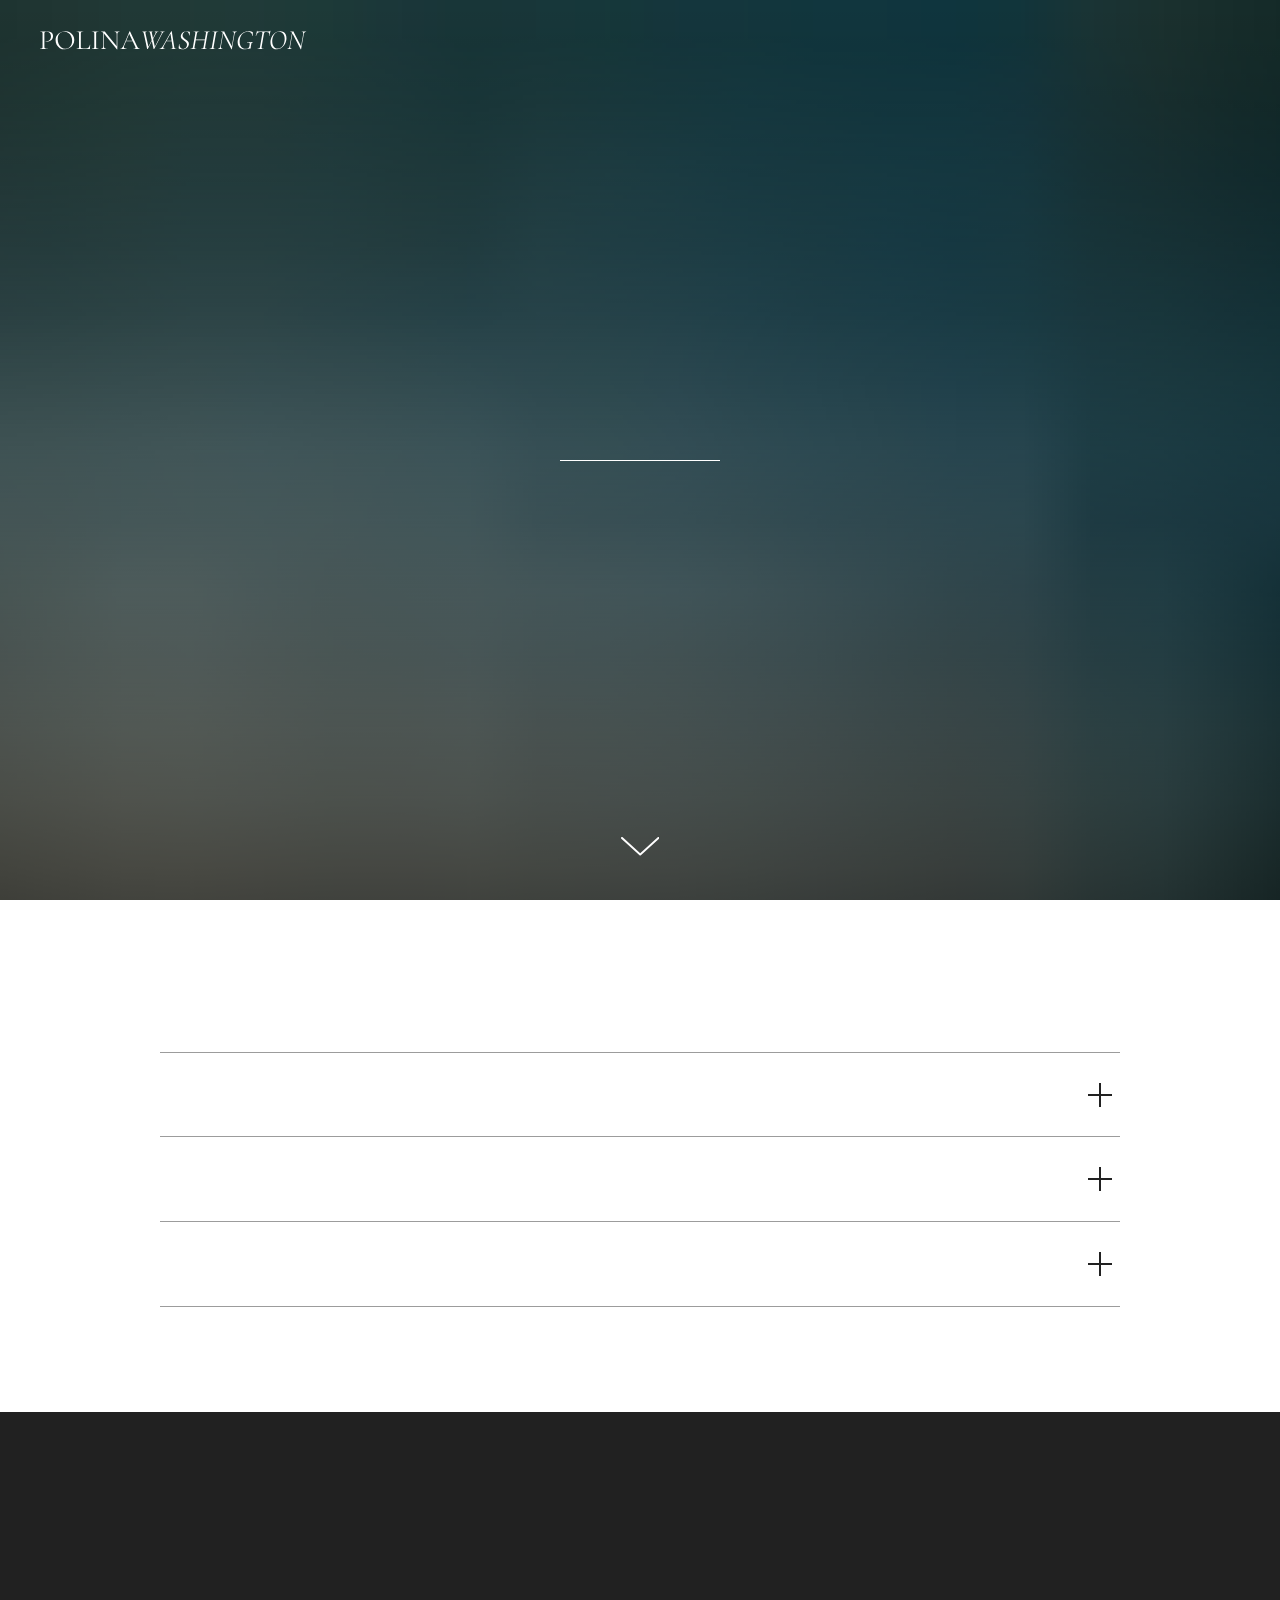
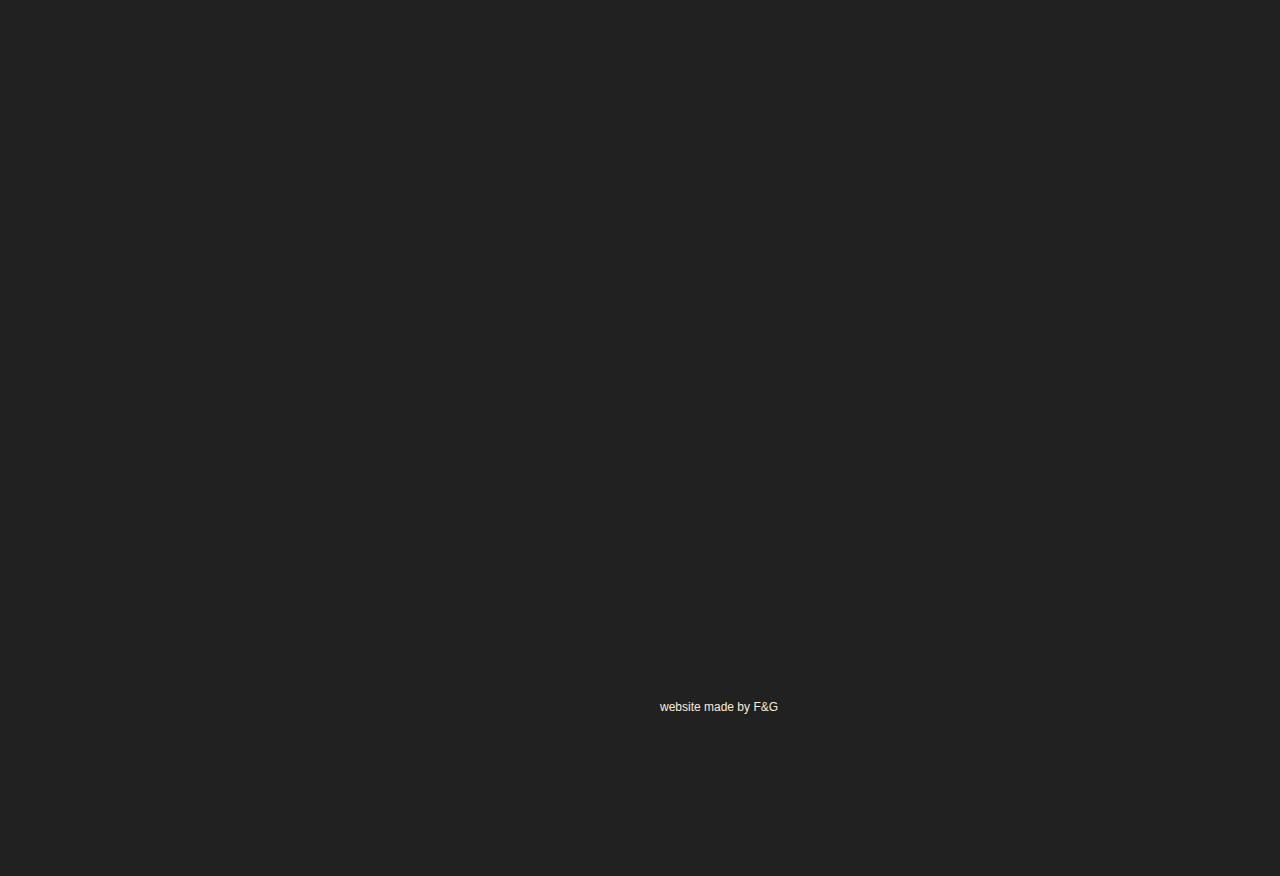
<file: faq.html>
﻿<!DOCTYPE html><html><head><meta charset="utf-8"><meta http-equiv="Content-Type" content="text/html; charset=utf-8"><meta name="viewport" content="width=device-width, initial-scale=1.0"> <meta name="google-site-verification" content="2vGt7TWVF6xoL3BNe_-_rIFuw-K9X9HfLnMKr5IULlo"> <!--metatextblock--><title>FAQ</title><meta property="og:url" content="https://polinawashington.com/faq"><meta property="og:title" content="FAQ"><meta property="og:description" content=""><meta property="og:type" content="website"><meta property="og:image" content="https://static.tildacdn.com/tild3234-6330-4538-b931-376335323234/-/resize/504x/14.jpg"><link rel="canonical" href="faq.html"><!--/metatextblock--><meta name="format-detection" content="telephone=no"><meta http-equiv="x-dns-prefetch-control" content="on"><link rel="dns-prefetch" href="https://ws.tildacdn.com"><link rel="dns-prefetch" href="https://static.tildacdn.com"><link rel="dns-prefetch" href="https://fonts.tildacdn.com"><link rel="shortcut icon" href="tild6635-3636-4438-a663-316566383365/Group_15.ico" type="image/x-icon"><!-- Assets --><script src="js/tilda-fallback-1.0.min.js" async="" charset="utf-8"></script><link rel="stylesheet" href="css/tilda-grid-3.0.min.css" type="text/css" media="all" onerror="this.loaderr='y';"><link rel="stylesheet" href="tilda-blocks-page12177809.min.css?t=1685277663" type="text/css" media="all" onerror="this.loaderr='y';"><link rel="stylesheet" href="css/tilda-cover-1.0.min.css" type="text/css" media="all" onerror="this.loaderr='y';"><link rel="stylesheet" href="css/tilda-forms-1.0.min.css" type="text/css" media="all" onerror="this.loaderr='y';"><link rel="stylesheet" href="css/tilda-cart-1.0.min.css" type="text/css" media="all" onerror="this.loaderr='y';"><link rel="stylesheet" href="css2?family=Cormorant+Garamond:ital@0;1&family=Montserrat:wght@400;600&display=swap" type="text/css"><link rel="stylesheet" type="text/css" href="custom-1.css?t=1685277663"><script type="text/javascript">TildaFonts = ["429","431","435"];</script><script type="text/javascript" src="js/tilda-fonts.min.js" charset="utf-8" onerror="this.loaderr='y';"></script><script type="text/javascript">(function (d) {
if (!d.visibilityState) {
var s = d.createElement('script');
s.src = 'https://static.tildacdn.com/js/tilda-polyfill-1.0.min.js';
d.getElementsByTagName('head')[0].appendChild(s);
}
})(document);
function t_onReady(func) {
if (document.readyState != 'loading') {
func();
} else {
document.addEventListener('DOMContentLoaded', func);
}
}
function t_onFuncLoad(funcName, okFunc, time) {
if (typeof window[funcName] === 'function') {
okFunc();
} else {
setTimeout(function() {
t_onFuncLoad(funcName, okFunc, time);
},(time || 100));
}
}function t_throttle(fn, threshhold, scope) {return function () {fn.apply(scope || this, arguments);};}</script><script src="js/jquery-1.10.2.min.js" charset="utf-8" onerror="this.loaderr='y';"></script> <script src="js/tilda-scripts-3.0.min.js" charset="utf-8" defer="" onerror="this.loaderr='y';"></script><script src="tilda-blocks-page12177809.min.js?t=1685277663" charset="utf-8" async="" onerror="this.loaderr='y';"></script><script src="js/lazyload-1.3.min.js" charset="utf-8" async="" onerror="this.loaderr='y';"></script><script src="js/tilda-cover-1.0.min.js" charset="utf-8" async="" onerror="this.loaderr='y';"></script><script src="js/tilda-menu-1.0.min.js" charset="utf-8" async="" onerror="this.loaderr='y';"></script><script src="js/tilda-forms-1.0.min.js" charset="utf-8" async="" onerror="this.loaderr='y';"></script><script src="js/tilda-cart-1.0.min-1.js?nocache=y" charset="utf-8" async="" onerror="this.loaderr='y';"></script><script src="js/tilda-skiplink-1.0.min.js" charset="utf-8" async="" onerror="this.loaderr='y';"></script><script src="js/tilda-events-1.0.min.js" charset="utf-8" async="" onerror="this.loaderr='y';"></script><script type="text/javascript">window.dataLayer = window.dataLayer || [];</script><!-- Facebook Pixel Code --><script type="text/javascript" data-tilda-cookie-type="advertising">setTimeout(function(){!function(f,b,e,v,n,t,s)
{if(f.fbq)return;n=f.fbq=function(){n.callMethod?n.callMethod.apply(n,arguments):n.queue.push(arguments)};
if(!f._fbq)f._fbq=n;n.push=n;n.loaded=!0;n.version='2.0';n.agent='pltilda';
n.queue=[];t=b.createElement(e);t.async=!0;
t.src=v;s=b.getElementsByTagName(e)[0];
s.parentNode.insertBefore(t,s)}(window, document,'script','https://connect.facebook.net/en_US/fbevents.js');
fbq('init', '574542099914194');
fbq('track', 'PageView');
}, 2000);</script><!-- End Facebook Pixel Code --><script type="text/javascript">(function () {
if((/bot|google|yandex|baidu|bing|msn|duckduckbot|teoma|slurp|crawler|spider|robot|crawling|facebook/i.test(navigator.userAgent))===false && typeof(sessionStorage)!='undefined' && sessionStorage.getItem('visited')!=='y' && document.visibilityState){
var style=document.createElement('style');
style.type='text/css';
style.innerHTML='@media screen and (min-width: 980px) {.t-records {opacity: 0;}.t-records_animated {-webkit-transition: opacity ease-in-out .2s;-moz-transition: opacity ease-in-out .2s;-o-transition: opacity ease-in-out .2s;transition: opacity ease-in-out .2s;}.t-records.t-records_visible {opacity: 1;}}';
document.getElementsByTagName('head')[0].appendChild(style);
function t_setvisRecs(){
var alr=document.querySelectorAll('.t-records');
Array.prototype.forEach.call(alr, function(el) {
el.classList.add("t-records_animated");
});
setTimeout(function () {
Array.prototype.forEach.call(alr, function(el) {
el.classList.add("t-records_visible");
});
sessionStorage.setItem("visited", "y");
}, 400);
} 
document.addEventListener('DOMContentLoaded', t_setvisRecs);
}
})();</script></head><body class="t-body" style="margin:0;"><!--allrecords--><div id="allrecords" class="t-records" data-hook="blocks-collection-content-node" data-tilda-project-id="2419932" data-tilda-page-id="12177809" data-tilda-page-alias="faq" data-tilda-formskey="ca68b3e12d708ec5cffc986a65d353c6" data-tilda-lazy="yes"><!--header--><div id="t-header" class="t-records" data-hook="blocks-collection-content-node" data-tilda-project-id="2419932" data-tilda-page-id="11204157" data-tilda-formskey="ca68b3e12d708ec5cffc986a65d353c6" data-tilda-lazy="yes"><div id="rec189190500" class="r t-rec t-screenmin-640px" style=" " data-animationappear="off" data-record-type="456" data-screen-min="640px"><!-- T456 --><div id="nav189190500marker"></div><div id="nav189190500" class="t456 t456__positionabsolute " style=" " data-bgcolor-hex="" data-bgcolor-rgba="" data-navmarker="nav189190500marker" data-appearoffset="" data-bgopacity-two="100" data-menushadow="" data-bgopacity="1" data-bgcolor-rgba-afterscroll="" data-menu-items-align="" data-menu="yes"><div class="t456__maincontainer " style=""><div class="t456__leftwrapper" style=""> <div class="t456__logowrapper" style="display: block;"><a href="index.htm" style="color:#ffffff;font-size:32px;font-weight:400;font-family:'Cormorant Garamond';"><img class="t456__imglogo " src="tild6461-3263-4934-b739-616437343933/POLINAWASHINGTON.svg" imgfield="img" style="min-width:150px;" alt="POLINA WASHINGTON "></a></div></div></div></div><script type="text/javascript">t_onReady(function () {
t_onFuncLoad('t456_setListMagin', function () {
t456_setListMagin('189190500', '1');
});
});
t_onReady(function() {
t_onFuncLoad('t_menu__highlightActiveLinks', function () {
t_menu__highlightActiveLinks('.t456__list_item a');
});
});
t_onReady(function () {
t_onFuncLoad('t_menu__setBGcolor', function () {
t_menu__setBGcolor('189190500', '.t456');
window.addEventListener('resize', function () {
t_menu__setBGcolor('189190500', '.t456');
});
});
t_onFuncLoad('t_menu__interactFromKeyboard', function () {
t_menu__interactFromKeyboard('189190500');
});
});</script><style>#rec189190500 .t-menu__link-item{
}
@supports (overflow:-webkit-marquee) and (justify-content:inherit)
{
#rec189190500 .t-menu__link-item,
#rec189190500 .t-menu__link-item.t-active {
opacity: 1 !important;
}
}</style></div><div id="rec189190501" class="r t-rec t-screenmax-640px" style="background-color:#212121; " data-animationappear="off" data-record-type="145" data-screen-max="640px" data-bg-color="#212121"><!-- T135 --><div class="t135"><a href="index.htm"><img class="t135__img" src="tild6662-3236-4531-b632-623837303431/POLINAWASHINGTON.svg" imgfield="img" alt=""></a></div><style>#rec189190501 .t135 {
position: fixed;
top: 20px;
left: 20px;
}
@media screen and (max-width: 640px) {
#rec189190501 .t135 {
position: relative !important;
text-align: center;
padding: 30px;
top: 0px !important;
right: 0px !important;
left: 0px !important;
z-index: 1 !important;
}
}</style></div></div><!--/header--><div id="rec203801334" class="r t-rec" style=" " data-animationappear="off" data-record-type="46"><!-- cover --><div class="t-cover" id="recorddiv203801334" bgimgfield="img" style="height:100vh; background-image:url('tild3234-6330-4538-b931-376335323234/-/resize/20x/14.jpg');"><div class="t-cover__carrier" id="coverCarry203801334" data-content-cover-id="203801334" data-content-cover-bg="https://static.tildacdn.com/tild3234-6330-4538-b931-376335323234/14.jpg" data-display-changed="true" data-content-cover-height="100vh" data-content-cover-parallax="fixed" style="height:100vh; " itemscope="" itemtype="http://schema.org/ImageObject"><meta itemprop="image" content="https://static.tildacdn.com/tild3234-6330-4538-b931-376335323234/14.jpg"></div><div class="t-cover__filter" style="height:100vh;background-image: -moz-linear-gradient(top, rgba(0,0,0,0.0), rgba(0,0,0,0.70));background-image: -webkit-linear-gradient(top, rgba(0,0,0,0.0), rgba(0,0,0,0.70));background-image: -o-linear-gradient(top, rgba(0,0,0,0.0), rgba(0,0,0,0.70));background-image: -ms-linear-gradient(top, rgba(0,0,0,0.0), rgba(0,0,0,0.70));background-image: linear-gradient(top, rgba(0,0,0,0.0), rgba(0,0,0,0.70));filter: progid:DXImageTransform.Microsoft.gradient(startColorStr='#fe000000', endColorstr='#4c000000');"></div><div class="t-container"><div class="t-cover__wrapper t-valign_middle" style="height:100vh;"> <div class="t032"><div class="t032__wrapper" data-hook-content="covercontent"><div class="t032__title t-title t-title_md" style="" field="title"><div style="font-family:'Cormorant Garamond';" data-customstyle="yes">FAQ</div></div><div class="t-row"><div class="t-col t-col_2 t-prefix_5"><div class="t032__line" style=""></div></div></div><div class="t-row"><div class="t-col t-col_10 t-prefix_1"><div class="t032__descr t-descr t-descr_lg" style="" field="descr"><div style="font-size:20px;font-family:'Montserrat';" data-customstyle="yes">Здесь вы найдете ответы на самые часто задаваемые вопросы.</div></div></div></div><span class="space"></span></div></div></div></div><!-- arrow --><div class="t-cover__arrow"><div class="t-cover__arrow-wrapper t-cover__arrow-wrapper_animated"><div class="t-cover__arrow_mobile"><svg role="presentation" class="t-cover__arrow-svg" style="fill:#ffffff;" x="0px" y="0px" width="38.417px" height="18.592px" viewbox="0 0 38.417 18.592" style="enable-background:new 0 0 38.417 18.592;"><g><path d="M19.208,18.592c-0.241,0-0.483-0.087-0.673-0.261L0.327,1.74c-0.408-0.372-0.438-1.004-0.066-1.413c0.372-0.409,1.004-0.439,1.413-0.066L19.208,16.24L36.743,0.261c0.411-0.372,1.042-0.342,1.413,0.066c0.372,0.408,0.343,1.041-0.065,1.413L19.881,18.332C19.691,18.505,19.449,18.592,19.208,18.592z"></path></g></svg></div></div></div><!-- arrow --></div></div><div id="rec203801941" class="r t-rec t-rec_pt_45 t-rec_pb_15" style="padding-top:45px;padding-bottom:15px; " data-record-type="795"><!-- T795 --><div class="t795"><div class="t-container t-align_center"><div class="t-col t-col_10 t-prefix_1"><div class="t795__title t-title t-title_xs t-margin_auto" field="title" style=""><div style="font-family:'Cormorant Garamond';" data-customstyle="yes">СЪЕМКИ. </div></div> </div></div></div></div><div id="rec469586557" class="r t-rec t-rec_pt_0 t-rec_pb_105" style="padding-top:0px;padding-bottom:105px;background-color:#ffffff; " data-animationappear="off" data-record-type="585" data-bg-color="#ffffff"><!-- T585 --><div class="t585"><div class="t-container"><div class="t-col t-col_10 t-prefix_1"><div class="t585__accordion" data-accordion="true" data-scroll-to-expanded="false"><div class="t585__wrapper"><div class="t585__header " style="border-top: 1px solid #9c9c9c"><button type="button" class="t585__trigger-button" aria-controls="accordion1_469586557" aria-expanded="false"><span class="t585__title t-name t-name_xl" field="li_title__1480611044356" style="color:#212121;font-weight:400;font-family:'FuturaPT';text-transform:uppercase;">СТОИМОСТЬ КОММЕРЧЕСКОЙ СЪЕМКИ<br></span><span class="t585__icon"><span class="t585__lines"><svg role="presentation" focusable="false" width="24px" height="24px" viewbox="0 0 24 24" xmlns="http://www.w3.org/2000/svg" xmlns:xlink="http://www.w3.org/1999/xlink"><g stroke="none" stroke-width="2px" fill="none" fill-rule="evenodd" stroke-linecap="square"><g transform="translate(1.000000, 1.000000)" stroke="#212121"><path d="M0,11 L22,11"></path><path d="M11,0 L11,22"></path></g></g></svg></span><span class="t585__circle" style="background-color: transparent;"></span></span><span class="t585__icon t585__icon-hover"><span class="t585__lines"><svg role="presentation" focusable="false" width="24px" height="24px" viewbox="0 0 24 24" xmlns="http://www.w3.org/2000/svg" xmlns:xlink="http://www.w3.org/1999/xlink"><g stroke="none" stroke-width="2px" fill="none" fill-rule="evenodd" stroke-linecap="square"><g transform="translate(1.000000, 1.000000)" stroke="#212121"><path d="M0,11 L22,11"></path><path d="M11,0 L11,22"></path></g></g></svg></span><span class="t585__circle" style="background-color: #eee;"></span></span></button></div><div class="t585__content" id="accordion1_469586557" hidden=""><div class="t585__textwrapper"><div class="t585__text t-descr t-descr_xs" field="li_descr__1480611044356" style="color:#212121;font-size:18px;">50 000 рублей<br><br>Съемка видео: рассчитывается отдельно в зависимости от задачи.<br><br>*аренда студии или помещения оплачивается отдельно.<br><br>Для записи нужно внести задаток, равный половине общей стоимости съемки. Остальная часть оплачивается после съемки.<br>По поводу мест и записи нужно написать в <a href="https://www.instagram.com/polina.washington/" style="noopener">директ</a> или на почту hello@polinawashington.com</div></div></div></div></div></div><div class="t-col t-col_10 t-prefix_1"><div class="t585__accordion" data-accordion="true" data-scroll-to-expanded="false"><div class="t585__wrapper"><div class="t585__header " style="border-top: 1px solid #9c9c9c"><button type="button" class="t585__trigger-button" aria-controls="accordion2_469586557" aria-expanded="false"><span class="t585__title t-name t-name_xl" field="li_title__1625508461334" style="color:#212121;font-weight:400;font-family:'FuturaPT';text-transform:uppercase;">УСЛОВИЯ КЛИЕНТСКОЙ СЪЕМКИ</span><span class="t585__icon"><span class="t585__lines"><svg role="presentation" focusable="false" width="24px" height="24px" viewbox="0 0 24 24" xmlns="http://www.w3.org/2000/svg" xmlns:xlink="http://www.w3.org/1999/xlink"><g stroke="none" stroke-width="2px" fill="none" fill-rule="evenodd" stroke-linecap="square"><g transform="translate(1.000000, 1.000000)" stroke="#212121"><path d="M0,11 L22,11"></path><path d="M11,0 L11,22"></path></g></g></svg></span><span class="t585__circle" style="background-color: transparent;"></span></span><span class="t585__icon t585__icon-hover"><span class="t585__lines"><svg role="presentation" focusable="false" width="24px" height="24px" viewbox="0 0 24 24" xmlns="http://www.w3.org/2000/svg" xmlns:xlink="http://www.w3.org/1999/xlink"><g stroke="none" stroke-width="2px" fill="none" fill-rule="evenodd" stroke-linecap="square"><g transform="translate(1.000000, 1.000000)" stroke="#212121"><path d="M0,11 L22,11"></path><path d="M11,0 L11,22"></path></g></g></svg></span><span class="t585__circle" style="background-color: #eee;"></span></span></button></div><div class="t585__content" id="accordion2_469586557" hidden=""><div class="t585__textwrapper"><div class="t585__text t-descr t-descr_xs" field="li_descr__1625508461334" style="color:#212121;font-size:18px;">1) Я работаю исключительно в своем стиле. Ознакомиться с ним вы можете в моем инстаграме. При этом я всегда рада пожеланиям в рамках того, что я снимаю. Вне рамок своего стиля я не работаю. Если вы соглашаетесь на съемку у меня, это подразумевает то, что вы ознакомились с той стилистикой, в которой я работаю.<br><br>У меня нет сертификатов на съемки, но если вы хотите подарить съемку у меня кому-то, то в таком случае человек должен быть тоже знаком с моими работами и тем стилем, в котором нам предстоит работать. <br><br>2) Съемка длится примерно 2-3 часа (до результата). Почасовой оплаты и съемок у меня нет.<br><br>3) По итогу вы получаете от 20 обработанных снимков, исходники не отдаются. Также могут быть сделаны небольшие видео зарисовки.<br><br>4) Я всегда помогу вам с образом, местом и идеей для съемки. Но опять же - в рамках моей стилистики в фотографии. Некоторые съемки могут проходить полностью в студии, какие-то - в квартирах или на улице, или же и там, и там. Все зависит от идеи. <br><br>5) На съемку со мной нежелательно брать родственников, друзей, мужей, жен и т.д. Это может отвлекать от процесса. Со мной всегда работает моя команда, поэтому друзья в роли ассистентов не подойдут. <br><br>6) Если вы не пришли на съемку, не предупредили, забыли - задаток не возвращается. Отменить съемку можно за 3 суток до ее начала. Задаток будет возвращен за исключением расходов, понесенных на бронь студии, места, реквизита и проч. В случае болезни или других уважительных обстоятельств, съемка просто будет перенесена на другой день.<br><br>Съемка отменяется, если вы опаздываете на пол часа или более.<br><br>7) Я отдаю готовые работы от двух дней до 2 недель в зависимости от загруженности.<br><br>8) Я не занимаюсь глянцевой ретушью или изменением частей тела. Исключения: убираю какие-то небольшие несовершенства кожи.<br><br>9) Соглашаясь на коммерческую съемку, вы даете мне разрешение публиковать в своих соц.сетях (будущих и настоящих) результат нашей совместной работы. Покупка лицензий для брендов, изданий и прочее оговаривается нами отдельно в случае возникновения таких ситуаций. Если вы не хотите, чтобы съемка с вами была каким-либо образом обнародована мной, обязательно предупреждайте об этом ДО внесения задатка и начала подготовки. <br><br>10) Соглашаясь на коммерческую съемку, у вас есть право использовать полученные снимки в личных целях. Использовать и передавать эти работы брендам, журналам или иным сторонам без согласования со мной нельзя.</div></div></div></div></div></div><div class="t-col t-col_10 t-prefix_1"><div class="t585__accordion" data-accordion="true" data-scroll-to-expanded="false"><div class="t585__wrapper"><div class="t585__header " style="border-top: 1px solid #9c9c9c"><button type="button" class="t585__trigger-button" aria-controls="accordion3_469586557" aria-expanded="false"><span class="t585__title t-name t-name_xl" field="li_title__1625508466541" style="color:#212121;font-weight:400;font-family:'FuturaPT';text-transform:uppercase;">УСЛОВИЯ TFP СЪЕМКИ</span><span class="t585__icon"><span class="t585__lines"><svg role="presentation" focusable="false" width="24px" height="24px" viewbox="0 0 24 24" xmlns="http://www.w3.org/2000/svg" xmlns:xlink="http://www.w3.org/1999/xlink"><g stroke="none" stroke-width="2px" fill="none" fill-rule="evenodd" stroke-linecap="square"><g transform="translate(1.000000, 1.000000)" stroke="#212121"><path d="M0,11 L22,11"></path><path d="M11,0 L11,22"></path></g></g></svg></span><span class="t585__circle" style="background-color: transparent;"></span></span><span class="t585__icon t585__icon-hover"><span class="t585__lines"><svg role="presentation" focusable="false" width="24px" height="24px" viewbox="0 0 24 24" xmlns="http://www.w3.org/2000/svg" xmlns:xlink="http://www.w3.org/1999/xlink"><g stroke="none" stroke-width="2px" fill="none" fill-rule="evenodd" stroke-linecap="square"><g transform="translate(1.000000, 1.000000)" stroke="#212121"><path d="M0,11 L22,11"></path><path d="M11,0 L11,22"></path></g></g></svg></span><span class="t585__circle" style="background-color: #eee;"></span></span></button></div><div class="t585__content" id="accordion3_469586557" hidden=""><div class="t585__textwrapper"><div class="t585__text t-descr t-descr_xs" field="li_descr__1625508466541" style="color:#212121;font-size:18px;">1) Для того, чтобы уточнить, возможно ли между нами сотрудничество на условиях TFP, нужно прислать свои фотографии на tfpwashington@gmail.com (обязательно с указанием города). Иные параметры и детали, вроде рост, вес и так далее не нужны. Я смогу ответить тем, с кем мне будет интересно посотрудничать.<br><br>2) Соглашаясь на съемку со мной на условиях TFP, вы даете мне разрешение использовать фотографии, которые будут сделаны, во всех моих соц.сетях (текущих и будущих), в любом своем портфолио, при печати книг или журналов, при продаже принтов, при продаже лицензий на использование фотографий брендами, музыкантами, журналами и т.д. Это обязательно условие, без которого я не работаю.<br><br>3) При съемке в студии, модель сама оплачивает зал на 3 часа. Эти затраты компенсируются мною после проведения съемки. Тоже самое с любой арендой помещения или интерьера, где требуется частичная предоплата для брони либо 100 процентная оплата. <br><br></div></div></div></div></div><div class="t585__border" style="height: 1px; background-color: #9c9c9c"></div></div></div></div><script>t_onReady(function () {
t_onFuncLoad('t585_init', function () {
t585_init('469586557');
});
});</script></div><div id="rec203803768" class="r t-rec t-rec_pt_45 t-rec_pb_15" style="padding-top:45px;padding-bottom:15px;background-color:#212121; " data-record-type="795" data-bg-color="#212121"><!-- T795 --><div class="t795"><div class="t-container t-align_center"><div class="t-col t-col_10 t-prefix_1"><div class="t795__title t-title t-title_xs t-margin_auto" field="title" style=""><div style="font-family:'Cormorant Garamond';color:#ffffff;" data-customstyle="yes">НА ЧТО Я СНИМАЮ:</div></div> </div></div></div></div><div id="rec203803810" class="r t-rec t-rec_pt_0 t-rec_pb_60" style="padding-top:0px;padding-bottom:60px;background-color:#212121; " data-record-type="106" data-bg-color="#212121"><!-- T004 --><div class="t004"><div class="t-container "><div class="t-col t-col_8 t-prefix_2"><div field="text" class="t-text t-text_md " style=""><div style="font-size:14px;text-align:center;font-family:'Montserrat';color:#ffffff;" data-customstyle="yes">LEICA M11<br>Summilux 50MM 1.4<br>Summilux 35mm 1.4<br>LEICA Q2<br>Sony FX3 <br>Sony GM 35mm 1.4<br>Sony GM 24mm 1.4<br><br><br><br></div></div></div></div></div></div><div id="rec203821592" class="r t-rec t-rec_pt_45 t-rec_pb_15" style="padding-top:45px;padding-bottom:15px;background-color:#212121; " data-record-type="795" data-bg-color="#212121"><!-- T795 --><div class="t795"><div class="t-container t-align_center"><div class="t-col t-col_10 t-prefix_1"><div class="t795__title t-title t-title_xs t-margin_auto" field="title" style=""><div style="font-family:'Cormorant Garamond';color:#ffffff;" data-customstyle="yes">ВАЖНО:</div></div> </div></div></div></div><div id="rec203821637" class="r t-rec t-rec_pt_0 t-rec_pb_60" style="padding-top:0px;padding-bottom:60px;background-color:#212121; " data-record-type="106" data-bg-color="#212121"><!-- T004 --><div class="t004"><div class="t-container "><div class="t-col t-col_8 t-prefix_2"><div field="text" class="t-text t-text_md " style=""><div style="font-size:14px;text-align:center;font-family:'Montserrat';color:#ffffff;" data-customstyle="yes">Я не даю консультаций и советов по поводу выбора фототехники. <br><br>У меня не всегда получается всем сразу же ответить в директе. Если что-то срочное - лучше пишите на почту <a href="mailto:mailto:hello@polinawashington.com" style="border-bottom: 0px solid; box-shadow: 0px 0px 0px 0px inset;"><span style="color: rgb(213, 190, 29);">hello@polinawashington.com</span></a> <br>Я не даю рекламу в профиле, но с радостью рассмотрю варианты сотрудничества с теми проектами, чьи идеи и ценности я разделяю. <br><br><br></div></div></div></div></div></div><!--footer--><div id="t-footer" class="t-records" data-hook="blocks-collection-content-node" data-tilda-project-id="2419932" data-tilda-page-id="11204128" data-tilda-page-alias="footer" data-tilda-formskey="ca68b3e12d708ec5cffc986a65d353c6" data-tilda-lazy="yes"><div id="rec189190022" class="r t-rec t-rec_pt_45 t-rec_pb_60" style="padding-top:45px;padding-bottom:60px;background-color:#212121; " data-animationappear="off" data-record-type="420" data-bg-color="#212121"><!-- T420 --><div class="t420"><div class="t-container t-align_left"><div class="t420__col t-col t-col_3"><div class="t420__logo t-title" field="title4" style=""></div></div><div class="t420__col t-col t-col_3"><div class="t420__title t-name t-name_xs " field="title" style="color: #878787;font-size:12px;">© 2022 Polina Washington</div><div class="t420__descr t-descr t-descr_xxs" field="descr" style="color: #c7c7c7;">ИП Новожилова Полина Евгеньевна</div></div><div class="t420__floatbeaker_lr3"></div><div><div class="t420__col t-col t-col_3"><div class="t420__title t-name t-name_xs " field="title2" style="color: #878787;font-size:12px;"><div style="line-height:26px;" data-customstyle="yes"><a href="privacy.html" style="text-decoration: none;border-bottom: 0px solid;box-shadow: inset 0px -0px 0px 0px;-webkit-box-shadow: inset 0px -0px 0px 0px;-moz-box-shadow: inset 0px -0px 0px 0px;" target="_blank">Политика обработки персональных данных<br></a><a href="oferta.html" target="_blank" style="text-decoration: none;border-bottom: 0px solid;box-shadow: inset 0px -0px 0px 0px;-webkit-box-shadow: inset 0px -0px 0px 0px;-moz-box-shadow: inset 0px -0px 0px 0px;">Оферта</a><br><a href="rules.html" style="text-decoration: none;border-bottom: 0px solid;box-shadow: inset 0px -0px 0px 0px;-webkit-box-shadow: inset 0px -0px 0px 0px;-moz-box-shadow: inset 0px -0px 0px 0px;">Правила пользования информационным ресурсом</a><br></div></div></div><div class="t420__col t-col t-col_3"><div class="t420__descr t-descr t-descr_xxs" field="descr3" style="color: #c7c7c7;"><a href="http://fluffyandgrumpy.com/" style="color:#faedd9 !important;text-decoration: none;border-bottom: 0px solid;box-shadow: inset 0px -0px 0px 0px;-webkit-box-shadow: inset 0px -0px 0px 0px;-moz-box-shadow: inset 0px -0px 0px 0px;">website made by F&amp;G</a></div></div></div></div></div></div><div id="rec189190023" class="r t-rec" style=" " data-record-type="394"><style>#allrecords .t-text a,
#allrecords .t-descr a,
#allrecords .t-heading a,
#allrecords .t-title a,
#allrecords .t-impact-text a,
#allrecords .t-text-impact a,
#allrecords .t-name:not(.t-feed__parts-switch-btn) a:not(.t794__typo):not(.t-menusub__link-item):not(.t-card__link),
#allrecords .t-uptitle a{
color: #212121;
font-weight: inherit;
border-bottom: 0px solid #212121;
-webkit-box-shadow: inset 0px -1px 0px 0px #212121;
-moz-box-shadow: inset 0px -1px 0px 0px #212121;
box-shadow: inset 0px -1px 0px 0px #212121;
}</style></div><div id="rec189190024" class="r t-rec" style=" " data-animationappear="off" data-record-type="706"><!--tcart--><!-- @classes: t-text t-text_xs t-name t-name_xs t-name_md t-btn t-btn_sm --><script>t_onReady(function () {
setTimeout(function () {
t_onFuncLoad('tcart__init', function () {
tcart__init('189190024');
});
}, 50);
/* fix for Android */
var userAgent = navigator.userAgent.toLowerCase();
var isAndroid = userAgent.indexOf('android') !== -1;
var body = document.body;
if (!body) return;
var isScrollablefFix = body.classList.contains('t-body_scrollable-fix-for-android');
if (isAndroid && !isScrollablefFix) {
body.classList.add('t-body_scrollable-fix-for-android');
document.head.insertAdjacentHTML(
'beforeend',
'<style>@media screen and (max-width: 560px) {\n.t-body_scrollable-fix-for-android {\noverflow: visible !important;\n}\n}\n</style>'
);
console.log('Android css fix was inited');
}
/* fix Instagram iPhone keyboard bug */
if (userAgent.indexOf('instagram') !== -1 && userAgent.indexOf('iphone') !== -1) {
body.style.position = 'relative';
}
var rec = document.querySelector('#rec189190024');
if (!rec) return;
var cartWindow = rec.querySelector('.t706__cartwin');
var allRecords = document.querySelector('.t-records');
var currentMode = allRecords.getAttribute('data-tilda-mode');
if (cartWindow && currentMode !== 'edit' && currentMode !== 'preview') {
cartWindow.addEventListener(
'scroll',
t_throttle(function () {
if (window.lazy === 'y' || document.querySelector('#allrecords').getAttribute('data-tilda-lazy') === 'yes') {
t_onFuncLoad('t_lazyload_update', function () {
t_lazyload_update();
});
}
}, 500)
);
}
});</script><div class="t706" data-cart-countdown="yes" data-opencart-onorder="yes" data-project-currency="₽" data-project-currency-side="r" data-project-currency-sep="," data-project-currency-code="RUB" data-payment-system="custom.payform" data-cart-maxstoredays="3"><div class="t706__carticon t706__carticon_sm" style=""><div class="t706__carticon-text t-name t-name_xs">Click to order</div> <div class="t706__carticon-wrapper"><div class="t706__carticon-imgwrap" style="background-color:#212121; box-shadow: 0px 0px 24px 0px rgba(0, 0, 0, 0.1);"><svg role="img" style="stroke:#fffcfc;" class="t706__carticon-img" xmlns="http://www.w3.org/2000/svg" viewbox="0 0 64 64"><path fill="none" stroke-width="2" stroke-miterlimit="10" d="M44 18h10v45H10V18h10z"></path><path fill="none" stroke-width="2" stroke-miterlimit="10" d="M22 24V11c0-5.523 4.477-10 10-10s10 4.477 10 10v13"></path></svg></div><div class="t706__carticon-counter js-carticon-counter" style="background-color:#ff4040;color:#ffffff;"></div></div></div><div class="t706__cartwin" style="display: none;"><div class="t706__close t706__cartwin-close"><button type="button" class="t706__close-button t706__cartwin-close-wrapper" aria-label="Закрыть корзину"><svg role="presentation" class="t706__close-icon t706__cartwin-close-icon" width="23px" height="23px" viewbox="0 0 23 23" version="1.1" xmlns="http://www.w3.org/2000/svg" xmlns:xlink="http://www.w3.org/1999/xlink"><g stroke="none" stroke-width="1" fill="#fff" fill-rule="evenodd"><rect transform="translate(11.313708, 11.313708) rotate(-45.000000) translate(-11.313708, -11.313708) " x="10.3137085" y="-3.6862915" width="2" height="30"></rect><rect transform="translate(11.313708, 11.313708) rotate(-315.000000) translate(-11.313708, -11.313708) " x="10.3137085" y="-3.6862915" width="2" height="30"></rect></g></svg> </button> </div><div class="t706__cartwin-content"><div class="t706__cartwin-top"><div class="t706__cartwin-heading t-name t-name_xl">ВАШ ЗАКАЗ</div></div> <div class="t706__cartwin-products"></div><div class="t706__cartwin-bottom"><div class="t706__cartwin-prodamount-wrap t-descr t-descr_sm"><span class="t706__cartwin-prodamount-label">Total:&nbsp;</span><span class="t706__cartwin-prodamount"></span></div></div> <div class="t706__orderform t-input_nomargin"> <form id="form189190024" name='form189190024' role="form" action='' method='POST' data-formactiontype="2" data-inputbox=".t-input-group" class="t-form js-form-proccess t-form_inputs-total_6 t-form_bbonly " data-formsended-callback="t706_onSuccessCallback"><input type="hidden" name="formservices[]" value="95f4d3712e89374000a2bb93362fca8d" class="js-formaction-services"><input type="hidden" name="formservices[]" value="b69dbda68376b2d573bff699edd92d23" class="js-formaction-services"><input type="hidden" name="formservices[]" value="ee4b9410d7e057a817248e0889c3f7d1" class="js-formaction-services"><input type="hidden" name="tildaspec-formname" tabindex="-1" value="Cart"><div class="js-successbox t-form__successbox t-text t-text_md" aria-live="polite" style="display:none;color:#212121;background-color:#faedd9;"></div><div class="t-form__inputsbox"><div class="t-input-group t-input-group_nm" data-input-lid="1496239431201"><label for='input_1496239431201' class="t-input-title t-descr t-descr_md" id="field-title_1496239431201" data-redactor-toolbar="no" field="li_title__1496239431201" style="font-weight:400;">Ваше имя и фамилия / Your name </label><div class="t-input-block"><input type="text" autocomplete="name" name="Name" id="input_1496239431201" class="t-input js-tilda-rule t-input_bbonly" value="" data-tilda-req="1" aria-required="true" data-tilda-rule="name" aria-describedby="error_1496239431201" style="color:#212121;border:1px solid #212121;"><div class="t-input-error" aria-live="polite" id="error_1496239431201"></div></div></div><div class="t-input-group t-input-group_ph" data-input-lid="1625310873178"><label for='input_1625310873178' class="t-input-title t-descr t-descr_md" id="field-title_1625310873178" data-redactor-toolbar="no" field="li_title__1625310873178" style="font-weight:400;">Ваш номер телефона / Your phone number </label><div class="t-input-block"><input type="tel" autocomplete="tel" name="phone" id="input_1625310873178" class="t-input js-tilda-rule t-input_bbonly" value="" data-tilda-req="1" aria-required="true" data-tilda-rule="phone" pattern="[0-9]*" aria-describedby="error_1625310873178" style="color:#212121;border:1px solid #212121;"><div class="t-input-error" aria-live="polite" id="error_1625310873178"></div></div></div><div class="t-input-group t-input-group_em" data-input-lid="1496239459190"><label for='input_1496239459190' class="t-input-title t-descr t-descr_md" id="field-title_1496239459190" data-redactor-toolbar="no" field="li_title__1496239459190" style="font-weight:400;">Email для связи / Email to contact you </label><div class="t-input-block"><input type="text" autocomplete="email" name="Email" id="input_1496239459190" class="t-input js-tilda-rule t-input_bbonly" value="" data-tilda-req="1" aria-required="true" data-tilda-rule="email" aria-describedby="error_1496239459190" style="color:#212121;border:1px solid #212121;"><div class="t-input-error" aria-live="polite" id="error_1496239459190"></div></div></div><div class="t-input-group t-input-group_pc" data-input-lid="1615323107514"><div class="t-input-title t-descr t-descr_md" id="field-title_1615323107514" data-redactor-toolbar="no" field="li_title__1615323107514" style="font-weight:400;">Промокод</div><div class="t-input-block"><style>.t-inputpromocode__wrapper .t-text {
color: #000;
}</style><div class="t-inputpromocode__wrapper" style="display:table;width:100%;"><input type="text" name="Промокод" class="t-input t-inputpromocode t-input_bbonly js-tilda-rule" value="" style="display: table-cell; color:#212121;border:1px solid #212121;" data-tilda-rule="promocode"><div class="t-inputpromocode__btn t-btn t-btn_md" style="display:none;position:relative;height:auto; color:#fff; background: #000;">Активировать</div></div><script src="js/tilda-promocode-1.0.min.js"></script><script>t_onReady(function () {
try {
t_onFuncLoad('t_input_promocode_init', function () {
t_input_promocode_init('189190024', '1615323107514');
});
} catch (error) {
console.error(error);
}
});</script><div class="t-input-error" aria-live="polite" id="error_1615323107514"></div></div></div><div class="t-input-group t-input-group_cb" data-input-lid="1588930538356"><div class="t-input-block"><label class="t-checkbox__control t-text t-text_xs" style=""><input type="checkbox" name="Checkbox" value="yes" class="t-checkbox js-tilda-rule" data-tilda-req="1" aria-required="true"><div class="t-checkbox__indicator" style="border-color:#212121"></div><div style="font-size:16px;font-family:'Montserrat';" data-customstyle="yes">Я соглашаюсь с<a href="privacy.html" target="_blank" style="color:rgb(33, 33, 33) !important;text-decoration: none;border-bottom: 1px solid rgb(33, 33, 33);box-shadow: inset 0px -0px 0px 0px rgb(33, 33, 33);-webkit-box-shadow: inset 0px -0px 0px 0px rgb(33, 33, 33);-moz-box-shadow: inset 0px -0px 0px 0px rgb(33, 33, 33);"> Политикой обработки персональных данных</a></div></label><style>#rec189190024 .t-checkbox__indicator:after {
border-color:#212121;
}</style><div class="t-input-error" aria-live="polite" id="error_1588930538356"></div></div></div><div class="t-input-group t-input-group_cb" data-input-lid="1625687324715"><div class="t-input-block"><label class="t-checkbox__control t-text t-text_xs" style=""><input type="checkbox" name="Checkbox_2" value="yes" class="t-checkbox js-tilda-rule" data-tilda-req="1" aria-required="true"><div class="t-checkbox__indicator" style="border-color:#212121"></div><div style="font-size:16px;font-family:'Montserrat';" data-customstyle="yes">Я соглашаюсь с условиями <a href="oferta.html" target="_blank" style="text-decoration: none;border-bottom: 1px solid #212121;box-shadow: inset 0px -0px 0px 0px #212121;-webkit-box-shadow: inset 0px -0px 0px 0px #212121;-moz-box-shadow: inset 0px -0px 0px 0px #212121;">оферты</a></div></label><style>#rec189190024 .t-checkbox__indicator:after {
border-color:#212121;
}</style><div class="t-input-error" aria-live="polite" id="error_1625687324715"></div></div></div><div class="t-input-group t-input-group_pm" style="margin: 40px 0;"><div class="t-input-title t-descr t-descr_md" style="font-weight:400;">Payment method</div><div class="t-input-block"><div class="t-radio__wrapper t-radio__wrapper-payment" data-tilda-payment-variants-hook='y'><label class="t-radio__control t-text t-text_xs" style=""><input type="radio" name="paymentsystem" value="custom.payform" checked="checked" class="t-radio t-radio_payment" data-payment-variant-system="custom.payform"><div class="t-radio__indicator" style="border-color:#212121"></div>Оплата картой всех стран + РФ / worldwide payment</label><label class="t-radio__control t-text t-text_xs" style=""><input type="radio" name="paymentsystem" value="yakassa" class="t-radio t-radio_payment" data-payment-variant-system="yakassa"><div class="t-radio__indicator" style="border-color:#212121"></div>Оплата только картами РФ</label><style>#rec189190024 .t-radio__indicator:after {
background:#212121;
}</style></div></div></div><!--[if IE 8]><style>.t-checkbox__control .t-checkbox, .t-radio__control .t-radio {
left: 0px;
z-index: 1;
opacity: 1;
}
.t-checkbox__indicator, .t-radio__indicator {
display: none;
}
.t-img-select__control .t-img-select {
position: static;
}</style><![endif]--><div class="t-form__errorbox-middle"><div class="js-errorbox-all t-form__errorbox-wrapper" style="display:none;"><div class="t-form__errorbox-text t-text t-text_md"><p class="t-form__errorbox-item js-rule-error js-rule-error-all"></p><p class="t-form__errorbox-item js-rule-error js-rule-error-req"></p><p class="t-form__errorbox-item js-rule-error js-rule-error-email"></p><p class="t-form__errorbox-item js-rule-error js-rule-error-name"></p><p class="t-form__errorbox-item js-rule-error js-rule-error-phone"></p><p class="t-form__errorbox-item js-rule-error js-rule-error-minlength"></p><p class="t-form__errorbox-item js-rule-error js-rule-error-string"></p></div></div> </div><div class="t-form__submit"><button type="submit" class="t-submit" style="color:#faedd9;background-color:#212121;font-weight:500;text-transform:uppercase;">ОПЛАТИТЬ</button></div></div><div class="t-form__errorbox-bottom"><div class="js-errorbox-all t-form__errorbox-wrapper" style="display:none;"><div class="t-form__errorbox-text t-text t-text_md"><p class="t-form__errorbox-item js-rule-error js-rule-error-all"></p><p class="t-form__errorbox-item js-rule-error js-rule-error-req"></p><p class="t-form__errorbox-item js-rule-error js-rule-error-email"></p><p class="t-form__errorbox-item js-rule-error js-rule-error-name"></p><p class="t-form__errorbox-item js-rule-error js-rule-error-phone"></p><p class="t-form__errorbox-item js-rule-error js-rule-error-minlength"></p><p class="t-form__errorbox-item js-rule-error js-rule-error-string"></p></div></div> </div></form><style>#rec189190024 input::-webkit-input-placeholder {color:#212121; opacity: 0.5;}
#rec189190024 input::-moz-placeholder {color:#212121; opacity: 0.5;}
#rec189190024 input:-moz-placeholder {color:#212121; opacity: 0.5;}
#rec189190024 input:-ms-input-placeholder {color:#212121; opacity: 0.5;}
#rec189190024 textarea::-webkit-input-placeholder {color:#212121; opacity: 0.5;}
#rec189190024 textarea::-moz-placeholder {color:#212121; opacity: 0.5;}
#rec189190024 textarea:-moz-placeholder {color:#212121; opacity: 0.5;}
#rec189190024 textarea:-ms-input-placeholder {color:#212121; opacity: 0.5;}</style></div><div class="t706__form-bottom-text t-text t-text_xs"><div style="font-size:20px;" data-customstyle="yes"></div></div> </div> </div><div class="t706__cartdata"></div></div><style>.t706 .t-radio__indicator {
border-color: #212121 !important;
}</style><style>.t-menuwidgeticons__cart .t-menuwidgeticons__icon-counter{
background-color:#ff4040;
}</style><style>.t-menuwidgeticons__cart .t-menuwidgeticons__icon-counter{
color:#ffffff !important;
}</style><!--/tcart--></div><div id="rec299745455" class="r t-rec" style=" " data-animationappear="off" data-record-type="131"><!-- T123 --><div class="t123"><div class="t-container_100 "><div class="t-width t-width_100 ">

			<style>
.continue-btn {
    background-color: #212121;
    color: #faedd9;
    font-size: 16px;
    font-weight: 400;
    font-family: 'FuturaPT',Arial,sans-serif;
    border-radius: 0px;
    text-align: center;
    height: 60px;
    line-height: 60px;
    cursor: pointer;
    transition: background 0.3s;
}
.continue-btn:hover {
    background-color: #212121;
}
</style>

<script>
$( document ).ready(function() {
$('.t706 .t-form__submit').before("<div class='continue-btn' onclick='tcart__closeCart()'>ПРОДОЛЖИТЬ ПОКУПКИ</div>");
});
</script>
			 
			
</div> </div></div></div><div id="rec189423360" class="r t-rec" style=" " data-record-type="270"><div class="t270"></div><script>t_onReady(function () {
var hash = window.location.hash;
t_onFuncLoad('t270_scroll', function () {
t270_scroll(hash, -3);
});
setTimeout(function() {
var curPath = window.location.pathname;
var curFullPath = window.location.origin + curPath;
var recs = document.querySelectorAll('.r');
Array.prototype.forEach.call(recs, function(rec) {
var selects = 'a[href^="#"]:not([href="#"]):not(.carousel-control):not(.t-carousel__control):not([href^="#price"]):not([href^="#submenu"]):not([href^="#popup"]):not([href^="#prodpopup"]):not([href^="#order"]):not([href^="#!"]):not([target="_blank"]),' + 
'a[href^="' + curPath + '#"]:not([href*="#!/tproduct/"]):not([href*="#!/tab/"]):not([href*="#popup"]):not([target="_blank"]),' +
'a[href^="' + curFullPath + '#"]:not([href*="#!/tproduct/"]):not([href*="#!/tab/"]):not([href*="#popup"]):not([target="_blank"])';
var elements = rec.querySelectorAll(selects);
Array.prototype.forEach.call(elements, function(element) {
element.addEventListener('click', function (event) {
event.preventDefault();
var hash = this.hash.trim();
t_onFuncLoad('t270_scroll', function () {
t270_scroll(hash, -3);
});
});
});
});
if (document.querySelectorAll('.js-store').length > 0 || document.querySelectorAll('.js-feed').length > 0) {
t_onFuncLoad('t270_scroll', function () {
t270_scroll(hash, -3, 1);
});
}
}, 500);
setTimeout(function() {
var hash = window.location.hash;
if (hash && document.querySelectorAll('a[name="' + hash.slice(1) + '"]').length > 0) {
if (window.isMobile) {
t_onFuncLoad('t270_scroll', function () {
t270_scroll(hash, 0);
});
} else {
t_onFuncLoad('t270_scroll', function () {
t270_scroll(hash, 0);
});
}
}
}, 1000);
window.addEventListener('popstate', function() {
var hash = window.location.hash;
if (hash && document.querySelectorAll('a[name="' + hash.slice(1) + '"]').length > 0) {
if (window.isMobile) {
t_onFuncLoad('t270_scroll', function () {
t270_scroll(hash, 0);
});
} else {
t_onFuncLoad('t270_scroll', function () {
t270_scroll(hash, 0);
});
}
}
});
});</script></div></div><!--/footer--></div><!--/allrecords--><!-- Stat --><script type="text/javascript">if (! window.mainTracker) { window.mainTracker = 'tilda'; }
setTimeout(function(){ (function (d, w, k, o, g) { var n=d.getElementsByTagName(o)[0],s=d.createElement(o),f=function(){n.parentNode.insertBefore(s,n);}; s.type = "text/javascript"; s.async = true; s.key = k; s.id = "tildastatscript"; s.src=g; if (w.opera=="[object Opera]") {d.addEventListener("DOMContentLoaded", f, false);} else { f(); } })(document, window, '7cde3a86b0374455811e2afbb980196f','script','https://static.tildacdn.com/js/tilda-stat-1.0.min.js');
}, 2000); </script><!-- FB Pixel code (noscript) --><noscript><img height="1" width="1" style="display:none" src="https://www.facebook.com/tr?id=574542099914194&ev=PageView&agent=pltilda&noscript=1"></noscript><!-- End FB Pixel code (noscript) --></body></html>
</file>
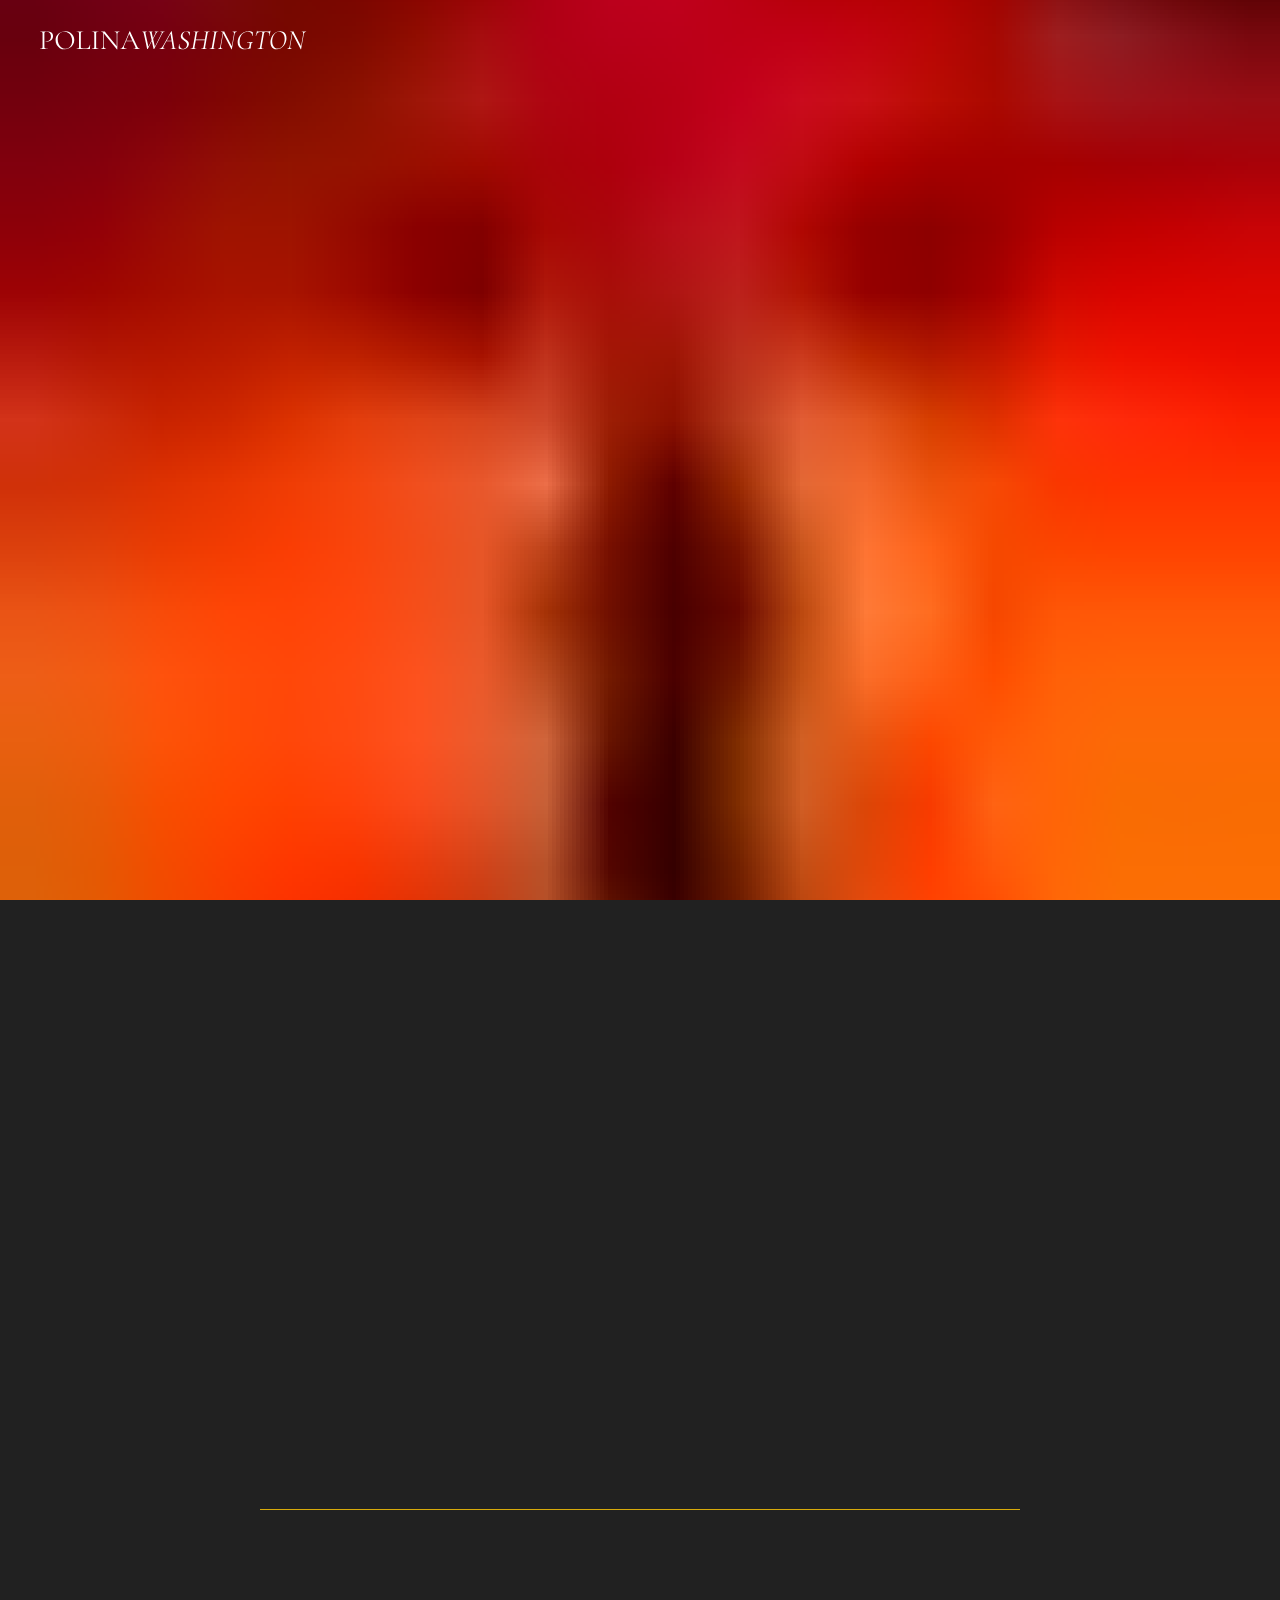
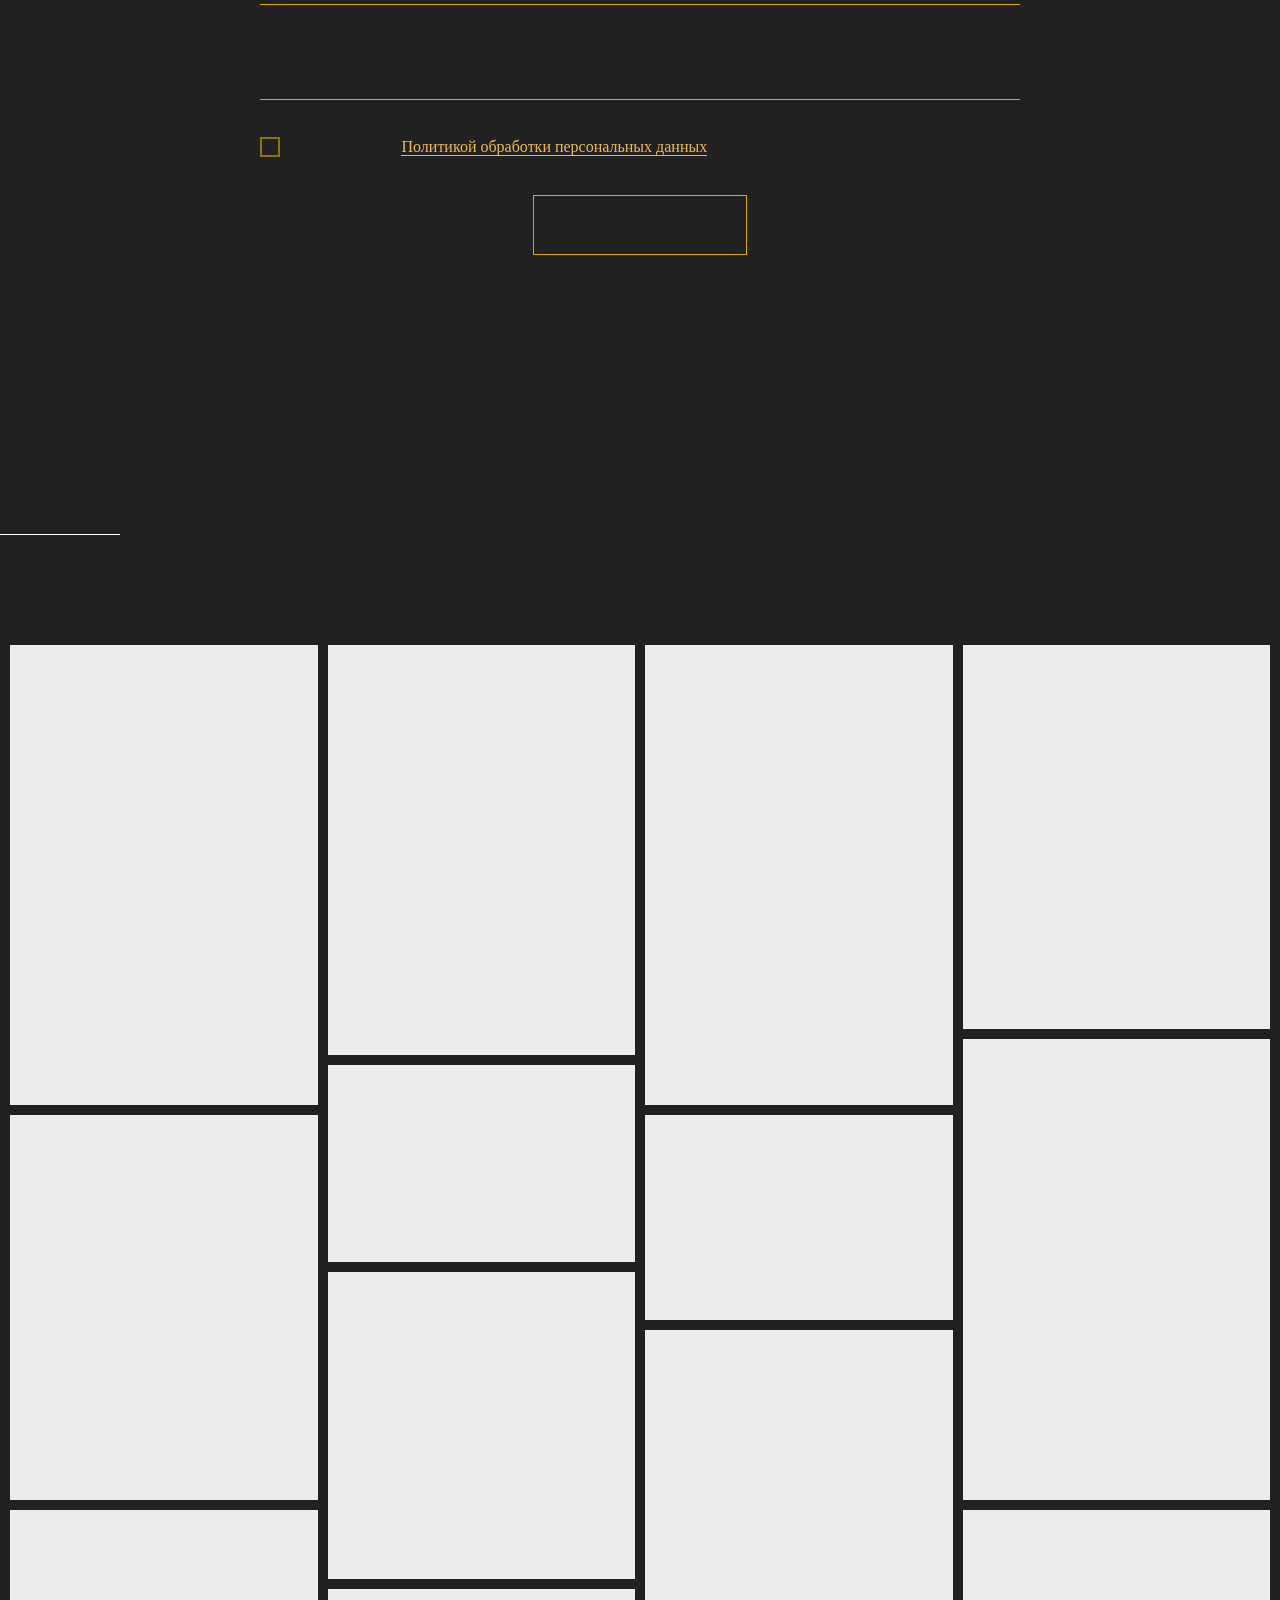
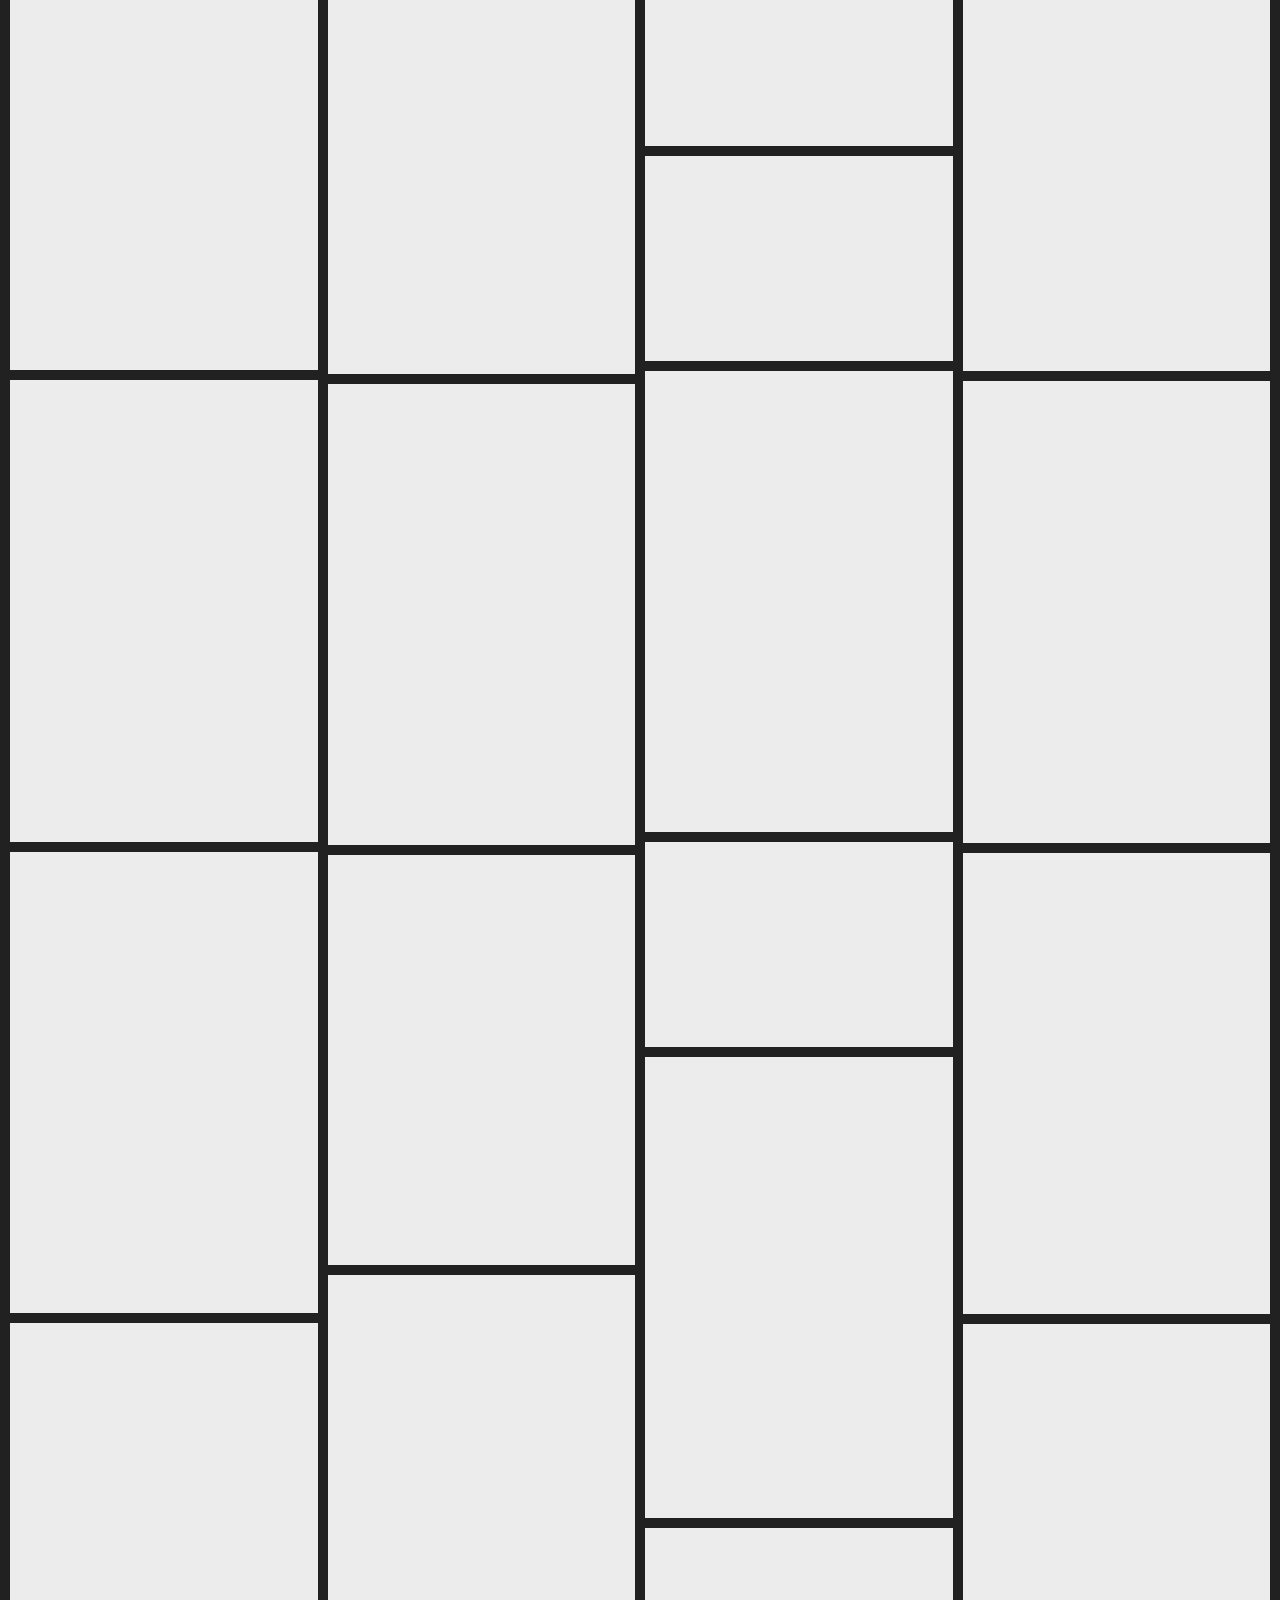
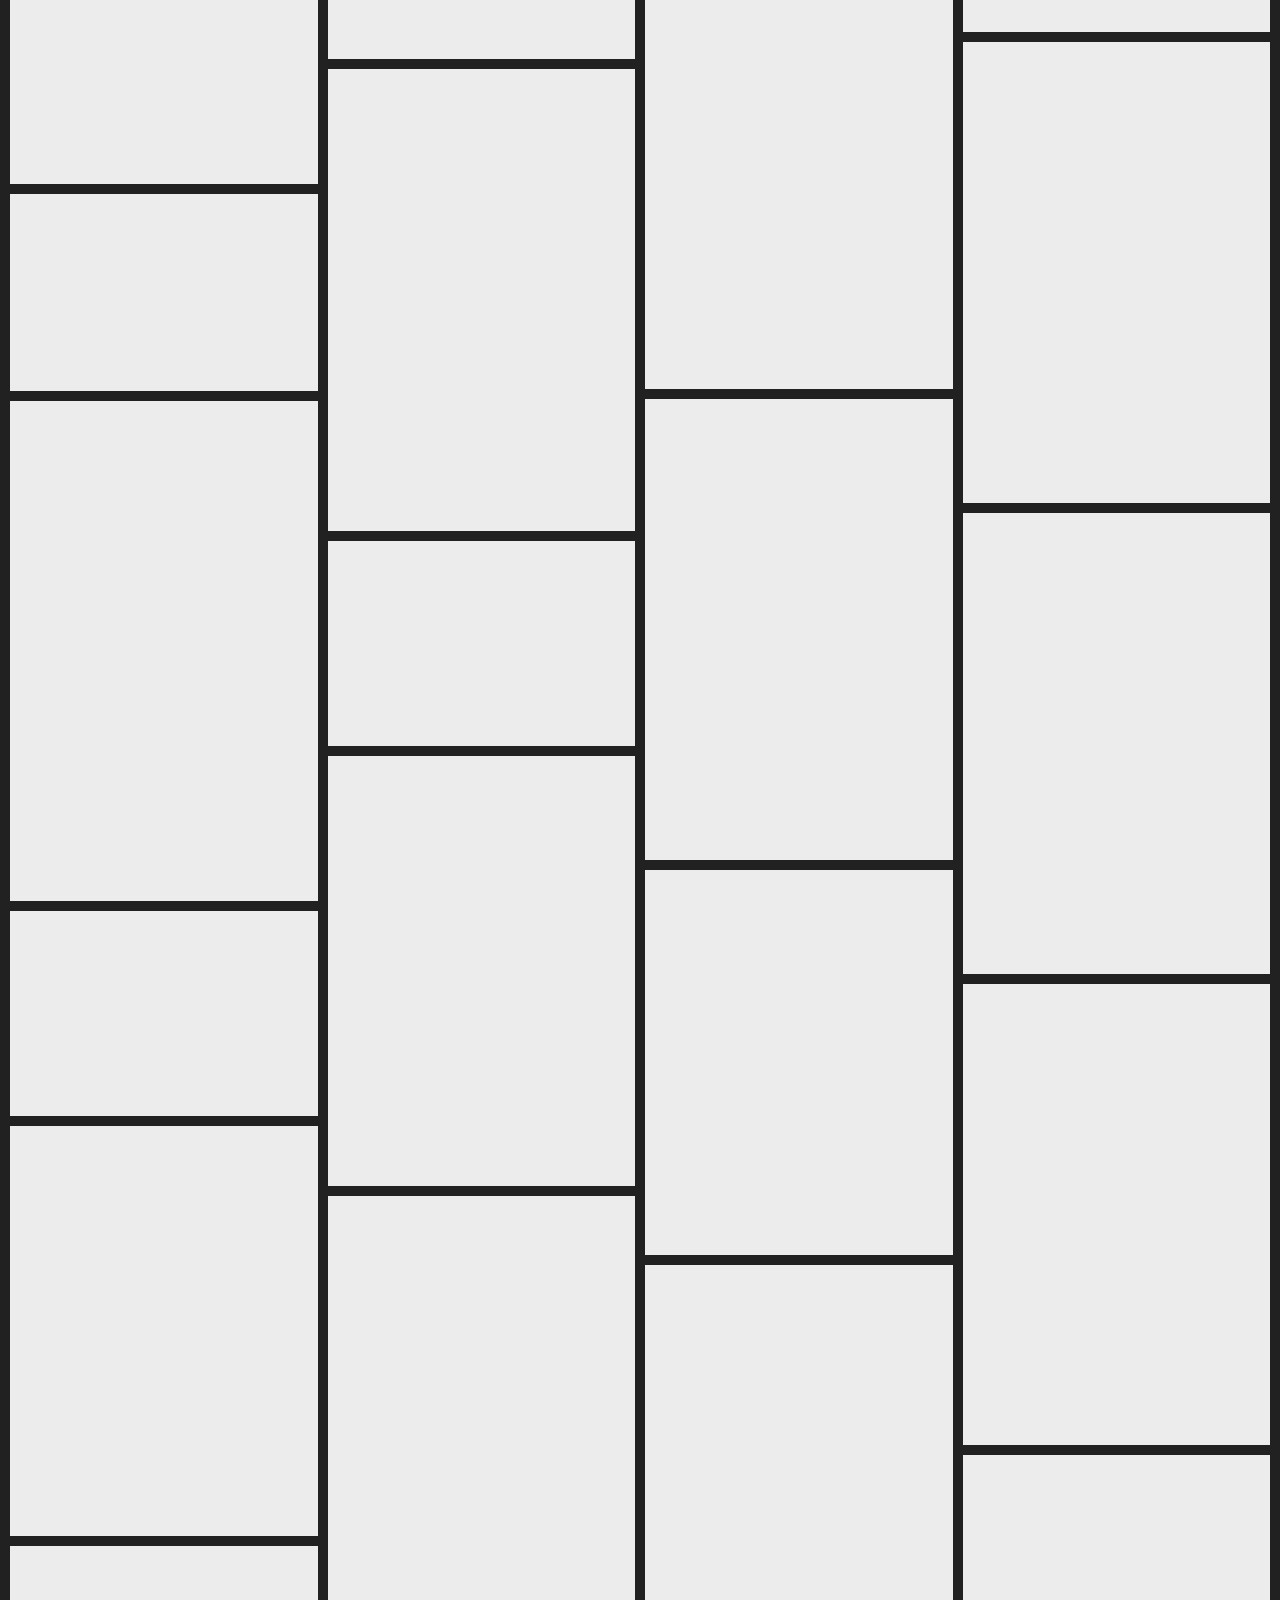
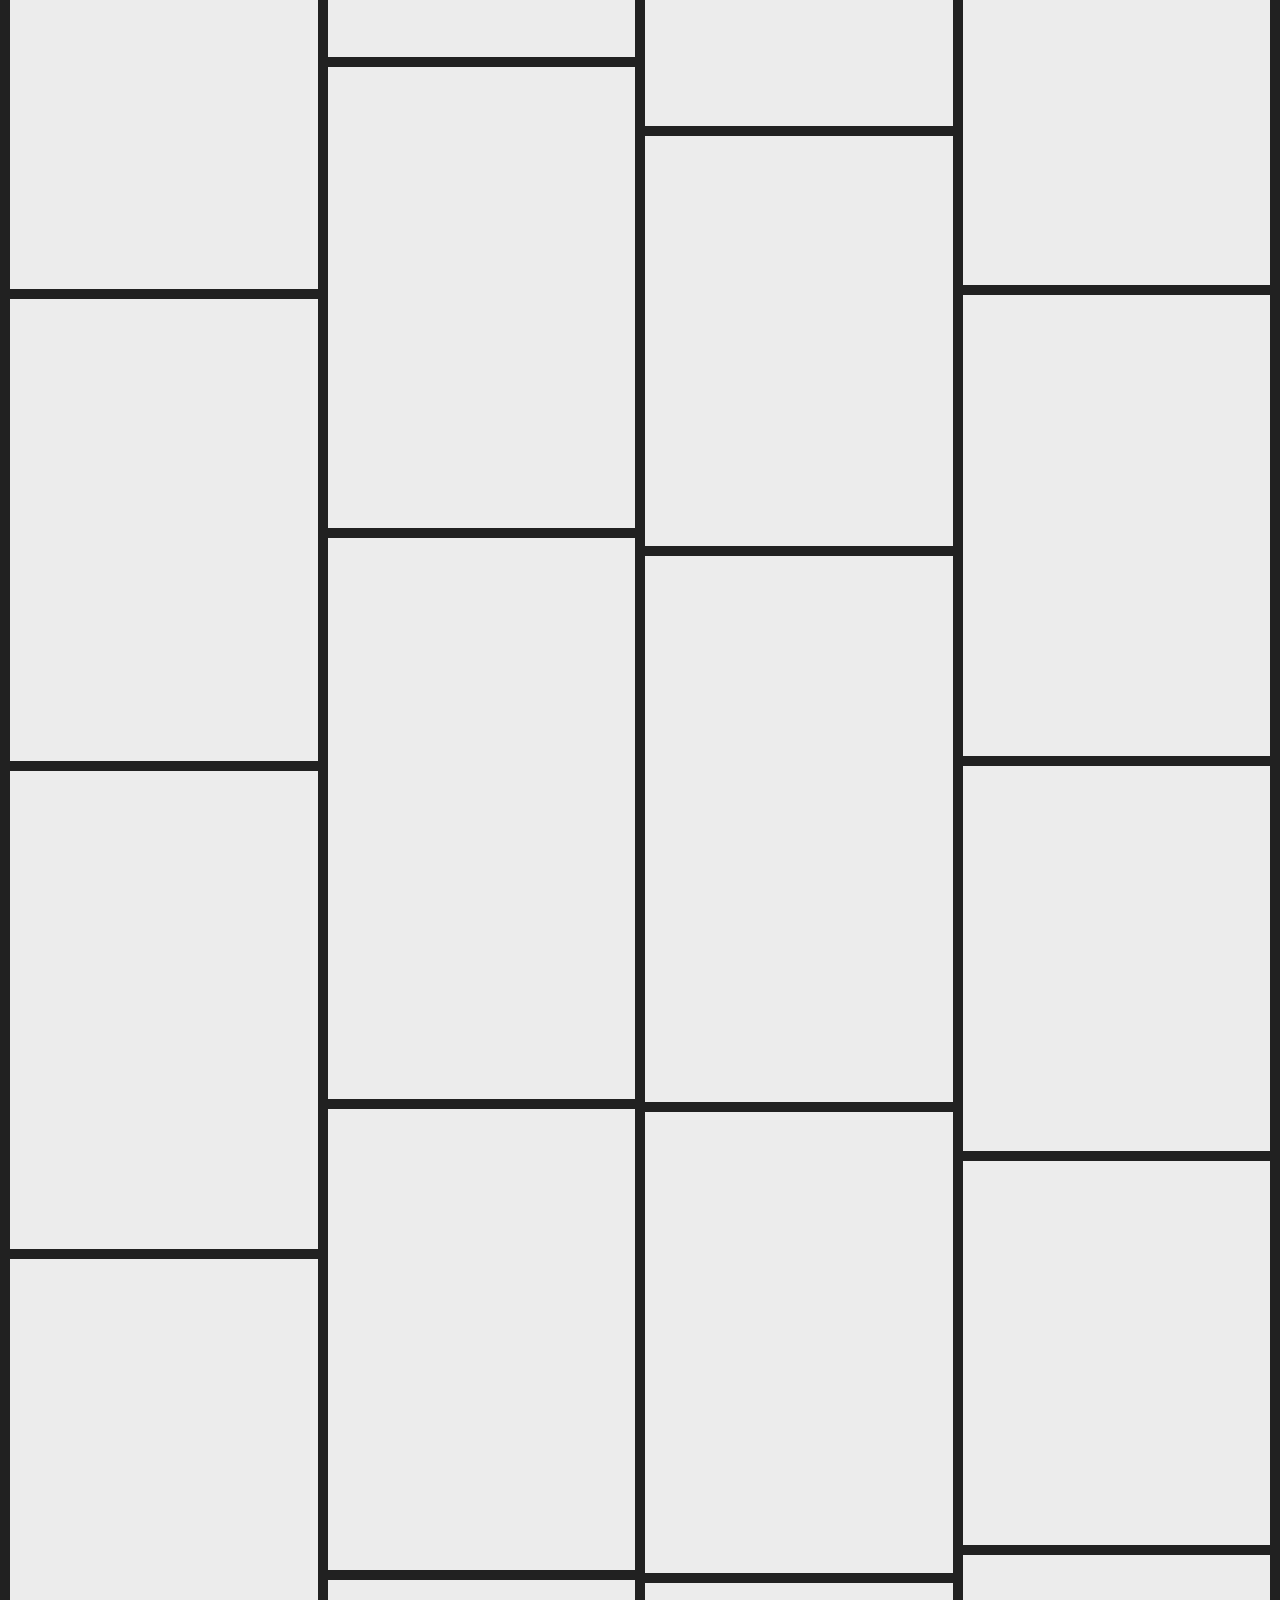
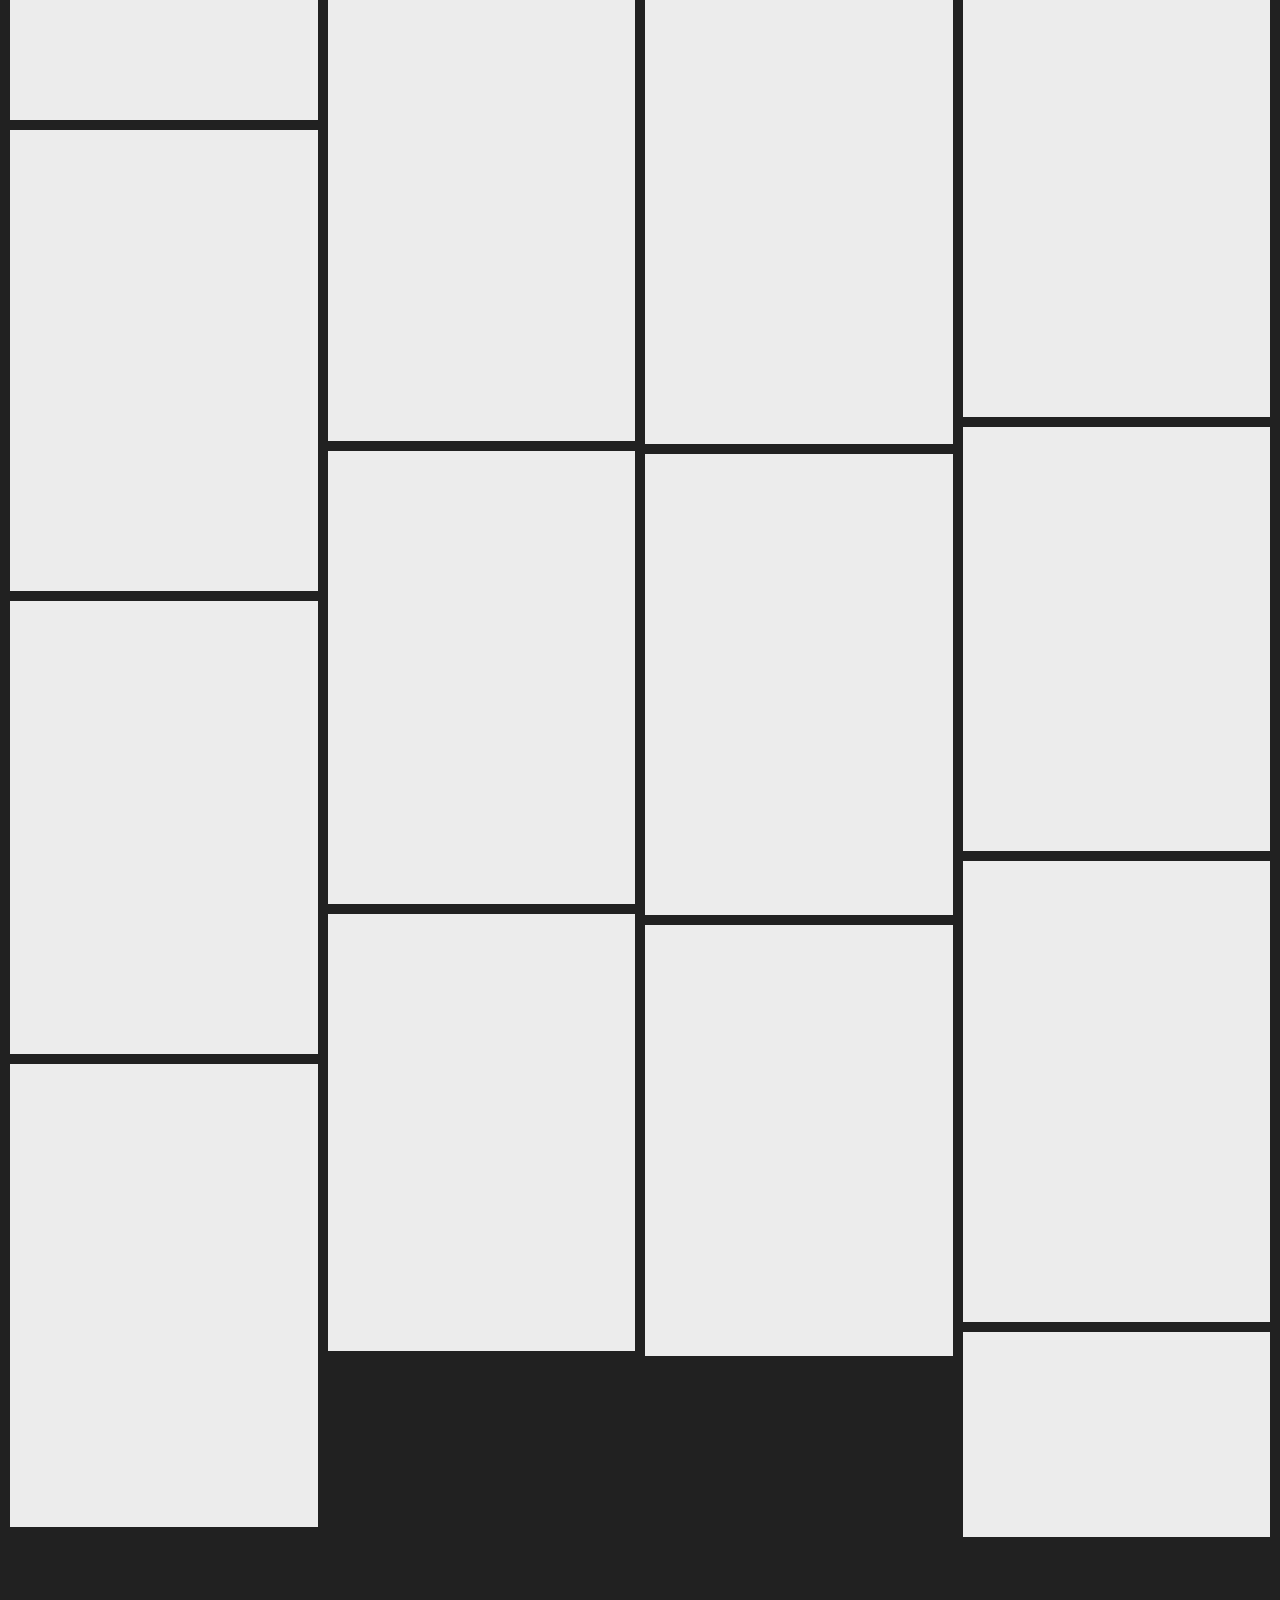
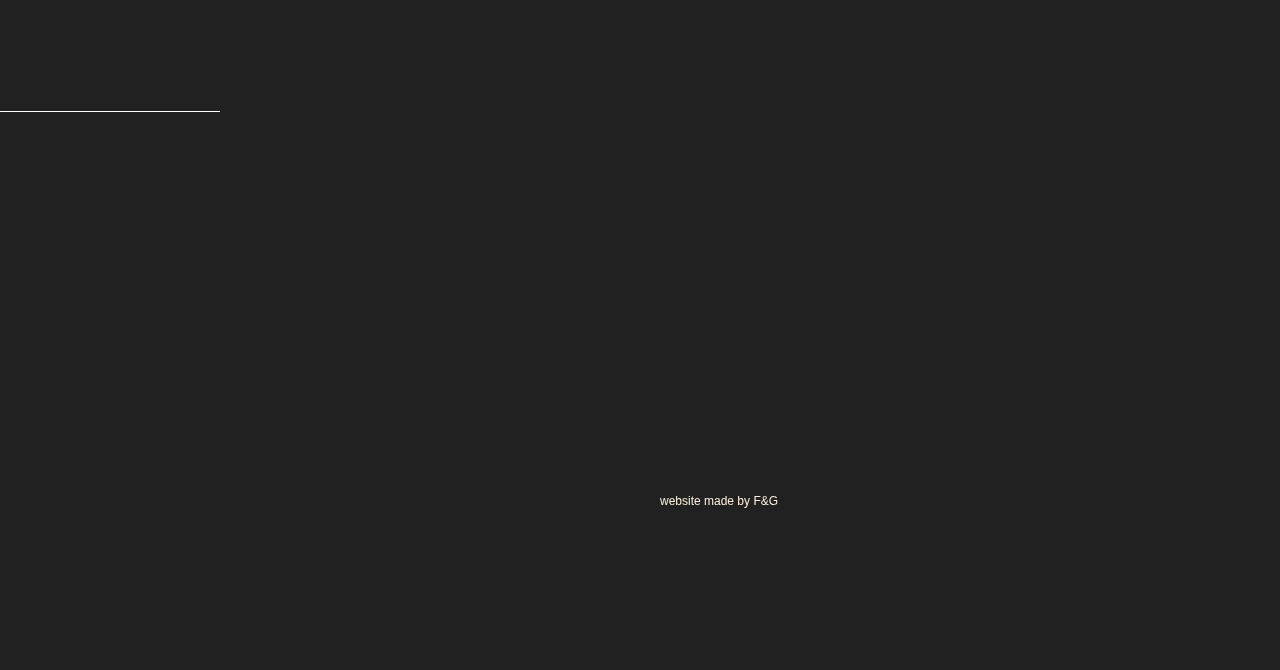
<file: lightcolor.html>
﻿<!DOCTYPE html><html><head><meta charset="utf-8"><meta http-equiv="Content-Type" content="text/html; charset=utf-8"><meta name="viewport" content="width=device-width, initial-scale=1.0"> <meta name="google-site-verification" content="2vGt7TWVF6xoL3BNe_-_rIFuw-K9X9HfLnMKr5IULlo"> <!--metatextblock--><title>Курс Свет + Цвет</title><meta property="og:url" content="https://polinawashington.com/lightcolor"><meta property="og:title" content="Курс Свет + Цвет"><meta property="og:description" content=""><meta property="og:type" content="website"><meta property="og:image" content="https://static.tildacdn.com/tild3163-6438-4531-a231-336434633938/-/resize/504x/2.jpg"><link rel="canonical" href="lightcolor.html"><!--/metatextblock--><meta name="format-detection" content="telephone=no"><meta http-equiv="x-dns-prefetch-control" content="on"><link rel="dns-prefetch" href="https://ws.tildacdn.com"><link rel="dns-prefetch" href="https://static.tildacdn.com"><link rel="dns-prefetch" href="https://fonts.tildacdn.com"><link rel="shortcut icon" href="tild6635-3636-4438-a663-316566383365/Group_15.ico" type="image/x-icon"><!-- Assets --><script src="js/tilda-fallback-1.0.min.js" async="" charset="utf-8"></script><link rel="stylesheet" href="css/tilda-grid-3.0.min.css" type="text/css" media="all" onerror="this.loaderr='y';"><link rel="stylesheet" href="tilda-blocks-page15941000.min.css?t=1687801656" type="text/css" media="all" onerror="this.loaderr='y';"><link rel="stylesheet" href="css/tilda-animation-2.0.min.css" type="text/css" media="all" onerror="this.loaderr='y';"><link rel="stylesheet" href="css/tilda-cover-1.0.min.css" type="text/css" media="all" onerror="this.loaderr='y';"><link rel="stylesheet" href="css/tilda-forms-1.0.min.css" type="text/css" media="all" onerror="this.loaderr='y';"><link rel="stylesheet" href="css/tilda-slds-1.4.min.css" type="text/css" media="print" onload="this.media='all';" onerror="this.loaderr='y';"><noscript><link rel="stylesheet" href="css/tilda-slds-1.4.min.css" type="text/css" media="all"></noscript><link rel="stylesheet" href="css/tilda-cart-1.0.min.css" type="text/css" media="all" onerror="this.loaderr='y';"><link rel="stylesheet" href="css/tilda-zoom-2.0.min.css" type="text/css" media="print" onload="this.media='all';" onerror="this.loaderr='y';"><noscript><link rel="stylesheet" href="css/tilda-zoom-2.0.min.css" type="text/css" media="all"></noscript><link rel="stylesheet" href="css2?family=Cormorant+Garamond:ital@0;1&family=Montserrat:wght@400;600&display=swap" type="text/css"><link rel="stylesheet" type="text/css" href="custom-3.css?t=1687801656"><script type="text/javascript">TildaFonts = ["429","431","435"];</script><script type="text/javascript" src="js/tilda-fonts.min.js" charset="utf-8" onerror="this.loaderr='y';"></script><script type="text/javascript">(function (d) {
if (!d.visibilityState) {
var s = d.createElement('script');
s.src = 'https://static.tildacdn.com/js/tilda-polyfill-1.0.min.js';
d.getElementsByTagName('head')[0].appendChild(s);
}
})(document);
function t_onReady(func) {
if (document.readyState != 'loading') {
func();
} else {
document.addEventListener('DOMContentLoaded', func);
}
}
function t_onFuncLoad(funcName, okFunc, time) {
if (typeof window[funcName] === 'function') {
okFunc();
} else {
setTimeout(function() {
t_onFuncLoad(funcName, okFunc, time);
},(time || 100));
}
}function t_throttle(fn, threshhold, scope) {return function () {fn.apply(scope || this, arguments);};}function t396_initialScale(t){t=document.getElementById("rec"+t);if(t){t=t.querySelector(".t396__artboard");if(t){var e,r=document.documentElement.clientWidth,a=[];if(i=t.getAttribute("data-artboard-screens"))for(var i=i.split(","),l=0;l<i.length;l++)a[l]=parseInt(i[l],10);else a=[320,480,640,960,1200];for(l=0;l<a.length;l++){var o=a[l];o<=r&&(e=o)}var d="edit"===window.allrecords.getAttribute("data-tilda-mode"),n="center"===t396_getFieldValue(t,"valign",e,a),g="grid"===t396_getFieldValue(t,"upscale",e,a),u=t396_getFieldValue(t,"height_vh",e,a),c=t396_getFieldValue(t,"height",e,a),f=!!window.opr&&!!window.opr.addons||!!window.opera||-1!==navigator.userAgent.indexOf(" OPR/");if(!d&&n&&!g&&!u&&c&&!f){for(var h=parseFloat((r/e).toFixed(3)),s=[t,t.querySelector(".t396__carrier"),t.querySelector(".t396__filter")],l=0;l<s.length;l++)s[l].style.height=Math.floor(parseInt(c,10)*h)+"px";for(var _=t.querySelectorAll(".t396__elem"),l=0;l<_.length;l++)_[l].style.zoom=h}}}}function t396_getFieldValue(t,e,r,a){var i=a[a.length-1],l=r===i?t.getAttribute("data-artboard-"+e):t.getAttribute("data-artboard-"+e+"-res-"+r);if(!l)for(var o=0;o<a.length;o++){var d=a[o];if(!(d<=r)&&(l=d===i?t.getAttribute("data-artboard-"+e):t.getAttribute("data-artboard-"+e+"-res-"+d)))break}return l}</script><script src="js/tilda-scripts-3.0.min.js" charset="utf-8" defer="" onerror="this.loaderr='y';"></script><script src="tilda-blocks-page15941000.min.js?t=1687801656" charset="utf-8" async="" onerror="this.loaderr='y';"></script><script src="js/lazyload-1.3.min.js" charset="utf-8" async="" onerror="this.loaderr='y';"></script><script src="js/tilda-animation-2.0.min.js" charset="utf-8" async="" onerror="this.loaderr='y';"></script><script src="js/tilda-cover-1.0.min.js" charset="utf-8" async="" onerror="this.loaderr='y';"></script><script src="js/tilda-forms-1.0.min.js" charset="utf-8" async="" onerror="this.loaderr='y';"></script><script src="js/tilda-zero-1.1.min.js" charset="utf-8" async="" onerror="this.loaderr='y';"></script><script src="js/tilda-slds-1.4.min.js" charset="utf-8" async="" onerror="this.loaderr='y';"></script><script src="js/hammer.min.js" charset="utf-8" async="" onerror="this.loaderr='y';"></script><script src="js/masonry-imagesloaded.min.js" charset="utf-8" async="" onerror="this.loaderr='y';"></script><script src="js/tilda-cart-1.0.min.js" charset="utf-8" async="" onerror="this.loaderr='y';"></script><script src="js/tilda-menu-1.0.min.js" charset="utf-8" async="" onerror="this.loaderr='y';"></script><script src="js/tilda-animation-sbs-1.0.min.js" charset="utf-8" async="" onerror="this.loaderr='y';"></script><script src="js/tilda-zoom-2.0.min.js" charset="utf-8" async="" onerror="this.loaderr='y';"></script><script src="js/tilda-zero-scale-1.0.min.js" charset="utf-8" async="" onerror="this.loaderr='y';"></script><script src="js/tilda-skiplink-1.0.min.js" charset="utf-8" async="" onerror="this.loaderr='y';"></script><script src="js/tilda-events-1.0.min.js" charset="utf-8" async="" onerror="this.loaderr='y';"></script><script type="text/javascript">window.dataLayer = window.dataLayer || [];</script><!-- Facebook Pixel Code --><script type="text/javascript" data-tilda-cookie-type="advertising">setTimeout(function(){!function(f,b,e,v,n,t,s)
{if(f.fbq)return;n=f.fbq=function(){n.callMethod?n.callMethod.apply(n,arguments):n.queue.push(arguments)};
if(!f._fbq)f._fbq=n;n.push=n;n.loaded=!0;n.version='2.0';n.agent='pltilda';
n.queue=[];t=b.createElement(e);t.async=!0;
t.src=v;s=b.getElementsByTagName(e)[0];
s.parentNode.insertBefore(t,s)}(window, document,'script','https://connect.facebook.net/en_US/fbevents.js');
fbq('init', '574542099914194');
fbq('track', 'PageView');
}, 2000);</script><!-- End Facebook Pixel Code --><script type="text/javascript">(function () {
if((/bot|google|yandex|baidu|bing|msn|duckduckbot|teoma|slurp|crawler|spider|robot|crawling|facebook/i.test(navigator.userAgent))===false && typeof(sessionStorage)!='undefined' && sessionStorage.getItem('visited')!=='y' && document.visibilityState){
var style=document.createElement('style');
style.type='text/css';
style.innerHTML='@media screen and (min-width: 980px) {.t-records {opacity: 0;}.t-records_animated {-webkit-transition: opacity ease-in-out .2s;-moz-transition: opacity ease-in-out .2s;-o-transition: opacity ease-in-out .2s;transition: opacity ease-in-out .2s;}.t-records.t-records_visible {opacity: 1;}}';
document.getElementsByTagName('head')[0].appendChild(style);
function t_setvisRecs(){
var alr=document.querySelectorAll('.t-records');
Array.prototype.forEach.call(alr, function(el) {
el.classList.add("t-records_animated");
});
setTimeout(function () {
Array.prototype.forEach.call(alr, function(el) {
el.classList.add("t-records_visible");
});
sessionStorage.setItem("visited", "y");
}, 400);
} 
document.addEventListener('DOMContentLoaded', t_setvisRecs);
}
})();</script></head><body class="t-body" style="margin:0;"><!--allrecords--><div id="allrecords" class="t-records" data-hook="blocks-collection-content-node" data-tilda-project-id="2419932" data-tilda-page-id="15941000" data-tilda-page-alias="lightcolor" data-tilda-formskey="ca68b3e12d708ec5cffc986a65d353c6" data-tilda-lazy="yes"><!--header--><div id="t-header" class="t-records" data-hook="blocks-collection-content-node" data-tilda-project-id="2419932" data-tilda-page-id="11204157" data-tilda-formskey="ca68b3e12d708ec5cffc986a65d353c6" data-tilda-lazy="yes"><div id="rec189190500" class="r t-rec t-screenmin-640px" style=" " data-animationappear="off" data-record-type="456" data-screen-min="640px"><!-- T456 --><div id="nav189190500marker"></div><div id="nav189190500" class="t456 t456__positionabsolute " style=" " data-bgcolor-hex="" data-bgcolor-rgba="" data-navmarker="nav189190500marker" data-appearoffset="" data-bgopacity-two="100" data-menushadow="" data-bgopacity="1" data-bgcolor-rgba-afterscroll="" data-menu-items-align="" data-menu="yes"><div class="t456__maincontainer " style=""><div class="t456__leftwrapper" style=""> <div class="t456__logowrapper" style="display: block;"><a href="index.htm" style="color:#ffffff;font-size:32px;font-weight:400;font-family:'Cormorant Garamond';"><img class="t456__imglogo " src="tild6461-3263-4934-b739-616437343933/POLINAWASHINGTON.svg" imgfield="img" style="min-width:150px;" alt="POLINA WASHINGTON "></a></div></div></div></div><script type="text/javascript">t_onReady(function () {
t_onFuncLoad('t456_setListMagin', function () {
t456_setListMagin('189190500', '1');
});
});
t_onReady(function() {
t_onFuncLoad('t_menu__highlightActiveLinks', function () {
t_menu__highlightActiveLinks('.t456__list_item a');
});
});
t_onReady(function () {
t_onFuncLoad('t_menu__setBGcolor', function () {
t_menu__setBGcolor('189190500', '.t456');
window.addEventListener('resize', function () {
t_menu__setBGcolor('189190500', '.t456');
});
});
t_onFuncLoad('t_menu__interactFromKeyboard', function () {
t_menu__interactFromKeyboard('189190500');
});
});</script><style>#rec189190500 .t-menu__link-item{
}
@supports (overflow:-webkit-marquee) and (justify-content:inherit)
{
#rec189190500 .t-menu__link-item,
#rec189190500 .t-menu__link-item.t-active {
opacity: 1 !important;
}
}</style></div><div id="rec189190501" class="r t-rec t-screenmax-640px" style="background-color:#212121; " data-animationappear="off" data-record-type="145" data-screen-max="640px" data-bg-color="#212121"><!-- T135 --><div class="t135"><a href="index.htm"><img class="t135__img" src="tild6662-3236-4531-b632-623837303431/POLINAWASHINGTON.svg" imgfield="img" alt=""></a></div><style>#rec189190501 .t135 {
position: fixed;
top: 20px;
left: 20px;
}
@media screen and (max-width: 640px) {
#rec189190501 .t135 {
position: relative !important;
text-align: center;
padding: 30px;
top: 0px !important;
right: 0px !important;
left: 0px !important;
z-index: 1 !important;
}
}</style></div></div><!--/header--><div id="rec260637797" class="r t-rec t-screenmin-640px" style=" " data-animationappear="off" data-record-type="910" data-screen-min="640px"><!-- cover --><div class="t-cover" id="recorddiv260637797" bgimgfield="img" style="height:100vh; background-image:url('tild3163-6438-4531-a231-336434633938/-/resize/20x/2.jpg');"><div class="t-cover__carrier" id="coverCarry260637797" data-content-cover-id="260637797" data-content-cover-bg="https://static.tildacdn.com/tild3163-6438-4531-a231-336434633938/2.jpg" data-display-changed="true" data-content-cover-height="100vh" data-content-cover-parallax="" style="height:100vh;background-attachment:scroll; " itemscope="" itemtype="http://schema.org/ImageObject"><meta itemprop="image" content="https://static.tildacdn.com/tild3163-6438-4531-a231-336434633938/2.jpg"></div><div class="t-cover__filter" style="height:100vh;background-image: -moz-linear-gradient(top, rgba(0,0,0,0.0), rgba(0,0,0,0.0));background-image: -webkit-linear-gradient(top, rgba(0,0,0,0.0), rgba(0,0,0,0.0));background-image: -o-linear-gradient(top, rgba(0,0,0,0.0), rgba(0,0,0,0.0));background-image: -ms-linear-gradient(top, rgba(0,0,0,0.0), rgba(0,0,0,0.0));background-image: linear-gradient(top, rgba(0,0,0,0.0), rgba(0,0,0,0.0));filter: progid:DXImageTransform.Microsoft.gradient(startColorStr='#fe000000', endColorstr='#fe000000');"></div><div class="t-container"><div class="t-cover__wrapper t-valign_bottom" style="height:100vh;"><div data-hook-content="covercontent"><div class="t910__col t-col t-col_6 "><div class="t910__title t-title t-title_md" style="font-size:80px;line-height:1;text-transform:uppercase;" field="title"><div style="font-family:'Cormorant Garamond';" data-customstyle="yes">«СВЕТ+ЦВЕТ» 3</div></div></div><div class="t910__col t-col t-col_5 t-prefix_1"><div class="t910__descr t-descr t-descr_xxxl" style="font-size:16px;" field="descr"><div style="font-size:16px;font-family:'FuturaPT';" data-customstyle="yes"></div></div></div></div></div></div></div></div><div id="rec334349978" class="r t-rec t-screenmax-640px" style=" " data-animationappear="off" data-record-type="910" data-screen-max="640px"><!-- cover --><div class="t-cover" id="recorddiv334349978" bgimgfield="img" style="height:100vh; background-image:url('tild6361-6336-4763-b532-373338383366/-/resize/20x/2-2.jpg');"><div class="t-cover__carrier" id="coverCarry334349978" data-content-cover-id="334349978" data-content-cover-bg="https://static.tildacdn.com/tild6361-6336-4763-b532-373338383366/2-2.jpg" data-display-changed="true" data-content-cover-height="100vh" data-content-cover-parallax="" style="height:100vh;background-attachment:scroll; " itemscope="" itemtype="http://schema.org/ImageObject"><meta itemprop="image" content="https://static.tildacdn.com/tild6361-6336-4763-b532-373338383366/2-2.jpg"></div><div class="t-cover__filter" style="height:100vh;background-image: -moz-linear-gradient(top, rgba(0,0,0,0.0), rgba(0,0,0,0.0));background-image: -webkit-linear-gradient(top, rgba(0,0,0,0.0), rgba(0,0,0,0.0));background-image: -o-linear-gradient(top, rgba(0,0,0,0.0), rgba(0,0,0,0.0));background-image: -ms-linear-gradient(top, rgba(0,0,0,0.0), rgba(0,0,0,0.0));background-image: linear-gradient(top, rgba(0,0,0,0.0), rgba(0,0,0,0.0));filter: progid:DXImageTransform.Microsoft.gradient(startColorStr='#fe000000', endColorstr='#fe000000');"></div><div class="t-container"><div class="t-cover__wrapper t-valign_bottom" style="height:100vh;"><div data-hook-content="covercontent"><div class="t910__col t-col t-col_6 "><div class="t910__title t-title t-title_md" style="font-size:80px;line-height:1;text-transform:uppercase;" field="title"><div style="font-family:'Cormorant Garamond';" data-customstyle="yes">«СВЕТ+ЦВЕТ» 3</div></div></div><div class="t910__col t-col t-col_5 t-prefix_1"><div class="t910__descr t-descr t-descr_xxxl" style="font-size:16px;" field="descr"><div style="font-size:16px;font-family:'FuturaPT';" data-customstyle="yes"></div></div></div></div></div></div></div></div><div id="rec609148597" class="r t-rec" style=" " data-record-type="215"><a name="prelist" style="font-size:0;"></a></div><div id="rec609139206" class="r t-rec t-rec_pt_105 t-rec_pb_0" style="padding-top:105px;padding-bottom:0px;background-color:#212121; " data-record-type="30" data-bg-color="#212121"><!-- T015 --><div class="t015"><div class="t-container t-align_center"><div class="t-col t-col_10 t-prefix_1"><div class="t015__uptitle t-uptitle t-uptitle_md" field="subtitle" style="color:#878787;font-size:12px;font-family:'FuturaPT';text-transform:uppercase;">«СВЕТ+ЦВЕТ» 3</div> <div class="t015__title t-title t-title_lg" field="title" style="color:#d7aa0a;font-family:'Cormorant Garamond';"><em>ПРЕДЗАПИСЬ</em> НА КУРС </div> <div class="t015__descr t-descr t-descr_xl" field="descr" style="color:#ffffff;font-size:20px;line-height:1.3;font-weight:400;font-family:'FuturaPT';">Привет! Это форма предзаписи на третий курс «Свет+Цвет»! Здесь ты можешь оставить свои контакты для связи и я пришлю тебе информацию по курсу сразу же, как только она появится. <br><br> Форма предзаписи ни к чему не обязывает, но дает возможность первому получить информацию о запуске до анонса в соц.сетях, поскольку места на поток будут ограничены. Также все из списка предзаписи смогут занять место на потоке по более приятной цене. <br><span style="font-size: 16px;"><br> *Обещаю, что ничего кроме информации по курсу тебе приходить не будет)</span> <br><br></div> </div></div></div></div><div id="rec609139165" class="r t-rec t-rec_pt_15 t-rec_pb_105" style="padding-top:15px;padding-bottom:105px;background-color:#212121; " data-animationappear="off" data-record-type="678" data-bg-color="#212121"><!-- t678 --><div class="t678 t-input_nomargin"><div class="t-container"><div class="t-col t-col_8 t-prefix_2"><div><form id="form609139165" name='form609139165' role="form" action='' method='POST' data-formactiontype="2" data-inputbox=".t-input-group" class="t-form js-form-proccess t-form_inputs-total_4 t-form_bbonly " data-success-callback="t678_onSuccess"><input type="hidden" name="formservices[]" value="486ea9b66f20085a34b1ab177df4d0c8" class="js-formaction-services"><div class="js-successbox t-form__successbox t-text t-text_md" aria-live="polite" style="display:none;color:#d7aa0a;background-color:#212121;" data-success-message="&lt;div style=&quot;text-align:center;&quot; data-customstyle=&quot;yes&quot;&gt;Спасибо!&lt;br /&gt;Ваша заявка отправлена&lt;br /&gt;&lt;/div&gt;"></div><div class="t-form__inputsbox"><div class="t-input-group t-input-group_nm" data-input-lid="1494858943227"><div class="t-input-block"><input type="text" autocomplete="name" name="Name" id="input_1494858943227" class="t-input js-tilda-rule t-input_bbonly" value="" placeholder="Имя Фамилия" data-tilda-req="1" aria-required="true" data-tilda-rule="name" aria-describedby="error_1494858943227" style="color:#c7c7c7;border:1px solid #d7aa0a;background-color:#212121;font-family:'FuturaPT';font-weight:400;"><div class="t-input-error" aria-live="polite" id="error_1494858943227"></div></div></div><div class="t-input-group t-input-group_em" data-input-lid="1493283059688"><div class="t-input-block"><input type="text" autocomplete="email" name="Email" id="input_1493283059688" class="t-input js-tilda-rule t-input_bbonly" value="" placeholder="Ваша почта" data-tilda-req="1" aria-required="true" data-tilda-rule="email" aria-describedby="error_1493283059688" style="color:#c7c7c7;border:1px solid #d7aa0a;background-color:#212121;font-family:'FuturaPT';font-weight:400;"><div class="t-input-error" aria-live="polite" id="error_1493283059688"></div></div></div><div class="t-input-group t-input-group_in" data-input-lid="1495040492013"><div class="t-input-block"><input type="text" name="Input" id="input_1495040492013" class="t-input js-tilda-rule t-input_bbonly" value="" placeholder="Альтернативный способ связи (опционально)" aria-describedby="error_1495040492013" style="color:#c7c7c7;border:1px solid #d7aa0a;background-color:#212121;font-family:'FuturaPT';font-weight:400;"><div class="t-input-error" aria-live="polite" id="error_1495040492013"></div></div></div><div class="t-input-group t-input-group_cb" data-input-lid="1687791610393"><div class="t-input-block"><label class="t-checkbox__control t-text t-text_xs" style=""><input type="checkbox" name="Checkbox" value="yes" class="t-checkbox js-tilda-rule" data-tilda-req="1" aria-required="true"><div class="t-checkbox__indicator" style="border-color:#d7aa0a"></div><div style="font-size:16px;font-family:'FuturaPT';" data-customstyle="yes"><span style="color: rgb(233, 184, 83);">Я соглашаюсь с </span><a href="privacy.html" style="color:rgb(233, 184, 83) !important;text-decoration: none;border-bottom: 1px solid rgb(233, 184, 83);box-shadow: inset 0px -0px 0px 0px rgb(233, 184, 83);-webkit-box-shadow: inset 0px -0px 0px 0px rgb(233, 184, 83);-moz-box-shadow: inset 0px -0px 0px 0px rgb(233, 184, 83);">Политикой обработки персональных данных</a></div></label><style>#rec609139165 .t-checkbox__indicator:after {
border-color:#d7aa0a;
}</style><div class="t-input-error" aria-live="polite" id="error_1687791610393"></div></div></div><!--[if IE 8]><style>.t-checkbox__control .t-checkbox, .t-radio__control .t-radio {
left: 0px;
z-index: 1;
opacity: 1;
}
.t-checkbox__indicator, .t-radio__indicator {
display: none;
}
.t-img-select__control .t-img-select {
position: static;
}</style><![endif]--><div class="t-form__errorbox-middle"><div class="js-errorbox-all t-form__errorbox-wrapper" style="display:none;"><div class="t-form__errorbox-text t-text t-text_md"><p class="t-form__errorbox-item js-rule-error js-rule-error-all"></p><p class="t-form__errorbox-item js-rule-error js-rule-error-req"></p><p class="t-form__errorbox-item js-rule-error js-rule-error-email"></p><p class="t-form__errorbox-item js-rule-error js-rule-error-name"></p><p class="t-form__errorbox-item js-rule-error js-rule-error-phone"></p><p class="t-form__errorbox-item js-rule-error js-rule-error-minlength"></p><p class="t-form__errorbox-item js-rule-error js-rule-error-string"></p></div></div> </div><div class="t-form__submit"><button type="submit" class="t-submit" style="color:#d7aa0a;border:1px solid #d7aa0a;background-color:#212121;font-family:FuturaPT;font-weight:400;text-transform:uppercase;">ОТПРАВИТЬ</button></div></div><div class="t-form__errorbox-bottom"><div class="js-errorbox-all t-form__errorbox-wrapper" style="display:none;"><div class="t-form__errorbox-text t-text t-text_md"><p class="t-form__errorbox-item js-rule-error js-rule-error-all"></p><p class="t-form__errorbox-item js-rule-error js-rule-error-req"></p><p class="t-form__errorbox-item js-rule-error js-rule-error-email"></p><p class="t-form__errorbox-item js-rule-error js-rule-error-name"></p><p class="t-form__errorbox-item js-rule-error js-rule-error-phone"></p><p class="t-form__errorbox-item js-rule-error js-rule-error-minlength"></p><p class="t-form__errorbox-item js-rule-error js-rule-error-string"></p></div></div> </div></form><style>#rec609139165 input::-webkit-input-placeholder {color:#c7c7c7; opacity: 0.5;}
#rec609139165 input::-moz-placeholder {color:#c7c7c7; opacity: 0.5;}
#rec609139165 input:-moz-placeholder {color:#c7c7c7; opacity: 0.5;}
#rec609139165 input:-ms-input-placeholder {color:#c7c7c7; opacity: 0.5;}
#rec609139165 textarea::-webkit-input-placeholder {color:#c7c7c7; opacity: 0.5;}
#rec609139165 textarea::-moz-placeholder {color:#c7c7c7; opacity: 0.5;}
#rec609139165 textarea:-moz-placeholder {color:#c7c7c7; opacity: 0.5;}
#rec609139165 textarea:-ms-input-placeholder {color:#c7c7c7; opacity: 0.5;}</style></div> </div> </div> </div><style>#rec609139165 .t-input__vis-ph {
color:#c7c7c7;
}</style><!--[if IE 8 ]><style>.t-input-block .t-input:focus ~ .t-input__vis-ph, .t-input_has-content + .t-input__vis-ph {
top: 10px;
font-size: 12px;
}</style><![endif]--><script>function t_animateInputs(recid) {
var rec = document.getElementById('rec' + recid);
if (!rec) return;
var inputsGroup = rec.querySelectorAll(
'.t-input-group:not(.t-input-group_da):not(.t-input-group_uw):not(.t-input-group_ri):not(.t-input-group_cb):not(.t-input-group_rg):not(.t-input-group_rd) .t-input-block, .t-datepicker__wrapper'
);
Array.prototype.forEach.call(inputsGroup, function (inputBlock) {
if ((inputBlock.closest('.t-input-group_ph') && !inputBlock.closest('.t-input-group_ph').hasAttribute('data-init-mask')) || !inputBlock.parentElement.classList.contains('t-input-group_ph')) {
inputBlock.style.position = 'relative';
inputBlock.style.overflow = 'hidden';
}
});
var inputsPhone = rec.querySelectorAll('.t-input-group.t-input-group_ph');
Array.prototype.forEach.call(inputsPhone, function (inputGroup) {
if (inputGroup.hasAttribute('data-init-mask')) {
inputGroup.style.position = 'relative';
}
});
var inputs = rec.querySelectorAll('.t-input:not(.t-inputquantity):not(.t-input-phonemask__wrap):not(.t-input-phonemask)');
Array.prototype.forEach.call(inputs, function (input) {
input.classList.add('t-input_pvis');
var inputPlaceholder = input.getAttribute('placeholder');
if (inputPlaceholder) {
input.insertAdjacentHTML('afterend', '<div class="t-input__vis-ph">' + inputPlaceholder + '</div>');
input.setAttribute('placeholder', '');
input.addEventListener('blur', function () {
var inputValue = input.value;
if (inputValue) {
input.classList.add('t-input_has-content');
} else {
input.classList.remove('t-input_has-content');
}
});
if (inputPlaceholder.length < 35) {
var inputParent = input.closest('.t-input-block');
if (inputParent) {
inputParent.style.overflow = '';
}
}
}
});
if (/iPhone|iPad|iPod/i.test(navigator.userAgent)) {
var textareas = rec.querySelectorAll('textarea:not(.t-input_bbonly)');
Array.prototype.forEach.call(textareas, function (textarea) {
textarea.style.paddingLeft = '17px';
});
var textareasBBonly = rec.querySelectorAll('textarea.t-input_bbonly');
Array.prototype.forEach.call(textareasBBonly, function (textarea) {
textarea.style.textIndent = '-3px';
});
}
}
t_onReady(function () {
t_onFuncLoad('t_animateInputs', function () {
t_animateInputs('609139165');
});
});</script><style>#rec609139165 .t-submit:hover{
background-color: #d7aa0a !important; color: #212121 !important; } 
#rec609139165 .t-submit{
-webkit-transition: background-color 0.2s ease-in-out, color 0.2s ease-in-out, border-color 0.2s ease-in-out, box-shadow 0.2s ease-in-out; transition: background-color 0.2s ease-in-out, color 0.2s ease-in-out, border-color 0.2s ease-in-out, box-shadow 0.2s ease-in-out;
}</style></div><div id="rec284921714" class="r t-rec t-rec_pt_0 t-rec_pb_0" style="padding-top:0px;padding-bottom:0px;background-color:#212121; " data-animationappear="off" data-record-type="396" data-bg-color="#212121"><!-- T396 --><style>#rec284921714 .t396__artboard {height: 250px; background-color: #212121; }#rec284921714 .t396__filter {height: 250px; }#rec284921714 .t396__carrier{height: 250px;background-position: center center;background-attachment: scroll;background-size: cover;background-repeat: no-repeat;}@media screen and (max-width: 1199px) {#rec284921714 .t396__artboard {}#rec284921714 .t396__filter {}#rec284921714 .t396__carrier {background-attachment: scroll;}}@media screen and (max-width: 959px) {#rec284921714 .t396__artboard {height: 130px;}#rec284921714 .t396__filter {height: 130px;}#rec284921714 .t396__carrier {height: 130px;background-attachment: scroll;}}@media screen and (max-width: 639px) {#rec284921714 .t396__artboard {height: 100px;}#rec284921714 .t396__filter {height: 100px;}#rec284921714 .t396__carrier {height: 100px;background-attachment: scroll;}}@media screen and (max-width: 479px) {#rec284921714 .t396__artboard {height: 130px;}#rec284921714 .t396__filter {height: 130px;}#rec284921714 .t396__carrier {height: 130px;background-attachment: scroll;}} #rec284921714 .tn-elem[data-elem-id="1588580689555"] { color: #ffffff; z-index: 1; top: 140px;left: calc(50% - 600px + 120px);width: 560px;}#rec284921714 .tn-elem[data-elem-id="1588580689555"] .tn-atom { color: #ffffff; font-size: 50px; font-family: 'Cormorant Garamond',Arial,sans-serif; line-height: 1; font-weight: 400; background-position: center center;border-color: transparent ;border-style: solid ; }@media screen and (max-width: 1199px) {#rec284921714 .tn-elem[data-elem-id="1588580689555"] {top: 100px;left: calc(50% - 480px + 90px);}}@media screen and (max-width: 959px) {#rec284921714 .tn-elem[data-elem-id="1588580689555"] {top: 35px;left: calc(50% - 320px + 90px);}}@media screen and (max-width: 639px) {#rec284921714 .tn-elem[data-elem-id="1588580689555"] {top: 35px;left: calc(50% - 240px + 70px);}#rec284921714 .tn-elem[data-elem-id="1588580689555"] .tn-atom { font-size: 32px; }}@media screen and (max-width: 479px) {#rec284921714 .tn-elem[data-elem-id="1588580689555"] {top: 50px;left: calc(50% - 160px + 70px);width: 270px;}#rec284921714 .tn-elem[data-elem-id="1588580689555"] .tn-atom { font-size: 32px; }} #rec284921714 .tn-elem[data-elem-id="1588580764143"] { z-index: 2; top: 164px;left: calc(50% - 600px + -918px);width: 998px;height:1px;}#rec284921714 .tn-elem[data-elem-id="1588580764143"] .tn-atom { background-color: #ffffff; background-position: center center;border-color: transparent ;border-style: solid ; }@media screen and (max-width: 1199px) {#rec284921714 .tn-elem[data-elem-id="1588580764143"] {top: 125px;left: calc(50% - 480px + -929px);}}@media screen and (max-width: 959px) {#rec284921714 .tn-elem[data-elem-id="1588580764143"] {top: 61px;left: calc(50% - 320px + -931px);}}@media screen and (max-width: 639px) {#rec284921714 .tn-elem[data-elem-id="1588580764143"] {top: 51px;left: calc(50% - 240px + -951px);}}@media screen and (max-width: 479px) {#rec284921714 .tn-elem[data-elem-id="1588580764143"] {top: 67px;left: calc(50% - 160px + -957px);}} #rec284921714 .tn-elem[data-elem-id="1588845408056"] { color: #000000; z-index: 3; top: 200px;left: calc(50% - 600px + 120px);width: 460px;}#rec284921714 .tn-elem[data-elem-id="1588845408056"] .tn-atom { color: #000000; font-size: 16px; font-family: 'FuturaPT',Arial,sans-serif; line-height: 1.55; font-weight: 400; background-position: center center;border-color: transparent ;border-style: solid ; }@media screen and (max-width: 1199px) {#rec284921714 .tn-elem[data-elem-id="1588845408056"] {top: 165px;left: calc(50% - 480px + 90px);width: 320px;}}@media screen and (max-width: 959px) {#rec284921714 .tn-elem[data-elem-id="1588845408056"] {top: 365px;left: calc(50% - 320px + 90px);}}@media screen and (max-width: 639px) {#rec284921714 .tn-elem[data-elem-id="1588845408056"] {top: 305px;left: calc(50% - 240px + 90px);}}@media screen and (max-width: 479px) {#rec284921714 .tn-elem[data-elem-id="1588845408056"] {top: 275px;left: calc(50% - 160px + 50px);width: 250px;}}</style><div class='t396'><div class="t396__artboard" data-artboard-recid="284921714" data-artboard-screens="320,480,640,960,1200" data-artboard-height="250" data-artboard-valign="center" data-artboard-height-res-320="130" data-artboard-height-res-480="100" data-artboard-height-res-640="130"><div class="t396__carrier" data-artboard-recid="284921714"></div><div class="t396__filter" data-artboard-recid="284921714"></div><div class='t396__elem tn-elem tn-elem__2849217141588580689555' data-elem-id='1588580689555' data-elem-type='text' data-field-top-value="140" data-field-left-value="120" data-field-width-value="560" data-field-axisy-value="top" data-field-axisx-value="left" data-field-container-value="grid" data-field-topunits-value="px" data-field-leftunits-value="px" data-field-heightunits-value="" data-field-widthunits-value="px" data-field-top-res-320-value="50" data-field-left-res-320-value="70" data-field-width-res-320-value="270" data-field-top-res-480-value="35" data-field-left-res-480-value="70" data-field-top-res-640-value="35" data-field-left-res-640-value="90" data-field-top-res-960-value="100" data-field-left-res-960-value="90"><div class='tn-atom' field='tn_text_1588580689555'>ГАЛЕРЕЯ <em>РАБОТ</em> СТУДЕНТОВ</div> </div> <div class='t396__elem tn-elem tn-elem__2849217141588580764143' data-elem-id='1588580764143' data-elem-type='shape' data-field-top-value="164" data-field-left-value="-918" data-field-height-value="1" data-field-width-value="998" data-field-axisy-value="top" data-field-axisx-value="left" data-field-container-value="grid" data-field-topunits-value="px" data-field-leftunits-value="px" data-field-heightunits-value="px" data-field-widthunits-value="px" data-field-top-res-320-value="67" data-field-left-res-320-value="-957" data-field-top-res-480-value="51" data-field-left-res-480-value="-951" data-field-top-res-640-value="61" data-field-left-res-640-value="-931" data-field-top-res-960-value="125" data-field-left-res-960-value="-929"><div class='tn-atom'></div></div> <div class='t396__elem tn-elem tn-elem__2849217141588845408056' data-elem-id='1588845408056' data-elem-type='text' data-field-top-value="200" data-field-left-value="120" data-field-width-value="460" data-field-axisy-value="top" data-field-axisx-value="left" data-field-container-value="grid" data-field-topunits-value="px" data-field-leftunits-value="px" data-field-heightunits-value="" data-field-widthunits-value="px" data-field-top-res-320-value="275" data-field-left-res-320-value="50" data-field-width-res-320-value="250" data-field-top-res-480-value="305" data-field-left-res-480-value="90" data-field-top-res-640-value="365" data-field-left-res-640-value="90" data-field-top-res-960-value="165" data-field-left-res-960-value="90" data-field-width-res-960-value="320"><div class='tn-atom' field='tn_text_1588845408056'></div> </div> </div> </div> <script>t_onReady(function () {
t_onFuncLoad('t396_init', function () {
t396_init('284921714');
});
});</script><!-- /T396 --></div><div id="rec330479480" class="r t-rec t-rec_pt_15 t-rec_pb_0" style="padding-top:15px;padding-bottom:0px;background-color:#212121; " data-animationappear="off" data-record-type="827" data-bg-color="#212121"><!-- t827--><div class="t827"><div class="t827__container t827__container_padd-10 t-container_100"><div class="t827__grid t827__grid_pt-10 "><div class="t827__grid-sizer" style="width: 320px;"></div><div class="t827__gutter-sizer t827__gutter-sizer_10"></div><div class="t827__grid-item t827__grid-item_mb-10 " style="width: 320px;" itemscope="" itemtype="http://schema.org/ImageObject"><meta itemprop="image" content="https://static.tildacdn.com/tild3539-3336-4633-b166-626536373430/1.jpg"><img class="t827__image t-slds__img t-img" data-original="https://static.tildacdn.com/tild3539-3336-4633-b166-626536373430/1.jpg" imgfield="gi_img__0" src="tild3539-3336-4633-b166-626536373430/-/empty/1.jpg" data-original="https://static.tildacdn.com/tild3539-3336-4633-b166-626536373430/1.jpg" data-zoomable="yes" data-zoom-target="0" data-img-zoom-url="https://static.tildacdn.com/tild3539-3336-4633-b166-626536373430/1.jpg" alt=""></div><div class="t827__grid-item t827__grid-item_mb-10 " style="width: 320px;" itemscope="" itemtype="http://schema.org/ImageObject"><meta itemprop="image" content="https://static.tildacdn.com/tild3662-3733-4333-a134-326361626631/4.jpg"><img class="t827__image t-slds__img t-img" data-original="https://static.tildacdn.com/tild3662-3733-4333-a134-326361626631/4.jpg" imgfield="gi_img__1" src="tild3662-3733-4333-a134-326361626631/-/empty/4.jpg" data-original="https://static.tildacdn.com/tild3662-3733-4333-a134-326361626631/4.jpg" data-zoomable="yes" data-zoom-target="1" data-img-zoom-url="https://static.tildacdn.com/tild3662-3733-4333-a134-326361626631/4.jpg" alt=""></div><div class="t827__grid-item t827__grid-item_mb-10 " style="width: 320px;" itemscope="" itemtype="http://schema.org/ImageObject"><meta itemprop="image" content="https://static.tildacdn.com/tild6338-6331-4837-a463-336333383462/7.jpg"><img class="t827__image t-slds__img t-img" data-original="https://static.tildacdn.com/tild6338-6331-4837-a463-336333383462/7.jpg" imgfield="gi_img__2" src="tild6338-6331-4837-a463-336333383462/-/empty/7.jpg" data-original="https://static.tildacdn.com/tild6338-6331-4837-a463-336333383462/7.jpg" data-zoomable="yes" data-zoom-target="2" data-img-zoom-url="https://static.tildacdn.com/tild6338-6331-4837-a463-336333383462/7.jpg" alt=""></div><div class="t827__grid-item t827__grid-item_mb-10 " style="width: 320px;" itemscope="" itemtype="http://schema.org/ImageObject"><meta itemprop="image" content="https://static.tildacdn.com/tild3431-6333-4963-a137-313037366563/2.jpg"><img class="t827__image t-slds__img t-img" data-original="https://static.tildacdn.com/tild3431-6333-4963-a137-313037366563/2.jpg" imgfield="gi_img__3" src="tild3431-6333-4963-a137-313037366563/-/empty/2.jpg" data-original="https://static.tildacdn.com/tild3431-6333-4963-a137-313037366563/2.jpg" data-zoomable="yes" data-zoom-target="3" data-img-zoom-url="https://static.tildacdn.com/tild3431-6333-4963-a137-313037366563/2.jpg" alt=""></div><div class="t827__grid-item t827__grid-item_mb-10 " style="width: 320px;" itemscope="" itemtype="http://schema.org/ImageObject"><meta itemprop="image" content="https://static.tildacdn.com/tild6263-6464-4466-b239-316632646130/15.jpg"><img class="t827__image t-slds__img t-img" data-original="https://static.tildacdn.com/tild6263-6464-4466-b239-316632646130/15.jpg" imgfield="gi_img__4" src="tild6263-6464-4466-b239-316632646130/-/empty/15.jpg" data-original="https://static.tildacdn.com/tild6263-6464-4466-b239-316632646130/15.jpg" data-zoomable="yes" data-zoom-target="4" data-img-zoom-url="https://static.tildacdn.com/tild6263-6464-4466-b239-316632646130/15.jpg" alt=""></div><div class="t827__grid-item t827__grid-item_mb-10 " style="width: 320px;" itemscope="" itemtype="http://schema.org/ImageObject"><meta itemprop="image" content="https://static.tildacdn.com/tild3336-6635-4230-a132-643061316531/IMG_2345.jpg"><img class="t827__image t-slds__img t-img" data-original="https://static.tildacdn.com/tild3336-6635-4230-a132-643061316531/IMG_2345.jpg" imgfield="gi_img__5" src="tild3336-6635-4230-a132-643061316531/-/empty/IMG_2345.jpg" data-original="https://static.tildacdn.com/tild3336-6635-4230-a132-643061316531/IMG_2345.jpg" data-zoomable="yes" data-zoom-target="5" data-img-zoom-url="https://static.tildacdn.com/tild3336-6635-4230-a132-643061316531/IMG_2345.jpg" alt=""></div><div class="t827__grid-item t827__grid-item_mb-10 " style="width: 320px;" itemscope="" itemtype="http://schema.org/ImageObject"><meta itemprop="image" content="https://static.tildacdn.com/tild6530-6435-4631-b063-366365313735/_DSC2375-small.jpg"><img class="t827__image t-slds__img t-img" data-original="https://static.tildacdn.com/tild6530-6435-4631-b063-366365313735/_DSC2375-small.jpg" imgfield="gi_img__6" src="tild6530-6435-4631-b063-366365313735/-/empty/_DSC2375-small.jpg" data-original="https://static.tildacdn.com/tild6530-6435-4631-b063-366365313735/_DSC2375-small.jpg" data-zoomable="yes" data-zoom-target="6" data-img-zoom-url="https://static.tildacdn.com/tild6530-6435-4631-b063-366365313735/_DSC2375-small.jpg" alt=""></div><div class="t827__grid-item t827__grid-item_mb-10 " style="width: 320px;" itemscope="" itemtype="http://schema.org/ImageObject"><meta itemprop="image" content="https://static.tildacdn.com/tild3766-6539-4161-b931-646430623732/6.jpg"><img class="t827__image t-slds__img t-img" data-original="https://static.tildacdn.com/tild3766-6539-4161-b931-646430623732/6.jpg" imgfield="gi_img__7" src="tild3766-6539-4161-b931-646430623732/-/empty/6.jpg" data-original="https://static.tildacdn.com/tild3766-6539-4161-b931-646430623732/6.jpg" data-zoomable="yes" data-zoom-target="7" data-img-zoom-url="https://static.tildacdn.com/tild3766-6539-4161-b931-646430623732/6.jpg" alt=""></div><div class="t827__grid-item t827__grid-item_mb-10 " style="width: 320px;" itemscope="" itemtype="http://schema.org/ImageObject"><meta itemprop="image" content="https://static.tildacdn.com/tild3365-3039-4331-b531-623037376132/1-1.jpg"><img class="t827__image t-slds__img t-img" data-original="https://static.tildacdn.com/tild3365-3039-4331-b531-623037376132/1-1.jpg" imgfield="gi_img__8" src="tild3365-3039-4331-b531-623037376132/-/empty/1-1.jpg" data-original="https://static.tildacdn.com/tild3365-3039-4331-b531-623037376132/1-1.jpg" data-zoomable="yes" data-zoom-target="8" data-img-zoom-url="https://static.tildacdn.com/tild3365-3039-4331-b531-623037376132/1-1.jpg" alt=""></div><div class="t827__grid-item t827__grid-item_mb-10 " style="width: 320px;" itemscope="" itemtype="http://schema.org/ImageObject"><meta itemprop="image" content="https://static.tildacdn.com/tild6666-3862-4939-a662-383463363761/2.jpg"><img class="t827__image t-slds__img t-img" data-original="https://static.tildacdn.com/tild6666-3862-4939-a662-383463363761/2.jpg" imgfield="gi_img__9" src="tild6666-3862-4939-a662-383463363761/-/empty/2.jpg" data-original="https://static.tildacdn.com/tild6666-3862-4939-a662-383463363761/2.jpg" data-zoomable="yes" data-zoom-target="9" data-img-zoom-url="https://static.tildacdn.com/tild6666-3862-4939-a662-383463363761/2.jpg" alt=""></div><div class="t827__grid-item t827__grid-item_mb-10 " style="width: 320px;" itemscope="" itemtype="http://schema.org/ImageObject"><meta itemprop="image" content="https://static.tildacdn.com/tild3133-3136-4764-a235-326535333336/DSC_5087.jpg"><img class="t827__image t-slds__img t-img" data-original="https://static.tildacdn.com/tild3133-3136-4764-a235-326535333336/DSC_5087.jpg" imgfield="gi_img__10" src="tild3133-3136-4764-a235-326535333336/-/empty/DSC_5087.jpg" data-original="https://static.tildacdn.com/tild3133-3136-4764-a235-326535333336/DSC_5087.jpg" data-zoomable="yes" data-zoom-target="10" data-img-zoom-url="https://static.tildacdn.com/tild3133-3136-4764-a235-326535333336/DSC_5087.jpg" alt=""></div><div class="t827__grid-item t827__grid-item_mb-10 " style="width: 320px;" itemscope="" itemtype="http://schema.org/ImageObject"><meta itemprop="image" content="https://static.tildacdn.com/tild3330-3631-4632-a136-663038386332/1.jpg"><img class="t827__image t-slds__img t-img" data-original="https://static.tildacdn.com/tild3330-3631-4632-a136-663038386332/1.jpg" imgfield="gi_img__11" src="tild3330-3631-4632-a136-663038386332/-/empty/1.jpg" data-original="https://static.tildacdn.com/tild3330-3631-4632-a136-663038386332/1.jpg" data-zoomable="yes" data-zoom-target="11" data-img-zoom-url="https://static.tildacdn.com/tild3330-3631-4632-a136-663038386332/1.jpg" alt=""></div><div class="t827__grid-item t827__grid-item_mb-10 " style="width: 320px;" itemscope="" itemtype="http://schema.org/ImageObject"><meta itemprop="image" content="https://static.tildacdn.com/tild3861-6566-4265-b037-323737656233/DSC01386.jpg"><img class="t827__image t-slds__img t-img" data-original="https://static.tildacdn.com/tild3861-6566-4265-b037-323737656233/DSC01386.jpg" imgfield="gi_img__12" src="tild3861-6566-4265-b037-323737656233/-/empty/DSC01386.jpg" data-original="https://static.tildacdn.com/tild3861-6566-4265-b037-323737656233/DSC01386.jpg" data-zoomable="yes" data-zoom-target="12" data-img-zoom-url="https://static.tildacdn.com/tild3861-6566-4265-b037-323737656233/DSC01386.jpg" alt=""></div><div class="t827__grid-item t827__grid-item_mb-10 " style="width: 320px;" itemscope="" itemtype="http://schema.org/ImageObject"><meta itemprop="image" content="https://static.tildacdn.com/tild3835-6532-4438-b666-376466356132/3.JPG"><img class="t827__image t-slds__img t-img" data-original="https://static.tildacdn.com/tild3835-6532-4438-b666-376466356132/3.JPG" imgfield="gi_img__13" src="tild3835-6532-4438-b666-376466356132/-/empty/3.JPG" data-original="https://static.tildacdn.com/tild3835-6532-4438-b666-376466356132/3.JPG" data-zoomable="yes" data-zoom-target="13" data-img-zoom-url="https://static.tildacdn.com/tild3835-6532-4438-b666-376466356132/3.JPG" alt=""></div><div class="t827__grid-item t827__grid-item_mb-10 " style="width: 320px;" itemscope="" itemtype="http://schema.org/ImageObject"><meta itemprop="image" content="https://static.tildacdn.com/tild3439-3964-4431-b932-376230313636/5.jpg"><img class="t827__image t-slds__img t-img" data-original="https://static.tildacdn.com/tild3439-3964-4431-b932-376230313636/5.jpg" imgfield="gi_img__14" src="tild3439-3964-4431-b932-376230313636/-/empty/5.jpg" data-original="https://static.tildacdn.com/tild3439-3964-4431-b932-376230313636/5.jpg" data-zoomable="yes" data-zoom-target="14" data-img-zoom-url="https://static.tildacdn.com/tild3439-3964-4431-b932-376230313636/5.jpg" alt=""></div><div class="t827__grid-item t827__grid-item_mb-10 " style="width: 320px;" itemscope="" itemtype="http://schema.org/ImageObject"><meta itemprop="image" content="https://static.tildacdn.com/tild3336-6365-4531-a233-343034626132/IMG_6378_.jpg"><img class="t827__image t-slds__img t-img" data-original="https://static.tildacdn.com/tild3336-6365-4531-a233-343034626132/IMG_6378_.jpg" imgfield="gi_img__15" src="tild3336-6365-4531-a233-343034626132/-/empty/IMG_6378_.jpg" data-original="https://static.tildacdn.com/tild3336-6365-4531-a233-343034626132/IMG_6378_.jpg" data-zoomable="yes" data-zoom-target="15" data-img-zoom-url="https://static.tildacdn.com/tild3336-6365-4531-a233-343034626132/IMG_6378_.jpg" alt=""></div><div class="t827__grid-item t827__grid-item_mb-10 " style="width: 320px;" itemscope="" itemtype="http://schema.org/ImageObject"><meta itemprop="image" content="https://static.tildacdn.com/tild3431-3439-4332-b337-663832646537/12.jpg"><img class="t827__image t-slds__img t-img" data-original="https://static.tildacdn.com/tild3431-3439-4332-b337-663832646537/12.jpg" imgfield="gi_img__16" src="tild3431-3439-4332-b337-663832646537/-/empty/12.jpg" data-original="https://static.tildacdn.com/tild3431-3439-4332-b337-663832646537/12.jpg" data-zoomable="yes" data-zoom-target="16" data-img-zoom-url="https://static.tildacdn.com/tild3431-3439-4332-b337-663832646537/12.jpg" alt=""></div><div class="t827__grid-item t827__grid-item_mb-10 " style="width: 320px;" itemscope="" itemtype="http://schema.org/ImageObject"><meta itemprop="image" content="https://static.tildacdn.com/tild6533-3636-4565-b534-313436613938/DSC07128.jpg"><img class="t827__image t-slds__img t-img" data-original="https://static.tildacdn.com/tild6533-3636-4565-b534-313436613938/DSC07128.jpg" imgfield="gi_img__17" src="tild6533-3636-4565-b534-313436613938/-/empty/DSC07128.jpg" data-original="https://static.tildacdn.com/tild6533-3636-4565-b534-313436613938/DSC07128.jpg" data-zoomable="yes" data-zoom-target="17" data-img-zoom-url="https://static.tildacdn.com/tild6533-3636-4565-b534-313436613938/DSC07128.jpg" alt=""></div><div class="t827__grid-item t827__grid-item_mb-10 " style="width: 320px;" itemscope="" itemtype="http://schema.org/ImageObject"><meta itemprop="image" content="https://static.tildacdn.com/tild3364-6631-4533-b361-363339646662/DSCF5374.jpg"><img class="t827__image t-slds__img t-img" data-original="https://static.tildacdn.com/tild3364-6631-4533-b361-363339646662/DSCF5374.jpg" imgfield="gi_img__18" src="tild3364-6631-4533-b361-363339646662/-/empty/DSCF5374.jpg" data-original="https://static.tildacdn.com/tild3364-6631-4533-b361-363339646662/DSCF5374.jpg" data-zoomable="yes" data-zoom-target="18" data-img-zoom-url="https://static.tildacdn.com/tild3364-6631-4533-b361-363339646662/DSCF5374.jpg" alt=""></div><div class="t827__grid-item t827__grid-item_mb-10 " style="width: 320px;" itemscope="" itemtype="http://schema.org/ImageObject"><meta itemprop="image" content="https://static.tildacdn.com/tild3633-6238-4438-b531-633161663438/IMG_8672.jpg"><img class="t827__image t-slds__img t-img" data-original="https://static.tildacdn.com/tild3633-6238-4438-b531-633161663438/IMG_8672.jpg" imgfield="gi_img__19" src="tild3633-6238-4438-b531-633161663438/-/empty/IMG_8672.jpg" data-original="https://static.tildacdn.com/tild3633-6238-4438-b531-633161663438/IMG_8672.jpg" data-zoomable="yes" data-zoom-target="19" data-img-zoom-url="https://static.tildacdn.com/tild3633-6238-4438-b531-633161663438/IMG_8672.jpg" alt=""></div><div class="t827__grid-item t827__grid-item_mb-10 " style="width: 320px;" itemscope="" itemtype="http://schema.org/ImageObject"><meta itemprop="image" content="https://static.tildacdn.com/tild6435-3534-4139-b532-383734636462/IMG_7094.jpg"><img class="t827__image t-slds__img t-img" data-original="https://static.tildacdn.com/tild6435-3534-4139-b532-383734636462/IMG_7094.jpg" imgfield="gi_img__20" src="tild6435-3534-4139-b532-383734636462/-/empty/IMG_7094.jpg" data-original="https://static.tildacdn.com/tild6435-3534-4139-b532-383734636462/IMG_7094.jpg" data-zoomable="yes" data-zoom-target="20" data-img-zoom-url="https://static.tildacdn.com/tild6435-3534-4139-b532-383734636462/IMG_7094.jpg" alt=""></div><div class="t827__grid-item t827__grid-item_mb-10 " style="width: 320px;" itemscope="" itemtype="http://schema.org/ImageObject"><meta itemprop="image" content="https://static.tildacdn.com/tild6661-3538-4638-b338-383464356333/3-1.jpg"><img class="t827__image t-slds__img t-img" data-original="https://static.tildacdn.com/tild6661-3538-4638-b338-383464356333/3-1.jpg" imgfield="gi_img__21" src="tild6661-3538-4638-b338-383464356333/-/empty/3-1.jpg" data-original="https://static.tildacdn.com/tild6661-3538-4638-b338-383464356333/3-1.jpg" data-zoomable="yes" data-zoom-target="21" data-img-zoom-url="https://static.tildacdn.com/tild6661-3538-4638-b338-383464356333/3-1.jpg" alt=""></div><div class="t827__grid-item t827__grid-item_mb-10 " style="width: 320px;" itemscope="" itemtype="http://schema.org/ImageObject"><meta itemprop="image" content="https://static.tildacdn.com/tild3066-3635-4136-b832-303032393761/svet_cvet_kalyukilya.jpg"><img class="t827__image t-slds__img t-img" data-original="https://static.tildacdn.com/tild3066-3635-4136-b832-303032393761/svet_cvet_kalyukilya.jpg" imgfield="gi_img__22" src="tild3066-3635-4136-b832-303032393761/-/empty/svet_cvet_kalyukilya.jpg" data-original="https://static.tildacdn.com/tild3066-3635-4136-b832-303032393761/svet_cvet_kalyukilya.jpg" data-zoomable="yes" data-zoom-target="22" data-img-zoom-url="https://static.tildacdn.com/tild3066-3635-4136-b832-303032393761/svet_cvet_kalyukilya.jpg" alt=""></div><div class="t827__grid-item t827__grid-item_mb-10 " style="width: 320px;" itemscope="" itemtype="http://schema.org/ImageObject"><meta itemprop="image" content="https://static.tildacdn.com/tild6665-3034-4031-a266-646562653032/13-1.jpg"><img class="t827__image t-slds__img t-img" data-original="https://static.tildacdn.com/tild6665-3034-4031-a266-646562653032/13-1.jpg" imgfield="gi_img__23" src="tild6665-3034-4031-a266-646562653032/-/empty/13-1.jpg" data-original="https://static.tildacdn.com/tild6665-3034-4031-a266-646562653032/13-1.jpg" data-zoomable="yes" data-zoom-target="23" data-img-zoom-url="https://static.tildacdn.com/tild6665-3034-4031-a266-646562653032/13-1.jpg" alt=""></div><div class="t827__grid-item t827__grid-item_mb-10 " style="width: 320px;" itemscope="" itemtype="http://schema.org/ImageObject"><meta itemprop="image" content="https://static.tildacdn.com/tild3232-3733-4161-b036-343439363032/44-1.jpg"><img class="t827__image t-slds__img t-img" data-original="https://static.tildacdn.com/tild3232-3733-4161-b036-343439363032/44-1.jpg" imgfield="gi_img__24" src="tild3232-3733-4161-b036-343439363032/-/empty/44-1.jpg" data-original="https://static.tildacdn.com/tild3232-3733-4161-b036-343439363032/44-1.jpg" data-zoomable="yes" data-zoom-target="24" data-img-zoom-url="https://static.tildacdn.com/tild3232-3733-4161-b036-343439363032/44-1.jpg" alt=""></div><div class="t827__grid-item t827__grid-item_mb-10 " style="width: 320px;" itemscope="" itemtype="http://schema.org/ImageObject"><meta itemprop="image" content="https://static.tildacdn.com/tild6436-6135-4462-a137-356635363365/56C3667A-A4F2-4BDE-9.jpg"><img class="t827__image t-slds__img t-img" data-original="https://static.tildacdn.com/tild6436-6135-4462-a137-356635363365/56C3667A-A4F2-4BDE-9.jpg" imgfield="gi_img__25" src="tild6436-6135-4462-a137-356635363365/-/empty/56C3667A-A4F2-4BDE-9.jpg" data-original="https://static.tildacdn.com/tild6436-6135-4462-a137-356635363365/56C3667A-A4F2-4BDE-9.jpg" data-zoomable="yes" data-zoom-target="25" data-img-zoom-url="https://static.tildacdn.com/tild6436-6135-4462-a137-356635363365/56C3667A-A4F2-4BDE-9.jpg" alt=""></div><div class="t827__grid-item t827__grid-item_mb-10 " style="width: 320px;" itemscope="" itemtype="http://schema.org/ImageObject"><meta itemprop="image" content="https://static.tildacdn.com/tild3039-3730-4639-a564-663166356331/mshmelkaya-3.jpg"><img class="t827__image t-slds__img t-img" data-original="https://static.tildacdn.com/tild3039-3730-4639-a564-663166356331/mshmelkaya-3.jpg" imgfield="gi_img__26" src="tild3039-3730-4639-a564-663166356331/-/empty/mshmelkaya-3.jpg" data-original="https://static.tildacdn.com/tild3039-3730-4639-a564-663166356331/mshmelkaya-3.jpg" data-zoomable="yes" data-zoom-target="26" data-img-zoom-url="https://static.tildacdn.com/tild3039-3730-4639-a564-663166356331/mshmelkaya-3.jpg" alt=""></div><div class="t827__grid-item t827__grid-item_mb-10 " style="width: 320px;" itemscope="" itemtype="http://schema.org/ImageObject"><meta itemprop="image" content="https://static.tildacdn.com/tild6364-3233-4430-a539-613164393766/-24-1.jpg"><img class="t827__image t-slds__img t-img" data-original="https://static.tildacdn.com/tild6364-3233-4430-a539-613164393766/-24-1.jpg" imgfield="gi_img__27" src="tild6364-3233-4430-a539-613164393766/-/empty/-24-1.jpg" data-original="https://static.tildacdn.com/tild6364-3233-4430-a539-613164393766/-24-1.jpg" data-zoomable="yes" data-zoom-target="27" data-img-zoom-url="https://static.tildacdn.com/tild6364-3233-4430-a539-613164393766/-24-1.jpg" alt=""></div><div class="t827__grid-item t827__grid-item_mb-10 " style="width: 320px;" itemscope="" itemtype="http://schema.org/ImageObject"><meta itemprop="image" content="https://static.tildacdn.com/tild6130-3430-4538-a161-386564383538/DSCF6768.jpg"><img class="t827__image t-slds__img t-img" data-original="https://static.tildacdn.com/tild6130-3430-4538-a161-386564383538/DSCF6768.jpg" imgfield="gi_img__28" src="tild6130-3430-4538-a161-386564383538/-/empty/DSCF6768.jpg" data-original="https://static.tildacdn.com/tild6130-3430-4538-a161-386564383538/DSCF6768.jpg" data-zoomable="yes" data-zoom-target="28" data-img-zoom-url="https://static.tildacdn.com/tild6130-3430-4538-a161-386564383538/DSCF6768.jpg" alt=""></div><div class="t827__grid-item t827__grid-item_mb-10 " style="width: 320px;" itemscope="" itemtype="http://schema.org/ImageObject"><meta itemprop="image" content="https://static.tildacdn.com/tild6362-3231-4939-b037-353161386563/DSCF8041-.jpg"><img class="t827__image t-slds__img t-img" data-original="https://static.tildacdn.com/tild6362-3231-4939-b037-353161386563/DSCF8041-.jpg" imgfield="gi_img__29" src="tild6362-3231-4939-b037-353161386563/-/empty/DSCF8041-.jpg" data-original="https://static.tildacdn.com/tild6362-3231-4939-b037-353161386563/DSCF8041-.jpg" data-zoomable="yes" data-zoom-target="29" data-img-zoom-url="https://static.tildacdn.com/tild6362-3231-4939-b037-353161386563/DSCF8041-.jpg" alt=""></div><div class="t827__grid-item t827__grid-item_mb-10 " style="width: 320px;" itemscope="" itemtype="http://schema.org/ImageObject"><meta itemprop="image" content="https://static.tildacdn.com/tild3933-3332-4135-b561-656433376662/IMG_4067-1.jpg"><img class="t827__image t-slds__img t-img" data-original="https://static.tildacdn.com/tild3933-3332-4135-b561-656433376662/IMG_4067-1.jpg" imgfield="gi_img__30" src="tild3933-3332-4135-b561-656433376662/-/empty/IMG_4067-1.jpg" data-original="https://static.tildacdn.com/tild3933-3332-4135-b561-656433376662/IMG_4067-1.jpg" data-zoomable="yes" data-zoom-target="30" data-img-zoom-url="https://static.tildacdn.com/tild3933-3332-4135-b561-656433376662/IMG_4067-1.jpg" alt=""></div><div class="t827__grid-item t827__grid-item_mb-10 " style="width: 320px;" itemscope="" itemtype="http://schema.org/ImageObject"><meta itemprop="image" content="https://static.tildacdn.com/tild6135-3131-4338-b231-663837373262/8.jpg"><img class="t827__image t-slds__img t-img" data-original="https://static.tildacdn.com/tild6135-3131-4338-b231-663837373262/8.jpg" imgfield="gi_img__31" src="tild6135-3131-4338-b231-663837373262/-/empty/8.jpg" data-original="https://static.tildacdn.com/tild6135-3131-4338-b231-663837373262/8.jpg" data-zoomable="yes" data-zoom-target="31" data-img-zoom-url="https://static.tildacdn.com/tild6135-3131-4338-b231-663837373262/8.jpg" alt=""></div><div class="t827__grid-item t827__grid-item_mb-10 " style="width: 320px;" itemscope="" itemtype="http://schema.org/ImageObject"><meta itemprop="image" content="https://static.tildacdn.com/tild6663-3964-4535-a662-386465386561/IMG_6180-1.jpg"><img class="t827__image t-slds__img t-img" data-original="https://static.tildacdn.com/tild6663-3964-4535-a662-386465386561/IMG_6180-1.jpg" imgfield="gi_img__32" src="tild6663-3964-4535-a662-386465386561/-/empty/IMG_6180-1.jpg" data-original="https://static.tildacdn.com/tild6663-3964-4535-a662-386465386561/IMG_6180-1.jpg" data-zoomable="yes" data-zoom-target="32" data-img-zoom-url="https://static.tildacdn.com/tild6663-3964-4535-a662-386465386561/IMG_6180-1.jpg" alt=""></div><div class="t827__grid-item t827__grid-item_mb-10 " style="width: 320px;" itemscope="" itemtype="http://schema.org/ImageObject"><meta itemprop="image" content="https://static.tildacdn.com/tild3665-3066-4333-b335-333863323263/JWIM3320-Edit.jpg"><img class="t827__image t-slds__img t-img" data-original="https://static.tildacdn.com/tild3665-3066-4333-b335-333863323263/JWIM3320-Edit.jpg" imgfield="gi_img__33" src="tild3665-3066-4333-b335-333863323263/-/empty/JWIM3320-Edit.jpg" data-original="https://static.tildacdn.com/tild3665-3066-4333-b335-333863323263/JWIM3320-Edit.jpg" data-zoomable="yes" data-zoom-target="33" data-img-zoom-url="https://static.tildacdn.com/tild3665-3066-4333-b335-333863323263/JWIM3320-Edit.jpg" alt=""></div><div class="t827__grid-item t827__grid-item_mb-10 " style="width: 320px;" itemscope="" itemtype="http://schema.org/ImageObject"><meta itemprop="image" content="https://static.tildacdn.com/tild6131-3334-4438-b134-633261336261/n2.jpg"><img class="t827__image t-slds__img t-img" data-original="https://static.tildacdn.com/tild6131-3334-4438-b134-633261336261/n2.jpg" imgfield="gi_img__34" src="tild6131-3334-4438-b134-633261336261/-/empty/n2.jpg" data-original="https://static.tildacdn.com/tild6131-3334-4438-b134-633261336261/n2.jpg" data-zoomable="yes" data-zoom-target="34" data-img-zoom-url="https://static.tildacdn.com/tild6131-3334-4438-b134-633261336261/n2.jpg" alt=""></div><div class="t827__grid-item t827__grid-item_mb-10 " style="width: 320px;" itemscope="" itemtype="http://schema.org/ImageObject"><meta itemprop="image" content="https://static.tildacdn.com/tild6337-6434-4334-b839-336464613834/11.jpg"><img class="t827__image t-slds__img t-img" data-original="https://static.tildacdn.com/tild6337-6434-4334-b839-336464613834/11.jpg" imgfield="gi_img__35" src="tild6337-6434-4334-b839-336464613834/-/empty/11.jpg" data-original="https://static.tildacdn.com/tild6337-6434-4334-b839-336464613834/11.jpg" data-zoomable="yes" data-zoom-target="35" data-img-zoom-url="https://static.tildacdn.com/tild6337-6434-4334-b839-336464613834/11.jpg" alt=""></div><div class="t827__grid-item t827__grid-item_mb-10 " style="width: 320px;" itemscope="" itemtype="http://schema.org/ImageObject"><meta itemprop="image" content="https://static.tildacdn.com/tild3765-3433-4930-b431-663033653332/cielph13gmailcom-2.jpg"><img class="t827__image t-slds__img t-img" data-original="https://static.tildacdn.com/tild3765-3433-4930-b431-663033653332/cielph13gmailcom-2.jpg" imgfield="gi_img__36" src="tild3765-3433-4930-b431-663033653332/-/empty/cielph13gmailcom-2.jpg" data-original="https://static.tildacdn.com/tild3765-3433-4930-b431-663033653332/cielph13gmailcom-2.jpg" data-zoomable="yes" data-zoom-target="36" data-img-zoom-url="https://static.tildacdn.com/tild3765-3433-4930-b431-663033653332/cielph13gmailcom-2.jpg" alt=""></div><div class="t827__grid-item t827__grid-item_mb-10 " style="width: 320px;" itemscope="" itemtype="http://schema.org/ImageObject"><meta itemprop="image" content="https://static.tildacdn.com/tild6233-3931-4664-a438-336330646632/3.jpg"><img class="t827__image t-slds__img t-img" data-original="https://static.tildacdn.com/tild6233-3931-4664-a438-336330646632/3.jpg" imgfield="gi_img__37" src="tild6233-3931-4664-a438-336330646632/-/empty/3.jpg" data-original="https://static.tildacdn.com/tild6233-3931-4664-a438-336330646632/3.jpg" data-zoomable="yes" data-zoom-target="37" data-img-zoom-url="https://static.tildacdn.com/tild6233-3931-4664-a438-336330646632/3.jpg" alt=""></div><div class="t827__grid-item t827__grid-item_mb-10 " style="width: 320px;" itemscope="" itemtype="http://schema.org/ImageObject"><meta itemprop="image" content="https://static.tildacdn.com/tild6162-3833-4462-a535-376435613761/14.JPG"><img class="t827__image t-slds__img t-img" data-original="https://static.tildacdn.com/tild6162-3833-4462-a535-376435613761/14.JPG" imgfield="gi_img__38" src="tild6162-3833-4462-a535-376435613761/-/empty/14.JPG" data-original="https://static.tildacdn.com/tild6162-3833-4462-a535-376435613761/14.JPG" data-zoomable="yes" data-zoom-target="38" data-img-zoom-url="https://static.tildacdn.com/tild6162-3833-4462-a535-376435613761/14.JPG" alt=""></div><div class="t827__grid-item t827__grid-item_mb-10 " style="width: 320px;" itemscope="" itemtype="http://schema.org/ImageObject"><meta itemprop="image" content="https://static.tildacdn.com/tild6435-3636-4637-a330-396433356562/DSC_1674_1.jpg"><img class="t827__image t-slds__img t-img" data-original="https://static.tildacdn.com/tild6435-3636-4637-a330-396433356562/DSC_1674_1.jpg" imgfield="gi_img__39" src="tild6435-3636-4637-a330-396433356562/-/empty/DSC_1674_1.jpg" data-original="https://static.tildacdn.com/tild6435-3636-4637-a330-396433356562/DSC_1674_1.jpg" data-zoomable="yes" data-zoom-target="39" data-img-zoom-url="https://static.tildacdn.com/tild6435-3636-4637-a330-396433356562/DSC_1674_1.jpg" alt=""></div><div class="t827__grid-item t827__grid-item_mb-10 " style="width: 320px;" itemscope="" itemtype="http://schema.org/ImageObject"><meta itemprop="image" content="https://static.tildacdn.com/tild6266-3531-4461-b761-653738333563/IMG_5374.jpg"><img class="t827__image t-slds__img t-img" data-original="https://static.tildacdn.com/tild6266-3531-4461-b761-653738333563/IMG_5374.jpg" imgfield="gi_img__40" src="tild6266-3531-4461-b761-653738333563/-/empty/IMG_5374.jpg" data-original="https://static.tildacdn.com/tild6266-3531-4461-b761-653738333563/IMG_5374.jpg" data-zoomable="yes" data-zoom-target="40" data-img-zoom-url="https://static.tildacdn.com/tild6266-3531-4461-b761-653738333563/IMG_5374.jpg" alt=""></div><div class="t827__grid-item t827__grid-item_mb-10 " style="width: 320px;" itemscope="" itemtype="http://schema.org/ImageObject"><meta itemprop="image" content="https://static.tildacdn.com/tild3838-3064-4439-a638-306464393432/5H6A7234.JPG"><img class="t827__image t-slds__img t-img" data-original="https://static.tildacdn.com/tild3838-3064-4439-a638-306464393432/5H6A7234.JPG" imgfield="gi_img__41" src="tild3838-3064-4439-a638-306464393432/-/empty/5H6A7234.JPG" data-original="https://static.tildacdn.com/tild3838-3064-4439-a638-306464393432/5H6A7234.JPG" data-zoomable="yes" data-zoom-target="41" data-img-zoom-url="https://static.tildacdn.com/tild3838-3064-4439-a638-306464393432/5H6A7234.JPG" alt=""></div><div class="t827__grid-item t827__grid-item_mb-10 " style="width: 320px;" itemscope="" itemtype="http://schema.org/ImageObject"><meta itemprop="image" content="https://static.tildacdn.com/tild3233-6337-4938-b437-393433326237/IMG_7803.JPG"><img class="t827__image t-slds__img t-img" data-original="https://static.tildacdn.com/tild3233-6337-4938-b437-393433326237/IMG_7803.JPG" imgfield="gi_img__42" src="tild3233-6337-4938-b437-393433326237/-/empty/IMG_7803.JPG" data-original="https://static.tildacdn.com/tild3233-6337-4938-b437-393433326237/IMG_7803.JPG" data-zoomable="yes" data-zoom-target="42" data-img-zoom-url="https://static.tildacdn.com/tild3233-6337-4938-b437-393433326237/IMG_7803.JPG" alt=""></div><div class="t827__grid-item t827__grid-item_mb-10 " style="width: 320px;" itemscope="" itemtype="http://schema.org/ImageObject"><meta itemprop="image" content="https://static.tildacdn.com/tild3630-6663-4334-b264-636630613239/fistik2007mailru.jpg"><img class="t827__image t-slds__img t-img" data-original="https://static.tildacdn.com/tild3630-6663-4334-b264-636630613239/fistik2007mailru.jpg" imgfield="gi_img__43" src="tild3630-6663-4334-b264-636630613239/-/empty/fistik2007mailru.jpg" data-original="https://static.tildacdn.com/tild3630-6663-4334-b264-636630613239/fistik2007mailru.jpg" data-zoomable="yes" data-zoom-target="43" data-img-zoom-url="https://static.tildacdn.com/tild3630-6663-4334-b264-636630613239/fistik2007mailru.jpg" alt=""></div><div class="t827__grid-item t827__grid-item_mb-10 " style="width: 320px;" itemscope="" itemtype="http://schema.org/ImageObject"><meta itemprop="image" content="https://static.tildacdn.com/tild3661-3030-4439-a666-363062633132/ilyami1967gmailcom_1.JPG"><img class="t827__image t-slds__img t-img" data-original="https://static.tildacdn.com/tild3661-3030-4439-a666-363062633132/ilyami1967gmailcom_1.JPG" imgfield="gi_img__44" src="tild3661-3030-4439-a666-363062633132/-/empty/ilyami1967gmailcom_1.JPG" data-original="https://static.tildacdn.com/tild3661-3030-4439-a666-363062633132/ilyami1967gmailcom_1.JPG" data-zoomable="yes" data-zoom-target="44" data-img-zoom-url="https://static.tildacdn.com/tild3661-3030-4439-a666-363062633132/ilyami1967gmailcom_1.JPG" alt=""></div><div class="t827__grid-item t827__grid-item_mb-10 " style="width: 320px;" itemscope="" itemtype="http://schema.org/ImageObject"><meta itemprop="image" content="https://static.tildacdn.com/tild3361-6462-4961-b165-396164633530/2.jpg"><img class="t827__image t-slds__img t-img" data-original="https://static.tildacdn.com/tild3361-6462-4961-b165-396164633530/2.jpg" imgfield="gi_img__45" src="tild3361-6462-4961-b165-396164633530/-/empty/2.jpg" data-original="https://static.tildacdn.com/tild3361-6462-4961-b165-396164633530/2.jpg" data-zoomable="yes" data-zoom-target="45" data-img-zoom-url="https://static.tildacdn.com/tild3361-6462-4961-b165-396164633530/2.jpg" alt=""></div><div class="t827__grid-item t827__grid-item_mb-10 " style="width: 320px;" itemscope="" itemtype="http://schema.org/ImageObject"><meta itemprop="image" content="https://static.tildacdn.com/tild6135-3432-4230-b436-396138363837/photo_2021-11-26_212.jpeg"><img class="t827__image t-slds__img t-img" data-original="https://static.tildacdn.com/tild6135-3432-4230-b436-396138363837/photo_2021-11-26_212.jpeg" imgfield="gi_img__46" src="tild6135-3432-4230-b436-396138363837/-/empty/photo_2021-11-26_212.jpeg" data-original="https://static.tildacdn.com/tild6135-3432-4230-b436-396138363837/photo_2021-11-26_212.jpeg" data-zoomable="yes" data-zoom-target="46" data-img-zoom-url="https://static.tildacdn.com/tild6135-3432-4230-b436-396138363837/photo_2021-11-26_212.jpeg" alt=""></div><div class="t827__grid-item t827__grid-item_mb-10 " style="width: 320px;" itemscope="" itemtype="http://schema.org/ImageObject"><meta itemprop="image" content="https://static.tildacdn.com/tild6535-3133-4636-a337-363339633465/IMG_2794.JPG"><img class="t827__image t-slds__img t-img" data-original="https://static.tildacdn.com/tild6535-3133-4636-a337-363339633465/IMG_2794.JPG" imgfield="gi_img__47" src="tild6535-3133-4636-a337-363339633465/-/empty/IMG_2794.JPG" data-original="https://static.tildacdn.com/tild6535-3133-4636-a337-363339633465/IMG_2794.JPG" data-zoomable="yes" data-zoom-target="47" data-img-zoom-url="https://static.tildacdn.com/tild6535-3133-4636-a337-363339633465/IMG_2794.JPG" alt=""></div><div class="t827__grid-item t827__grid-item_mb-10 " style="width: 320px;" itemscope="" itemtype="http://schema.org/ImageObject"><meta itemprop="image" content="https://static.tildacdn.com/tild6164-3932-4162-b965-343462666430/IMG_4159.JPG"><img class="t827__image t-slds__img t-img" data-original="https://static.tildacdn.com/tild6164-3932-4162-b965-343462666430/IMG_4159.JPG" imgfield="gi_img__48" src="tild6164-3932-4162-b965-343462666430/-/empty/IMG_4159.JPG" data-original="https://static.tildacdn.com/tild6164-3932-4162-b965-343462666430/IMG_4159.JPG" data-zoomable="yes" data-zoom-target="48" data-img-zoom-url="https://static.tildacdn.com/tild6164-3932-4162-b965-343462666430/IMG_4159.JPG" alt=""></div><div class="t827__grid-item t827__grid-item_mb-10 " style="width: 320px;" itemscope="" itemtype="http://schema.org/ImageObject"><meta itemprop="image" content="https://static.tildacdn.com/tild3332-3639-4331-b031-396532306133/IMG_8586.jpg"><img class="t827__image t-slds__img t-img" data-original="https://static.tildacdn.com/tild3332-3639-4331-b031-396532306133/IMG_8586.jpg" imgfield="gi_img__49" src="tild3332-3639-4331-b031-396532306133/-/empty/IMG_8586.jpg" data-original="https://static.tildacdn.com/tild3332-3639-4331-b031-396532306133/IMG_8586.jpg" data-zoomable="yes" data-zoom-target="49" data-img-zoom-url="https://static.tildacdn.com/tild3332-3639-4331-b031-396532306133/IMG_8586.jpg" alt=""></div><div class="t827__grid-item t827__grid-item_mb-10 " style="width: 320px;" itemscope="" itemtype="http://schema.org/ImageObject"><meta itemprop="image" content="https://static.tildacdn.com/tild3863-6161-4465-b937-616635373134/BDS07668.jpg"><img class="t827__image t-slds__img t-img" data-original="https://static.tildacdn.com/tild3863-6161-4465-b937-616635373134/BDS07668.jpg" imgfield="gi_img__50" src="tild3863-6161-4465-b937-616635373134/-/empty/BDS07668.jpg" data-original="https://static.tildacdn.com/tild3863-6161-4465-b937-616635373134/BDS07668.jpg" data-zoomable="yes" data-zoom-target="50" data-img-zoom-url="https://static.tildacdn.com/tild3863-6161-4465-b937-616635373134/BDS07668.jpg" alt=""></div><div class="t827__grid-item t827__grid-item_mb-10 " style="width: 320px;" itemscope="" itemtype="http://schema.org/ImageObject"><meta itemprop="image" content="https://static.tildacdn.com/tild6161-3162-4461-a433-386230353936/DCS_6309.jpg"><img class="t827__image t-slds__img t-img" data-original="https://static.tildacdn.com/tild6161-3162-4461-a433-386230353936/DCS_6309.jpg" imgfield="gi_img__51" src="tild6161-3162-4461-a433-386230353936/-/empty/DCS_6309.jpg" data-original="https://static.tildacdn.com/tild6161-3162-4461-a433-386230353936/DCS_6309.jpg" data-zoomable="yes" data-zoom-target="51" data-img-zoom-url="https://static.tildacdn.com/tild6161-3162-4461-a433-386230353936/DCS_6309.jpg" alt=""></div><div class="t827__grid-item t827__grid-item_mb-10 " style="width: 320px;" itemscope="" itemtype="http://schema.org/ImageObject"><meta itemprop="image" content="https://static.tildacdn.com/tild6135-3439-4330-b965-396437366636/photo_2021-11-26_212.jpeg"><img class="t827__image t-slds__img t-img" data-original="https://static.tildacdn.com/tild6135-3439-4330-b965-396437366636/photo_2021-11-26_212.jpeg" imgfield="gi_img__52" src="tild6135-3439-4330-b965-396437366636/-/empty/photo_2021-11-26_212.jpeg" data-original="https://static.tildacdn.com/tild6135-3439-4330-b965-396437366636/photo_2021-11-26_212.jpeg" data-zoomable="yes" data-zoom-target="52" data-img-zoom-url="https://static.tildacdn.com/tild6135-3439-4330-b965-396437366636/photo_2021-11-26_212.jpeg" alt=""></div><div class="t827__grid-item t827__grid-item_mb-10 " style="width: 320px;" itemscope="" itemtype="http://schema.org/ImageObject"><meta itemprop="image" content="https://static.tildacdn.com/tild3064-3462-4937-a265-643836376365/photo_2021-11-26_212.jpeg"><img class="t827__image t-slds__img t-img" data-original="https://static.tildacdn.com/tild3064-3462-4937-a265-643836376365/photo_2021-11-26_212.jpeg" imgfield="gi_img__53" src="tild3064-3462-4937-a265-643836376365/-/empty/photo_2021-11-26_212.jpeg" data-original="https://static.tildacdn.com/tild3064-3462-4937-a265-643836376365/photo_2021-11-26_212.jpeg" data-zoomable="yes" data-zoom-target="53" data-img-zoom-url="https://static.tildacdn.com/tild3064-3462-4937-a265-643836376365/photo_2021-11-26_212.jpeg" alt=""></div><div class="t827__grid-item t827__grid-item_mb-10 " style="width: 320px;" itemscope="" itemtype="http://schema.org/ImageObject"><meta itemprop="image" content="https://static.tildacdn.com/tild3332-6630-4263-b537-316131666264/photo_2021-11-26_212.jpeg"><img class="t827__image t-slds__img t-img" data-original="https://static.tildacdn.com/tild3332-6630-4263-b537-316131666264/photo_2021-11-26_212.jpeg" imgfield="gi_img__54" src="tild3332-6630-4263-b537-316131666264/-/empty/photo_2021-11-26_212.jpeg" data-original="https://static.tildacdn.com/tild3332-6630-4263-b537-316131666264/photo_2021-11-26_212.jpeg" data-zoomable="yes" data-zoom-target="54" data-img-zoom-url="https://static.tildacdn.com/tild3332-6630-4263-b537-316131666264/photo_2021-11-26_212.jpeg" alt=""></div><div class="t827__grid-item t827__grid-item_mb-10 " style="width: 320px;" itemscope="" itemtype="http://schema.org/ImageObject"><meta itemprop="image" content="https://static.tildacdn.com/tild3165-3565-4262-b133-313238353266/photo_2021-11-26_212.jpeg"><img class="t827__image t-slds__img t-img" data-original="https://static.tildacdn.com/tild3165-3565-4262-b133-313238353266/photo_2021-11-26_212.jpeg" imgfield="gi_img__55" src="tild3165-3565-4262-b133-313238353266/-/empty/photo_2021-11-26_212.jpeg" data-original="https://static.tildacdn.com/tild3165-3565-4262-b133-313238353266/photo_2021-11-26_212.jpeg" data-zoomable="yes" data-zoom-target="55" data-img-zoom-url="https://static.tildacdn.com/tild3165-3565-4262-b133-313238353266/photo_2021-11-26_212.jpeg" alt=""></div><div class="t827__grid-item t827__grid-item_mb-10 " style="width: 320px;" itemscope="" itemtype="http://schema.org/ImageObject"><meta itemprop="image" content="https://static.tildacdn.com/tild6532-3833-4531-a632-323662646334/photo_2021-11-26_212.jpeg"><img class="t827__image t-slds__img t-img" data-original="https://static.tildacdn.com/tild6532-3833-4531-a632-323662646334/photo_2021-11-26_212.jpeg" imgfield="gi_img__56" src="tild6532-3833-4531-a632-323662646334/-/empty/photo_2021-11-26_212.jpeg" data-original="https://static.tildacdn.com/tild6532-3833-4531-a632-323662646334/photo_2021-11-26_212.jpeg" data-zoomable="yes" data-zoom-target="56" data-img-zoom-url="https://static.tildacdn.com/tild6532-3833-4531-a632-323662646334/photo_2021-11-26_212.jpeg" alt=""></div><div class="t827__grid-item t827__grid-item_mb-10 " style="width: 320px;" itemscope="" itemtype="http://schema.org/ImageObject"><meta itemprop="image" content="https://static.tildacdn.com/tild3664-3564-4165-a262-323536343736/2.jpg"><img class="t827__image t-slds__img t-img" data-original="https://static.tildacdn.com/tild3664-3564-4165-a262-323536343736/2.jpg" imgfield="gi_img__57" src="tild3664-3564-4165-a262-323536343736/-/empty/2.jpg" data-original="https://static.tildacdn.com/tild3664-3564-4165-a262-323536343736/2.jpg" data-zoomable="yes" data-zoom-target="57" data-img-zoom-url="https://static.tildacdn.com/tild3664-3564-4165-a262-323536343736/2.jpg" alt=""></div><div class="t827__grid-item t827__grid-item_mb-10 " style="width: 320px;" itemscope="" itemtype="http://schema.org/ImageObject"><meta itemprop="image" content="https://static.tildacdn.com/tild3431-6465-4934-b137-656435313361/1.jpg"><img class="t827__image t-slds__img t-img" data-original="https://static.tildacdn.com/tild3431-6465-4934-b137-656435313361/1.jpg" imgfield="gi_img__58" src="tild3431-6465-4934-b137-656435313361/-/empty/1.jpg" data-original="https://static.tildacdn.com/tild3431-6465-4934-b137-656435313361/1.jpg" data-zoomable="yes" data-zoom-target="58" data-img-zoom-url="https://static.tildacdn.com/tild3431-6465-4934-b137-656435313361/1.jpg" alt=""></div><div class="t827__grid-item t827__grid-item_mb-10 " style="width: 320px;" itemscope="" itemtype="http://schema.org/ImageObject"><meta itemprop="image" content="https://static.tildacdn.com/tild3966-6166-4239-b661-343536313339/2_2.jpg"><img class="t827__image t-slds__img t-img" data-original="https://static.tildacdn.com/tild3966-6166-4239-b661-343536313339/2_2.jpg" imgfield="gi_img__59" src="tild3966-6166-4239-b661-343536313339/-/empty/2_2.jpg" data-original="https://static.tildacdn.com/tild3966-6166-4239-b661-343536313339/2_2.jpg" data-zoomable="yes" data-zoom-target="59" data-img-zoom-url="https://static.tildacdn.com/tild3966-6166-4239-b661-343536313339/2_2.jpg" alt=""></div><div class="t827__grid-item t827__grid-item_mb-10 " style="width: 320px;" itemscope="" itemtype="http://schema.org/ImageObject"><meta itemprop="image" content="https://static.tildacdn.com/tild3265-3832-4735-b663-313931653133/3.jpg"><img class="t827__image t-slds__img t-img" data-original="https://static.tildacdn.com/tild3265-3832-4735-b663-313931653133/3.jpg" imgfield="gi_img__60" src="tild3265-3832-4735-b663-313931653133/-/empty/3.jpg" data-original="https://static.tildacdn.com/tild3265-3832-4735-b663-313931653133/3.jpg" data-zoomable="yes" data-zoom-target="60" data-img-zoom-url="https://static.tildacdn.com/tild3265-3832-4735-b663-313931653133/3.jpg" alt=""></div><div class="t827__grid-item t827__grid-item_mb-10 " style="width: 320px;" itemscope="" itemtype="http://schema.org/ImageObject"><meta itemprop="image" content="https://static.tildacdn.com/tild6538-6131-4332-a231-633535343037/DSCF2654.jpg"><img class="t827__image t-slds__img t-img" data-original="https://static.tildacdn.com/tild6538-6131-4332-a231-633535343037/DSCF2654.jpg" imgfield="gi_img__61" src="tild6538-6131-4332-a231-633535343037/-/empty/DSCF2654.jpg" data-original="https://static.tildacdn.com/tild6538-6131-4332-a231-633535343037/DSCF2654.jpg" data-zoomable="yes" data-zoom-target="61" data-img-zoom-url="https://static.tildacdn.com/tild6538-6131-4332-a231-633535343037/DSCF2654.jpg" alt=""></div><div class="t827__grid-item t827__grid-item_mb-10 " style="width: 320px;" itemscope="" itemtype="http://schema.org/ImageObject"><meta itemprop="image" content="https://static.tildacdn.com/tild6361-6434-4335-b030-636532373734/IMG_0214web.jpg"><img class="t827__image t-slds__img t-img" data-original="https://static.tildacdn.com/tild6361-6434-4335-b030-636532373734/IMG_0214web.jpg" imgfield="gi_img__62" src="tild6361-6434-4335-b030-636532373734/-/empty/IMG_0214web.jpg" data-original="https://static.tildacdn.com/tild6361-6434-4335-b030-636532373734/IMG_0214web.jpg" data-zoomable="yes" data-zoom-target="62" data-img-zoom-url="https://static.tildacdn.com/tild6361-6434-4335-b030-636532373734/IMG_0214web.jpg" alt=""></div><div class="t827__grid-item t827__grid-item_mb-10 " style="width: 320px;" itemscope="" itemtype="http://schema.org/ImageObject"><meta itemprop="image" content="https://static.tildacdn.com/tild6566-6462-4665-b136-616430663763/220203_14_2.jpg"><img class="t827__image t-slds__img t-img" data-original="https://static.tildacdn.com/tild6566-6462-4665-b136-616430663763/220203_14_2.jpg" imgfield="gi_img__63" src="tild6566-6462-4665-b136-616430663763/-/empty/220203_14_2.jpg" data-original="https://static.tildacdn.com/tild6566-6462-4665-b136-616430663763/220203_14_2.jpg" data-zoomable="yes" data-zoom-target="63" data-img-zoom-url="https://static.tildacdn.com/tild6566-6462-4665-b136-616430663763/220203_14_2.jpg" alt=""></div><div class="t827__grid-item t827__grid-item_mb-10 " style="width: 320px;" itemscope="" itemtype="http://schema.org/ImageObject"><meta itemprop="image" content="https://static.tildacdn.com/tild3832-6232-4263-a231-343835346264/lawrov-serejalawrov2.JPG"><img class="t827__image t-slds__img t-img" data-original="https://static.tildacdn.com/tild3832-6232-4263-a231-343835346264/lawrov-serejalawrov2.JPG" imgfield="gi_img__64" src="tild3832-6232-4263-a231-343835346264/-/empty/lawrov-serejalawrov2.JPG" data-original="https://static.tildacdn.com/tild3832-6232-4263-a231-343835346264/lawrov-serejalawrov2.JPG" data-zoomable="yes" data-zoom-target="64" data-img-zoom-url="https://static.tildacdn.com/tild3832-6232-4263-a231-343835346264/lawrov-serejalawrov2.JPG" alt=""></div><div class="t827__grid-item t827__grid-item_mb-10 " style="width: 320px;" itemscope="" itemtype="http://schema.org/ImageObject"><meta itemprop="image" content="https://static.tildacdn.com/tild6631-6566-4665-a536-326435653730/1_2.jpg"><img class="t827__image t-slds__img t-img" data-original="https://static.tildacdn.com/tild6631-6566-4665-a536-326435653730/1_2.jpg" imgfield="gi_img__65" src="tild6631-6566-4665-a536-326435653730/-/empty/1_2.jpg" data-original="https://static.tildacdn.com/tild6631-6566-4665-a536-326435653730/1_2.jpg" data-zoomable="yes" data-zoom-target="65" data-img-zoom-url="https://static.tildacdn.com/tild6631-6566-4665-a536-326435653730/1_2.jpg" alt=""></div><div class="t827__grid-item t827__grid-item_mb-10 " style="width: 320px;" itemscope="" itemtype="http://schema.org/ImageObject"><meta itemprop="image" content="https://static.tildacdn.com/tild3136-3462-4666-b635-393263373034/DSC03677.jpg"><img class="t827__image t-slds__img t-img" data-original="https://static.tildacdn.com/tild3136-3462-4666-b635-393263373034/DSC03677.jpg" imgfield="gi_img__66" src="tild3136-3462-4666-b635-393263373034/-/empty/DSC03677.jpg" data-original="https://static.tildacdn.com/tild3136-3462-4666-b635-393263373034/DSC03677.jpg" data-zoomable="yes" data-zoom-target="66" data-img-zoom-url="https://static.tildacdn.com/tild3136-3462-4666-b635-393263373034/DSC03677.jpg" alt=""></div><div class="t827__grid-item t827__grid-item_mb-10 " style="width: 320px;" itemscope="" itemtype="http://schema.org/ImageObject"><meta itemprop="image" content="https://static.tildacdn.com/tild3162-3437-4333-a333-663231666230/NKF06095.jpg"><img class="t827__image t-slds__img t-img" data-original="https://static.tildacdn.com/tild3162-3437-4333-a333-663231666230/NKF06095.jpg" imgfield="gi_img__67" src="tild3162-3437-4333-a333-663231666230/-/empty/NKF06095.jpg" data-original="https://static.tildacdn.com/tild3162-3437-4333-a333-663231666230/NKF06095.jpg" data-zoomable="yes" data-zoom-target="67" data-img-zoom-url="https://static.tildacdn.com/tild3162-3437-4333-a333-663231666230/NKF06095.jpg" alt=""></div></div></div></div><script type="text/javascript">t_onReady(function() {
t_onFuncLoad('t827_init', function() {
t827_init('330479480');
});
});</script></div><div id="rec299753609" class="r t-rec" style=" " data-animationappear="off" data-record-type="121"><!-- T396 --><style>#rec299753609 .t396__artboard {height: 500px; background-color: #212121; }#rec299753609 .t396__filter {height: 500px; }#rec299753609 .t396__carrier{height: 500px;background-position: center center;background-attachment: scroll;background-size: cover;background-repeat: no-repeat;}@media screen and (max-width: 1199px) {#rec299753609 .t396__artboard {}#rec299753609 .t396__filter {}#rec299753609 .t396__carrier {background-attachment: scroll;}}@media screen and (max-width: 959px) {#rec299753609 .t396__artboard {}#rec299753609 .t396__filter {}#rec299753609 .t396__carrier {background-attachment: scroll;}}@media screen and (max-width: 639px) {#rec299753609 .t396__artboard {height: 430px;}#rec299753609 .t396__filter {height: 430px;}#rec299753609 .t396__carrier {height: 430px;background-attachment: scroll;}}@media screen and (max-width: 479px) {#rec299753609 .t396__artboard {height: 510px;}#rec299753609 .t396__filter {height: 510px;}#rec299753609 .t396__carrier {height: 510px;background-attachment: scroll;}} #rec299753609 .tn-elem[data-elem-id="1588580689555"] { color: #ffffff; z-index: 1; top: 140px;left: calc(50% - 600px + 220px);width: 560px;}#rec299753609 .tn-elem[data-elem-id="1588580689555"] .tn-atom { color: #ffffff; font-size: 36px; font-family: 'Cormorant Garamond',Arial,sans-serif; line-height: 1; font-weight: 400; background-position: center center;border-color: transparent ;border-style: solid ; }@media screen and (max-width: 1199px) {#rec299753609 .tn-elem[data-elem-id="1588580689555"] {top: 140px;left: calc(50% - 480px + 170px);}}@media screen and (max-width: 959px) {#rec299753609 .tn-elem[data-elem-id="1588580689555"] {top: 105px;left: calc(50% - 320px + 90px);}}@media screen and (max-width: 639px) {#rec299753609 .tn-elem[data-elem-id="1588580689555"] {top: 105px;left: calc(50% - 240px + 90px);width: 270px;}#rec299753609 .tn-elem[data-elem-id="1588580689555"] .tn-atom { font-size: 32px; }}@media screen and (max-width: 479px) {#rec299753609 .tn-elem[data-elem-id="1588580689555"] {top: 60px;left: calc(50% - 160px + 30px);}} #rec299753609 .tn-elem[data-elem-id="1588580764143"] { z-index: 2; top: 164px;left: calc(50% - 600px + -811px);width: 991px;height:1px;}#rec299753609 .tn-elem[data-elem-id="1588580764143"] .tn-atom { background-color: #ffffff; background-position: center center;border-color: transparent ;border-style: solid ; }@media screen and (max-width: 1199px) {#rec299753609 .tn-elem[data-elem-id="1588580764143"] {top: 164px;left: calc(50% - 480px + -861px);width: 1009px;height: 1px;}}@media screen and (max-width: 959px) {#rec299753609 .tn-elem[data-elem-id="1588580764143"] {top: 129px;left: calc(50% - 320px + -940px);}}@media screen and (max-width: 639px) {}@media screen and (max-width: 479px) {#rec299753609 .tn-elem[data-elem-id="1588580764143"] {top: 74px;left: calc(50% - 160px + -990px);}} #rec299753609 .tn-elem[data-elem-id="1588585492948"] { color: #ffffff; z-index: 5; top: 335px;left: calc(50% - 600px + 220px);width: 170px;}@media (min-width: 1200px) {#rec299753609 .tn-elem.t396__elem--anim-hidden[data-elem-id="1588585492948"] {opacity: 0;}}#rec299753609 .tn-elem[data-elem-id="1588585492948"] .tn-atom { color: #ffffff; font-size: 12px; font-family: 'Montserrat',Arial,sans-serif; line-height: 1.35; font-weight: 400; background-position: center center;border-color: transparent ;border-style: solid ; }@media screen and (max-width: 1199px) {#rec299753609 .tn-elem[data-elem-id="1588585492948"] {top: 410px;left: calc(50% - 480px + 170px);}}@media screen and (max-width: 959px) {#rec299753609 .tn-elem[data-elem-id="1588585492948"] {top: 375px;left: calc(50% - 320px + 90px);}}@media screen and (max-width: 639px) {#rec299753609 .tn-elem[data-elem-id="1588585492948"] {top: 270px;left: calc(50% - 240px + 90px);}}@media screen and (max-width: 479px) {#rec299753609 .tn-elem[data-elem-id="1588585492948"] {top: 365px;left: calc(50% - 160px + 30px);}} #rec299753609 .tn-elem[data-elem-id="1588591166775"] { z-index: 10; top: 353px;left: calc(50% - 600px + 220px);width: 222px;height:1px;}@media (min-width: 1200px) {#rec299753609 .tn-elem.t396__elem--anim-hidden[data-elem-id="1588591166775"] {opacity: 0;}}#rec299753609 .tn-elem[data-elem-id="1588591166775"] .tn-atom { background-color: #ffffff; background-position: center center;border-color: transparent ;border-style: solid ; }@media screen and (max-width: 1199px) {#rec299753609 .tn-elem[data-elem-id="1588591166775"] {top: 428px;left: calc(50% - 480px + 170px);}}@media screen and (max-width: 959px) {#rec299753609 .tn-elem[data-elem-id="1588591166775"] {top: 393px;left: calc(50% - 320px + 90px);}}@media screen and (max-width: 639px) {#rec299753609 .tn-elem[data-elem-id="1588591166775"] {top: 288px;left: calc(50% - 240px + 90px);}}@media screen and (max-width: 479px) {#rec299753609 .tn-elem[data-elem-id="1588591166775"] {top: 337px;left: calc(50% - 160px + 30px);}}</style><div class='t396'><div class="t396__artboard" data-artboard-recid="299753609" data-artboard-screens="320,480,640,960,1200" data-artboard-height="500" data-artboard-valign="center" data-artboard-upscale="grid" data-artboard-height-res-320="510" data-artboard-height-res-480="430"><div class="t396__carrier" data-artboard-recid="299753609"></div><div class="t396__filter" data-artboard-recid="299753609"></div><div class='t396__elem tn-elem tn-elem__2997536091588580689555' data-elem-id='1588580689555' data-elem-type='text' data-field-top-value="140" data-field-left-value="220" data-field-width-value="560" data-field-axisy-value="top" data-field-axisx-value="left" data-field-container-value="grid" data-field-topunits-value="px" data-field-leftunits-value="px" data-field-heightunits-value="" data-field-widthunits-value="px" data-field-top-res-320-value="60" data-field-left-res-320-value="30" data-field-top-res-480-value="105" data-field-left-res-480-value="90" data-field-width-res-480-value="270" data-field-top-res-640-value="105" data-field-left-res-640-value="90" data-field-top-res-960-value="140" data-field-left-res-960-value="170"><div class='tn-atom' field='tn_text_1588580689555'><em></em>ЕСЛИ У ВАС ОСТАЛИСЬ <em>ВОПРОСЫ</em>, ПИШИТЕ МНЕ /<br><span style="color: rgb(255, 187, 52);">IF YOU HAVE ANY QUESTIONS, PLEASE CONTACT ME:</span></div> </div> <div class='t396__elem tn-elem tn-elem__2997536091588580764143' data-elem-id='1588580764143' data-elem-type='shape' data-field-top-value="164" data-field-left-value="-811" data-field-height-value="1" data-field-width-value="991" data-field-axisy-value="top" data-field-axisx-value="left" data-field-container-value="grid" data-field-topunits-value="px" data-field-leftunits-value="px" data-field-heightunits-value="px" data-field-widthunits-value="px" data-field-top-res-320-value="74" data-field-left-res-320-value="-990" data-field-top-res-640-value="129" data-field-left-res-640-value="-940" data-field-top-res-960-value="164" data-field-left-res-960-value="-861" data-field-height-res-960-value="1" data-field-width-res-960-value="1009"><div class='tn-atom'></div></div> <div class='t396__elem tn-elem tn-elem__2997536091588585492948 ' data-elem-id='1588585492948' data-elem-type='text' data-field-top-value="335" data-field-left-value="220" data-field-width-value="170" data-field-axisy-value="top" data-field-axisx-value="left" data-field-container-value="grid" data-field-topunits-value="px" data-field-leftunits-value="px" data-field-heightunits-value="" data-field-widthunits-value="px" data-animate-sbs-event="hover" data-animate-sbs-opts="[{'ti':'0','mx':'0','my':'0','sx':'1','sy':'1','op':'1','ro':'0','bl':'0','ea':'','dt':'0'},{'ti':'1000','mx':'0','my':'0','sx':'1','sy':'1','op':'1','ro':'0','bl':'0','ea':'','dt':'0'}]" data-field-top-res-320-value="365" data-field-left-res-320-value="30" data-field-top-res-480-value="270" data-field-left-res-480-value="90" data-field-top-res-640-value="375" data-field-left-res-640-value="90" data-field-top-res-960-value="410" data-field-left-res-960-value="170"><div class='tn-atom'><a href="mailto:HELLO@POLINAWASHINGTON.COM" style="color: inherit">HELLO@POLINAWASHINGTON.COM</a></div> </div> <div class='t396__elem tn-elem tn-elem__2997536091588591166775 t396__elem--anim-hidden' data-elem-id='1588591166775' data-elem-type='shape' data-field-top-value="353" data-field-left-value="220" data-field-height-value="1" data-field-width-value="222" data-field-axisy-value="top" data-field-axisx-value="left" data-field-container-value="grid" data-field-topunits-value="px" data-field-leftunits-value="px" data-field-heightunits-value="px" data-field-widthunits-value="px" data-animate-sbs-event="hover" data-animate-sbs-trgels="1588585492948" data-animate-sbs-opts="[{'ti':'0','mx':'0','my':'0','sx':'1','sy':'1','op':'1','ro':'0','bl':'0','ea':'','dt':'0'},{'ti':0,'mx':'0','my':8,'sx':'1','sy':'1','op':0,'ro':'0','bl':'0','ea':'','dt':'0'},{'ti':400,'mx':'0','my':'0','sx':'1','sy':'1','op':'1','ro':'0','bl':'0','ea':'easeInOut','dt':'0'}]" data-field-top-res-320-value="337" data-field-left-res-320-value="30" data-field-top-res-480-value="288" data-field-left-res-480-value="90" data-field-top-res-640-value="393" data-field-left-res-640-value="90" data-field-top-res-960-value="428" data-field-left-res-960-value="170"><div class='tn-atom'></div></div> </div> </div> <script>t_onReady(function () {
t_onFuncLoad('t396_init', function () {
t396_init('299753609');
});
});</script><!-- /T396 --></div><div id="rec189190022" class="r t-rec t-rec_pt_45 t-rec_pb_60" style="padding-top:45px;padding-bottom:60px;background-color:#212121; " data-animationappear="off" data-record-type="121" data-bg-color="#212121"><!-- T420 --><div class="t420"><div class="t-container t-align_left"><div class="t420__col t-col t-col_3"><div class="t420__logo t-title" field="title4" style=""></div></div><div class="t420__col t-col t-col_3"><div class="t420__title t-name t-name_xs " field="title" style="color: #878787;font-size:12px;">© 2022 Polina Washington</div><div class="t420__descr t-descr t-descr_xxs" field="descr" style="color: #c7c7c7;">ИП Новожилова Полина Евгеньевна</div></div><div class="t420__floatbeaker_lr3"></div><div><div class="t420__col t-col t-col_3"><div class="t420__title t-name t-name_xs " field="title2" style="color: #878787;font-size:12px;"><div style="line-height:26px;" data-customstyle="yes"><a href="privacy.html" style="text-decoration: none;border-bottom: 0px solid;box-shadow: inset 0px -0px 0px 0px;-webkit-box-shadow: inset 0px -0px 0px 0px;-moz-box-shadow: inset 0px -0px 0px 0px;" target="_blank">Политика обработки персональных данных<br></a><a href="oferta.html" target="_blank" style="text-decoration: none;border-bottom: 0px solid;box-shadow: inset 0px -0px 0px 0px;-webkit-box-shadow: inset 0px -0px 0px 0px;-moz-box-shadow: inset 0px -0px 0px 0px;">Оферта</a><br><a href="rules.html" style="text-decoration: none;border-bottom: 0px solid;box-shadow: inset 0px -0px 0px 0px;-webkit-box-shadow: inset 0px -0px 0px 0px;-moz-box-shadow: inset 0px -0px 0px 0px;">Правила пользования информационным ресурсом</a><br></div></div></div><div class="t420__col t-col t-col_3"><div class="t420__descr t-descr t-descr_xxs" field="descr3" style="color: #c7c7c7;"><a href="http://fluffyandgrumpy.com/" style="color:#faedd9 !important;text-decoration: none;border-bottom: 0px solid;box-shadow: inset 0px -0px 0px 0px;-webkit-box-shadow: inset 0px -0px 0px 0px;-moz-box-shadow: inset 0px -0px 0px 0px;">website made by F&amp;G</a></div></div></div></div></div></div><div id="rec333040656" class="r t-rec" style=" " data-animationappear="off" data-record-type="706"><!--tcart--><!-- @classes: t-text t-text_xs t-name t-name_xs t-name_md t-btn t-btn_sm --><script>t_onReady(function () {
setTimeout(function () {
t_onFuncLoad('tcart__init', function () {
tcart__init('333040656');
});
}, 50);
/* fix for Android */
var userAgent = navigator.userAgent.toLowerCase();
var isAndroid = userAgent.indexOf('android') !== -1;
var body = document.body;
if (!body) return;
var isScrollablefFix = body.classList.contains('t-body_scrollable-fix-for-android');
if (isAndroid && !isScrollablefFix) {
body.classList.add('t-body_scrollable-fix-for-android');
document.head.insertAdjacentHTML(
'beforeend',
'<style>@media screen and (max-width: 560px) {\n.t-body_scrollable-fix-for-android {\noverflow: visible !important;\n}\n}\n</style>'
);
console.log('Android css fix was inited');
}
/* fix Instagram iPhone keyboard bug */
if (userAgent.indexOf('instagram') !== -1 && userAgent.indexOf('iphone') !== -1) {
body.style.position = 'relative';
}
var rec = document.querySelector('#rec333040656');
if (!rec) return;
var cartWindow = rec.querySelector('.t706__cartwin');
var allRecords = document.querySelector('.t-records');
var currentMode = allRecords.getAttribute('data-tilda-mode');
if (cartWindow && currentMode !== 'edit' && currentMode !== 'preview') {
cartWindow.addEventListener(
'scroll',
t_throttle(function () {
if (window.lazy === 'y' || document.querySelector('#allrecords').getAttribute('data-tilda-lazy') === 'yes') {
t_onFuncLoad('t_lazyload_update', function () {
t_lazyload_update();
});
}
}, 500)
);
}
});</script><div class="t706" data-opencart-onorder="yes" data-project-currency="₽" data-project-currency-side="r" data-project-currency-sep="," data-project-currency-code="RUB" data-payment-system="custom.payform" data-cart-mincntorder="1" data-cart-maxstoredays="1" data-cart-dontstore="y" data-cart-oneproduct="y"><div class="t706__carticon t706__carticon_sm" style=""><div class="t706__carticon-text t-name t-name_xs">Click to order</div> <div class="t706__carticon-wrapper"><div class="t706__carticon-imgwrap" style="background-color:#212121; box-shadow: 0px 0px 24px 0px rgba(0, 0, 0, 0.1);"><svg role="img" style="stroke:#fffcfc;" class="t706__carticon-img" xmlns="http://www.w3.org/2000/svg" viewbox="0 0 64 64"><path fill="none" stroke-width="2" stroke-miterlimit="10" d="M44 18h10v45H10V18h10z"></path><path fill="none" stroke-width="2" stroke-miterlimit="10" d="M22 24V11c0-5.523 4.477-10 10-10s10 4.477 10 10v13"></path></svg></div><div class="t706__carticon-counter js-carticon-counter" style="background-color:#ff4040;color:#ffffff;"></div></div></div><div class="t706__cartwin" style="display: none;"><div class="t706__close t706__cartwin-close"><button type="button" class="t706__close-button t706__cartwin-close-wrapper" aria-label="Закрыть корзину"><svg role="presentation" class="t706__close-icon t706__cartwin-close-icon" width="23px" height="23px" viewbox="0 0 23 23" version="1.1" xmlns="http://www.w3.org/2000/svg" xmlns:xlink="http://www.w3.org/1999/xlink"><g stroke="none" stroke-width="1" fill="#fff" fill-rule="evenodd"><rect transform="translate(11.313708, 11.313708) rotate(-45.000000) translate(-11.313708, -11.313708) " x="10.3137085" y="-3.6862915" width="2" height="30"></rect><rect transform="translate(11.313708, 11.313708) rotate(-315.000000) translate(-11.313708, -11.313708) " x="10.3137085" y="-3.6862915" width="2" height="30"></rect></g></svg> </button> </div><div class="t706__cartwin-content"><div class="t706__cartwin-top"><div class="t706__cartwin-heading t-name t-name_xl">ВАШ ЗАКАЗ / YOUR ORDER</div></div> <div class="t706__cartwin-products"></div><div class="t706__cartwin-bottom"><div class="t706__cartwin-prodamount-wrap t-descr t-descr_sm"><span class="t706__cartwin-prodamount-label">Total:&nbsp;</span><span class="t706__cartwin-prodamount"></span></div></div> <div class="t706__orderform t-input_nomargin"> <form id="form333040656" name='form333040656' role="form" action='' method='POST' data-formactiontype="2" data-inputbox=".t-input-group" class="t-form js-form-proccess t-form_inputs-total_6 t-form_bbonly " data-formsended-callback="t706_onSuccessCallback"><input type="hidden" name="formservices[]" value="38c57b7d94fb348648f2ef76985ffafc" class="js-formaction-services"><input type="hidden" name="formservices[]" value="95f4d3712e89374000a2bb93362fca8d" class="js-formaction-services"><input type="hidden" name="formservices[]" value="b69dbda68376b2d573bff699edd92d23" class="js-formaction-services"><input type="hidden" name="formservices[]" value="ee4b9410d7e057a817248e0889c3f7d1" class="js-formaction-services"><input type="hidden" name="tildaspec-formname" tabindex="-1" value="Cart"><div class="js-successbox t-form__successbox t-text t-text_md" aria-live="polite" style="display:none;color:#212121;background-color:#faedd9;"></div><div class="t-form__inputsbox"><div class="t-input-group t-input-group_nm" data-input-lid="1496239431201"><label for='input_1496239431201' class="t-input-title t-descr t-descr_md" id="field-title_1496239431201" data-redactor-toolbar="no" field="li_title__1496239431201" style="font-weight:400;">Ваше имя и фамилия / Your name </label><div class="t-input-block"><input type="text" autocomplete="name" name="name" id="input_1496239431201" class="t-input js-tilda-rule t-input_bbonly" value="" data-tilda-req="1" aria-required="true" data-tilda-rule="name" aria-describedby="error_1496239431201" style="color:#212121;border:1px solid #212121;"><div class="t-input-error" aria-live="polite" id="error_1496239431201"></div></div></div><div class="t-input-group t-input-group_em" data-input-lid="1496239459190"><label for='input_1496239459190' class="t-input-title t-descr t-descr_md" id="field-title_1496239459190" data-redactor-toolbar="no" field="li_title__1496239459190" style="font-weight:400;">Ваш Email / Your Email </label><div class="t-input-block"><input type="text" autocomplete="email" name="email" id="input_1496239459190" class="t-input js-tilda-rule t-input_bbonly" value="" data-tilda-req="1" aria-required="true" data-tilda-rule="email" aria-describedby="error_1496239459190" style="color:#212121;border:1px solid #212121;"><div class="t-input-error" aria-live="polite" id="error_1496239459190"></div></div></div><div class="t-input-group t-input-group_ph" data-input-lid="1618861983005"><label for='input_1618861983005' class="t-input-title t-descr t-descr_md" id="field-title_1618861983005" data-redactor-toolbar="no" field="li_title__1618861983005" style="font-weight:400;">Ваш номер телефона / Your phone number</label><div class="t-input-block"><input type="tel" autocomplete="tel" name="phone" id="input_1618861983005" class="t-input js-tilda-rule t-input_bbonly" value="" data-tilda-req="1" aria-required="true" data-tilda-rule="phone" pattern="[0-9]*" aria-describedby="error_1618861983005" style="color:#212121;border:1px solid #212121;"><div class="t-input-error" aria-live="polite" id="error_1618861983005"></div></div></div><div class="t-input-group t-input-group_pc" data-input-lid="1588930538356"><div class="t-input-title t-descr t-descr_md" id="field-title_1588930538356" data-redactor-toolbar="no" field="li_title__1588930538356" style="font-weight:400;">Промокод / Promo-code </div><div class="t-input-block"><style>.t-inputpromocode__wrapper .t-text {
color: #000;
}</style><div class="t-inputpromocode__wrapper" style="display:table;width:100%;"><input type="text" name="Промокод Promo-code " class="t-input t-inputpromocode t-input_bbonly js-tilda-rule" value="" style="display: table-cell; color:#212121;border:1px solid #212121;" data-tilda-rule="promocode"><div class="t-inputpromocode__btn t-btn t-btn_md" style="display:none;position:relative;height:auto; color:#fff; background: #000;">Активировать / Apply </div></div><script src="js/tilda-promocode-1.0.min.js"></script><script>t_onReady(function () {
try {
t_onFuncLoad('t_input_promocode_init', function () {
t_input_promocode_init('333040656', '1588930538356');
});
} catch (error) {
console.error(error);
}
});</script><div class="t-input-error" aria-live="polite" id="error_1588930538356"></div></div></div><div class="t-input-group t-input-group_cb" data-input-lid="1619166226097"><div class="t-input-block"><label class="t-checkbox__control t-text t-text_xs" style=""><input type="checkbox" name="Checkbox" value="yes" class="t-checkbox js-tilda-rule" data-tilda-req="1" aria-required="true"><div class="t-checkbox__indicator" style="border-color:#212121"></div><div style="font-size:18px;font-family:'FuturaPT';" data-customstyle="yes">Я соглашаюсь с <a href="privacy.html" style="color:#212121 !important;text-decoration: none;border-bottom: 1px solid #212121;box-shadow: inset 0px -0px 0px 0px #212121;-webkit-box-shadow: inset 0px -0px 0px 0px #212121;-moz-box-shadow: inset 0px -0px 0px 0px #212121;" target="_blank">Политикой обработки персональных данных</a></div></label><style>#rec333040656 .t-checkbox__indicator:after {
border-color:#212121;
}</style><div class="t-input-error" aria-live="polite" id="error_1619166226097"></div></div></div><div class="t-input-group t-input-group_cb" data-input-lid="1625687475956"><div class="t-input-block"><label class="t-checkbox__control t-text t-text_xs" style=""><input type="checkbox" name="Checkbox_2" value="yes" class="t-checkbox js-tilda-rule" data-tilda-req="1" aria-required="true"><div class="t-checkbox__indicator" style="border-color:#212121"></div><div style="font-size:18px;font-family:'FuturaPT';" data-customstyle="yes">Я соглашаюсь с условиями <a href="oferta.html" style="color:rgb(33, 33, 33) !important;text-decoration: none;border-bottom: 1px solid rgb(33, 33, 33);box-shadow: inset 0px -0px 0px 0px rgb(33, 33, 33);-webkit-box-shadow: inset 0px -0px 0px 0px rgb(33, 33, 33);-moz-box-shadow: inset 0px -0px 0px 0px rgb(33, 33, 33);">оферты</a></div></label><style>#rec333040656 .t-checkbox__indicator:after {
border-color:#212121;
}</style><div class="t-input-error" aria-live="polite" id="error_1625687475956"></div></div></div><input type="hidden" name="hidden" tabindex="-1" value="lightcolor"><div class="t-input-group t-input-group_pm" style="margin: 40px 0;"><div class="t-input-title t-descr t-descr_md" style="font-weight:400;">Payment method</div><div class="t-input-block"><div class="t-radio__wrapper t-radio__wrapper-payment" data-tilda-payment-variants-hook='y'><label class="t-radio__control t-text t-text_xs" style=""><input type="radio" name="paymentsystem" value="custom.payform" checked="checked" class="t-radio t-radio_payment" data-payment-variant-system="custom.payform"><div class="t-radio__indicator" style="border-color:#212121"></div>Оплата картой всех стран + РФ / worldwide payment</label><label class="t-radio__control t-text t-text_xs" style=""><input type="radio" name="paymentsystem" value="yakassa" class="t-radio t-radio_payment" data-payment-variant-system="yakassa"><div class="t-radio__indicator" style="border-color:#212121"></div>Оплата только картами РФ</label><style>#rec333040656 .t-radio__indicator:after {
background:#212121;
}</style></div></div></div><!--[if IE 8]><style>.t-checkbox__control .t-checkbox, .t-radio__control .t-radio {
left: 0px;
z-index: 1;
opacity: 1;
}
.t-checkbox__indicator, .t-radio__indicator {
display: none;
}
.t-img-select__control .t-img-select {
position: static;
}</style><![endif]--><div class="t-form__errorbox-middle"><div class="js-errorbox-all t-form__errorbox-wrapper" style="display:none;"><div class="t-form__errorbox-text t-text t-text_md"><p class="t-form__errorbox-item js-rule-error js-rule-error-all"></p><p class="t-form__errorbox-item js-rule-error js-rule-error-req"></p><p class="t-form__errorbox-item js-rule-error js-rule-error-email"></p><p class="t-form__errorbox-item js-rule-error js-rule-error-name"></p><p class="t-form__errorbox-item js-rule-error js-rule-error-phone"></p><p class="t-form__errorbox-item js-rule-error js-rule-error-minlength"></p><p class="t-form__errorbox-item js-rule-error js-rule-error-string"></p></div></div> </div><div class="t-form__submit"><button type="submit" class="t-submit" style="color:#faedd9;background-color:#212121;font-weight:500;text-transform:uppercase;">ОПЛАТИТЬ / PAY</button></div></div><div class="t-form__errorbox-bottom"><div class="js-errorbox-all t-form__errorbox-wrapper" style="display:none;"><div class="t-form__errorbox-text t-text t-text_md"><p class="t-form__errorbox-item js-rule-error js-rule-error-all"></p><p class="t-form__errorbox-item js-rule-error js-rule-error-req"></p><p class="t-form__errorbox-item js-rule-error js-rule-error-email"></p><p class="t-form__errorbox-item js-rule-error js-rule-error-name"></p><p class="t-form__errorbox-item js-rule-error js-rule-error-phone"></p><p class="t-form__errorbox-item js-rule-error js-rule-error-minlength"></p><p class="t-form__errorbox-item js-rule-error js-rule-error-string"></p></div></div> </div></form><style>#rec333040656 input::-webkit-input-placeholder {color:#212121; opacity: 0.5;}
#rec333040656 input::-moz-placeholder {color:#212121; opacity: 0.5;}
#rec333040656 input:-moz-placeholder {color:#212121; opacity: 0.5;}
#rec333040656 input:-ms-input-placeholder {color:#212121; opacity: 0.5;}
#rec333040656 textarea::-webkit-input-placeholder {color:#212121; opacity: 0.5;}
#rec333040656 textarea::-moz-placeholder {color:#212121; opacity: 0.5;}
#rec333040656 textarea:-moz-placeholder {color:#212121; opacity: 0.5;}
#rec333040656 textarea:-ms-input-placeholder {color:#212121; opacity: 0.5;}</style></div><div class="t706__form-bottom-text t-text t-text_xs"><span style="font-size: 14px;">Перепроверьте указанный e-mail. <br>После оплаты на указанную почту будет отправлен логин и пароль для доступа к курсу.</span></div> </div> </div><div class="t706__cartdata"></div></div><style>.t706 .t-radio__indicator {
border-color: #212121 !important;
}</style><style>.t-menuwidgeticons__cart .t-menuwidgeticons__icon-counter{
background-color:#ff4040;
}</style><style>.t-menuwidgeticons__cart .t-menuwidgeticons__icon-counter{
color:#ffffff !important;
}</style><script>if (typeof localStorage === 'object') {
try {
localStorage.removeItem('tcart');
} catch (e) {
console.log('Your web browser does not support localStorage.');
}
}</script><!--/tcart--></div><div id="rec333055897" class="r t-rec" style=" " data-record-type="270"><div class="t270"></div><script>t_onReady(function () {
var hash = window.location.hash;
t_onFuncLoad('t270_scroll', function () {
t270_scroll(hash, -3);
});
setTimeout(function() {
var curPath = window.location.pathname;
var curFullPath = window.location.origin + curPath;
var recs = document.querySelectorAll('.r');
Array.prototype.forEach.call(recs, function(rec) {
var selects = 'a[href^="#"]:not([href="#"]):not(.carousel-control):not(.t-carousel__control):not([href^="#price"]):not([href^="#submenu"]):not([href^="#popup"]):not([href^="#prodpopup"]):not([href^="#order"]):not([href^="#!"]):not([target="_blank"]),' + 
'a[href^="' + curPath + '#"]:not([href*="#!/tproduct/"]):not([href*="#!/tab/"]):not([href*="#popup"]):not([target="_blank"]),' +
'a[href^="' + curFullPath + '#"]:not([href*="#!/tproduct/"]):not([href*="#!/tab/"]):not([href*="#popup"]):not([target="_blank"])';
var elements = rec.querySelectorAll(selects);
Array.prototype.forEach.call(elements, function(element) {
element.addEventListener('click', function (event) {
event.preventDefault();
var hash = this.hash.trim();
t_onFuncLoad('t270_scroll', function () {
t270_scroll(hash, -3);
});
});
});
});
if (document.querySelectorAll('.js-store').length > 0 || document.querySelectorAll('.js-feed').length > 0) {
t_onFuncLoad('t270_scroll', function () {
t270_scroll(hash, -3, 1);
});
}
}, 500);
setTimeout(function() {
var hash = window.location.hash;
if (hash && document.querySelectorAll('a[name="' + hash.slice(1) + '"]').length > 0) {
if (window.isMobile) {
t_onFuncLoad('t270_scroll', function () {
t270_scroll(hash, 0);
});
} else {
t_onFuncLoad('t270_scroll', function () {
t270_scroll(hash, 0);
});
}
}
}, 1000);
window.addEventListener('popstate', function() {
var hash = window.location.hash;
if (hash && document.querySelectorAll('a[name="' + hash.slice(1) + '"]').length > 0) {
if (window.isMobile) {
t_onFuncLoad('t270_scroll', function () {
t270_scroll(hash, 0);
});
} else {
t_onFuncLoad('t270_scroll', function () {
t270_scroll(hash, 0);
});
}
}
});
});</script></div></div><!--/allrecords--><!-- Stat --><script type="text/javascript">if (! window.mainTracker) { window.mainTracker = 'tilda'; }
setTimeout(function(){ (function (d, w, k, o, g) { var n=d.getElementsByTagName(o)[0],s=d.createElement(o),f=function(){n.parentNode.insertBefore(s,n);}; s.type = "text/javascript"; s.async = true; s.key = k; s.id = "tildastatscript"; s.src=g; if (w.opera=="[object Opera]") {d.addEventListener("DOMContentLoaded", f, false);} else { f(); } })(document, window, '7cde3a86b0374455811e2afbb980196f','script','https://static.tildacdn.com/js/tilda-stat-1.0.min.js');
}, 2000); </script><!-- FB Pixel code (noscript) --><noscript><img height="1" width="1" style="display:none" src="https://www.facebook.com/tr?id=574542099914194&ev=PageView&agent=pltilda&noscript=1"></noscript><!-- End FB Pixel code (noscript) --></body></html>
</file>
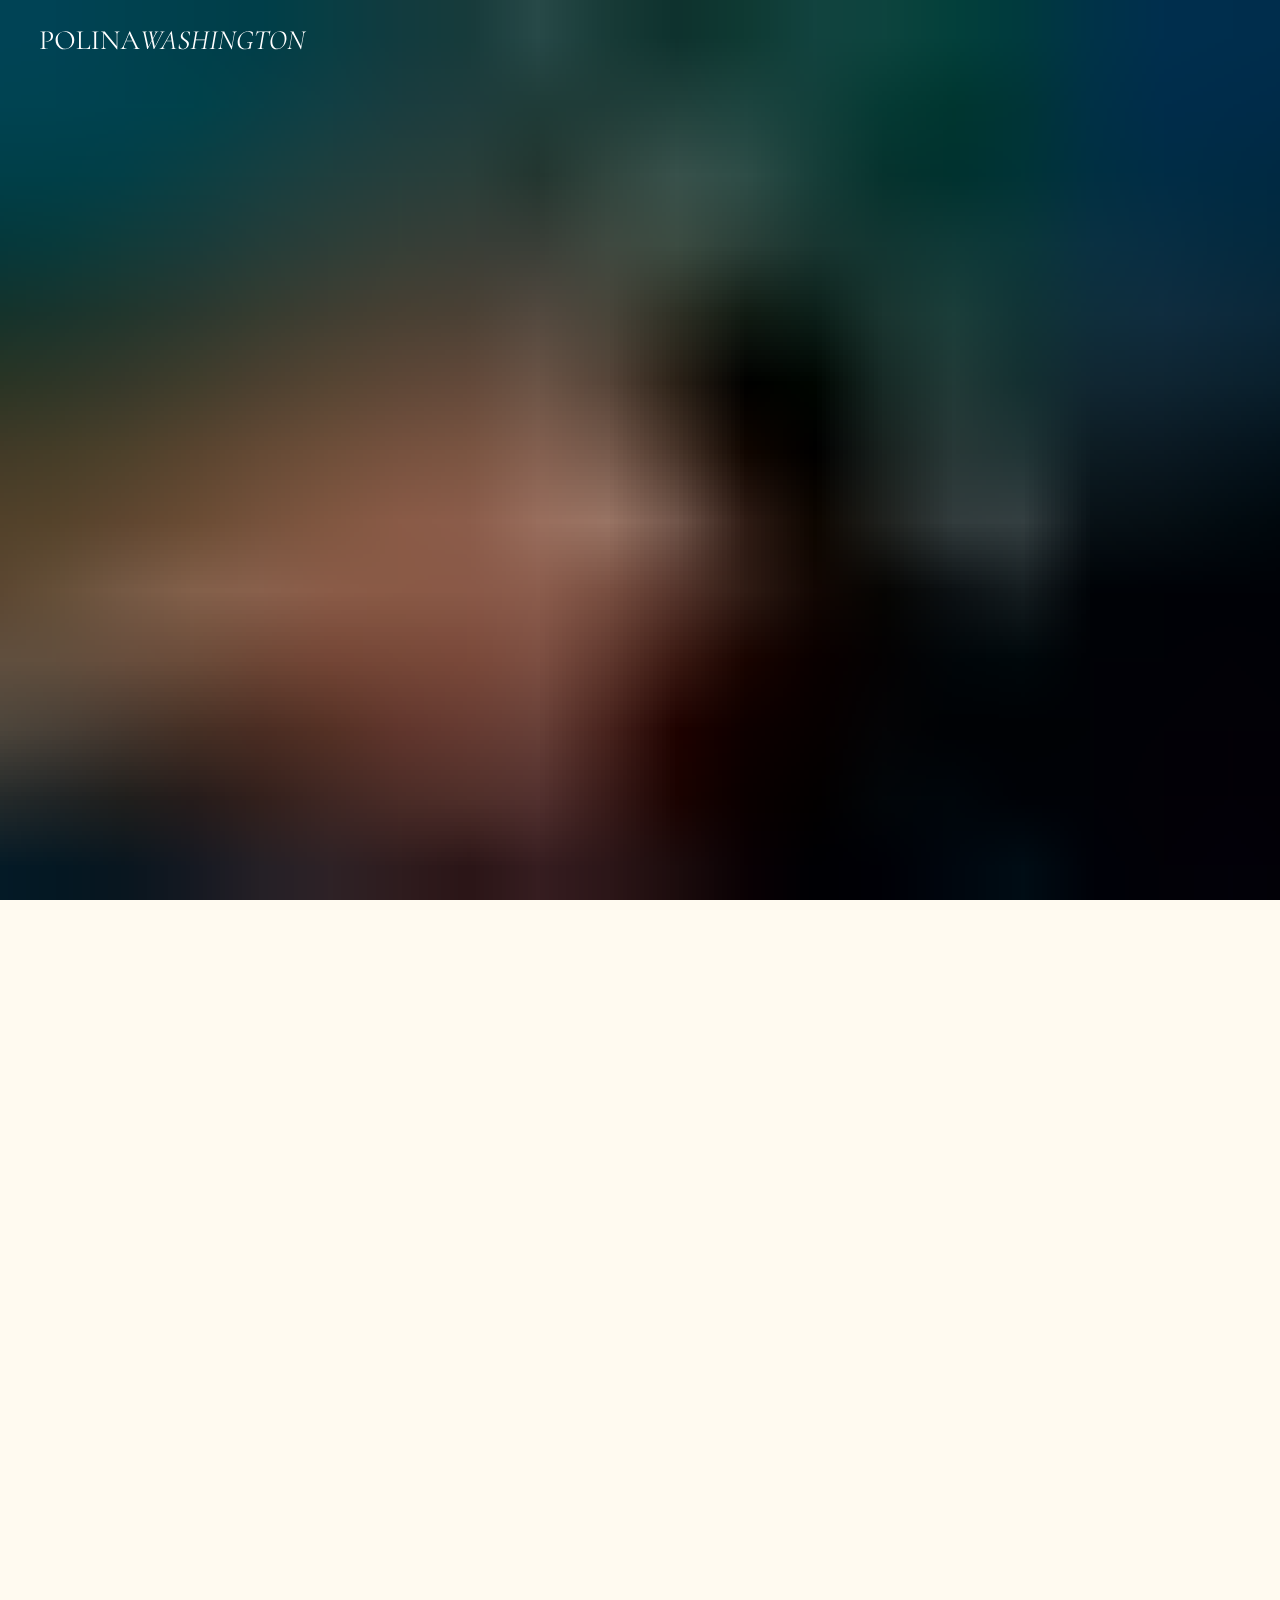
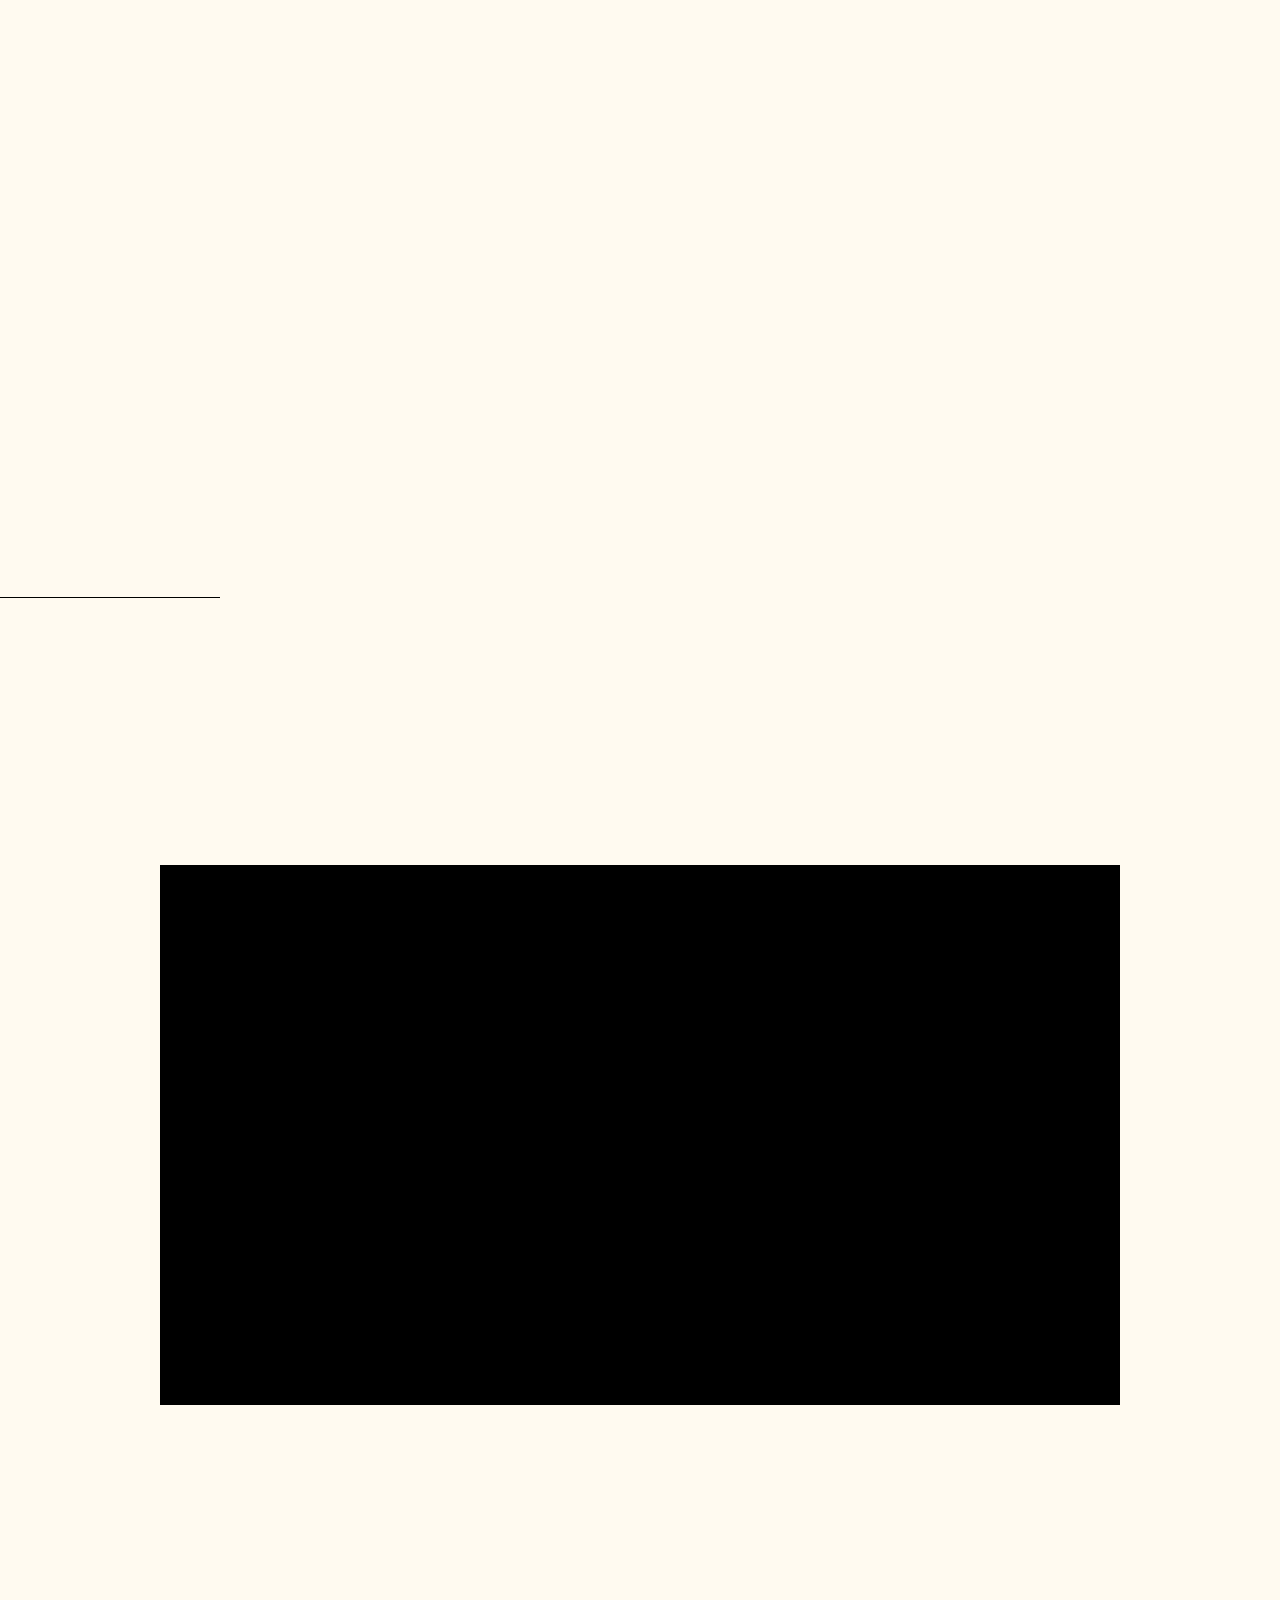
<file: luts.html>
﻿<!DOCTYPE html><html><head><meta charset="utf-8"><meta http-equiv="Content-Type" content="text/html; charset=utf-8"><meta name="viewport" content="width=device-width, initial-scale=1.0"> <meta name="google-site-verification" content="2vGt7TWVF6xoL3BNe_-_rIFuw-K9X9HfLnMKr5IULlo"> <!--metatextblock--><title>PW VIDEO LUTS PACK</title><meta property="og:url" content="https://polinawashington.com/luts"><meta property="og:title" content="PW VIDEO LUTS PACK"><meta property="og:description" content=""><meta property="og:type" content="website"><meta property="og:image" content="https://static.tildacdn.com/tild3033-6664-4530-a361-326439303734/-/resize/504x/njg.jpg"><link rel="canonical" href="luts.html"><!--/metatextblock--><meta name="format-detection" content="telephone=no"><meta http-equiv="x-dns-prefetch-control" content="on"><link rel="dns-prefetch" href="https://ws.tildacdn.com"><link rel="dns-prefetch" href="https://static.tildacdn.com"><link rel="dns-prefetch" href="https://fonts.tildacdn.com"><link rel="shortcut icon" href="tild6635-3636-4438-a663-316566383365/Group_15.ico" type="image/x-icon"><!-- Assets --><script src="js/tilda-fallback-1.0.min.js" charset="utf-8" async=""></script><link rel="stylesheet" href="css/tilda-grid-3.0.min.css" type="text/css" media="all" onerror="this.loaderr='y';"><link rel="stylesheet" href="tilda-blocks-page28582268.min.css?t=1681071274" type="text/css" media="all" onerror="this.loaderr='y';"><link rel="stylesheet" href="css/tilda-animation-2.0.min.css" type="text/css" media="all" onerror="this.loaderr='y';"><link rel="stylesheet" href="css/tilda-cover-1.0.min.css" type="text/css" media="all" onerror="this.loaderr='y';"><link rel="stylesheet" href="css/tilda-popup-1.1.min.css" type="text/css" media="print" onload="this.media='all';" onerror="this.loaderr='y';"><noscript><link rel="stylesheet" href="css/tilda-popup-1.1.min.css" type="text/css" media="all"></noscript><link rel="stylesheet" href="css/tilda-slds-1.4.min.css" type="text/css" media="print" onload="this.media='all';" onerror="this.loaderr='y';"><noscript><link rel="stylesheet" href="css/tilda-slds-1.4.min.css" type="text/css" media="all"></noscript><link rel="stylesheet" href="css/tilda-catalog-1.1.min.css" type="text/css" media="print" onload="this.media='all';" onerror="this.loaderr='y';"><noscript><link rel="stylesheet" href="css/tilda-catalog-1.1.min.css" type="text/css" media="all"></noscript><link rel="stylesheet" href="css/tilda-forms-1.0.min.css" type="text/css" media="all" onerror="this.loaderr='y';"><link rel="stylesheet" href="css/tilda-zoom-2.0.min.css" type="text/css" media="print" onload="this.media='all';" onerror="this.loaderr='y';"><noscript><link rel="stylesheet" href="css/tilda-zoom-2.0.min.css" type="text/css" media="all"></noscript><link rel="stylesheet" href="css2?family=Cormorant+Garamond:ital@0;1&family=Montserrat:wght@400;600&display=swap" type="text/css"><link rel="stylesheet" type="text/css" href="custom-6.css?t=1681071274"><script type="text/javascript">TildaFonts = ["427","429","431","435"];</script><script type="text/javascript" src="js/tilda-fonts.min.js" charset="utf-8" onerror="this.loaderr='y';"></script><script type="text/javascript">(function (d) {
if (!d.visibilityState) {
var s = d.createElement('script');
s.src = 'https://static.tildacdn.com/js/tilda-polyfill-1.0.min.js';
d.getElementsByTagName('head')[0].appendChild(s);
}
})(document);
function t_onReady(func) {
if (document.readyState != 'loading') {
func();
} else {
document.addEventListener('DOMContentLoaded', func);
}
}
function t_onFuncLoad(funcName, okFunc, time) {
if (typeof window[funcName] === 'function') {
okFunc();
} else {
setTimeout(function() {
t_onFuncLoad(funcName, okFunc, time);
},(time || 100));
}
}function t_throttle(fn, threshhold, scope) {return function () {fn.apply(scope || this, arguments);};}function t396_initialScale(t){var e=document.getElementById("rec"+t);if(e){var r=e.querySelector(".t396__artboard");if(r){var a,i=document.documentElement.clientWidth,l=[],d=r.getAttribute("data-artboard-screens");if(d){d=d.split(",");for(var o=0;o<d.length;o++)l[o]=parseInt(d[o],10)}else l=[320,480,640,960,1200];for(o=0;o<l.length;o++){var n=l[o];n<=i&&(a=n)}var g="edit"===window.allrecords.getAttribute("data-tilda-mode"),u="center"===t396_getFieldValue(r,"valign",a,l),c="grid"===t396_getFieldValue(r,"upscale",a,l),t=t396_getFieldValue(r,"height_vh",a,l),f=t396_getFieldValue(r,"height",a,l),e=!!window.opr&&!!window.opr.addons||!!window.opera||-1!==navigator.userAgent.indexOf(" OPR/");if(!g&&u&&!c&&!t&&f&&!e){for(var s=parseFloat((i/a).toFixed(3)),_=[r,r.querySelector(".t396__carrier"),r.querySelector(".t396__filter")],o=0;o<_.length;o++)_[o].style.height=parseInt(f,10)*s+"px";for(var h=r.querySelectorAll(".t396__elem"),o=0;o<h.length;o++)h[o].style.zoom=s}}}}function t396_getFieldValue(t,e,r,a){var i=a[a.length-1],l=r===i?t.getAttribute("data-artboard-"+e):t.getAttribute("data-artboard-"+e+"-res-"+r);if(!l)for(var d=0;d<a.length;d++){var o=a[d];if(!(o<=r)&&(l=o===i?t.getAttribute("data-artboard-"+e):t.getAttribute("data-artboard-"+e+"-res-"+o)))break}return l}</script><script src="js/tilda-scripts-3.0.min.js" charset="utf-8" defer="" onerror="this.loaderr='y';"></script><script src="tilda-blocks-page28582268.min.js?t=1681071274" charset="utf-8" async="" onerror="this.loaderr='y';"></script><script src="js/lazyload-1.3.min.js" charset="utf-8" async="" onerror="this.loaderr='y';"></script><script src="js/tilda-animation-2.0.min.js" charset="utf-8" async="" onerror="this.loaderr='y';"></script><script src="js/tilda-cover-1.0.min.js" charset="utf-8" async="" onerror="this.loaderr='y';"></script><script src="js/hammer.min.js" charset="utf-8" async="" onerror="this.loaderr='y';"></script><script src="js/tilda-slds-1.4.min.js" charset="utf-8" async="" onerror="this.loaderr='y';"></script><script src="js/tilda-products-1.0.min.js" charset="utf-8" async="" onerror="this.loaderr='y';"></script><script src="js/tilda-catalog-1.1.min.js" charset="utf-8" async="" onerror="this.loaderr='y';"></script><script src="js/tilda-zero-1.1.min.js" charset="utf-8" async="" onerror="this.loaderr='y';"></script><script src="js/tilda-video-1.0.min.js" charset="utf-8" async="" onerror="this.loaderr='y';"></script><script src="js/tilda-video-processor-1.0.min.js" charset="utf-8" async="" onerror="this.loaderr='y';"></script><script src="js/tilda-forms-1.0.min.js" charset="utf-8" async="" onerror="this.loaderr='y';"></script><script src="js/tilda-cart-1.0.min.js" charset="utf-8" async="" onerror="this.loaderr='y';"></script><script src="js/tilda-menu-1.0.min.js" charset="utf-8" async="" onerror="this.loaderr='y';"></script><script src="js/tilda-animation-sbs-1.0.min.js" charset="utf-8" async="" onerror="this.loaderr='y';"></script><script src="js/tilda-zoom-2.0.min.js" charset="utf-8" async="" onerror="this.loaderr='y';"></script><script src="js/tilda-zero-scale-1.0.min.js" charset="utf-8" async="" onerror="this.loaderr='y';"></script><script src="js/tilda-skiplink-1.0.min.js" charset="utf-8" async="" onerror="this.loaderr='y';"></script><script src="js/tilda-events-1.0.min.js" charset="utf-8" async="" onerror="this.loaderr='y';"></script><script type="text/javascript">window.dataLayer = window.dataLayer || [];</script><!-- Facebook Pixel Code --><script type="text/javascript" data-tilda-cookie-type="advertising">setTimeout(function(){!function(f,b,e,v,n,t,s)
{if(f.fbq)return;n=f.fbq=function(){n.callMethod?n.callMethod.apply(n,arguments):n.queue.push(arguments)};
if(!f._fbq)f._fbq=n;n.push=n;n.loaded=!0;n.version='2.0';n.agent='pltilda';
n.queue=[];t=b.createElement(e);t.async=!0;
t.src=v;s=b.getElementsByTagName(e)[0];
s.parentNode.insertBefore(t,s)}(window, document,'script','https://connect.facebook.net/en_US/fbevents.js');
fbq('init', '574542099914194');
fbq('track', 'PageView');
}, 2000);</script><!-- End Facebook Pixel Code --><script type="text/javascript">(function () {
if((/bot|google|yandex|baidu|bing|msn|duckduckbot|teoma|slurp|crawler|spider|robot|crawling|facebook/i.test(navigator.userAgent))===false && typeof(sessionStorage)!='undefined' && sessionStorage.getItem('visited')!=='y' && document.visibilityState){
var style=document.createElement('style');
style.type='text/css';
style.innerHTML='@media screen and (min-width: 980px) {.t-records {opacity: 0;}.t-records_animated {-webkit-transition: opacity ease-in-out .2s;-moz-transition: opacity ease-in-out .2s;-o-transition: opacity ease-in-out .2s;transition: opacity ease-in-out .2s;}.t-records.t-records_visible {opacity: 1;}}';
document.getElementsByTagName('head')[0].appendChild(style);
function t_setvisRecs(){
var alr=document.querySelectorAll('.t-records');
Array.prototype.forEach.call(alr, function(el) {
el.classList.add("t-records_animated");
});
setTimeout(function () {
Array.prototype.forEach.call(alr, function(el) {
el.classList.add("t-records_visible");
});
sessionStorage.setItem("visited", "y");
}, 400);
} 
document.addEventListener('DOMContentLoaded', t_setvisRecs);
}
})();</script></head><body class="t-body" style="margin:0;"><!--allrecords--><div id="allrecords" class="t-records" data-hook="blocks-collection-content-node" data-tilda-project-id="2419932" data-tilda-page-id="28582268" data-tilda-page-alias="luts" data-tilda-formskey="ca68b3e12d708ec5cffc986a65d353c6" data-tilda-lazy="yes"><!--header--><div id="t-header" class="t-records" data-hook="blocks-collection-content-node" data-tilda-project-id="2419932" data-tilda-page-id="11204157" data-tilda-formskey="ca68b3e12d708ec5cffc986a65d353c6" data-tilda-lazy="yes"><div id="rec189190500" class="r t-rec t-screenmin-640px" style=" " data-animationappear="off" data-record-type="456" data-screen-min="640px"><!-- T456 --><div id="nav189190500marker"></div><div id="nav189190500" class="t456 t456__positionabsolute " style=" " data-bgcolor-hex="" data-bgcolor-rgba="" data-navmarker="nav189190500marker" data-appearoffset="" data-bgopacity-two="100" data-menushadow="" data-bgopacity="1" data-bgcolor-rgba-afterscroll="" data-menu-items-align="" data-menu="yes"><div class="t456__maincontainer " style=""><div class="t456__leftwrapper" style=""> <div class="t456__logowrapper" style="display: block;"><a href="index.htm" style="color:#ffffff;font-size:32px;font-weight:400;font-family:'Cormorant Garamond';"><img class="t456__imglogo " src="tild6461-3263-4934-b739-616437343933/POLINAWASHINGTON.svg" imgfield="img" style="min-width:150px;" alt="POLINA WASHINGTON "></a></div></div></div></div><script type="text/javascript">t_onReady(function () {
t_onFuncLoad('t456_setListMagin', function () {
t456_setListMagin('189190500', '1');
});
});
t_onReady(function() {
t_onFuncLoad('t_menu__highlightActiveLinks', function () {
t_menu__highlightActiveLinks('.t456__list_item a');
});
});
t_onReady(function () {
t_onFuncLoad('t_menu__setBGcolor', function () {
t_menu__setBGcolor('189190500', '.t456');
window.addEventListener('resize', function () {
t_menu__setBGcolor('189190500', '.t456');
});
});
t_onFuncLoad('t_menu__interactFromKeyboard', function () {
t_menu__interactFromKeyboard('189190500');
});
});</script><style>#rec189190500 .t-menu__link-item{
outline: none;
}
#rec189190500 .t-menu__link-item:focus-visible{
outline: 5px auto rgba(0, 150, 255, 1);
-webkit-outline: 5px auto rgba(0, 150, 255, 1);
-moz-outline: 5px auto rgba(0, 150, 255, 1);
-ms-outline: 5px auto rgba(0, 150, 255, 1);
-o-outline: 5px auto rgba(0, 150, 255, 1);
}
@supports (overflow:-webkit-marquee) and (justify-content:inherit)
{
#rec189190500 .t-menu__link-item,
#rec189190500 .t-menu__link-item.t-active {
opacity: 1 !important;
}
}</style></div><div id="rec189190501" class="r t-rec t-screenmax-640px" style="background-color:#212121; " data-animationappear="off" data-record-type="145" data-screen-max="640px" data-bg-color="#212121"><!-- T135 --><div class="t135"><a href="index.htm"><img class="t135__img" src="tild6662-3236-4531-b632-623837303431/POLINAWASHINGTON.svg" imgfield="img" alt=""></a></div><style>#rec189190501 .t135 {
position: fixed;
top: 20px;
left: 20px;
}
@media screen and (max-width: 640px) {
#rec189190501 .t135 {
position: relative !important;
text-align: center;
padding: 30px;
top: 0px !important;
right: 0px !important;
left: 0px !important;
z-index: 1 !important;
}
}</style></div></div><!--/header--><div id="rec463272542" class="r t-rec t-screenmin-640px" style=" " data-animationappear="off" data-record-type="910" data-screen-min="640px"><!-- cover --><div class="t-cover" id="recorddiv463272542" bgimgfield="img" style="height:100vh; background-image:url('tild3033-6664-4530-a361-326439303734/-/resize/20x/njg.jpg');"><div class="t-cover__carrier" id="coverCarry463272542" data-content-cover-id="463272542" data-content-cover-bg="https://static.tildacdn.com/tild3033-6664-4530-a361-326439303734/njg.jpg" data-display-changed="true" data-content-cover-height="100vh" data-content-cover-parallax="" style="height:100vh;background-attachment:scroll; " itemscope="" itemtype="http://schema.org/ImageObject"><meta itemprop="image" content="https://static.tildacdn.com/tild3033-6664-4530-a361-326439303734/njg.jpg"></div><div class="t-cover__filter" style="height:100vh;background-image: -moz-linear-gradient(top, rgba(0,0,0,0.0), rgba(0,0,0,0.0));background-image: -webkit-linear-gradient(top, rgba(0,0,0,0.0), rgba(0,0,0,0.0));background-image: -o-linear-gradient(top, rgba(0,0,0,0.0), rgba(0,0,0,0.0));background-image: -ms-linear-gradient(top, rgba(0,0,0,0.0), rgba(0,0,0,0.0));background-image: linear-gradient(top, rgba(0,0,0,0.0), rgba(0,0,0,0.0));filter: progid:DXImageTransform.Microsoft.gradient(startColorStr='#fe000000', endColorstr='#fe000000');"></div><div class="t-container"><div class="t-cover__wrapper t-valign_bottom" style="height:100vh;"><div data-hook-content="covercontent"><div class="t910__col t-col t-col_6 "><div class="t910__title t-title t-title_md" style="font-size:80px;line-height:1;text-transform:uppercase;" field="title"><div style="font-family:'Cormorant Garamond';" data-customstyle="yes">PW VIDEO LUTS</div></div></div><div class="t910__col t-col t-col_5 t-prefix_1"><div class="t910__descr t-descr t-descr_xxxl" style="font-size:16px;" field="descr"><div style="font-size:16px;font-family:'FuturaPT';" data-customstyle="yes"></div></div></div></div></div></div></div></div><div id="rec463272979" class="r t-rec t-screenmax-640px" style=" " data-animationappear="off" data-record-type="910" data-screen-max="640px"><!-- cover --><div class="t-cover" id="recorddiv463272979" bgimgfield="img" style="height:100vh; background-image:url('tild3134-6630-4530-a265-333537363431/-/resize/20x/njg.jpg');"><div class="t-cover__carrier" id="coverCarry463272979" data-content-cover-id="463272979" data-content-cover-bg="https://static.tildacdn.com/tild3134-6630-4530-a265-333537363431/njg.jpg" data-display-changed="true" data-content-cover-height="100vh" data-content-cover-parallax="" style="height:100vh;background-attachment:scroll; " itemscope="" itemtype="http://schema.org/ImageObject"><meta itemprop="image" content="https://static.tildacdn.com/tild3134-6630-4530-a265-333537363431/njg.jpg"></div><div class="t-cover__filter" style="height:100vh;background-image: -moz-linear-gradient(top, rgba(0,0,0,0.0), rgba(0,0,0,0.0));background-image: -webkit-linear-gradient(top, rgba(0,0,0,0.0), rgba(0,0,0,0.0));background-image: -o-linear-gradient(top, rgba(0,0,0,0.0), rgba(0,0,0,0.0));background-image: -ms-linear-gradient(top, rgba(0,0,0,0.0), rgba(0,0,0,0.0));background-image: linear-gradient(top, rgba(0,0,0,0.0), rgba(0,0,0,0.0));filter: progid:DXImageTransform.Microsoft.gradient(startColorStr='#fe000000', endColorstr='#fe000000');"></div><div class="t-container"><div class="t-cover__wrapper t-valign_bottom" style="height:100vh;"><div data-hook-content="covercontent"><div class="t910__col t-col t-col_6 "><div class="t910__title t-title t-title_md" style="font-size:80px;line-height:1;text-transform:uppercase;" field="title"><div style="font-family:'Cormorant Garamond';" data-customstyle="yes">PW VIDEO LUTS</div></div></div><div class="t910__col t-col t-col_5 t-prefix_1"><div class="t910__descr t-descr t-descr_xxxl" style="font-size:16px;" field="descr"><div style="font-size:16px;font-family:'FuturaPT';" data-customstyle="yes"></div></div></div></div></div></div></div></div><div id="rec461946240" class="r t-rec t-rec_pt_210 t-rec_pt-res-480_90 t-rec_pb_120 t-rec_pb-res-480_90" style="padding-top:210px;padding-bottom:120px;background-color:#fffaf0; " data-animationappear="off" data-record-type="776" data-bg-color="#fffaf0"><!-- t776 --><!-- @classes: t-text t-text_xxs t-name t-name_xs t-name_md t-name_xl t-descr t-descr_xxs t-btn t-btn_xs t-btn_sm data-zoomable="yes" t-align_center --><div class="t776"><!-- grid container start --><div class="t-store js-store"><div class="js-store-parts-select-container t-store__grid-cont t-container"></div><!-- preloader els --><div class="js-store-grid-cont-preloader t-store__grid-cont t-store__grid-cont-preloader_hidden t-container t-store__grid-cont_mobile-grid"><div class="t-store__card-preloader t-col t-col_8 t-prefix_2"><div class="t-store__card__img-preloader " style="padding-bottom:105.26315789474%;"></div></div></div><!-- preloader els end --><div class="js-store-grid-cont t-store__grid-cont t-container t-store__grid-cont_mobile-grid"></div></div><!-- grid container end --></div><!-- catalog setup start --><style>/* separator style for ST330 */
/* Slider stiles */
#rec461946240 .t-slds__bullet_active .t-slds__bullet_body {
background-color: #222 !important;
}
#rec461946240 .t-slds__bullet:hover .t-slds__bullet_body {
background-color: #222 !important;
}
/* Store part switch buttons styles */
#rec461946240 .t-store__parts-switch-btn {
}
/* Store filters buttons styles */
#rec461946240 .t-store__filter__item-title,
#rec461946240 .t-store__filter__opts-mob-btn {
}</style><div class="js-store-tpl-slider-arrows" style="display: none;"><li class="t-slds__arrow_wrapper t-slds__arrow_wrapper-left" data-slide-direction="left"><button type="button" class="t-slds__arrow t-slds__arrow-left t-slds__arrow-withbg" aria-controls="carousel_461946240" aria-disabled="false" aria-label="Предыдущий слайд" style="width: 30px; height: 30px;background-color: rgba(255,255,255,1);"><div class="t-slds__arrow_body t-slds__arrow_body-left" style="width: 7px;"><svg role="presentation" focusable="false" style="display: block" viewbox="0 0 7.3 13" xmlns="http://www.w3.org/2000/svg" xmlns:xlink="http://www.w3.org/1999/xlink"><polyline fill="none" stroke="#000000" stroke-linejoin="butt" stroke-linecap="butt" stroke-width="1" points="0.5,0.5 6.5,6.5 0.5,12.5"></polyline></svg></div></button></li><li class="t-slds__arrow_wrapper t-slds__arrow_wrapper-right" data-slide-direction="right"><button type="button" class="t-slds__arrow t-slds__arrow-right t-slds__arrow-withbg" aria-controls="carousel_461946240" aria-disabled="false" aria-label="Следующий слайд" style="width: 30px; height: 30px;background-color: rgba(255,255,255,1);"><div class="t-slds__arrow_body t-slds__arrow_body-right" style="width: 7px;"><svg role="presentation" focusable="false" style="display: block" viewbox="0 0 7.3 13" xmlns="http://www.w3.org/2000/svg" xmlns:xlink="http://www.w3.org/1999/xlink"><polyline fill="none" stroke="#000000" stroke-linejoin="butt" stroke-linecap="butt" stroke-width="1" points="0.5,0.5 6.5,6.5 0.5,12.5"></polyline></svg></div></button></li></div><script>t_onReady(function(){
var prodcard_optsObj = {
blockId: '',
hasWrap: '',
txtPad: '',
bgColor: '#e9b853',
borderRadius: '',
shadowSize: '0px',
shadowOpacity: '',
shadowSizeHover: '',
shadowOpacityHover: '',
shadowShiftyHover: '',
btnTitle1: 'КУПИТЬ',
btnLink1: 'order',
btnTitle2: 'PAYPAL / 45 $',
btnLink2: 'popup',
showOpts: false,
style: '',
hasImg: true,
hasDescr: true,
hasSeparator: true };
var price_optsObj = {
color: '#212121',
colorOld: '#212121',
fontSize: '36px',
fontWeight: '500',
position: '',
priceRange: ''
};
var popup_optsObj = {
popupContainer: '',
columns: '6',
columns2: '6',
isVertical: '',
align: '',
btnTitle: 'КУПИТЬ',
closeText: '',
iconColor: '#000000',
containerBgColor: '#ffffff',
overlayBgColor: '#ffffff',
overlayBgColorRgba: 'rgba(255,255,255,1)',
popupStat: ''
};
var slider_optsObj = {
anim_speed: '',
videoPlayerIconColor: '',
cycle: '',
controls: 'arrowsthumbs',
bgcolor: '#ebebeb'
};
var slider_dotsOptsObj = {
size: '',
bgcolor: '',
bordersize: '',
bgcoloractive: ''
};
var slider_slidesOptsObj = {
zoomable: true,
bgsize: 'cover',
ratio: '1'
};
var typography_optsObj = {
title: "color:#212121;font-size:32px;line-height:1.55;font-weight:500;padding-bottom:15px;font-family:'Cormorant Garamond';text-transform:uppercase;",
descr: "color:#212121;font-size:18px;line-height:1.55;font-weight:300;padding-top:30px;padding-bottom:30px;font-family:'FuturaPT';",
descrColor: '#212121',
titleColor: '#212121'
};
var default_sort = {
default:null,
in_stock:false };
var options = {
storepart: '619468159071',
previewmode: 'yes',
prodCard: prodcard_optsObj,
popup_opts: popup_optsObj,
defaultSort: default_sort,
galleryStyle: '',
slider_opts: slider_optsObj,
slider_dotsOpts: slider_dotsOptsObj,
slider_slidesOpts: slider_slidesOptsObj,
typo: typography_optsObj,
price: price_optsObj,
blocksInRow: '1',
colClass: 't-col t-col_8 t-prefix_2',
sidebar: false,
colWidth: '760',
colClassFullWidth: 't-col t-col_12',
imageHover: false,
imageHeight: '800px',
imageWidth: '',
imageRatio: '1',
imageRatioClass: '',
align: 'left',
vindent: '',
isHorizOnMob:false,
itemsAnim: '',
hasOriginalAspectRatio: false,
size: 36,
markColor: '#ffffff',
markBgColor: '#ff4a4a',
currencySide: 'r',
currencyTxt: '₽',
currencySeparator: ',',
currencyDecimal: '',
btnSize: '',
btn1_style: 'color:#212121;border:0px solid #212121;background-color:#d66753;border-radius:0px; -moz-border-radius:0px; -webkit-border-radius:0px;font-family:FuturaPT;font-weight:500;text-transform:uppercase;',
btn2_style: 'color:#4f4d4d;border:1px solid #4f4d4d;border-radius:0px; -moz-border-radius:0px; -webkit-border-radius:0px;font-family:FuturaPT;font-weight:500;text-transform:uppercase;',
isFlexCols: '',
hideStoreParts: false,
verticalAlignButtons: false,
hideFilters: false,
titleRelevants: '',
showRelevants: '',
showPagination: '',
tabs: '',
relevants_slider: false,
relevants_quantity: '4',
sliderthumbsside: '',
showStoreBtnQuantity: '',
verticalAlign: '',
rightColumnWidth: '',
isTitleClip: false };
t_onFuncLoad('t_store_init', function() {
t_store_init('461946240', options);
});
});</script><!-- catalog setup end --><style>@media (hover), (min-width:0\0) {
#rec461946240 .t-btn:not(.t-animate_no-hover):hover{
background-color: #212121 !important; color: #faedd9 !important; border-color: #212121 !important; }
#rec461946240 .t-btn:not(.t-animate_no-hover){
-webkit-transition: background-color 0.2s ease-in-out, color 0.2s ease-in-out, border-color 0.2s ease-in-out, box-shadow 0.2s ease-in-out; transition: background-color 0.2s ease-in-out, color 0.2s ease-in-out, border-color 0.2s ease-in-out, box-shadow 0.2s ease-in-out;
}
#rec461946240 .t-btntext:not(.t-animate_no-hover):hover{
color: #faedd9 !important; }
}</style><style>#rec461946240 .t-menu__link-item{
outline: none;
}
#rec461946240 .t-menu__link-item:focus-visible{
outline: 5px auto rgba(0, 150, 255, 1);
-webkit-outline: 5px auto rgba(0, 150, 255, 1);
-moz-outline: 5px auto rgba(0, 150, 255, 1);
-ms-outline: 5px auto rgba(0, 150, 255, 1);
-o-outline: 5px auto rgba(0, 150, 255, 1);
}
@supports (overflow:-webkit-marquee) and (justify-content:inherit)
{
#rec461946240 .t-menu__link-item,
#rec461946240 .t-menu__link-item.t-active {
opacity: 1 !important;
}
}</style><style></style></div><div id="rec461946242" class="r t-rec t-rec_pt_0 t-rec_pb_120 t-rec_pb-res-480_90" style="padding-top:0px;padding-bottom:120px;background-color:#fffaf0; " data-animationappear="off" data-record-type="396" data-bg-color="#fffaf0"><!-- T396 --><style>#rec461946242 .t396__artboard {height: 240px; background-color: #fffaf0; }#rec461946242 .t396__filter {height: 240px; }#rec461946242 .t396__carrier{height: 240px; background-position: center center; background-attachment: scroll;background-size: cover;background-repeat: no-repeat;}@media screen and (max-width: 1199px) {#rec461946242 .t396__artboard {}#rec461946242 .t396__filter {}#rec461946242 .t396__carrier {background-attachment: scroll;}}@media screen and (max-width: 959px) {#rec461946242 .t396__artboard {height: 240px;}#rec461946242 .t396__filter {height: 240px;}#rec461946242 .t396__carrier {height: 240px;background-attachment: scroll;}}@media screen and (max-width: 639px) {#rec461946242 .t396__artboard {height: 140px;}#rec461946242 .t396__filter {height: 140px;}#rec461946242 .t396__carrier {height: 140px;background-attachment: scroll;}}@media screen and (max-width: 479px) {#rec461946242 .t396__artboard {height: 150px;}#rec461946242 .t396__filter {height: 150px;}#rec461946242 .t396__carrier {height: 150px;background-attachment: scroll;}} #rec461946242 .tn-elem[data-elem-id="1588580689555"] { color: #000000; z-index: 1; top: 140px;left: calc(50% - 600px + 220px);width: 522px;}#rec461946242 .tn-elem[data-elem-id="1588580689555"] .tn-atom { color: #000000; font-size: 50px; font-family: 'Cormorant Garamond',Arial,sans-serif; line-height: 1; font-weight: 400; background-position: center center;border-color: transparent ;border-style: solid ; }@media screen and (max-width: 1199px) {#rec461946242 .tn-elem[data-elem-id="1588580689555"] {top: 140px;left: calc(50% - 480px + 170px);}}@media screen and (max-width: 959px) {#rec461946242 .tn-elem[data-elem-id="1588580689555"] {top: 135px;left: calc(50% - 320px + 90px);}}@media screen and (max-width: 639px) {#rec461946242 .tn-elem[data-elem-id="1588580689555"] {top: 80px;left: calc(50% - 240px + 90px);}#rec461946242 .tn-elem[data-elem-id="1588580689555"] .tn-atom { font-size: 32px; }}@media screen and (max-width: 479px) {#rec461946242 .tn-elem[data-elem-id="1588580689555"] {top: 75px;left: calc(50% - 160px + 50px);width: 270px;}#rec461946242 .tn-elem[data-elem-id="1588580689555"] .tn-atom { font-size: 32px; }} #rec461946242 .tn-elem[data-elem-id="1588580764143"] { z-index: 2; top: 167px;left: calc(50% - 600px + -818px);width: 998px;height:1px;}#rec461946242 .tn-elem[data-elem-id="1588580764143"] .tn-atom { background-color: #000000; background-position: center center;border-color: transparent ;border-style: solid ; }@media screen and (max-width: 1199px) {#rec461946242 .tn-elem[data-elem-id="1588580764143"] {top: 167px;left: calc(50% - 480px + -849px);}}@media screen and (max-width: 959px) {#rec461946242 .tn-elem[data-elem-id="1588580764143"] {top: 162px;left: calc(50% - 320px + -929px);}}@media screen and (max-width: 639px) {#rec461946242 .tn-elem[data-elem-id="1588580764143"] {top: 99px;left: calc(50% - 240px + -929px);}}@media screen and (max-width: 479px) {#rec461946242 .tn-elem[data-elem-id="1588580764143"] {top: 94px;left: calc(50% - 160px + -969px);}}</style><div class='t396'><div class="t396__artboard" data-artboard-recid="461946242" data-artboard-screens="320,480,640,960,1200" data-artboard-height="240" data-artboard-valign="center" data-artboard-upscale="grid" data-artboard-height-res-320="150" data-artboard-height-res-480="140" data-artboard-height-res-640="240"><div class="t396__carrier" data-artboard-recid="461946242"></div><div class="t396__filter" data-artboard-recid="461946242"></div><div class='t396__elem tn-elem tn-elem__4619462421588580689555' data-elem-id='1588580689555' data-elem-type='text' data-field-top-value="140" data-field-left-value="220" data-field-width-value="522" data-field-axisy-value="top" data-field-axisx-value="left" data-field-container-value="grid" data-field-topunits-value="px" data-field-leftunits-value="px" data-field-heightunits-value="" data-field-widthunits-value="px" data-field-top-res-320-value="75" data-field-left-res-320-value="50" data-field-width-res-320-value="270" data-field-top-res-480-value="80" data-field-left-res-480-value="90" data-field-top-res-640-value="135" data-field-left-res-640-value="90" data-field-top-res-960-value="140" data-field-left-res-960-value="170"><div class='tn-atom' field='tn_text_1588580689555'>ДО/ПОСЛЕ<br>BEFORE/AFTER</div> </div> <div class='t396__elem tn-elem tn-elem__4619462421588580764143' data-elem-id='1588580764143' data-elem-type='shape' data-field-top-value="167" data-field-left-value="-818" data-field-height-value="1" data-field-width-value="998" data-field-axisy-value="top" data-field-axisx-value="left" data-field-container-value="grid" data-field-topunits-value="px" data-field-leftunits-value="px" data-field-heightunits-value="px" data-field-widthunits-value="px" data-field-top-res-320-value="94" data-field-left-res-320-value="-969" data-field-top-res-480-value="99" data-field-left-res-480-value="-929" data-field-top-res-640-value="162" data-field-left-res-640-value="-929" data-field-top-res-960-value="167" data-field-left-res-960-value="-849"><div class='tn-atom'></div></div> </div> </div> <script>t_onReady(function () {
t_onFuncLoad('t396_init', function () {
t396_init('461946242');
});
});</script><!-- /T396 --></div><div id="rec462536783" class="r t-rec t-rec_pt_75 t-rec_pb_75" style="padding-top:75px;padding-bottom:75px;background-color:#fffaf0; " data-record-type="124" data-bg-color="#fffaf0"><!-- T116 --><div class="t116"><div class="t-width t-width_10 t-margin_auto"><div class="t-video-lazyload t116__videowrapper" style="" data-videolazy-type="vimeo" data-videolazy-id="724029388" data-videolazy-load="false" data-videolazy-height="540"> </div> </div></div></div><div id="rec463270911" class="r t-rec t-rec_pt_75 t-rec_pb_75" style="padding-top:75px;padding-bottom:75px;background-color:#fffaf0; " data-record-type="3" data-bg-color="#fffaf0"><!-- T107 --><div class="t107"><div class="t-align_center" itemscope="" itemtype="http://schema.org/ImageObject"><meta itemprop="image" content="https://static.tildacdn.com/tild6362-6265-4139-a263-316236366233/sample.jpg"> <img class="t107__widthauto t-img" src="tild6362-6265-4139-a263-316236366233/-/empty/sample.jpg" data-original="https://static.tildacdn.com/tild6362-6265-4139-a263-316236366233/sample.jpg" imgfield="img" alt=""></div></div></div><div id="rec461946253" class="r t-rec" style=" " data-animationappear="off" data-record-type="396"><!-- T396 --><style>#rec461946253 .t396__artboard {height: 500px; background-color: #fffaf0; }#rec461946253 .t396__filter {height: 500px; }#rec461946253 .t396__carrier{height: 500px; background-position: center center; background-attachment: scroll;background-size: cover;background-repeat: no-repeat;}@media screen and (max-width: 1199px) {#rec461946253 .t396__artboard {}#rec461946253 .t396__filter {}#rec461946253 .t396__carrier {background-attachment: scroll;}}@media screen and (max-width: 959px) {#rec461946253 .t396__artboard {}#rec461946253 .t396__filter {}#rec461946253 .t396__carrier {background-attachment: scroll;}}@media screen and (max-width: 639px) {#rec461946253 .t396__artboard {height: 430px;}#rec461946253 .t396__filter {height: 430px;}#rec461946253 .t396__carrier {height: 430px;background-attachment: scroll;}}@media screen and (max-width: 479px) {#rec461946253 .t396__artboard {height: 510px;}#rec461946253 .t396__filter {height: 510px;}#rec461946253 .t396__carrier {height: 510px;background-attachment: scroll;}} #rec461946253 .tn-elem[data-elem-id="1588580689555"] { color: #ffffff; z-index: 1; top: 140px;left: calc(50% - 600px + 220px);width: 560px;}#rec461946253 .tn-elem[data-elem-id="1588580689555"] .tn-atom { color: #ffffff; font-size: 36px; font-family: 'Cormorant Garamond',Arial,sans-serif; line-height: 1; font-weight: 400; background-position: center center;border-color: transparent ;border-style: solid ; }@media screen and (max-width: 1199px) {#rec461946253 .tn-elem[data-elem-id="1588580689555"] {top: 140px;left: calc(50% - 480px + 170px);}}@media screen and (max-width: 959px) {#rec461946253 .tn-elem[data-elem-id="1588580689555"] {top: 105px;left: calc(50% - 320px + 90px);}}@media screen and (max-width: 639px) {#rec461946253 .tn-elem[data-elem-id="1588580689555"] {top: 105px;left: calc(50% - 240px + 90px);width: 270px;}#rec461946253 .tn-elem[data-elem-id="1588580689555"] .tn-atom { font-size: 32px; }}@media screen and (max-width: 479px) {#rec461946253 .tn-elem[data-elem-id="1588580689555"] {top: 60px;left: calc(50% - 160px + 30px);}} #rec461946253 .tn-elem[data-elem-id="1588580764143"] { z-index: 2; top: 164px;left: calc(50% - 600px + -811px);width: 991px;height:1px;}#rec461946253 .tn-elem[data-elem-id="1588580764143"] .tn-atom { background-color: #212121; background-position: center center;border-color: transparent ;border-style: solid ; }@media screen and (max-width: 1199px) {#rec461946253 .tn-elem[data-elem-id="1588580764143"] {top: 164px;left: calc(50% - 480px + -861px);width: 1009px;height: 1px;}}@media screen and (max-width: 959px) {#rec461946253 .tn-elem[data-elem-id="1588580764143"] {top: 129px;left: calc(50% - 320px + -940px);}}@media screen and (max-width: 639px) {}@media screen and (max-width: 479px) {#rec461946253 .tn-elem[data-elem-id="1588580764143"] {top: 74px;left: calc(50% - 160px + -990px);}} #rec461946253 .tn-elem[data-elem-id="1588585492948"] { color: #212121; z-index: 5; top: 335px;left: calc(50% - 600px + 220px);width: 170px;}@media (min-width: 1200px) {#rec461946253 .tn-elem.t396__elem--anim-hidden[data-elem-id="1588585492948"] {opacity: 0;}}#rec461946253 .tn-elem[data-elem-id="1588585492948"] .tn-atom { color: #212121; font-size: 12px; font-family: 'Montserrat',Arial,sans-serif; line-height: 1.35; font-weight: 400; background-position: center center;border-color: transparent ;border-style: solid ; }@media screen and (max-width: 1199px) {#rec461946253 .tn-elem[data-elem-id="1588585492948"] {top: 410px;left: calc(50% - 480px + 170px);}}@media screen and (max-width: 959px) {#rec461946253 .tn-elem[data-elem-id="1588585492948"] {top: 375px;left: calc(50% - 320px + 90px);}}@media screen and (max-width: 639px) {#rec461946253 .tn-elem[data-elem-id="1588585492948"] {top: 270px;left: calc(50% - 240px + 90px);}}@media screen and (max-width: 479px) {#rec461946253 .tn-elem[data-elem-id="1588585492948"] {top: 365px;left: calc(50% - 160px + 30px);}} #rec461946253 .tn-elem[data-elem-id="1588585510883"] { color: #212121; z-index: 6; top: 335px;left: calc(50% - 600px + 474px);width: 74px;}#rec461946253 .tn-elem[data-elem-id="1588585510883"] .tn-atom { color: #212121; font-size: 12px; font-family: 'Montserrat',Arial,sans-serif; line-height: 1.35; font-weight: 400; background-position: center center;border-color: transparent ;border-style: solid ; }@media screen and (max-width: 1199px) {#rec461946253 .tn-elem[data-elem-id="1588585510883"] {top: 410px;left: calc(50% - 480px + 424px);}}@media screen and (max-width: 959px) {#rec461946253 .tn-elem[data-elem-id="1588585510883"] {top: 375px;left: calc(50% - 320px + 344px);}}@media screen and (max-width: 639px) {#rec461946253 .tn-elem[data-elem-id="1588585510883"] {top: 305px;left: calc(50% - 240px + 90px);}}@media screen and (max-width: 479px) {#rec461946253 .tn-elem[data-elem-id="1588585510883"] {top: 395px;left: calc(50% - 160px + 30px);}} #rec461946253 .tn-elem[data-elem-id="1588591166775"] { z-index: 10; top: 353px;left: calc(50% - 600px + 220px);width: 222px;height:1px;}@media (min-width: 1200px) {#rec461946253 .tn-elem.t396__elem--anim-hidden[data-elem-id="1588591166775"] {opacity: 0;}}#rec461946253 .tn-elem[data-elem-id="1588591166775"] .tn-atom { background-color: #ffffff; background-position: center center;border-color: transparent ;border-style: solid ; }@media screen and (max-width: 1199px) {#rec461946253 .tn-elem[data-elem-id="1588591166775"] {top: 428px;left: calc(50% - 480px + 170px);}}@media screen and (max-width: 959px) {#rec461946253 .tn-elem[data-elem-id="1588591166775"] {top: 393px;left: calc(50% - 320px + 90px);}}@media screen and (max-width: 639px) {#rec461946253 .tn-elem[data-elem-id="1588591166775"] {top: 288px;left: calc(50% - 240px + 90px);}}@media screen and (max-width: 479px) {#rec461946253 .tn-elem[data-elem-id="1588591166775"] {top: 337px;left: calc(50% - 160px + 30px);}}</style><div class='t396'><div class="t396__artboard" data-artboard-recid="461946253" data-artboard-screens="320,480,640,960,1200" data-artboard-height="500" data-artboard-valign="center" data-artboard-upscale="grid" data-artboard-height-res-320="510" data-artboard-height-res-480="430"><div class="t396__carrier" data-artboard-recid="461946253"></div><div class="t396__filter" data-artboard-recid="461946253"></div><div class='t396__elem tn-elem tn-elem__4619462531588580689555' data-elem-id='1588580689555' data-elem-type='text' data-field-top-value="140" data-field-left-value="220" data-field-width-value="560" data-field-axisy-value="top" data-field-axisx-value="left" data-field-container-value="grid" data-field-topunits-value="px" data-field-leftunits-value="px" data-field-heightunits-value="" data-field-widthunits-value="px" data-field-top-res-320-value="60" data-field-left-res-320-value="30" data-field-top-res-480-value="105" data-field-left-res-480-value="90" data-field-width-res-480-value="270" data-field-top-res-640-value="105" data-field-left-res-640-value="90" data-field-top-res-960-value="140" data-field-left-res-960-value="170"><div class='tn-atom' field='tn_text_1588580689555'><em></em><span style="color: rgb(33, 33, 33);">ЕСЛИ У ВАС ОСТАЛИСЬ <em>ВОПРОСЫ</em>, ПИШИТЕ МНЕ /</span><br><span style="color: rgb(255, 187, 52);">IF YOU HAVE ANY QUESTIONS, PLEASE CONTACT ME:</span></div> </div> <div class='t396__elem tn-elem tn-elem__4619462531588580764143' data-elem-id='1588580764143' data-elem-type='shape' data-field-top-value="164" data-field-left-value="-811" data-field-height-value="1" data-field-width-value="991" data-field-axisy-value="top" data-field-axisx-value="left" data-field-container-value="grid" data-field-topunits-value="px" data-field-leftunits-value="px" data-field-heightunits-value="px" data-field-widthunits-value="px" data-field-top-res-320-value="74" data-field-left-res-320-value="-990" data-field-top-res-640-value="129" data-field-left-res-640-value="-940" data-field-top-res-960-value="164" data-field-left-res-960-value="-861" data-field-height-res-960-value="1" data-field-width-res-960-value="1009"><div class='tn-atom'></div></div> <div class='t396__elem tn-elem tn-elem__4619462531588585492948 ' data-elem-id='1588585492948' data-elem-type='text' data-field-top-value="335" data-field-left-value="220" data-field-width-value="170" data-field-axisy-value="top" data-field-axisx-value="left" data-field-container-value="grid" data-field-topunits-value="px" data-field-leftunits-value="px" data-field-heightunits-value="" data-field-widthunits-value="px" data-animate-sbs-event="hover" data-animate-sbs-opts="[{'ti':'0','mx':'0','my':'0','sx':'1','sy':'1','op':'1','ro':'0','bl':'0','ea':'','dt':'0'},{'ti':'1000','mx':'0','my':'0','sx':'1','sy':'1','op':'1','ro':'0','bl':'0','ea':'','dt':'0'}]" data-field-top-res-320-value="365" data-field-left-res-320-value="30" data-field-top-res-480-value="270" data-field-left-res-480-value="90" data-field-top-res-640-value="375" data-field-left-res-640-value="90" data-field-top-res-960-value="410" data-field-left-res-960-value="170"><div class='tn-atom'><a href="mailto:HELLO@POLINAWASHINGTON.COM" style="color: inherit">HELLO@POLINAWASHINGTON.COM</a></div> </div> <div class='t396__elem tn-elem tn-elem__4619462531588585510883' data-elem-id='1588585510883' data-elem-type='text' data-field-top-value="335" data-field-left-value="474" data-field-width-value="74" data-field-axisy-value="top" data-field-axisx-value="left" data-field-container-value="grid" data-field-topunits-value="px" data-field-leftunits-value="px" data-field-heightunits-value="" data-field-widthunits-value="px" data-field-top-res-320-value="395" data-field-left-res-320-value="30" data-field-top-res-480-value="305" data-field-left-res-480-value="90" data-field-top-res-640-value="375" data-field-left-res-640-value="344" data-field-top-res-960-value="410" data-field-left-res-960-value="424"><div class='tn-atom'><a href="https://www.instagram.com/polina.washington/" target="_blank" style="color: inherit">INSTAGRAM</a></div> </div> <div class='t396__elem tn-elem tn-elem__4619462531588591166775 t396__elem--anim-hidden' data-elem-id='1588591166775' data-elem-type='shape' data-field-top-value="353" data-field-left-value="220" data-field-height-value="1" data-field-width-value="222" data-field-axisy-value="top" data-field-axisx-value="left" data-field-container-value="grid" data-field-topunits-value="px" data-field-leftunits-value="px" data-field-heightunits-value="px" data-field-widthunits-value="px" data-animate-sbs-event="hover" data-animate-sbs-trgels="1588585492948" data-animate-sbs-opts="[{'ti':'0','mx':'0','my':'0','sx':'1','sy':'1','op':'1','ro':'0','bl':'0','ea':'','dt':'0'},{'ti':0,'mx':'0','my':8,'sx':'1','sy':'1','op':0,'ro':'0','bl':'0','ea':'','dt':'0'},{'ti':400,'mx':'0','my':'0','sx':'1','sy':'1','op':'1','ro':'0','bl':'0','ea':'easeInOut','dt':'0'}]" data-field-top-res-320-value="337" data-field-left-res-320-value="30" data-field-top-res-480-value="288" data-field-left-res-480-value="90" data-field-top-res-640-value="393" data-field-left-res-640-value="90" data-field-top-res-960-value="428" data-field-left-res-960-value="170"><div class='tn-atom'></div></div> </div> </div> <script>t_onReady(function () {
t_onFuncLoad('t396_init', function () {
t396_init('461946253');
});
});</script><!-- /T396 --></div><div id="rec461946254" class="r t-rec t-rec_pt_45 t-rec_pb_60" style="padding-top:45px;padding-bottom:60px;background-color:#fffaf0; " data-animationappear="off" data-record-type="420" data-bg-color="#fffaf0"><!-- T420 --><div class="t420"><div class="t-container t-align_left"><div class="t420__col t-col t-col_3"><div class="t420__logo t-title" field="title4" style=""></div></div><div class="t420__col t-col t-col_3"><div class="t420__title t-name t-name_xs " field="title" style="color: #878787;font-size:12px;">© 2020 Polina Washington</div><div class="t420__descr t-descr t-descr_xxs" field="descr" style="color: #c7c7c7;">ИП Новожилова Полина Евгеньевна</div></div><div class="t420__floatbeaker_lr3"></div><div><div class="t420__col t-col t-col_3"><div class="t420__title t-name t-name_xs " field="title2" style="color: #878787;font-size:12px;"><div style="line-height:26px;color:#212121;" data-customstyle="yes"><a href="privacy.html" style="text-decoration: none; border-bottom: 0px solid; box-shadow: 0px 0px 0px 0px inset; color: rgb(33, 33, 33);" target="_blank">Политика обработки персональных данных<br></a><a href="oferta.html" target="_blank" style="text-decoration: none; border-bottom: 0px solid; box-shadow: 0px 0px 0px 0px inset; color: rgb(33, 33, 33);">Оферта</a><br><a href="rules.html" style="text-decoration: none; border-bottom: 0px solid; box-shadow: 0px 0px 0px 0px inset; color: rgb(33, 33, 33);">Правила пользования информационным ресурсом</a><br></div></div></div><div class="t420__col t-col t-col_3"><div class="t420__descr t-descr t-descr_xxs" field="descr3" style="color: #c7c7c7;"><div style="color:#212121;" data-customstyle="yes"><a href="http://fluffyandgrumpy.com/" style="text-decoration: none; border-bottom: 0px solid; box-shadow: 0px 0px 0px 0px inset; color: rgb(33, 33, 33);">website made by F&amp;G</a></div></div></div></div></div></div></div><div id="rec461946255" class="r t-rec" style=" " data-animationappear="off" data-record-type="706"><!--tcart--><script>t_onReady(function () {
setTimeout(function () {
t_onFuncLoad('tcart__init', function () {
tcart__init('461946255');
});
}, 50);
/* fix for Android */
var userAgent = navigator.userAgent.toLowerCase();
var isAndroid = userAgent.indexOf('android') !== -1;
var body = document.body;
if (!body) return;
var isScrollablefFix = body.classList.contains('t-body_scrollable-fix-for-android');
if (isAndroid && !isScrollablefFix) {
body.classList.add('t-body_scrollable-fix-for-android');
document.head.insertAdjacentHTML(
'beforeend',
'<style>@media screen and (max-width: 560px) {\n.t-body_scrollable-fix-for-android {\noverflow: visible !important;\n}\n}\n</style>'
);
console.log('Android css fix was inited');
}
/* fix Instagram iPhone keyboard bug */
if (userAgent.indexOf('instagram') !== -1 && userAgent.indexOf('iphone') !== -1) {
body.style.position = 'relative';
}
var rec = document.querySelector('#rec461946255');
if (!rec) return;
var cartWindow = rec.querySelector('.t706__cartwin');
var allRecords = document.querySelector('.t-records');
var currentMode = allRecords.getAttribute('data-tilda-mode');
if (cartWindow && currentMode !== 'edit' && currentMode !== 'preview') {
cartWindow.addEventListener(
'scroll',
t_throttle(function () {
if (window.lazy === 'y' || document.querySelector('#allrecords').getAttribute('data-tilda-lazy') === 'yes') {
t_onFuncLoad('t_lazyload_update', function () {
t_lazyload_update();
});
}
}, 500)
);
}
});</script><div class="t706" data-opencart-onorder="yes" data-project-currency="₽" data-project-currency-side="r" data-project-currency-sep="," data-project-currency-code="RUB" data-payment-system="custom.payform" data-cart-mincntorder="1" data-cart-maxstoredays="1" data-cart-dontstore="y" data-cart-oneproduct="y"><div class="t706__carticon t706__carticon_sm" style=""><div class="t706__carticon-text t-name t-name_xs">Click to order</div> <div class="t706__carticon-wrapper"><div class="t706__carticon-imgwrap" style="background-color:#212121; box-shadow: 0px 0px 24px 0px rgba(0, 0, 0, 0.1);"><svg role="img" style="stroke:#fffcfc;" class="t706__carticon-img" xmlns="http://www.w3.org/2000/svg" viewbox="0 0 64 64"><path fill="none" stroke-width="2" stroke-miterlimit="10" d="M44 18h10v45H10V18h10z"></path><path fill="none" stroke-width="2" stroke-miterlimit="10" d="M22 24V11c0-5.523 4.477-10 10-10s10 4.477 10 10v13"></path></svg></div><div class="t706__carticon-counter js-carticon-counter" style="background-color:#ff4040;color:#ffffff;"></div></div></div><div class="t706__cartwin"><div class="t706__close t706__cartwin-close"><button type="button" class="t706__close-button t706__cartwin-close-wrapper" aria-label="Закрыть корзину"><svg role="presentation" class="t706__close-icon t706__cartwin-close-icon" width="23px" height="23px" viewbox="0 0 23 23" version="1.1" xmlns="http://www.w3.org/2000/svg" xmlns:xlink="http://www.w3.org/1999/xlink"><g stroke="none" stroke-width="1" fill="#fff" fill-rule="evenodd"><rect transform="translate(11.313708, 11.313708) rotate(-45.000000) translate(-11.313708, -11.313708) " x="10.3137085" y="-3.6862915" width="2" height="30"></rect><rect transform="translate(11.313708, 11.313708) rotate(-315.000000) translate(-11.313708, -11.313708) " x="10.3137085" y="-3.6862915" width="2" height="30"></rect></g></svg> </button> </div><div class="t706__cartwin-content"><div class="t706__cartwin-top"><div class="t706__cartwin-heading t-name t-name_xl">ВАШ ЗАКАЗ / YOUR ORDER</div></div> <div class="t706__cartwin-products"></div><div class="t706__cartwin-bottom"><div class="t706__cartwin-prodamount-wrap t-descr t-descr_sm"><span class="t706__cartwin-prodamount-label">Total:&nbsp;</span><span class="t706__cartwin-prodamount"></span></div></div> <div class="t706__orderform t-input_nomargin"> <form id="form461946255" name='form461946255' role="form" action='' method='POST' data-formactiontype="2" data-inputbox=".t-input-group" class="t-form js-form-proccess t-form_inputs-total_6 t-form_bbonly " data-formsended-callback="t706_onSuccessCallback"><input type="hidden" name="formservices[]" value="0b4d332cf0fbe2e91f99eefad1891e2e" class="js-formaction-services"><input type="hidden" name="formservices[]" value="b69dbda68376b2d573bff699edd92d23" class="js-formaction-services"><input type="hidden" name="formservices[]" value="ee4b9410d7e057a817248e0889c3f7d1" class="js-formaction-services"><input type="hidden" name="tildaspec-formname" tabindex="-1" value="Cart"><div class="js-successbox t-form__successbox t-text t-text_md" aria-live="polite" style="display:none;color:#212121;background-color:#faedd9;"></div><div class="t-form__inputsbox"><div class="t-input-group t-input-group_nm" data-input-lid="1496239431201"><label for='input_1496239431201' class="t-input-title t-descr t-descr_md" id="field-title_1496239431201" data-redactor-toolbar="no" field="li_title__1496239431201" style="font-weight:400;">Ваше имя и фамилия / Your name </label><div class="t-input-block"><input type="text" autocomplete="name" name="name" id="input_1496239431201" class="t-input js-tilda-rule t-input_bbonly" value="" data-tilda-req="1" aria-required="true" data-tilda-rule="name" aria-describedby="error_1496239431201" style="color:#212121;border:1px solid #212121;"><div class="t-input-error" aria-live="polite" id="error_1496239431201"></div></div></div><div class="t-input-group t-input-group_em" data-input-lid="1496239459190"><label for='input_1496239459190' class="t-input-title t-descr t-descr_md" id="field-title_1496239459190" data-redactor-toolbar="no" field="li_title__1496239459190" style="font-weight:400;">Ваш Email / Your Email </label><div class="t-input-block"><input type="text" autocomplete="email" name="email" id="input_1496239459190" class="t-input js-tilda-rule t-input_bbonly" value="" data-tilda-req="1" aria-required="true" data-tilda-rule="email" aria-describedby="error_1496239459190" style="color:#212121;border:1px solid #212121;"><div class="t-input-error" aria-live="polite" id="error_1496239459190"></div></div></div><div class="t-input-group t-input-group_ph" data-input-lid="1618861983005"><label for='input_1618861983005' class="t-input-title t-descr t-descr_md" id="field-title_1618861983005" data-redactor-toolbar="no" field="li_title__1618861983005" style="font-weight:400;">Ваш номер телефона / Your phone number</label><div class="t-input-block"><input type="tel" autocomplete="tel" name="phone" id="input_1618861983005" class="t-input js-tilda-rule t-input_bbonly" value="" data-tilda-req="1" aria-required="true" data-tilda-rule="phone" pattern="[0-9]*" aria-describedby="error_1618861983005" style="color:#212121;border:1px solid #212121;"><div class="t-input-error" aria-live="polite" id="error_1618861983005"></div></div></div><div class="t-input-group t-input-group_pc" data-input-lid="1588930538356"><div class="t-input-title t-descr t-descr_md" id="field-title_1588930538356" data-redactor-toolbar="no" field="li_title__1588930538356" style="font-weight:400;">Промокод / Promo-code </div><div class="t-input-block"><style>.t-inputpromocode__wrapper .t-text {
color: #000;
}</style><div class="t-inputpromocode__wrapper" style="display:table;width:100%;"><input type="text" name="Промокод Promo-code " class="t-input t-inputpromocode t-input_bbonly js-tilda-rule" value="" style="display: table-cell; color:#212121;border:1px solid #212121;" data-tilda-rule="promocode"><div class="t-inputpromocode__btn t-btn t-btn_md" style="display:none;position:relative;height:auto; color:#fff; background: #000;">Активировать / Apply </div></div><script src="js/tilda-promocode-1.0.min.js"></script><script>t_onReady(function () {
try {
t_onFuncLoad('t_input_promocode_init', function () {
t_input_promocode_init('461946255', '1588930538356');
});
} catch (error) {
console.error(error);
}
});</script><div class="t-input-error" aria-live="polite" id="error_1588930538356"></div></div></div><div class="t-input-group t-input-group_cb" data-input-lid="1619166226097"><div class="t-input-block"><label class="t-checkbox__control t-text t-text_xs" style=""><input type="checkbox" name="Checkbox" value="yes" class="t-checkbox js-tilda-rule" data-tilda-req="1" aria-required="true"><div class="t-checkbox__indicator" style="border-color:#212121"></div><div style="font-size:18px;font-family:'FuturaPT';" data-customstyle="yes">Я соглашаюсь с <a href="privacy.html" style="color:#212121 !important;text-decoration: none;border-bottom: 1px solid #212121;box-shadow: inset 0px -0px 0px 0px #212121;-webkit-box-shadow: inset 0px -0px 0px 0px #212121;-moz-box-shadow: inset 0px -0px 0px 0px #212121;" target="_blank">Политикой обработки персональных данных</a></div></label><style>#rec461946255 .t-checkbox__indicator:after {
border-color:#212121;
}</style><div class="t-input-error" aria-live="polite" id="error_1619166226097"></div></div></div><div class="t-input-group t-input-group_cb" data-input-lid="1625687475956"><div class="t-input-block"><label class="t-checkbox__control t-text t-text_xs" style=""><input type="checkbox" name="Checkbox_2" value="yes" class="t-checkbox js-tilda-rule" data-tilda-req="1" aria-required="true"><div class="t-checkbox__indicator" style="border-color:#212121"></div><div style="font-size:18px;font-family:'FuturaPT';" data-customstyle="yes">Я соглашаюсь с условиями <a href="oferta.html" style="color:rgb(33, 33, 33) !important;text-decoration: none;border-bottom: 1px solid rgb(33, 33, 33);box-shadow: inset 0px -0px 0px 0px rgb(33, 33, 33);-webkit-box-shadow: inset 0px -0px 0px 0px rgb(33, 33, 33);-moz-box-shadow: inset 0px -0px 0px 0px rgb(33, 33, 33);">оферты</a></div></label><style>#rec461946255 .t-checkbox__indicator:after {
border-color:#212121;
}</style><div class="t-input-error" aria-live="polite" id="error_1625687475956"></div></div></div><input type="hidden" name="hidden" tabindex="-1" value="lightcolor"><div class="t-input-group t-input-group_pm" style="margin: 40px 0;"><div class="t-input-title t-descr t-descr_md" style="font-weight:400;">Payment method</div><div class="t-input-block"><div class="t-radio__wrapper t-radio__wrapper-payment" data-tilda-payment-variants-hook='y'><label class="t-radio__control t-text t-text_xs" style=""><input type="radio" name="paymentsystem" value="custom.payform" checked="checked" class="t-radio t-radio_payment" data-payment-variant-system="custom.payform"><div class="t-radio__indicator" style="border-color:#212121"></div>Оплата картой всех стран + РФ / worldwide payment</label><label class="t-radio__control t-text t-text_xs" style=""><input type="radio" name="paymentsystem" value="yakassa" class="t-radio t-radio_payment" data-payment-variant-system="yakassa"><div class="t-radio__indicator" style="border-color:#212121"></div>Оплата только картами РФ</label><style>#rec461946255 .t-radio__indicator:after {
background:#212121;
}</style></div></div></div><!--[if IE 8]><style>.t-checkbox__control .t-checkbox, .t-radio__control .t-radio {
left: 0px;
z-index: 1;
opacity: 1;
}
.t-checkbox__indicator, .t-radio__indicator {
display: none;
}
.t-img-select__control .t-img-select {
position: static;
}</style><![endif]--><div class="t-form__errorbox-middle"><div class="js-errorbox-all t-form__errorbox-wrapper" style="display:none;"><div class="t-form__errorbox-text t-text t-text_md"><p class="t-form__errorbox-item js-rule-error js-rule-error-all"></p><p class="t-form__errorbox-item js-rule-error js-rule-error-req"></p><p class="t-form__errorbox-item js-rule-error js-rule-error-email"></p><p class="t-form__errorbox-item js-rule-error js-rule-error-name"></p><p class="t-form__errorbox-item js-rule-error js-rule-error-phone"></p><p class="t-form__errorbox-item js-rule-error js-rule-error-minlength"></p><p class="t-form__errorbox-item js-rule-error js-rule-error-string"></p></div></div> </div><div class="t-form__submit"><button type="submit" class="t-submit" style="color:#faedd9;background-color:#212121;font-weight:500;text-transform:uppercase;">ОПЛАТИТЬ / PAY</button></div></div><div class="t-form__errorbox-bottom"><div class="js-errorbox-all t-form__errorbox-wrapper" style="display:none;"><div class="t-form__errorbox-text t-text t-text_md"><p class="t-form__errorbox-item js-rule-error js-rule-error-all"></p><p class="t-form__errorbox-item js-rule-error js-rule-error-req"></p><p class="t-form__errorbox-item js-rule-error js-rule-error-email"></p><p class="t-form__errorbox-item js-rule-error js-rule-error-name"></p><p class="t-form__errorbox-item js-rule-error js-rule-error-phone"></p><p class="t-form__errorbox-item js-rule-error js-rule-error-minlength"></p><p class="t-form__errorbox-item js-rule-error js-rule-error-string"></p></div></div> </div></form><style>#rec461946255 input::-webkit-input-placeholder {color:#212121; opacity: 0.5;}
#rec461946255 input::-moz-placeholder {color:#212121; opacity: 0.5;}
#rec461946255 input:-moz-placeholder {color:#212121; opacity: 0.5;}
#rec461946255 input:-ms-input-placeholder {color:#212121; opacity: 0.5;}
#rec461946255 textarea::-webkit-input-placeholder {color:#212121; opacity: 0.5;}
#rec461946255 textarea::-moz-placeholder {color:#212121; opacity: 0.5;}
#rec461946255 textarea:-moz-placeholder {color:#212121; opacity: 0.5;}
#rec461946255 textarea:-ms-input-placeholder {color:#212121; opacity: 0.5;}</style></div><div class="t706__form-bottom-text t-text t-text_xs"><span style="font-size: 14px;">Перепроверьте указанный e-mail. <br>После оплаты на указанную почту будет отправлен логин и пароль для доступа к курсу.</span></div> </div> </div><div class="t706__cartdata"></div></div><style>.t706 .t-radio__indicator {
border-color: #212121 !important;
}</style><style>.t-menuwidgeticons__cart .t-menuwidgeticons__icon-counter{
background-color:#ff4040;
}</style><style>.t-menuwidgeticons__cart .t-menuwidgeticons__icon-counter{
color:#ffffff !important;
}</style><script>if (typeof localStorage === 'object') {
try {
localStorage.removeItem('tcart');
} catch (e) {
console.log('Your web browser does not support localStorage.');
}
}</script><!--/tcart--></div><div id="rec461946256" class="r t-rec" style=" " data-record-type="270"><div class="t270"></div><script>t_onReady(function () {
var hash = window.location.hash;
t_onFuncLoad('t270_scroll', function () {
t270_scroll(hash, -3);
});
setTimeout(function() {
var curPath = window.location.pathname;
var curFullPath = window.location.origin + curPath;
var recs = document.querySelectorAll('.r');
Array.prototype.forEach.call(recs, function(rec) {
var selects = 'a[href^="#"]:not([href="#"]):not(.carousel-control):not(.t-carousel__control):not([href^="#price"]):not([href^="#submenu"]):not([href^="#popup"]):not([href^="#prodpopup"]):not([href^="#order"]):not([href^="#!"]):not([target="_blank"]),' + 
'a[href^="' + curPath + '#"]:not([href*="#!/tproduct/"]):not([href*="#!/tab/"]):not([href*="#popup"]):not([target="_blank"]),' +
'a[href^="' + curFullPath + '#"]:not([href*="#!/tproduct/"]):not([href*="#!/tab/"]):not([href*="#popup"]):not([target="_blank"])';
var elements = rec.querySelectorAll(selects);
Array.prototype.forEach.call(elements, function(element) {
element.addEventListener('click', function (event) {
event.preventDefault();
var hash = this.hash.trim();
t_onFuncLoad('t270_scroll', function () {
t270_scroll(hash, -3);
});
});
});
});
if (document.querySelectorAll('.js-store').length > 0 || document.querySelectorAll('.js-feed').length > 0) {
t_onFuncLoad('t270_scroll', function () {
t270_scroll(hash, -3, 1);
});
}
}, 500);
setTimeout(function() {
var hash = window.location.hash;
if (hash && document.querySelectorAll('a[name="' + hash.slice(1) + '"]').length > 0) {
if (window.isMobile) {
t_onFuncLoad('t270_scroll', function () {
t270_scroll(hash, 0);
});
} else {
t_onFuncLoad('t270_scroll', function () {
t270_scroll(hash, 0);
});
}
}
}, 1000);
window.addEventListener('popstate', function() {
var hash = window.location.hash;
if (hash && document.querySelectorAll('a[name="' + hash.slice(1) + '"]').length > 0) {
if (window.isMobile) {
t_onFuncLoad('t270_scroll', function () {
t270_scroll(hash, 0);
});
} else {
t_onFuncLoad('t270_scroll', function () {
t270_scroll(hash, 0);
});
}
}
});
});</script></div></div><!--/allrecords--><!-- Stat --><script type="text/javascript">if (! window.mainTracker) { window.mainTracker = 'tilda'; }
setTimeout(function(){ (function (d, w, k, o, g) { var n=d.getElementsByTagName(o)[0],s=d.createElement(o),f=function(){n.parentNode.insertBefore(s,n);}; s.type = "text/javascript"; s.async = true; s.key = k; s.id = "tildastatscript"; s.src=g; if (w.opera=="[object Opera]") {d.addEventListener("DOMContentLoaded", f, false);} else { f(); } })(document, window, '7cde3a86b0374455811e2afbb980196f','script','https://static.tildacdn.com/js/tilda-stat-1.0.min.js');
}, 2000); </script><!-- FB Pixel code (noscript) --><noscript><img height="1" width="1" style="display:none" src="https://www.facebook.com/tr?id=574542099914194&ev=PageView&agent=pltilda&noscript=1"></noscript><!-- End FB Pixel code (noscript) --></body></html>
</file>
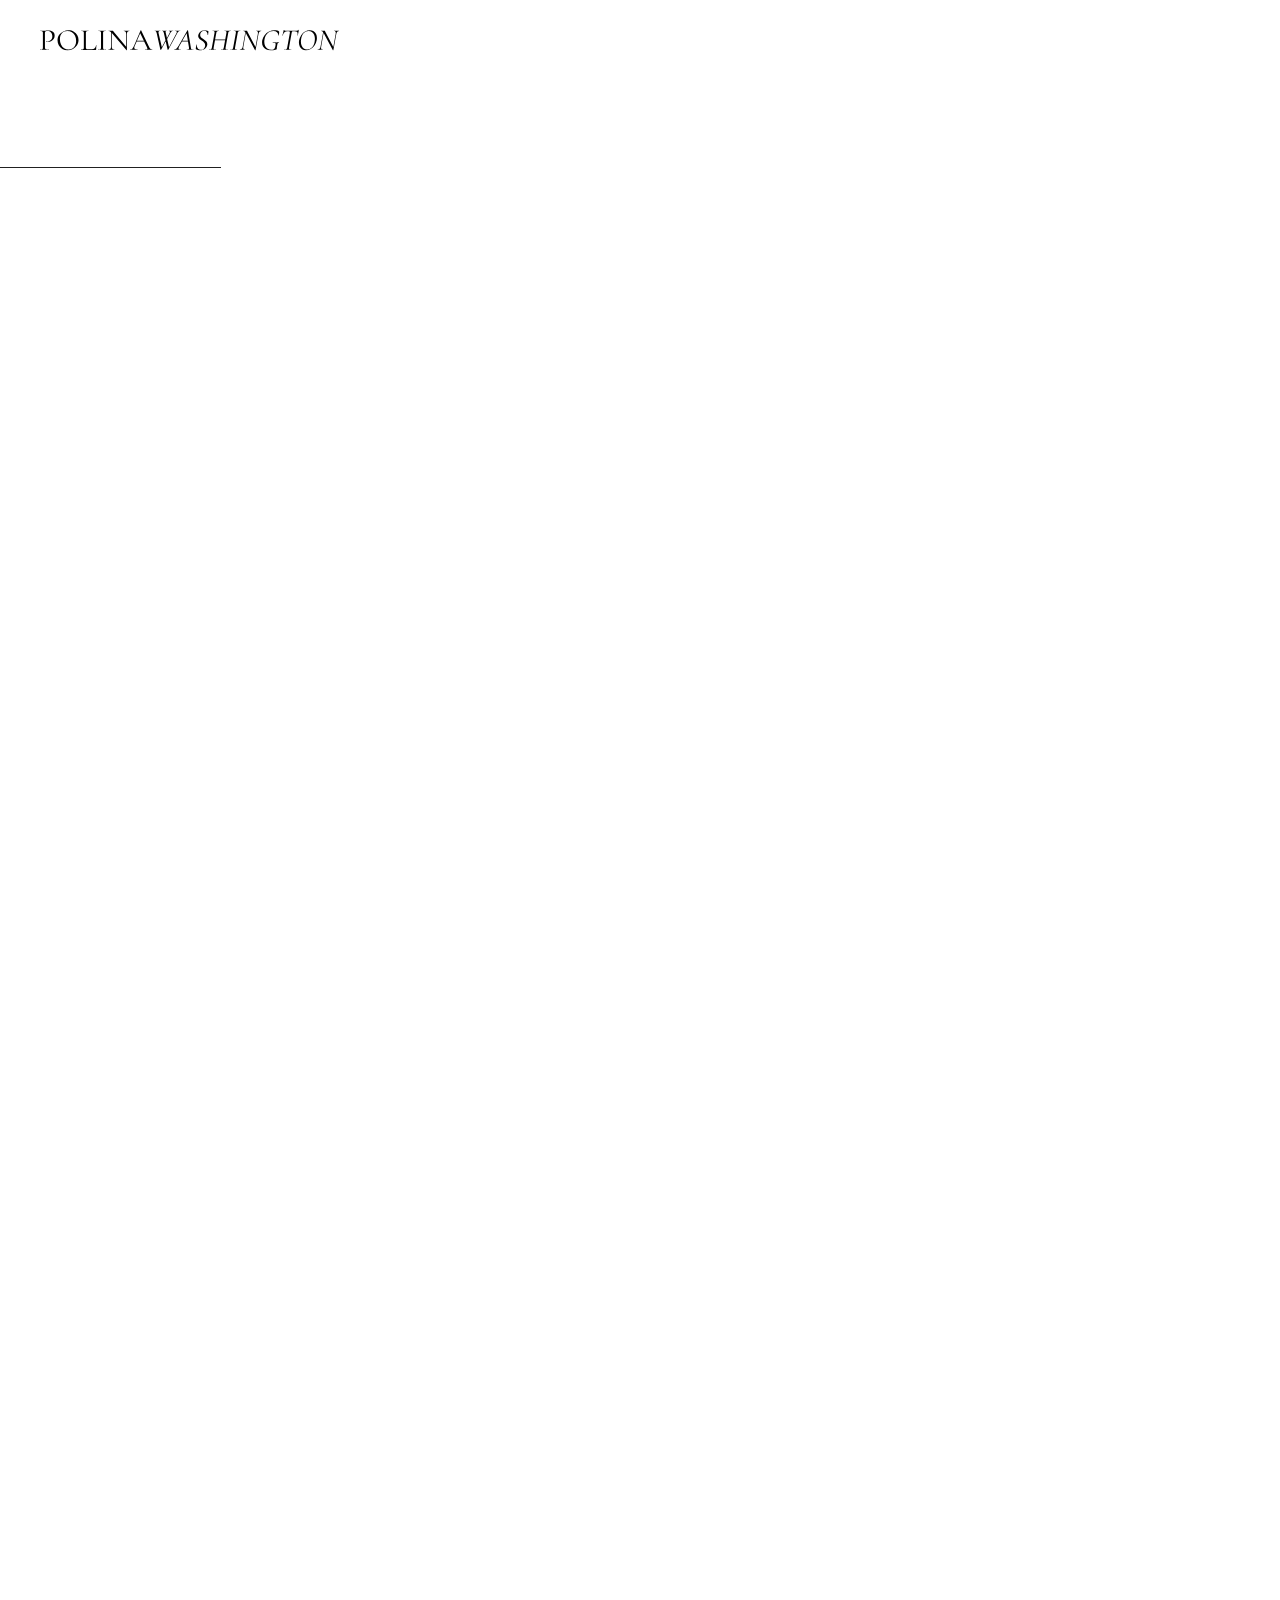
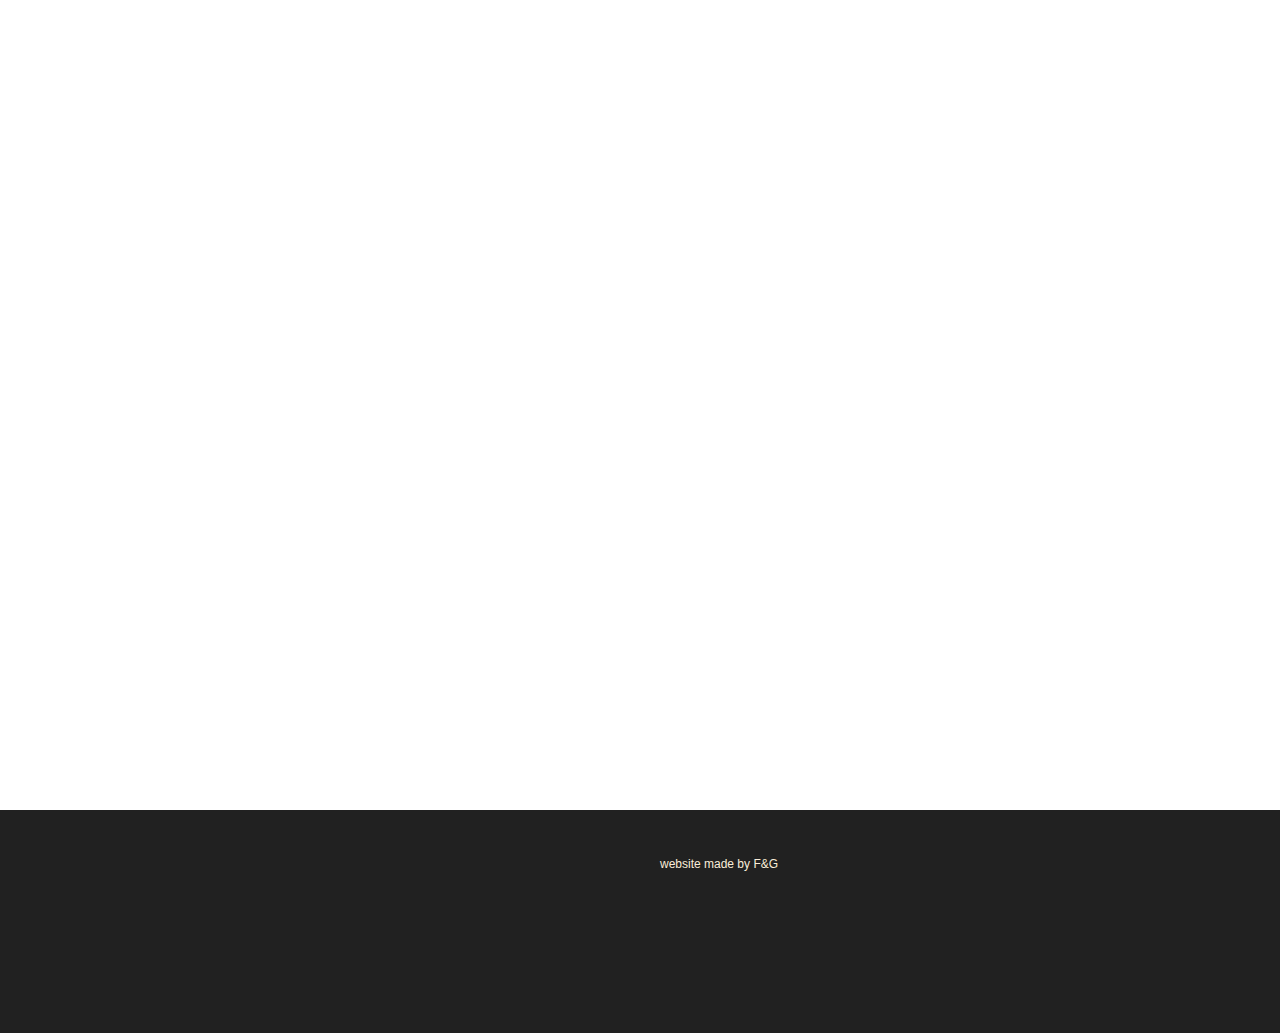
<file: oferta.html>
﻿<!DOCTYPE html><html><head><meta charset="utf-8"><meta http-equiv="Content-Type" content="text/html; charset=utf-8"><meta name="viewport" content="width=device-width, initial-scale=1.0"> <meta name="google-site-verification" content="2vGt7TWVF6xoL3BNe_-_rIFuw-K9X9HfLnMKr5IULlo"> <!--metatextblock--><title>Договор оферты</title><meta property="og:url" content="https://polinawashington.com/oferta"><meta property="og:title" content="Договор оферты"><meta property="og:description" content=""><meta property="og:type" content="website"><meta property="og:image" content="https://static.tildacdn.com/tild3663-6265-4434-b664-343665316531/POLINAWASHINGTON.svg"><link rel="canonical" href="oferta.html"><!--/metatextblock--><meta name="format-detection" content="telephone=no"><meta http-equiv="x-dns-prefetch-control" content="on"><link rel="dns-prefetch" href="https://ws.tildacdn.com"><link rel="dns-prefetch" href="https://static.tildacdn.com"><link rel="dns-prefetch" href="https://fonts.tildacdn.com"><link rel="shortcut icon" href="tild6635-3636-4438-a663-316566383365/Group_15.ico" type="image/x-icon"><!-- Assets --><script src="js/tilda-fallback-1.0.min.js" charset="utf-8" async=""></script><link rel="stylesheet" href="css/tilda-grid-3.0.min.css" type="text/css" media="all" onerror="this.loaderr='y';"><link rel="stylesheet" href="tilda-blocks-page20673569.min.css?t=1681071261" type="text/css" media="all" onerror="this.loaderr='y';"><link rel="stylesheet" href="css/tilda-forms-1.0.min.css" type="text/css" media="all" onerror="this.loaderr='y';"><link rel="stylesheet" href="css2?family=Cormorant+Garamond:ital@0;1&family=Montserrat:wght@400;600&display=swap" type="text/css"><link rel="stylesheet" type="text/css" href="custom-8.css?t=1681071261"><script type="text/javascript">TildaFonts = ["429","431","435"];</script><script type="text/javascript" src="js/tilda-fonts.min.js" charset="utf-8" onerror="this.loaderr='y';"></script><script type="text/javascript">(function (d) {
if (!d.visibilityState) {
var s = d.createElement('script');
s.src = 'https://static.tildacdn.com/js/tilda-polyfill-1.0.min.js';
d.getElementsByTagName('head')[0].appendChild(s);
}
})(document);
function t_onReady(func) {
if (document.readyState != 'loading') {
func();
} else {
document.addEventListener('DOMContentLoaded', func);
}
}
function t_onFuncLoad(funcName, okFunc, time) {
if (typeof window[funcName] === 'function') {
okFunc();
} else {
setTimeout(function() {
t_onFuncLoad(funcName, okFunc, time);
},(time || 100));
}
}function t_throttle(fn, threshhold, scope) {return function () {fn.apply(scope || this, arguments);};}</script><script src="js/jquery-1.10.2.min.js" charset="utf-8" onerror="this.loaderr='y';"></script> <script src="js/tilda-scripts-3.0.min.js" charset="utf-8" defer="" onerror="this.loaderr='y';"></script><script src="tilda-blocks-page20673569.min.js?t=1681071261" charset="utf-8" async="" onerror="this.loaderr='y';"></script><script src="js/lazyload-1.3.min.js" charset="utf-8" async="" onerror="this.loaderr='y';"></script><script src="js/tilda-menu-1.0.min.js" charset="utf-8" async="" onerror="this.loaderr='y';"></script><script src="js/tilda-zero-1.1.min.js" charset="utf-8" async="" onerror="this.loaderr='y';"></script><script src="js/tilda-forms-1.0.min.js" charset="utf-8" async="" onerror="this.loaderr='y';"></script><script src="js/tilda-cart-1.0.min.js" charset="utf-8" async="" onerror="this.loaderr='y';"></script><script src="js/tilda-skiplink-1.0.min.js" charset="utf-8" async="" onerror="this.loaderr='y';"></script><script src="js/tilda-events-1.0.min.js" charset="utf-8" async="" onerror="this.loaderr='y';"></script><script type="text/javascript">window.dataLayer = window.dataLayer || [];</script><!-- Facebook Pixel Code --><script type="text/javascript" data-tilda-cookie-type="advertising">setTimeout(function(){!function(f,b,e,v,n,t,s)
{if(f.fbq)return;n=f.fbq=function(){n.callMethod?n.callMethod.apply(n,arguments):n.queue.push(arguments)};
if(!f._fbq)f._fbq=n;n.push=n;n.loaded=!0;n.version='2.0';n.agent='pltilda';
n.queue=[];t=b.createElement(e);t.async=!0;
t.src=v;s=b.getElementsByTagName(e)[0];
s.parentNode.insertBefore(t,s)}(window, document,'script','https://connect.facebook.net/en_US/fbevents.js');
fbq('init', '574542099914194');
fbq('track', 'PageView');
}, 2000);</script><!-- End Facebook Pixel Code --><script type="text/javascript">(function () {
if((/bot|google|yandex|baidu|bing|msn|duckduckbot|teoma|slurp|crawler|spider|robot|crawling|facebook/i.test(navigator.userAgent))===false && typeof(sessionStorage)!='undefined' && sessionStorage.getItem('visited')!=='y' && document.visibilityState){
var style=document.createElement('style');
style.type='text/css';
style.innerHTML='@media screen and (min-width: 980px) {.t-records {opacity: 0;}.t-records_animated {-webkit-transition: opacity ease-in-out .2s;-moz-transition: opacity ease-in-out .2s;-o-transition: opacity ease-in-out .2s;transition: opacity ease-in-out .2s;}.t-records.t-records_visible {opacity: 1;}}';
document.getElementsByTagName('head')[0].appendChild(style);
function t_setvisRecs(){
var alr=document.querySelectorAll('.t-records');
Array.prototype.forEach.call(alr, function(el) {
el.classList.add("t-records_animated");
});
setTimeout(function () {
Array.prototype.forEach.call(alr, function(el) {
el.classList.add("t-records_visible");
});
sessionStorage.setItem("visited", "y");
}, 400);
} 
document.addEventListener('DOMContentLoaded', t_setvisRecs);
}
})();</script></head><body class="t-body" style="margin:0;"><!--allrecords--><div id="allrecords" class="t-records" data-hook="blocks-collection-content-node" data-tilda-project-id="2419932" data-tilda-page-id="20673569" data-tilda-page-alias="oferta" data-tilda-formskey="ca68b3e12d708ec5cffc986a65d353c6" data-tilda-lazy="yes"><div id="rec333869856" class="r t-rec" style=" " data-animationappear="off" data-record-type="456"><!-- T456 --><div id="nav333869856marker"></div><div id="nav333869856" class="t456 t456__positionabsolute " style=" " data-bgcolor-hex="" data-bgcolor-rgba="" data-navmarker="nav333869856marker" data-appearoffset="" data-bgopacity-two="" data-menushadow="" data-bgopacity="1" data-menu-items-align="right" data-menu="yes"><div class="t456__maincontainer " style=""><div class="t456__leftwrapper" style="min-width:300px;width:300px;"> <div class="t456__logowrapper" style="display: block;"><a href="index.htm" style="color:#ffffff;"><img class="t456__imglogo t456__imglogomobile" src="tild3663-6265-4434-b664-343665316531/POLINAWASHINGTON.svg" imgfield="img" style="max-width: 300px; width: 300px;" alt=""></a></div></div></div></div><style>@media screen and (max-width: 980px) {
#rec333869856 .t456__leftcontainer{
padding: 20px;
}
}
@media screen and (max-width: 980px) {
#rec333869856 .t456__imglogo{
padding: 20px 0;
}
}</style><script type="text/javascript">t_onReady(function() {
t_onFuncLoad('t_menu__highlightActiveLinks', function () {
t_menu__highlightActiveLinks('.t456__list_item a');
});
});
t_onReady(function () {
t_onFuncLoad('t_menu__setBGcolor', function () {
t_menu__setBGcolor('333869856', '.t456');
window.addEventListener('resize', function () {
t_menu__setBGcolor('333869856', '.t456');
});
});
t_onFuncLoad('t_menu__interactFromKeyboard', function () {
t_menu__interactFromKeyboard('333869856');
});
});</script><style>#rec333869856 .t-menu__link-item{
outline: none;
}
#rec333869856 .t-menu__link-item:focus-visible{
outline: 5px auto rgba(0, 150, 255, 1);
-webkit-outline: 5px auto rgba(0, 150, 255, 1);
-moz-outline: 5px auto rgba(0, 150, 255, 1);
-ms-outline: 5px auto rgba(0, 150, 255, 1);
-o-outline: 5px auto rgba(0, 150, 255, 1);
}
@supports (overflow:-webkit-marquee) and (justify-content:inherit)
{
#rec333869856 .t-menu__link-item,
#rec333869856 .t-menu__link-item.t-active {
opacity: 1 !important;
}
}</style></div><div id="rec333869857" class="r t-rec t-rec_pt_0" style="padding-top:0px; " data-animationappear="off" data-record-type="396"><!-- T396 --><style>#rec333869857 .t396__artboard {height: 240px; background-color: #ffffff; }#rec333869857 .t396__filter {height: 240px; }#rec333869857 .t396__carrier{height: 240px; background-position: center center; background-attachment: scroll;background-size: cover;background-repeat: no-repeat;}@media screen and (max-width: 1199px) {#rec333869857 .t396__artboard {}#rec333869857 .t396__filter {}#rec333869857 .t396__carrier {background-attachment: scroll;}}@media screen and (max-width: 959px) {#rec333869857 .t396__artboard {height: 200px;}#rec333869857 .t396__filter {height: 200px;}#rec333869857 .t396__carrier {height: 200px;background-attachment: scroll;}}@media screen and (max-width: 639px) {#rec333869857 .t396__artboard {height: 150px;}#rec333869857 .t396__filter {height: 150px;}#rec333869857 .t396__carrier {height: 150px;background-attachment: scroll;}}@media screen and (max-width: 479px) {#rec333869857 .t396__artboard {height: 120px;}#rec333869857 .t396__filter {height: 120px;}#rec333869857 .t396__carrier {height: 120px;background-attachment: scroll;}} #rec333869857 .tn-elem[data-elem-id="1588580689555"] { color: #212121; z-index: 1; top: 140px;left: calc(50% - 600px + 220px);width: 590px;}#rec333869857 .tn-elem[data-elem-id="1588580689555"] .tn-atom { color: #212121; font-size: 50px; font-family: 'Cormorant Garamond',Arial,sans-serif; line-height: 1; font-weight: 400; background-position: center center;border-color: transparent ;border-style: solid ; }@media screen and (max-width: 1199px) {#rec333869857 .tn-elem[data-elem-id="1588580689555"] {top: 140px;left: calc(50% - 480px + 170px);width: 680px;}}@media screen and (max-width: 959px) {#rec333869857 .tn-elem[data-elem-id="1588580689555"] {top: 100px;left: calc(50% - 320px + 90px);width: 550px;}}@media screen and (max-width: 639px) {#rec333869857 .tn-elem[data-elem-id="1588580689555"] {top: 80px;left: calc(50% - 240px + 90px);width: 310px;}#rec333869857 .tn-elem[data-elem-id="1588580689555"] .tn-atom { font-size: 32px; }}@media screen and (max-width: 479px) {#rec333869857 .tn-elem[data-elem-id="1588580689555"] {top: 60px;left: calc(50% - 160px + 50px);width: 270px;}} #rec333869857 .tn-elem[data-elem-id="1588580764143"] { z-index: 2; top: 167px;left: calc(50% - 600px + -808px);width: 989px;height:1px;}#rec333869857 .tn-elem[data-elem-id="1588580764143"] .tn-atom { background-color: #212121; background-position: center center;border-color: transparent ;border-style: solid ; }@media screen and (max-width: 1199px) {#rec333869857 .tn-elem[data-elem-id="1588580764143"] {top: 167px;left: calc(50% - 480px + -858px);width: 1009px;height: 1px;}}@media screen and (max-width: 959px) {#rec333869857 .tn-elem[data-elem-id="1588580764143"] {top: 125px;left: calc(50% - 320px + -938px);}}@media screen and (max-width: 639px) {#rec333869857 .tn-elem[data-elem-id="1588580764143"] {top: 105px;left: calc(50% - 240px + -938px);}}@media screen and (max-width: 479px) {#rec333869857 .tn-elem[data-elem-id="1588580764143"] {top: 76px;left: calc(50% - 160px + -1007px);width: 1045px;height: 1px;}}</style><div class='t396'><div class="t396__artboard" data-artboard-recid="333869857" data-artboard-screens="320,480,640,960,1200" data-artboard-height="240" data-artboard-valign="center" data-artboard-height-res-320="120" data-artboard-height-res-480="150" data-artboard-height-res-640="200"><div class="t396__carrier" data-artboard-recid="333869857"></div><div class="t396__filter" data-artboard-recid="333869857"></div><div class='t396__elem tn-elem tn-elem__3338698571588580689555' data-elem-id='1588580689555' data-elem-type='text' data-field-top-value="140" data-field-left-value="220" data-field-width-value="590" data-field-axisy-value="top" data-field-axisx-value="left" data-field-container-value="grid" data-field-topunits-value="px" data-field-leftunits-value="px" data-field-heightunits-value="" data-field-widthunits-value="px" data-field-top-res-320-value="60" data-field-left-res-320-value="50" data-field-width-res-320-value="270" data-field-top-res-480-value="80" data-field-left-res-480-value="90" data-field-width-res-480-value="310" data-field-top-res-640-value="100" data-field-left-res-640-value="90" data-field-width-res-640-value="550" data-field-top-res-960-value="140" data-field-left-res-960-value="170" data-field-width-res-960-value="680"><div class='tn-atom' field='tn_text_1588580689555'>ДОГОВОР<br><i>ОФЕРТА</i><em></em></div> </div> <div class='t396__elem tn-elem tn-elem__3338698571588580764143' data-elem-id='1588580764143' data-elem-type='shape' data-field-top-value="167" data-field-left-value="-808" data-field-height-value="1" data-field-width-value="989" data-field-axisy-value="top" data-field-axisx-value="left" data-field-container-value="grid" data-field-topunits-value="px" data-field-leftunits-value="px" data-field-heightunits-value="px" data-field-widthunits-value="px" data-field-top-res-320-value="76" data-field-left-res-320-value="-1007" data-field-height-res-320-value="1" data-field-width-res-320-value="1045" data-field-top-res-480-value="105" data-field-left-res-480-value="-938" data-field-top-res-640-value="125" data-field-left-res-640-value="-938" data-field-top-res-960-value="167" data-field-left-res-960-value="-858" data-field-height-res-960-value="1" data-field-width-res-960-value="1009"><div class='tn-atom'></div></div> </div> </div> <script>t_onReady(function () {
t_onFuncLoad('t396_init', function () {
t396_init('333869857');
});
});</script><!-- /T396 --></div><div id="rec333869858" class="r t-rec t-rec_pt_90 t-rec_pb_30" style="padding-top:90px;padding-bottom:30px; " data-record-type="128"><!-- T120 --><div class="t120"><div class="t-container t-align_left"><div class="t-col t-col_8 t-prefix_2"><div class="t120__descr t-descr t-descr_xs" field="subtitle" style="font-size:16px;">Настоящая оферта является предложением Индивидуального предпринимателя Новожиловой Полины Евгеньевны, ОГРНИП 320784700180318 (далее «Администратор») любым заинтересованным пользователям (далее - «Пользователь») заключить Договор оказания услуг (далее — «Договор») по предоставлению доступа к сервисам информационного ресурса, размещенного в сети Интернет по сетевому адресу www.polinawashington.com (далее все вместе — «Информационный ресурс»), за плату на изложенных ниже условиях.<br><br> Пользователь производит акцепт (принятие) оферты Администратора путем предварительной оплаты в полном объеме (100%) услуг Администратора, в отношении которых заключается Договор, что влечет заключение Договора между Пользователем и Администратором в соответствии с п. 3 ст. 438 Гражданского кодекса РФ.<br><br> Пользователи, не достигшие 18-летнего возраста, вправе заключать Договор только с согласия их законных представителей.<br></div> </div></div></div></div><div id="rec333869860" class="r t-rec t-rec_pt_90 t-rec_pb_0" style="padding-top:90px;padding-bottom:0px; " data-record-type="128"><!-- T120 --><div class="t120"><div class="t-container t-align_left"><div class="t-col t-col_8 t-prefix_2"><div class="t120__title t-heading t-heading_sm" field="title" style="font-weight:400;padding-bottom:40px;">ДОГОВОР ОКАЗАНИЯ УСЛУГ<br><span style="font-size: 18px;">г. Санкт-Петербург, Российская Федерация</span><br></div> </div></div></div></div><div id="rec333870791" class="r t-rec t-rec_pt_90 t-rec_pb_0" style="padding-top:90px;padding-bottom:0px; " data-record-type="128"><!-- T120 --><div class="t120"><div class="t-container t-align_left"><div class="t-col t-col_8 t-prefix_2"><div class="t120__title t-heading t-heading_sm" field="title" style="font-weight:400;padding-bottom:40px;">1. ПРЕДМЕТ ДОГОВОРА </div> </div></div></div></div><div id="rec333869861" class="r t-rec t-rec_pt_0 t-rec_pb_60" style="padding-top:0px;padding-bottom:60px; " data-record-type="106"><!-- T004 --><div class="t004"><div class="t-container "><div class="t-col t-col_8 t-prefix_2"><div field="text" class="t-text t-text_md " style="color:#212121;font-size:16px;font-weight:400;font-family:'Montserrat';"><span style="font-weight: 700;">1.1.</span> В соответствии с условиями настоящего Договора Администратор оказывает услугу по предоставлению Пользователю доступа к выбранному им сервису Информационного ресурса (далее – «услуга»), в соответствии с условиями, указанными в настоящем Договоре. <br><br> В контексте настоящего Договора к сервисам Информационного ресурса относятся: <br><br> А. видеоконтент Информационного ресурса. <br><br> Пользователю предоставляется доступ к просмотру видеоконтента (без возможности загрузки и копирования видеоконтента в память устройства Пользователя): <br><br> (i) выбранного Пользователем - в течение строго определенного периода времени без ограничения по количеству просмотров выбранного и оплаченного видеоконтента; либо <br><br> (ii) иные сервисы Информационного ресурса, доступ к которым предоставляется за плату. <br><br> <span style="font-weight: 700;">1.2.</span> Продолжительность предоставления услуги для Пользователя (продолжительность доступа Пользователя к сервису) указана Администратором на Информационном ресурсе на странице покупки доступа к соответствующему сервису. Начало срока предоставления услуги исчисляется с момента отражения факта оплаты Пользователем услуги в электронной системе учета платежей Администратора, если иное не будет указано на Информационном ресурсе на странице покупки доступа к соответствующему сервису. Стороны признают и соглашаются, что неиспользование Пользователем предоставленного ему доступа к сервису, а также остановка, пауза или повторное включение воспроизведения видеоконтента (если применимо) не продлевают установленной Администратором продолжительности предоставления услуги. Услуга считается оказанной в момент истечения оплаченного Пользователем периода доступа к сервису. <br><br> <span style="font-weight: 700;">1.3.</span> Технические требования для использования сервисов Информационного ресурса указаны в Правилах пользования информационным ресурсом. Заключая настоящий Договор, Пользователь подтверждает наличие технической возможности для использования выбранного им сервиса Информационного ресурса. <br><br> <span style="font-weight: 700;">1.4.</span> Время от времени Администратор в целях продвижения услуг среди Пользователей и стимулирования Пользователей к приобретению услуг Администратора может проводить мероприятия рекламного характера на условиях, описанных в соответствующих правилах проведения данных акций, которые будут дополнительно размещены на Информационном ресурсе или в сообщениях рекламно-информационного характера, направляемых Администратором Пользователю в целях взаимодействия с ним. <br><br> <span style="font-weight: 700;">1.5. </span>Услуги по настоящему Договору считаются оказанными Администратором надлежащим образом и в полном объеме с момента: предоставления доступа к видеоконтенту, выбранному Пользователем. <br><br></div></div></div></div></div><div id="rec333869862" class="r t-rec t-rec_pt_90 t-rec_pb_0" style="padding-top:90px;padding-bottom:0px; " data-record-type="128"><!-- T120 --><div class="t120"><div class="t-container t-align_left"><div class="t-col t-col_8 t-prefix_2"><div class="t120__title t-heading t-heading_sm" field="title" style="font-weight:400;padding-bottom:40px;">2. СТОИМОСТЬ УСЛУГИ И ПОРЯДОК РАСЧЕТОВ <br></div> </div></div></div></div><div id="rec333869863" class="r t-rec t-rec_pt_0 t-rec_pb_60" style="padding-top:0px;padding-bottom:60px; " data-record-type="106"><!-- T004 --><div class="t004"><div class="t-container "><div class="t-col t-col_8 t-prefix_2"><div field="text" class="t-text t-text_md " style="color:#212121;font-size:16px;font-weight:400;font-family:'Montserrat';"><span style="font-weight: 700;">2.1.</span> Стоимость услуги для Пользователя указана на Информационном ресурсе на странице покупки доступа к соответствующему сервису. При оплате стоимости услуги Пользователь безоговорочно соглашается со стоимостью такой услуги. <br><br> <span style="font-weight: 700;">2.2. </span>Стоимость услуги устанавливается в рублях РФ, НДС не облагается в связи с применением Администратором упрощенной системы налогообложения. Оплата услуги осуществляется Пользователем на условиях 100% предварительной оплаты одним из следующих безналичных способов оплаты: <br><br><ul><li>посредством международных платежных систем МИР, Visa International, MasterCard Worldwide, American Express, JCB. DC;</li><li><a name="OLE_LINK2" id="OLE_LINK2">другими способами, указанными на Информационном ресурсе</a></li></ul> <br> Все действующие способы оплаты Пользователь может посмотреть на Информационном ресурсе на странице покупки доступа к соответствующему сервису либо в Личном кабинете Пользователя. <br><br> Оплату услуги невозможно произвести частями, используя несколько способов оплаты. <br><br> Оплата услуги посредством международных платежных систем МИР, Visa International, MasterCard Worldwide, American Express, JCB. DC является бесплатным способом оплаты услуги по Договору. При оплате услуги с использованием иных способов оплаты возможно взимание комиссии лицами, обеспечивающими осуществление платежей. При оплате услуги с использованием иных способов оплаты расходы на осуществление платежей несет Пользователь. Пользователь настоящим дает согласие на оплату комиссий третьим лицам, обеспечивающим осуществление платежей за услуги <br><br> <span style="font-weight: 700;">2.3.</span> Обязательство Пользователя по оплате услуги считается исполненным надлежащим образом с момента отражения факта оплаты услуги в электронной системе учета платежей Администратора.<strong></strong> <br><br> <span style="font-weight: 700;">2.4. </span>Любой платеж, совершенный от имени Пользователя и/или с использованием платежных реквизитов/средств Пользователя, считается произведенным самим Пользователем. <br><br> <span style="font-weight: 700;">2.5.</span> При оплате услуги Пользователь подтверждает, что полностью осознает, понимает условия настоящего Договора и принимает их, а также, что Администратор оставляет за собой право в любое время удалять с Информационного ресурса любой видеоконтент без уведомления Пользователя, в том числе в связи с окончанием срока действия лицензионных соглашений Администратора с правообладателями видеоконтента, и/или добавлять на Информационный ресурс любой видеоконтент без уведомления Пользователя. В случае удаления видеоконтента, доступ к просмотру которого был оплачен Пользователем в соответствии с настоящим Договором, Пользователь получает право на бесплатный доступ к просмотру другого видеоконтента Информационного ресурса аналогичной стоимости в течение оставшейся продолжительности предоставления услуги (п. 1.2 Договора). <br><br> <span style="font-weight: 700;">2.6.</span> Администратор вправе без согласия и уведомления Пользователя изменять стоимость и условия доступа к сервисам Информационного ресурса (в т.ч. количество видеоконтента, доступного к просмотру на условиях подписки; тип услуги, в рамках которой видеоконтент предоставляется Пользователям; т.д.), а также предоставлять доступ к таким сервисам без взимания платы. <br><br></div></div></div></div></div><div id="rec333869864" class="r t-rec t-rec_pt_90 t-rec_pb_0" style="padding-top:90px;padding-bottom:0px; " data-record-type="128"><!-- T120 --><div class="t120"><div class="t-container t-align_left"><div class="t-col t-col_8 t-prefix_2"><div class="t120__title t-heading t-heading_sm" field="title" style="font-weight:400;padding-bottom:40px;">3. ОБЯЗАННОСТИ СТОРОН<br></div> </div></div></div></div><div id="rec333869865" class="r t-rec t-rec_pt_0 t-rec_pb_60" style="padding-top:0px;padding-bottom:60px; " data-record-type="106"><!-- T004 --><div class="t004"><div class="t-container "><div class="t-col t-col_8 t-prefix_2"><div field="text" class="t-text t-text_md " style="color:#212121;font-size:16px;font-weight:400;font-family:'Montserrat';"> <span style="font-weight: 700;">3.1.</span> Стороны обязуются сохранять конфиденциальность своей электронной переписки. Не передавать пароль и доступ к электронной почте третьим лицам. <br><br> <span style="font-weight: 700;">3.2.</span> С момента акцепта настоящей оферты Пользователем Администратор оставляет за собой право отказаться от исполнения своих обязательств в случае возникновения обстоятельств непреодолимой силы («форс-мажор»). <br><br> <span style="font-weight: 700;">3.3. </span>Администратор вправе без согласия и уведомления Пользователя вносить изменения в настоящий Договор. <br><br> <span style="font-weight: 700;">3.4.</span> Администратор вправе передавать свои права и обязанности по настоящему Договору третьим лицам. <br><br> <span style="font-weight: 700;">3.5.</span> Администратор не несет ответственности за отсутствие у Пользователя необходимых технических средств и условий для пользования Информационным ресурсом. <br><br> <span style="font-weight: 700;">3.6.</span> Администратор не несет ответственности за ошибки Пользователя, допущенные при совершении платежей или в связи с задержкой или неверным заполнением реквизитов Администратора. <br><br> <span style="font-weight: 700;">3.7.</span> Пользователь обязуется до момента принятия акцепта настоящей оферты, ознакомиться с содержанием и условиями, установленными в настоящем Договоре, а также с иными условиями, указанными на Информационном ресурсе, соблюдать их. <br><br> <span style="font-weight: 700;">3.8.</span> Пользователь обязуется самостоятельно контролировать наличие изменений в оферте, размещенной на Информационном ресурсе, в том числе перечень услуг, действующую стоимость и сроки доступа к видеоконтенту. <br><br></div></div></div></div></div><div id="rec333869866" class="r t-rec t-rec_pt_90 t-rec_pb_0" style="padding-top:90px;padding-bottom:0px; " data-record-type="128"><!-- T120 --><div class="t120"><div class="t-container t-align_left"><div class="t-col t-col_8 t-prefix_2"><div class="t120__title t-heading t-heading_sm" field="title" style="font-weight:400;padding-bottom:40px;">4. ОТВЕТСТВЕННОСТЬ СТОРОН <br></div> </div></div></div></div><div id="rec333869867" class="r t-rec t-rec_pt_0 t-rec_pb_60" style="padding-top:0px;padding-bottom:60px; " data-record-type="106"><!-- T004 --><div class="t004"><div class="t-container "><div class="t-col t-col_8 t-prefix_2"><div field="text" class="t-text t-text_md " style="color:#212121;font-size:16px;font-weight:400;font-family:'Montserrat';"> <span style="font-weight: 700;">4.1. </span>За неисполнение или ненадлежащее исполнение обязательств по настоящему Договору Стороны несут ответственность в соответствии с настоящим Договором и действующим законодательством Российской Федерации. <br><br> <span style="font-weight: 700;">4.2.</span> Пользователь получает доступ к выбранному им сервису Информационного ресурса «В ТОМ ВИДЕ, В КОТОРОМ ОН СУЩЕСТВУЕТ», и Администратор не дает никакой гарантии и не несет ответственности за несоответствие услуги конкретным целям и/или ожиданиям Пользователя (в том числе за актуальность и содержание видеоконтента). <br><br> <span style="font-weight: 700;">4.3. </span>Администратор не несет ответственности за любые ошибки, упущения, прерывания, удаление, дефекты, задержку в обработке или передаче данных, сбое линий связи, кражу, уничтожение или неправомерный доступ третьих лиц к сервисам Информационного ресурса. Администратор не отвечает за любые технические сбои или иные проблемы любых телефонных сетей или служб, компьютерных систем, серверов или провайдеров, компьютерного или телефонного оборудования, программного обеспечения, сбоев сервисов электронной почты или скриптов по техническим причинам. <br><br> <span style="font-weight: 700;">4.4.</span> Администратор вправе заблокировать Пользователю доступ к Информационному ресурсу и/или Личному кабинету и/или услугам (в том числе оплаченным) в случае нарушения Пользователем условий настоящего Договора, Правил пользования информационным ресурсом, а также в случае, если Администратор сочтет действия Пользователя незаконными, мошенническими или направленными на порчу Информационного ресурса или подрыв его репутации, организацию DDoS-атаки, проведение фишинговой атаки, попытку сканирования и взлома Информационного ресурса, и т.п. При этом денежные средства, перечисленные Пользователем за услуги, возврату не подлежат. <br><br></div></div></div></div></div><div id="rec333869868" class="r t-rec t-rec_pt_90 t-rec_pb_0" style="padding-top:90px;padding-bottom:0px; " data-record-type="128"><!-- T120 --><div class="t120"><div class="t-container t-align_left"><div class="t-col t-col_8 t-prefix_2"><div class="t120__title t-heading t-heading_sm" field="title" style="font-weight:400;padding-bottom:40px;">5. ИНЫЕ УСЛОВИЯ<br></div> </div></div></div></div><div id="rec333869869" class="r t-rec t-rec_pt_0 t-rec_pb_60" style="padding-top:0px;padding-bottom:60px; " data-record-type="106"><!-- T004 --><div class="t004"><div class="t-container "><div class="t-col t-col_8 t-prefix_2"><div field="text" class="t-text t-text_md " style="color:#212121;font-size:16px;font-weight:400;font-family:'Montserrat';"><span style="font-weight: 700;">5.1.</span> Настоящий Договор действует до полного исполнения Сторонами принятых на себя обязательств. <br><br> <span style="font-weight: 700;">5.2.</span> Вся текстовая информация и графические изображения, размещенные на Информационном ресурсе, включая видеоконтент, имеют законного правообладателя, незаконное использование указанной информации и изображений преследуется вплоть до привлечения к уголовной ответственности в соответствии с действующим законодательством Российской Федерации. <br><br> <span style="font-weight: 700;">5.3.</span> В случае отказа Пользователя от услуги до момента предоставления доступа к выбранному видеоконтенту, денежные средства возвращаются в полном размере от суммы, перечисленной Пользователем по настоящему Договору за оказываемые Администратором услуги. Возврат производится в течение 20 (двадцати) банковских дней со дня получения Администратором письменного заявления Пользователя о расторжении настоящего Договора. <br><br> <span style="font-weight: 700;">5.4.</span> В случае отказа Пользователя от услуги, после предоставления ему доступа к видеоконтенту, в том числе путем удаления Личного кабинета Пользователя, денежные средства Пользователю не возвращаются. Удержанные Администратором денежные средства признаются Сторонами компенсацией фактически понесенных Администратором расходов на оказание услуги. Стороны признают, что указанный размер компенсации является соразмерным понесенным Администратором расходам и не подлежит доказыванию в случае возникновения каких-либо споров. <br><br> <span style="font-weight: 700;">5.5.</span> По вопросам исполнения настоящего Договора, непредусмотренным Договором, Стороны руководствуются: <br><br><ul><li>Правилами пользования информационным ресурсом; </li><li>действующим законодательством Российской Федерации.</li></ul><br> <span style="font-weight: 700;">5.6.</span> Соглашаясь с условиями настоящего Договора, Пользователь заверяет и гарантирует: достоверность сведений, указываемых им при оплате и регистрации на Информационном ресурсе; добровольность заключения настоящего Договора, в т.ч. ознакомление со всеми условиями оферты, включая документы, указанные в п. 4.4 Договора, их понимание и полное и безоговорочное согласие с ними, а также ознакомление с функционалом выбранного им сервиса Информационного ресурса (в т.ч. с каталогом видеоконтента Информационного ресурса – если применимо) и полное удовлетворение его содержанием; наличие согласия законных представителей, в случаях, предусмотренных действующим законодательством; даёт согласие на обработку своих персональных данных в соответствии с Федеральным законом от 27.07.2006 года №152-ФЗ «О персональных данных» как с использованием автоматизированных средств обработки персональных данных, так и без использования средств автоматизации; в соответствии со ст. 6 Федерального закона от 27.06.2011 №161-ФЗ «О национальной платежной системе» дает свое безусловное согласие (акцепт) на списание денежных средств с банковского счета Пользователя по требованию Администратора в случаях, предусмотренных настоящим Договором. <br><br> <span style="font-weight: 700;">5.7.</span> Все уведомления и сообщения, отправленные сторонами друг другу по адресам электронной почты, признаются официальной перепиской в рамках настоящей Оферты. <br><br> <span style="font-weight: 700;">5.8.</span> Все споры, разногласия и претензии, которые могут возникнуть в связи с использованием Информационного ресурса, подлежат урегулированию в претензионном порядке. Сторона, считающая свои права нарушенными, направляет другой стороне по адресу электронной почты претензию с указанием возникших разногласий. Если спор не будет урегулирован в течение 10 рабочих дней с момента получения стороной претензии, спор передается в государственный суд Российской Федерации по месту нахождения Администратора. <br><br></div></div></div></div></div><div id="rec333869870" class="r t-rec t-rec_pt_90 t-rec_pb_0" style="padding-top:90px;padding-bottom:0px; " data-record-type="128"><!-- T120 --><div class="t120"><div class="t-container t-align_left"><div class="t-col t-col_8 t-prefix_2"><div class="t120__title t-heading t-heading_sm" field="title" style="font-weight:400;padding-bottom:40px;">РЕКВИЗИТЫ АДМИНИСТРАТОРА: <br></div> </div></div></div></div><div id="rec333869871" class="r t-rec t-rec_pt_0 t-rec_pb_60" style="padding-top:0px;padding-bottom:60px; " data-record-type="106"><!-- T004 --><div class="t004"><div class="t-container "><div class="t-col t-col_8 t-prefix_2"><div field="text" class="t-text t-text_md " style="color:#212121;font-size:16px;font-weight:400;font-family:'Montserrat';"><strong>Индивидуальный предприниматель Новожилова Полина Евгеньевна</strong><strong></strong> <br><br> Адрес: Санкт-Петербург, Первая Утиная улица, дом 28, квартира 145<br> ИНН 532117401145<br> ОГРНИП 320784700180318<br> Расч. счет № 40802978101500011640<br> ПАО Банк «ФК Открытие»<br> БИК: 044525999<br> к/с: 30101810845250000999 <br><br> по общим вопросам: hello@polinawashigton.com <br><br></div></div></div></div></div><!--footer--><div id="t-footer" class="t-records" data-hook="blocks-collection-content-node" data-tilda-project-id="2419932" data-tilda-page-id="11204128" data-tilda-page-alias="footer" data-tilda-formskey="ca68b3e12d708ec5cffc986a65d353c6" data-tilda-lazy="yes"><div id="rec189190022" class="r t-rec t-rec_pt_45 t-rec_pb_60" style="padding-top:45px;padding-bottom:60px;background-color:#212121; " data-animationappear="off" data-record-type="420" data-bg-color="#212121"><!-- T420 --><div class="t420"><div class="t-container t-align_left"><div class="t420__col t-col t-col_3"><div class="t420__logo t-title" field="title4" style=""></div></div><div class="t420__col t-col t-col_3"><div class="t420__title t-name t-name_xs " field="title" style="color: #878787;font-size:12px;">© 2022 Polina Washington</div><div class="t420__descr t-descr t-descr_xxs" field="descr" style="color: #c7c7c7;">ИП Новожилова Полина Евгеньевна</div></div><div class="t420__floatbeaker_lr3"></div><div><div class="t420__col t-col t-col_3"><div class="t420__title t-name t-name_xs " field="title2" style="color: #878787;font-size:12px;"><div style="line-height:26px;" data-customstyle="yes"><a href="privacy.html" style="text-decoration: none;border-bottom: 0px solid;box-shadow: inset 0px -0px 0px 0px;-webkit-box-shadow: inset 0px -0px 0px 0px;-moz-box-shadow: inset 0px -0px 0px 0px;" target="_blank">Политика обработки персональных данных<br></a><a href="oferta.html" target="_blank" style="text-decoration: none;border-bottom: 0px solid;box-shadow: inset 0px -0px 0px 0px;-webkit-box-shadow: inset 0px -0px 0px 0px;-moz-box-shadow: inset 0px -0px 0px 0px;">Оферта</a><br><a href="rules.html" style="text-decoration: none;border-bottom: 0px solid;box-shadow: inset 0px -0px 0px 0px;-webkit-box-shadow: inset 0px -0px 0px 0px;-moz-box-shadow: inset 0px -0px 0px 0px;">Правила пользования информационным ресурсом</a><br></div></div></div><div class="t420__col t-col t-col_3"><div class="t420__descr t-descr t-descr_xxs" field="descr3" style="color: #c7c7c7;"><a href="http://fluffyandgrumpy.com/" style="color:#faedd9 !important;text-decoration: none;border-bottom: 0px solid;box-shadow: inset 0px -0px 0px 0px;-webkit-box-shadow: inset 0px -0px 0px 0px;-moz-box-shadow: inset 0px -0px 0px 0px;">website made by F&amp;G</a></div></div></div></div></div></div><div id="rec189190023" class="r t-rec" style=" " data-record-type="394"><style>#allrecords .t-text a,
#allrecords .t-descr a,
#allrecords .t-heading a,
#allrecords .t-title a,
#allrecords .t-impact-text a,
#allrecords .t-text-impact a,
#allrecords .t-name:not(.t-feed__parts-switch-btn) a:not(.t794__typo):not(.t-menusub__link-item):not(.t-card__link),
#allrecords .t-uptitle a{
color: #212121;
font-weight: inherit;
border-bottom: 0px solid #212121;
-webkit-box-shadow: inset 0px -1px 0px 0px #212121;
-moz-box-shadow: inset 0px -1px 0px 0px #212121;
box-shadow: inset 0px -1px 0px 0px #212121;
}</style></div><div id="rec189190024" class="r t-rec" style=" " data-animationappear="off" data-record-type="706"><!--tcart--><script>t_onReady(function () {
setTimeout(function () {
t_onFuncLoad('tcart__init', function () {
tcart__init('189190024');
});
}, 50);
/* fix for Android */
var userAgent = navigator.userAgent.toLowerCase();
var isAndroid = userAgent.indexOf('android') !== -1;
var body = document.body;
if (!body) return;
var isScrollablefFix = body.classList.contains('t-body_scrollable-fix-for-android');
if (isAndroid && !isScrollablefFix) {
body.classList.add('t-body_scrollable-fix-for-android');
document.head.insertAdjacentHTML(
'beforeend',
'<style>@media screen and (max-width: 560px) {\n.t-body_scrollable-fix-for-android {\noverflow: visible !important;\n}\n}\n</style>'
);
console.log('Android css fix was inited');
}
/* fix Instagram iPhone keyboard bug */
if (userAgent.indexOf('instagram') !== -1 && userAgent.indexOf('iphone') !== -1) {
body.style.position = 'relative';
}
var rec = document.querySelector('#rec189190024');
if (!rec) return;
var cartWindow = rec.querySelector('.t706__cartwin');
var allRecords = document.querySelector('.t-records');
var currentMode = allRecords.getAttribute('data-tilda-mode');
if (cartWindow && currentMode !== 'edit' && currentMode !== 'preview') {
cartWindow.addEventListener(
'scroll',
t_throttle(function () {
if (window.lazy === 'y' || document.querySelector('#allrecords').getAttribute('data-tilda-lazy') === 'yes') {
t_onFuncLoad('t_lazyload_update', function () {
t_lazyload_update();
});
}
}, 500)
);
}
});</script><div class="t706" data-cart-countdown="yes" data-opencart-onorder="yes" data-project-currency="₽" data-project-currency-side="r" data-project-currency-sep="," data-project-currency-code="RUB" data-payment-system="custom.payform" data-cart-maxstoredays="3"><div class="t706__carticon t706__carticon_sm" style=""><div class="t706__carticon-text t-name t-name_xs">Click to order</div> <div class="t706__carticon-wrapper"><div class="t706__carticon-imgwrap" style="background-color:#212121; box-shadow: 0px 0px 24px 0px rgba(0, 0, 0, 0.1);"><svg role="img" style="stroke:#fffcfc;" class="t706__carticon-img" xmlns="http://www.w3.org/2000/svg" viewbox="0 0 64 64"><path fill="none" stroke-width="2" stroke-miterlimit="10" d="M44 18h10v45H10V18h10z"></path><path fill="none" stroke-width="2" stroke-miterlimit="10" d="M22 24V11c0-5.523 4.477-10 10-10s10 4.477 10 10v13"></path></svg></div><div class="t706__carticon-counter js-carticon-counter" style="background-color:#ff4040;color:#ffffff;"></div></div></div><div class="t706__cartwin"><div class="t706__close t706__cartwin-close"><button type="button" class="t706__close-button t706__cartwin-close-wrapper" aria-label="Закрыть корзину"><svg role="presentation" class="t706__close-icon t706__cartwin-close-icon" width="23px" height="23px" viewbox="0 0 23 23" version="1.1" xmlns="http://www.w3.org/2000/svg" xmlns:xlink="http://www.w3.org/1999/xlink"><g stroke="none" stroke-width="1" fill="#fff" fill-rule="evenodd"><rect transform="translate(11.313708, 11.313708) rotate(-45.000000) translate(-11.313708, -11.313708) " x="10.3137085" y="-3.6862915" width="2" height="30"></rect><rect transform="translate(11.313708, 11.313708) rotate(-315.000000) translate(-11.313708, -11.313708) " x="10.3137085" y="-3.6862915" width="2" height="30"></rect></g></svg> </button> </div><div class="t706__cartwin-content"><div class="t706__cartwin-top"><div class="t706__cartwin-heading t-name t-name_xl">ВАШ ЗАКАЗ</div></div> <div class="t706__cartwin-products"></div><div class="t706__cartwin-bottom"><div class="t706__cartwin-prodamount-wrap t-descr t-descr_sm"><span class="t706__cartwin-prodamount-label">Total:&nbsp;</span><span class="t706__cartwin-prodamount"></span></div></div> <div class="t706__orderform t-input_nomargin"> <form id="form189190024" name='form189190024' role="form" action='' method='POST' data-formactiontype="2" data-inputbox=".t-input-group" class="t-form js-form-proccess t-form_inputs-total_6 t-form_bbonly " data-formsended-callback="t706_onSuccessCallback"><input type="hidden" name="formservices[]" value="95f4d3712e89374000a2bb93362fca8d" class="js-formaction-services"><input type="hidden" name="formservices[]" value="b69dbda68376b2d573bff699edd92d23" class="js-formaction-services"><input type="hidden" name="formservices[]" value="ee4b9410d7e057a817248e0889c3f7d1" class="js-formaction-services"><input type="hidden" name="tildaspec-formname" tabindex="-1" value="Cart"><div class="js-successbox t-form__successbox t-text t-text_md" aria-live="polite" style="display:none;color:#212121;background-color:#faedd9;"></div><div class="t-form__inputsbox"><div class="t-input-group t-input-group_nm" data-input-lid="1496239431201"><label for='input_1496239431201' class="t-input-title t-descr t-descr_md" id="field-title_1496239431201" data-redactor-toolbar="no" field="li_title__1496239431201" style="font-weight:400;">Ваше имя и фамилия / Your name </label><div class="t-input-block"><input type="text" autocomplete="name" name="Name" id="input_1496239431201" class="t-input js-tilda-rule t-input_bbonly" value="" data-tilda-req="1" aria-required="true" data-tilda-rule="name" aria-describedby="error_1496239431201" style="color:#212121;border:1px solid #212121;"><div class="t-input-error" aria-live="polite" id="error_1496239431201"></div></div></div><div class="t-input-group t-input-group_ph" data-input-lid="1625310873178"><label for='input_1625310873178' class="t-input-title t-descr t-descr_md" id="field-title_1625310873178" data-redactor-toolbar="no" field="li_title__1625310873178" style="font-weight:400;">Ваш номер телефона / Your phone number </label><div class="t-input-block"><input type="tel" autocomplete="tel" name="phone" id="input_1625310873178" class="t-input js-tilda-rule t-input_bbonly" value="" data-tilda-req="1" aria-required="true" data-tilda-rule="phone" pattern="[0-9]*" aria-describedby="error_1625310873178" style="color:#212121;border:1px solid #212121;"><div class="t-input-error" aria-live="polite" id="error_1625310873178"></div></div></div><div class="t-input-group t-input-group_em" data-input-lid="1496239459190"><label for='input_1496239459190' class="t-input-title t-descr t-descr_md" id="field-title_1496239459190" data-redactor-toolbar="no" field="li_title__1496239459190" style="font-weight:400;">Email для связи / Email to contact you </label><div class="t-input-block"><input type="text" autocomplete="email" name="Email" id="input_1496239459190" class="t-input js-tilda-rule t-input_bbonly" value="" data-tilda-req="1" aria-required="true" data-tilda-rule="email" aria-describedby="error_1496239459190" style="color:#212121;border:1px solid #212121;"><div class="t-input-error" aria-live="polite" id="error_1496239459190"></div></div></div><div class="t-input-group t-input-group_pc" data-input-lid="1615323107514"><div class="t-input-title t-descr t-descr_md" id="field-title_1615323107514" data-redactor-toolbar="no" field="li_title__1615323107514" style="font-weight:400;">Промокод</div><div class="t-input-block"><style>.t-inputpromocode__wrapper .t-text {
color: #000;
}</style><div class="t-inputpromocode__wrapper" style="display:table;width:100%;"><input type="text" name="Промокод" class="t-input t-inputpromocode t-input_bbonly js-tilda-rule" value="" style="display: table-cell; color:#212121;border:1px solid #212121;" data-tilda-rule="promocode"><div class="t-inputpromocode__btn t-btn t-btn_md" style="display:none;position:relative;height:auto; color:#fff; background: #000;">Активировать</div></div><script src="js/tilda-promocode-1.0.min.js"></script><script>t_onReady(function () {
try {
t_onFuncLoad('t_input_promocode_init', function () {
t_input_promocode_init('189190024', '1615323107514');
});
} catch (error) {
console.error(error);
}
});</script><div class="t-input-error" aria-live="polite" id="error_1615323107514"></div></div></div><div class="t-input-group t-input-group_cb" data-input-lid="1588930538356"><div class="t-input-block"><label class="t-checkbox__control t-text t-text_xs" style=""><input type="checkbox" name="Checkbox" value="yes" class="t-checkbox js-tilda-rule" data-tilda-req="1" aria-required="true"><div class="t-checkbox__indicator" style="border-color:#212121"></div><div style="font-size:16px;font-family:'Montserrat';" data-customstyle="yes">Я соглашаюсь с<a href="privacy.html" target="_blank" style="color:rgb(33, 33, 33) !important;text-decoration: none;border-bottom: 1px solid rgb(33, 33, 33);box-shadow: inset 0px -0px 0px 0px rgb(33, 33, 33);-webkit-box-shadow: inset 0px -0px 0px 0px rgb(33, 33, 33);-moz-box-shadow: inset 0px -0px 0px 0px rgb(33, 33, 33);"> Политикой обработки персональных данных</a></div></label><style>#rec189190024 .t-checkbox__indicator:after {
border-color:#212121;
}</style><div class="t-input-error" aria-live="polite" id="error_1588930538356"></div></div></div><div class="t-input-group t-input-group_cb" data-input-lid="1625687324715"><div class="t-input-block"><label class="t-checkbox__control t-text t-text_xs" style=""><input type="checkbox" name="Checkbox_2" value="yes" class="t-checkbox js-tilda-rule" data-tilda-req="1" aria-required="true"><div class="t-checkbox__indicator" style="border-color:#212121"></div><div style="font-size:16px;font-family:'Montserrat';" data-customstyle="yes">Я соглашаюсь с условиями <a href="oferta.html" target="_blank" style="text-decoration: none;border-bottom: 1px solid #212121;box-shadow: inset 0px -0px 0px 0px #212121;-webkit-box-shadow: inset 0px -0px 0px 0px #212121;-moz-box-shadow: inset 0px -0px 0px 0px #212121;">оферты</a></div></label><style>#rec189190024 .t-checkbox__indicator:after {
border-color:#212121;
}</style><div class="t-input-error" aria-live="polite" id="error_1625687324715"></div></div></div><div class="t-input-group t-input-group_pm" style="margin: 40px 0;"><div class="t-input-title t-descr t-descr_md" style="font-weight:400;">Payment method</div><div class="t-input-block"><div class="t-radio__wrapper t-radio__wrapper-payment" data-tilda-payment-variants-hook='y'><label class="t-radio__control t-text t-text_xs" style=""><input type="radio" name="paymentsystem" value="custom.payform" checked="checked" class="t-radio t-radio_payment" data-payment-variant-system="custom.payform"><div class="t-radio__indicator" style="border-color:#212121"></div>Оплата картой всех стран + РФ / worldwide payment</label><label class="t-radio__control t-text t-text_xs" style=""><input type="radio" name="paymentsystem" value="yakassa" class="t-radio t-radio_payment" data-payment-variant-system="yakassa"><div class="t-radio__indicator" style="border-color:#212121"></div>Оплата только картами РФ</label><style>#rec189190024 .t-radio__indicator:after {
background:#212121;
}</style></div></div></div><!--[if IE 8]><style>.t-checkbox__control .t-checkbox, .t-radio__control .t-radio {
left: 0px;
z-index: 1;
opacity: 1;
}
.t-checkbox__indicator, .t-radio__indicator {
display: none;
}
.t-img-select__control .t-img-select {
position: static;
}</style><![endif]--><div class="t-form__errorbox-middle"><div class="js-errorbox-all t-form__errorbox-wrapper" style="display:none;"><div class="t-form__errorbox-text t-text t-text_md"><p class="t-form__errorbox-item js-rule-error js-rule-error-all"></p><p class="t-form__errorbox-item js-rule-error js-rule-error-req"></p><p class="t-form__errorbox-item js-rule-error js-rule-error-email"></p><p class="t-form__errorbox-item js-rule-error js-rule-error-name"></p><p class="t-form__errorbox-item js-rule-error js-rule-error-phone"></p><p class="t-form__errorbox-item js-rule-error js-rule-error-minlength"></p><p class="t-form__errorbox-item js-rule-error js-rule-error-string"></p></div></div> </div><div class="t-form__submit"><button type="submit" class="t-submit" style="color:#faedd9;background-color:#212121;font-weight:500;text-transform:uppercase;">ОПЛАТИТЬ</button></div></div><div class="t-form__errorbox-bottom"><div class="js-errorbox-all t-form__errorbox-wrapper" style="display:none;"><div class="t-form__errorbox-text t-text t-text_md"><p class="t-form__errorbox-item js-rule-error js-rule-error-all"></p><p class="t-form__errorbox-item js-rule-error js-rule-error-req"></p><p class="t-form__errorbox-item js-rule-error js-rule-error-email"></p><p class="t-form__errorbox-item js-rule-error js-rule-error-name"></p><p class="t-form__errorbox-item js-rule-error js-rule-error-phone"></p><p class="t-form__errorbox-item js-rule-error js-rule-error-minlength"></p><p class="t-form__errorbox-item js-rule-error js-rule-error-string"></p></div></div> </div></form><style>#rec189190024 input::-webkit-input-placeholder {color:#212121; opacity: 0.5;}
#rec189190024 input::-moz-placeholder {color:#212121; opacity: 0.5;}
#rec189190024 input:-moz-placeholder {color:#212121; opacity: 0.5;}
#rec189190024 input:-ms-input-placeholder {color:#212121; opacity: 0.5;}
#rec189190024 textarea::-webkit-input-placeholder {color:#212121; opacity: 0.5;}
#rec189190024 textarea::-moz-placeholder {color:#212121; opacity: 0.5;}
#rec189190024 textarea:-moz-placeholder {color:#212121; opacity: 0.5;}
#rec189190024 textarea:-ms-input-placeholder {color:#212121; opacity: 0.5;}</style></div><div class="t706__form-bottom-text t-text t-text_xs"><div style="font-size:20px;" data-customstyle="yes"></div></div> </div> </div><div class="t706__cartdata"></div></div><style>.t706 .t-radio__indicator {
border-color: #212121 !important;
}</style><style>.t-menuwidgeticons__cart .t-menuwidgeticons__icon-counter{
background-color:#ff4040;
}</style><style>.t-menuwidgeticons__cart .t-menuwidgeticons__icon-counter{
color:#ffffff !important;
}</style><!--/tcart--></div><div id="rec299745455" class="r t-rec" style=" " data-animationappear="off" data-record-type="131"><!-- T123 --><div class="t123"><div class="t-container_100 "><div class="t-width t-width_100 ">

			<style>
.continue-btn {
    background-color: #212121;
    color: #faedd9;
    font-size: 16px;
    font-weight: 400;
    font-family: 'FuturaPT',Arial,sans-serif;
    border-radius: 0px;
    text-align: center;
    height: 60px;
    line-height: 60px;
    cursor: pointer;
    transition: background 0.3s;
}
.continue-btn:hover {
    background-color: #212121;
}
</style>

<script>
$( document ).ready(function() {
$('.t706 .t-form__submit').before("<div class='continue-btn' onclick='tcart__closeCart()'>ПРОДОЛЖИТЬ ПОКУПКИ</div>");
});
</script>
			 
			
</div> </div></div></div><div id="rec189423360" class="r t-rec" style=" " data-record-type="270"><div class="t270"></div><script>t_onReady(function () {
var hash = window.location.hash;
t_onFuncLoad('t270_scroll', function () {
t270_scroll(hash, -3);
});
setTimeout(function() {
var curPath = window.location.pathname;
var curFullPath = window.location.origin + curPath;
var recs = document.querySelectorAll('.r');
Array.prototype.forEach.call(recs, function(rec) {
var selects = 'a[href^="#"]:not([href="#"]):not(.carousel-control):not(.t-carousel__control):not([href^="#price"]):not([href^="#submenu"]):not([href^="#popup"]):not([href^="#prodpopup"]):not([href^="#order"]):not([href^="#!"]):not([target="_blank"]),' + 
'a[href^="' + curPath + '#"]:not([href*="#!/tproduct/"]):not([href*="#!/tab/"]):not([href*="#popup"]):not([target="_blank"]),' +
'a[href^="' + curFullPath + '#"]:not([href*="#!/tproduct/"]):not([href*="#!/tab/"]):not([href*="#popup"]):not([target="_blank"])';
var elements = rec.querySelectorAll(selects);
Array.prototype.forEach.call(elements, function(element) {
element.addEventListener('click', function (event) {
event.preventDefault();
var hash = this.hash.trim();
t_onFuncLoad('t270_scroll', function () {
t270_scroll(hash, -3);
});
});
});
});
if (document.querySelectorAll('.js-store').length > 0 || document.querySelectorAll('.js-feed').length > 0) {
t_onFuncLoad('t270_scroll', function () {
t270_scroll(hash, -3, 1);
});
}
}, 500);
setTimeout(function() {
var hash = window.location.hash;
if (hash && document.querySelectorAll('a[name="' + hash.slice(1) + '"]').length > 0) {
if (window.isMobile) {
t_onFuncLoad('t270_scroll', function () {
t270_scroll(hash, 0);
});
} else {
t_onFuncLoad('t270_scroll', function () {
t270_scroll(hash, 0);
});
}
}
}, 1000);
window.addEventListener('popstate', function() {
var hash = window.location.hash;
if (hash && document.querySelectorAll('a[name="' + hash.slice(1) + '"]').length > 0) {
if (window.isMobile) {
t_onFuncLoad('t270_scroll', function () {
t270_scroll(hash, 0);
});
} else {
t_onFuncLoad('t270_scroll', function () {
t270_scroll(hash, 0);
});
}
}
});
});</script></div></div><!--/footer--></div><!--/allrecords--><!-- Stat --><script type="text/javascript">if (! window.mainTracker) { window.mainTracker = 'tilda'; }
setTimeout(function(){ (function (d, w, k, o, g) { var n=d.getElementsByTagName(o)[0],s=d.createElement(o),f=function(){n.parentNode.insertBefore(s,n);}; s.type = "text/javascript"; s.async = true; s.key = k; s.id = "tildastatscript"; s.src=g; if (w.opera=="[object Opera]") {d.addEventListener("DOMContentLoaded", f, false);} else { f(); } })(document, window, '7cde3a86b0374455811e2afbb980196f','script','https://static.tildacdn.com/js/tilda-stat-1.0.min.js');
}, 2000); </script><!-- FB Pixel code (noscript) --><noscript><img height="1" width="1" style="display:none" src="https://www.facebook.com/tr?id=574542099914194&ev=PageView&agent=pltilda&noscript=1"></noscript><!-- End FB Pixel code (noscript) --></body></html>
</file>
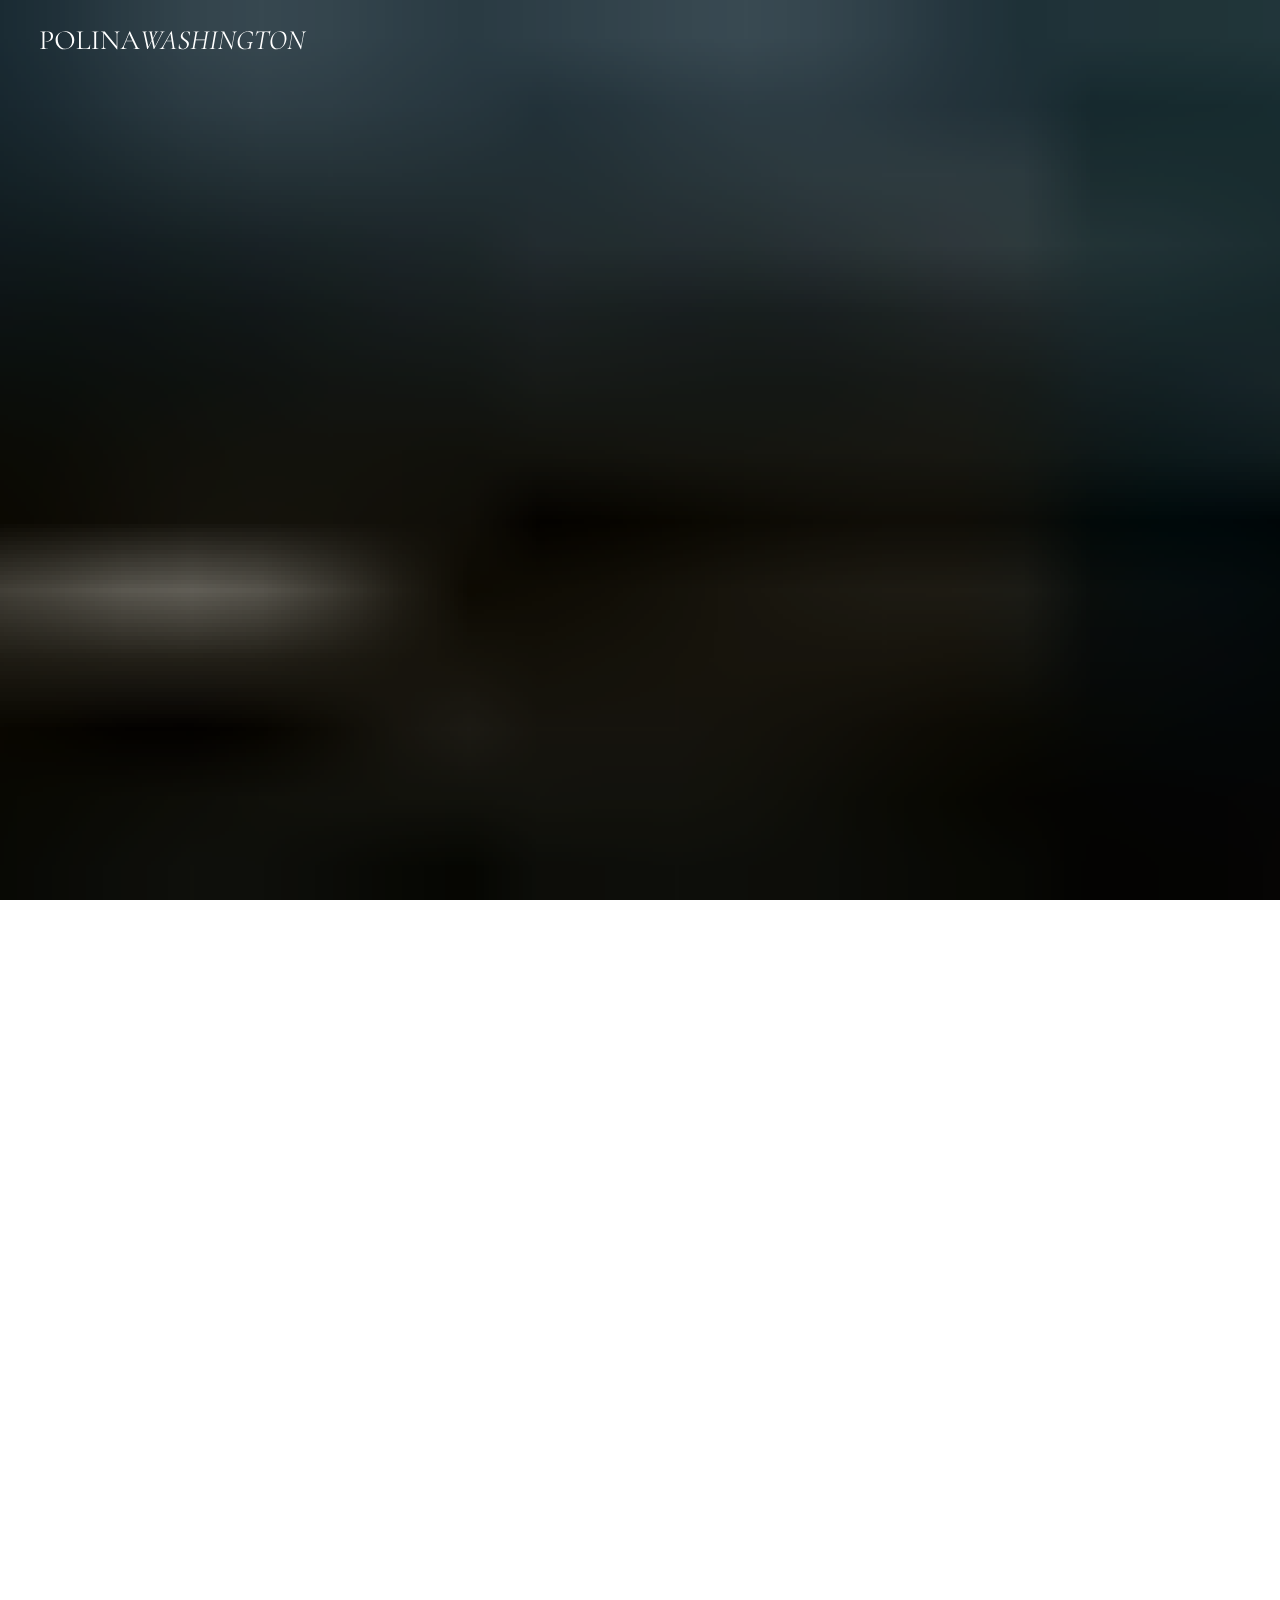
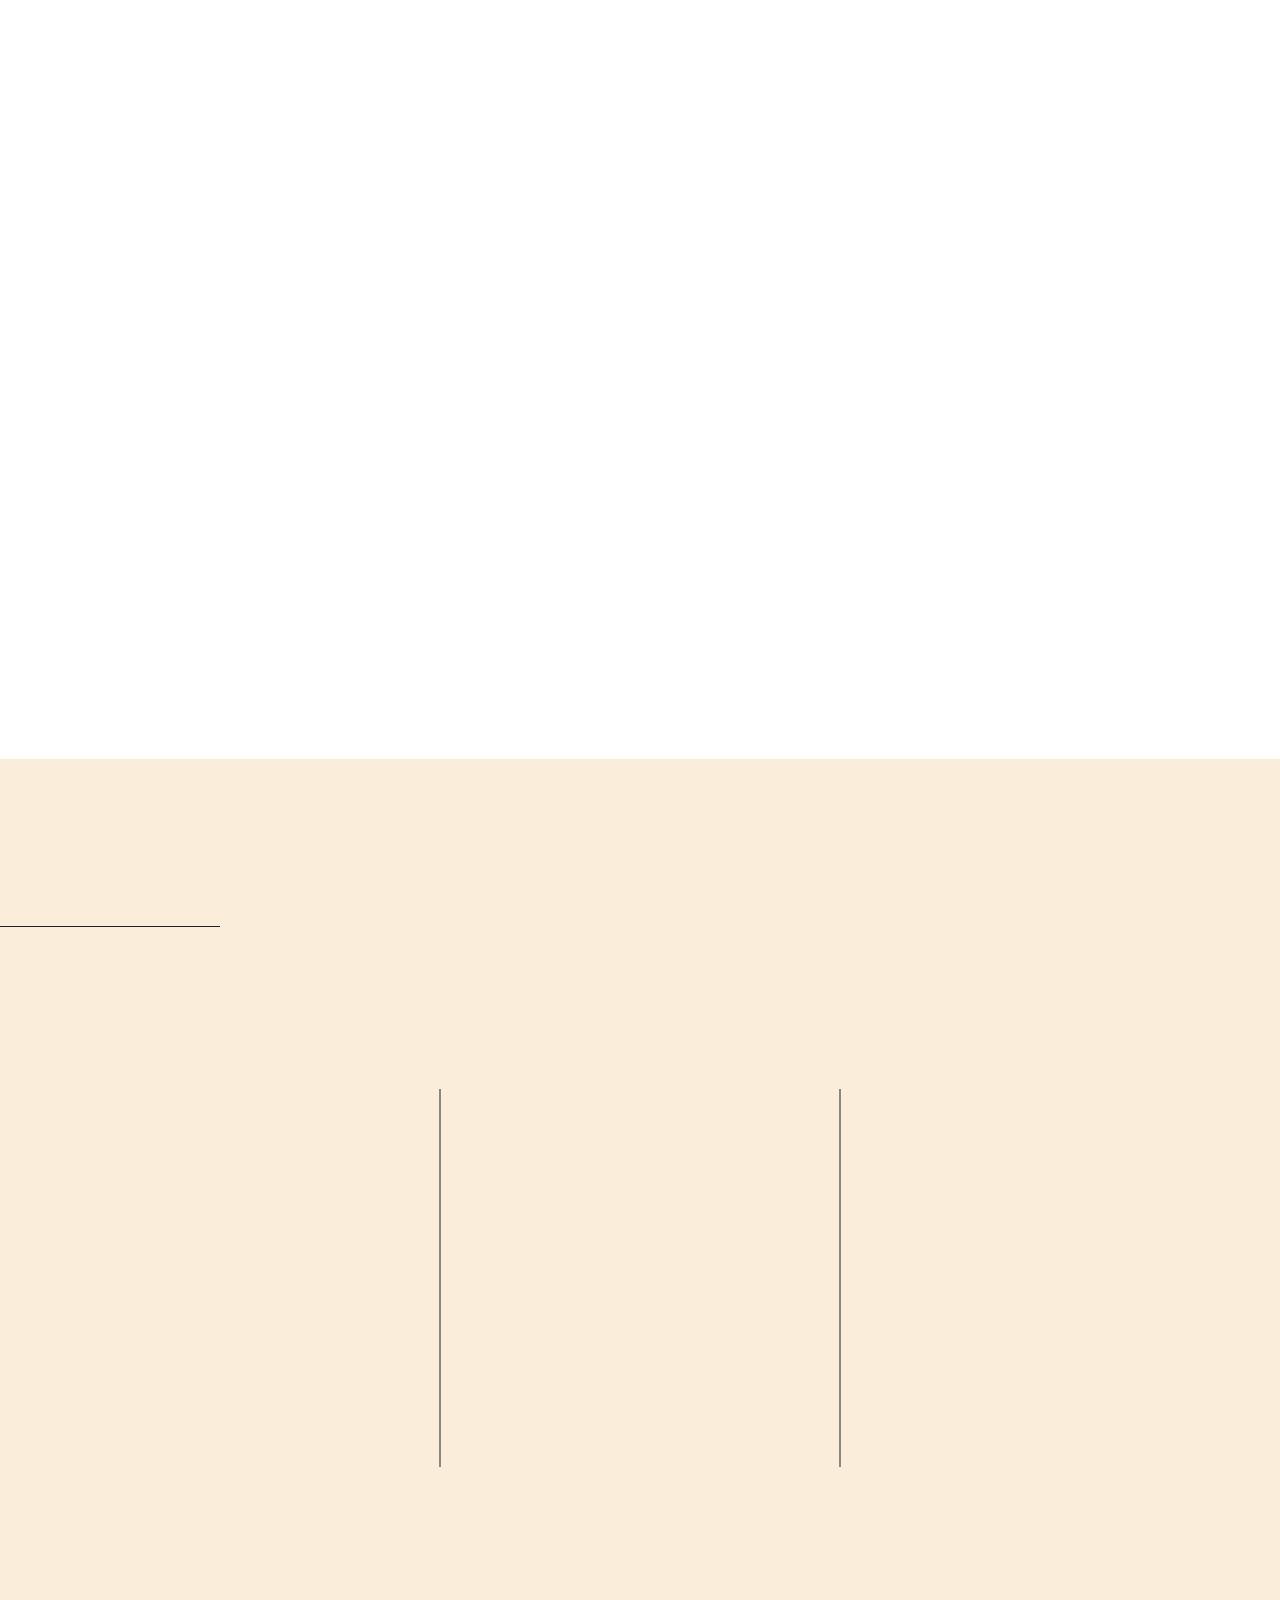
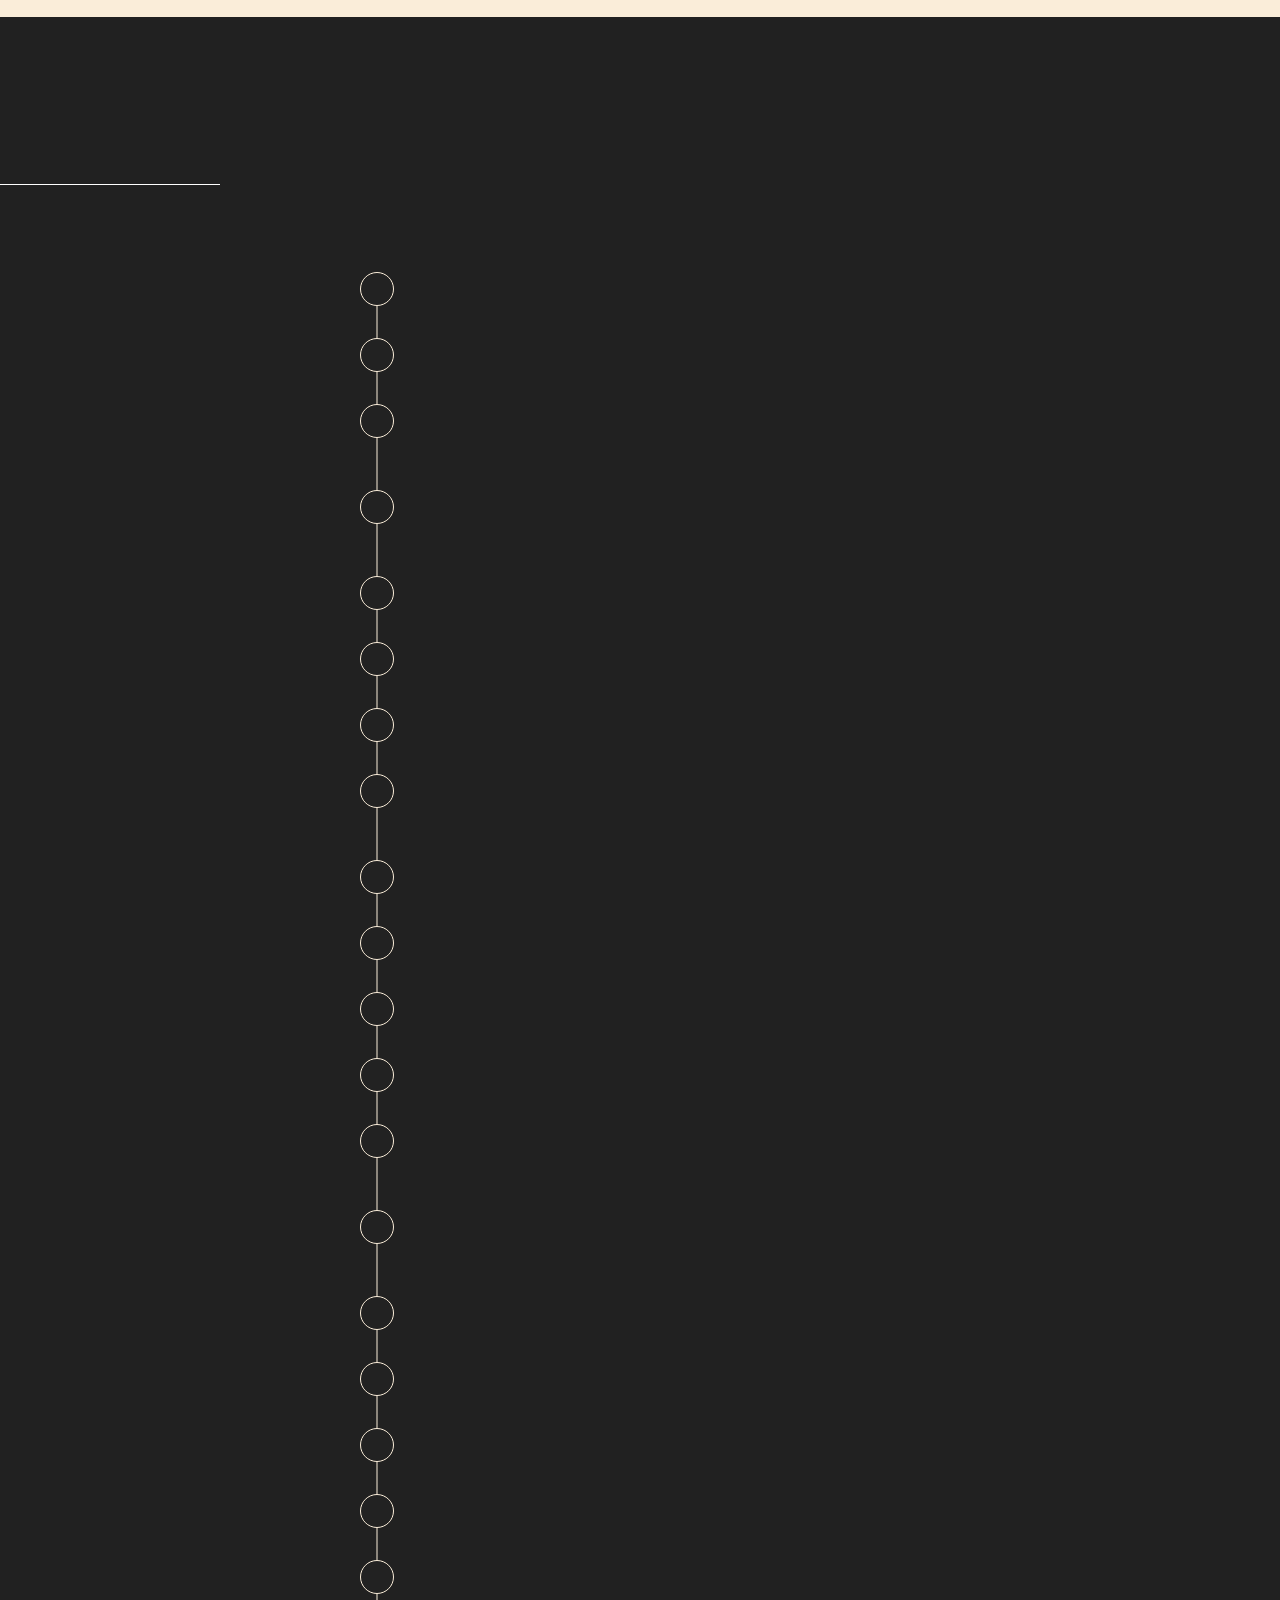
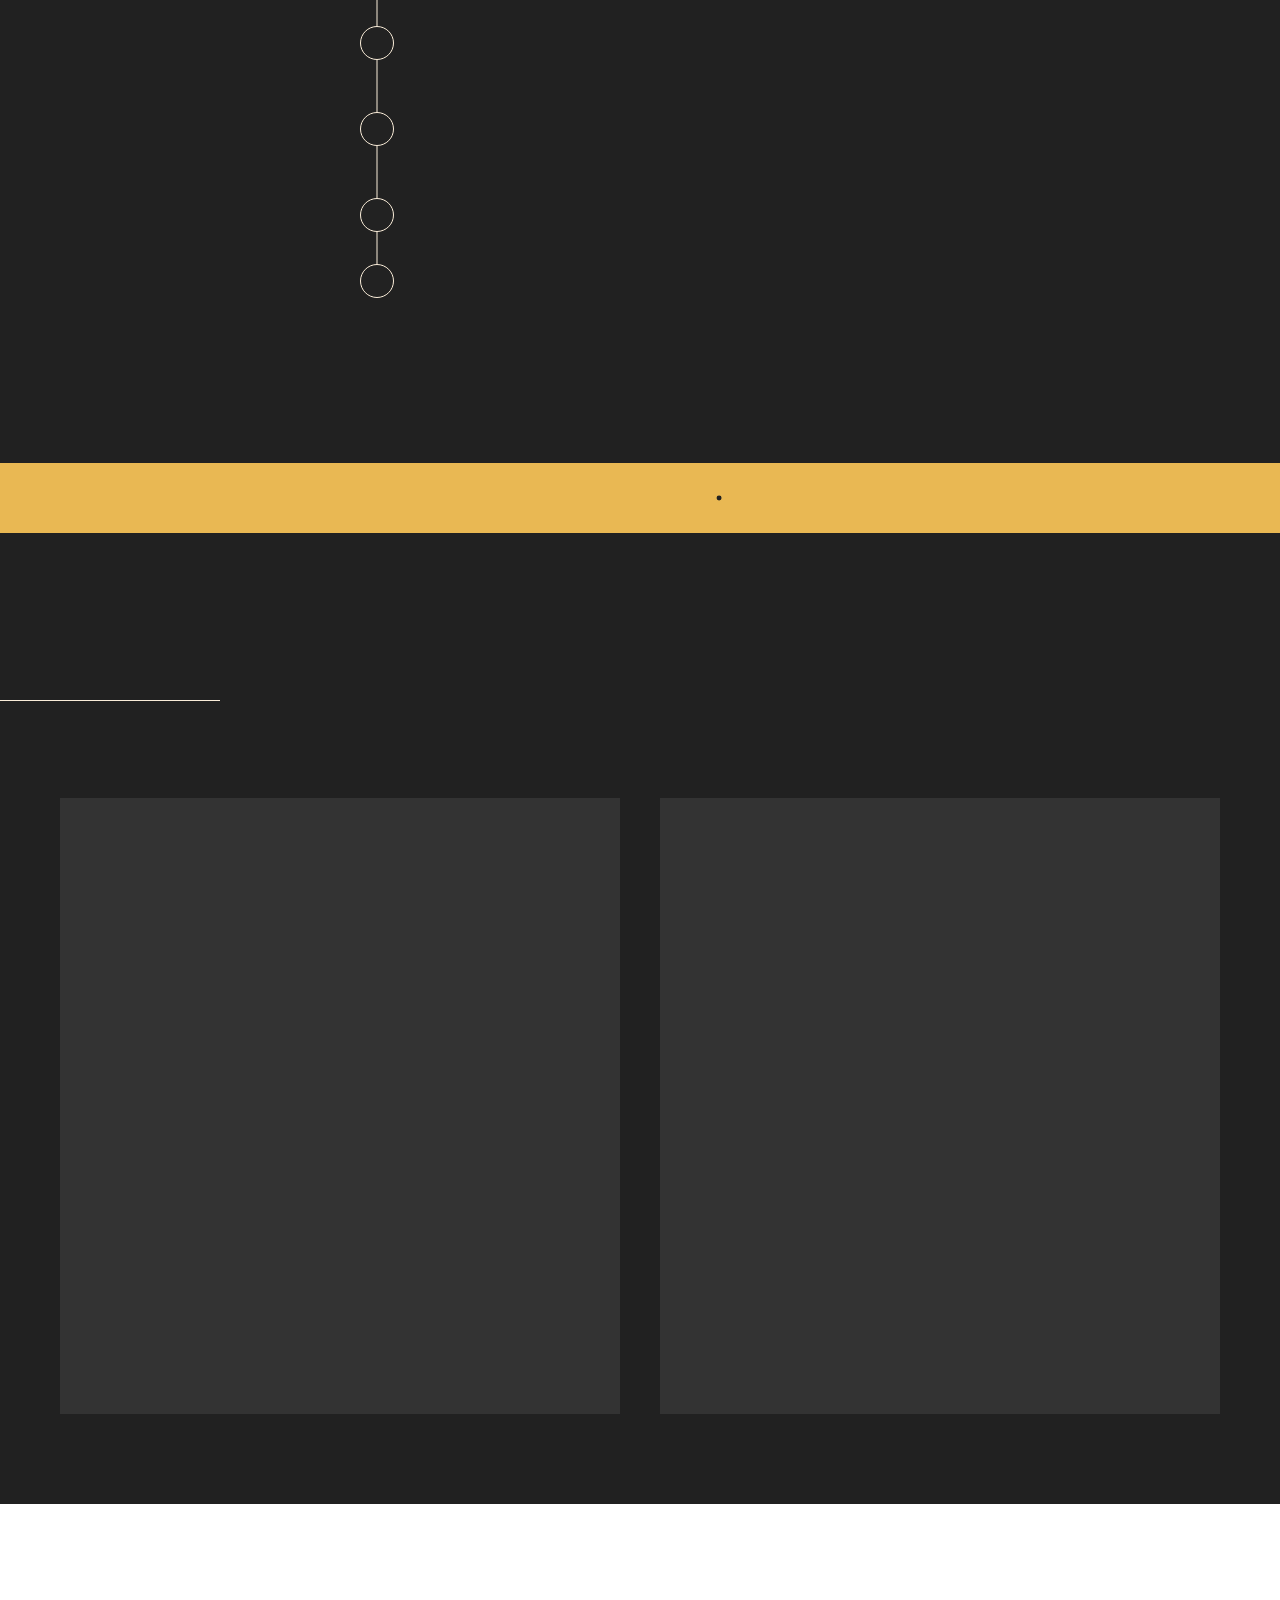
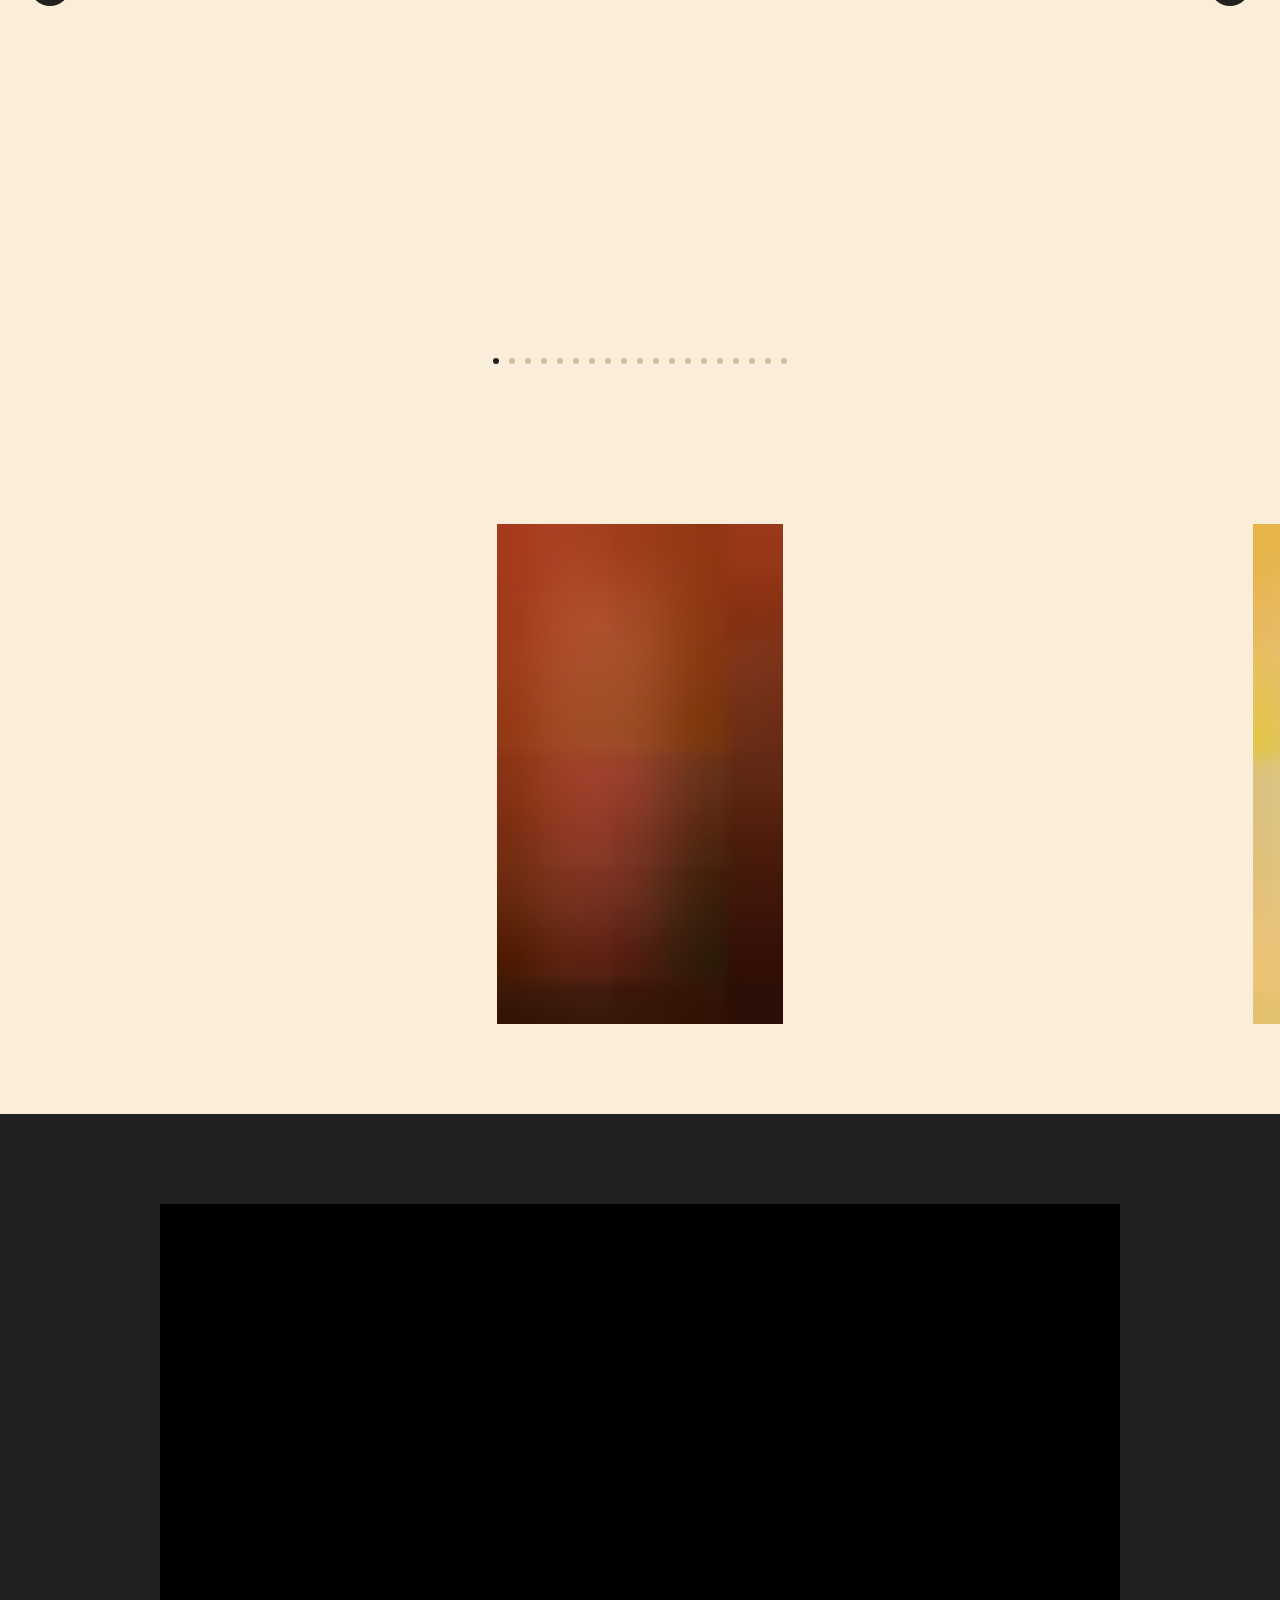
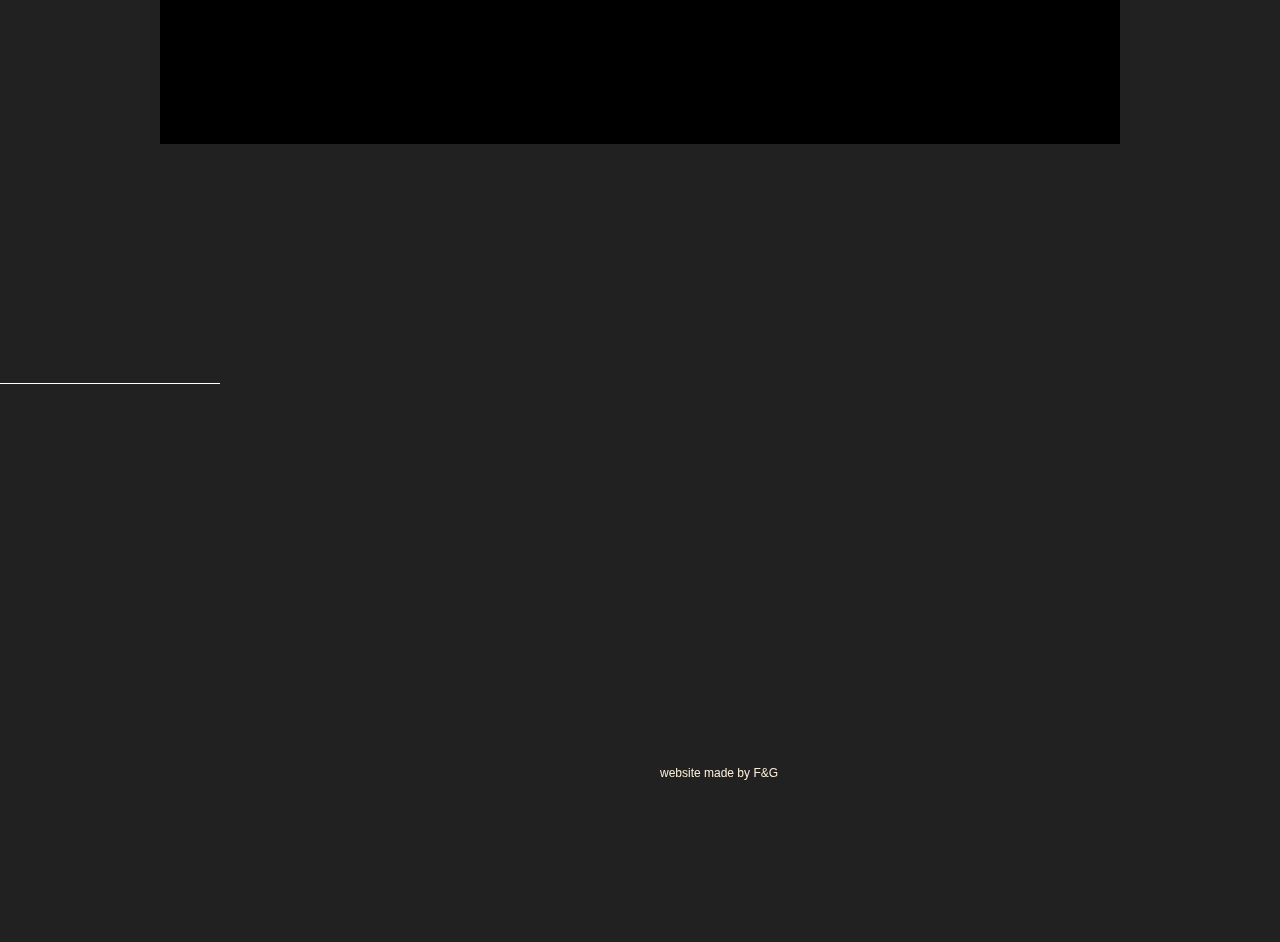
<file: podcast.html>
﻿<!DOCTYPE html><html><head><meta charset="utf-8"><meta http-equiv="Content-Type" content="text/html; charset=utf-8"><meta name="viewport" content="width=device-width, initial-scale=1.0"> <meta name="google-site-verification" content="2vGt7TWVF6xoL3BNe_-_rIFuw-K9X9HfLnMKr5IULlo"> <!--metatextblock--><title>ПОДКАСТ "Страхи в творчестве"</title><meta property="og:url" content="https://polinawashington.com/podcast"><meta property="og:title" content="ПОДКАСТ &quot;Страхи в творчестве&quot;"><meta property="og:description" content=""><meta property="og:type" content="website"><meta property="og:image" content="https://static.tildacdn.com/tild6437-3736-4730-a431-353664653836/-/resize/504x/LEICA-CAMERA-AG-LEIC.jpg"><link rel="canonical" href="podcast.html"><!--/metatextblock--><meta name="format-detection" content="telephone=no"><meta http-equiv="x-dns-prefetch-control" content="on"><link rel="dns-prefetch" href="https://ws.tildacdn.com"><link rel="dns-prefetch" href="https://static.tildacdn.com"><link rel="dns-prefetch" href="https://fonts.tildacdn.com"><link rel="shortcut icon" href="tild6635-3636-4438-a663-316566383365/Group_15.ico" type="image/x-icon"><!-- Assets --><script src="js/tilda-fallback-1.0.min.js" async="" charset="utf-8"></script><link rel="stylesheet" href="css/tilda-grid-3.0.min.css" type="text/css" media="all" onerror="this.loaderr='y';"><link rel="stylesheet" href="tilda-blocks-page11204222.min.css?t=1686496985" type="text/css" media="all" onerror="this.loaderr='y';"><link rel="stylesheet" href="css/tilda-animation-2.0.min.css" type="text/css" media="all" onerror="this.loaderr='y';"><link rel="stylesheet" href="css/tilda-cover-1.0.min.css" type="text/css" media="all" onerror="this.loaderr='y';"><link rel="stylesheet" href="css/tilda-slds-1.4.min.css" type="text/css" media="print" onload="this.media='all';" onerror="this.loaderr='y';"><noscript><link rel="stylesheet" href="css/tilda-slds-1.4.min.css" type="text/css" media="all"></noscript><link rel="stylesheet" href="css/tilda-popup-1.1.min.css" type="text/css" media="print" onload="this.media='all';" onerror="this.loaderr='y';"><noscript><link rel="stylesheet" href="css/tilda-popup-1.1.min.css" type="text/css" media="all"></noscript><link rel="stylesheet" href="css/tilda-catalog-1.1.min.css" type="text/css" media="print" onload="this.media='all';" onerror="this.loaderr='y';"><noscript><link rel="stylesheet" href="css/tilda-catalog-1.1.min.css" type="text/css" media="all"></noscript><link rel="stylesheet" href="css/tilda-forms-1.0.min.css" type="text/css" media="all" onerror="this.loaderr='y';"><link rel="stylesheet" href="css/tilda-cart-1.0.min.css" type="text/css" media="all" onerror="this.loaderr='y';"><link rel="stylesheet" href="css/tilda-zoom-2.0.min.css" type="text/css" media="print" onload="this.media='all';" onerror="this.loaderr='y';"><noscript><link rel="stylesheet" href="css/tilda-zoom-2.0.min.css" type="text/css" media="all"></noscript><link rel="stylesheet" href="css2?family=Cormorant+Garamond:ital@0;1&family=Montserrat:wght@400;600&display=swap" type="text/css"><link rel="stylesheet" type="text/css" href="custom-5.css?t=1686496985"><script type="text/javascript">TildaFonts = ["429","431","435"];</script><script type="text/javascript" src="js/tilda-fonts.min.js" charset="utf-8" onerror="this.loaderr='y';"></script><script type="text/javascript">(function (d) {
if (!d.visibilityState) {
var s = d.createElement('script');
s.src = 'https://static.tildacdn.com/js/tilda-polyfill-1.0.min.js';
d.getElementsByTagName('head')[0].appendChild(s);
}
})(document);
function t_onReady(func) {
if (document.readyState != 'loading') {
func();
} else {
document.addEventListener('DOMContentLoaded', func);
}
}
function t_onFuncLoad(funcName, okFunc, time) {
if (typeof window[funcName] === 'function') {
okFunc();
} else {
setTimeout(function() {
t_onFuncLoad(funcName, okFunc, time);
},(time || 100));
}
}function t_throttle(fn, threshhold, scope) {return function () {fn.apply(scope || this, arguments);};}function t396_initialScale(t){t=document.getElementById("rec"+t);if(t){t=t.querySelector(".t396__artboard");if(t){var e,r=document.documentElement.clientWidth,a=[];if(i=t.getAttribute("data-artboard-screens"))for(var i=i.split(","),l=0;l<i.length;l++)a[l]=parseInt(i[l],10);else a=[320,480,640,960,1200];for(l=0;l<a.length;l++){var o=a[l];o<=r&&(e=o)}var d="edit"===window.allrecords.getAttribute("data-tilda-mode"),n="center"===t396_getFieldValue(t,"valign",e,a),g="grid"===t396_getFieldValue(t,"upscale",e,a),u=t396_getFieldValue(t,"height_vh",e,a),c=t396_getFieldValue(t,"height",e,a),f=!!window.opr&&!!window.opr.addons||!!window.opera||-1!==navigator.userAgent.indexOf(" OPR/");if(!d&&n&&!g&&!u&&c&&!f){for(var h=parseFloat((r/e).toFixed(3)),s=[t,t.querySelector(".t396__carrier"),t.querySelector(".t396__filter")],l=0;l<s.length;l++)s[l].style.height=Math.floor(parseInt(c,10)*h)+"px";for(var _=t.querySelectorAll(".t396__elem"),l=0;l<_.length;l++)_[l].style.zoom=h}}}}function t396_getFieldValue(t,e,r,a){var i=a[a.length-1],l=r===i?t.getAttribute("data-artboard-"+e):t.getAttribute("data-artboard-"+e+"-res-"+r);if(!l)for(var o=0;o<a.length;o++){var d=a[o];if(!(d<=r)&&(l=d===i?t.getAttribute("data-artboard-"+e):t.getAttribute("data-artboard-"+e+"-res-"+d)))break}return l}</script><script src="js/tilda-scripts-3.0.min.js" charset="utf-8" defer="" onerror="this.loaderr='y';"></script><script src="tilda-blocks-page11204222.min.js?t=1686496985" charset="utf-8" async="" onerror="this.loaderr='y';"></script><script src="js/lazyload-1.3.min.js" charset="utf-8" async="" onerror="this.loaderr='y';"></script><script src="js/tilda-animation-2.0.min.js" charset="utf-8" async="" onerror="this.loaderr='y';"></script><script src="js/tilda-cover-1.0.min.js" charset="utf-8" async="" onerror="this.loaderr='y';"></script><script src="js/tilda-slds-1.4.min.js" charset="utf-8" async="" onerror="this.loaderr='y';"></script><script src="js/hammer.min.js" charset="utf-8" async="" onerror="this.loaderr='y';"></script><script src="js/tilda-zero-1.1.min.js" charset="utf-8" async="" onerror="this.loaderr='y';"></script><script src="js/tilda-products-1.0.min.js" charset="utf-8" async="" onerror="this.loaderr='y';"></script><script src="js/tilda-catalog-1.1.min.js" charset="utf-8" async="" onerror="this.loaderr='y';"></script><script src="js/jquery-1.10.2.min.js" charset="utf-8" onerror="this.loaderr='y';"></script><script src="js/jquery.touchswipe.min.js" charset="utf-8" onerror="this.loaderr='y';"></script><script src="js/tilda-video-1.0.min.js" charset="utf-8" async="" onerror="this.loaderr='y';"></script><script src="js/tilda-video-processor-1.0.min.js" charset="utf-8" async="" onerror="this.loaderr='y';"></script><script src="js/tilda-forms-1.0.min.js" charset="utf-8" async="" onerror="this.loaderr='y';"></script><script src="js/tilda-cart-1.0.min-1.js?nocache=y" charset="utf-8" async="" onerror="this.loaderr='y';"></script><script src="js/tilda-menu-1.0.min.js" charset="utf-8" async="" onerror="this.loaderr='y';"></script><script src="js/tilda-animation-sbs-1.0.min.js" charset="utf-8" async="" onerror="this.loaderr='y';"></script><script src="js/tilda-zoom-2.0.min.js" charset="utf-8" async="" onerror="this.loaderr='y';"></script><script src="js/tilda-zero-scale-1.0.min.js" charset="utf-8" async="" onerror="this.loaderr='y';"></script><script src="js/tilda-skiplink-1.0.min.js" charset="utf-8" async="" onerror="this.loaderr='y';"></script><script src="js/tilda-events-1.0.min.js" charset="utf-8" async="" onerror="this.loaderr='y';"></script><script type="text/javascript">window.dataLayer = window.dataLayer || [];</script><!-- Facebook Pixel Code --><script type="text/javascript" data-tilda-cookie-type="advertising">setTimeout(function(){!function(f,b,e,v,n,t,s)
{if(f.fbq)return;n=f.fbq=function(){n.callMethod?n.callMethod.apply(n,arguments):n.queue.push(arguments)};
if(!f._fbq)f._fbq=n;n.push=n;n.loaded=!0;n.version='2.0';n.agent='pltilda';
n.queue=[];t=b.createElement(e);t.async=!0;
t.src=v;s=b.getElementsByTagName(e)[0];
s.parentNode.insertBefore(t,s)}(window, document,'script','https://connect.facebook.net/en_US/fbevents.js');
fbq('init', '574542099914194');
fbq('track', 'PageView');
}, 2000);</script><!-- End Facebook Pixel Code --><script type="text/javascript">(function () {
if((/bot|google|yandex|baidu|bing|msn|duckduckbot|teoma|slurp|crawler|spider|robot|crawling|facebook/i.test(navigator.userAgent))===false && typeof(sessionStorage)!='undefined' && sessionStorage.getItem('visited')!=='y' && document.visibilityState){
var style=document.createElement('style');
style.type='text/css';
style.innerHTML='@media screen and (min-width: 980px) {.t-records {opacity: 0;}.t-records_animated {-webkit-transition: opacity ease-in-out .2s;-moz-transition: opacity ease-in-out .2s;-o-transition: opacity ease-in-out .2s;transition: opacity ease-in-out .2s;}.t-records.t-records_visible {opacity: 1;}}';
document.getElementsByTagName('head')[0].appendChild(style);
function t_setvisRecs(){
var alr=document.querySelectorAll('.t-records');
Array.prototype.forEach.call(alr, function(el) {
el.classList.add("t-records_animated");
});
setTimeout(function () {
Array.prototype.forEach.call(alr, function(el) {
el.classList.add("t-records_visible");
});
sessionStorage.setItem("visited", "y");
}, 400);
} 
document.addEventListener('DOMContentLoaded', t_setvisRecs);
}
})();</script></head><body class="t-body" style="margin:0;"><!--allrecords--><div id="allrecords" class="t-records" data-hook="blocks-collection-content-node" data-tilda-project-id="2419932" data-tilda-page-id="11204222" data-tilda-page-alias="podcast" data-tilda-formskey="ca68b3e12d708ec5cffc986a65d353c6" data-tilda-lazy="yes"><!--header--><div id="t-header" class="t-records" data-hook="blocks-collection-content-node" data-tilda-project-id="2419932" data-tilda-page-id="11204157" data-tilda-formskey="ca68b3e12d708ec5cffc986a65d353c6" data-tilda-lazy="yes"><div id="rec189190500" class="r t-rec t-screenmin-640px" style=" " data-animationappear="off" data-record-type="456" data-screen-min="640px"><!-- T456 --><div id="nav189190500marker"></div><div id="nav189190500" class="t456 t456__positionabsolute " style=" " data-bgcolor-hex="" data-bgcolor-rgba="" data-navmarker="nav189190500marker" data-appearoffset="" data-bgopacity-two="100" data-menushadow="" data-bgopacity="1" data-bgcolor-rgba-afterscroll="" data-menu-items-align="" data-menu="yes"><div class="t456__maincontainer " style=""><div class="t456__leftwrapper" style=""> <div class="t456__logowrapper" style="display: block;"><a href="index.htm" style="color:#ffffff;font-size:32px;font-weight:400;font-family:'Cormorant Garamond';"><img class="t456__imglogo " src="tild6461-3263-4934-b739-616437343933/POLINAWASHINGTON.svg" imgfield="img" style="min-width:150px;" alt="POLINA WASHINGTON "></a></div></div></div></div><script type="text/javascript">t_onReady(function () {
t_onFuncLoad('t456_setListMagin', function () {
t456_setListMagin('189190500', '1');
});
});
t_onReady(function() {
t_onFuncLoad('t_menu__highlightActiveLinks', function () {
t_menu__highlightActiveLinks('.t456__list_item a');
});
});
t_onReady(function () {
t_onFuncLoad('t_menu__setBGcolor', function () {
t_menu__setBGcolor('189190500', '.t456');
window.addEventListener('resize', function () {
t_menu__setBGcolor('189190500', '.t456');
});
});
t_onFuncLoad('t_menu__interactFromKeyboard', function () {
t_menu__interactFromKeyboard('189190500');
});
});</script><style>#rec189190500 .t-menu__link-item{
}
@supports (overflow:-webkit-marquee) and (justify-content:inherit)
{
#rec189190500 .t-menu__link-item,
#rec189190500 .t-menu__link-item.t-active {
opacity: 1 !important;
}
}</style></div><div id="rec189190501" class="r t-rec t-screenmax-640px" style="background-color:#212121; " data-animationappear="off" data-record-type="145" data-screen-max="640px" data-bg-color="#212121"><!-- T135 --><div class="t135"><a href="index.htm"><img class="t135__img" src="tild6662-3236-4531-b632-623837303431/POLINAWASHINGTON.svg" imgfield="img" alt=""></a></div><style>#rec189190501 .t135 {
position: fixed;
top: 20px;
left: 20px;
}
@media screen and (max-width: 640px) {
#rec189190501 .t135 {
position: relative !important;
text-align: center;
padding: 30px;
top: 0px !important;
right: 0px !important;
left: 0px !important;
z-index: 1 !important;
}
}</style></div></div><!--/header--><div id="rec189191577" class="r t-rec" style=" " data-animationappear="off" data-record-type="910"><!-- cover --><div class="t-cover" id="recorddiv189191577" bgimgfield="img" style="height:100vh; background-image:url('tild6437-3736-4730-a431-353664653836/-/resize/20x/LEICA-CAMERA-AG-LEIC.jpg');"><div class="t-cover__carrier" id="coverCarry189191577" data-content-cover-id="189191577" data-content-cover-bg="https://static.tildacdn.com/tild6437-3736-4730-a431-353664653836/LEICA-CAMERA-AG-LEIC.jpg" data-display-changed="true" data-content-cover-height="100vh" data-content-cover-parallax="" style="height:100vh;background-attachment:scroll; " itemscope="" itemtype="http://schema.org/ImageObject"><meta itemprop="image" content="https://static.tildacdn.com/tild6437-3736-4730-a431-353664653836/LEICA-CAMERA-AG-LEIC.jpg"></div><div class="t-cover__filter" style="height:100vh;background-image: -moz-linear-gradient(top, rgba(0,0,0,0.30), rgba(0,0,0,0.30));background-image: -webkit-linear-gradient(top, rgba(0,0,0,0.30), rgba(0,0,0,0.30));background-image: -o-linear-gradient(top, rgba(0,0,0,0.30), rgba(0,0,0,0.30));background-image: -ms-linear-gradient(top, rgba(0,0,0,0.30), rgba(0,0,0,0.30));background-image: linear-gradient(top, rgba(0,0,0,0.30), rgba(0,0,0,0.30));filter: progid:DXImageTransform.Microsoft.gradient(startColorStr='#b2000000', endColorstr='#b2000000');"></div><div class="t-container"><div class="t-cover__wrapper t-valign_bottom" style="height:100vh;"><div data-hook-content="covercontent"><div class="t910__uptitle t-uptitle t-uptitle_sm t-col t-col_6 " style="color:#ffffff;font-size:16px;padding-top:300px;letter-spacing:0.5px;opacity:1;" field="subtitle">ПОДКАСТ</div><div class="t910__col t-col t-col_6 "><div class="t910__title t-title t-title_md" style="font-size:80px;line-height:1;font-family:'Cormorant Garamond';text-transform:uppercase;" field="title"><em>СТРАХИ</em> <br>В ТВОРЧЕСТВЕ</div></div><div class="t910__col t-col t-col_5 t-prefix_1"><div class="t910__descr t-descr t-descr_xxxl" style="font-size:16px;" field="descr"><div style="font-size:14px;" data-customstyle="yes">Не&nbsp;существует какого-то универсального рецепта, чтобы навсегда избавиться от&nbsp;страхов, будь то&nbsp;в&nbsp;творчестве, или где-либо еще. Но&nbsp;то, что вы&nbsp;можете&nbsp;— это научиться взаимодействовать с&nbsp;ними и&nbsp;реагировать определенным образом, оставляя за&nbsp;собой возможность выбирать то, что вам хочется делать и&nbsp;как хочется.</div></div></div></div></div></div></div></div><div id="rec194850450" class="r t-rec" style=" " data-animationappear="off" data-record-type="492"><!-- T492 --><div class="t492" itemscope="" itemtype="http://schema.org/ImageObject"><meta itemprop="image" content="https://static.tildacdn.com/tild6338-6430-4839-a565-396165386232/BXTX9186.jpg"> <div class="t492__blockimgmobile t492__blockimgmobile_padding-0" style="display:none;"><img src="tild6338-6430-4839-a565-396165386232/-/empty/BXTX9186.jpg" data-original="https://static.tildacdn.com/tild6338-6430-4839-a565-396165386232/BXTX9186.jpg" class="t492__imgmobile t-img" alt=""></div><table class="t492__blocktable" style="" data-height-correct-vh="yes"><tr><td class="t492__blockimg t-bgimg" data-original="https://static.tildacdn.com/tild6338-6430-4839-a565-396165386232/BXTX9186.jpg" bgimgfield="img" style="background-image:url('tild6338-6430-4839-a565-396165386232/-/resizeb/20x/BXTX9186.jpg');"></td><td class="t492__blocktext"><div class="t492__textwrapper"><div class="t-title t-title_xxs" style="font-size:50px;font-family:'Cormorant Garamond';text-transform:uppercase;" field="title">О ПОДКАСТЕ:</div><div class="t-descr t-descr_md" style="font-size:16px;" field="descr"><span style="font-size: 18px;">В&nbsp;2018 году я&nbsp;выпустила марафон под названием «Страхи в&nbsp;творчестве», где поделилась своим опытом работы с&nbsp;различного рода страхами, блоками и&nbsp;сопротивлениями. Мой личный опыт показал мне, насколько по-другому можно заниматься любимым делом, быть с&nbsp;ним в&nbsp;гармонии и&nbsp;получать от&nbsp;этого удовольствие вместо постоянных эмоциональных качелей и&nbsp;неуверенности в&nbsp;себе, которая не&nbsp;решается ни&nbsp;достижениями, ни&nbsp;уровнем работ. Более того, мои результаты в&nbsp;творчестве тоже изменились: сложно придумывать что-то необычное, регулярно снимать и&nbsp;добиваться успехов в&nbsp;своем деле, если постоянно проваливаешься в&nbsp;негативные состояния и&nbsp;сомнения. На&nbsp;странице есть очень много отзывов с&nbsp;того марафона, что дает мне надежду думать о&nbsp;том, что он&nbsp;изменил не&nbsp;только мою жизнь и&nbsp;мое отношение к&nbsp;творчеству. <br><br>Подкаст 2022 года&nbsp;— это переработанный и&nbsp;дополненный материал 2018 года. За&nbsp;эти четыре года мне удалось посмотреть на&nbsp;проблему глубже, разобрать ее&nbsp;с&nbsp;еще большим количеством учеников и, конечно&nbsp;же, проследить за&nbsp;темой на&nbsp;примере своей жизни. «Страхи в&nbsp;творчестве» стали более взрослым и&nbsp;серьезным материалом, который нацелен на&nbsp;то, чтобы разрушить множество ложных представлений и&nbsp;барьеров на&nbsp;пути к&nbsp;гармоничному творчеству.</span><br><br></div></div></td></tr></table></div></div><div id="rec189191581" class="r t-rec t-rec_pt_90 t-rec_pb_135" style="padding-top:90px;padding-bottom:135px; " data-record-type="272"><!-- T253 --><div class="t253"><div class="t-container"><div class="t-row"><div class="t-col t-col_10 t-prefix_1"><div class="t253__wrapper"><div class="t253__icon" style="color:#212121;">“</div><div class="t253__text t-text-impact t-text-impact_sm" style="font-size:40px;line-height:1;" field="text">Перестать винить мир вокруг, алгоритмы соц. сетей, окружающих. Это&nbsp;— самый мудрый и&nbsp;самый важный шаг на&nbsp;вашем пути. Только из&nbsp;этой точки вы&nbsp;можете начать движение к&nbsp;свободному и&nbsp;гармоничному творчеству.</div></div><div class="t253__author t-text t-text_xs" style="" field="authorname"></div></div></div></div></div></div><div id="rec189191583" class="r t-rec t-rec_pt_0" style="padding-top:0px; " data-animationappear="off" data-record-type="396"><!-- T396 --><style>#rec189191583 .t396__artboard {height: 240px; background-color: #FAEDD9; }#rec189191583 .t396__filter {height: 240px; }#rec189191583 .t396__carrier{height: 240px;background-position: center center;background-attachment: scroll;background-size: cover;background-repeat: no-repeat;}@media screen and (max-width: 1199px) {#rec189191583 .t396__artboard {}#rec189191583 .t396__filter {}#rec189191583 .t396__carrier {background-attachment: scroll;}}@media screen and (max-width: 959px) {#rec189191583 .t396__artboard {height: 290px;}#rec189191583 .t396__filter {height: 290px;}#rec189191583 .t396__carrier {height: 290px;background-attachment: scroll;}}@media screen and (max-width: 639px) {#rec189191583 .t396__artboard {height: 200px;}#rec189191583 .t396__filter {height: 200px;}#rec189191583 .t396__carrier {height: 200px;background-attachment: scroll;}}@media screen and (max-width: 479px) {#rec189191583 .t396__artboard {height: 180px;}#rec189191583 .t396__filter {height: 180px;}#rec189191583 .t396__carrier {height: 180px;background-attachment: scroll;}} #rec189191583 .tn-elem[data-elem-id="1588580689555"] { color: #212121; z-index: 1; top: 140px;left: calc(50% - 600px + 220px);width: 560px;}#rec189191583 .tn-elem[data-elem-id="1588580689555"] .tn-atom { color: #212121; font-size: 50px; font-family: 'Cormorant Garamond',Arial,sans-serif; line-height: 1; font-weight: 400; background-position: center center;border-color: transparent ;border-style: solid ; }@media screen and (max-width: 1199px) {#rec189191583 .tn-elem[data-elem-id="1588580689555"] {top: 140px;left: calc(50% - 480px + 170px);}}@media screen and (max-width: 959px) {#rec189191583 .tn-elem[data-elem-id="1588580689555"] {top: 150px;left: calc(50% - 320px + 90px);}}@media screen and (max-width: 639px) {#rec189191583 .tn-elem[data-elem-id="1588580689555"] {top: 100px;left: calc(50% - 240px + 90px);}#rec189191583 .tn-elem[data-elem-id="1588580689555"] .tn-atom { font-size: 32px; }}@media screen and (max-width: 479px) {#rec189191583 .tn-elem[data-elem-id="1588580689555"] {top: 85px;left: calc(50% - 160px + 50px);width: 270px;}#rec189191583 .tn-elem[data-elem-id="1588580689555"] .tn-atom { font-size: 32px; }} #rec189191583 .tn-elem[data-elem-id="1588580764143"] { z-index: 2; top: 167px;left: calc(50% - 600px + -818px);width: 998px;height:1px;}#rec189191583 .tn-elem[data-elem-id="1588580764143"] .tn-atom { background-color: #212121; background-position: center center;border-color: transparent ;border-style: solid ; }@media screen and (max-width: 1199px) {#rec189191583 .tn-elem[data-elem-id="1588580764143"] {top: 167px;left: calc(50% - 480px + -849px);}}@media screen and (max-width: 959px) {#rec189191583 .tn-elem[data-elem-id="1588580764143"] {top: 177px;left: calc(50% - 320px + -929px);}}@media screen and (max-width: 639px) {#rec189191583 .tn-elem[data-elem-id="1588580764143"] {top: 119px;left: calc(50% - 240px + -929px);}}@media screen and (max-width: 479px) {#rec189191583 .tn-elem[data-elem-id="1588580764143"] {top: 104px;left: calc(50% - 160px + -969px);}}</style><div class='t396'><div class="t396__artboard" data-artboard-recid="189191583" data-artboard-screens="320,480,640,960,1200" data-artboard-height="240" data-artboard-valign="center" data-artboard-height-res-320="180" data-artboard-height-res-480="200" data-artboard-height-res-640="290"><div class="t396__carrier" data-artboard-recid="189191583"></div><div class="t396__filter" data-artboard-recid="189191583"></div><div class='t396__elem tn-elem tn-elem__1891915831588580689555' data-elem-id='1588580689555' data-elem-type='text' data-field-top-value="140" data-field-left-value="220" data-field-width-value="560" data-field-axisy-value="top" data-field-axisx-value="left" data-field-container-value="grid" data-field-topunits-value="" data-field-leftunits-value="" data-field-heightunits-value="" data-field-widthunits-value="" data-field-top-res-320-value="85" data-field-left-res-320-value="50" data-field-width-res-320-value="270" data-field-top-res-480-value="100" data-field-left-res-480-value="90" data-field-top-res-640-value="150" data-field-left-res-640-value="90" data-field-top-res-960-value="140" data-field-left-res-960-value="170"><div class='tn-atom' field='tn_text_1588580689555'>ДЛЯ <em>КОГО </em><br>ЭТОТ ПОДКАСТ:</div> </div> <div class='t396__elem tn-elem tn-elem__1891915831588580764143' data-elem-id='1588580764143' data-elem-type='shape' data-field-top-value="167" data-field-left-value="-818" data-field-height-value="1" data-field-width-value="998" data-field-axisy-value="top" data-field-axisx-value="left" data-field-container-value="grid" data-field-topunits-value="" data-field-leftunits-value="" data-field-heightunits-value="" data-field-widthunits-value="" data-field-top-res-320-value="104" data-field-left-res-320-value="-969" data-field-top-res-480-value="119" data-field-left-res-480-value="-929" data-field-top-res-640-value="177" data-field-left-res-640-value="-929" data-field-top-res-960-value="167" data-field-left-res-960-value="-849"><div class='tn-atom'></div></div> </div> </div> <script>t_onReady(function () {
t_onFuncLoad('t396_init', function () {
t396_init('189191583');
});
});</script><!-- /T396 --></div><div id="rec189191584" class="r t-rec t-rec_pt_90 t-rec_pb_150" style="padding-top:90px;padding-bottom:150px;background-color:#faedd9; " data-record-type="498" data-bg-color="#faedd9"><!-- t498 --><style type="text/css">@media screen and (max-width: 960px) {
#rec189191584 .t498__line {
height:1px;
}
}</style><div class="t498"><ul role="list" class="t498__container t-container"><li class="t498__col t-col t-col_4 t-item"><div class="t498__col-wrapper_fisrt t498__col-wrapper"><div class="t498__title t-name t-name_xl" style="color:#212121;font-size:32px;line-height:1;font-family:'Cormorant Garamond';text-transform:uppercase;" field="title"><div style="text-align:left;" data-customstyle="yes"><em></em><em>ХОТИТЕ </em>ОТКРЫТЬСЯ ТВОРЧЕСТВУ, НО <em>БОИТЕСЬ НАЧАТЬ</em>?</div></div><div class="t498__descr t-descr t-descr_sm" style="font-size:16px;" field="descr"><div style="text-align:left;" data-customstyle="yes">Не&nbsp;уверены, что обладаете талантом и&nbsp;вообще достойны творить? Сравниваете себя с&nbsp;другими? Боитесь критики, непонимания, ошибок? Или что это никому не&nbsp;будет нужно?</div></div></div> </li><li class="t498__col t-col t-col_4 t-item"><div class="t498__line" style="width: 1px; background: #212121;"></div><div class=" t498__col-wrapper"><div class="t498__title t-name t-name_xl" style="color:#212121;font-size:32px;line-height:1;font-family:'Cormorant Garamond';text-transform:uppercase;" field="title2"><div style="text-align:left;" data-customstyle="yes"><em></em>А <em>МОЖЕТ</em>, УЖЕ СНИМАЕТЕ, НО ВАС СЛИШКОМ <em>СКОВЫВАЮТ СТРАХИ?</em></div></div><div class="t498__descr t-descr t-descr_sm" style="font-size:16px;" field="descr2"><div style="text-align:left;" data-customstyle="yes">Каждый выпуск посвящен отдельной теме, страху, причинам и&nbsp;способам проработать это. Так&nbsp;же будет много примеров из&nbsp;моего опыта: они помогут вам увидеть, как работают те&nbsp;или иные страхи и&nbsp;к&nbsp;чему приводит работа с&nbsp;ними.</div></div></div> </li><li class="t498__col t-col t-col_4 t-item"><div class="t498__line" style="width: 1px; background: #212121;"></div><div class=" t498__col-wrapper"><div class="t498__title t-name t-name_xl" style="color:#212121;font-size:32px;line-height:1;font-family:'Cormorant Garamond';text-transform:uppercase;" field="title3"><div style="text-align:left;" data-customstyle="yes"><em>МАТЕРИАЛЫ ПОДКАСТА </em>ПРИМЕНИМЫ К <em>ЛЮБОМУ ВИДУ ТВОРЧЕСТВА</em></div></div><div class="t498__descr t-descr t-descr_sm" style="font-size:16px;" field="descr3"><div style="text-align:left;" data-customstyle="yes">Подкаст рассчитан на&nbsp;всех, кто занимается какой-то творческой деятельностью, но&nbsp;испытывает сомнения, страхи и&nbsp;блоки. Поскольку я&nbsp;сама фотограф, то&nbsp;примеры, которые я&nbsp;привожу, связаны с&nbsp;фотографией. Все остальное&nbsp;— универсально для&nbsp;любого творчества.</div></div></div> </li></ul></div><script>t_onReady(function () {
t_onFuncLoad('t498_unifyHeights', function () {
window.addEventListener('resize', t_throttle(function () {
t498_unifyHeights('189191584');
}));
t498_unifyHeights('189191584');
var rec = document.querySelector('#rec189191584');
if (!rec) return;
var wrapper = rec.querySelector('.t498');
if (wrapper) {
wrapper.addEventListener('displayChanged', function () {
t498_unifyHeights('189191584');
});
}
});
});</script></div><div id="rec189191585" class="r t-rec t-rec_pt_0" style="padding-top:0px;background-color:#212121; " data-animationappear="off" data-record-type="396" data-bg-color="#212121"><!-- T396 --><style>#rec189191585 .t396__artboard {height: 240px; background-color: #212121; }#rec189191585 .t396__filter {height: 240px; }#rec189191585 .t396__carrier{height: 240px;background-position: center center;background-attachment: scroll;background-size: cover;background-repeat: no-repeat;}@media screen and (max-width: 1199px) {#rec189191585 .t396__artboard {}#rec189191585 .t396__filter {}#rec189191585 .t396__carrier {background-attachment: scroll;}}@media screen and (max-width: 959px) {#rec189191585 .t396__artboard {height: 240px;}#rec189191585 .t396__filter {height: 240px;}#rec189191585 .t396__carrier {height: 240px;background-attachment: scroll;}}@media screen and (max-width: 639px) {#rec189191585 .t396__artboard {height: 140px;}#rec189191585 .t396__filter {height: 140px;}#rec189191585 .t396__carrier {height: 140px;background-attachment: scroll;}}@media screen and (max-width: 479px) {#rec189191585 .t396__artboard {height: 150px;}#rec189191585 .t396__filter {height: 150px;}#rec189191585 .t396__carrier {height: 150px;background-attachment: scroll;}} #rec189191585 .tn-elem[data-elem-id="1588580689555"] { color: #ffffff; z-index: 1; top: 140px;left: calc(50% - 600px + 220px);width: 560px;}#rec189191585 .tn-elem[data-elem-id="1588580689555"] .tn-atom { color: #ffffff; font-size: 50px; font-family: 'Cormorant Garamond',Arial,sans-serif; line-height: 1; font-weight: 400; background-position: center center;border-color: transparent ;border-style: solid ; }@media screen and (max-width: 1199px) {#rec189191585 .tn-elem[data-elem-id="1588580689555"] {top: 140px;left: calc(50% - 480px + 170px);}}@media screen and (max-width: 959px) {#rec189191585 .tn-elem[data-elem-id="1588580689555"] {top: 135px;left: calc(50% - 320px + 90px);}}@media screen and (max-width: 639px) {#rec189191585 .tn-elem[data-elem-id="1588580689555"] {top: 80px;left: calc(50% - 240px + 90px);}#rec189191585 .tn-elem[data-elem-id="1588580689555"] .tn-atom { font-size: 32px; }}@media screen and (max-width: 479px) {#rec189191585 .tn-elem[data-elem-id="1588580689555"] {top: 75px;left: calc(50% - 160px + 50px);width: 270px;}#rec189191585 .tn-elem[data-elem-id="1588580689555"] .tn-atom { font-size: 32px; }} #rec189191585 .tn-elem[data-elem-id="1588580764143"] { z-index: 2; top: 167px;left: calc(50% - 600px + -818px);width: 998px;height:1px;}#rec189191585 .tn-elem[data-elem-id="1588580764143"] .tn-atom { background-color: #ffffff; background-position: center center;border-color: transparent ;border-style: solid ; }@media screen and (max-width: 1199px) {#rec189191585 .tn-elem[data-elem-id="1588580764143"] {top: 167px;left: calc(50% - 480px + -849px);}}@media screen and (max-width: 959px) {#rec189191585 .tn-elem[data-elem-id="1588580764143"] {top: 162px;left: calc(50% - 320px + -929px);}}@media screen and (max-width: 639px) {#rec189191585 .tn-elem[data-elem-id="1588580764143"] {top: 99px;left: calc(50% - 240px + -929px);}}@media screen and (max-width: 479px) {#rec189191585 .tn-elem[data-elem-id="1588580764143"] {top: 94px;left: calc(50% - 160px + -969px);}}</style><div class='t396'><div class="t396__artboard" data-artboard-recid="189191585" data-artboard-screens="320,480,640,960,1200" data-artboard-height="240" data-artboard-valign="center" data-artboard-height-res-320="150" data-artboard-height-res-480="140" data-artboard-height-res-640="240"><div class="t396__carrier" data-artboard-recid="189191585"></div><div class="t396__filter" data-artboard-recid="189191585"></div><div class='t396__elem tn-elem tn-elem__1891915851588580689555' data-elem-id='1588580689555' data-elem-type='text' data-field-top-value="140" data-field-left-value="220" data-field-width-value="560" data-field-axisy-value="top" data-field-axisx-value="left" data-field-container-value="grid" data-field-topunits-value="" data-field-leftunits-value="" data-field-heightunits-value="" data-field-widthunits-value="" data-field-top-res-320-value="75" data-field-left-res-320-value="50" data-field-width-res-320-value="270" data-field-top-res-480-value="80" data-field-left-res-480-value="90" data-field-top-res-640-value="135" data-field-left-res-640-value="90" data-field-top-res-960-value="140" data-field-left-res-960-value="170"><div class='tn-atom' field='tn_text_1588580689555'>ВЫПУСКИ:</div> </div> <div class='t396__elem tn-elem tn-elem__1891915851588580764143' data-elem-id='1588580764143' data-elem-type='shape' data-field-top-value="167" data-field-left-value="-818" data-field-height-value="1" data-field-width-value="998" data-field-axisy-value="top" data-field-axisx-value="left" data-field-container-value="grid" data-field-topunits-value="" data-field-leftunits-value="" data-field-heightunits-value="" data-field-widthunits-value="" data-field-top-res-320-value="94" data-field-left-res-320-value="-969" data-field-top-res-480-value="99" data-field-left-res-480-value="-929" data-field-top-res-640-value="162" data-field-left-res-640-value="-929" data-field-top-res-960-value="167" data-field-left-res-960-value="-849"><div class='tn-atom'></div></div> </div> </div> <script>t_onReady(function () {
t_onFuncLoad('t396_init', function () {
t396_init('189191585');
});
});</script><!-- /T396 --></div><div id="rec189191586" class="r t-rec t-rec_pt_15 t-rec_pb_165" style="padding-top:15px;padding-bottom:165px;background-color:#212121; " data-record-type="550" data-bg-color="#212121"><!-- t550 --><div class="t550"><div class="t-container"><div class="t550__col t-col t-col_6 t-prefix_3"><div class="t550__numberwrapper t-cell t-valign_top" style="padding-bottom:32px;"><div class="t550__number"><div class="t550__circle" style="width: 32px; height: 32px; border-width: 1px; border-color: #faedd9; "></div><div class="t550__digit t-name t-name_md" style="color: #faedd9;font-size: 12px;">1</div></div><div class="t550__line" style="width: 1px;background: #faedd9;"></div></div><div class="t550__textwrapper t-cell t-valign_top" style="padding-bottom:32px;"><div class="t550__title t-name t-name_lg" field="li_title__1479137356907" style="color:#ffffff;font-weight:400;">СТРАХИ. ЧТО ЭТО?</div></div></div><div class="t550__col t-col t-col_6 t-prefix_3"><div class="t550__numberwrapper t-cell t-valign_top" style="padding-bottom:32px;"><div class="t550__number"><div class="t550__circle" style="width: 32px; height: 32px; border-width: 1px; border-color: #faedd9; "></div><div class="t550__digit t-name t-name_md" style="color: #faedd9;font-size: 12px;">2</div></div><div class="t550__line" style="width: 1px;background: #faedd9;"></div></div><div class="t550__textwrapper t-cell t-valign_top" style="padding-bottom:32px;"><div class="t550__title t-name t-name_lg" field="li_title__1479137790652" style="color:#ffffff;font-weight:400;">НЕЙРОПЛАСТИЧНОСТЬ. ТАЛАНТ. ПРАКТИКА.</div></div></div><div class="t550__col t-col t-col_6 t-prefix_3"><div class="t550__numberwrapper t-cell t-valign_top" style="padding-bottom:32px;"><div class="t550__number"><div class="t550__circle" style="width: 32px; height: 32px; border-width: 1px; border-color: #faedd9; "></div><div class="t550__digit t-name t-name_md" style="color: #faedd9;font-size: 12px;">3</div></div><div class="t550__line" style="width: 1px;background: #faedd9;"></div></div><div class="t550__textwrapper t-cell t-valign_top" style="padding-bottom:32px;"><div class="t550__title t-name t-name_lg" field="li_title__1479137793455" style="color:#ffffff;font-weight:400;">ПРИРОДА ТВОРЧЕСТВА. ПРОЦЕСС ИЛИ РЕЗУЛЬТАТ?</div></div></div><div class="t550__col t-col t-col_6 t-prefix_3"><div class="t550__numberwrapper t-cell t-valign_top" style="padding-bottom:32px;"><div class="t550__number"><div class="t550__circle" style="width: 32px; height: 32px; border-width: 1px; border-color: #faedd9; "></div><div class="t550__digit t-name t-name_md" style="color: #faedd9;font-size: 12px;">4</div></div><div class="t550__line" style="width: 1px;background: #faedd9;"></div></div><div class="t550__textwrapper t-cell t-valign_top" style="padding-bottom:32px;"><div class="t550__title t-name t-name_lg" field="li_title__1588844064630" style="color:#ffffff;font-weight:400;">КАК ПОЛЮБИТЬ ПРОЦЕСС. ВИЗУАЛЬНЫЙ ДНЕВНИК.<br></div></div></div><div class="t550__col t-col t-col_6 t-prefix_3"><div class="t550__numberwrapper t-cell t-valign_top" style="padding-bottom:32px;"><div class="t550__number"><div class="t550__circle" style="width: 32px; height: 32px; border-width: 1px; border-color: #faedd9; "></div><div class="t550__digit t-name t-name_md" style="color: #faedd9;font-size: 12px;">5</div></div><div class="t550__line" style="width: 1px;background: #faedd9;"></div></div><div class="t550__textwrapper t-cell t-valign_top" style="padding-bottom:32px;"><div class="t550__title t-name t-name_lg" field="li_title__1588844065826" style="color:#ffffff;font-weight:400;">ОТНОШЕНИЕ К СЕБЕ. СОЗНАНИЕ ЖЕРТВЫ.<br></div></div></div><div class="t550__col t-col t-col_6 t-prefix_3"><div class="t550__numberwrapper t-cell t-valign_top" style="padding-bottom:32px;"><div class="t550__number"><div class="t550__circle" style="width: 32px; height: 32px; border-width: 1px; border-color: #faedd9; "></div><div class="t550__digit t-name t-name_md" style="color: #faedd9;font-size: 12px;">6</div></div><div class="t550__line" style="width: 1px;background: #faedd9;"></div></div><div class="t550__textwrapper t-cell t-valign_top" style="padding-bottom:32px;"><div class="t550__title t-name t-name_lg" field="li_title__1588844066437" style="color:#ffffff;font-weight:400;">КАК МЕНЯТЬ ОТНОШЕНИЕ К СЕБЕ.</div></div></div><div class="t550__col t-col t-col_6 t-prefix_3"><div class="t550__numberwrapper t-cell t-valign_top" style="padding-bottom:32px;"><div class="t550__number"><div class="t550__circle" style="width: 32px; height: 32px; border-width: 1px; border-color: #faedd9; "></div><div class="t550__digit t-name t-name_md" style="color: #faedd9;font-size: 12px;">7</div></div><div class="t550__line" style="width: 1px;background: #faedd9;"></div></div><div class="t550__textwrapper t-cell t-valign_top" style="padding-bottom:32px;"><div class="t550__title t-name t-name_lg" field="li_title__1588844068231" style="color:#ffffff;font-weight:400;">МОЗГ И РУТИНА.<br></div></div></div><div class="t550__col t-col t-col_6 t-prefix_3"><div class="t550__numberwrapper t-cell t-valign_top" style="padding-bottom:32px;"><div class="t550__number"><div class="t550__circle" style="width: 32px; height: 32px; border-width: 1px; border-color: #faedd9; "></div><div class="t550__digit t-name t-name_md" style="color: #faedd9;font-size: 12px;">8</div></div><div class="t550__line" style="width: 1px;background: #faedd9;"></div></div><div class="t550__textwrapper t-cell t-valign_top" style="padding-bottom:32px;"><div class="t550__title t-name t-name_lg" field="li_title__1588844069038" style="color:#ffffff;font-weight:400;">СТРАДАНИЯ ИЛИ БАЛАНС? ЭСКАПИЗМ В ТВОРЧЕСТВО.<br></div></div></div><div class="t550__col t-col t-col_6 t-prefix_3"><div class="t550__numberwrapper t-cell t-valign_top" style="padding-bottom:32px;"><div class="t550__number"><div class="t550__circle" style="width: 32px; height: 32px; border-width: 1px; border-color: #faedd9; "></div><div class="t550__digit t-name t-name_md" style="color: #faedd9;font-size: 12px;">9</div></div><div class="t550__line" style="width: 1px;background: #faedd9;"></div></div><div class="t550__textwrapper t-cell t-valign_top" style="padding-bottom:32px;"><div class="t550__title t-name t-name_lg" field="li_title__1588844070522" style="color:#ffffff;font-weight:400;">УСТАНОВКИ.<br></div></div></div><div class="t550__col t-col t-col_6 t-prefix_3"><div class="t550__numberwrapper t-cell t-valign_top" style="padding-bottom:32px;"><div class="t550__number"><div class="t550__circle" style="width: 32px; height: 32px; border-width: 1px; border-color: #faedd9; "></div><div class="t550__digit t-name t-name_md" style="color: #faedd9;font-size: 12px;">10</div></div><div class="t550__line" style="width: 1px;background: #faedd9;"></div></div><div class="t550__textwrapper t-cell t-valign_top" style="padding-bottom:32px;"><div class="t550__title t-name t-name_lg" field="li_title__1588844071773" style="color:#ffffff;font-weight:400;">КАК РАБОТАТЬ С УСТАНОВКАМИ.<br></div></div></div><div class="t550__col t-col t-col_6 t-prefix_3"><div class="t550__numberwrapper t-cell t-valign_top" style="padding-bottom:32px;"><div class="t550__number"><div class="t550__circle" style="width: 32px; height: 32px; border-width: 1px; border-color: #faedd9; "></div><div class="t550__digit t-name t-name_md" style="color: #faedd9;font-size: 12px;">11</div></div><div class="t550__line" style="width: 1px;background: #faedd9;"></div></div><div class="t550__textwrapper t-cell t-valign_top" style="padding-bottom:32px;"><div class="t550__title t-name t-name_lg" field="li_title__1588844073346" style="color:#ffffff;font-weight:400;">СРАВНЕНИЕ СЕБЯ С ДРУГИМИ.<br></div></div></div><div class="t550__col t-col t-col_6 t-prefix_3"><div class="t550__numberwrapper t-cell t-valign_top" style="padding-bottom:32px;"><div class="t550__number"><div class="t550__circle" style="width: 32px; height: 32px; border-width: 1px; border-color: #faedd9; "></div><div class="t550__digit t-name t-name_md" style="color: #faedd9;font-size: 12px;">12</div></div><div class="t550__line" style="width: 1px;background: #faedd9;"></div></div><div class="t550__textwrapper t-cell t-valign_top" style="padding-bottom:32px;"><div class="t550__title t-name t-name_lg" field="li_title__1588844075673" style="color:#ffffff;font-weight:400;">СТРАХ ОШИБОК.<br></div></div></div><div class="t550__col t-col t-col_6 t-prefix_3"><div class="t550__numberwrapper t-cell t-valign_top" style="padding-bottom:32px;"><div class="t550__number"><div class="t550__circle" style="width: 32px; height: 32px; border-width: 1px; border-color: #faedd9; "></div><div class="t550__digit t-name t-name_md" style="color: #faedd9;font-size: 12px;">13</div></div><div class="t550__line" style="width: 1px;background: #faedd9;"></div></div><div class="t550__textwrapper t-cell t-valign_top" style="padding-bottom:32px;"><div class="t550__title t-name t-name_lg" field="li_title__1588844076942" style="color:#ffffff;font-weight:400;">НЕДОСТОЙНАЯ ТЕМА. СТРАХ НЕ СКАЗАТЬ НИЧЕГО НОВОГО. БАНАЛЬНОСТЬ.</div></div></div><div class="t550__col t-col t-col_6 t-prefix_3"><div class="t550__numberwrapper t-cell t-valign_top" style="padding-bottom:32px;"><div class="t550__number"><div class="t550__circle" style="width: 32px; height: 32px; border-width: 1px; border-color: #faedd9; "></div><div class="t550__digit t-name t-name_md" style="color: #faedd9;font-size: 12px;">14</div></div><div class="t550__line" style="width: 1px;background: #faedd9;"></div></div><div class="t550__textwrapper t-cell t-valign_top" style="padding-bottom:32px;"><div class="t550__title t-name t-name_lg" field="li_title__1588844078847" style="color:#ffffff;font-weight:400;">СТРАХ КРИТИКИ. КАК ФИЛЬТРОВАТЬ КРИТИКУ И КАК К НЕЙ ОТНОСИТЬСЯ.</div></div></div><div class="t550__col t-col t-col_6 t-prefix_3"><div class="t550__numberwrapper t-cell t-valign_top" style="padding-bottom:32px;"><div class="t550__number"><div class="t550__circle" style="width: 32px; height: 32px; border-width: 1px; border-color: #faedd9; "></div><div class="t550__digit t-name t-name_md" style="color: #faedd9;font-size: 12px;">15</div></div><div class="t550__line" style="width: 1px;background: #faedd9;"></div></div><div class="t550__textwrapper t-cell t-valign_top" style="padding-bottom:32px;"><div class="t550__title t-name t-name_lg" field="li_title__1588844188139" style="color:#ffffff;font-weight:400;">СТРАХ НОВОГО.</div></div></div><div class="t550__col t-col t-col_6 t-prefix_3"><div class="t550__numberwrapper t-cell t-valign_top" style="padding-bottom:32px;"><div class="t550__number"><div class="t550__circle" style="width: 32px; height: 32px; border-width: 1px; border-color: #faedd9; "></div><div class="t550__digit t-name t-name_md" style="color: #faedd9;font-size: 12px;">16</div></div><div class="t550__line" style="width: 1px;background: #faedd9;"></div></div><div class="t550__textwrapper t-cell t-valign_top" style="padding-bottom:32px;"><div class="t550__title t-name t-name_lg" field="li_title__1588844191661" style="color:#ffffff;font-weight:400;">ТВОРЧЕСКИЙ КРИЗИС.</div></div></div><div class="t550__col t-col t-col_6 t-prefix_3"><div class="t550__numberwrapper t-cell t-valign_top" style="padding-bottom:32px;"><div class="t550__number"><div class="t550__circle" style="width: 32px; height: 32px; border-width: 1px; border-color: #faedd9; "></div><div class="t550__digit t-name t-name_md" style="color: #faedd9;font-size: 12px;">17</div></div><div class="t550__line" style="width: 1px;background: #faedd9;"></div></div><div class="t550__textwrapper t-cell t-valign_top" style="padding-bottom:32px;"><div class="t550__title t-name t-name_lg" field="li_title__1665508282963" style="color:#ffffff;font-weight:400;">ЭГО. ВНУТРЕННИЙ КРИТИК.</div></div></div><div class="t550__col t-col t-col_6 t-prefix_3"><div class="t550__numberwrapper t-cell t-valign_top" style="padding-bottom:32px;"><div class="t550__number"><div class="t550__circle" style="width: 32px; height: 32px; border-width: 1px; border-color: #faedd9; "></div><div class="t550__digit t-name t-name_md" style="color: #faedd9;font-size: 12px;">18</div></div><div class="t550__line" style="width: 1px;background: #faedd9;"></div></div><div class="t550__textwrapper t-cell t-valign_top" style="padding-bottom:32px;"><div class="t550__title t-name t-name_lg" field="li_title__1665508329774" style="color:#ffffff;font-weight:400;">СТРАХ РАБОТЫ С ЛЮДЬМИ.</div></div></div><div class="t550__col t-col t-col_6 t-prefix_3"><div class="t550__numberwrapper t-cell t-valign_top" style="padding-bottom:32px;"><div class="t550__number"><div class="t550__circle" style="width: 32px; height: 32px; border-width: 1px; border-color: #faedd9; "></div><div class="t550__digit t-name t-name_md" style="color: #faedd9;font-size: 12px;">19</div></div><div class="t550__line" style="width: 1px;background: #faedd9;"></div></div><div class="t550__textwrapper t-cell t-valign_top" style="padding-bottom:32px;"><div class="t550__title t-name t-name_lg" field="li_title__1588844200311" style="color:#ffffff;font-weight:400;">СИНДРОМ САМОЗВАНЦА.</div></div></div><div class="t550__col t-col t-col_6 t-prefix_3"><div class="t550__numberwrapper t-cell t-valign_top" style="padding-bottom:32px;"><div class="t550__number"><div class="t550__circle" style="width: 32px; height: 32px; border-width: 1px; border-color: #faedd9; "></div><div class="t550__digit t-name t-name_md" style="color: #faedd9;font-size: 12px;">20</div></div><div class="t550__line" style="width: 1px;background: #faedd9;"></div></div><div class="t550__textwrapper t-cell t-valign_top" style="padding-bottom:32px;"><div class="t550__title t-name t-name_lg" field="li_title__1665508357068" style="color:#ffffff;font-weight:400;">СТРАХ УСПЕХА. СТРАХ НЕ ОПРАВДАТЬ ОЖИДАНИЙ. Я-КОНЦЕПЦИЯ.</div></div></div><div class="t550__col t-col t-col_6 t-prefix_3"><div class="t550__numberwrapper t-cell t-valign_top" style="padding-bottom:32px;"><div class="t550__number"><div class="t550__circle" style="width: 32px; height: 32px; border-width: 1px; border-color: #faedd9; "></div><div class="t550__digit t-name t-name_md" style="color: #faedd9;font-size: 12px;">21</div></div><div class="t550__line" style="width: 1px;background: #faedd9;"></div></div><div class="t550__textwrapper t-cell t-valign_top" style="padding-bottom:32px;"><div class="t550__title t-name t-name_lg" field="li_title__1666042612106" style="color:#ffffff;font-weight:400;">МЫШЛЕНИЕ. КАК ОПРЕДЕЛЕННОЕ МЫШЛЕНИЕ МЕНЯЕТ РЕАЛЬНОСТЬ ВОКРУГ ВАС.</div></div></div><div class="t550__col t-col t-col_6 t-prefix_3"><div class="t550__numberwrapper t-cell t-valign_top" style="padding-bottom:32px;"><div class="t550__number"><div class="t550__circle" style="width: 32px; height: 32px; border-width: 1px; border-color: #faedd9; "></div><div class="t550__digit t-name t-name_md" style="color: #faedd9;font-size: 12px;">22</div></div><div class="t550__line" style="width: 1px;background: #faedd9;"></div></div><div class="t550__textwrapper t-cell t-valign_top" style="padding-bottom:32px;"><div class="t550__title t-name t-name_lg" field="li_title__1665508428472" style="color:#ffffff;font-weight:400;">ТЕХНИКИ РАБОТЫ СО СТРАХАМИ.</div></div></div><div class="t550__col t-col t-col_6 t-prefix_3"><div class="t550__numberwrapper t-cell t-valign_top" style="padding-bottom:32px;"><div class="t550__number"><div class="t550__circle" style="width: 32px; height: 32px; border-width: 1px; border-color: #faedd9; "></div><div class="t550__digit t-name t-name_md" style="color: #faedd9;font-size: 12px;">23</div></div><div class="t550__line" style="width: 1px;background: #faedd9;"></div></div><div class="t550__textwrapper t-cell t-valign_top" style="padding-bottom:32px;"><div class="t550__title t-name t-name_lg" field="li_title__1669035806160" style="color:#ffffff;font-weight:400;">*СТРАХ ДЕНЕГ.</div></div></div></div></div></div><div id="rec500824350" class="r t-rec t-rec_pb_0 t-rec_pb-res-480_0" style="padding-bottom:0px; " data-animationappear="off" data-record-type="1003"><!-- cover --><div class="t1003" data-display-changed="true" style="min-height: 70px;"><div class="t1003__outer" style="margin-top: 0px;"><div class="t1003__wrapper" style="" data-marquee-direction="opposite" data-marquee-speed="3" data-auto-correct-mobile-width="false"><div class="t1003__content-wrapper" style="background-color: #e9b853;height: 70px;" data-auto-correct-mobile-width="false"><div class="t1003__content" data-auto-correct-mobile-width="false"><div class="t1003__item" data-auto-correct-mobile-width="false"><div class="t-text t-text_md t1003__item-txt" style="padding: 0 10px;color:#212121;font-family:'FuturaPT';">ПОЛУЧИТЕ ДОПОЛНИТЕЛЬНЫЙ УРОК "СТРАХ ДЕНЕГ" ЗА ОТЗЫВ (подробнее в ЛК)</div><svg role="presentation" width="6" height="6" viewbox="0 0 10 8" fill="none" xmlns="http://www.w3.org/2000/svg"><ellipse cx="5.11351" cy="4" rx="4.16918" ry="4" fill="#212121"></ellipse></svg></div></div></div></div></div></div><style>#rec500824350 .t1003__wrapper {
transform: rotate(0deg);
-webkit-transform: rotate(0deg);
}</style><script>t_onReady(function () {
t_onFuncLoad('t1003_init', function () {
t1003_init('500824350', '0');
});
});</script></div><div id="rec500810255" class="r t-rec t-rec_pt_0 t-rec_pb_15" style="padding-top:0px;padding-bottom:15px;background-color:#212121; " data-animationappear="off" data-record-type="396" data-bg-color="#212121"><!-- T396 --><style>#rec500810255 .t396__artboard {height: 190px; background-color: #212121; }#rec500810255 .t396__filter {height: 190px; }#rec500810255 .t396__carrier{height: 190px;background-position: center center;background-attachment: scroll;background-size: cover;background-repeat: no-repeat;}@media screen and (max-width: 1199px) {#rec500810255 .t396__artboard {}#rec500810255 .t396__filter {}#rec500810255 .t396__carrier {background-attachment: scroll;}}@media screen and (max-width: 959px) {#rec500810255 .t396__artboard {height: 185px;}#rec500810255 .t396__filter {height: 185px;}#rec500810255 .t396__carrier {height: 185px;background-attachment: scroll;}}@media screen and (max-width: 639px) {#rec500810255 .t396__artboard {height: 112px;}#rec500810255 .t396__filter {height: 112px;}#rec500810255 .t396__carrier {height: 112px;background-attachment: scroll;}}@media screen and (max-width: 479px) {#rec500810255 .t396__artboard {height: 107px;}#rec500810255 .t396__filter {height: 107px;}#rec500810255 .t396__carrier {height: 107px;background-attachment: scroll;}} #rec500810255 .tn-elem[data-elem-id="1588580689555"] { color: #faedd9; z-index: 1; top: 140px;left: calc(50% - 600px + 220px);width: 560px;}#rec500810255 .tn-elem[data-elem-id="1588580689555"] .tn-atom { color: #faedd9; font-size: 50px; font-family: 'Cormorant Garamond',Arial,sans-serif; line-height: 1; font-weight: 400; background-position: center center;border-color: transparent ;border-style: solid ; }@media screen and (max-width: 1199px) {#rec500810255 .tn-elem[data-elem-id="1588580689555"] {top: 140px;left: calc(50% - 480px + 170px);}}@media screen and (max-width: 959px) {#rec500810255 .tn-elem[data-elem-id="1588580689555"] {top: 135px;left: calc(50% - 320px + 90px);}}@media screen and (max-width: 639px) {#rec500810255 .tn-elem[data-elem-id="1588580689555"] {top: 80px;left: calc(50% - 240px + 90px);}#rec500810255 .tn-elem[data-elem-id="1588580689555"] .tn-atom { font-size: 32px; }}@media screen and (max-width: 479px) {#rec500810255 .tn-elem[data-elem-id="1588580689555"] {top: 75px;left: calc(50% - 160px + 50px);width: 270px;}#rec500810255 .tn-elem[data-elem-id="1588580689555"] .tn-atom { font-size: 32px; }} #rec500810255 .tn-elem[data-elem-id="1588580764143"] { z-index: 2; top: 167px;left: calc(50% - 600px + -818px);width: 998px;height:1px;}#rec500810255 .tn-elem[data-elem-id="1588580764143"] .tn-atom { background-color: #faedd9; background-position: center center;border-color: transparent ;border-style: solid ; }@media screen and (max-width: 1199px) {#rec500810255 .tn-elem[data-elem-id="1588580764143"] {top: 167px;left: calc(50% - 480px + -849px);}}@media screen and (max-width: 959px) {#rec500810255 .tn-elem[data-elem-id="1588580764143"] {top: 162px;left: calc(50% - 320px + -929px);}}@media screen and (max-width: 639px) {#rec500810255 .tn-elem[data-elem-id="1588580764143"] {top: 99px;left: calc(50% - 240px + -929px);}}@media screen and (max-width: 479px) {#rec500810255 .tn-elem[data-elem-id="1588580764143"] {top: 94px;left: calc(50% - 160px + -969px);}}</style><div class='t396'><div class="t396__artboard" data-artboard-recid="500810255" data-artboard-screens="320,480,640,960,1200" data-artboard-height="190" data-artboard-valign="center" data-artboard-upscale="grid" data-artboard-height-res-320="107" data-artboard-height-res-480="112" data-artboard-height-res-640="185"><div class="t396__carrier" data-artboard-recid="500810255"></div><div class="t396__filter" data-artboard-recid="500810255"></div><div class='t396__elem tn-elem tn-elem__5008102551588580689555' data-elem-id='1588580689555' data-elem-type='text' data-field-top-value="140" data-field-left-value="220" data-field-width-value="560" data-field-axisy-value="top" data-field-axisx-value="left" data-field-container-value="grid" data-field-topunits-value="px" data-field-leftunits-value="px" data-field-heightunits-value="" data-field-widthunits-value="px" data-field-top-res-320-value="75" data-field-left-res-320-value="50" data-field-width-res-320-value="270" data-field-top-res-480-value="80" data-field-left-res-480-value="90" data-field-top-res-640-value="135" data-field-left-res-640-value="90" data-field-top-res-960-value="140" data-field-left-res-960-value="170"><div class='tn-atom' field='tn_text_1588580689555'>ТАРИФЫ</div> </div> <div class='t396__elem tn-elem tn-elem__5008102551588580764143' data-elem-id='1588580764143' data-elem-type='shape' data-field-top-value="167" data-field-left-value="-818" data-field-height-value="1" data-field-width-value="998" data-field-axisy-value="top" data-field-axisx-value="left" data-field-container-value="grid" data-field-topunits-value="px" data-field-leftunits-value="px" data-field-heightunits-value="px" data-field-widthunits-value="px" data-field-top-res-320-value="94" data-field-left-res-320-value="-969" data-field-top-res-480-value="99" data-field-left-res-480-value="-929" data-field-top-res-640-value="162" data-field-left-res-640-value="-929" data-field-top-res-960-value="167" data-field-left-res-960-value="-849"><div class='tn-atom'></div></div> </div> </div> <script>t_onReady(function () {
t_onFuncLoad('t396_init', function () {
t396_init('500810255');
});
});</script><!-- /T396 --></div><div id="rec500807991" class="r t-rec t-rec_pt_60 t-rec_pt-res-480_30 t-rec_pb_90 t-rec_pb-res-480_45" style="padding-top:60px;padding-bottom:90px;background-color:#212121; " data-animationappear="off" data-record-type="776" data-bg-color="#212121"><!-- t776 --><!-- @classes: t-text t-text_xxs t-name t-name_xs t-name_md t-name_xl t-descr t-descr_xxs t-btn t-btn_xs t-btn_sm data-zoomable="yes" t-align_center --><div class="t776"><!-- grid container start --><div class="t-store js-store"><div class="js-store-parts-select-container t-store__grid-cont t-container"></div><!-- preloader els --><div class="js-store-grid-cont-preloader t-store__grid-cont t-store__grid-cont-preloader_hidden t-container t-store__grid-cont_mobile-grid"><div class="t-store__card-preloader t-col t-col_6"><div class="t-store__card__img-preloader " style="padding-bottom:110%;"></div></div><div class="t-store__card-preloader t-col t-col_6"><div class="t-store__card__img-preloader " style="padding-bottom:110%;"></div></div></div><!-- preloader els end --><div class="js-store-grid-cont t-store__grid-cont t-container t-store__grid-cont_mobile-grid"></div></div><!-- grid container end --></div><!-- catalog setup start --><style>/* separator style for ST330 */
/* Slider stiles */
#rec500807991 .t-slds__bullet_active .t-slds__bullet_body {
background-color: #222 !important;
}
#rec500807991 .t-slds__bullet:hover .t-slds__bullet_body {
background-color: #222 !important;
}
/* Store part switch buttons styles */
#rec500807991 .t-store__parts-switch-btn {
}
/* Store filters buttons styles */
#rec500807991 .t-store__filter__item-title,
#rec500807991 .t-store__filter__opts-mob-btn {
}</style><script>t_onReady(function(){
var prodcard_optsObj = {
blockId: '',
hasWrap: '',
txtPad: '',
bgColor: '',
borderRadius: '',
shadowSize: '',
shadowOpacity: '',
shadowSizeHover: '',
shadowOpacityHover: '',
shadowShiftyHover: '',
btnTitle1: 'ЗАПИСАТЬСЯ',
btnLink1: 'order',
btnTitle2: '',
btnLink2: 'popup',
showOpts: false,
style: '',
hasImg: true,
hasDescr: true,
hasSeparator: true };
var price_optsObj = {
color: '#ffffff',
colorOld: '',
fontSize: '38px',
fontWeight: '',
position: '',
priceRange: ''
};
var popup_optsObj = {
popupContainer: '',
columns: '5',
columns2: '5',
isVertical: '',
align: '',
btnTitle: '',
closeText: '',
iconColor: '',
containerBgColor: '',
overlayBgColor: '',
overlayBgColorRgba: '',
popupStat: '',
tabsPosition: ''
};
var slider_optsObj = {
anim_speed: '',
videoPlayerIconColor: '',
cycle: 'on',
controls: 'dots',
bgcolor: ''
};
var slider_dotsOptsObj = {
size: '0px',
bgcolor: '',
bordersize: '',
bgcoloractive: ''
};
var slider_slidesOptsObj = {
zoomable: true,
bgsize: 'cover',
ratio: '1.33'
};
var typography_optsObj = {
title: "color:#212121;font-size:36px;padding-bottom:15px;font-family:'Cormorant Garamond';text-transform:uppercase;",
descr: "color:#faedd9;font-size:18px;padding-top:30px;padding-bottom:15px;",
descrColor: '#faedd9',
titleColor: '#212121'
};
var default_sort = {
default:null,
in_stock:false };
var options = {
storepart: '531394854431',
previewmode: 'yes',
prodCard: prodcard_optsObj,
popup_opts: popup_optsObj,
defaultSort: default_sort,
galleryStyle: '',
slider_opts: slider_optsObj,
slider_dotsOpts: slider_dotsOptsObj,
slider_slidesOpts: slider_slidesOptsObj,
typo: typography_optsObj,
price: price_optsObj,
blocksInRow: '2',
colClass: 't-col t-col_6',
sidebar: false,
colWidth: '560',
colClassFullWidth: 't-col t-col_12',
imageHover: false,
imageHeight: '',
imageWidth: '',
imageRatio: '1.33',
imageRatioClass: '',
align: 'left',
vindent: '',
isHorizOnMob:false,
itemsAnim: '',
hasOriginalAspectRatio: false,
size: 36,
markColor: '',
markBgColor: '',
currencySide: 'r',
currencyTxt: '₽',
currencySeparator: ',',
currencyDecimal: '',
btnSize: '',
btn1_style: 'color:#212121;background-color:#faedd9;border-radius:0px; -moz-border-radius:0px; -webkit-border-radius:0px;font-family:FuturaPT;font-weight:400;text-transform:uppercase;',
btn2_style: 'color:#faedd9;border:1px solid #faedd9;border-radius:0px; -moz-border-radius:0px; -webkit-border-radius:0px;font-family:FuturaPT;font-weight:400;text-transform:uppercase;',
isFlexCols: '',
hideStoreParts: false,
verticalAlignButtons: true,
hideFilters: false,
titleRelevants: '',
showRelevants: '',
showPagination: '',
tabs: '',
relevants_slider: false,
relevants_quantity: '4',
sliderthumbsside: '',
showStoreBtnQuantity: '',
verticalAlign: '',
rightColumnWidth: '',
isTitleClip: false };
t_onFuncLoad('t_store_init', function() {
t_store_init('500807991', options);
});
});</script><!-- catalog setup end --><style>#rec500807991 .t-menu__link-item{
}
@supports (overflow:-webkit-marquee) and (justify-content:inherit)
{
#rec500807991 .t-menu__link-item,
#rec500807991 .t-menu__link-item.t-active {
opacity: 1 !important;
}
}</style><style></style></div><div id="rec603103243" class="r t-rec t-rec_pt_60 t-rec_pb_60" style="padding-top:60px;padding-bottom:60px; " data-record-type="61"><!-- T051 --><div class="t051"><div class="t-container"><div class="t-col t-col_12 "><div class="t051__text t-text t-text_md" style="" field="text"><div style="font-family:'FuturaPT';" data-customstyle="yes"><strong>Доступ к подкасту можно при желании продлить на 3 месяца за 1000 р. </strong><br><br><strong>Вы также можете повысить тариф со слушателя до закрытого клуба за 2500 р,<br></strong>что автоматически продлит вам доступ еще на пол года.<br><br>Для этого пишите нам в поддержку <em></em><em>hello@polinawashington.com</em> и мы все устроим :)</div></div></div></div></div></div><div id="rec531718082" class="r t-rec t-rec_pt_0 t-rec_pb_0" style="padding-top:0px;padding-bottom:0px;background-color:#212121; " data-record-type="581" data-bg-color="#212121"><!-- cover --><div class="t-cover" id="recorddiv531718082" bgimgfield="img" style="height:70vh; background-image:url('tild3237-3934-4438-b162-313537636265/-/resize/20x/6.jpg');"><div class="t-cover__carrier" id="coverCarry531718082" data-content-cover-id="531718082" data-content-cover-bg="https://static.tildacdn.com/tild3237-3934-4438-b162-313537636265/6.jpg" data-display-changed="true" data-content-cover-height="70vh" data-content-cover-parallax="" style="height:70vh;background-attachment:scroll; background-position:center bottom;" itemscope="" itemtype="http://schema.org/ImageObject"><meta itemprop="image" content="https://static.tildacdn.com/tild3237-3934-4438-b162-313537636265/6.jpg"></div><div class="t-cover__filter" style="height:70vh;background-image: -moz-linear-gradient(top, rgba(0,0,0,0.30), rgba(0,0,0,0.60));background-image: -webkit-linear-gradient(top, rgba(0,0,0,0.30), rgba(0,0,0,0.60));background-image: -o-linear-gradient(top, rgba(0,0,0,0.30), rgba(0,0,0,0.60));background-image: -ms-linear-gradient(top, rgba(0,0,0,0.30), rgba(0,0,0,0.60));background-image: linear-gradient(top, rgba(0,0,0,0.30), rgba(0,0,0,0.60));filter: progid:DXImageTransform.Microsoft.gradient(startColorStr='#b2000000', endColorstr='#66000000');"></div><div class="t-container"><div class="t-col t-col_11 t-prefix_1 t-align_center"><div class="t-cover__wrapper t-valign_middle" style="height:70vh; position: relative;z-index:1;"><div class="t581"><div data-hook-content="covercontent"><div class="t581__wrapper t-align_center"><div class="t581__title t-title t-title_sm t-margin_auto" style="font-size:50px;line-height:1.5;padding-top:60px;font-family:'Cormorant Garamond';" field="title"><em>ПОДКАСТ</em> "СТРАХИ В ТВОРЧЕСТВЕ" <br><em>В ПОДАРОК</em><br></div><div class="t581__descr t-descr t-descr_xl t-margin_auto" style="padding-bottom:60px;" field="descr">Подкаст «Страхи в творчестве»&nbsp;— отличный подарок близкому человеку, который занимается творчеством.<br>Заполните специальную форму, оплатите нужный тариф и&nbsp;вам придет подарочный сертификат, дающий право на&nbsp;прослушивание подкаста согласно выбранному тарифу.</div><div class="t581__buttons"><div class="t581__buttons-wrapper t-margin_auto"><svg role="presentation" class="t581__arrow-icon_mobile" style="" xmlns="http://www.w3.org/2000/svg" viewbox="0 0 35 70"><path d="M30.6 47.5c-.6-.5-1.6-.4-2.1.2L19 59.6V5.5c0-.8-.7-1.5-1.5-1.5S16 4.7 16 5.5v54.1L6.5 47.7c-.6-.6-1.5-.7-2.1-.2-.7.5-.8 1.5-.3 2.1l12.2 15.2c.3.4.7.6 1.2.6s.9-.2 1.2-.6l12.2-15.2c.5-.6.4-1.6-.3-2.1z"></path></svg><svg role="presentation" class="t581__arrow-icon " style=" " xmlns="http://www.w3.org/2000/svg" viewbox="0 0 80 180"><path d="M54.1 108c-.5 0-.9-.2-1.2-.6-.5-.7-.3-1.6.4-2.1 1.5-1 9.5-5.5 14.6-8.3-17.4-.5-31.3-7.3-41.3-20C9.9 55.7 9.5 24.2 14.2 3.7c.2-.8 1-1.3 1.8-1.1.8.2 1.3 1 1.1 1.8-4.6 19.9-4.2 50.3 11.8 70.8 9.5 12.2 23 18.6 39.9 18.9h.3l-3.2-4c-1.4-1.7-2.7-3.3-4.1-5.1-.7-.9-1.5-1.9-2.3-2.9-.5-.6-.4-1.6.2-2.1.6-.5 1.6-.4 2.1.2 0 0 0 .1.1.1l6.4 7.9c.5.6.9 1.1 1.4 1.7 1.5 1.8 3.1 3.6 4.3 5.5 0 .1.1.1.1.2.1.2.1.3.2.5v.3c0 .2 0 .3-.1.5 0 .1-.1.1-.1.2-.1.2-.2.3-.3.4-.1.1-.2.1-.3.2 0 0-.1 0-.2.1-.9.4-16 8.6-18.2 10.1-.4 0-.7.1-1 .1z"></path></svg><div class="t581__buttons-flex"><a href="podcast/present.html" target="" class="t581__btn t-btn t-btn_md " style="color:#212121;background-color:#faedd9;font-family:FuturaPT;font-weight:400;text-transform:uppercase;"><table role="presentation" style="width:100%; height:100%;"><tr><td>ПОДАРИТЬ ПОДКАСТ</td></tr></table></a></div></div></div></div></div></div></div></div></div></div></div><div id="rec189191587" class="r t-rec t-rec_pt_0 t-rec_pb_0" style="padding-top:0px;padding-bottom:0px; " data-animationappear="off" data-record-type="396"><!-- T396 --><style>#rec189191587 .t396__artboard {height: 250px; background-color: #faedd9; }#rec189191587 .t396__filter {height: 250px; }#rec189191587 .t396__carrier{height: 250px;background-position: center center;background-attachment: scroll;background-size: cover;background-repeat: no-repeat;}@media screen and (max-width: 1199px) {#rec189191587 .t396__artboard {}#rec189191587 .t396__filter {}#rec189191587 .t396__carrier {background-attachment: scroll;}}@media screen and (max-width: 959px) {#rec189191587 .t396__artboard {height: 600px;}#rec189191587 .t396__filter {height: 600px;}#rec189191587 .t396__carrier {height: 600px;background-attachment: scroll;}}@media screen and (max-width: 639px) {#rec189191587 .t396__artboard {height: 570px;}#rec189191587 .t396__filter {height: 570px;}#rec189191587 .t396__carrier {height: 570px;background-attachment: scroll;}}@media screen and (max-width: 479px) {#rec189191587 .t396__artboard {height: 590px;}#rec189191587 .t396__filter {height: 590px;}#rec189191587 .t396__carrier {height: 590px;background-attachment: scroll;}} #rec189191587 .tn-elem[data-elem-id="1588580689555"] { color: #212121; z-index: 1; top: 140px;left: calc(50% - 600px + 120px);width: 560px;}#rec189191587 .tn-elem[data-elem-id="1588580689555"] .tn-atom { color: #212121; font-size: 50px; font-family: 'Cormorant Garamond',Arial,sans-serif; line-height: 1; font-weight: 400; background-position: center center;border-color: transparent ;border-style: solid ; }@media screen and (max-width: 1199px) {#rec189191587 .tn-elem[data-elem-id="1588580689555"] {top: 100px;left: calc(50% - 480px + 90px);}}@media screen and (max-width: 959px) {#rec189191587 .tn-elem[data-elem-id="1588580689555"] {top: 295px;left: calc(50% - 320px + 90px);}}@media screen and (max-width: 639px) {#rec189191587 .tn-elem[data-elem-id="1588580689555"] {top: 260px;left: calc(50% - 240px + 90px);}#rec189191587 .tn-elem[data-elem-id="1588580689555"] .tn-atom { font-size: 32px; }}@media screen and (max-width: 479px) {#rec189191587 .tn-elem[data-elem-id="1588580689555"] {top: 230px;left: calc(50% - 160px + 50px);width: 270px;}#rec189191587 .tn-elem[data-elem-id="1588580689555"] .tn-atom { font-size: 32px; }} #rec189191587 .tn-elem[data-elem-id="1588580764143"] { z-index: 2; top: 164px;left: calc(50% - 600px + -918px);width: 998px;height:1px;}#rec189191587 .tn-elem[data-elem-id="1588580764143"] .tn-atom { background-color: #212121; background-position: center center;border-color: transparent ;border-style: solid ; }@media screen and (max-width: 1199px) {#rec189191587 .tn-elem[data-elem-id="1588580764143"] {top: 125px;left: calc(50% - 480px + -929px);}}@media screen and (max-width: 959px) {#rec189191587 .tn-elem[data-elem-id="1588580764143"] {top: 320px;left: calc(50% - 320px + -929px);}}@media screen and (max-width: 639px) {#rec189191587 .tn-elem[data-elem-id="1588580764143"] {top: 275px;left: calc(50% - 240px + -929px);}}@media screen and (max-width: 479px) {#rec189191587 .tn-elem[data-elem-id="1588580764143"] {top: 246px;left: calc(50% - 160px + -969px);}} #rec189191587 .tn-elem[data-elem-id="1588845408056"] { color: #000000; z-index: 3; top: 200px;left: calc(50% - 600px + 120px);width: 460px;}#rec189191587 .tn-elem[data-elem-id="1588845408056"] .tn-atom { color: #000000; font-size: 16px; font-family: 'Cormorant Garamond',Arial,sans-serif; line-height: 1.55; font-weight: 400; background-position: center center;border-color: transparent ;border-style: solid ; }@media screen and (max-width: 1199px) {#rec189191587 .tn-elem[data-elem-id="1588845408056"] {top: 165px;left: calc(50% - 480px + 90px);width: 320px;}}@media screen and (max-width: 959px) {#rec189191587 .tn-elem[data-elem-id="1588845408056"] {top: 365px;left: calc(50% - 320px + 90px);}}@media screen and (max-width: 639px) {#rec189191587 .tn-elem[data-elem-id="1588845408056"] {top: 305px;left: calc(50% - 240px + 90px);}}@media screen and (max-width: 479px) {#rec189191587 .tn-elem[data-elem-id="1588845408056"] {top: 275px;left: calc(50% - 160px + 50px);width: 250px;}}</style><div class='t396'><div class="t396__artboard" data-artboard-recid="189191587" data-artboard-screens="320,480,640,960,1200" data-artboard-height="250" data-artboard-valign="center" data-artboard-upscale="grid" data-artboard-height-res-320="590" data-artboard-height-res-480="570" data-artboard-height-res-640="600"><div class="t396__carrier" data-artboard-recid="189191587"></div><div class="t396__filter" data-artboard-recid="189191587"></div><div class='t396__elem tn-elem tn-elem__1891915871588580689555' data-elem-id='1588580689555' data-elem-type='text' data-field-top-value="140" data-field-left-value="120" data-field-width-value="560" data-field-axisy-value="top" data-field-axisx-value="left" data-field-container-value="grid" data-field-topunits-value="px" data-field-leftunits-value="px" data-field-heightunits-value="" data-field-widthunits-value="px" data-field-top-res-320-value="230" data-field-left-res-320-value="50" data-field-width-res-320-value="270" data-field-top-res-480-value="260" data-field-left-res-480-value="90" data-field-top-res-640-value="295" data-field-left-res-640-value="90" data-field-top-res-960-value="100" data-field-left-res-960-value="90"><div class='tn-atom' field='tn_text_1588580689555'>ОТЗЫВЫ</div> </div> <div class='t396__elem tn-elem tn-elem__1891915871588580764143' data-elem-id='1588580764143' data-elem-type='shape' data-field-top-value="164" data-field-left-value="-918" data-field-height-value="1" data-field-width-value="998" data-field-axisy-value="top" data-field-axisx-value="left" data-field-container-value="grid" data-field-topunits-value="px" data-field-leftunits-value="px" data-field-heightunits-value="px" data-field-widthunits-value="px" data-field-top-res-320-value="246" data-field-left-res-320-value="-969" data-field-top-res-480-value="275" data-field-left-res-480-value="-929" data-field-top-res-640-value="320" data-field-left-res-640-value="-929" data-field-top-res-960-value="125" data-field-left-res-960-value="-929"><div class='tn-atom'></div></div> <div class='t396__elem tn-elem tn-elem__1891915871588845408056' data-elem-id='1588845408056' data-elem-type='text' data-field-top-value="200" data-field-left-value="120" data-field-width-value="460" data-field-axisy-value="top" data-field-axisx-value="left" data-field-container-value="grid" data-field-topunits-value="px" data-field-leftunits-value="px" data-field-heightunits-value="" data-field-widthunits-value="px" data-field-top-res-320-value="275" data-field-left-res-320-value="50" data-field-width-res-320-value="250" data-field-top-res-480-value="305" data-field-left-res-480-value="90" data-field-top-res-640-value="365" data-field-left-res-640-value="90" data-field-top-res-960-value="165" data-field-left-res-960-value="90" data-field-width-res-960-value="320"><div class='tn-atom' field='tn_text_1588845408056'></div> </div> </div> </div> <script>t_onReady(function () {
t_onFuncLoad('t396_init', function () {
t396_init('189191587');
});
});</script><!-- /T396 --></div><div id="rec189191589" class="r t-rec t-rec_pt_0 t-rec_pb_0" style="padding-top:0px;padding-bottom:0px;background-color:#faedd9; " data-record-type="375" data-bg-color="#faedd9"><!-- T375 --><div class="t375"><div class="t-container"><div class="t-col t-col_12 t-align_center"><div class="t375__img"><svg role="presentation" width="50px" height="11.93px" viewbox="0 0 88 21"><g stroke="none" stroke-width="1" fill="none" fill-rule="evenodd"><g fill="#212121"><g><g><path d="M77.2,20.9 C77.2,20.9 76.3,16.6 73.7,14 C71.1,11.4 66.8,10.5 66.8,10.5 C66.8,10.5 71.1,9.6 73.7,7 C76.3,4.3 77.2,0 77.2,0 C77.2,0 78.1,4.3 80.7,7 C83.3,9.6 87.7,10.5 87.7,10.5 C87.7,10.5 83.4,11.4 80.8,14 C78.1,16.6 77.2,20.9 77.2,20.9 L77.2,20.9 Z" id="Shape"></path><path d="M44.3,20.9 C44.3,20.9 43.4,16.6 40.8,14 C38.2,11.4 33.9,10.5 33.9,10.5 C33.9,10.5 38.2,9.6 40.8,7 C43.4,4.3 44.3,0 44.3,0 C44.3,0 45.2,4.3 47.8,7 C50.4,9.6 54.8,10.5 54.8,10.5 C54.8,10.5 50.5,11.4 47.9,14 C45.2,16.6 44.3,20.9 44.3,20.9 L44.3,20.9 Z" id="Shape"></path><path d="M11.1,20.9 C11.1,20.9 10.2,16.6 7.6,14 C5,11.4 0.7,10.5 0.7,10.5 C0.7,10.5 5,9.6 7.6,7 C10.1,4.3 11.1,0 11.1,0 C11.1,0 12,4.3 14.6,7 C17.2,9.6 21.6,10.5 21.6,10.5 C21.6,10.5 17.3,11.4 14.7,14 C12,16.6 11.1,20.9 11.1,20.9 L11.1,20.9 Z" id="Shape"></path></g></g></g></g></svg></div></div></div></div></div><div id="rec531594847" class="r t-rec t-rec_pt_0 t-rec_pb_120" style="padding-top:0px;padding-bottom:120px;background-color:#faedd9; " data-record-type="605" data-bg-color="#faedd9"><!-- t605 --><div class="t605 t605__witharrows"><div class="t-slds" style="visibility: hidden;" aria-roledescription="carousel" aria-label="Слайдер"><div class="t-slds__main t-container"><ul class="t-slds__arrow_container"><style type="text/css">#rec531594847 .t-slds__arrow_wrapper:hover .t-slds__arrow-withbg {
border-color: #212121 !important; 
background-color: rgba(250,237,217,1) !important;
}</style><li class="t-slds__arrow_wrapper t-slds__arrow_wrapper-left" data-slide-direction="left"><button type="button" class="t-slds__arrow t-slds__arrow-left t-slds__arrow-withbg" aria-controls="carousel_531594847" aria-disabled="false" aria-label="Предыдущий слайд" style="width: 40px; height: 40px;background-color: rgba(33,33,33,1);"><div class="t-slds__arrow_body t-slds__arrow_body-left" style="width: 9px;"><svg role="presentation" focusable="false" style="display: block" viewbox="0 0 9.3 17" xmlns="http://www.w3.org/2000/svg" xmlns:xlink="http://www.w3.org/1999/xlink"><style type="text/css">#rec531594847 .t-slds__arrow_wrapper polyline {
-webkit-transition: stroke ease-in-out .2s;
-moz-transition: stroke ease-in-out .2s;
-o-transition: stroke ease-in-out .2s;
transition: stroke ease-in-out .2s;
}
#rec531594847 .t-slds__arrow_wrapper:hover polyline {
stroke: #212121 !important; }</style><polyline fill="none" stroke="#faedd9" stroke-linejoin="butt" stroke-linecap="butt" stroke-width="1" points="0.5,0.5 8.5,8.5 0.5,16.5"></polyline></svg></div></button></li><li class="t-slds__arrow_wrapper t-slds__arrow_wrapper-right" data-slide-direction="right"><button type="button" class="t-slds__arrow t-slds__arrow-right t-slds__arrow-withbg" aria-controls="carousel_531594847" aria-disabled="false" aria-label="Следующий слайд" style="width: 40px; height: 40px;background-color: rgba(33,33,33,1);"><div class="t-slds__arrow_body t-slds__arrow_body-right" style="width: 9px;"><svg role="presentation" focusable="false" style="display: block" viewbox="0 0 9.3 17" xmlns="http://www.w3.org/2000/svg" xmlns:xlink="http://www.w3.org/1999/xlink"><polyline fill="none" stroke="#faedd9" stroke-linejoin="butt" stroke-linecap="butt" stroke-width="1" points="0.5,0.5 8.5,8.5 0.5,16.5"></polyline></svg></div></button></li> </ul><div class="t-slds__container"> <ul class="t-slds__items-wrapper t-slds_animated-none" id="carousel_531594847" data-slider-transition="300" data-slider-with-cycle="true" data-slider-correct-height="true" data-auto-correct-mobile-width="false" aria-live="off"><li class="t-slds__item t-slds__item_active" data-slide-index="1" role="group" aria-roledescription="slide" aria-label="1 из 19"><div class="t-width t-width_8 t-margin_auto"><div class="t-slds__wrapper t-align_center"><div class="t605__text t-text t-text_md " field="li_text__1673900427967" data-animate-order="2" data-animate-delay="0.3" style="font-size:20px;font-family:'FuturaPT';"><br>«Дорогая Полина, благодарю вас за&nbsp;подкаст „Страхи в&nbsp;творчестве“. Последние несколько лет я&nbsp;размышляла на&nbsp;многие из&nbsp;этих тем, и&nbsp;найти отражение своих страхов и&nbsp;волнений, а&nbsp;также близкое мне видение мира было удивительным. Будто&nbsp;бы я&nbsp;наконец-то нашла опору в&nbsp;том, о&nbsp;чем размышляла, нашла сформулированные ответы на&nbsp;свои вопросы в&nbsp;ваших словах. То, о&nbsp;чем вы&nbsp;говорите и&nbsp;то, как открыто вы&nbsp;делитесь этим&nbsp;— невероятно ценно! Также в&nbsp;ваших словах чувствуется то, что все это вы&nbsp;пронесли сквозь свой личный опыт и&nbsp;выбрались из&nbsp;этих состояний, трансформируя свое творчество и&nbsp;жизнь в&nbsp;лучшее для&nbsp;себя. Ваши слова не&nbsp;только дают опору и&nbsp;возможность взглянуть на&nbsp;ситуации с&nbsp;разных сторон, но&nbsp;и&nbsp;вдохновляют на&nbsp;новое, на&nbsp;более открытое и&nbsp;чистое творчество! Услышав информацию из&nbsp;вашего подкаста, я&nbsp;смогла очень многое пересмотреть внутри и&nbsp;исправить некоторые вещи, исключив эмоции которые блокировали нечто ценное внутри, это открыло больше свободы действий, а&nbsp;ещё помогло мне продолжить снимать творческие съёмки без страха к&nbsp;людям, улучшить скилл, а&nbsp;также находить вдохновение и&nbsp;свою красоту в&nbsp;бытовых мелочах при помощи практики визуального дневника. Как ни&nbsp;странно, я&nbsp;и&nbsp;раньше вела визуальные дневники, но&nbsp;принципиально на&nbsp;фотоаппарат и&nbsp;не&nbsp;каждый день, а&nbsp;по&nbsp;серии раз в&nbsp;неделю, но&nbsp;сейчас я&nbsp;смогла найти удовольствие и&nbsp;от&nbsp;простых зарисовок на&nbsp;телефон каждый день. Благодарю вас ещё раз за&nbsp;очень ценную информацию и&nbsp;ваше творчество, оно прекрасно».</div></div></div></li><li class="t-slds__item" data-slide-index="2" role="group" aria-roledescription="slide" aria-label="2 из 19"><div class="t-width t-width_8 t-margin_auto"><div class="t-slds__wrapper t-align_center"><div class="t605__text t-text t-text_md " field="li_text__1674145176835" data-animate-order="2" data-animate-delay="0.3" style="font-size:20px;font-family:'FuturaPT';">«Полина, добрый день, Хочу оставить отзыв на&nbsp;подкаст „Страхи в&nbsp;творчестве“. <br> Во-первых, спасибо большое за&nbsp;работу, которую вы&nbsp;сделали. Подкаст очень насыщенный, без какой-либо воды, сразу видно, что в&nbsp;нее вложена душа. <br> Во-вторых, я&nbsp;хочу сказать, что эти знания&nbsp;— универсальные, их&nbsp;можно применить не&nbsp;только в&nbsp;творчестве, как мы&nbsp;его понимаем изначально, но и&nbsp;в&nbsp;других сферах&nbsp;— взаимоотношениях, офисной работе, в&nbsp;бытовых ситуациях. Мыслями я&nbsp;часто возвращаюсь к&nbsp;материалу, и&nbsp;точно буду его переслушивать в&nbsp;течение года. <br> В-третьих, отдельное спасибо за&nbsp;чат. Даже просто прочитать, с&nbsp;какими страхами сталкиваются другие люди (спойлер&nbsp;— с&nbsp;такими&nbsp;же, как и я)), уже терапевтично на&nbsp;меня действовало. Навык действия через страх&nbsp;— это такой&nbsp;же навык, привычка, как и&nbsp;условное занятие спортом, и&nbsp;для меня эта мантра стала важным другом в&nbsp;моменты, когда я&nbsp;выбирала этот шаг в&nbsp;страх сделать». <br></div></div></div></li><li class="t-slds__item" data-slide-index="3" role="group" aria-roledescription="slide" aria-label="3 из 19"><div class="t-width t-width_8 t-margin_auto"><div class="t-slds__wrapper t-align_center"><div class="t605__text t-text t-text_md " field="li_text__1672755671989" data-animate-order="2" data-animate-delay="0.3" style="font-size:20px;font-family:'FuturaPT';">«Полина, спасибо Вам большое за&nbsp;Ваш подкаст и&nbsp;за&nbsp;Ваше творчество.<br>сегодня я&nbsp;закончила слушать все выпуски подкаста, и&nbsp;от&nbsp;этого мне стало даже грустно. это как попрощаться с&nbsp;чутким проницательным другом, с&nbsp;которым ты&nbsp;очень быстро сошелся.<br>мне очень откликнулись темы про банальность, недостойность, страх не&nbsp;сказать ничего нового. любая задумка в&nbsp;голове зарубливалась на&nbsp;корню просто потому, что она не&nbsp;казалась „шедевром“ (а&nbsp;кто я&nbsp;такая вообще, чтобы создавать шедевры: D). сейчас я&nbsp;смотрю на&nbsp;эти страхи и&nbsp;на&nbsp;себя с&nbsp;сочувствием и&nbsp;как тот самый чуткий и&nbsp;проницательный друг стараюсь протянуть себе руку помощи и&nbsp;мысленно говорю „просто не&nbsp;бойся“.<br>отдельное спасибо за&nbsp;Ваши задания и&nbsp;примеры. особенная благодарность за&nbsp;открытие с&nbsp;новой стороны практики визуального дневника и&nbsp;за&nbsp;то, как его ведете вы) в&nbsp;этом году у&nbsp;меня должно появиться 365 снимков дня и&nbsp;365 кусочков видео дня))<br>с&nbsp;нетерпением буду ждать Ваших новых творческих проектов».</div></div></div></li><li class="t-slds__item" data-slide-index="4" role="group" aria-roledescription="slide" aria-label="4 из 19"><div class="t-width t-width_8 t-margin_auto"><div class="t-slds__wrapper t-align_center"><div class="t605__text t-text t-text_md " field="li_text__1673798064179" data-animate-order="2" data-animate-delay="0.3" style="font-size:20px;font-family:'FuturaPT';">«Полина, здравствуйте! Только что закончила слушать подкаст, хочу оставить отзыв) <br> Резюмирую, что подкаст отличный! <br> Сделан очень качественно, от&nbsp;записи до&nbsp;материала и&nbsp;его подачи. Слушать одно удовольствие, почти как медитация из-за фоновой музыки) <br> Понравилось, что он&nbsp;выходил порционно, а&nbsp;не&nbsp;сразу весь, это давало время внимательно послушать, вдумчиво сделать задания по&nbsp;выпускам. И, кстати, очень круто, что есть задания для&nbsp;закрепления материала! <br> Ну и, конечно, что супер ценно, это материал не&nbsp;только про здесь и&nbsp;сейчас, но&nbsp;и&nbsp;на перспективу и&nbsp;он&nbsp;не перестанет быть актуальным, наверное, ни&nbsp;на&nbsp;одном этапе творческого пути <br> Отдельное спасибо хочу сказать за&nbsp;чат! Это здорово, что можно получить обратную связь от&nbsp;Вас лично и&nbsp;задать вопросы, обсудить с&nbsp;ребятами выпуски, поделиться работами. <br> Чувствуется, что Вы&nbsp;вложили много сил и&nbsp;души в&nbsp;этот подкаст и&nbsp;хочу поблагодарить за&nbsp;труд, это очень ценно сегодня».<br></div></div></div></li><li class="t-slds__item" data-slide-index="5" role="group" aria-roledescription="slide" aria-label="5 из 19"><div class="t-width t-width_8 t-margin_auto"><div class="t-slds__wrapper t-align_center"><div class="t605__text t-text t-text_md " field="li_text__1672344287048" data-animate-order="2" data-animate-delay="0.3" style="font-size:20px;font-family:'FuturaPT';"><br>«Полина, здравствуйте. Спасибо Вам за&nbsp;Ваше бережное отношение к&nbsp;творческим людям. Вы&nbsp;как добрый и&nbsp;мудрый родитель создали поддерживающее сообщество для&nbsp;ранимых творцов. Делитесь своими открытиями и&nbsp;даёте помощь, когда она очень нужна. С&nbsp;помощью подкаста я&nbsp;поняла, что моя энергия сливается в&nbsp;черную дыру, что мне нужна помощь специалиста, и&nbsp;я&nbsp;начала ее&nbsp;получать. Я&nbsp;стала разбирать по&nbsp;полочкам свои „сопротивления“ и&nbsp;лучше понимать что нужно делать. А&nbsp;главное осознание, что ты&nbsp;не&nbsp;один, что и&nbsp;вы, тоже проходили этот путь. Что никто не&nbsp;рождается уже готовым ко&nbsp;всему, а&nbsp;приобретает в&nbsp;течение своего пути.<br>Спасибо миллион раз за&nbsp;то, что делитесь важным!»</div></div></div></li><li class="t-slds__item" data-slide-index="6" role="group" aria-roledescription="slide" aria-label="6 из 19"><div class="t-width t-width_8 t-margin_auto"><div class="t-slds__wrapper t-align_center"><div class="t605__text t-text t-text_md " field="li_text__1592679452651" data-animate-order="2" data-animate-delay="0.3" style="font-size:20px;font-family:'FuturaPT';">«Сейчас&nbsp;же, прослушав первые пять выпусков, спешу написать о&nbsp;своих впечатлениях, потому что впервые за&nbsp;долгое время я&nbsp;испытала надежду и&nbsp;даже уверенность в&nbsp;способности изменения своей жизни и&nbsp;творческой деятельности. <br> Мысль о&nbsp;том, что страдания необязательны, выбор за&nbsp;мной, фотография не&nbsp;во&nbsp;имя портфолио пробудили во&nbsp;мне то&nbsp;самое детское чувство, где удовольствие идёт от&nbsp;процесса. Необходимость в&nbsp;данном чувстве со&nbsp;мной уже давно, но&nbsp;я&nbsp;себе не&nbsp;разрешала. Первые выпуски помогли мне это осознать и&nbsp;хочу сказать спасибо. <br> Никто не&nbsp;знает какие решения являются правильными, а&nbsp;какие нет, как выстраивать свою жизнь, профессию, а&nbsp;может правильного и&nbsp;неправильного не&nbsp;существует. Но&nbsp;я&nbsp;рада, что мои мысли сошлись с&nbsp;Вашими, рада, что подкаст с&nbsp;первых&nbsp;же минут откликнулся во&nbsp;мне. <br> С&nbsp;воодушевлением жду следующих выпусков, а <br> Вам желаю счастья и&nbsp;такого&nbsp;же вдохновения, которое Вы&nbsp;приносите своим зрителям и&nbsp;слушателям!»<br></div></div></div></li><li class="t-slds__item" data-slide-index="7" role="group" aria-roledescription="slide" aria-label="7 из 19"><div class="t-width t-width_8 t-margin_auto"><div class="t-slds__wrapper t-align_center"><div class="t605__text t-text t-text_md " field="li_text__1672001959286" data-animate-order="2" data-animate-delay="0.3" style="font-size:20px;font-family:'FuturaPT';">«Недавно приобрел подкаст „страхи в&nbsp;творчестве“ и&nbsp;я&nbsp;безумно благодарен за&nbsp;такой труд. Мне становится легче когда я&nbsp;осознаю то, что всех нас объединяют те&nbsp;же&nbsp;трудности, те&nbsp;же&nbsp;мысли Я&nbsp;еще не&nbsp;прослушал его весь, но&nbsp;я&nbsp;уже нашел много ответов и&nbsp;мотивации для&nbsp;себя, я&nbsp;порекомендовал уже своим близким и&nbsp;мы&nbsp;буквально сегодня слушали его вместе. Когда видишь чужой успех то&nbsp;никогда не&nbsp;задумываешься о&nbsp;пути к&nbsp;этому успеху, часто о&nbsp;нем умалчивают и&nbsp;начинаешь строить себе иллюзию, что им&nbsp;просто повезло, они оказались в&nbsp;нужное время и&nbsp;в&nbsp;нужном месте, это сильно подкашивает. Но&nbsp;подкаст дает силы и&nbsp;надежду, что все впереди, нужно просто научиться работать с&nbsp;этими проблема, а&nbsp;не&nbsp;избегать их&nbsp;и&nbsp;опускать руки, Спасибо большое, что даешь уверенность и&nbsp;надежду.<br> Спасибо, что делишься своим опытом, это дорого стоит.<br> Видно как ты&nbsp;серьёзное к&nbsp;этому подходишь, даже само оформление».<br></div></div></div></li><li class="t-slds__item" data-slide-index="8" role="group" aria-roledescription="slide" aria-label="8 из 19"><div class="t-width t-width_8 t-margin_auto"><div class="t-slds__wrapper t-align_center"><div class="t605__text t-text t-text_md " field="li_text__1673798142958" data-animate-order="2" data-animate-delay="0.3" style="font-size:20px;font-family:'FuturaPT';">«Здравствуйте, Полина! <br> Большое спасибо за&nbsp;подкаст! <br> Прослушала пока один раз, но&nbsp;уже стала намного спокойнее. Хорошо, что доступ на&nbsp;год. Смогу вернуться и&nbsp;по-новому посмотреть на&nbsp;некоторые вещи. <br> Хочу отметить спокойный приятный голос и&nbsp;качественную запись. <br> Понравилось, что выпуски короткие. <br> Не&nbsp;надо тратить много времени, в&nbsp;то&nbsp;же время они очень ёмкие по&nbsp;информации. <br> Чат тоже нравится, хоть я&nbsp;и&nbsp;не очень много туда пишу. Собралась теплая компания, где чувствуется поддержка, даже если просто читать переписку других ребят». <br></div></div></div></li><li class="t-slds__item" data-slide-index="9" role="group" aria-roledescription="slide" aria-label="9 из 19"><div class="t-width t-width_8 t-margin_auto"><div class="t-slds__wrapper t-align_center"><div class="t605__text t-text t-text_md " field="li_text__1673900314995" data-animate-order="2" data-animate-delay="0.3" style="font-size:20px;font-family:'FuturaPT';">«Полина, добрый вечер !!!<br>Хотела сказать вам, спасибо большое за&nbsp;подкаст. Это такое огромное удовольствие слушать вас, некоторые выпуски я&nbsp;думала, конечно, это&nbsp;же очевидно и&nbsp;почему я&nbsp;так не&nbsp;делала, в&nbsp;других выпусках узнавала, что-то новое. По&nbsp;вашему совету начала вести визуальный дневник, надеюсь меня хватит на&nbsp;долго, чтобы увидеть прогресс))) уже закончила слушать и&nbsp;начала, все сначала и&nbsp;со&nbsp;второго раза, услышала что-то, что не&nbsp;услышала первый раз.<br>Спасибо вам большое».</div></div></div></li><li class="t-slds__item" data-slide-index="10" role="group" aria-roledescription="slide" aria-label="10 из 19"><div class="t-width t-width_8 t-margin_auto"><div class="t-slds__wrapper t-align_center"><div class="t605__text t-text t-text_md " field="li_text__1673900330999" data-animate-order="2" data-animate-delay="0.3" style="font-size:20px;font-family:'FuturaPT';">«Здравствуйте!<br>Хочу поделиться своими впечатлениями о&nbsp;подкасте.<br>Мне было очень приятно слушать Полину :) Для&nbsp;меня сейчас первостепенной проблемой является тревога, и&nbsp;удивительно, что подкаст, помимо страхов в&nbsp;творчестве и&nbsp;самовыражении, мне помог и&nbsp;с&nbsp;этим аспектом. Было необыкновенно приятно слушать голос Полины, вдумчивый и&nbsp;интересный текст, информацию. Я&nbsp;думаю, что еще не&nbsp;раз вернусь к&nbsp;прослушиванию выпусков. <br>Отдельное спасибо за&nbsp;общий чат и&nbsp;задания. Я&nbsp;обычно не&nbsp;участвую в&nbsp;чатах, но&nbsp;здесь несколько раз не&nbsp;удержалась и&nbsp;написала о&nbsp;своих инсайтах при выполнении заданий, и&nbsp;было безумно приятно и&nbsp;ободряюще получить обратную связь, как от&nbsp;Полины, так и&nbsp;от&nbsp;ребят. Для&nbsp;меня было очень важно почувствовать себя частью сообщества :)<br>В&nbsp;общем, благодарю за&nbsp;ваш труд и&nbsp;жду новые выпуски (и&nbsp;новые подкасты) :)».</div></div></div></li><li class="t-slds__item" data-slide-index="11" role="group" aria-roledescription="slide" aria-label="11 из 19"><div class="t-width t-width_8 t-margin_auto"><div class="t-slds__wrapper t-align_center"><div class="t605__text t-text t-text_md " field="li_text__1673900373299" data-animate-order="2" data-animate-delay="0.3" style="font-size:20px;font-family:'FuturaPT';"><br>«Полина, от&nbsp;всей души благодарю вас за&nbsp;подкаст.<br> Очень понравилось, что подкаст получился емкий и&nbsp;живой, информация прекрасно подана в&nbsp;необходимом объеме, а&nbsp;самое главное, что все понятно! Некоторые выпуски переслушивала по&nbsp;несколько раз, потому что мозг сопротивлялся, но&nbsp;именно они и&nbsp;оказались самыми полезными для&nbsp;меня». <br></div></div></div></li><li class="t-slds__item" data-slide-index="12" role="group" aria-roledescription="slide" aria-label="12 из 19"><div class="t-width t-width_8 t-margin_auto"><div class="t-slds__wrapper t-align_center"><div class="t605__text t-text t-text_md " field="li_text__1674145213801" data-animate-order="2" data-animate-delay="0.3" style="font-size:20px;font-family:'FuturaPT';">«Добрый день! <br> Полина, спасибо огромное за&nbsp;этот подкаст <br> Заставляет задуматься, переосмыслить многие моменты в&nbsp;своем маленьком мирке) Услышал ответы на&nbsp;многие вопросы, которые у&nbsp;меня были и&nbsp;есть. <br> Надеюсь, что с&nbsp;практиками, которые есть на&nbsp;курсе, буду их&nbsp;решать :) <br> Глядя на&nbsp;чат, удивился, что у&nbsp;многих людей точно такие&nbsp;же проблемы и&nbsp;страхи… <br> Я&nbsp;обычно редко пишу отзывы, вообще редко кому то&nbsp;пишу. Но&nbsp;кажется подкаст немного стал действовать)) <br> Пойду по&nbsp;2му кругу послушаю :)» <br></div></div></div></li><li class="t-slds__item" data-slide-index="13" role="group" aria-roledescription="slide" aria-label="13 из 19"><div class="t-width t-width_8 t-margin_auto"><div class="t-slds__wrapper t-align_center"><div class="t605__text t-text t-text_md " field="li_text__1674658794335" data-animate-order="2" data-animate-delay="0.3" style="font-size:20px;font-family:'FuturaPT';">«Хотела&nbsp;бы оставить свой небольшой отзыв на&nbsp;подкаст «страхи в&nbsp;творчестве». Это очень классно сделанный продукт: звук невероятный, мысли последовательны, нет каши и&nbsp;воды. При прослушивании всегда сижу с&nbsp;блокнотом и&nbsp;ручкой, ибо очень много важных мыслей, которые хочется запомнить и&nbsp;применить в&nbsp;своей жизни. Отдельное спасибо за&nbsp;практику визуального дневника, стала чаще замечать и&nbsp;фотографировать, находить что-то необычное в&nbsp;повседневности. Благодарю за&nbsp;проделанную работу!"</div></div></div></li><li class="t-slds__item" data-slide-index="14" role="group" aria-roledescription="slide" aria-label="14 из 19"><div class="t-width t-width_8 t-margin_auto"><div class="t-slds__wrapper t-align_center"><div class="t605__text t-text t-text_md " field="li_text__1674658916102" data-animate-order="2" data-animate-delay="0.3" style="font-size:20px;font-family:'FuturaPT';">«Добрый день! <br>Полина, спасибо огромное за&nbsp;этот подкаст <br>Заставляет задуматься, переосмыслить многие моменты в&nbsp;своем маленьком мирке) Услышал ответы на&nbsp;многие вопросы, которые у&nbsp;меня были и&nbsp;есть. <br>Надеюсь, что с&nbsp;практиками, которые есть на&nbsp;курсе, буду их&nbsp;решать :) <br>Глядя на&nbsp;чат, удивился, что у&nbsp;многих людей точно такие&nbsp;же проблемы и&nbsp;страхи… <br>Я&nbsp;обычно редко пишу отзывы, вообще редко кому то&nbsp;пишу. Но&nbsp;кажется подкаст немного стал действовать)) <br>Пойду по&nbsp;2му кругу послушаю :) <br>PS&nbsp;визуальный дневник&nbsp;— огонь :)»<br><br><br></div></div></div></li><li class="t-slds__item" data-slide-index="15" role="group" aria-roledescription="slide" aria-label="15 из 19"><div class="t-width t-width_8 t-margin_auto"><div class="t-slds__wrapper t-align_center"><div class="t605__text t-text t-text_md " field="li_text__1675012149081" data-animate-order="2" data-animate-delay="0.3" style="font-size:20px;font-family:'FuturaPT';">«Полина, благодарю за&nbsp;Ваш труд&nbsp;— создание подкаста. Действительно чувствуется что эта работа осмысленная, где-то даже высечена годами практики. Покупал курс с&nbsp;запросом на&nbsp;„Начать снова снимать“, вернуться с&nbsp;фотографию, не&nbsp;обязательно в&nbsp;коммерческих целях. С&nbsp;приходом пандемии, все мои студии и&nbsp;агентства, через которых я&nbsp;находил съемки, все закрылись, а&nbsp;личный бренд не&nbsp;развивал толком. даже цифровую технику всю продал за&nbsp;ненадобностью. После подкаста снова вспомнил свой кайф от&nbsp;процесса, когда танцуешь от&nbsp;красивых фотокарточек! Идея визуального дневника&nbsp;— вау! (Но&nbsp;только в&nbsp;постоянном формате, в&nbsp;ином варианте это не&nbsp;работает).Единственной желание что можно добавить, в&nbsp;продолжении развития подкаста&nbsp;— это видео созваны с&nbsp;участниками, а&nbsp;лучше личные встречи. <br>Надеюсь что подкаст еще пройдут многие люди, так сказать&nbsp;— уйдет в&nbsp;массы! Хочется чтобы практики стали „народными“. Ну, а&nbsp;я&nbsp;точно буду переслушивать подкаст повторно, ведь еще много над чем стоит поработать. Спасибо!»<br><br></div></div></div></li><li class="t-slds__item" data-slide-index="16" role="group" aria-roledescription="slide" aria-label="16 из 19"><div class="t-width t-width_8 t-margin_auto"><div class="t-slds__wrapper t-align_center"><div class="t605__text t-text t-text_md " field="li_text__1675012345061" data-animate-order="2" data-animate-delay="0.3" style="font-size:20px;font-family:'FuturaPT';"><br>«Полина здравствуйте!<br>Спасибо большое за&nbsp;возможность прослушать ваш подкаст „Страхи в&nbsp;творчестве“. Он&nbsp;приободряет и&nbsp;приходит понимание, что я&nbsp;не&nbsp;один такой со&nbsp;своими загонами которые тормозят и&nbsp;мешают более продуктивно посвящать себя фотографии. Еще не&nbsp;дослушал до&nbsp;конца, но&nbsp;знаю что в&nbsp;любом случае буду неоднократно переслушивать и&nbsp;внедрять эти методы в&nbsp;свою деятельность. Также хочу поблагодарить за&nbsp;сжатую подачу материала. Спасибо за&nbsp;вашу работу это очень ценно!»</div></div></div></li><li class="t-slds__item" data-slide-index="17" role="group" aria-roledescription="slide" aria-label="17 из 19"><div class="t-width t-width_8 t-margin_auto"><div class="t-slds__wrapper t-align_center"><div class="t605__text t-text t-text_md " field="li_text__1675012360293" data-animate-order="2" data-animate-delay="0.3" style="font-size:20px;font-family:'FuturaPT';">«Очень вовремя для&nbsp;меня появился этот подкаст и&nbsp;я&nbsp;так благодарна за&nbsp;него! Оказывается, для&nbsp;меня было очень важно осознать, что страхи есть буквально у&nbsp;всех и&nbsp;они очень похожи, а&nbsp;значит и&nbsp;преодолеть их&nbsp;вполне реально. Уже одна эта мысль скидывает небольшой груз с&nbsp;плеч, помогает немного выдохнуть и&nbsp;сделать хоть и&nbsp;небольшой, но&nbsp;шаг вперед. Здорово, что Полина так честно и&nbsp;открыто говорит о&nbsp;таких важных вещах, потому что, как правило, про страхи никто не&nbsp;говорит и&nbsp;из-за этого складывается ложное впечатление, что они есть только у&nbsp;тебя <br> <br>*Это уже не&nbsp;часть отзыва. Правда, огромное спасибо за&nbsp;этот подкаст! Я&nbsp;столько инсайтов получила как от&nbsp;тебя, Полина, так и&nbsp;от&nbsp;ребят в&nbsp;чате. И&nbsp;визуальный дневник это тоже какая-то невероятная практика! Все гениальное&nbsp;— просто. Впервые осознанно начала его вести именно благодаря подкасту. Спасибо!*»<br></div></div></div></li><li class="t-slds__item" data-slide-index="18" role="group" aria-roledescription="slide" aria-label="18 из 19"><div class="t-width t-width_8 t-margin_auto"><div class="t-slds__wrapper t-align_center"><div class="t605__text t-text t-text_md " field="li_text__1675012530921" data-animate-order="2" data-animate-delay="0.3" style="font-size:20px;font-family:'FuturaPT';">«В&nbsp;первую очередь хочется сказать, что покупка подкаста оказалась моим лучшим подарком самой себе к&nbsp;Новому году и&nbsp;вложением в&nbsp;будущее. Один год закончился, а&nbsp;другой начался в&nbsp;сопровождении голоса Полины.<br>Ощущение того, что ты&nbsp;уже не&nbsp;один на&nbsp;один существуешь и&nbsp;борешься со&nbsp;своими страхами, помогает понять, что через это все просто надо пройти и&nbsp;на&nbsp;самом деле все не&nbsp;так страшно.<br>В&nbsp;чате канала, уже писала, какое влияние оказали выпуски подкаста на&nbsp;мои мысли в&nbsp;определённый момент жизни. До&nbsp;этого очень давно наблюдала и&nbsp;восхищалась творчеством Полины. Всегда хотелось попасть на&nbsp;встречи, которые проводятся офлайн, но&nbsp;живу в&nbsp;другой стране. Поэтому подкаст оказался идеальным вариантом. К&nbsp;тому&nbsp;же я&nbsp;никогда не&nbsp;думала, что смогу получать обратную связь и&nbsp;чему-то научиться через общение в&nbsp;чате с&nbsp;Полиной и&nbsp;со&nbsp;всеми слушателями.<br>Очень комфортно и&nbsp;душевно слушать каждый выпуск. Нет какого-то напряга и&nbsp;спешки. Радует, что можно с&nbsp;лёгкостью вписать прослушивание подкаста в&nbsp;свой ритм жизни.<br>Как промежуточный итог хотелось&nbsp;бы отметить, что я&nbsp;просто перестала бояться именно своего творчества. Уже не&nbsp;хочется держать его в&nbsp;полке, как что-то недостаточно идеальное, а&nbsp;хочется им&nbsp;делиться. Делиться, потому что это моё творчество, а&nbsp;не&nbsp;чьё-то. И&nbsp;если я&nbsp;вложила в&nbsp;него свои эмоции и&nbsp;мысли во&nbsp;время создания, то&nbsp;почему я&nbsp;должна бояться этого. Как оказалось, я&nbsp;боялась показать не&nbsp;фотографии, а&nbsp;свои чувства, выраженные через объектив. А&nbsp;ведь человек не&nbsp;может существовать без чувств.<br>Любить свое творчество, любить процесс, а&nbsp;не&nbsp;тратить весь ресурс заранее на&nbsp;переживания по&nbsp;поводу того, что будет, получится или нет, какой будет реакция и&nbsp;комментарии на&nbsp;результат&nbsp;— это то, что мне было нужно и&nbsp;то, что я&nbsp;получила после прослушивания подкаста.<br>И&nbsp;если моё творчество&nbsp;— это я, а я&nbsp;— это моё творчество, то&nbsp;буду жить с&nbsp;ним в&nbsp;гармонии.<br>Спасибо за&nbsp;то, что поделилась своим ценным опытом и&nbsp;прекрасными словами на&nbsp;тему страхов в&nbsp;творчестве».</div></div></div></li><li class="t-slds__item" data-slide-index="19" role="group" aria-roledescription="slide" aria-label="19 из 19"><div class="t-width t-width_8 t-margin_auto"><div class="t-slds__wrapper t-align_center"><div class="t605__text t-text t-text_md " field="li_text__1678090141493" data-animate-order="2" data-animate-delay="0.3" style="font-size:20px;font-family:'FuturaPT';">«Полина, здравствуй! Я&nbsp;слушаю твой подкаст, растягивая и&nbsp;смакуя уже на&nbsp;протяжении месяца, иногда переслушиваю некоторые выпуски, стоя в&nbsp;пробке или просто когда гуляю по&nbsp;улице. Я&nbsp;давно наблюдаю за&nbsp;тобой, как за&nbsp;фотографом и&nbsp;очень ценно то, что ты&nbsp;делишься своим опытом и&nbsp;своими страхами, что с&nbsp;моей стороны еще больше располагает меня к&nbsp;тебе как к&nbsp;человеку, который прошел очень сложный путь и&nbsp;в&nbsp;итоге не&nbsp;побоялся переступить через свои страхи в&nbsp;поиске ответов на&nbsp;свои вопросы. <br> Часто включаю как медитацию и&nbsp;слушаю твой подкаст, мне твои слова и&nbsp;твой путь постепенно помогают небольшими шагами идти в&nbsp;направлении своего напрвления, не&nbsp;бояться идти туда, где пахнет страхом, ведь там на&nbsp;самом деле много всего интересного. Спасибо тебе!»<br></div></div></div></li></ul></div><ul class="t-slds__bullet_wrapper"><li class="t-slds__bullet t-slds__bullet_active" data-slide-bullet-for="1"><button type="button" class="t-slds__bullet_body" aria-label="Перейти к слайду 1" style="width: 6px; height: 6px;background-color: #d1bd9d;"></button></li><li class="t-slds__bullet" data-slide-bullet-for="2"><button type="button" class="t-slds__bullet_body" aria-label="Перейти к слайду 2" style="width: 6px; height: 6px;background-color: #d1bd9d;"></button></li><li class="t-slds__bullet" data-slide-bullet-for="3"><button type="button" class="t-slds__bullet_body" aria-label="Перейти к слайду 3" style="width: 6px; height: 6px;background-color: #d1bd9d;"></button></li><li class="t-slds__bullet" data-slide-bullet-for="4"><button type="button" class="t-slds__bullet_body" aria-label="Перейти к слайду 4" style="width: 6px; height: 6px;background-color: #d1bd9d;"></button></li><li class="t-slds__bullet" data-slide-bullet-for="5"><button type="button" class="t-slds__bullet_body" aria-label="Перейти к слайду 5" style="width: 6px; height: 6px;background-color: #d1bd9d;"></button></li><li class="t-slds__bullet" data-slide-bullet-for="6"><button type="button" class="t-slds__bullet_body" aria-label="Перейти к слайду 6" style="width: 6px; height: 6px;background-color: #d1bd9d;"></button></li><li class="t-slds__bullet" data-slide-bullet-for="7"><button type="button" class="t-slds__bullet_body" aria-label="Перейти к слайду 7" style="width: 6px; height: 6px;background-color: #d1bd9d;"></button></li><li class="t-slds__bullet" data-slide-bullet-for="8"><button type="button" class="t-slds__bullet_body" aria-label="Перейти к слайду 8" style="width: 6px; height: 6px;background-color: #d1bd9d;"></button></li><li class="t-slds__bullet" data-slide-bullet-for="9"><button type="button" class="t-slds__bullet_body" aria-label="Перейти к слайду 9" style="width: 6px; height: 6px;background-color: #d1bd9d;"></button></li><li class="t-slds__bullet" data-slide-bullet-for="10"><button type="button" class="t-slds__bullet_body" aria-label="Перейти к слайду 10" style="width: 6px; height: 6px;background-color: #d1bd9d;"></button></li><li class="t-slds__bullet" data-slide-bullet-for="11"><button type="button" class="t-slds__bullet_body" aria-label="Перейти к слайду 11" style="width: 6px; height: 6px;background-color: #d1bd9d;"></button></li><li class="t-slds__bullet" data-slide-bullet-for="12"><button type="button" class="t-slds__bullet_body" aria-label="Перейти к слайду 12" style="width: 6px; height: 6px;background-color: #d1bd9d;"></button></li><li class="t-slds__bullet" data-slide-bullet-for="13"><button type="button" class="t-slds__bullet_body" aria-label="Перейти к слайду 13" style="width: 6px; height: 6px;background-color: #d1bd9d;"></button></li><li class="t-slds__bullet" data-slide-bullet-for="14"><button type="button" class="t-slds__bullet_body" aria-label="Перейти к слайду 14" style="width: 6px; height: 6px;background-color: #d1bd9d;"></button></li><li class="t-slds__bullet" data-slide-bullet-for="15"><button type="button" class="t-slds__bullet_body" aria-label="Перейти к слайду 15" style="width: 6px; height: 6px;background-color: #d1bd9d;"></button></li><li class="t-slds__bullet" data-slide-bullet-for="16"><button type="button" class="t-slds__bullet_body" aria-label="Перейти к слайду 16" style="width: 6px; height: 6px;background-color: #d1bd9d;"></button></li><li class="t-slds__bullet" data-slide-bullet-for="17"><button type="button" class="t-slds__bullet_body" aria-label="Перейти к слайду 17" style="width: 6px; height: 6px;background-color: #d1bd9d;"></button></li><li class="t-slds__bullet" data-slide-bullet-for="18"><button type="button" class="t-slds__bullet_body" aria-label="Перейти к слайду 18" style="width: 6px; height: 6px;background-color: #d1bd9d;"></button></li><li class="t-slds__bullet" data-slide-bullet-for="19"><button type="button" class="t-slds__bullet_body" aria-label="Перейти к слайду 19" style="width: 6px; height: 6px;background-color: #d1bd9d;"></button></li></ul></div></div><script>t_onReady(function() {
t_onFuncLoad('t_sldsInit', function() {
t_sldsInit('531594847');
});
});</script><style>#rec531594847 .t-slds__bullet_active .t-slds__bullet_body {
background-color: #212121 !important;
}
#rec531594847 .t-slds__bullet:hover .t-slds__bullet_body {
background-color: #212121 !important;
}</style></div><style>.t-review-social-links {
line-height: 0px;
}
.t-review-social-links__wrapper {
display: -webkit-box;
display: -ms-flexbox;
display: flex;
-webkit-box-align: center;
-ms-flex-align: center;
align-items: center;
-ms-flex-wrap: wrap;
flex-wrap: wrap;
width: auto;
}
.t-review-social-links {
margin-top: 15px;
}
.t-review-social-links__item {
padding: 0px 4px;
}
.t-review-social-links__item svg {
width: 20px;
height: 20px;
}
.t-review-social-links__wrapper_round .t-review-social-links__item svg {
width: 23px;
height: 23px;
}
.t-review-social-links__item:first-child {
padding-left: 0px;
}
@media screen and (max-width: 960px) {
.t-review-social-links__item {
margin-bottom: 3px;
}
}
@media screen and (max-width: 640px) {
.t-review-social-links {
margin-top: 13px;
}
.t-review-social-links__item {
padding: 0px 3px;
}
.t-review-social-links__item svg {
width: 17px;
height: 17px;
}
.t-review-social-links__wrapper_round .t-review-social-links__item svg {
width: 20px;
height: 20px;
}
}</style><script>function t_social_init(recid, groupName) {
var rec = document.getElementById('rec' + recid);
if (!rec) return;
var socialLinks = rec.querySelectorAll('.' + groupName + '-social-links');
Array.prototype.forEach.call(socialLinks, function (link) {
var socialAttr = link.getAttribute('data-social-links');
var socialWrapper = link.querySelector('.' + groupName + '-social-links__wrapper');
link.removeAttribute('data-social-links');
if (socialAttr) {
var dataLinks = socialAttr.split(',');
if(dataLinks.length > 7) {
dataLinks = dataLinks.slice(0, 7);
}
Array.prototype.forEach.call(dataLinks, function (item) {
t_social_add_item(item.trim(), socialWrapper, groupName);
});
}
});
}
function t_social_add_item(item, socialWrapper, groupName) {
var fill = socialWrapper.getAttribute('data-social-color') || '#000000';
var isRoundIcon = socialWrapper.classList.contains(groupName + '-social-links__wrapper_round'); 
if (item.indexOf('tel:') !== -1) {
var phone = '<div class="' + groupName + '-social-links__item">';
phone += '<a href="' + item + '" target="_blank">';
if (isRoundIcon) {
phone += '<svg role="presentation" class="' + groupName + '-social-links__svg" width="30" height="30" viewBox="0 0 100 100" fill="none" xmlns="http://www.w3.org/2000/svg"><path fill-rule="evenodd" clip-rule="evenodd" d="M50 100C77.6142 100 100 77.6142 100 50C100 22.3858 77.6142 0 50 0C22.3858 0 0 22.3858 0 50C0 77.6142 22.3858 100 50 100ZM32.3668 30.3616C33.8958 28.835 34.6798 28.1875 35.1534 28.0601C35.715 27.909 36.2052 28.0405 36.7168 28.4797C37.1497 28.8512 38.2438 29.9713 38.9927 30.8096C41.1931 33.2729 43.8747 36.6359 44.2503 37.4031C44.3639 37.6353 44.375 37.701 44.3558 38.0323C44.3204 38.643 44.196 38.8343 43.3793 39.5344C42.0767 40.6509 40.0803 42.739 39.3824 43.7149C38.9257 44.3535 38.9126 44.7536 39.3248 45.483C39.675 46.1027 41.378 48.345 42.5783 49.7667C44.5875 52.1467 46.9159 54.3696 49.1773 56.0669C50.8579 57.3283 53.2214 58.7821 54.8035 59.5275C55.9343 60.0603 56.2878 60.0303 57.0122 59.3401C57.7069 58.6782 58.5246 57.6102 59.8946 55.5759C60.3408 54.9132 60.7739 54.3136 60.857 54.2434C61.1104 54.0293 61.3967 53.9282 61.8141 53.9055C62.0813 53.891 62.2608 53.9062 62.4057 53.9555C62.6843 54.0504 63.4107 54.5045 66.36 56.4276C67.7285 57.32 69.2454 58.3032 69.7309 58.6125C72.4818 60.3651 72.7871 60.6005 72.9291 61.0781C73.1185 61.7157 72.9605 62.1254 72.063 63.3233C70.9487 64.8107 69.0734 66.8197 67.674 68.0252C66.5388 69.0032 65.0797 69.9865 63.6409 70.743L63.0188 71.0701L62.389 71.0696C60.5532 71.0685 58.822 70.7024 56.1724 69.7552C49.967 67.5366 44.465 64.2895 39.647 60.0025C38.7431 59.1981 36.6429 57.0816 35.8606 56.1866C33.2537 53.2039 31.2905 50.2948 29.5948 46.9021C28.373 44.4575 27.2502 41.6203 27.0609 40.4995C26.7835 38.8572 27.4592 36.7086 28.9757 34.4108C29.8832 33.0359 30.8773 31.8488 32.3668 30.3616V30.3616Z" fill="' + fill + '"/></svg>';
} else {
phone += '<svg role="presentation" class="' + groupName + '-social-links__svg" width="30" height="30" viewBox="0 0 100 100" fill="none" xmlns="http://www.w3.org/2000/svg"><path d="M79.6737 54.027C78.7931 54.027 77.8726 53.7468 76.992 53.5467C75.2103 53.1483 73.4583 52.6267 71.7488 51.9858C69.892 51.3103 67.851 51.3453 66.0185 52.0842C64.186 52.8231 62.6916 54.2137 61.8227 55.9882L60.9422 57.8293C57.0551 55.6248 53.4641 52.9349 50.2556 49.8244C47.1451 46.616 44.4552 43.025 42.2507 39.1379L44.0918 38.2974C45.8664 37.4285 47.2569 35.934 47.9958 34.1016C48.7347 32.2691 48.7698 30.2281 48.0943 28.3713C47.4587 26.6463 46.9372 24.8814 46.5333 23.088C46.3332 22.2075 46.1731 21.2869 46.053 20.4064C45.567 17.5871 44.0903 15.0341 41.889 13.2069C39.6876 11.3798 36.9062 10.3987 34.0457 10.4403H21.9983C20.3062 10.4381 18.6328 10.7935 17.0877 11.4832C15.5427 12.173 14.1608 13.1815 13.0328 14.4427C11.8814 15.7381 11.024 17.2675 10.5197 18.9256C10.0153 20.5838 9.87588 22.3315 10.111 24.0486C12.2867 40.7074 19.8978 56.183 31.7643 68.0756C43.657 79.9421 59.1325 87.5532 75.7913 89.7289C76.3109 89.7686 76.8327 89.7686 77.3522 89.7289C80.3037 89.7332 83.1534 88.6504 85.3572 86.6871C86.6183 85.559 87.6269 84.1772 88.3166 82.6321C89.0064 81.087 89.3618 79.4136 89.3596 77.7216V65.7142C89.338 62.9486 88.3624 60.2753 86.5977 58.1459C84.8329 56.0165 82.3871 54.5616 79.6737 54.027ZM81.6349 78.0417C81.6336 78.6003 81.5154 79.1523 81.2879 79.6624C81.0604 80.1725 80.7287 80.6294 80.3141 81.0036C79.8754 81.4032 79.3534 81.7003 78.7857 81.8734C78.2181 82.0465 77.6191 82.0911 77.032 82.0042C62.096 80.0535 48.2154 73.2468 37.5278 62.6323C26.8311 51.9356 19.9652 38.0067 17.9958 23.008C17.9089 22.421 17.9535 21.8219 18.1266 21.2543C18.2997 20.6867 18.5968 20.1646 18.9964 19.726C19.3752 19.3063 19.8385 18.9716 20.3559 18.744C20.8733 18.5163 21.433 18.4009 21.9983 18.4052H34.0057C34.9309 18.3825 35.8353 18.6813 36.5651 19.2505C37.2948 19.8197 37.8048 20.6242 38.0081 21.5271C38.0081 22.6077 38.3683 23.7284 38.6085 24.8091C39.0711 26.9058 39.6864 28.9659 40.4496 30.9729L34.8462 33.6145C33.883 34.0566 33.1346 34.8627 32.7649 35.8559C32.3646 36.8303 32.3646 37.9233 32.7649 38.8977C38.5252 51.2363 48.4435 61.1546 60.7821 66.9149C61.7565 67.3152 62.8495 67.3152 63.8239 66.9149C64.8171 66.5453 65.6232 65.7968 66.0653 64.8336L68.5869 59.2302C70.6518 59.9832 72.7644 60.5982 74.9107 61.0713C75.9514 61.3115 77.0721 61.5116 78.1527 61.6717C79.0556 61.875 79.8601 62.385 80.4293 63.1147C80.9985 63.8445 81.2973 64.7489 81.2746 65.6742L81.6349 78.0417ZM58.0204 10C57.0998 10 56.1392 10 55.2187 10C54.1571 10.0902 53.175 10.5984 52.4881 11.4129C51.8013 12.2273 51.4662 13.2811 51.5564 14.3427C51.6466 15.4042 52.1549 16.3864 52.9693 17.0732C53.7837 17.76 54.8376 18.0951 55.8991 18.0049H58.0204C64.3895 18.0049 70.4977 20.535 75.0014 25.0387C79.505 29.5423 82.0351 35.6505 82.0351 42.0196C82.0351 42.7401 82.0351 43.4205 82.0351 44.1409C81.9464 45.1968 82.28 46.2448 82.9627 47.0551C83.6455 47.8655 84.6217 48.372 85.6774 48.4636H85.9975C86.9995 48.4677 87.9665 48.0958 88.7076 47.4214C89.4487 46.747 89.9098 45.8193 90 44.8214C90 43.9008 90 42.9402 90 42.0196C90 33.5344 86.632 25.3962 80.6358 19.3925C74.6396 13.3888 66.5056 10.0106 58.0204 10V10ZM66.0253 42.0196C66.0253 43.0812 66.447 44.0992 67.1976 44.8498C67.9482 45.6004 68.9662 46.0221 70.0278 46.0221C71.0893 46.0221 72.1073 45.6004 72.8579 44.8498C73.6085 44.0992 74.0302 43.0812 74.0302 42.0196C74.0302 37.7736 72.3435 33.7014 69.341 30.699C66.3386 27.6966 62.2665 26.0098 58.0204 26.0098C56.9589 26.0098 55.9408 26.4315 55.1902 27.1821C54.4396 27.9327 54.0179 28.9508 54.0179 30.0123C54.0179 31.0738 54.4396 32.0918 55.1902 32.8424C55.9408 33.593 56.9589 34.0147 58.0204 34.0147C60.1434 34.0147 62.1795 34.8581 63.6807 36.3593C65.1819 37.8605 66.0253 39.8966 66.0253 42.0196Z" fill="' + fill + '"/></svg>';
}
phone += '</a>';
phone += '</div>';
socialWrapper.insertAdjacentHTML('beforeend', phone);
return;
}
else if (item.indexOf('mailto:') !== -1) {
var email = '<div class="' + groupName + '-social-links__item">';
email += '<a href="' + item + '" target="_blank">';
if (isRoundIcon) {
email += '<svg role="presentation" class="' + groupName + '-social-links__svg" width="30" height="30" viewBox="0 0 100 100" fill="none" xmlns="http://www.w3.org/2000/svg"><path fill-rule="evenodd" clip-rule="evenodd" d="M50 100c27.6142 0 50-22.3858 50-50S77.6142 0 50 0 0 22.3858 0 50s22.3858 50 50 50ZM26.2268 34.1813c.3042-.9738.9636-1.693 1.8568-2.0249l.4151-.1543 21.4794-.0018c21.3404-.0017 21.4819-.0009 21.8807.1335.9642.3248 1.6814 1.1482 1.9797 2.2727l.0944.3556-1.7711 1.2707c-2.462 1.7666-6.8447 4.9166-8.8523 6.3624-.925.6662-2.2783 1.639-3.0072 2.1619-2.1029 1.5081-4.2894 3.0785-5.891 4.2312-3.6493 2.6264-4.3577 3.1288-4.4113 3.1288-.0541 0-.817-.5414-4.5039-3.1961-1.6149-1.1627-3.4655-2.4914-5.7994-4.1637-.7296-.5227-2.1661-1.5561-3.1924-2.2964-1.0262-.7404-2.4421-1.7593-3.1465-2.2642-.7044-.5051-2.3496-1.6873-3.656-2.6273s-2.646-1.9002-2.9769-2.1338c-.667-.4708-.675-.4878-.4981-1.0543Zm-.1497 27.1823c-.0616.0397-.0771-2.244-.0771-11.3267 0-6.257.0122-11.3764.0271-11.3764.015 0 1.063.7458 2.3291 1.6574 2.2612 1.628 3.4539 2.4857 6.7132 4.8273 2.1704 1.5593 4.0585 2.9159 5.6761 4.0785.7296.5244 1.3265.9876 1.3265 1.0293 0 .0718-.8103.6465-3.9486 2.8008-.7465.5124-2.0931 1.4401-2.9923 2.0616-.8992.6215-3.1064 2.1429-4.9049 3.3809-1.7984 1.238-3.4504 2.3784-3.6709 2.5342-.2206.1559-.4357.3058-.4782.3331Zm43.234-19.3639c.6277-.4485 1.9187-1.381 2.8688-2.0722.9502-.6912 1.7483-1.259 1.7738-1.2619.0255-.0028.0463 5.1143.0463 11.3713 0 9.0827-.0155 11.3664-.0771 11.3267-.0424-.0273-.2576-.1768-.4782-.3323-.2205-.1554-1.0951-.7591-1.9434-1.3415-.8483-.5824-1.6812-1.1582-1.8509-1.2795-.1697-.1213-.7388-.5155-1.2648-.8759-.526-.3604-1.3172-.9043-1.7583-1.2086-.4412-.3043-2.1348-1.4711-3.7635-2.593-4.735-3.2613-4.9358-3.4028-4.9358-3.4788 0-.0759.2206-.2386 4.0412-2.9806 1.3064-.9376 3.2359-2.3243 4.2879-3.0815 1.0519-.7573 2.4262-1.7437 3.054-2.1922ZM37.8152 57.1366c.3609-.2411 1.7297-1.1886 4.8121-3.3308 1.2215-.849 2.2627-1.5349 2.3136-1.5242.0509.0107 1.0504.7092 2.2211 1.5523 1.1706.8431 2.2361 1.5743 2.3676 1.625.3044.1171.6365.117.9414-.0003.1318-.0507 1.1964-.7809 2.3658-1.6228 1.1693-.8418 2.1572-1.5435 2.1951-1.5594.0604-.0253 1.5111.9576 5.8267 3.9476 1.1431.7919 2.7209 1.8798 5.9537 4.1051.9502.6541 2.9214 2.014 4.3805 3.022l2.653 1.8328-.0051.2599c-.0072.3723-.3476 1.0784-.7463 1.5482-.3863.4549-1.0056.8296-1.5552.9408C71.322 67.9767 63.8578 68 50 68c-13.8578 0-21.322-.0233-21.5392-.0672-.5496-.1112-1.1689-.4859-1.5552-.9408-.3741-.4409-.7126-1.118-.7618-1.5243l-.0316-.2603 1.656-1.14c.9108-.627 2.2112-1.5239 2.8899-1.9932 3.6716-2.539 6.8851-4.7559 7.1571-4.9376Z" fill="' + fill + '"/></svg>';
} else {
email += '<svg role="presentation" class="' + groupName + '-social-links__svg" width="30" height="30" viewBox="0 0 100 100" fill="none" xmlns="http://www.w3.org/2000/svg"><path d="M78 18H22C18.8174 18 15.7652 19.2643 13.5147 21.5147C11.2643 23.7652 10 26.8174 10 30V70C10 73.1826 11.2643 76.2348 13.5147 78.4853C15.7652 80.7357 18.8174 82 22 82H78C81.1826 82 84.2348 80.7357 86.4853 78.4853C88.7357 76.2348 90 73.1826 90 70V30C90 26.8174 88.7357 23.7652 86.4853 21.5147C84.2348 19.2643 81.1826 18 78 18V18ZM76.36 26L52.84 49.52C52.4681 49.8949 52.0257 50.1925 51.5383 50.3956C51.0509 50.5986 50.528 50.7032 50 50.7032C49.472 50.7032 48.9491 50.5986 48.4617 50.3956C47.9743 50.1925 47.5319 49.8949 47.16 49.52L23.64 26H76.36ZM82 70C82 71.0609 81.5786 72.0783 80.8284 72.8284C80.0783 73.5786 79.0609 74 78 74H22C20.9391 74 19.9217 73.5786 19.1716 72.8284C18.4214 72.0783 18 71.0609 18 70V31.64L41.52 55.16C43.77 57.4072 46.82 58.6694 50 58.6694C53.18 58.6694 56.23 57.4072 58.48 55.16L82 31.64V70Z" fill="' + fill + '"/></svg>';
}
email += '</a>';
email += '</div>';
socialWrapper.insertAdjacentHTML('beforeend', email);
}
else if (item.indexOf('telegram') !== -1 || item.indexOf('t.me') !== -1) {
var telegram = '<div class="' + groupName + '-social-links__item">';
telegram += '<a href="' + item + '" target="_blank">';
if (isRoundIcon) {
telegram += '<svg role="presentation" class="' + groupName + '-social-links__svg" width="30" height="30" viewBox="0 0 100 100" fill="none" xmlns="http://www.w3.org/2000/svg"><path fill-rule="evenodd" clip-rule="evenodd" d="M50 100c27.614 0 50-22.386 50-50S77.614 0 50 0 0 22.386 0 50s22.386 50 50 50Zm21.977-68.056c.386-4.38-4.24-2.576-4.24-2.576-3.415 1.414-6.937 2.85-10.497 4.302-11.04 4.503-22.444 9.155-32.159 13.734-5.268 1.932-2.184 3.864-2.184 3.864l8.351 2.577c3.855 1.16 5.91-.129 5.91-.129l17.988-12.238c6.424-4.38 4.882-.773 3.34.773l-13.49 12.882c-2.056 1.804-1.028 3.35-.129 4.123 2.55 2.249 8.82 6.364 11.557 8.16.712.467 1.185.778 1.292.858.642.515 4.111 2.834 6.424 2.319 2.313-.516 2.57-3.479 2.57-3.479l3.083-20.226c.462-3.511.993-6.886 1.417-9.582.4-2.546.705-4.485.767-5.362Z" fill="' + fill + '"/></svg>';
} else {
telegram += '<svg role="presentation" class="' + groupName + '-social-links__svg" width="30" height="30" viewBox="0 0 100 100" fill="none" xmlns="http://www.w3.org/2000/svg"><path d="M83.1797 17.5886C83.1797 17.5886 90.5802 14.7028 89.9635 21.711C89.758 24.5968 87.9079 34.6968 86.4688 45.6214L81.5351 77.9827C81.5351 77.9827 81.124 82.7235 77.4237 83.548C73.7233 84.3724 68.173 80.6623 67.145 79.8378C66.3227 79.2195 51.7273 69.9438 46.5878 65.4092C45.1488 64.1724 43.5042 61.6989 46.7934 58.8132L68.3785 38.201C70.8454 35.7274 73.3122 29.956 63.0336 36.9642L34.2535 56.5459C34.2535 56.5459 30.9644 58.6071 24.7973 56.752L11.4351 52.6295C11.4351 52.6295 6.50135 49.5377 14.9298 46.4457C35.4871 36.7579 60.7724 26.864 83.1797 17.5886Z" fill="' + fill + '"/></svg>';
}
telegram += '</a>';
telegram += '</div>';
socialWrapper.insertAdjacentHTML('beforeend', telegram);
}
else if (item.indexOf('whatsapp') !== -1 || item.indexOf('wa.me') !== -1) {
var whatsapp = '<div class="' + groupName + '-social-links__item">';
whatsapp += '<a href="' + item + '" target="_blank">';
if (isRoundIcon) {
whatsapp += '<svg role="presentation" class="' + groupName + '-social-links__svg" width="30" height="30" viewBox="0 0 100 100" fill="none" xmlns="http://www.w3.org/2000/svg"><path fill-rule="evenodd" clip-rule="evenodd" d="M50 100C77.6142 100 100 77.6142 100 50C100 22.3858 77.6142 0 50 0C22.3858 0 0 22.3858 0 50C0 77.6142 22.3858 100 50 100ZM69.7626 28.9928C64.6172 23.841 57.7739 21.0027 50.4832 21C35.4616 21 23.2346 33.2252 23.2292 48.2522C23.2274 53.0557 24.4823 57.7446 26.8668 61.8769L23 76L37.4477 72.2105C41.4282 74.3822 45.9107 75.5262 50.4714 75.528H50.4823C65.5029 75.528 77.7299 63.301 77.7363 48.2749C77.7408 40.9915 74.9089 34.1446 69.7626 28.9928ZM62.9086 53.9588C62.2274 53.6178 58.8799 51.9708 58.2551 51.7435C57.6313 51.5161 57.1766 51.4024 56.7228 52.0845C56.269 52.7666 54.964 54.2998 54.5666 54.7545C54.1692 55.2092 53.7718 55.2656 53.0915 54.9246C52.9802 54.8688 52.8283 54.803 52.6409 54.7217C51.6819 54.3057 49.7905 53.4855 47.6151 51.5443C45.5907 49.7382 44.2239 47.5084 43.8265 46.8272C43.4291 46.1452 43.7837 45.7769 44.1248 45.4376C44.3292 45.2338 44.564 44.9478 44.7987 44.662C44.9157 44.5194 45.0328 44.3768 45.146 44.2445C45.4345 43.9075 45.56 43.6516 45.7302 43.3049C45.7607 43.2427 45.7926 43.1776 45.8272 43.1087C46.0545 42.654 45.9409 42.2565 45.7708 41.9155C45.6572 41.6877 45.0118 40.1167 44.4265 38.6923C44.1355 37.984 43.8594 37.3119 43.671 36.8592C43.1828 35.687 42.6883 35.69 42.2913 35.6924C42.2386 35.6928 42.1876 35.6931 42.1386 35.6906C41.7421 35.6706 41.2874 35.667 40.8336 35.667C40.3798 35.667 39.6423 35.837 39.0175 36.5191C38.9773 36.5631 38.9323 36.6111 38.8834 36.6633C38.1738 37.4209 36.634 39.0648 36.634 42.2002C36.634 45.544 39.062 48.7748 39.4124 49.2411L39.415 49.2444C39.4371 49.274 39.4767 49.3309 39.5333 49.4121C40.3462 50.5782 44.6615 56.7691 51.0481 59.5271C52.6732 60.2291 53.9409 60.6475 54.9303 60.9612C56.5618 61.4796 58.046 61.4068 59.22 61.2313C60.5286 61.0358 63.2487 59.5844 63.8161 57.9938C64.3836 56.4033 64.3836 55.0392 64.2136 54.7554C64.0764 54.5258 63.7545 54.3701 63.2776 54.1395C63.1633 54.0843 63.0401 54.0247 62.9086 53.9588Z" fill="' + fill + '"/></svg>';
} else {
whatsapp += '<svg role="presentation" class="' + groupName + '-social-links__svg" width="30" height="30" viewBox="0 0 100 100" fill="none" xmlns="http://www.w3.org/2000/svg"><path fill-rule="evenodd" clip-rule="evenodd" d="M50.168 10C60.8239 10.004 70.8257 14.1522 78.346 21.6819C85.8676 29.2114 90.0066 39.2185 90 49.8636C89.9906 71.8252 72.1203 89.6956 50.1668 89.6956H50.1508C43.4852 89.6929 36.9338 88.0208 31.1162 84.8468L10 90.3853L15.6516 69.7437C12.1665 63.7042 10.3323 56.851 10.3349 49.8304C10.343 27.8676 28.2134 10 50.168 10V10ZM61.5376 54.7631C62.4507 55.0954 67.3433 57.5023 68.3389 58.0009C68.5313 58.0971 68.7113 58.1842 68.8784 58.265C69.5753 58.602 70.0458 58.8296 70.2462 59.1651C70.4947 59.5799 70.4947 61.5736 69.6654 63.8982C68.8359 66.2229 64.8605 68.3442 62.9478 68.63C61.2319 68.8865 59.0627 68.9928 56.6782 68.2353C55.2322 67.7767 53.3794 67.1653 51.0041 66.1392C41.6698 62.1082 35.3628 53.06 34.1747 51.3556C34.0919 51.2368 34.0341 51.1538 34.0017 51.1106L33.9981 51.1056C33.486 50.4243 29.9372 45.7022 29.9372 40.8149C29.9372 36.2325 32.1873 33.8303 33.2244 32.7232C33.2961 32.6467 33.3619 32.5763 33.4208 32.5118C34.3341 31.5149 35.412 31.2664 36.0751 31.2664C36.7385 31.2664 37.4029 31.2717 37.9826 31.301C38.0541 31.3046 38.1286 31.304 38.2056 31.3037C38.786 31.3001 39.5087 31.2957 40.2221 33.0089C40.4976 33.6707 40.9012 34.653 41.3265 35.6882C42.1818 37.7702 43.1251 40.066 43.2912 40.399C43.5397 40.8974 43.7058 41.4782 43.3736 42.1427C43.323 42.2436 43.2763 42.3387 43.2318 42.4295C42.9831 42.9364 42.7995 43.3104 42.378 43.8029C42.2125 43.9963 42.0413 44.2045 41.8703 44.4131C41.5273 44.8309 41.1842 45.2488 40.8853 45.5467C40.387 46.0425 39.8686 46.5808 40.4493 47.5777C41.0303 48.5731 43.028 51.8323 45.9867 54.472C49.1661 57.3091 51.93 58.5078 53.3318 59.1157C53.6058 59.2346 53.8279 59.3308 53.9907 59.4124C54.9849 59.9109 55.5658 59.8284 56.1465 59.1637C56.7274 58.4993 58.6347 56.2583 59.298 55.2615C59.9612 54.2646 60.6259 54.4307 61.5376 54.7631V54.7631Z" fill="' + fill + '"/></svg>';
}
whatsapp += '</a>';
whatsapp += '</div>';
socialWrapper.insertAdjacentHTML('beforeend', whatsapp);
}
else if (item.indexOf('viber.com') !== -1) {
var viber = '<div class="' + groupName + '-social-links__item">';
viber += '<a href="' + item + '" target="_blank">';
if (isRoundIcon) {
viber += '<svg role="presentation" class="' + groupName + '-social-links__svg" width="30" height="30" viewBox="0 0 100 100" fill="none" xmlns="http://www.w3.org/2000/svg"><path fill-rule="evenodd" clip-rule="evenodd" d="M50 100c27.614 0 50-22.386 50-50S77.614 0 50 0 0 22.386 0 50s22.386 50 50 50Zm19.546-71.18c-1.304-1.184-6.932-4.72-18.674-4.772 0 0-13.905-.913-20.655 5.2-3.757 3.71-5.022 9.226-5.161 15.957l-.016.691c-.156 6.885-.433 19.013 11.47 22.32l-.053 10.386c0 .587.093.988.428 1.071.241.059.602-.066.91-.372 1.968-1.978 8.271-9.582 8.271-9.582 8.457.553 15.186-1.117 15.91-1.354.17-.054.415-.111.72-.183 2.752-.641 10.37-2.417 11.776-13.773 1.613-13.003-.594-21.88-4.926-25.589ZM48.664 31.51a.908.908 0 0 1 .914-.901c4.585.032 8.468 1.56 11.584 4.597 3.146 3.067 4.696 7.24 4.736 12.404a.908.908 0 1 1-1.815.013c-.037-4.79-1.461-8.458-4.188-11.117-2.757-2.688-6.18-4.053-10.33-4.082a.908.908 0 0 1-.9-.914Zm2.374 2.932a1.15 1.15 0 1 0-.168 2.294c2.918.213 5.067 1.184 6.597 2.854 1.541 1.684 2.304 3.784 2.248 6.389a1.15 1.15 0 0 0 2.3.05c.067-3.133-.87-5.826-2.851-7.992-2.01-2.193-4.758-3.349-8.126-3.595Zm1.156 4.454a.908.908 0 1 0-.095 1.812c1.335.07 2.223.458 2.8 1.054.58.6.964 1.535 1.033 2.936a.908.908 0 0 0 1.813-.09c-.083-1.677-.558-3.09-1.542-4.108-.987-1.021-2.368-1.519-4.009-1.604Zm1.805 15.633c-.594.732-1.698.64-1.698.64-8.066-2.06-10.224-10.23-10.224-10.23s-.097-1.104.638-1.698l1.458-1.158c.722-.557 1.183-1.908.448-3.228a34.125 34.125 0 0 0-1.839-2.881c-.641-.877-2.136-2.671-2.142-2.677-.72-.85-1.78-1.048-2.898-.466a.045.045 0 0 0-.012.003l-.011.003a12.062 12.062 0 0 0-2.986 2.432c-.69.833-1.085 1.65-1.185 2.45a1.57 1.57 0 0 0-.022.357c-.003.354.05.706.16 1.042l.038.026c.348 1.236 1.22 3.296 3.114 6.731a40.117 40.117 0 0 0 3.735 5.654c.703.89 1.456 1.74 2.256 2.543l.029.03.057.056.085.086.086.085.086.086a29.64 29.64 0 0 0 2.543 2.255 40.072 40.072 0 0 0 5.655 3.736c3.433 1.894 5.495 2.766 6.73 3.114l.026.038c.336.11.688.164 1.041.16.12.006.24-.001.358-.022.802-.095 1.618-.49 2.448-1.184a.032.032 0 0 0 .007-.004.101.101 0 0 0 .003-.004l.012-.008a12.09 12.09 0 0 0 2.41-2.97l.003-.01a.054.054 0 0 0 .002-.013c.583-1.117.385-2.177-.47-2.899l-.189-.154c-.484-.4-1.783-1.47-2.487-1.988a34.12 34.12 0 0 0-2.879-1.838c-1.32-.736-2.669-.275-3.228.448L54 54.528Z" fill="' + fill + '"/></svg>';
} else {
viber += '<svg role="presentation" class="' + groupName + '-social-links__svg" width="30" height="30" viewBox="0 0 100 100" fill="none" xmlns="http://www.w3.org/2000/svg"><path fill-rule="evenodd" clip-rule="evenodd" d="M51.1674 15.0695C68.0367 15.1431 76.1216 20.223 77.9946 21.9248C84.2184 27.2536 87.3892 40.0049 85.0706 58.6857C83.0511 74.9991 72.1076 77.5505 68.1547 78.4721C67.7162 78.5744 67.3637 78.6565 67.119 78.7352C66.0794 79.075 56.4132 81.4739 44.2639 80.6805C44.2639 80.6805 35.2092 91.6043 32.3809 94.4446C31.9394 94.8848 31.4203 95.0641 31.0738 94.9798C30.5921 94.8607 30.4583 94.2841 30.4583 93.4412C30.4664 92.2358 30.5359 78.5212 30.5359 78.5212C13.4356 73.7704 13.8327 56.3465 14.0581 46.4559C14.0658 46.1159 14.0734 45.7848 14.08 45.4635C14.2793 35.7933 16.0975 27.869 21.4945 22.5402C31.1915 13.757 51.1674 15.0695 51.1674 15.0695ZM49.3088 24.4928C48.5887 24.4878 48.001 25.0674 47.996 25.7874C47.991 26.5075 48.5706 27.0952 49.2906 27.1002C55.2525 27.1418 60.169 29.1034 64.1298 32.9646C68.0476 36.7839 70.0936 42.0538 70.1459 48.9357C70.1514 49.6557 70.7395 50.235 71.4596 50.2295C72.1796 50.224 72.7588 49.6359 72.7533 48.9159C72.6969 41.4967 70.4696 35.5035 65.9499 31.0975C61.4732 26.7334 55.8962 24.5387 49.3088 24.4928ZM49.6375 31.5265C49.7041 30.6166 50.4958 29.9329 51.4058 29.9995C56.2447 30.3536 60.1933 32.0139 63.0793 35.1642L63.0799 35.1649C65.9271 38.276 67.272 42.1448 67.1746 46.6444C67.1549 47.5566 66.3994 48.2801 65.4872 48.2604C64.575 48.2406 63.8515 47.4851 63.8712 46.5729C63.9522 42.8311 62.8559 39.8143 60.6424 37.3956C58.4445 34.9967 55.356 33.6016 51.1646 33.2948C50.2546 33.2282 49.5709 32.4365 49.6375 31.5265ZM51.6968 37.6317C51.7344 36.9127 52.3477 36.3602 53.0667 36.3977C55.4237 36.5206 57.4077 37.2357 58.8266 38.7028C60.2394 40.1635 60.9217 42.1942 61.0412 44.6041C61.0769 45.3232 60.5228 45.9352 59.8037 45.9708C59.0845 46.0065 58.4726 45.4524 58.4369 44.7333C58.3371 42.7201 57.7863 41.3778 56.9523 40.5155C56.1245 39.6596 54.848 39.1017 52.9309 39.0016C52.2118 38.9641 51.6593 38.3508 51.6968 37.6317ZM53.2206 59.7748C53.2206 59.7748 54.806 59.9086 55.6595 58.857L57.3239 56.7632C58.1266 55.725 60.0638 55.0628 61.961 56.1197C63.3826 56.9305 64.7628 57.8119 66.0963 58.7607C67.1087 59.5052 68.974 61.042 69.6701 61.6156C69.8397 61.7553 69.9398 61.8378 69.9414 61.8378C71.1696 62.8747 71.4532 64.3972 70.617 66.0026C70.617 66.0075 70.6152 66.0142 70.6135 66.0206C70.6119 66.0265 70.6104 66.0322 70.6104 66.0361C69.6894 67.6326 68.5202 69.0723 67.1466 70.3013C67.1382 70.3054 67.1342 70.3096 67.1302 70.3138C67.1265 70.3177 67.1229 70.3215 67.1158 70.3253C65.9224 71.3225 64.75 71.8893 63.5985 72.0258C63.429 72.0555 63.2567 72.0662 63.0848 72.0579C62.577 72.0628 62.0718 71.9851 61.589 71.8278L61.5516 71.7729C59.7775 71.2726 56.8155 70.0203 51.8827 67.2991C49.0282 65.7429 46.3106 63.9477 43.7591 61.9328C42.4802 60.9235 41.2603 59.8416 40.1053 58.6925L39.9823 58.5694L39.8592 58.4463L39.7361 58.3232C39.7085 58.2965 39.6815 58.2692 39.6543 58.2417L39.613 58.2001C38.4639 57.0452 37.382 55.8253 36.3726 54.5464C34.3581 51.9951 32.5629 49.278 31.0064 46.4241C28.2852 41.49 27.0329 38.5306 26.5325 36.7539L26.4777 36.7164C26.3208 36.2336 26.2436 35.7284 26.2489 35.2207C26.2395 35.0488 26.2499 34.8765 26.2797 34.7069C26.4233 33.5573 26.991 32.3839 27.9828 31.187C27.9866 31.1799 27.9905 31.1763 27.9943 31.1726C27.9985 31.1686 28.0027 31.1646 28.0069 31.1562C29.2355 29.7826 30.6753 28.6138 32.272 27.6938C32.2759 27.6938 32.2816 27.6919 32.2875 27.69C32.294 27.6879 32.3006 27.6857 32.3055 27.6857C33.9109 26.8496 35.4335 27.1332 36.469 28.3547C36.477 28.3627 38.6243 30.9408 39.5461 32.1998C40.495 33.5346 41.3764 34.9161 42.1871 36.3392C43.244 38.2349 42.5818 40.1762 41.5436 40.9762L39.4498 42.6406C38.3928 43.4941 38.532 45.0795 38.532 45.0795C38.532 45.0795 41.6332 56.8168 53.2206 59.7748Z" fill="' + fill + '"/></svg>';
}
viber += '</a>';
viber += '</div>';
socialWrapper.insertAdjacentHTML('beforeend', viber);
}
else if (item.indexOf('vk.me') !== -1) {
var vkmessenger = '<div class="' + groupName + '-social-links__item">';
vkmessenger += '<a href="' + item + '" target="_blank">';
if (isRoundIcon) {
vkmessenger += '<svg role="presentation" class="' + groupName + '-social-links__svg" width="30" height="30" viewBox="0 0 100 100" fill="none" xmlns="http://www.w3.org/2000/svg"><path fill-rule="evenodd" clip-rule="evenodd" d="M50 100c27.614 0 50-22.386 50-50S77.614 0 50 0 0 22.386 0 50s22.386 50 50 50Zm-5.08-76.414a48.135 48.135 0 0 0 2.187-.422c.324-.08 1.735-.153 3.134-.163 2.047-.013 3.002.067 4.89.41 7.843 1.428 13.918 5.42 18.472 12.135 1.99 2.934 3.603 7.076 4.066 10.44.313 2.276.265 7.758-.084 9.632-.373 2.006-1.503 5.362-2.424 7.2-2.132 4.25-5.556 8.135-9.378 10.638-1.183.774-3.108 1.843-3.838 2.13-.324.127-.669.291-.766.364-.387.29-3.382 1.191-5.337 1.604-1.807.382-2.488.44-5.279.445-2.862.007-3.437-.042-5.395-.455-3.863-.814-7.02-2.082-9.589-3.85-.587-.404-1.059-.363-4.407.381-3.654.812-4.57.94-4.88.682-.382-.316-.335-.8.4-4.153.749-3.409.938-4.215.702-4.867-.082-.227-.216-.436-.397-.731-2.693-4.394-3.984-9.062-3.997-14.46-.012-4.75.867-8.55 2.898-12.526.727-1.424 2.002-3.481 2.66-4.293.753-.927 4.735-4.855 5.312-5.24 2.412-1.604 2.967-1.933 4.722-2.79 1.91-.934 4.466-1.787 6.329-2.11Zm-4.47 22.33c-.949-2.514-1.303-3.314-1.605-3.615-.316-.317-.585-.352-3.088-.4-2.973-.058-3.103-.022-3.396.94-.119.39.636 3.353.932 3.657a.624.624 0 0 1 .156.375c0 .21.655 1.726 1.42 3.283.396.807 2.79 4.884 2.955 5.034.051.047.547.692 1.102 1.433 1.524 2.037 3.773 4.03 5.762 5.105 1.877 1.015 4.904 1.58 7.043 1.312 1.52-.19 1.615-.358 1.615-2.881 0-3.283.375-3.786 2.166-2.903.73.36 3.253 2.726 4.916 4.61.417.473.924.947 1.127 1.054.385.204 5.693.285 6.19.094.496-.19.516-1.17.043-2.138-.546-1.117-2.396-3.43-4.437-5.55-1.08-1.121-1.575-1.76-1.575-2.033 0-.34.841-1.897 1.161-2.15.107-.084.956-1.339 1.282-1.893.094-.16.636-1.07 1.204-2.023 1.464-2.455 1.755-3.08 1.864-4.002.088-.74.057-.84-.335-1.097-.367-.24-.822-.275-3.044-.228-2.49.051-2.631.073-3.043.46-.237.223-.479.565-.536.758-.168.565-1.947 4.025-2.2 4.278-.127.127-.23.305-.23.397 0 .281-1.514 2.377-2.339 3.24-.903.943-1.416 1.2-1.888.947-.31-.165-.326-.399-.329-4.679-.002-3.293-.06-4.617-.216-4.926l-.213-.421H45.35l-.25.447c-.24.425-.219.501.414 1.518l.666 1.07v4.3c0 4.29 0 4.3-.367 4.352-.5.07-1.505-.864-2.465-2.296-.797-1.188-2.506-4.389-2.898-5.429Z" fill="' + fill + '"/></svg>';
} else {
vkmessenger += '<svg role="presentation" class="' + groupName + '-social-links__svg" width="30" height="30" viewBox="0 0 100 100" fill="none" xmlns="http://www.w3.org/2000/svg"><path fill-rule="evenodd" clip-rule="evenodd" d="M45.065 10.238c-.473.116-1.904.392-3.18.614-2.71.472-6.429 1.712-9.206 3.07-2.552 1.248-3.36 1.726-6.868 4.06-.84.559-6.632 6.273-7.725 7.62-.958 1.182-2.813 4.174-3.871 6.246-2.954 5.783-4.232 11.31-4.215 18.22.02 7.85 1.897 14.64 5.814 21.032 1.014 1.655 1.026 1.45-.443 8.143-1.07 4.875-1.138 5.58-.583 6.04.452.375 1.783.19 7.1-.992 4.868-1.082 5.554-1.142 6.409-.554 3.735 2.571 8.328 4.415 13.947 5.6 2.849.6 3.685.671 7.848.662 4.059-.008 5.05-.092 7.679-.647 2.843-.601 7.199-1.911 7.763-2.334.14-.106.641-.344 1.113-.53 1.063-.418 3.862-1.971 5.583-3.098 5.56-3.64 10.54-9.291 13.64-15.474 1.34-2.672 2.984-7.553 3.527-10.472.508-2.725.577-10.7.121-14.009-.673-4.894-3.02-10.92-5.913-15.186-6.624-9.768-15.461-15.573-26.87-17.65-2.745-.5-4.134-.617-7.112-.597-2.035.014-4.086.12-4.558.236ZM33.047 38.074c.438.438.954 1.601 2.333 5.259.57 1.513 3.055 6.168 4.214 7.896 1.397 2.082 2.858 3.443 3.586 3.34.533-.077.535-.091.535-6.331v-6.254l-.97-1.557c-.92-1.478-.95-1.588-.603-2.207l.365-.651h11.004l.31.613c.226.448.31 2.376.313 7.165.004 6.226.028 6.565.479 6.806.687.368 1.432-.006 2.746-1.38 1.2-1.253 3.401-4.302 3.401-4.71 0-.134.151-.394.335-.578.368-.368 2.957-5.4 3.2-6.222.084-.282.435-.778.78-1.103.6-.563.805-.595 4.427-.67 3.232-.067 3.893-.017 4.427.333.57.373.615.52.488 1.595-.16 1.341-.583 2.25-2.712 5.82-.826 1.386-1.614 2.71-1.751 2.944-.474.806-1.71 2.632-1.864 2.754-.466.367-1.689 2.632-1.689 3.127 0 .396.72 1.326 2.29 2.956 2.97 3.083 5.66 6.449 6.454 8.073.689 1.408.66 2.834-.064 3.11-.721.278-8.442.16-9.002-.136-.295-.156-1.032-.846-1.639-1.533-2.419-2.742-6.089-6.183-7.15-6.706-2.606-1.284-3.152-.553-3.152 4.222 0 3.67-.137 3.914-2.349 4.19-3.111.39-7.514-.43-10.244-1.907-2.893-1.565-6.164-4.463-8.38-7.425-.807-1.08-1.53-2.017-1.604-2.085-.241-.219-3.723-6.149-4.299-7.322-1.112-2.265-2.065-4.47-2.065-4.776a.908.908 0 0 0-.226-.545c-.431-.443-1.529-4.753-1.356-5.32.426-1.398.615-1.45 4.94-1.367 3.64.07 4.032.12 4.492.582Z" fill="' + fill + '"/></svg>';
}
vkmessenger += '</a>';
vkmessenger += '</div>';
socialWrapper.insertAdjacentHTML('beforeend', vkmessenger);
}
else if (item.indexOf('m.me') !== -1) {
var messenger = '<div class="' + groupName + '-social-links__item">';
messenger += '<a href="' + item + '" target="_blank">';
if (isRoundIcon) {
messenger += '<svg role="presentation" class="' + groupName + '-social-links__svg" width="30" height="30" viewBox="0 0 100 100" fill="none" xmlns="http://www.w3.org/2000/svg"><path fill-rule="evenodd" clip-rule="evenodd" d="M50 100c27.6142 0 50-22.3858 50-50S77.6142 0 50 0 0 22.3858 0 50s22.3858 50 50 50ZM37.7393 25.758c2.8018-1.3272 5.3019-2.0536 8.669-2.5188 6.7361-.9303 14.1508.886 19.8801 4.8702 2.042 1.42 5.1907 4.6272 6.5551 6.6771 2.8427 4.2711 4.1615 8.6062 4.1615 13.6791 0 6.5673-2.5263 12.4327-7.4647 17.3311-4.5276 4.4908-10.5306 7.2023-17.2285 7.7818-3.1118.2691-6.0149.0371-9.2078-.736-.1178-.0285-.2137-.0518-.3109-.0603-.4308-.0373-.887.2183-3.3835 1.6142-.4935.276-2.1489 1.1996-3.6788 2.0528L32.9493 78l-.0477-4.9107-.0477-4.9109-2.3037-2.2796c-2.6029-2.5759-4.3336-5.0005-5.4853-7.6851-.376-.8763-.7541-1.7547-.8404-1.9521-.0861-.1974-.37-1.1664-.631-2.1534-.4032-1.5257-.4872-2.2823-.5606-5.0507-.0759-2.8655-.0389-3.487.3074-5.1783.9917-4.8426 2.975-8.662 6.3487-12.2269 2.507-2.6489 4.9039-4.4039 8.0503-5.8943ZM52.863 47.6927c-.5712-.6168-2.0737-2.1915-3.3392-3.4993-2.1996-2.273-2.5621-2.5717-2.6968-2.2227-.0329.0852-1.3188 1.4781-2.8577 3.0956-6.6099 6.9469-10.9084 11.5463-10.8475 11.607.0644.0646.508-.1716 4.1344-2.2005 2.1839-1.2219 3.7256-2.0694 3.7646-2.0694.0231 0 .7438-.4038 1.6014-.8973.8576-.4935 1.5977-.8973 1.6445-.8973.0467 0 .4066-.2029.7996-.4511l.7148-.4512 2.7639 2.8307c1.5202 1.557 3.064 3.1733 3.4308 3.5916.3668.4185.7309.7609.8093.7609.0785 0 1.8734-1.8373 3.9889-4.0826 2.1154-2.2453 5.2404-5.5607 6.9443-7.3672 1.7041-1.8068 3.0507-3.3323 2.9928-3.3904-.0582-.058-.2086-.0214-.3344.0816-.2402.1969-9.633 5.427-9.7459 5.427-.036 0-.5338.2825-1.1063.6276-.5725.3453-1.1718.6279-1.3321.6281-.16.0003-.7583-.5041-1.3294-1.1211Z" fill="' + fill + '"/></svg>';
} else {
messenger += '<svg role="presentation" class="' + groupName + '-social-links__svg" width="30" height="30" viewBox="0 0 100 100" fill="none" xmlns="http://www.w3.org/2000/svg"><path fill-rule="evenodd" clip-rule="evenodd" d="M45.0484 10.3479c-4.8975.6766-8.5341 1.7332-12.6094 3.6638-4.5765 2.1677-8.063 4.7205-11.7095 8.5735-4.9072 5.1852-7.7921 10.7408-9.2345 17.7845-.5037 2.4601-.5575 3.3641-.4471 7.5321.1068 4.0268.2289 5.1272.8154 7.3464.3796 1.4357.7925 2.8452.9178 3.1323.1255.2871.6755 1.5648 1.2224 2.8394 1.6752 3.9049 4.1925 7.4316 7.9786 11.1783l3.3508 3.3158.0694 7.1431L25.4717 90l4.0459-2.2558c2.2252-1.2409 4.6331-2.5843 5.351-2.9858 4.4506-2.4886 4.4431-2.4854 5.3736-2.2602 4.6441 1.1245 8.8669 1.462 13.3931 1.0705 9.7424-.8429 18.4741-4.7869 25.0597-11.319 7.1831-7.1249 10.8578-15.6564 10.8578-25.2088 0-7.3788-1.9183-13.6843-6.0531-19.8969-1.9846-2.9817-6.5645-7.6467-9.5347-9.7122-8.3336-5.7952-19.1186-8.43699-28.9166-7.0839ZM49.58 40.8268c1.8408 1.9023 4.0263 4.1928 4.8571 5.0899.8306.8974 1.7009 1.6311 1.9337 1.6306.2331-.0003 1.1049-.4114 1.9376-.9136.8326-.5019 1.5567-.9128 1.6092-.9128.1642 0 13.8263-7.6075 14.1758-7.8938.183-.1498.4018-.2031.4863-.1188.0843.0846-1.8744 2.3035-4.353 4.9315-2.4784 2.6277-7.0239 7.4501-10.1008 10.716-3.0772 3.2659-5.688 5.9383-5.802 5.9383-.1141 0-.6437-.498-1.1772-1.1067-.5336-.6085-2.7792-2.9595-4.9903-5.2241l-4.0202-4.1174-1.0397.6562c-.5716.361-1.0953.6562-1.1631.6562-.0681 0-1.1446.5873-2.392 1.3051-1.2475.7178-2.2957 1.3051-2.3294 1.3051-.0566 0-2.2991 1.2328-5.4757 3.0101-5.2748 2.9512-5.92 3.2947-6.0137 3.2007-.0885-.0882 6.1638-6.7782 15.7783-16.8829 2.2382-2.3526 4.1087-4.3787 4.1565-4.5027.196-.5077.7233-.0731 3.9226 3.2331Z" fill="' + fill + '"/></svg>';
}
messenger += '</a>';
messenger += '</div>';
socialWrapper.insertAdjacentHTML('beforeend', messenger);
}
else if (item.indexOf('skype') !== -1) {
var skype = '<div class="' + groupName + '-social-links__item">';
skype += '<a href="' + item + '" target="_blank">';
if (isRoundIcon) {
skype += '<svg role="presentation" class="' + groupName + '-social-links__svg" width="30" height="30" viewBox="0 0 100 100" fill="none" xmlns="http://www.w3.org/2000/svg"><path fill-rule="evenodd" clip-rule="evenodd" d="M50 100c27.614 0 50-22.386 50-50S77.614 0 50 0 0 22.386 0 50s22.386 50 50 50Zm23.303-45.561c.01-.047.017-.095.024-.142l.02-.123a14.013 14.013 0 0 1 1.774 6.816c0 3.743-1.457 7.262-4.104 9.907A13.907 13.907 0 0 1 61.112 75c-2.423 0-4.797-.63-6.893-1.816l.123-.02c.047-.007.094-.014.142-.023h-.003a3.25 3.25 0 0 1-.14.023c-.04.006-.081.012-.122.02-.03-.017-.06-.034-.092-.05l-.147-.08-.002-.001.13.071.111.06a23.767 23.767 0 0 1-4.145.369c-3.194 0-6.294-.626-9.212-1.863a23.552 23.552 0 0 1-7.524-5.07 23.557 23.557 0 0 1-5.07-7.523 23.491 23.491 0 0 1-1.861-9.213c0-1.369.122-2.739.356-4.08A14.002 14.002 0 0 1 25 39.012c0-3.742 1.459-7.26 4.104-9.907A13.917 13.917 0 0 1 39.011 25c2.292 0 4.557.572 6.57 1.642l.008-.001h.004a23.816 23.816 0 0 1 4.481-.424 23.588 23.588 0 0 1 16.733 6.931 23.556 23.556 0 0 1 5.073 7.523 23.49 23.49 0 0 1 1.862 9.213c0 1.44-.136 2.882-.395 4.29a4.678 4.678 0 0 0-.02.123 3.888 3.888 0 0 1-.024.142ZM38 57.147c0 3.098 3.762 7.231 12.17 7.231 8 0 11.964-3.856 11.964-9.018 0-3.336-1.537-6.875-7.6-8.226l-5.536-1.23c-2.105-.479-4.53-1.113-4.53-3.098 0-1.99 1.701-3.38 4.77-3.38 3.63 0 4.934 1.464 6.014 2.673.76.852 1.408 1.579 2.678 1.579 1.615 0 3.03-.95 3.03-2.584 0-3.812-6.102-6.673-11.278-6.673-5.619 0-11.602 2.385-11.602 8.74 0 3.06 1.094 6.316 7.116 7.827l7.479 1.867c2.263.558 2.83 1.832 2.83 2.98 0 1.91-1.898 3.775-5.335 3.775-3.876 0-5.203-1.722-6.325-3.177-.822-1.066-1.533-1.989-3.054-1.989-1.617 0-2.79 1.113-2.79 2.703Z" fill="' + fill + '"/></svg>';
} else {
skype += '<svg role="presentation" class="' + groupName + '-social-links__svg" width="30" height="30" viewBox="0 0 100 100" fill="none" xmlns="http://www.w3.org/2000/svg"><path d="M87.3554 56.6781C87.3296 56.8184 87.3124 56.9616 87.2852 57.1019L87.1478 56.2944C87.2222 56.4204 87.2852 56.5507 87.3554 56.6781C87.7692 54.4258 87.9868 52.1191 87.9868 49.8139C87.9868 44.7022 86.986 39.7423 85.0086 35.0745C83.1014 30.5641 80.3723 26.5149 76.8915 23.0369C73.4164 19.5604 69.3643 16.8299 64.8568 14.9227C60.189 12.9482 55.2305 11.9473 50.1188 11.9473C47.709 11.9473 45.2964 12.1735 42.9482 12.6246C42.9424 12.626 42.9367 12.626 42.931 12.6274C43.0627 12.6976 43.1959 12.7592 43.3262 12.8322L42.5301 12.7076C42.6632 12.6818 42.7978 12.6546 42.931 12.6274C39.7093 10.9149 36.0853 10 32.4184 10C26.4304 10 20.8004 12.331 16.5664 16.5664C12.3339 20.8004 10 26.4304 10 32.4184C10 36.23 10.9808 39.9757 12.8207 43.2875C12.8451 43.1501 12.8608 43.0126 12.888 42.8751L13.0255 43.6684C12.9539 43.5438 12.8923 43.4149 12.8207 43.2875C12.447 45.4324 12.2509 47.6246 12.2509 49.8139C12.2509 54.927 13.2517 59.8855 15.2291 64.5547C17.1334 69.065 19.864 73.1128 23.3405 76.5908C26.8199 80.0673 30.8677 82.8007 35.3794 84.7036C40.0473 86.6824 45.0072 87.6847 50.1188 87.6847C52.3439 87.6847 54.5733 87.4814 56.7511 87.0948C56.6237 87.0232 56.4948 86.9588 56.3645 86.8843L57.1735 87.0261C57.0332 87.0533 56.8929 87.069 56.7511 87.0948C60.1045 88.992 63.9018 90 67.7792 90C73.7658 90 79.3929 87.6718 83.6269 83.435C87.8623 79.2039 90.1933 73.5724 90.1933 67.5845C90.1933 63.7614 89.2082 60.0014 87.3554 56.6781ZM50.2706 73.0054C36.817 73.0054 30.799 66.3917 30.799 61.4347C30.799 58.8918 32.6761 57.1105 35.2635 57.1105C41.0209 57.1105 39.5289 65.3766 50.2706 65.3766C55.7703 65.3766 58.8058 62.3912 58.8058 59.3356C58.8058 57.4986 57.8995 55.461 54.2784 54.5676L42.3124 51.5808C32.6761 49.1638 30.9264 43.9548 30.9264 39.0578C30.9264 28.8903 40.4997 25.073 49.4903 25.073C57.7721 25.073 67.5344 29.6506 67.5344 35.7503C67.5344 38.3634 65.2706 39.884 62.6861 39.884C57.7721 39.884 58.677 33.0828 48.7801 33.0828C43.8688 33.0828 41.1483 35.3064 41.1483 38.4894C41.1483 41.6652 45.0272 42.6804 48.3949 43.4479L57.2523 45.4138C66.953 47.5759 69.4129 53.2388 69.4129 58.5753C69.4129 66.8356 63.0699 73.0054 50.2706 73.0054ZM56.3645 86.8829C56.4934 86.9573 56.6237 87.0232 56.7511 87.0933C56.8929 87.0676 57.0347 87.0518 57.1735 87.0246L56.3645 86.8829ZM87.2852 57.1019C87.3124 56.9602 87.3296 56.8184 87.3554 56.6781C87.2852 56.5507 87.2237 56.4204 87.1478 56.2944L87.2852 57.1019ZM12.888 42.8751C12.8608 43.0126 12.8451 43.1501 12.8207 43.2875C12.8923 43.4149 12.9539 43.5438 13.0255 43.6684L12.888 42.8751ZM43.3262 12.8322C43.1973 12.7592 43.0627 12.6976 42.931 12.6274C42.7978 12.6546 42.6632 12.6818 42.5301 12.7076L43.3262 12.8322Z" fill="' + fill + '"/></svg>';
}
skype += '</a>';
skype += '</div>';
socialWrapper.insertAdjacentHTML('beforeend', skype);
}
else if (item.indexOf('facebook.com') !== -1) {
var fb = '<div class="' + groupName + '-social-links__item">';
fb += '<a href="' + item + '" target="_blank">';
if (isRoundIcon) {
fb += '<svg role="presentation" class="' + groupName + '-social-links__svg" width="30" height="30" viewBox="0 0 100 100" fill="none" xmlns="http://www.w3.org/2000/svg"><path fill-rule="evenodd" clip-rule="evenodd" d="M50 100c27.6142 0 50-22.3858 50-50S77.6142 0 50 0 0 22.3858 0 50s22.3858 50 50 50Zm3.431-73.9854c-2.5161.0701-5.171.6758-7.0464 2.4577-1.5488 1.4326-2.329 3.5177-2.5044 5.602-.0534 1.4908-.0458 2.9855-.0382 4.4796.0058 1.1205.0115 2.2407-.0085 3.3587-.6888.005-1.3797.0036-2.0709.0021-.9218-.0019-1.8441-.0038-2.7626.0096 0 .8921.0013 1.7855.0026 2.6797.0026 1.791.0052 3.5853-.0026 5.3799.9185.0134 1.8409.0115 2.7627.0096.6912-.0015 1.382-.0029 2.0708.0021.0155 3.5565.0127 7.1128.0098 10.669-.0036 4.4452-.0072 8.8903.0252 13.3354 1.8903-.0134 3.7765-.0115 5.6633-.0095 1.4152.0014 2.8306.0028 4.2484-.0022.0117-4.0009.0088-7.9986.0058-11.9963-.0029-3.9979-.0058-7.9957.0059-11.9964.9533-.005 1.9067-.0036 2.86-.0021 1.2713.0019 2.5425.0038 3.8137-.0096.396-2.679.7335-5.3814.9198-8.0947-1.2576-.0058-2.5155-.0058-3.7734-.0058-1.2578 0-2.5157 0-3.7734-.0059 0-.4689-.0007-.9378-.0014-1.4066-.0022-1.4063-.0044-2.8123.0131-4.2188.198-1.0834 1.3158-1.9104 2.3992-1.8403h5.1476c.0117-2.8069.0117-5.602 0-8.4089-.6636 0-1.3273-.0007-1.9911-.0014-1.9915-.0022-3.9832-.0044-5.975.0131Z" fill="' + fill + '"/></svg>';
} else {
fb += '<svg role="presentation" class="' + groupName + '-social-links__svg" width="30" height="30" viewBox="0 0 100 100" fill="none" xmlns="http://www.w3.org/2000/svg"><path d="M43.3077 14.1204C46.4333 11.1506 50.8581 10.1412 55.0516 10.0244C59.4777 9.98539 63.9037 10.0049 68.3285 10.0049C68.348 14.683 68.348 19.3416 68.3285 24.0197C65.4757 24.0197 62.6021 24.0197 59.7492 24.0197C57.9435 23.9028 56.0805 25.2811 55.7505 27.0868C55.7116 30.2125 55.7311 33.3369 55.7311 36.4625C59.9233 36.482 64.1168 36.4625 68.3091 36.482C67.9986 41.0042 67.436 45.5082 66.7761 49.9732C63.0684 50.0122 59.3608 49.9732 55.6531 49.9927C55.6142 63.3281 55.6726 76.6439 55.6336 89.9805C50.1203 90 44.6276 89.961 39.1142 90C39.0168 76.6646 39.1142 63.3293 39.0558 49.9927C36.377 49.9732 33.6788 50.0122 31 49.9732C31.0195 45.4887 31 41.0054 31 36.5404C33.6788 36.5015 36.377 36.5404 39.0558 36.521C39.1337 32.1728 38.9778 27.8052 39.1337 23.4571C39.4259 19.9833 40.7263 16.5082 43.3077 14.1204Z" fill="' + fill + '"/></svg>';
}
fb += '</a>';
fb += '</div>';
socialWrapper.insertAdjacentHTML('beforeend', fb);
}
else if (item.indexOf('twitter.com') !== -1) {
var twi = '<div class="' + groupName + '-social-links__item">';
twi += '<a href="' + item + '" target="_blank">';
if (isRoundIcon) {
twi += '<svg role="presentation" class="' + groupName + '-social-links__svg" width="30" height="30" viewBox="0 0 100 100" fill="none" xmlns="http://www.w3.org/2000/svg"><path fill-rule="evenodd" clip-rule="evenodd" d="M50 100c27.614 0 50-22.386 50-50S77.614 0 50 0 0 22.386 0 50s22.386 50 50 50Zm19.091-63.636c2.046-.227 4.09-.682 5.909-1.591-1.364 2.045-2.954 3.863-5.228 5v1.364c0 13.636-10.227 29.09-29.09 29.09-5.909 0-11.137-1.59-15.682-4.545.909.227 1.59.227 2.5.227 4.773 0 9.318-1.59 12.727-4.318-4.545 0-8.181-2.955-9.545-7.046.455.227 1.137.227 1.818.227.907 0 1.814-.226 2.72-.453l.008-.002c-4.772-.909-8.182-5-8.182-10v-.227a8.196 8.196 0 0 0 4.546 1.364c-2.727-1.819-4.546-4.773-4.546-8.41 0-2.045.455-3.636 1.364-5.226 5.227 6.136 12.727 10.227 21.136 10.682-.227-.682-.227-1.364-.227-2.273A10.184 10.184 0 0 1 59.546 30c2.954 0 5.681 1.136 7.5 3.181 2.5-.454 4.545-1.362 6.59-2.5-.909 2.501-2.5 4.319-4.545 5.683Z" fill="' + fill + '"/></svg>';
} else {
twi += '<svg role="presentation" class="' + groupName + '-social-links__svg" width="30" height="30" viewBox="0 0 100 100" fill="none" xmlns="http://www.w3.org/2000/svg"><path d="M90 25.6368C87.0903 27.091 83.8187 27.8187 80.5458 28.1819C83.8187 26 86.3639 23.0916 87.8181 19.091C84.5452 20.9097 81.2723 22.3639 77.2729 23.0903C74.3632 19.8174 70.0006 18 65.2735 18C56.1826 18 48.9103 25.2723 48.9103 34.3632C48.9103 35.8174 48.9103 36.9084 49.2735 37.9994C35.8187 37.2716 23.8193 30.7271 15.4561 20.9084C14.0019 23.4536 13.2742 25.9987 13.2742 29.2716C13.2742 35.0897 16.1838 39.8168 20.5464 42.7265C18.0013 42.7265 15.4561 41.9987 13.2742 40.5445V40.9078C13.2742 48.9078 18.729 55.4536 26.3645 56.9078C24.9103 57.271 23.4548 57.6355 22.0006 57.6355C20.9097 57.6355 19.8187 57.6355 19.091 57.2723C21.2729 63.8181 27.091 68.5452 34.3632 68.5452C28.9084 72.909 21.6361 75.4542 13.9994 75.4542C12.5452 75.4542 11.4542 75.4542 10 75.091C17.2723 79.8181 25.6368 82.3632 35.091 82.3632C65.2723 82.3632 81.6355 57.6368 81.6355 35.8187V33.6368C85.2729 31.8181 87.8181 28.9097 90 25.6368Z" fill="' + fill + '"/></svg>';
}
twi += '</a>';
twi += '</div>';
socialWrapper.insertAdjacentHTML('beforeend', twi);
}
else if (item.indexOf('vk.com') !== -1) {
var vk = '<div class="' + groupName + '-social-links__item">';
vk += '<a href="' + item + '" target="_blank">';
if (isRoundIcon) {
vk += '<svg role="presentation" class="' + groupName + '-social-links__svg" width="30" height="30" viewBox="0 0 100 100" fill="none" xmlns="http://www.w3.org/2000/svg"><path fill-rule="evenodd" clip-rule="evenodd" d="M50 100c27.614 0 50-22.386 50-50S77.614 0 50 0 0 22.386 0 50s22.386 50 50 50ZM25 34c.406 19.488 10.15 31.2 27.233 31.2h.968V54.05c6.278.625 11.024 5.216 12.93 11.15H75c-2.436-8.87-8.838-13.773-12.836-15.647C66.162 47.242 71.783 41.62 73.126 34h-8.058c-1.749 6.184-6.932 11.805-11.867 12.336V34h-8.057v21.611C40.147 54.362 33.838 48.304 33.556 34H25Z" fill="' + fill + '"/></svg>';
} else {
vk += '<svg role="presentation" class="' + groupName + '-social-links__svg" width="30" height="30" viewBox="0 0 100 100" fill="none" xmlns="http://www.w3.org/2000/svg"><path d="M53.7512 76.4147C25.0516 76.4147 8.68207 56.7395 8 24H22.376C22.8482 48.03 33.4463 58.2086 41.8411 60.3073V24H55.3782V44.7245C63.668 43.8326 72.3765 34.3885 75.3146 24H88.8514C86.5954 36.802 77.1513 46.2461 70.4355 50.1287C77.1513 53.2767 87.9076 61.5141 92 76.4147H77.0988C73.8983 66.446 65.9241 58.7333 55.3782 57.684V76.4147H53.7512Z" fill="' + fill + '"/></svg>';
}
vk += '</a>';
vk += '</div>';
socialWrapper.insertAdjacentHTML('beforeend', vk);
}
else if (item.indexOf('instagram') !== -1) {
var instagram = '<div class="' + groupName + '-social-links__item">';
instagram += ' <a href="' + item + '" target="_blank">';
if (isRoundIcon) {
instagram += '<svg role="presentation" class="' + groupName + '-social-links__svg" width="30" height="30" viewBox="0 0 100 100" fill="none" xmlns="http://www.w3.org/2000/svg"><path fill-rule="evenodd" clip-rule="evenodd" d="M50 100C77.6142 100 100 77.6142 100 50C100 22.3858 77.6142 0 50 0C22.3858 0 0 22.3858 0 50C0 77.6142 22.3858 100 50 100ZM25 39.3918C25 31.4558 31.4566 25 39.3918 25H60.6082C68.5442 25 75 31.4566 75 39.3918V60.8028C75 68.738 68.5442 75.1946 60.6082 75.1946H39.3918C31.4558 75.1946 25 68.738 25 60.8028V39.3918ZM36.9883 50.0054C36.9883 42.8847 42.8438 37.0922 50.0397 37.0922C57.2356 37.0922 63.0911 42.8847 63.0911 50.0054C63.0911 57.1252 57.2356 62.9177 50.0397 62.9177C42.843 62.9177 36.9883 57.1252 36.9883 50.0054ZM41.7422 50.0054C41.7422 54.5033 45.4641 58.1638 50.0397 58.1638C54.6153 58.1638 58.3372 54.5041 58.3372 50.0054C58.3372 45.5066 54.6145 41.8469 50.0397 41.8469C45.4641 41.8469 41.7422 45.5066 41.7422 50.0054ZM63.3248 39.6355C65.0208 39.6355 66.3956 38.2606 66.3956 36.5646C66.3956 34.8687 65.0208 33.4938 63.3248 33.4938C61.6288 33.4938 60.2539 34.8687 60.2539 36.5646C60.2539 38.2606 61.6288 39.6355 63.3248 39.6355Z" fill="' + fill + '"/></svg>';
} else {
instagram += '<svg role="presentation" class="' + groupName + '-social-links__svg" width="30" height="30" viewBox="0 0 100 100" fill="none" xmlns="http://www.w3.org/2000/svg"><path d="M66.9644 10H33.04C20.3227 10 10 20.3227 10 32.9573V67.1167C10 79.6816 20.3227 90 33.04 90H66.96C79.6816 90 90 79.6816 90 67.0384V32.9616C90.0044 20.3227 79.6816 10 66.9644 10ZM29.2 50.0022C29.2 38.5083 38.5257 29.2 50.0022 29.2C61.4786 29.2 70.8 38.5083 70.8 50.0022C70.8 61.4961 61.4743 70.8 50.0022 70.8C38.5257 70.8 29.2 61.4961 29.2 50.0022ZM72.8854 31.2027C70.2079 31.2027 68.0789 29.0824 68.0789 26.4049C68.0789 23.7273 70.2035 21.6027 72.8854 21.6027C75.5586 21.6027 77.6833 23.7273 77.6833 26.4049C77.6833 29.0824 75.5586 31.2027 72.8854 31.2027Z" fill="' + fill + '"/><path d="M50.0022 36.4011C42.4659 36.4011 36.4011 42.4876 36.4011 50.0022C36.4011 57.5124 42.4659 63.6033 50.0022 63.6033C57.5429 63.6033 63.6033 57.5124 63.6033 50.0022C63.6033 42.492 57.4514 36.4011 50.0022 36.4011Z" fill="' + fill + '"/></svg>';
}
instagram += '</a>';
instagram += '</div>';
socialWrapper.insertAdjacentHTML('beforeend', instagram);
}
else if (item.indexOf('tiktok.com') !== -1) {
var tiktok = '<div class="' + groupName + '-social-links__item">';
tiktok += '<a href="' + item + '" target="_blank">';
if (isRoundIcon) {
tiktok += '<svg role="presentation" class="' + groupName + '-social-links__svg" width="30" height="30" viewBox="0 0 100 100" fill="none" xmlns="http://www.w3.org/2000/svg"><path fill-rule="evenodd" clip-rule="evenodd" d="M50 100c27.614 0 50-22.386 50-50S77.614 0 50 0 0 22.386 0 50s22.386 50 50 50Zm5.495-74.986c-1.555.002-3.113.004-4.676.028l.001.002c-.04 5.37-.038 10.742-.035 16.12.001 3.007.003 6.015-.004 9.026-.006 1.01-.005 2.019-.004 3.027.002 2.712.005 5.421-.144 8.138-.022.754-.4 1.417-.767 2.06l-.088.154c-1.212 1.977-3.442 3.327-5.769 3.352-3.51.31-6.797-2.563-7.292-5.982-.004-.167-.01-.336-.016-.505-.034-.964-.069-1.948.298-2.846.522-1.482 1.524-2.791 2.843-3.646 1.806-1.255 4.222-1.442 6.29-.773 0-1.318.022-2.636.044-3.953.03-1.767.06-3.534.036-5.303-4.525-.846-9.358.585-12.808 3.59-3.044 2.58-5.005 6.372-5.38 10.336a34.879 34.879 0 0 0 .025 3.1c.431 4.876 3.392 9.418 7.6 11.9 2.54 1.496 5.516 2.309 8.496 2.139 4.858-.082 9.588-2.686 12.313-6.682 1.694-2.4 2.655-5.299 2.818-8.211.042-4.001.04-8.01.036-12.023 0-2.068-.002-4.138.003-6.208 1.082.708 2.189 1.4 3.376 1.938 2.727 1.293 5.746 1.919 8.75 2.017v-8.39c-3.206-.357-6.501-1.415-8.83-3.726-2.335-2.255-3.482-5.504-3.646-8.693-1.156.01-2.312.012-3.47.014Z" fill="' + fill + '"/></svg>';
} else {
tiktok += '<svg role="presentation" class="' + groupName + '-social-links__svg" width="30" height="30" viewBox="0 0 100 100" fill="none" xmlns="http://www.w3.org/2000/svg"><path d="M51.5101 10.0675C55.8728 10 60.2106 10.04 64.5433 10C64.8058 15.1028 66.6409 20.3005 70.3761 23.9082C74.1038 27.6059 79.3766 29.2985 84.5069 29.8711V43.2943C79.6991 43.1368 74.8688 42.1367 70.5061 40.0666C68.606 39.2066 66.8359 38.099 65.1033 36.9664C65.0808 46.707 65.1433 56.435 65.0408 66.1355C64.7808 70.7957 63.2432 75.4335 60.5331 79.2737C56.1728 85.6665 48.6049 89.8343 40.832 89.9643C36.0643 90.2368 31.3015 88.9367 27.2388 86.5416C20.5059 82.5714 15.7682 75.3035 15.0782 67.5031C14.9981 65.8355 14.9706 64.1704 15.0381 62.5428C15.6382 56.2 18.7759 50.1321 23.6461 46.0044C29.1664 41.1967 36.8993 38.9065 44.1397 40.2616C44.2072 45.1994 44.0097 50.1321 44.0097 55.0699C40.702 53.9998 36.8368 54.2999 33.9467 56.3075C31.8365 57.675 30.234 59.7702 29.3989 62.1403C28.7089 63.8304 28.9064 65.708 28.9464 67.5031C29.7389 72.9734 34.9992 77.5711 40.6145 77.0736C44.3372 77.0336 47.9049 74.8735 49.845 71.7108C50.4725 70.6032 51.1751 69.4707 51.2126 68.1681C51.5401 62.2053 51.4101 56.2675 51.4501 50.3046C51.4776 36.8664 51.4101 23.4657 51.5126 10.07L51.5101 10.0675Z" fill="' + fill + '"/></svg>';
}
tiktok += '</a>';
tiktok += '</div>';
socialWrapper.insertAdjacentHTML('beforeend', tiktok);
} 
else if (item.indexOf('ok.ru') !== -1) {
var ok = '<div class="' + groupName + '-social-links__item">';
ok += '<a href="' + item + '" target="_blank">';
if (isRoundIcon) {
ok += '<svg role="presentation" class="' + groupName + '-social-links__svg" width="30" height="30" viewBox="0 0 100 100" fill="none" xmlns="http://www.w3.org/2000/svg"><path fill-rule="evenodd" clip-rule="evenodd" d="M50 100c27.614 0 50-22.386 50-50S77.614 0 50 0 0 22.386 0 50s22.386 50 50 50Zm13.463-63.08c0 7.688-6.233 13.92-13.92 13.92-7.688 0-13.92-6.232-13.92-13.92S41.855 23 49.543 23s13.92 6.232 13.92 13.92Zm-7.072 0a6.848 6.848 0 1 0-13.696 0 6.848 6.848 0 0 0 13.696 0Zm3.341 15.006c2.894-2.28 5.07-.967 5.856.612 1.37 2.753-.178 4.084-3.671 6.326-2.96 1.9-7.016 2.619-9.665 2.892l2.217 2.216 8.203 8.203a3.192 3.192 0 0 1 0 4.514l-.376.376a3.192 3.192 0 0 1-4.514 0l-8.203-8.203-8.203 8.203a3.192 3.192 0 0 1-4.514 0l-.376-.376a3.192 3.192 0 0 1 0-4.514l8.203-8.203 2.21-2.21c-2.648-.268-6.748-.983-9.732-2.898-3.494-2.243-5.041-3.573-3.671-6.326.786-1.579 2.963-2.892 5.855-.612 3.91 3.08 10.19 3.08 10.19 3.08s6.282 0 10.191-3.08Z" fill="' + fill + '"/></svg>';
} else {
ok += '<svg role="presentation" class="' + groupName + '-social-links__svg" width="30" height="30" viewBox="0 0 100 100" fill="none" xmlns="http://www.w3.org/2000/svg"><path d="M50.0621 50.4946C61.2444 50.4946 70.3094 41.4296 70.3094 30.2473C70.3094 19.065 61.2444 10 50.0621 10C38.8797 10 29.8147 19.065 29.8147 30.2473C29.8147 41.4296 38.8797 50.4946 50.0621 50.4946ZM50.0621 20.2863C55.5635 20.2863 60.023 24.7459 60.023 30.2473C60.023 35.7488 55.5635 40.2083 50.0621 40.2083C44.5606 40.2083 40.1011 35.7488 40.1011 30.2473C40.1011 24.7471 44.5606 20.2863 50.0621 20.2863ZM73.4004 52.9648C72.2568 50.6681 69.0916 48.7577 64.8833 52.0737C59.1965 56.5547 50.0609 56.5547 50.0609 56.5547C50.0609 56.5547 40.9253 56.5547 35.2384 52.0737C31.0313 48.7577 27.8649 50.6681 26.7213 52.9648C24.7284 56.9686 26.9797 58.9029 32.0613 62.165C36.4012 64.951 42.3644 65.9917 46.2162 66.3817L43.0019 69.596C38.4742 74.1237 34.1032 78.4947 31.0708 81.5271C29.2573 83.3394 29.2573 86.2797 31.0708 88.0932L31.6175 88.6399C33.4309 90.4534 36.3701 90.4522 38.1835 88.6399L50.1147 76.7087C54.6424 81.2364 59.0134 85.6075 62.0459 88.6399C63.8581 90.4534 66.7985 90.4534 68.6119 88.6399L69.1586 88.0932C70.9721 86.2797 70.9709 83.3406 69.1586 81.5271L57.2275 69.596L54.0024 66.3721C57.8567 65.975 63.7565 64.9295 68.0605 62.1662C73.1421 58.9041 75.3933 56.9686 73.4004 52.9648Z" fill="' + fill + '"/></svg>';
}
ok += '</a>';
ok += '</div>';
socialWrapper.insertAdjacentHTML('beforeend', ok);
}
else if (item.indexOf('behance.net') !== -1 || item.indexOf('behance.com') !== -1) {
var behance = '<div class="' + groupName + '-social-links__item">';
behance += '<a href="' + item + '" target="_blank">';
if (isRoundIcon) {
behance += '<svg role="presentation" class="' + groupName + '-social-links__svg" width="30" height="30" viewBox="0 0 100 100" fill="none" xmlns="http://www.w3.org/2000/svg"><path fill-rule="evenodd" clip-rule="evenodd" d="M50 100c27.6142 0 50-22.3858 50-50S77.6142 0 50 0 0 22.3858 0 50s22.3858 50 50 50Zm-1.4722-51.0072c1.0869-.5533 1.9078-1.167 2.4634-1.8412.9991-1.2023 1.4951-2.7852 1.4951-4.7637 0-1.9173-.4897-3.5669-1.4794-4.9411-1.6488-2.2414-4.4411-3.3824-8.38-3.4468H27v32.3572h14.5721c1.6395 0 3.162-.1468 4.5683-.4371 1.4017-.2904 2.6212-.8327 3.6517-1.6246.915-.6843 1.6763-1.5343 2.2892-2.5412.9638-1.5217 1.4378-3.2435 1.4378-5.1631 0-1.8561-.4207-3.4374-1.2612-4.7394-.835-1.3067-2.0836-2.2555-3.7301-2.859Zm-14.066-9.3729h6.0226c1.5476 0 2.8229.1719 3.8196.5062 1.1599.4803 1.7383 1.4794 1.7383 2.9846 0 1.3624-.4363 2.3112-1.3122 2.8449-.8766.5344-2.0138.8021-3.4209.8021h-6.8474v-7.1378Zm10.1153 20.5507c-.7848.3838-1.8717.5674-3.2765.5674h-6.838v-8.6233h6.9455c1.3867.0133 2.469.1938 3.2357.5486 1.371.6239 2.0577 1.7854 2.0577 3.4664 0 1.9926-.7094 3.3354-2.1244 4.0409Zm29.3836-24.827v3.2365H60.9299v-3.2365h13.0308Zm2.9849 10.7282c.9504 1.3797 1.5625 2.976 1.8474 4.7936.1578 1.0587.2284 2.5945.1994 4.602H62.1169c.0934 2.3293.897 3.9585 2.4227 4.8901.9197.5847 2.0349.8703 3.3408.8703 1.3766 0 2.4988-.3484 3.3629-1.0634.4709-.379.886-.9143 1.2447-1.59h6.1857c-.1616 1.3758-.9064 2.7712-2.2453 4.1893-2.0734 2.2539-4.9819 3.384-8.7167 3.384-3.085 0-5.8044-.9527-8.165-2.8519-2.3521-1.9063-3.534-4.9968-3.534-9.285 0-4.0205 1.0611-7.0985 3.1894-9.2402 2.1363-2.1464 4.8933-3.2145 8.2922-3.2145 2.0146 0 3.8298.3602 5.4504 1.0838 1.6151.7244 2.9493 1.8647 4.0009 3.4319Zm-13.0669 1.8098c-.8609.8789-1.3961 2.075-1.6159 3.5881h10.4426c-.1138-1.6104-.6514-2.83-1.6199-3.6627-.9606-.8358-2.1597-1.2549-3.5912-1.2549-1.5578 0-2.7609.4481-3.6156 1.3295Z" fill="' + fill + '"/></svg>';
} else {
behance += '<svg role="presentation" class="' + groupName + '-social-links__svg" width="30" height="30" viewBox="0 0 100 100" fill="none" xmlns="http://www.w3.org/2000/svg"><path fill-rule="evenodd" clip-rule="evenodd" d="M48.7537 46.2442C47.8562 47.3331 46.5301 48.3245 44.7744 49.2182C47.434 50.1931 49.4509 51.7257 50.7998 53.8364C52.1575 55.9396 52.837 58.494 52.837 61.4921C52.837 64.5929 52.0713 67.3743 50.5145 69.8323C49.5244 71.4588 48.2948 72.8317 46.8166 73.9372C45.1521 75.2163 43.1821 76.0923 40.918 76.5613C38.6463 77.0304 36.1869 77.2674 33.5387 77.2674H10V25H35.2425C41.6051 25.104 46.1156 26.9472 48.779 30.5678C50.3776 32.7875 51.1687 35.4522 51.1687 38.5492C51.1687 41.7451 50.3675 44.3021 48.7537 46.2442ZM31.7817 34.078H22.0533V45.6078H22.0546H33.114C35.387 45.6078 37.2239 45.1755 38.6399 44.3122C40.0547 43.4502 40.7596 41.9175 40.7596 39.7168C40.7596 37.2853 39.8253 35.6715 37.9516 34.8957C36.3416 34.3557 34.2816 34.078 31.7817 34.078ZM33.1001 68.1907C35.3693 68.1907 37.125 67.894 38.3927 67.2741C40.6784 66.1344 41.8244 63.9654 41.8244 60.7467C41.8244 58.0313 40.7152 56.1551 38.5005 55.1473C37.262 54.5743 35.5138 54.2827 33.2738 54.2611H22.0546V68.1907H33.1001ZM85.8592 32.3983V27.1703H64.8102V32.3983H85.8579H85.8592ZM93.6676 52.2431C93.2074 49.3071 92.2186 46.7286 90.6834 44.5C88.9847 41.9684 86.8296 40.1264 84.2207 38.9563C81.6029 37.7875 78.6707 37.2056 75.4165 37.2056C69.9261 37.2056 65.4726 38.931 62.0219 42.3981C58.5839 45.8577 56.87 50.8296 56.87 57.3241C56.87 64.2508 58.7792 69.243 62.5785 72.3223C66.3917 75.3901 70.7843 76.9291 75.7676 76.9291C81.8006 76.9291 86.4987 75.1036 89.848 71.4628C92.0107 69.172 93.2138 66.918 93.4749 64.6958H83.4829C82.9035 65.7872 82.2329 66.6518 81.4723 67.2641C80.0766 68.419 78.2638 68.9819 76.0402 68.9819C73.9307 68.9819 72.1293 68.5204 70.6436 67.576C68.1792 66.0712 66.881 63.4395 66.7302 59.6769H93.9896C94.0365 56.4341 93.9224 53.9532 93.6676 52.2431ZM66.966 53.2192C67.3209 50.7751 68.1855 48.8431 69.5762 47.4233C70.9567 45.9997 72.9001 45.2758 75.4165 45.2758C77.7288 45.2758 79.6658 45.9528 81.2175 47.3029C82.7818 48.6479 83.6502 50.6179 83.834 53.2192H66.966Z" fill="' + fill + '"/></svg>';
}
behance += '</a>';
behance += '</div>';
socialWrapper.insertAdjacentHTML('beforeend', behance);
}
else if (item.indexOf('pinterest.com') !== -1 || item.indexOf('pin.it') !== -1) {
var pinterest = '<div class="' + groupName + '-social-links__item">';
pinterest += '<a href="' + item + '" target="_blank">';
if (isRoundIcon) {
pinterest += '<svg role="presentation" class="' + groupName + '-social-links__svg" width="30" height="30" viewBox="0 0 100 100" fill="none" xmlns="http://www.w3.org/2000/svg"><path fill-rule="evenodd" clip-rule="evenodd" d="M50 100c27.6142 0 50-22.3858 50-50S77.6142 0 50 0 0 22.3858 0 50s22.3858 50 50 50Zm15.246-69.7382C61.5715 26.7539 56.8667 25 51.1317 25c-6.8481 0-12.2498 2.0044-16.2024 6.0131C30.9767 35.0218 29 39.4761 29 44.3761c0 6.1244 2.1158 10.0494 6.3481 11.7757.3342 0 .6123.0142.8351.0419.2228.0276.418-.1533.5846-.5428.1676-.3895.279-.6818.3342-.8769.0553-.1952.1248-.5294.2086-1.0026.0829-.4733.1533-.7656.2086-.877.1666-.557.0276-1.1132-.418-1.6702-1.3921-1.6701-2.0881-3.703-2.0881-6.0968 0-4.064 1.4046-7.5551 4.2164-10.4783 2.8118-2.9232 6.5006-4.3848 11.0663-4.3848 4.064 0 7.2243 1.1006 9.4791 3.2993 2.2548 2.1986 3.3822 5.0523 3.3822 8.5602 0 4.5649-.918 8.463-2.7557 11.6919-1.8377 3.229-4.1762 4.8438-7.0157 4.8438-1.6702 0-3.0061-.5988-4.0087-1.7958-1.0026-1.1969-1.3083-2.6024-.9189-4.2172.2228-.9465.5847-2.2138 1.0856-3.8002.5008-1.5872.9046-2.9793 1.2111-4.1762.3057-1.197.459-2.213.459-3.048 0-1.3368-.3618-2.4358-1.0855-3.2993-.7237-.8636-1.7539-1.295-3.0899-1.295-1.6701 0-3.0899.7656-4.2591 2.2967-1.1693 1.5312-1.754 3.4384-1.754 5.7208 0 1.9482.3342 3.5631 1.0026 4.8438L38.103 66.8428c-.7237 3.1176-.7522 7.0434-.0838 11.7758.1114.4447.3342.5009.6684.1667 2.8403-3.564 4.7048-6.9604 5.596-10.1894.2781-.8903 1.0017-3.7298 2.171-8.5183.557 1.0579 1.5596 1.9759 3.007 2.7557 1.4473.7798 2.9785 1.1693 4.5933 1.1693 4.8991 0 8.9079-2.0044 12.0262-6.0131 3.1184-4.0087 4.6771-9.103 4.6771-15.2836 0-4.7885-1.8376-8.9363-5.5122-12.4441Z" fill="' + fill + '"/></svg>';
} else {
pinterest += '<svg role="presentation" class="' + groupName + '-social-links__svg" width="30" height="30" viewBox="0 0 100 100" fill="none" xmlns="http://www.w3.org/2000/svg"><path d="M50.7878 10C59.2841 10 66.2541 12.5984 71.6978 17.7952C77.1416 22.992 79.8641 29.1368 79.8641 36.231C79.8641 45.3874 77.5548 52.9344 72.935 58.8733C68.3152 64.8121 62.3763 67.7816 55.1184 67.7816C52.726 67.7816 50.4577 67.2046 48.3135 66.0493C46.1692 64.894 44.6839 63.534 43.8587 61.9668C42.1264 69.0609 41.0543 73.2675 40.6423 74.5866C39.322 79.3701 36.5598 84.4019 32.352 89.6819C31.8569 90.177 31.5268 90.0938 31.3618 89.4349C30.3716 82.424 30.4138 76.608 31.4859 71.9894L37.3006 46.8727C36.3104 44.9754 35.8153 42.583 35.8153 39.6967C35.8153 36.3153 36.6814 33.4899 38.4137 31.2215C40.146 28.9532 42.2493 27.819 44.7236 27.819C46.7028 27.819 48.2291 28.4581 49.3012 29.7374C50.3733 31.0168 50.9094 32.6448 50.9094 34.6253C50.9094 35.8624 50.6823 37.3676 50.2294 39.1408C49.7752 40.914 49.1771 42.9764 48.4351 45.3278C47.693 47.6781 47.157 49.5555 46.8269 50.9577C46.2499 53.3501 46.7028 55.4323 48.1881 57.2056C49.6735 58.9788 51.6527 59.866 54.127 59.866C58.3336 59.866 61.7981 57.4736 64.5206 52.69C67.2431 47.9064 68.6031 42.1313 68.6031 35.3685C68.6031 30.1717 66.9329 25.9441 63.5924 22.6868C60.252 19.4294 55.5701 17.7989 49.5494 17.7989C42.7853 17.7989 37.3205 19.9643 33.1549 24.2949C28.9892 28.6256 26.9083 33.7976 26.9083 39.8183C26.9083 43.3648 27.9394 46.3764 30.0018 48.8507C30.6619 49.6759 30.8679 50.4998 30.621 51.325C30.5391 51.4901 30.4349 51.9231 30.312 52.6242C30.1879 53.3253 30.0849 53.8204 30.003 54.1096C29.9211 54.3987 29.7561 54.8318 29.5079 55.4088C29.261 55.9858 28.9719 56.2538 28.6418 56.2128C28.3117 56.1719 27.8997 56.1508 27.4046 56.1508C21.1345 53.5934 18 47.7786 18 38.7053C18 31.4461 20.9285 24.8471 26.7842 18.9083C32.6399 12.9694 40.6423 10 50.7878 10Z" fill="' + fill + '"/></svg>';
}
pinterest += '</a>';
pinterest += '</div>';
socialWrapper.insertAdjacentHTML('beforeend', pinterest);
}
else if (item.indexOf('vimeo.com') !== -1) {
var vimeo = '<div class="' + groupName + '-social-links__item">';
vimeo += '<a href="' + item + '" target="_blank">';
if (isRoundIcon) {
vimeo += '<svg role="presentation" class="' + groupName + '-social-links__svg" width="30" height="30" viewBox="0 0 100 100" fill="none" xmlns="http://www.w3.org/2000/svg"><path fill-rule="evenodd" clip-rule="evenodd" d="M50 100c27.6142 0 50-22.3858 50-50S77.6142 0 50 0 0 22.3858 0 50s22.3858 50 50 50ZM28.8685 43.3711 27 40.9207s7.8239-9.3426 13.7764-10.5114c4.9324-.9682 6.0055 5.4946 6.963 11.262.268 1.6138.5268 3.1731.8587 4.5 1.4689 5.8705 2.4548 9.2291 3.7371 9.2291 1.2844 0 3.737-3.2737 6.4216-8.2923 2.6889-5.0237-.1157-9.4612-5.3714-6.306C55.4889 28.1909 75.34 25.1587 72.771 39.634c-2.5711 14.4798-16.9323 26.7411-21.2512 29.5414-4.3211 2.8002-8.2616-1.1206-9.6902-4.0869-.7552-1.5611-2.206-6.3062-3.6758-11.1136-1.7153-5.61-3.4564-11.3047-4.1481-12.1225-1.2845-1.5187-5.1372 1.5187-5.1372 1.5187Z" fill="' + fill + '"/></svg>';
} else {
vimeo += '<svg role="presentation" class="' + groupName + '-social-links__svg" width="30" height="30" viewBox="0 0 100 100" fill="none" xmlns="http://www.w3.org/2000/svg"><path d="M10 33.9925L13.2496 38.254C13.2496 38.254 19.9499 32.9717 22.1838 35.6128C24.4176 38.254 32.9445 70.1403 35.7906 76.0234C38.2752 81.1823 45.1282 88.001 52.6432 83.1311C60.1543 78.2611 85.1303 56.937 89.6018 31.7548C94.0695 6.5803 59.5459 11.8537 55.8877 33.7863C65.0281 28.299 69.9056 36.0163 65.2292 44.7532C60.5603 53.4812 56.295 59.1747 54.0611 59.1747C51.8311 59.1747 50.1166 53.3335 47.5619 43.124C44.922 32.5695 44.9373 13.5568 33.9589 15.7118C23.6068 17.7445 10 33.9925 10 33.9925Z" fill="' + fill + '"/></svg>';
}
vimeo += '</a>';
vimeo += '</div>';
socialWrapper.insertAdjacentHTML('beforeend', vimeo);
}
else if (item.indexOf('youtube.com') !== -1 || item.indexOf('youtu.be') !== -1) {
var youtube = '<div class="' + groupName + '-social-links__item">';
youtube += '<a href="' + item + '" target="_blank">';
if (isRoundIcon) {
youtube += '<svg role="presentation" class="' + groupName + '-social-links__svg" width="30" height="30" viewBox="0 0 100 100" fill="none" xmlns="http://www.w3.org/2000/svg"><path fill-rule="evenodd" clip-rule="evenodd" d="M50 100c27.614 0 50-22.386 50-50S77.614 0 50 0 0 22.386 0 50s22.386 50 50 50Zm17.9-67.374c3.838.346 6 2.695 6.474 6.438.332 2.612.626 6.352.626 10.375 0 7.064-.626 11.148-.626 11.148-.588 3.728-2.39 5.752-6.18 6.18-4.235.48-13.76.7-17.992.7-4.38 0-13.237-.184-17.66-.552-3.8-.317-6.394-2.44-6.916-6.218-.38-2.752-.626-6.022-.626-11.222 0-5.788.209-8.238.7-10.853.699-3.732 2.48-5.54 6.548-5.96C36.516 32.221 40.55 32 49.577 32c4.413 0 13.927.228 18.322.626Zm-23.216 9.761v14.374L58.37 49.5l-13.686-7.114Z" fill="' + fill + '"/></svg>';
} else {
youtube += '<svg role="presentation" class="' + groupName + '-social-links__svg" width="30" height="30" viewBox="0 0 100 100" fill="none" xmlns="http://www.w3.org/2000/svg"><path d="M90.9491 31.8675C90.1526 25.5784 86.5194 21.6336 80.0708 21.0509C72.6871 20.3839 56.7031 20 49.2893 20C34.1245 20 27.3476 20.3704 20.1762 21.1127C13.342 21.8188 10.3503 24.8557 9.1744 31.1252C8.35082 35.5187 8 39.6336 8 49.3586C8 58.0944 8.41255 63.5885 9.05094 68.2108C9.92873 74.5586 14.2861 78.1255 20.6715 78.657C28.1004 79.2758 42.9822 79.5844 50.3403 79.5844C57.4499 79.5844 73.4504 79.214 80.5646 78.41C86.932 77.6903 89.9598 74.2891 90.9491 68.0256C90.9491 68.0256 92 61.1644 92 49.2969C92 42.5395 91.5061 36.255 90.9491 31.8675ZM41.0685 61.598V37.4504L64.0612 49.4008L41.0685 61.598Z" fill="' + fill + '"/></svg>';
}
youtube += '</a>';
youtube += '</div>';
socialWrapper.insertAdjacentHTML('beforeend', youtube);
}
else if (item.indexOf('snapchat.com') !== -1) {
var snapchat = '<div class="' + groupName + '-social-links__item">';
snapchat += '<a href="' + item + '" target="_blank">';
if (isRoundIcon) {
snapchat += '<svg role="presentation" class="' + groupName + '-social-links__svg" width="30" height="30" viewBox="0 0 100 100" fill="none" xmlns="http://www.w3.org/2000/svg"><path fill-rule="evenodd" clip-rule="evenodd" d="M50 100C77.6142 100 100 77.6142 100 50C100 22.3858 77.6142 0 50 0C22.3858 0 0 22.3858 0 50C0 77.6142 22.3858 100 50 100ZM50.4811 27H50.4834C52.5522 27 59.5571 27.5755 62.8567 34.9738C63.9672 37.4632 63.7008 41.6913 63.4864 45.0887L63.4774 45.2324C63.4541 45.6033 63.4323 45.9576 63.4127 46.3022C63.5669 46.388 63.8378 46.4918 64.2523 46.5114C64.8775 46.4835 65.6019 46.2781 66.4077 45.9005C66.75 45.7402 67.1171 45.7064 67.3646 45.7064C67.7265 45.7064 68.0959 45.7763 68.4073 45.9057L68.4103 45.9065C69.3357 46.2375 69.918 46.9041 69.9323 47.6519C69.9503 48.6035 69.1002 49.4251 67.4052 50.0946C67.1985 50.1766 66.9474 50.2563 66.6798 50.3412L66.6793 50.3414C65.7231 50.6446 64.2771 51.1035 63.8852 52.0281C63.682 52.5066 63.7625 53.1227 64.1251 53.8585C64.1293 53.8668 64.1333 53.8752 64.1372 53.8837C64.141 53.8919 64.1447 53.9003 64.1485 53.9089C64.2756 54.2046 67.3338 61.18 74.1317 62.3002C74.6546 62.386 75.0277 62.8517 74.9984 63.3806C74.9894 63.5386 74.9517 63.6965 74.8863 63.8485C74.3777 65.0357 72.2268 65.9084 68.3088 66.5162C68.1786 66.6923 68.0425 67.3152 67.9597 67.6951C67.8754 68.0773 67.7912 68.4557 67.6731 68.8559C67.5098 69.4142 67.0991 69.7219 66.5168 69.7219H66.4882L66.4588 69.7211C66.1812 69.7211 65.8013 69.6745 65.3296 69.5819C64.5765 69.4345 63.7324 69.299 62.6649 69.299C62.0442 69.299 61.401 69.3525 60.7548 69.4601C59.492 69.6698 58.4192 70.4277 57.1747 71.307L57.1715 71.3092C55.3915 72.5679 53.3753 73.9935 50.3088 73.9935C50.1712 73.9935 50.0418 73.989 49.9424 73.9845C49.8582 73.9913 49.7739 73.9935 49.6897 73.9935C46.624 73.9935 44.607 72.5679 42.8263 71.3085C41.5834 70.4298 40.5091 69.6707 39.2452 69.4601C38.5975 69.3532 37.9543 69.299 37.3344 69.299C36.2174 69.299 35.3247 69.4731 34.6727 69.6001L34.6697 69.6007L34.6657 69.6015C34.2325 69.6862 33.8577 69.7595 33.5404 69.7595C32.7527 69.7595 32.4458 69.2795 32.3277 68.877C32.2081 68.4704 32.1241 68.0852 32.0426 67.7113L32.0411 67.7041L32.038 67.6903C31.9543 67.3085 31.8198 66.6954 31.6905 66.5207C27.7739 65.9129 25.6223 65.0394 25.1122 63.847C25.0475 63.695 25.0106 63.5386 25.0016 63.3813C24.9723 62.8524 25.3454 62.3868 25.8683 62.3002C32.6632 61.1815 35.7236 54.2053 35.8508 53.9089C35.8548 53.8998 35.8587 53.8909 35.8628 53.8821C35.8664 53.8742 35.8702 53.8663 35.8741 53.8585C36.2367 53.1227 36.318 52.5066 36.1149 52.0273C35.7231 51.1039 34.2782 50.645 33.3212 50.341L33.32 50.3407C33.0552 50.2571 32.8039 50.1774 32.5948 50.0946C30.2791 49.1798 29.9571 48.1288 30.0941 47.4089C30.2836 46.4083 31.5039 45.7372 32.524 45.7372C32.8182 45.7372 33.0853 45.7914 33.3162 45.8997C34.1867 46.3075 34.9608 46.5144 35.6153 46.5144C36.1058 46.5144 36.4173 46.397 36.5881 46.3022C36.5714 46.0064 36.5524 45.7032 36.5336 45.4041C36.5268 45.297 36.5201 45.1905 36.5136 45.085C36.2999 41.6898 36.0344 37.4647 37.1433 34.9776C40.4414 27.5838 47.4312 27.009 49.4941 27.009C49.558 27.009 50.3592 27.0008 50.3592 27.0008C50.3784 27.0004 50.3981 27.0002 50.4184 27.0001C50.4387 27 50.4596 27 50.4811 27Z" fill="' + fill + '"/></svg>';
} else {
snapchat += '<svg role="presentation" class="' + groupName + '-social-links__svg" width="30" height="30" viewBox="0 0 100 100" fill="none" xmlns="http://www.w3.org/2000/svg"><path d="M51.225 15H51.2217C51.1573 15 51.0964 15 51.0388 15.0011C51.0388 15.0011 49.837 15.0135 49.7411 15.0135C46.6468 15.0135 36.1621 15.8757 31.2149 26.9664C29.5515 30.6971 29.9499 37.0346 30.2704 42.1274C30.3076 42.7278 30.3482 43.3507 30.3821 43.9533C30.1259 44.0955 29.6587 44.2715 28.923 44.2715C27.9412 44.2715 26.78 43.9612 25.4743 43.3496C25.1279 43.1871 24.7273 43.1058 24.2861 43.1058C22.7558 43.1058 20.9255 44.1124 20.6411 45.6133C20.4357 46.6933 20.9187 48.2697 24.3921 49.642C24.7059 49.7661 25.0828 49.8857 25.48 50.011C26.9154 50.4669 29.0843 51.1552 29.6723 52.541C29.977 53.2599 29.8551 54.1841 29.3112 55.2877C29.2988 55.3126 29.2875 55.3374 29.2762 55.3633C29.0855 55.808 24.4948 66.2723 14.3024 67.9504C13.5181 68.0801 12.9584 68.7787 13.0024 69.572C13.016 69.8078 13.0713 70.0426 13.1683 70.2705C13.9334 72.0591 17.1609 73.3693 23.0357 74.2811C23.2321 74.5463 23.4363 75.4852 23.5616 76.0562C23.6846 76.6204 23.811 77.2016 23.9915 77.8155C24.1687 78.4192 24.6291 79.1392 25.8106 79.1392C26.288 79.1392 26.8522 79.0286 27.5045 78.9011C28.4829 78.7104 29.8235 78.4486 31.5015 78.4486C32.4314 78.4486 33.3962 78.5298 34.3679 78.6901C36.2637 79.006 37.8752 80.1447 39.7394 81.4627C42.4105 83.3518 45.436 85.4903 50.0345 85.4903C50.1609 85.4903 50.2873 85.4869 50.4137 85.4767C50.5626 85.4835 50.7567 85.4903 50.9632 85.4903C55.5629 85.4903 58.5872 83.3518 61.2572 81.4639C63.126 80.1435 64.7363 79.0049 66.6321 78.6901C67.6015 78.5287 68.5663 78.4486 69.4973 78.4486C71.0986 78.4486 72.3648 78.6517 73.4944 78.8729C74.202 79.0117 74.7718 79.0816 75.1882 79.0816L75.2323 79.0828H75.2751C76.1486 79.0828 76.7647 78.6212 77.0096 77.7839C77.1868 77.1836 77.3132 76.6159 77.4396 76.0427C77.5637 75.4728 77.7679 74.5384 77.9632 74.2743C83.8403 73.3625 87.0666 72.0535 87.8294 70.2728C87.9276 70.0448 87.984 69.8078 87.9976 69.5709C88.0416 68.7775 87.4819 68.079 86.6976 67.9504C76.5007 66.2701 71.9134 55.8068 71.7227 55.3633C71.7114 55.3374 71.7001 55.3126 71.6877 55.2877C71.1438 54.1841 71.023 53.2599 71.3277 52.5421C71.9157 51.1552 74.0846 50.4669 75.5189 50.0121C75.9206 49.8846 76.2975 49.765 76.6079 49.642C79.1503 48.6376 80.4255 47.4053 80.3984 45.9778C80.377 44.8561 79.5035 43.8563 78.1155 43.3597L78.111 43.3586C77.6438 43.1645 77.0897 43.0596 76.5469 43.0596C76.1757 43.0596 75.625 43.1103 75.1115 43.3507C73.9029 43.9172 72.8162 44.2253 71.8784 44.267C71.2566 44.2377 70.8504 44.082 70.619 43.9533C70.6484 43.4365 70.6811 42.905 70.7161 42.3486L70.7296 42.1331C71.0513 37.0369 71.4507 30.6948 69.7851 26.9607C64.8356 15.8633 54.3284 15 51.225 15Z" fill="' + fill + '"/></svg>';
}
snapchat += '</a>';
snapchat += '</div>';
socialWrapper.insertAdjacentHTML('beforeend', snapchat);
}
else if (item.indexOf('linkedin.com') !== -1) {
var linkedin = '<div class="' + groupName + '-social-links__item">';
linkedin += '<a href="' + item + '" target="_blank">';
if (isRoundIcon) {
linkedin += '<svg role="presentation" class="' + groupName + '-social-links__svg" width="30" height="30" viewBox="0 0 100 100" fill="none" xmlns="http://www.w3.org/2000/svg"><path fill-rule="evenodd" clip-rule="evenodd" d="M50 100c27.6142 0 50-22.3858 50-50S77.6142 0 50 0 0 22.3858 0 50s22.3858 50 50 50Zm23-31.0002V52.363c0-8.9114-4.7586-13.0586-11.1079-13.0586-5.1234 0-7.4123 2.8199-8.6942 4.7942v-4.1124h-9.6468c.1297 2.7235 0 29.0136 0 29.0136h9.6484v-16.203c0-.8675.0657-1.731.3203-2.3513.6981-1.7351 2.284-3.5286 4.9491-3.5286 3.4905 0 4.8859 2.6611 4.8859 6.5602v15.5227H73ZM53.1979 44.0986v.094h-.0632c.0069-.0111.0148-.0228.0229-.0346.0137-.0198.0281-.0401.0403-.0594ZM28 31.0123C28 28.1648 30.1583 26 33.4591 26c3.3016 0 5.3302 2.1648 5.3934 5.0123 0 2.7851-2.0918 5.0156-5.4567 5.0156h-.064c-3.2351 0-5.3318-2.2305-5.3318-5.0156Zm10.2177 37.9875h-9.6445V39.9862h9.6445v29.0136Z" fill="' + fill + '"/></svg>';
} else {
linkedin += '<svg role="presentation" class="' + groupName + '-social-links__svg" width="30" height="30" viewBox="0 0 100 100" fill="none" xmlns="http://www.w3.org/2000/svg"><path d="M90 58.8676V88.444H72.8529V60.8481C72.8529 53.9164 70.3722 49.1856 64.1669 49.1856C59.429 49.1856 56.6096 52.374 55.3686 55.4587C54.9159 56.5614 54.7992 58.0965 54.7992 59.6388V88.444H37.6463C37.6463 88.444 37.877 41.7061 37.6463 36.8644H54.7963V44.1753C54.7617 44.2301 54.717 44.2891 54.6839 44.3425H54.7963V44.1753C57.0752 40.6654 61.1443 35.6522 70.2526 35.6522C81.5403 35.6522 90 43.025 90 58.8676ZM19.705 12C13.837 12 10 15.8486 10 20.9108C10 25.8621 13.7275 29.8274 19.4787 29.8274H19.5926C25.5745 29.8274 29.2933 25.8621 29.2933 20.9108C29.1809 15.8486 25.5745 12 19.705 12ZM11.0191 88.444H28.1647V36.8644H11.0191V88.444Z" fill="' + fill + '"/></svg>';
}
linkedin += '</a>';
linkedin += '</div>';
socialWrapper.insertAdjacentHTML('beforeend', linkedin);
}
else if (item.indexOf('hh.ru') !== -1) {
var hh = '<div class="' + groupName + '-social-links__item">';
hh += '<a href="' + item + '" target="_blank">';
if (isRoundIcon) {
hh += '<svg role="presentation" class="' + groupName + '-social-links__svg" width="30" height="30" viewBox="0 0 100 100" fill="none" xmlns="http://www.w3.org/2000/svg"><path fill-rule="evenodd" clip-rule="evenodd" d="M50 100c27.6142 0 50-22.3858 50-50S77.6142 0 50 0 0 22.3858 0 50s22.3858 50 50 50ZM23 70.1231V29h7.4643v15.7597l1.0149-.9811c1.2041-1.1639 1.95-1.6902 3.2181-2.2703 1.8106-.8284 3.795-1.1243 5.7858-.863 3.3098.4347 5.8216 2.0471 6.983 4.4827 1.136 2.382 1.2227 3.5316 1.1735 15.5625l-.0384 9.3631h-7.3333l-.081-9.6905c-.088-10.5366-.1075-10.8169-.8403-12.0673-1.3585-2.318-5.4383-2.5267-7.753-.3966-.9416.8665-1.4075 1.7529-1.8279 3.477-.1796.7374-.2231 2.2062-.2892 9.7726l-.0777 8.9048-3.6994.0348L23 70.1231Zm29.3652-20.4326c-.0185-11.1997-.0057-20.4367.0286-20.5268.0478-.1256.917-.1637 3.7331-.1637h3.6707v7.7698c0 4.2735.027 7.7969.0599 7.8298.033.033.4829-.341.9999-.8312 2.4374-2.3104 5.2795-3.4007 8.3214-3.1923 4.1592.2848 7.1323 2.3968 8.222 5.8406.5531 1.7477.5984 2.7724.5988 13.5229L78 70.1231l-3.6994-.0347-3.6994-.0348-.0748-9.9524c-.0774-10.3036-.088-10.4966-.6382-11.5751-1.0822-2.1212-4.2138-2.7414-6.8562-1.3578-.974.5101-1.6357 1.1848-2.1511 2.1936-.9172 1.795-.9653 2.3555-1.0427 12.149l-.0681 8.6122-3.6856-.0348-3.6857-.0347-.0336-20.3631Z" fill="' + fill + '"/></svg>';
} else {
hh += '<svg role="presentation" class="' + groupName + '-social-links__svg" width="30" height="30" viewBox="0 0 100 100" fill="none" xmlns="http://www.w3.org/2000/svg"><path fill-rule="evenodd" clip-rule="evenodd" d="M10 49.9078V79.8154L15.381 79.765L20.7619 79.7143L20.8749 66.7619C20.971 55.7562 21.0343 53.6198 21.2956 52.5472C21.907 50.0394 22.5848 48.7501 23.9543 47.4897C27.3211 44.3914 33.2554 44.695 35.2314 48.0667C36.2973 49.8853 36.3257 50.2931 36.4537 65.619L36.5714 79.7143H41.9048H47.2381L47.2939 66.0952C47.3655 48.5958 47.2394 46.9236 45.587 43.4589C43.8977 39.9162 40.2442 37.5709 35.4299 36.9387C32.5343 36.5585 29.6478 36.989 27.0143 38.1939C25.1697 39.0377 24.0848 39.8032 22.3333 41.4962L20.8571 42.9232V31.4615V20H15.4286H10V49.9078ZM52.7547 20.2381C52.7048 20.3691 52.6861 33.8048 52.713 50.0952L52.7619 79.7143L58.1229 79.7648L63.4838 79.8154L63.5829 67.2886C63.6954 53.0434 63.7653 52.2282 65.0994 49.6173C65.8491 48.1499 66.8116 47.1686 68.2284 46.4267C72.0718 44.4141 76.6269 45.3162 78.201 48.4015C79.0013 49.9703 79.0168 50.251 79.1293 65.2381L79.2381 79.7143L84.619 79.765L90 79.8154L89.9994 65.003C89.9989 49.3659 89.933 47.8754 89.1284 45.3333C87.5434 40.3242 83.2189 37.2522 77.1691 36.8379C72.7446 36.5349 68.6107 38.1208 65.0653 41.4813C64.3133 42.1943 63.6589 42.7383 63.6109 42.6903C63.563 42.6425 63.5238 37.5175 63.5238 31.3015V20H58.1846C54.0884 20 52.8242 20.0554 52.7547 20.2381Z" fill="' + fill + '"/></svg>';
}
hh += '</a>';
hh += '</div>';
socialWrapper.insertAdjacentHTML('beforeend', hh);
}
else if (item.indexOf('soundcloud.com') !== -1) {
var soundcloud = '<div class="' + groupName + '-social-links__item">';
soundcloud += '<a href="' + item + '" target="_blank">';
if (isRoundIcon) {
soundcloud += '<svg role="presentation" class="' + groupName + '-social-links__svg" width="30" height="30" viewBox="0 0 100 100" fill="none" xmlns="http://www.w3.org/2000/svg"><path fill-rule="evenodd" clip-rule="evenodd" d="M50 100c27.614 0 50-22.386 50-50S77.614 0 50 0 0 22.386 0 50s22.386 50 50 50Zm19.701-52.297c-1.137 0-2.222.23-3.212.644C65.83 40.867 59.555 35 51.906 35c-1.873 0-3.7.366-5.312.99-.627.242-.792.492-.799.976V63.31a.976.976 0 0 0 .897.952c.02.003 23.009 0 23.009 0 4.586 0 8.3-3.673 8.3-8.259a8.3 8.3 0 0 0-8.3-8.3Zm-27-10.759a.927.927 0 0 1 .915.91l.403 18.699-.404 6.787v-.007a.924.924 0 0 1-.915.912.92.92 0 0 1-.912-.904l-.185-3.349-.191-3.438.373-18.605.003-.095a.917.917 0 0 1 .337-.701.896.896 0 0 1 .575-.209Zm-7.13 4.26a.69.69 0 0 0-.684-.68c-.374 0-.675.3-.683.68l-.428 15.345.428 7.044a.684.684 0 0 0 .683.676.69.69 0 0 0 .683-.68l.48-7.04-.48-15.344Zm-5.09 1.679a.579.579 0 0 1 .57-.565.58.58 0 0 1 .567.565l.56 13.702-.56 7.16v-.003a.58.58 0 0 1-.567.564.578.578 0 0 1-.57-.561l-.492-7.16.493-13.702Zm-6.49 5.881a.404.404 0 0 0-.395.39L23 56.54l.596 7.148a.403.403 0 0 0 .394.388c.21 0 .38-.168.397-.389l.676-7.147-.676-7.39a.406.406 0 0 0-.397-.387Zm3.846.92a.458.458 0 0 0-.452-.442.458.458 0 0 0-.453.449l-.562 6.85.562 7.207a.46.46 0 0 0 .453.449c.24 0 .436-.194.451-.449l.64-7.206-.64-6.857Zm10.93-8.335a.802.802 0 0 0-.8.797l-.355 14.405.358 6.932a.798.798 0 0 0 1.596-.005v.006l.401-6.931-.401-14.408a.8.8 0 0 0-.8-.796Z" fill="' + fill + '"/></svg>';
} else {
soundcloud += '<svg role="presentation" class="' + groupName + '-social-links__svg" width="30" height="30" viewBox="0 0 100 100" fill="none" xmlns="http://www.w3.org/2000/svg"><path fill-rule="evenodd" clip-rule="evenodd" d="M74.4194 48.3839C75.9307 47.7507 77.5875 47.4002 79.3243 47.4002C86.3276 47.4002 92.0003 53.0765 92.0003 60.0773C92.0003 67.0806 86.3276 72.6902 79.3243 72.6902C79.3243 72.6902 44.2148 72.695 44.1832 72.6902C43.4264 72.615 42.8248 72.0122 42.8139 71.2371V31.0031C42.8248 30.2633 43.0771 29.8812 44.034 29.5113C46.4974 28.5591 49.2859 28 52.1471 28C63.8296 28 73.4115 36.9608 74.4194 48.3839ZM38.7997 31.1694C38.5911 31.0397 38.3473 30.9693 38.0877 30.9693C37.7566 30.9693 37.4497 31.0882 37.2096 31.2883C36.8979 31.5442 36.6977 31.9299 36.6941 32.3593L36.6905 32.5048L36.1204 60.918L36.4115 66.1698L36.6953 71.2834C36.7038 72.039 37.3297 72.6649 38.0877 72.6649C38.8482 72.6649 39.4741 72.039 39.485 71.2713V71.2822L40.1023 60.9168L39.485 32.3581C39.4777 31.8547 39.2012 31.4096 38.7997 31.1694ZM26.154 36.4369C26.7204 36.4369 27.1777 36.8941 27.1971 37.4763L27.9297 60.9106L27.1971 71.6617C27.1777 72.2451 26.7204 72.7011 26.154 72.7011C25.5827 72.7011 25.123 72.2439 25.1109 71.6689L24.4571 60.9106L25.1109 37.4763C25.123 36.8941 25.5827 36.4369 26.154 36.4369ZM20.2956 39.1768C19.8274 39.1768 19.4453 39.5588 19.4259 40.0391L18.6739 60.9651L19.4259 71.9006C19.4453 72.3772 19.8274 72.7581 20.2956 72.7581C20.7565 72.7581 21.1422 72.376 21.1616 71.8957V71.9006L22.0155 60.9651L21.1616 40.0391C21.1422 39.5588 20.7565 39.1768 20.2956 39.1768ZM8.90967 49.6162C8.93393 49.2778 9.19349 49.0219 9.51248 49.0219C9.83268 49.0219 10.0922 49.2778 10.1189 49.6125L11.1511 60.8985L10.1189 71.8145C10.091 72.1517 9.83147 72.4076 9.51248 72.4076C9.19349 72.4076 8.93271 72.1529 8.90967 71.8145L8 60.8985L8.90967 49.6162ZM14.6988 49.7508C15.0651 49.7508 15.3646 50.0419 15.3877 50.4276L16.3641 60.8997L15.3877 71.9054C15.3646 72.2948 15.0651 72.5907 14.6988 72.5907C14.3252 72.5907 14.0293 72.2948 14.0062 71.9054L13.1487 60.8997L14.0062 50.436C14.0293 50.0419 14.3252 49.7508 14.6988 49.7508ZM30.8593 38.9138C30.8751 38.2321 31.41 37.6972 32.0795 37.6972C32.749 37.6972 33.2875 38.2321 33.2997 38.9125L33.9134 60.9168L33.2997 71.5017V71.4932C33.2888 72.1749 32.749 72.7098 32.0795 72.7098C31.41 72.7098 30.8751 72.1737 30.863 71.5005L30.316 60.9144L30.8593 38.9138Z" fill="' + fill + '"/></svg>';
}
soundcloud += '</a>';
soundcloud +=' </div>';
socialWrapper.insertAdjacentHTML('beforeend', soundcloud);
}
else if (item.indexOf('github.com') !== -1) {
var github = '<div class="' + groupName + '-social-links__item">';
github += '<a href="' + item + '" target="_blank">';
if (isRoundIcon) {
github += '<svg role="presentation" class="' + groupName + '-social-links__svg" width="30" height="30" viewBox="0 0 100 100" fill="none" xmlns="http://www.w3.org/2000/svg"><path fill-rule="evenodd" clip-rule="evenodd" d="M52.078 99.958C78.728 98.868 100 76.918 100 50c0-27.614-22.386-50-50-50S0 22.386 0 50s22.386 50 50 50l.368-.001.335.001c.432 0 .894-.015 1.375-.042Zm0 0c3.828-.216 8.81-1.186 8.81-1.186l-.053-2.99s.05-5.839.05-11.388c0-3.873-1.327-6.407-2.818-7.688 9.248-1.027 18.954-4.537 18.954-20.484 0-4.532-1.607-8.238-4.268-11.14.427-1.05 1.852-5.271-.413-10.986 0 0-3.479-1.116-11.405 4.256-3.316-.92-6.867-1.381-10.392-1.397-3.53.016-7.082.476-10.393 1.397-7.93-5.372-11.416-4.256-11.416-4.256-2.258 5.716-.833 9.937-.407 10.986-2.655 2.902-4.272 6.607-4.272 11.14 0 15.907 9.69 19.469 18.909 20.517-1.186 1.038-2.258 2.867-2.635 5.55-2.366 1.062-8.378 2.894-12.081-3.45 0 0-2.193-3.984-6.358-4.278 0 0-4.055-.052-.286 2.523 0 0 2.722 1.277 4.609 6.073 0 0 2.436 8.073 13.984 5.565.01 1.884.026 3.515.038 4.77.01 1.053.018 1.84.018 2.29l.01 2.889c3.232.84 6.617 1.3 10.105 1.328a50.99 50.99 0 0 0 1.71-.041Z" fill="' + fill + '"/></svg>';
} else {
github += '<svg role="presentation" class="' + groupName + '-social-links__svg" width="30" height="30" viewBox="0 0 100 100" fill="none" xmlns="http://www.w3.org/2000/svg"><path d="M41.0262 86.4895C44.8161 87.4745 48.7909 88 52.8903 88C57.2916 88 64.4639 86.6046 64.4639 86.6046L64.4035 83.2062C64.4035 83.2062 64.461 76.5717 64.461 70.2656C64.461 65.8652 62.9524 62.9858 61.258 61.53C71.7673 60.362 82.7964 56.3739 82.7964 38.2518C82.7964 33.1023 80.9708 28.8907 77.947 25.5932C78.4319 24.3997 80.0509 19.6031 77.4772 13.1092C77.4772 13.1092 73.524 11.8412 64.5177 17.9455C60.7494 16.8992 56.7133 16.3755 52.7082 16.3576C48.6966 16.3755 44.6604 16.8992 40.8979 17.9455C31.8859 11.8412 27.9252 13.1092 27.9252 13.1092C25.3589 19.6041 26.9779 24.4007 27.4629 25.5932C24.4456 28.8907 22.6078 33.1014 22.6078 38.2518C22.6078 56.3287 33.62 60.3761 44.0953 61.5668C42.748 62.7461 41.5291 64.8246 41.1007 67.873C38.4128 69.0806 31.5802 71.1619 27.3723 63.9538C27.3723 63.9538 24.8806 59.4261 20.1472 59.0921C20.1472 59.0921 15.5402 59.0326 19.8226 61.9593C19.8226 61.9593 22.9153 63.4103 25.0598 68.8598C25.0598 68.8598 27.8289 78.0341 40.9507 75.1839C40.9734 79.121 41.0149 82.0873 41.0149 83.2072" fill="' + fill + '"/></svg>';
}
github += '</a>';
github += '</div>';
socialWrapper.insertAdjacentHTML('beforeend', github);
}
else if (item.indexOf('dribbble.com') !== -1) {
var dribbble = '<div class="' + groupName + '-social-links__item">';
dribbble += '<a href="' + item + '" target="_blank">';
if (isRoundIcon) {
dribbble += '<svg role="presentation" class="' + groupName + '-social-links__svg" width="30" height="30" viewBox="0 0 100 100" fill="none" xmlns="http://www.w3.org/2000/svg"><path fill-rule="evenodd" clip-rule="evenodd" d="M50 100c27.614 0 50-22.386 50-50S77.614 0 50 0 0 22.386 0 50s22.386 50 50 50ZM28.35 37.45C26.117 41.283 25 45.467 25 50c0 4.533 1.117 8.717 3.35 12.55s5.267 6.867 9.1 9.1C41.283 73.883 45.467 75 50 75c4.533 0 8.717-1.117 12.55-3.35s6.867-5.267 9.1-9.1C73.883 58.717 75 54.533 75 50c0-4.533-1.117-8.717-3.35-12.55s-5.267-6.867-9.1-9.1C58.717 26.117 54.533 25 50 25c-4.533 0-8.717 1.117-12.55 3.35s-6.867 5.267-9.1 9.1Zm6.05 26.3c-3.5-3.967-5.25-8.55-5.25-13.75 0-.133.008-.3.025-.5s.025-.367.025-.5c.633.033 1.6.05 2.9.05 6.667 0 12.867-.917 18.6-2.75.467.933.95 1.983 1.45 3.15-3.3.733-6.683 2.517-10.15 5.35-3.467 2.833-6 5.817-7.6 8.95Zm-1.35-18.8c-1.433 0-2.517-.033-3.25-.1.767-2.867 2.092-5.483 3.975-7.85s4.142-4.217 6.775-5.55c3.033 3 5.817 6.75 8.35 11.25-5 1.5-10.283 2.25-15.85 2.25ZM50 70.85c-4.733 0-8.983-1.467-12.75-4.4 1.5-2.967 3.808-5.8 6.925-8.5s6.208-4.383 9.275-5.05a73.443 73.443 0 0 1 3.9 16.55c-2.433.933-4.883 1.4-7.35 1.4Zm3.05-29.65c-2.5-4.533-5.217-8.317-8.15-11.35 1.7-.467 3.4-.7 5.1-.7 5 0 9.433 1.6 13.3 4.8-2.3 2.933-5.717 5.35-10.25 7.25Zm3.5 7.6c-.633-1.633-1.2-2.983-1.7-4.05 5.167-2.267 8.833-5.017 11-8.25 3 3.533 4.633 7.567 4.9 12.1-2.033-.1-4.083-.15-6.15-.15-2.9 0-5.583.117-8.05.35Zm4.7 18.7c-.6-5.2-1.75-10.267-3.45-15.2 2.333-.167 4.417-.25 6.25-.25 2 0 4.217.083 6.65.25a20.191 20.191 0 0 1-3 8.65 20.864 20.864 0 0 1-6.45 6.55Z" fill="' + fill + '"/></svg>';
} else {
dribbble += '<svg role="presentation" class="' + groupName + '-social-links__svg" width="30" height="30" viewBox="0 0 100 100" fill="none" xmlns="http://www.w3.org/2000/svg"><path d="M10 50C10 42.7471 11.7871 36.0529 15.36 29.92C18.9329 23.7871 23.7871 18.9329 29.92 15.36C36.0529 11.7871 42.7471 10 50 10C57.2529 10 63.9471 11.7871 70.08 15.36C76.2129 18.9329 81.0671 23.7871 84.64 29.92C88.2129 36.0529 90 42.7471 90 50C90 57.2529 88.2129 63.9471 84.64 70.08C81.0671 76.2129 76.2129 81.0671 70.08 84.64C63.9471 88.2129 57.2529 90 50 90C42.7471 90 36.0529 88.2129 29.92 84.64C23.7871 81.0671 18.9329 76.2129 15.36 70.08C11.7871 63.9471 10 57.2529 10 50ZM16.64 50C16.64 58.32 19.44 65.6529 25.04 72C27.6 66.9871 31.6529 62.2129 37.2 57.68C42.7471 53.1471 48.16 50.2929 53.44 49.12C52.64 47.2529 51.8671 45.5729 51.12 44.08C41.9471 47.0129 32.0271 48.48 21.36 48.48C19.28 48.48 17.7329 48.4529 16.72 48.4C16.72 48.6129 16.7071 48.88 16.68 49.2C16.6529 49.52 16.64 49.7871 16.64 50ZM17.68 41.76C18.8529 41.8671 20.5871 41.92 22.88 41.92C31.7871 41.92 40.24 40.72 48.24 38.32C44.1871 31.12 39.7329 25.12 34.88 20.32C30.6671 22.4529 27.0529 25.4129 24.04 29.2C21.0271 32.9871 18.9071 37.1729 17.68 41.76ZM29.6 76.32C35.6271 81.0129 42.4271 83.36 50 83.36C53.9471 83.36 57.8671 82.6129 61.76 81.12C60.6929 72 58.6129 63.1729 55.52 54.64C50.6129 55.7071 45.6671 58.4 40.68 62.72C35.6929 67.04 32 71.5729 29.6 76.32ZM41.84 17.76C46.5329 22.6129 50.88 28.6671 54.88 35.92C62.1329 32.88 67.6 29.0129 71.28 24.32C65.0929 19.2 58 16.64 50 16.64C47.28 16.64 44.56 17.0129 41.84 17.76ZM57.76 41.6C58.56 43.3071 59.4671 45.4671 60.48 48.08C64.4271 47.7071 68.72 47.52 73.36 47.52C76.6671 47.52 79.9471 47.6 83.2 47.76C82.7729 40.5071 80.16 34.0529 75.36 28.4C71.8929 33.5729 66.0271 37.9729 57.76 41.6ZM62.48 53.68C65.2 61.5729 67.04 69.68 68 78C72.2129 75.28 75.6529 71.7871 78.32 67.52C80.9871 63.2529 82.5871 58.64 83.12 53.68C79.2271 53.4129 75.68 53.28 72.48 53.28C69.5471 53.28 66.2129 53.4129 62.48 53.68Z" fill="' + fill + '"/></svg>';
}
dribbble += '</a>';
dribbble += '</div>';
socialWrapper.insertAdjacentHTML('beforeend', dribbble);
}
else if (item.indexOf('medium.com') !== -1) {
var medium = '<div class="' + groupName + '-social-links__item">';
medium += '<a href="' + item + '" target="_blank">';
if (isRoundIcon) {
medium += '<svg role="presentation" class="' + groupName + '-social-links__svg" width="30" height="30" viewBox="0 0 100 100" fill="none" xmlns="http://www.w3.org/2000/svg"><path fill-rule="evenodd" clip-rule="evenodd" d="M50 100c27.614 0 50-22.386 50-50S77.614 0 50 0 0 22.386 0 50s22.386 50 50 50Zm4.023-50.382C54.023 40.993 47.08 34 38.512 34S23 40.993 23 49.618c0 8.626 6.945 15.618 15.512 15.618 8.566 0 15.511-6.992 15.511-15.618Zm17.016 0c0-8.12-3.472-14.703-7.756-14.703-4.283 0-7.755 6.584-7.755 14.703 0 8.12 3.472 14.704 7.756 14.704 4.283 0 7.756-6.585 7.756-14.704Zm6.961 0c0-7.274-1.222-13.172-2.728-13.172-1.506 0-2.727 5.898-2.727 13.172 0 7.275 1.22 13.172 2.727 13.172S78 56.891 78 49.618Z" fill="' + fill + '"/></svg>';
} else {
medium += '<svg role="presentation" class="' + groupName + '-social-links__svg" width="30" height="30" viewBox="0 0 100 100" fill="none" xmlns="http://www.w3.org/2000/svg"><path d="M31.6909 26C44.7751 26 55.381 36.68 55.381 49.8535C55.381 63.027 44.7743 73.7062 31.6909 73.7062C18.6076 73.7062 8 63.027 8 49.8535C8 36.68 18.6067 26 31.6909 26ZM69.5236 27.3973C76.0657 27.3973 81.3691 37.4503 81.3691 49.8535H81.3699C81.3699 62.2535 76.0665 72.3097 69.5244 72.3097C62.9824 72.3097 57.679 62.2535 57.679 49.8535C57.679 37.4535 62.9816 27.3973 69.5236 27.3973ZM87.8339 29.7363C90.1343 29.7363 92 38.7429 92 49.8535C92 60.9609 90.1351 69.9708 87.8339 69.9708C85.5328 69.9708 83.6687 60.9633 83.6687 49.8535C83.6687 38.7437 85.5336 29.7363 87.8339 29.7363Z" fill="' + fill + '"/></svg>';
}
medium += '</a>';
medium += '</div>';
socialWrapper.insertAdjacentHTML('beforeend', medium);
}
else if (item.indexOf('zen.yandex.ru') !== -1) {
var zen = '<div class="' + groupName + '-social-links__item">';
zen += '<a href="' + item + '" target="_blank">';
if (isRoundIcon) {
zen += '<svg role="presentation" class="' + groupName + '-social-links__svg" width="30" height="30" viewBox="0 0 100 100" fill="none" xmlns="http://www.w3.org/2000/svg"><path fill-rule="evenodd" clip-rule="evenodd" d="M50 100c27.6142 0 50-22.3858 50-50S77.6142 0 50 0 0 22.3858 0 50s22.3858 50 50 50ZM35.3336 27.8846c1.2589-.3077 2.3116-.4739 4.8709-.7693.7839-.0905 1.3869-.103 5.2489-.1088L49.8167 27l-.0339.3452c-.0186.1899-.1204 1.6999-.2263 3.3555-.4348 6.8018-.6381 8.3757-1.3516 10.467-.2973.8712-1.0137 2.2987-1.4822 2.9532-.4581.64-1.3831 1.6092-1.9816 2.0761-1.6917 1.3198-3.8089 2.1132-7.0551 2.6436-2.6678.436-4.7613.6235-8.9945.8058-.7307.0315-1.4102.0677-1.5099.0806L27 49.7504l.0166-4.2914.0164-4.2913.2644-2.1817c.3766-3.1087.5331-3.9621.9614-5.2442.5988-1.7921 1.6612-3.2524 3.0514-4.194.9943-.6735 2.4704-1.2837 4.0234-1.6632Zm15.224 4.6389c-.0765-1.1086-.3068-5.1806-.3068-5.4268-.0001-.0912.2362-.0967 4.1877-.0967 3.9405 0 4.2223.0065 4.774.1095.3225.0601 1.072.1598 1.6656.2213 2.4298.2519 3.4802.4076 4.4588.6609 2.7604.7144 4.7564 2.2289 5.8632 4.4489.5777 1.1587.8034 1.961 1.1033 3.9217.2277 1.4894.4354 3.2249.5619 4.695.1036 1.2043.1734 6.194.1076 7.6843l-.0404.912-.4782-.0323c-1.9452-.1314-3.1578-.2092-4.768-.3061-5.2572-.3164-7.4005-.6222-9.2684-1.3223-1.6732-.6272-3.251-1.6887-4.2962-2.8902-.8884-1.0214-1.675-2.3791-2.1437-3.7002-.6773-1.909-1.1383-4.7907-1.4204-8.879ZM27.0033 58.3121v-8.1135l.1799.0002c.0989.0001.5659.0364 1.0378.0806 1.1314.1061 1.975.1679 4.5665.3346 4.1299.2655 6.0308.4888 7.5539.8872 3.8588 1.0095 6.5704 3.5441 7.8248 7.3141.5523 1.6597.9022 3.805 1.2657 7.7605.1121 1.2196.126 1.673.1193 3.8833-.0042 1.3763-.0221 2.5167-.0397 2.5343-.0541.054-7.5172-.2361-10.248-.3983-1.667-.099-2.6352-.2506-4.3727-.685-1.3707-.3426-2.1775-.633-2.8783-1.0361-1.7943-1.0319-3.0155-2.6066-3.7588-4.8469-.3924-1.1825-.6039-2.3774-1.0009-5.6545l-.2495-2.0605Zm43.838-7.92c.685-.0459 1.37-.0913 1.5222-.1009.1522-.0095.3576-.0219.4566-.0274L73 50.2539l-.0008 3.3279c-.0009 4.085-.0714 5.7459-.3382 7.9676-.2117 1.7635-.6244 3.7599-.9962 4.8196-.8917 2.5413-2.6656 4.3097-5.2174 5.2015-1.2738.4451-3.4947.8733-5.597 1.0789-1.7994.176-2.5751.2042-6.4345.2339l-3.9438.0303v-2.0673c0-1.8113.0207-2.3196.1667-4.1037.2446-2.9873.4094-4.3643.6974-5.8284.8877-4.5117 3.1252-7.4157 6.8788-8.9277 1.8378-.7403 4.0014-1.0565 9.582-1.4003.9894-.0609 2.3593-.1483 3.0443-.1941Z" fill="' + fill + '"/></svg>';
} else {
zen += '<svg role="presentation" class="' + groupName + '-social-links__svg" width="30" height="30" viewBox="0 0 100 100" fill="none" xmlns="http://www.w3.org/2000/svg"><path fill-rule="evenodd" clip-rule="evenodd" d="M34.5291 13.1879C30.3563 13.6696 28.64 13.9406 26.5874 14.4423C24.0554 15.061 21.6486 16.056 20.0275 17.1541C17.7609 18.6893 16.0287 21.0702 15.0524 23.9921C14.3541 26.0825 14.0989 27.4739 13.4849 32.5423L13.0539 36.0996L13.027 43.0963L13 50.093L13.296 50.0549C13.4587 50.0339 14.5666 49.9748 15.7578 49.9235C22.6598 49.6263 26.0732 49.3206 30.4229 48.6097C35.7155 47.7448 39.1675 46.4513 41.9257 44.2994C42.9015 43.5382 44.4097 41.958 45.1566 40.9146C45.9204 39.8474 47.0885 37.52 47.5732 36.0996C48.7365 32.6898 49.068 30.1236 49.7769 19.0338C49.9495 16.3344 50.1156 13.8725 50.1459 13.5629L50.2011 13L43.0871 13.0106C36.7903 13.0201 35.8071 13.0404 34.5291 13.1879ZM50.9089 13.1576C50.9089 13.5591 51.2844 20.1982 51.4091 22.0057C51.8691 28.6714 52.6207 33.3699 53.725 36.4824C54.4892 38.6363 55.7717 40.8499 57.2201 42.5152C58.9243 44.4743 61.4967 46.2049 64.2248 47.2275C67.2702 48.369 70.7649 48.8676 79.3364 49.3834C81.9616 49.5415 83.9388 49.6684 87.1103 49.8826L87.89 49.9353L87.9558 48.4483C88.0632 46.0184 87.9493 37.8831 87.7803 35.9195C87.5741 33.5227 87.2354 30.693 86.8642 28.2646C86.3753 25.0679 86.0073 23.7597 85.0655 21.8706C83.2608 18.251 80.0064 15.7817 75.5059 14.6169C73.9103 14.204 72.1977 13.9501 68.2361 13.5394C67.2682 13.439 66.0461 13.2766 65.5204 13.1785C64.6209 13.0105 64.1614 13 57.7366 13C51.294 13 50.9088 13.0089 50.9089 13.1576ZM13.0053 57.4381V64.0523L13.4122 67.4119C14.0595 72.755 14.4043 74.7031 15.0441 76.6311C16.256 80.2838 18.2471 82.8512 21.1726 84.5338C22.3152 85.1909 23.6307 85.6643 25.8654 86.223C28.6983 86.9312 30.2768 87.1784 32.9949 87.3398C37.4472 87.6043 49.6154 88.0772 49.7035 87.9892C49.7322 87.9606 49.7614 86.1011 49.7682 83.8572C49.7792 80.2535 49.7565 79.5143 49.5738 77.5257C48.981 71.0766 48.4106 67.5789 47.5102 64.8727C45.4649 58.7261 41.0439 54.5936 34.7522 52.9477C32.2689 52.298 29.1697 51.9339 22.4361 51.501C18.2108 51.2293 16.8355 51.1285 14.9907 50.9556C14.2214 50.8835 13.46 50.8243 13.2986 50.8241L13.0053 50.8239V57.4381ZM86.9622 50.9748C86.714 50.9905 85.5972 51.0644 84.4804 51.1393C83.3636 51.214 81.13 51.3565 79.5168 51.4558C70.4181 52.0163 66.8904 52.5318 63.894 53.7388C57.774 56.204 54.1259 60.9389 52.6786 68.2949C52.2089 70.6819 51.9403 72.9271 51.5416 77.7977C51.3034 80.7066 51.2698 81.5353 51.2698 84.4886V87.8592L57.6998 87.8098C63.9923 87.7613 65.2571 87.7154 68.1909 87.4284C71.6185 87.0931 75.2396 86.3951 77.3164 85.6693C81.477 84.2153 84.3692 81.332 85.823 77.1886C86.4293 75.4608 87.1021 72.2058 87.4473 69.3306C87.8823 65.7083 87.9972 63.0003 87.9987 56.3399L88 50.9139L87.7067 50.9301C87.5453 50.9391 87.2103 50.9592 86.9622 50.9748Z" fill="' + fill + '"/></svg>';
}
zen += '</a>';
zen += '</div>';
socialWrapper.insertAdjacentHTML('beforeend', zen);
}
else if (item.indexOf('http://') !== -1 || item.indexOf('https://') !== -1) {
var website = '<div class="' + groupName + '-social-links__item">';
website += '<a href="' + item + '" target="_blank">';
if (isRoundIcon) {
website += '<svg role="presentation" class="' + groupName + '-social-links__svg" width="30" height="30" viewBox="0 0 100 100" fill="none" xmlns="http://www.w3.org/2000/svg"><path fill-rule="evenodd" clip-rule="evenodd" d="M50 100c27.614 0 50-22.386 50-50S77.614 0 50 0 0 22.386 0 50s22.386 50 50 50Zm23.567-58.55v.125a24.723 24.723 0 0 1 0 16.85v.125a25.074 25.074 0 0 1-47.087 0v-.125a24.723 24.723 0 0 1 0-16.85v-.125a25.073 25.073 0 0 1 47.087 0ZM35.23 44.985h-4.663a19.608 19.608 0 0 0 0 10.03h4.663a41.946 41.946 0 0 1 0-10.03Zm.903 15.044h-3.51a20.06 20.06 0 0 0 6.017 6.444 30.466 30.466 0 0 1-2.507-6.444Zm-3.51-20.058h3.51a30.465 30.465 0 0 1 2.432-6.444 20.059 20.059 0 0 0-5.942 6.444Zm8.75 20.058a15.896 15.896 0 0 0 6.093 9.277V60.03h-6.093Zm-1.078-5.014h7.17v-10.03h-7.17a36.004 36.004 0 0 0 0 10.03Zm1.078-15.044h6.093v-9.277a15.896 15.896 0 0 0-6.093 9.277Zm22.44 0h3.51a20.06 20.06 0 0 0-6.017-6.444 30.466 30.466 0 0 1 2.508 6.444Zm-5.24 0a15.896 15.896 0 0 0-6.092-9.277v9.277h6.092Zm-6.092 20.058v9.277a15.896 15.896 0 0 0 6.092-9.277h-6.092Zm0-5.014h7.17a36.004 36.004 0 0 0 0-10.03h-7.17v10.03Zm11.408 5.014a30.466 30.466 0 0 1-2.508 6.444A20.06 20.06 0 0 0 67.4 60.03h-3.51Zm.827-5.014h4.664c.87-3.287.87-6.743 0-10.03h-4.664c.203 1.664.304 3.339.301 5.015a40.487 40.487 0 0 1-.3 5.015Z" fill="' + fill + '"/></svg>';
} else {
website += '<svg role="presentation" class="' + groupName + '-social-links__svg" width="30" height="30" viewBox="0 0 100 100" fill="none" xmlns="http://www.w3.org/2000/svg"><path d="M85.8219 37.1946C85.8219 37.1946 85.8219 37.1946 85.8219 37.0041C83.1366 29.6723 78.2642 23.3423 71.8637 18.8703C65.4632 14.3982 57.8436 12 50.0356 12C42.2275 12 34.6079 14.3982 28.2074 18.8703C21.8069 23.3423 16.9345 29.6723 14.2492 37.0041C14.2492 37.0041 14.2492 37.0041 14.2492 37.1946C11.2503 45.4682 11.2503 54.5318 14.2492 62.8053C14.2492 62.8053 14.2492 62.8054 14.2492 62.9959C16.9345 70.3277 21.8069 76.6577 28.2074 81.1297C34.6079 85.6018 42.2275 88 50.0356 88C57.8436 88 65.4632 85.6018 71.8637 81.1297C78.2642 76.6577 83.1366 70.3277 85.8219 62.9959C85.8219 62.9959 85.8219 62.9959 85.8219 62.8053C88.8208 54.5318 88.8208 45.4682 85.8219 37.1946V37.1946ZM20.4613 57.6222C19.1397 52.6267 19.1397 47.3733 20.4613 42.3778H27.55C26.9403 47.441 26.9403 52.559 27.55 57.6222H20.4613ZM23.5864 65.2445H28.922C29.8165 68.6434 31.0951 71.9294 32.7331 75.039C28.9955 72.4929 25.8711 69.1473 23.5864 65.2445ZM28.922 34.7555H23.5864C25.8383 30.8647 28.9227 27.52 32.6187 24.961C31.0202 28.0756 29.78 31.3614 28.922 34.7555V34.7555ZM46.1482 79.3456C41.4673 75.9106 38.1797 70.9049 36.8872 65.2445H46.1482V79.3456ZM46.1482 57.6222H35.2484C34.5372 52.5656 34.5372 47.4344 35.2484 42.3778H46.1482V57.6222ZM46.1482 34.7555H36.8872C38.1797 29.0951 41.4673 24.0894 46.1482 20.6544V34.7555ZM76.3323 34.7555H70.9967C70.1022 31.3566 68.8236 28.0706 67.1856 24.961C70.9232 27.507 74.0475 30.8527 76.3323 34.7555ZM53.7704 20.6544C58.4514 24.0894 61.7389 29.0951 63.0315 34.7555H53.7704V20.6544ZM53.7704 79.3456V65.2445H63.0315C61.7389 70.9049 58.4514 75.9106 53.7704 79.3456V79.3456ZM64.6702 57.6222H53.7704V42.3778H64.6702C65.3814 47.4344 65.3814 52.5656 64.6702 57.6222ZM67.2999 75.039C68.9379 71.9294 70.2165 68.6434 71.111 65.2445H76.4466C74.1618 69.1473 71.0375 72.4929 67.2999 75.039ZM79.4574 57.6222H72.3687C72.6787 55.0934 72.8314 52.5478 72.826 50C72.8302 47.4523 72.6775 44.9067 72.3687 42.3778H79.4574C80.779 47.3733 80.779 52.6267 79.4574 57.6222Z" fill="' + fill + '"/></svg>';
}
website += '</a>';
website += '</div>';
socialWrapper.insertAdjacentHTML('beforeend', website);
}
}</script><script>t_onReady(function () {
if (typeof jQuery !== 'undefined') {
$('#rec531594847').find('.t605').bind('displayChanged', function () {
t_onFuncLoad('t_slds_updateSlider', function () {
t_slds_updateSlider('531594847');
});
});
} else {
var rec = document.querySelector('#rec531594847');
if (!rec) return;
var wrapper = rec.querySelector('.t605');
if (wrapper) {
wrapper.addEventListener('displayChanged', function () {
t_onFuncLoad('t_slds_updateSlider', function () {
t_slds_updateSlider('531594847');
});
});
}
}
t_onFuncLoad('t_social_init', function () {
t_social_init('531594847', 't-review');
});
});</script></div><div id="rec531594319" class="r t-rec t-rec_pt_30 t-rec_pb_90" style="padding-top:30px;padding-bottom:90px;background-color:#faedd9; " data-record-type="418" data-bg-color="#faedd9"><!-- T418 --><div class="t418"><div style="width: 0; height: 0; overflow: hidden;"><div class="t418__height t-width t-width_8" data-auto-correct-mobile-width="false" style="height:500px;"></div></div><div class="t418__gallery"><div class="t-container_100"><div class="t418__wrapper t-width t-width_8"><div class="t418__slider t-width t-width_8" style="height: 500px;"><ul class="t418__slidecontainer" data-auto-correct-mobile-width="false" data-slide-pos="0"><li class="t418__item t-width t-width_8" itemscope="" itemtype="http://schema.org/ImageObject"><div class="t418__img t-bgimg" data-original="https://static.tildacdn.com/tild3161-3433-4661-b035-316330656232/IMG_2840.jpg" bgimgfield="gi_img__0" style="background-image: url('tild3161-3433-4661-b035-316330656232/-/resizeb/20x/IMG_2840.jpg');"><meta itemprop="image" content="https://static.tildacdn.com/tild3161-3433-4661-b035-316330656232/IMG_2840.jpg"></div></li><li class="t418__item t-width t-width_8" itemscope="" itemtype="http://schema.org/ImageObject"><div class="t418__img t-bgimg" data-original="https://static.tildacdn.com/tild3336-3634-4736-b965-336132373435/IMG_3709.jpg" bgimgfield="gi_img__1" style="background-image: url('tild3336-3634-4736-b965-336132373435/-/resizeb/20x/IMG_3709.jpg');"><meta itemprop="image" content="https://static.tildacdn.com/tild3336-3634-4736-b965-336132373435/IMG_3709.jpg"></div></li><li class="t418__item t-width t-width_8" itemscope="" itemtype="http://schema.org/ImageObject"><div class="t418__img t-bgimg" data-original="https://static.tildacdn.com/tild3463-3333-4335-b132-346662343136/IMG_3359.jpg" bgimgfield="gi_img__2" style="background-image: url('tild3463-3333-4335-b132-346662343136/-/resizeb/20x/IMG_3359.jpg');"><meta itemprop="image" content="https://static.tildacdn.com/tild3463-3333-4335-b132-346662343136/IMG_3359.jpg"></div></li><li class="t418__item t-width t-width_8" itemscope="" itemtype="http://schema.org/ImageObject"><div class="t418__img t-bgimg" data-original="https://static.tildacdn.com/tild3265-6164-4165-b933-353931663662/IMG_3435.jpg" bgimgfield="gi_img__3" style="background-image: url('tild3265-6164-4165-b933-353931663662/-/resizeb/20x/IMG_3435.jpg');"><meta itemprop="image" content="https://static.tildacdn.com/tild3265-6164-4165-b933-353931663662/IMG_3435.jpg"></div></li><li class="t418__item t-width t-width_8" itemscope="" itemtype="http://schema.org/ImageObject"><div class="t418__img t-bgimg" data-original="https://static.tildacdn.com/tild3936-3338-4332-b862-636562393234/IMG_2374.jpg" bgimgfield="gi_img__4" style="background-image: url('tild3936-3338-4332-b862-636562393234/-/resizeb/20x/IMG_2374.jpg');"><meta itemprop="image" content="https://static.tildacdn.com/tild3936-3338-4332-b862-636562393234/IMG_2374.jpg"></div></li><li class="t418__item t-width t-width_8" itemscope="" itemtype="http://schema.org/ImageObject"><div class="t418__img t-bgimg" data-original="https://static.tildacdn.com/tild6461-3038-4266-a430-643138633562/IMG_2375.jpg" bgimgfield="gi_img__5" style="background-image: url('tild6461-3038-4266-a430-643138633562/-/resizeb/20x/IMG_2375.jpg');"><meta itemprop="image" content="https://static.tildacdn.com/tild6461-3038-4266-a430-643138633562/IMG_2375.jpg"></div></li><li class="t418__item t-width t-width_8" itemscope="" itemtype="http://schema.org/ImageObject"><div class="t418__img t-bgimg" data-original="https://static.tildacdn.com/tild3861-6265-4331-b334-333762343139/IMG_2376.jpg" bgimgfield="gi_img__6" style="background-image: url('tild3861-6265-4331-b334-333762343139/-/resizeb/20x/IMG_2376.jpg');"><meta itemprop="image" content="https://static.tildacdn.com/tild3861-6265-4331-b334-333762343139/IMG_2376.jpg"></div></li><li class="t418__item t-width t-width_8" itemscope="" itemtype="http://schema.org/ImageObject"><div class="t418__img t-bgimg" data-original="https://static.tildacdn.com/tild6162-3734-4433-b532-383433396636/IMG_2377.jpg" bgimgfield="gi_img__7" style="background-image: url('tild6162-3734-4433-b532-383433396636/-/resizeb/20x/IMG_2377.jpg');"><meta itemprop="image" content="https://static.tildacdn.com/tild6162-3734-4433-b532-383433396636/IMG_2377.jpg"></div></li><li class="t418__item t-width t-width_8" itemscope="" itemtype="http://schema.org/ImageObject"><div class="t418__img t-bgimg" data-original="https://static.tildacdn.com/tild3238-6533-4537-b532-326239653733/IMG_2378.jpg" bgimgfield="gi_img__8" style="background-image: url('tild3238-6533-4537-b532-326239653733/-/resizeb/20x/IMG_2378.jpg');"><meta itemprop="image" content="https://static.tildacdn.com/tild3238-6533-4537-b532-326239653733/IMG_2378.jpg"></div></li><li class="t418__item t-width t-width_8" itemscope="" itemtype="http://schema.org/ImageObject"><div class="t418__img t-bgimg" data-original="https://static.tildacdn.com/tild3037-3132-4533-b962-336264373664/IMG_2379.jpg" bgimgfield="gi_img__9" style="background-image: url('tild3037-3132-4533-b962-336264373664/-/resizeb/20x/IMG_2379.jpg');"><meta itemprop="image" content="https://static.tildacdn.com/tild3037-3132-4533-b962-336264373664/IMG_2379.jpg"></div></li><li class="t418__item t-width t-width_8" itemscope="" itemtype="http://schema.org/ImageObject"><div class="t418__img t-bgimg" data-original="https://static.tildacdn.com/tild3533-3436-4162-b034-363339313139/IMG_2380.jpg" bgimgfield="gi_img__10" style="background-image: url('tild3533-3436-4162-b034-363339313139/-/resizeb/20x/IMG_2380.jpg');"><meta itemprop="image" content="https://static.tildacdn.com/tild3533-3436-4162-b034-363339313139/IMG_2380.jpg"></div></li><li class="t418__item t-width t-width_8" itemscope="" itemtype="http://schema.org/ImageObject"><div class="t418__img t-bgimg" data-original="https://static.tildacdn.com/tild3832-3937-4235-b432-646537396231/IMG_2381.jpg" bgimgfield="gi_img__11" style="background-image: url('tild3832-3937-4235-b432-646537396231/-/resizeb/20x/IMG_2381.jpg');"><meta itemprop="image" content="https://static.tildacdn.com/tild3832-3937-4235-b432-646537396231/IMG_2381.jpg"></div></li><li class="t418__item t-width t-width_8" itemscope="" itemtype="http://schema.org/ImageObject"><div class="t418__img t-bgimg" data-original="https://static.tildacdn.com/tild6235-3463-4265-b533-353239643638/IMG_2382.jpg" bgimgfield="gi_img__12" style="background-image: url('tild6235-3463-4265-b533-353239643638/-/resizeb/20x/IMG_2382.jpg');"><meta itemprop="image" content="https://static.tildacdn.com/tild6235-3463-4265-b533-353239643638/IMG_2382.jpg"></div></li><li class="t418__item t-width t-width_8" itemscope="" itemtype="http://schema.org/ImageObject"><div class="t418__img t-bgimg" data-original="https://static.tildacdn.com/tild6137-6362-4562-b632-346437613137/IMG_2383.jpg" bgimgfield="gi_img__13" style="background-image: url('tild6137-6362-4562-b632-346437613137/-/resizeb/20x/IMG_2383.jpg');"><meta itemprop="image" content="https://static.tildacdn.com/tild6137-6362-4562-b632-346437613137/IMG_2383.jpg"></div></li><li class="t418__item t-width t-width_8" itemscope="" itemtype="http://schema.org/ImageObject"><div class="t418__img t-bgimg" data-original="https://static.tildacdn.com/tild3461-3932-4032-a539-393366396664/IMG_2384.jpg" bgimgfield="gi_img__14" style="background-image: url('tild3461-3932-4032-a539-393366396664/-/resizeb/20x/IMG_2384.jpg');"><meta itemprop="image" content="https://static.tildacdn.com/tild3461-3932-4032-a539-393366396664/IMG_2384.jpg"></div></li><li class="t418__item t-width t-width_8" itemscope="" itemtype="http://schema.org/ImageObject"><div class="t418__img t-bgimg" data-original="https://static.tildacdn.com/tild3735-3938-4130-a461-666535346564/IMG_2385.jpg" bgimgfield="gi_img__15" style="background-image: url('tild3735-3938-4130-a461-666535346564/-/resizeb/20x/IMG_2385.jpg');"><meta itemprop="image" content="https://static.tildacdn.com/tild3735-3938-4130-a461-666535346564/IMG_2385.jpg"></div></li><li class="t418__item t-width t-width_8" itemscope="" itemtype="http://schema.org/ImageObject"><div class="t418__img t-bgimg" data-original="https://static.tildacdn.com/tild3733-3939-4230-a565-323430636263/IMG_2841.jpg" bgimgfield="gi_img__16" style="background-image: url('tild3733-3939-4230-a565-323430636263/-/resizeb/20x/IMG_2841.jpg');"><meta itemprop="image" content="https://static.tildacdn.com/tild3733-3939-4230-a565-323430636263/IMG_2841.jpg"></div></li><li class="t418__item t-width t-width_8" itemscope="" itemtype="http://schema.org/ImageObject"><div class="t418__img t-bgimg" data-original="https://static.tildacdn.com/tild3464-6434-4234-a133-643462386262/IMG_2842.jpg" bgimgfield="gi_img__17" style="background-image: url('tild3464-6434-4234-a133-643462386262/-/resizeb/20x/IMG_2842.jpg');"><meta itemprop="image" content="https://static.tildacdn.com/tild3464-6434-4234-a133-643462386262/IMG_2842.jpg"></div></li><li class="t418__item t-width t-width_8" itemscope="" itemtype="http://schema.org/ImageObject"><div class="t418__img t-bgimg" data-original="https://static.tildacdn.com/tild6163-3930-4530-b863-613031356437/IMG_2844.jpg" bgimgfield="gi_img__18" style="background-image: url('tild6163-3930-4530-b863-613031356437/-/resizeb/20x/IMG_2844.jpg');"><meta itemprop="image" content="https://static.tildacdn.com/tild6163-3930-4530-b863-613031356437/IMG_2844.jpg"></div></li><li class="t418__item t-width t-width_8" itemscope="" itemtype="http://schema.org/ImageObject"><div class="t418__img t-bgimg" data-original="https://static.tildacdn.com/tild3833-6236-4632-b861-333037643736/IMG_3432.jpg" bgimgfield="gi_img__19" style="background-image: url('tild3833-6236-4632-b861-333037643736/-/resizeb/20x/IMG_3432.jpg');"><meta itemprop="image" content="https://static.tildacdn.com/tild3833-6236-4632-b861-333037643736/IMG_3432.jpg"></div></li><li class="t418__item t-width t-width_8" itemscope="" itemtype="http://schema.org/ImageObject"><div class="t418__img t-bgimg" data-original="https://static.tildacdn.com/tild3837-6364-4637-b337-386161636234/IMG_3433.jpg" bgimgfield="gi_img__20" style="background-image: url('tild3837-6364-4637-b337-386161636234/-/resizeb/20x/IMG_3433.jpg');"><meta itemprop="image" content="https://static.tildacdn.com/tild3837-6364-4637-b337-386161636234/IMG_3433.jpg"></div></li><li class="t418__item t-width t-width_8" itemscope="" itemtype="http://schema.org/ImageObject"><div class="t418__img t-bgimg" data-original="https://static.tildacdn.com/tild6633-6139-4137-b134-356665333830/IMG_3434.jpg" bgimgfield="gi_img__21" style="background-image: url('tild6633-6139-4137-b134-356665333830/-/resizeb/20x/IMG_3434.jpg');"><meta itemprop="image" content="https://static.tildacdn.com/tild6633-6139-4137-b134-356665333830/IMG_3434.jpg"></div></li><li class="t418__item t-width t-width_8" itemscope="" itemtype="http://schema.org/ImageObject"><div class="t418__img t-bgimg" data-original="https://static.tildacdn.com/tild3131-3038-4963-b234-656437306533/IMG_3708.jpg" bgimgfield="gi_img__22" style="background-image: url('tild3131-3038-4963-b234-656437306533/-/resizeb/20x/IMG_3708.jpg');"><meta itemprop="image" content="https://static.tildacdn.com/tild3131-3038-4963-b234-656437306533/IMG_3708.jpg"></div></li><li class="t418__item t-width t-width_8" itemscope="" itemtype="http://schema.org/ImageObject"><div class="t418__img t-bgimg" data-original="https://static.tildacdn.com/tild3837-6133-4330-b263-636662626562/IMG_3710.jpg" bgimgfield="gi_img__23" style="background-image: url('tild3837-6133-4330-b263-636662626562/-/resizeb/20x/IMG_3710.jpg');"><meta itemprop="image" content="https://static.tildacdn.com/tild3837-6133-4330-b263-636662626562/IMG_3710.jpg"></div></li><li class="t418__item t-width t-width_8" itemscope="" itemtype="http://schema.org/ImageObject"><div class="t418__img t-bgimg" data-original="https://static.tildacdn.com/tild3435-3665-4661-a562-616462363637/IMG_4648.jpg" bgimgfield="gi_img__24" style="background-image: url('tild3435-3665-4661-a562-616462363637/-/resizeb/20x/IMG_4648.jpg');"><meta itemprop="image" content="https://static.tildacdn.com/tild3435-3665-4661-a562-616462363637/IMG_4648.jpg"></div></li><li class="t418__item t-width t-width_8" itemscope="" itemtype="http://schema.org/ImageObject"><div class="t418__img t-bgimg" data-original="https://static.tildacdn.com/tild6137-3334-4234-b232-633831613934/IMG_4649.jpg" bgimgfield="gi_img__25" style="background-image: url('tild6137-3334-4234-b232-633831613934/-/resizeb/20x/IMG_4649.jpg');"><meta itemprop="image" content="https://static.tildacdn.com/tild6137-3334-4234-b232-633831613934/IMG_4649.jpg"></div></li><li class="t418__item t-width t-width_8" itemscope="" itemtype="http://schema.org/ImageObject"><div class="t418__img t-bgimg" data-original="https://static.tildacdn.com/tild3766-6336-4337-a632-316162633465/IMG_4650.jpg" bgimgfield="gi_img__26" style="background-image: url('tild3766-6336-4337-a632-316162633465/-/resizeb/20x/IMG_4650.jpg');"><meta itemprop="image" content="https://static.tildacdn.com/tild3766-6336-4337-a632-316162633465/IMG_4650.jpg"></div></li><li class="t418__item t-width t-width_8" itemscope="" itemtype="http://schema.org/ImageObject"><div class="t418__img t-bgimg" data-original="https://static.tildacdn.com/tild3431-3566-4133-b736-663136333834/IMG_4452.jpg" bgimgfield="gi_img__27" style="background-image: url('tild3431-3566-4133-b736-663136333834/-/resizeb/20x/IMG_4452.jpg');"><meta itemprop="image" content="https://static.tildacdn.com/tild3431-3566-4133-b736-663136333834/IMG_4452.jpg"></div></li></ul></div></div></div><div class="t418__next t418__control"></div><div class="t418__previous t418__control"></div></div></div><script>t_onReady(function() {
t_onFuncLoad('t418_init', function() {
t418_init('531594319');
});
});</script></div><div id="rec227031327" class="r t-rec t-rec_pt_90 t-rec_pb_75" style="padding-top:90px;padding-bottom:75px;background-color:#212121; " data-record-type="4" data-bg-color="#212121"><!-- T121 --><div class="t121"><center><div class="t-video-lazyload t-width t-width_10" style="height:540px; " data-videolazy-type="youtube" data-videolazy-id="wDD83ydk60c" data-blocklazy-id="227031327" data-videolazy-load="false" data-videolazy-height="540px"></div></center></div><script>t_onReady(function () {
var rec = document.getElementById('rec227031327');
if (!rec) return;
t_onFuncLoad('t121_setHeight', function () {
t121_setHeight('227031327');
window.addEventListener('scroll', t_throttle(function() {
t121_setHeight('227031327');
}));
});
window.onload = function () {
t_onFuncLoad('t121_setHeight', function () {
t121_setHeight('227031327');
});
};
window.addEventListener('resize', function () {
var tableView = document.getElementById('allrecordstable');
if (tableView) {
var videoLazyLoad = rec.querySelector('.t-video-lazyload');
if (!videoLazyLoad) return;
videoLazyLoad.style.height = '540px';
var videoLazyLoadIframe = videoLazyLoad.querySelector('iframe');
if (!videoLazyLoadIframe) return;
videoLazyLoadIframe.height = '540';
} else {
t_onFuncLoad('t121_setHeight', function () {
t121_setHeight('227031327');
});
}
});
var wrapperBlock = rec.querySelector('.t121');
if (wrapperBlock) {
t_onFuncLoad('t121_setHeight', function () {
wrapperBlock.addEventListener('displayChanged', function () {
t121_setHeight('227031327');
});
});
}
});</script></div><div id="rec299753609" class="r t-rec" style=" " data-animationappear="off" data-record-type="121"><!-- T396 --><style>#rec299753609 .t396__artboard {height: 500px; background-color: #212121; }#rec299753609 .t396__filter {height: 500px; }#rec299753609 .t396__carrier{height: 500px;background-position: center center;background-attachment: scroll;background-size: cover;background-repeat: no-repeat;}@media screen and (max-width: 1199px) {#rec299753609 .t396__artboard {}#rec299753609 .t396__filter {}#rec299753609 .t396__carrier {background-attachment: scroll;}}@media screen and (max-width: 959px) {#rec299753609 .t396__artboard {}#rec299753609 .t396__filter {}#rec299753609 .t396__carrier {background-attachment: scroll;}}@media screen and (max-width: 639px) {#rec299753609 .t396__artboard {height: 430px;}#rec299753609 .t396__filter {height: 430px;}#rec299753609 .t396__carrier {height: 430px;background-attachment: scroll;}}@media screen and (max-width: 479px) {#rec299753609 .t396__artboard {height: 510px;}#rec299753609 .t396__filter {height: 510px;}#rec299753609 .t396__carrier {height: 510px;background-attachment: scroll;}} #rec299753609 .tn-elem[data-elem-id="1588580689555"] { color: #ffffff; z-index: 1; top: 140px;left: calc(50% - 600px + 220px);width: 560px;}#rec299753609 .tn-elem[data-elem-id="1588580689555"] .tn-atom { color: #ffffff; font-size: 36px; font-family: 'Cormorant Garamond',Arial,sans-serif; line-height: 1; font-weight: 400; background-position: center center;border-color: transparent ;border-style: solid ; }@media screen and (max-width: 1199px) {#rec299753609 .tn-elem[data-elem-id="1588580689555"] {top: 140px;left: calc(50% - 480px + 170px);}}@media screen and (max-width: 959px) {#rec299753609 .tn-elem[data-elem-id="1588580689555"] {top: 105px;left: calc(50% - 320px + 90px);}}@media screen and (max-width: 639px) {#rec299753609 .tn-elem[data-elem-id="1588580689555"] {top: 105px;left: calc(50% - 240px + 90px);width: 270px;}#rec299753609 .tn-elem[data-elem-id="1588580689555"] .tn-atom { font-size: 32px; }}@media screen and (max-width: 479px) {#rec299753609 .tn-elem[data-elem-id="1588580689555"] {top: 60px;left: calc(50% - 160px + 30px);}} #rec299753609 .tn-elem[data-elem-id="1588580764143"] { z-index: 2; top: 164px;left: calc(50% - 600px + -811px);width: 991px;height:1px;}#rec299753609 .tn-elem[data-elem-id="1588580764143"] .tn-atom { background-color: #ffffff; background-position: center center;border-color: transparent ;border-style: solid ; }@media screen and (max-width: 1199px) {#rec299753609 .tn-elem[data-elem-id="1588580764143"] {top: 164px;left: calc(50% - 480px + -861px);width: 1009px;height: 1px;}}@media screen and (max-width: 959px) {#rec299753609 .tn-elem[data-elem-id="1588580764143"] {top: 129px;left: calc(50% - 320px + -940px);}}@media screen and (max-width: 639px) {}@media screen and (max-width: 479px) {#rec299753609 .tn-elem[data-elem-id="1588580764143"] {top: 74px;left: calc(50% - 160px + -990px);}} #rec299753609 .tn-elem[data-elem-id="1588585492948"] { color: #ffffff; z-index: 5; top: 335px;left: calc(50% - 600px + 220px);width: 170px;}@media (min-width: 1200px) {#rec299753609 .tn-elem.t396__elem--anim-hidden[data-elem-id="1588585492948"] {opacity: 0;}}#rec299753609 .tn-elem[data-elem-id="1588585492948"] .tn-atom { color: #ffffff; font-size: 12px; font-family: 'Montserrat',Arial,sans-serif; line-height: 1.35; font-weight: 400; background-position: center center;border-color: transparent ;border-style: solid ; }@media screen and (max-width: 1199px) {#rec299753609 .tn-elem[data-elem-id="1588585492948"] {top: 410px;left: calc(50% - 480px + 170px);}}@media screen and (max-width: 959px) {#rec299753609 .tn-elem[data-elem-id="1588585492948"] {top: 375px;left: calc(50% - 320px + 90px);}}@media screen and (max-width: 639px) {#rec299753609 .tn-elem[data-elem-id="1588585492948"] {top: 270px;left: calc(50% - 240px + 90px);}}@media screen and (max-width: 479px) {#rec299753609 .tn-elem[data-elem-id="1588585492948"] {top: 365px;left: calc(50% - 160px + 30px);}} #rec299753609 .tn-elem[data-elem-id="1588591166775"] { z-index: 10; top: 353px;left: calc(50% - 600px + 220px);width: 222px;height:1px;}@media (min-width: 1200px) {#rec299753609 .tn-elem.t396__elem--anim-hidden[data-elem-id="1588591166775"] {opacity: 0;}}#rec299753609 .tn-elem[data-elem-id="1588591166775"] .tn-atom { background-color: #ffffff; background-position: center center;border-color: transparent ;border-style: solid ; }@media screen and (max-width: 1199px) {#rec299753609 .tn-elem[data-elem-id="1588591166775"] {top: 428px;left: calc(50% - 480px + 170px);}}@media screen and (max-width: 959px) {#rec299753609 .tn-elem[data-elem-id="1588591166775"] {top: 393px;left: calc(50% - 320px + 90px);}}@media screen and (max-width: 639px) {#rec299753609 .tn-elem[data-elem-id="1588591166775"] {top: 288px;left: calc(50% - 240px + 90px);}}@media screen and (max-width: 479px) {#rec299753609 .tn-elem[data-elem-id="1588591166775"] {top: 337px;left: calc(50% - 160px + 30px);}}</style><div class='t396'><div class="t396__artboard" data-artboard-recid="299753609" data-artboard-screens="320,480,640,960,1200" data-artboard-height="500" data-artboard-valign="center" data-artboard-upscale="grid" data-artboard-height-res-320="510" data-artboard-height-res-480="430"><div class="t396__carrier" data-artboard-recid="299753609"></div><div class="t396__filter" data-artboard-recid="299753609"></div><div class='t396__elem tn-elem tn-elem__2997536091588580689555' data-elem-id='1588580689555' data-elem-type='text' data-field-top-value="140" data-field-left-value="220" data-field-width-value="560" data-field-axisy-value="top" data-field-axisx-value="left" data-field-container-value="grid" data-field-topunits-value="px" data-field-leftunits-value="px" data-field-heightunits-value="" data-field-widthunits-value="px" data-field-top-res-320-value="60" data-field-left-res-320-value="30" data-field-top-res-480-value="105" data-field-left-res-480-value="90" data-field-width-res-480-value="270" data-field-top-res-640-value="105" data-field-left-res-640-value="90" data-field-top-res-960-value="140" data-field-left-res-960-value="170"><div class='tn-atom' field='tn_text_1588580689555'><em></em>ЕСЛИ У ВАС ОСТАЛИСЬ <em>ВОПРОСЫ</em>, ПИШИТЕ МНЕ /<br><span style="color: rgb(255, 187, 52);">IF YOU HAVE ANY QUESTIONS, PLEASE CONTACT ME:</span></div> </div> <div class='t396__elem tn-elem tn-elem__2997536091588580764143' data-elem-id='1588580764143' data-elem-type='shape' data-field-top-value="164" data-field-left-value="-811" data-field-height-value="1" data-field-width-value="991" data-field-axisy-value="top" data-field-axisx-value="left" data-field-container-value="grid" data-field-topunits-value="px" data-field-leftunits-value="px" data-field-heightunits-value="px" data-field-widthunits-value="px" data-field-top-res-320-value="74" data-field-left-res-320-value="-990" data-field-top-res-640-value="129" data-field-left-res-640-value="-940" data-field-top-res-960-value="164" data-field-left-res-960-value="-861" data-field-height-res-960-value="1" data-field-width-res-960-value="1009"><div class='tn-atom'></div></div> <div class='t396__elem tn-elem tn-elem__2997536091588585492948 ' data-elem-id='1588585492948' data-elem-type='text' data-field-top-value="335" data-field-left-value="220" data-field-width-value="170" data-field-axisy-value="top" data-field-axisx-value="left" data-field-container-value="grid" data-field-topunits-value="px" data-field-leftunits-value="px" data-field-heightunits-value="" data-field-widthunits-value="px" data-animate-sbs-event="hover" data-animate-sbs-opts="[{'ti':'0','mx':'0','my':'0','sx':'1','sy':'1','op':'1','ro':'0','bl':'0','ea':'','dt':'0'},{'ti':'1000','mx':'0','my':'0','sx':'1','sy':'1','op':'1','ro':'0','bl':'0','ea':'','dt':'0'}]" data-field-top-res-320-value="365" data-field-left-res-320-value="30" data-field-top-res-480-value="270" data-field-left-res-480-value="90" data-field-top-res-640-value="375" data-field-left-res-640-value="90" data-field-top-res-960-value="410" data-field-left-res-960-value="170"><div class='tn-atom'><a href="mailto:HELLO@POLINAWASHINGTON.COM" style="color: inherit">HELLO@POLINAWASHINGTON.COM</a></div> </div> <div class='t396__elem tn-elem tn-elem__2997536091588591166775 t396__elem--anim-hidden' data-elem-id='1588591166775' data-elem-type='shape' data-field-top-value="353" data-field-left-value="220" data-field-height-value="1" data-field-width-value="222" data-field-axisy-value="top" data-field-axisx-value="left" data-field-container-value="grid" data-field-topunits-value="px" data-field-leftunits-value="px" data-field-heightunits-value="px" data-field-widthunits-value="px" data-animate-sbs-event="hover" data-animate-sbs-trgels="1588585492948" data-animate-sbs-opts="[{'ti':'0','mx':'0','my':'0','sx':'1','sy':'1','op':'1','ro':'0','bl':'0','ea':'','dt':'0'},{'ti':0,'mx':'0','my':8,'sx':'1','sy':'1','op':0,'ro':'0','bl':'0','ea':'','dt':'0'},{'ti':400,'mx':'0','my':'0','sx':'1','sy':'1','op':'1','ro':'0','bl':'0','ea':'easeInOut','dt':'0'}]" data-field-top-res-320-value="337" data-field-left-res-320-value="30" data-field-top-res-480-value="288" data-field-left-res-480-value="90" data-field-top-res-640-value="393" data-field-left-res-640-value="90" data-field-top-res-960-value="428" data-field-left-res-960-value="170"><div class='tn-atom'></div></div> </div> </div> <script>t_onReady(function () {
t_onFuncLoad('t396_init', function () {
t396_init('299753609');
});
});</script><!-- /T396 --></div><div id="rec189190022" class="r t-rec t-rec_pt_45 t-rec_pb_60" style="padding-top:45px;padding-bottom:60px;background-color:#212121; " data-animationappear="off" data-record-type="121" data-bg-color="#212121"><!-- T420 --><div class="t420"><div class="t-container t-align_left"><div class="t420__col t-col t-col_3"><div class="t420__logo t-title" field="title4" style=""></div></div><div class="t420__col t-col t-col_3"><div class="t420__title t-name t-name_xs " field="title" style="color: #878787;font-size:12px;">© 2022 Polina Washington</div><div class="t420__descr t-descr t-descr_xxs" field="descr" style="color: #c7c7c7;">ИП Новожилова Полина Евгеньевна</div></div><div class="t420__floatbeaker_lr3"></div><div><div class="t420__col t-col t-col_3"><div class="t420__title t-name t-name_xs " field="title2" style="color: #878787;font-size:12px;"><div style="line-height:26px;" data-customstyle="yes"><a href="privacy.html" style="text-decoration: none;border-bottom: 0px solid;box-shadow: inset 0px -0px 0px 0px;-webkit-box-shadow: inset 0px -0px 0px 0px;-moz-box-shadow: inset 0px -0px 0px 0px;" target="_blank">Политика обработки персональных данных<br></a><a href="oferta.html" target="_blank" style="text-decoration: none;border-bottom: 0px solid;box-shadow: inset 0px -0px 0px 0px;-webkit-box-shadow: inset 0px -0px 0px 0px;-moz-box-shadow: inset 0px -0px 0px 0px;">Оферта</a><br><a href="rules.html" style="text-decoration: none;border-bottom: 0px solid;box-shadow: inset 0px -0px 0px 0px;-webkit-box-shadow: inset 0px -0px 0px 0px;-moz-box-shadow: inset 0px -0px 0px 0px;">Правила пользования информационным ресурсом</a><br></div></div></div><div class="t420__col t-col t-col_3"><div class="t420__descr t-descr t-descr_xxs" field="descr3" style="color: #c7c7c7;"><a href="http://fluffyandgrumpy.com/" style="color:#faedd9 !important;text-decoration: none;border-bottom: 0px solid;box-shadow: inset 0px -0px 0px 0px;-webkit-box-shadow: inset 0px -0px 0px 0px;-moz-box-shadow: inset 0px -0px 0px 0px;">website made by F&amp;G</a></div></div></div></div></div></div><div id="rec500811177" class="r t-rec" style=" " data-animationappear="off" data-record-type="706"><!--tcart--><!-- @classes: t-text t-text_xs t-name t-name_xs t-name_md t-btn t-btn_sm --><script>t_onReady(function () {
setTimeout(function () {
t_onFuncLoad('tcart__init', function () {
tcart__init('500811177');
});
}, 50);
/* fix for Android */
var userAgent = navigator.userAgent.toLowerCase();
var isAndroid = userAgent.indexOf('android') !== -1;
var body = document.body;
if (!body) return;
var isScrollablefFix = body.classList.contains('t-body_scrollable-fix-for-android');
if (isAndroid && !isScrollablefFix) {
body.classList.add('t-body_scrollable-fix-for-android');
document.head.insertAdjacentHTML(
'beforeend',
'<style>@media screen and (max-width: 560px) {\n.t-body_scrollable-fix-for-android {\noverflow: visible !important;\n}\n}\n</style>'
);
console.log('Android css fix was inited');
}
/* fix Instagram iPhone keyboard bug */
if (userAgent.indexOf('instagram') !== -1 && userAgent.indexOf('iphone') !== -1) {
body.style.position = 'relative';
}
var rec = document.querySelector('#rec500811177');
if (!rec) return;
var cartWindow = rec.querySelector('.t706__cartwin');
var allRecords = document.querySelector('.t-records');
var currentMode = allRecords.getAttribute('data-tilda-mode');
if (cartWindow && currentMode !== 'edit' && currentMode !== 'preview') {
cartWindow.addEventListener(
'scroll',
t_throttle(function () {
if (window.lazy === 'y' || document.querySelector('#allrecords').getAttribute('data-tilda-lazy') === 'yes') {
t_onFuncLoad('t_lazyload_update', function () {
t_lazyload_update();
});
}
}, 500)
);
}
});</script><div class="t706" data-opencart-onorder="yes" data-project-currency="₽" data-project-currency-side="r" data-project-currency-sep="," data-project-currency-code="RUB" data-payment-system="custom.payform" data-cart-mincntorder="1" data-cart-maxstoredays="1" data-cart-dontstore="y" data-cart-oneproduct="y"><div class="t706__carticon t706__carticon_sm" style=""><div class="t706__carticon-text t-name t-name_xs">Click to order</div> <div class="t706__carticon-wrapper"><div class="t706__carticon-imgwrap" style="background-color:#212121; box-shadow: 0px 0px 24px 0px rgba(0, 0, 0, 0.1);"><svg role="img" style="stroke:#fffcfc;" class="t706__carticon-img" xmlns="http://www.w3.org/2000/svg" viewbox="0 0 64 64"><path fill="none" stroke-width="2" stroke-miterlimit="10" d="M44 18h10v45H10V18h10z"></path><path fill="none" stroke-width="2" stroke-miterlimit="10" d="M22 24V11c0-5.523 4.477-10 10-10s10 4.477 10 10v13"></path></svg></div><div class="t706__carticon-counter js-carticon-counter" style="background-color:#ff4040;color:#ffffff;"></div></div></div><div class="t706__cartwin" style="display: none;"><div class="t706__close t706__cartwin-close"><button type="button" class="t706__close-button t706__cartwin-close-wrapper" aria-label="Закрыть корзину"><svg role="presentation" class="t706__close-icon t706__cartwin-close-icon" width="23px" height="23px" viewbox="0 0 23 23" version="1.1" xmlns="http://www.w3.org/2000/svg" xmlns:xlink="http://www.w3.org/1999/xlink"><g stroke="none" stroke-width="1" fill="#fff" fill-rule="evenodd"><rect transform="translate(11.313708, 11.313708) rotate(-45.000000) translate(-11.313708, -11.313708) " x="10.3137085" y="-3.6862915" width="2" height="30"></rect><rect transform="translate(11.313708, 11.313708) rotate(-315.000000) translate(-11.313708, -11.313708) " x="10.3137085" y="-3.6862915" width="2" height="30"></rect></g></svg> </button> </div><div class="t706__cartwin-content"><div class="t706__cartwin-top"><div class="t706__cartwin-heading t-name t-name_xl">ВАШ ЗАКАЗ / YOUR ORDER</div></div> <div class="t706__cartwin-products"></div><div class="t706__cartwin-bottom"><div class="t706__cartwin-prodamount-wrap t-descr t-descr_sm"><span class="t706__cartwin-prodamount-label">Total:&nbsp;</span><span class="t706__cartwin-prodamount"></span></div></div> <div class="t706__orderform t-input_nomargin"> <form id="form500811177" name='form500811177' role="form" action='' method='POST' data-formactiontype="2" data-inputbox=".t-input-group" class="t-form js-form-proccess t-form_inputs-total_6 t-form_bbonly " data-formsended-callback="t706_onSuccessCallback"><input type="hidden" name="formservices[]" value="59701999308d22fa36e01f4b048c16aa" class="js-formaction-services"><input type="hidden" name="formservices[]" value="656cd1a2fdbf78325ceb825c208aae2a" class="js-formaction-services"><input type="hidden" name="formservices[]" value="95f4d3712e89374000a2bb93362fca8d" class="js-formaction-services"><input type="hidden" name="formservices[]" value="b69dbda68376b2d573bff699edd92d23" class="js-formaction-services"><input type="hidden" name="formservices[]" value="ee4b9410d7e057a817248e0889c3f7d1" class="js-formaction-services"><input type="hidden" name="tildaspec-formname" tabindex="-1" value="Cart"><div class="js-successbox t-form__successbox t-text t-text_md" aria-live="polite" style="display:none;color:#212121;background-color:#faedd9;"></div><div class="t-form__inputsbox"><div class="t-input-group t-input-group_nm" data-input-lid="1496239431201"><label for='input_1496239431201' class="t-input-title t-descr t-descr_md" id="field-title_1496239431201" data-redactor-toolbar="no" field="li_title__1496239431201" style="font-weight:400;">Ваше имя и фамилия / Your name </label><div class="t-input-block"><input type="text" autocomplete="name" name="name" id="input_1496239431201" class="t-input js-tilda-rule t-input_bbonly" value="" data-tilda-req="1" aria-required="true" data-tilda-rule="name" aria-describedby="error_1496239431201" style="color:#212121;border:1px solid #212121;"><div class="t-input-error" aria-live="polite" id="error_1496239431201"></div></div></div><div class="t-input-group t-input-group_em" data-input-lid="1496239459190"><label for='input_1496239459190' class="t-input-title t-descr t-descr_md" id="field-title_1496239459190" data-redactor-toolbar="no" field="li_title__1496239459190" style="font-weight:400;">Ваш Email / Your Email </label><div class="t-input-block"><input type="text" autocomplete="email" name="email" id="input_1496239459190" class="t-input js-tilda-rule t-input_bbonly" value="" data-tilda-req="1" aria-required="true" data-tilda-rule="email" aria-describedby="error_1496239459190" style="color:#212121;border:1px solid #212121;"><div class="t-input-error" aria-live="polite" id="error_1496239459190"></div></div></div><div class="t-input-group t-input-group_ph" data-input-lid="1618861983005"><label for='input_1618861983005' class="t-input-title t-descr t-descr_md" id="field-title_1618861983005" data-redactor-toolbar="no" field="li_title__1618861983005" style="font-weight:400;">Ваш номер телефона / Your phone number</label><div class="t-input-block"><input type="tel" autocomplete="tel" name="phone" id="input_1618861983005" class="t-input js-tilda-rule t-input_bbonly" value="" data-tilda-req="1" aria-required="true" data-tilda-rule="phone" pattern="[0-9]*" aria-describedby="error_1618861983005" style="color:#212121;border:1px solid #212121;"><div class="t-input-error" aria-live="polite" id="error_1618861983005"></div></div></div><div class="t-input-group t-input-group_pc" data-input-lid="1588930538356"><div class="t-input-title t-descr t-descr_md" id="field-title_1588930538356" data-redactor-toolbar="no" field="li_title__1588930538356" style="font-weight:400;">Промокод / Promo-code </div><div class="t-input-block"><style>.t-inputpromocode__wrapper .t-text {
color: #000;
}</style><div class="t-inputpromocode__wrapper" style="display:table;width:100%;"><input type="text" name="Промокод Promo-code " class="t-input t-inputpromocode t-input_bbonly js-tilda-rule" value="" style="display: table-cell; color:#212121;border:1px solid #212121;" data-tilda-rule="promocode"><div class="t-inputpromocode__btn t-btn t-btn_md" style="display:none;position:relative;height:auto; color:#fff; background: #000;">Активировать / Apply </div></div><script src="js/tilda-promocode-1.0.min.js"></script><script>t_onReady(function () {
try {
t_onFuncLoad('t_input_promocode_init', function () {
t_input_promocode_init('500811177', '1588930538356');
});
} catch (error) {
console.error(error);
}
});</script><div class="t-input-error" aria-live="polite" id="error_1588930538356"></div></div></div><div class="t-input-group t-input-group_cb" data-input-lid="1619166226097"><div class="t-input-block"><label class="t-checkbox__control t-text t-text_xs" style=""><input type="checkbox" name="Checkbox" value="yes" class="t-checkbox js-tilda-rule" data-tilda-req="1" aria-required="true"><div class="t-checkbox__indicator" style="border-color:#212121"></div><div style="font-size:18px;font-family:'FuturaPT';" data-customstyle="yes">Я соглашаюсь с <a href="privacy.html" style="color:#212121 !important;text-decoration: none;border-bottom: 1px solid #212121;box-shadow: inset 0px -0px 0px 0px #212121;-webkit-box-shadow: inset 0px -0px 0px 0px #212121;-moz-box-shadow: inset 0px -0px 0px 0px #212121;" target="_blank">Политикой обработки персональных данных</a></div></label><style>#rec500811177 .t-checkbox__indicator:after {
border-color:#212121;
}</style><div class="t-input-error" aria-live="polite" id="error_1619166226097"></div></div></div><div class="t-input-group t-input-group_cb" data-input-lid="1625687475956"><div class="t-input-block"><label class="t-checkbox__control t-text t-text_xs" style=""><input type="checkbox" name="Checkbox_2" value="yes" class="t-checkbox js-tilda-rule" data-tilda-req="1" aria-required="true"><div class="t-checkbox__indicator" style="border-color:#212121"></div><div style="font-size:18px;font-family:'FuturaPT';" data-customstyle="yes">Я соглашаюсь с условиями <a href="oferta.html" style="color:rgb(33, 33, 33) !important;text-decoration: none;border-bottom: 1px solid rgb(33, 33, 33);box-shadow: inset 0px -0px 0px 0px rgb(33, 33, 33);-webkit-box-shadow: inset 0px -0px 0px 0px rgb(33, 33, 33);-moz-box-shadow: inset 0px -0px 0px 0px rgb(33, 33, 33);">оферты</a></div></label><style>#rec500811177 .t-checkbox__indicator:after {
border-color:#212121;
}</style><div class="t-input-error" aria-live="polite" id="error_1625687475956"></div></div></div><input type="hidden" name="hidden" tabindex="-1" value="fears"><div class="t-input-group t-input-group_pm" style="margin: 40px 0;"><div class="t-input-title t-descr t-descr_md" style="font-weight:400;">Payment method</div><div class="t-input-block"><div class="t-radio__wrapper t-radio__wrapper-payment" data-tilda-payment-variants-hook='y'><label class="t-radio__control t-text t-text_xs" style=""><input type="radio" name="paymentsystem" value="custom.payform" checked="checked" class="t-radio t-radio_payment" data-payment-variant-system="custom.payform"><div class="t-radio__indicator" style="border-color:#212121"></div>Оплата картой всех стран + РФ / worldwide payment</label><label class="t-radio__control t-text t-text_xs" style=""><input type="radio" name="paymentsystem" value="yakassa" class="t-radio t-radio_payment" data-payment-variant-system="yakassa"><div class="t-radio__indicator" style="border-color:#212121"></div>Оплата только картами РФ</label><style>#rec500811177 .t-radio__indicator:after {
background:#212121;
}</style></div></div></div><!--[if IE 8]><style>.t-checkbox__control .t-checkbox, .t-radio__control .t-radio {
left: 0px;
z-index: 1;
opacity: 1;
}
.t-checkbox__indicator, .t-radio__indicator {
display: none;
}
.t-img-select__control .t-img-select {
position: static;
}</style><![endif]--><div class="t-form__errorbox-middle"><div class="js-errorbox-all t-form__errorbox-wrapper" style="display:none;"><div class="t-form__errorbox-text t-text t-text_md"><p class="t-form__errorbox-item js-rule-error js-rule-error-all"></p><p class="t-form__errorbox-item js-rule-error js-rule-error-req"></p><p class="t-form__errorbox-item js-rule-error js-rule-error-email"></p><p class="t-form__errorbox-item js-rule-error js-rule-error-name"></p><p class="t-form__errorbox-item js-rule-error js-rule-error-phone"></p><p class="t-form__errorbox-item js-rule-error js-rule-error-minlength"></p><p class="t-form__errorbox-item js-rule-error js-rule-error-string"></p></div></div> </div><div class="t-form__submit"><button type="submit" class="t-submit" style="color:#faedd9;background-color:#212121;font-weight:500;text-transform:uppercase;">ОПЛАТИТЬ / PAY</button></div></div><div class="t-form__errorbox-bottom"><div class="js-errorbox-all t-form__errorbox-wrapper" style="display:none;"><div class="t-form__errorbox-text t-text t-text_md"><p class="t-form__errorbox-item js-rule-error js-rule-error-all"></p><p class="t-form__errorbox-item js-rule-error js-rule-error-req"></p><p class="t-form__errorbox-item js-rule-error js-rule-error-email"></p><p class="t-form__errorbox-item js-rule-error js-rule-error-name"></p><p class="t-form__errorbox-item js-rule-error js-rule-error-phone"></p><p class="t-form__errorbox-item js-rule-error js-rule-error-minlength"></p><p class="t-form__errorbox-item js-rule-error js-rule-error-string"></p></div></div> </div></form><style>#rec500811177 input::-webkit-input-placeholder {color:#212121; opacity: 0.5;}
#rec500811177 input::-moz-placeholder {color:#212121; opacity: 0.5;}
#rec500811177 input:-moz-placeholder {color:#212121; opacity: 0.5;}
#rec500811177 input:-ms-input-placeholder {color:#212121; opacity: 0.5;}
#rec500811177 textarea::-webkit-input-placeholder {color:#212121; opacity: 0.5;}
#rec500811177 textarea::-moz-placeholder {color:#212121; opacity: 0.5;}
#rec500811177 textarea:-moz-placeholder {color:#212121; opacity: 0.5;}
#rec500811177 textarea:-ms-input-placeholder {color:#212121; opacity: 0.5;}</style></div><div class="t706__form-bottom-text t-text t-text_xs"><span style="font-size: 14px;">Перепроверьте указанный e-mail. <br>После оплаты на указанную почту будет отправлен логин и пароль для доступа к курсу.</span></div> </div> </div><div class="t706__cartdata"></div></div><style>.t706 .t-radio__indicator {
border-color: #212121 !important;
}</style><style>.t-menuwidgeticons__cart .t-menuwidgeticons__icon-counter{
background-color:#ff4040;
}</style><style>.t-menuwidgeticons__cart .t-menuwidgeticons__icon-counter{
color:#ffffff !important;
}</style><script>if (typeof localStorage === 'object') {
try {
localStorage.removeItem('tcart');
} catch (e) {
console.log('Your web browser does not support localStorage.');
}
}</script><!--/tcart--></div><div id="rec500811178" class="r t-rec" style=" " data-record-type="270"><div class="t270"></div><script>t_onReady(function () {
var hash = window.location.hash;
t_onFuncLoad('t270_scroll', function () {
t270_scroll(hash, -3);
});
setTimeout(function() {
var curPath = window.location.pathname;
var curFullPath = window.location.origin + curPath;
var recs = document.querySelectorAll('.r');
Array.prototype.forEach.call(recs, function(rec) {
var selects = 'a[href^="#"]:not([href="#"]):not(.carousel-control):not(.t-carousel__control):not([href^="#price"]):not([href^="#submenu"]):not([href^="#popup"]):not([href^="#prodpopup"]):not([href^="#order"]):not([href^="#!"]):not([target="_blank"]),' + 
'a[href^="' + curPath + '#"]:not([href*="#!/tproduct/"]):not([href*="#!/tab/"]):not([href*="#popup"]):not([target="_blank"]),' +
'a[href^="' + curFullPath + '#"]:not([href*="#!/tproduct/"]):not([href*="#!/tab/"]):not([href*="#popup"]):not([target="_blank"])';
var elements = rec.querySelectorAll(selects);
Array.prototype.forEach.call(elements, function(element) {
element.addEventListener('click', function (event) {
event.preventDefault();
var hash = this.hash.trim();
t_onFuncLoad('t270_scroll', function () {
t270_scroll(hash, -3);
});
});
});
});
if (document.querySelectorAll('.js-store').length > 0 || document.querySelectorAll('.js-feed').length > 0) {
t_onFuncLoad('t270_scroll', function () {
t270_scroll(hash, -3, 1);
});
}
}, 500);
setTimeout(function() {
var hash = window.location.hash;
if (hash && document.querySelectorAll('a[name="' + hash.slice(1) + '"]').length > 0) {
if (window.isMobile) {
t_onFuncLoad('t270_scroll', function () {
t270_scroll(hash, 0);
});
} else {
t_onFuncLoad('t270_scroll', function () {
t270_scroll(hash, 0);
});
}
}
}, 1000);
window.addEventListener('popstate', function() {
var hash = window.location.hash;
if (hash && document.querySelectorAll('a[name="' + hash.slice(1) + '"]').length > 0) {
if (window.isMobile) {
t_onFuncLoad('t270_scroll', function () {
t270_scroll(hash, 0);
});
} else {
t_onFuncLoad('t270_scroll', function () {
t270_scroll(hash, 0);
});
}
}
});
});</script></div></div><!--/allrecords--><!-- Stat --><script type="text/javascript">if (! window.mainTracker) { window.mainTracker = 'tilda'; }
setTimeout(function(){ (function (d, w, k, o, g) { var n=d.getElementsByTagName(o)[0],s=d.createElement(o),f=function(){n.parentNode.insertBefore(s,n);}; s.type = "text/javascript"; s.async = true; s.key = k; s.id = "tildastatscript"; s.src=g; if (w.opera=="[object Opera]") {d.addEventListener("DOMContentLoaded", f, false);} else { f(); } })(document, window, '7cde3a86b0374455811e2afbb980196f','script','https://static.tildacdn.com/js/tilda-stat-1.0.min.js');
}, 2000); </script><!-- FB Pixel code (noscript) --><noscript><img height="1" width="1" style="display:none" src="https://www.facebook.com/tr?id=574542099914194&ev=PageView&agent=pltilda&noscript=1"></noscript><!-- End FB Pixel code (noscript) --></body></html>
</file>
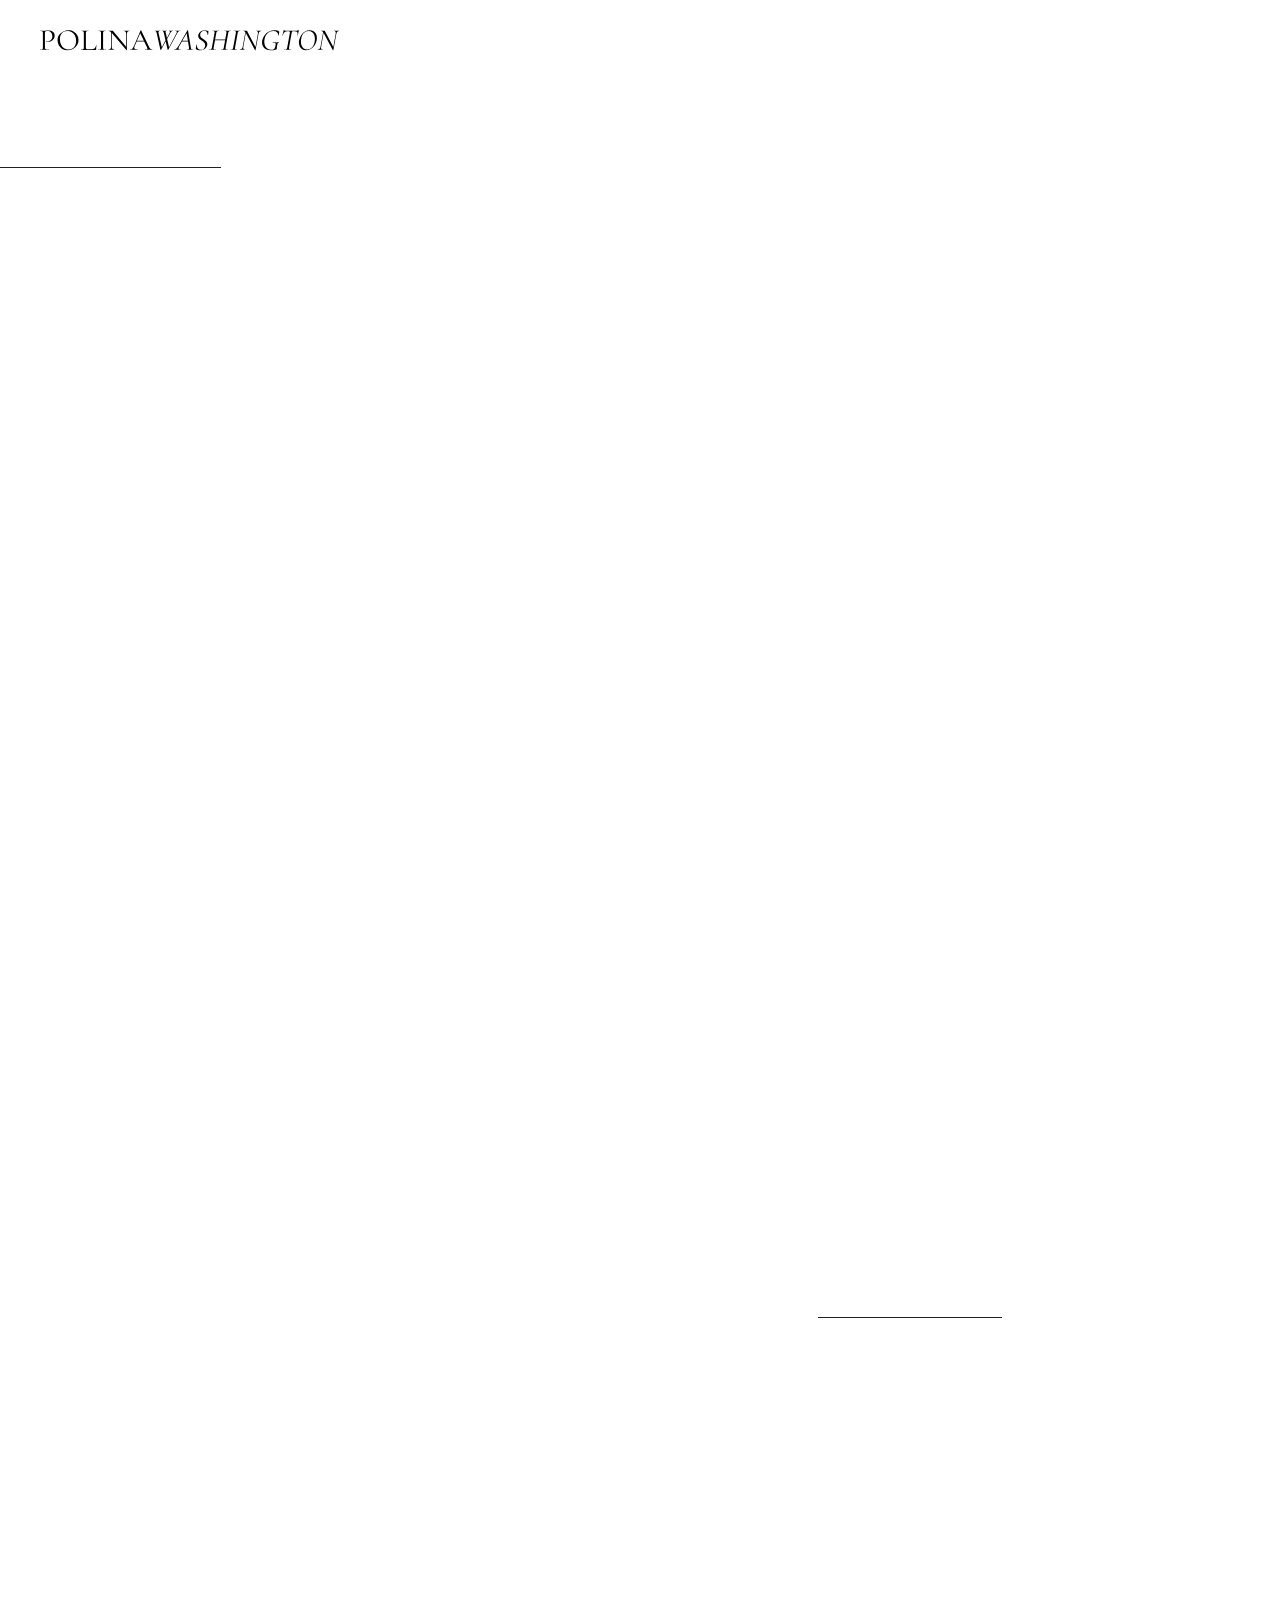
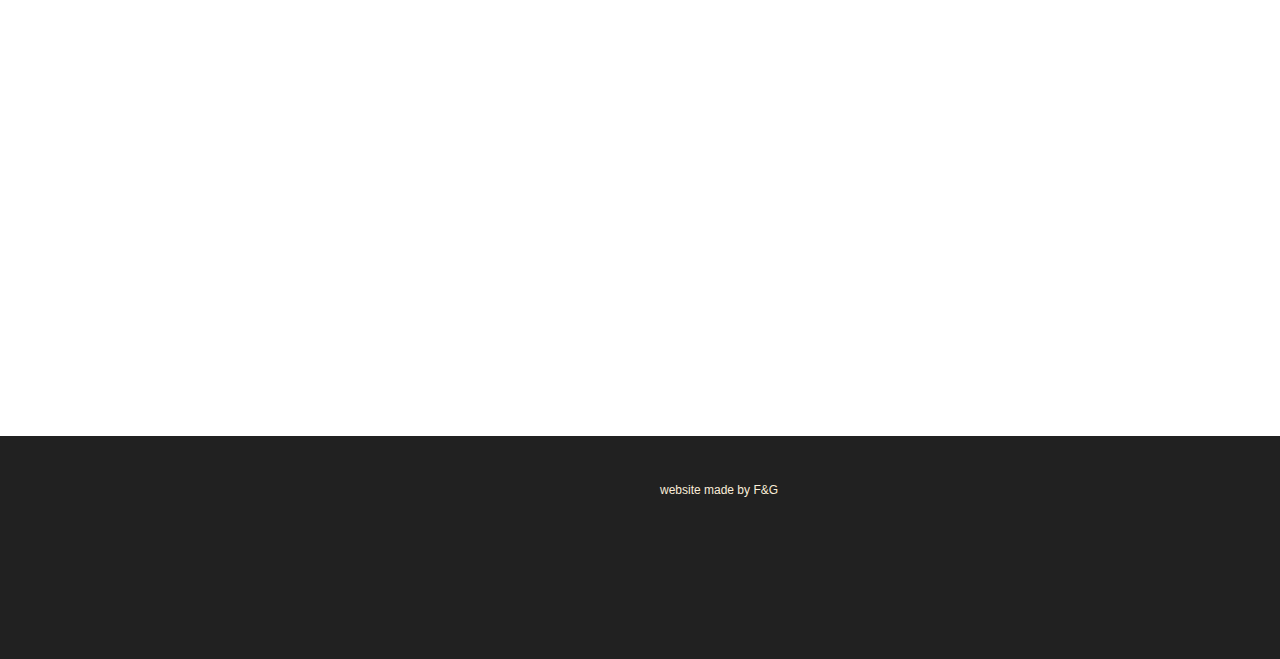
<file: privacy.html>
﻿<!DOCTYPE html><html><head><meta charset="utf-8"><meta http-equiv="Content-Type" content="text/html; charset=utf-8"><meta name="viewport" content="width=device-width, initial-scale=1.0"> <meta name="google-site-verification" content="2vGt7TWVF6xoL3BNe_-_rIFuw-K9X9HfLnMKr5IULlo"> <!--metatextblock--><title>Политика конфиденциальности</title><meta property="og:url" content="https://polinawashington.com/privacy"><meta property="og:title" content="Политика конфиденциальности"><meta property="og:description" content=""><meta property="og:type" content="website"><meta property="og:image" content="https://static.tildacdn.com/tild3663-6265-4434-b664-343665316531/POLINAWASHINGTON.svg"><link rel="canonical" href="privacy.html"><!--/metatextblock--><meta name="format-detection" content="telephone=no"><meta http-equiv="x-dns-prefetch-control" content="on"><link rel="dns-prefetch" href="https://ws.tildacdn.com"><link rel="dns-prefetch" href="https://static.tildacdn.com"><link rel="dns-prefetch" href="https://fonts.tildacdn.com"><link rel="shortcut icon" href="tild6635-3636-4438-a663-316566383365/Group_15.ico" type="image/x-icon"><!-- Assets --><script src="js/tilda-fallback-1.0.min.js" charset="utf-8" async=""></script><link rel="stylesheet" href="css/tilda-grid-3.0.min.css" type="text/css" media="all" onerror="this.loaderr='y';"><link rel="stylesheet" href="tilda-blocks-page11219444.min.css?t=1681071265" type="text/css" media="all" onerror="this.loaderr='y';"><link rel="stylesheet" href="css/tilda-forms-1.0.min.css" type="text/css" media="all" onerror="this.loaderr='y';"><link rel="stylesheet" href="css2?family=Cormorant+Garamond:ital@0;1&family=Montserrat:wght@400;600&display=swap" type="text/css"><link rel="stylesheet" type="text/css" href="custom-7.css?t=1681071265"><script type="text/javascript">TildaFonts = ["429","431","435"];</script><script type="text/javascript" src="js/tilda-fonts.min.js" charset="utf-8" onerror="this.loaderr='y';"></script><script type="text/javascript">(function (d) {
if (!d.visibilityState) {
var s = d.createElement('script');
s.src = 'https://static.tildacdn.com/js/tilda-polyfill-1.0.min.js';
d.getElementsByTagName('head')[0].appendChild(s);
}
})(document);
function t_onReady(func) {
if (document.readyState != 'loading') {
func();
} else {
document.addEventListener('DOMContentLoaded', func);
}
}
function t_onFuncLoad(funcName, okFunc, time) {
if (typeof window[funcName] === 'function') {
okFunc();
} else {
setTimeout(function() {
t_onFuncLoad(funcName, okFunc, time);
},(time || 100));
}
}function t_throttle(fn, threshhold, scope) {return function () {fn.apply(scope || this, arguments);};}</script><script src="js/jquery-1.10.2.min.js" charset="utf-8" onerror="this.loaderr='y';"></script> <script src="js/tilda-scripts-3.0.min.js" charset="utf-8" defer="" onerror="this.loaderr='y';"></script><script src="tilda-blocks-page11219444.min.js?t=1681071265" charset="utf-8" async="" onerror="this.loaderr='y';"></script><script src="js/lazyload-1.3.min.js" charset="utf-8" async="" onerror="this.loaderr='y';"></script><script src="js/tilda-menu-1.0.min.js" charset="utf-8" async="" onerror="this.loaderr='y';"></script><script src="js/tilda-zero-1.1.min.js" charset="utf-8" async="" onerror="this.loaderr='y';"></script><script src="js/tilda-forms-1.0.min.js" charset="utf-8" async="" onerror="this.loaderr='y';"></script><script src="js/tilda-cart-1.0.min.js" charset="utf-8" async="" onerror="this.loaderr='y';"></script><script src="js/tilda-skiplink-1.0.min.js" charset="utf-8" async="" onerror="this.loaderr='y';"></script><script src="js/tilda-events-1.0.min.js" charset="utf-8" async="" onerror="this.loaderr='y';"></script><script type="text/javascript">window.dataLayer = window.dataLayer || [];</script><!-- Facebook Pixel Code --><script type="text/javascript" data-tilda-cookie-type="advertising">setTimeout(function(){!function(f,b,e,v,n,t,s)
{if(f.fbq)return;n=f.fbq=function(){n.callMethod?n.callMethod.apply(n,arguments):n.queue.push(arguments)};
if(!f._fbq)f._fbq=n;n.push=n;n.loaded=!0;n.version='2.0';n.agent='pltilda';
n.queue=[];t=b.createElement(e);t.async=!0;
t.src=v;s=b.getElementsByTagName(e)[0];
s.parentNode.insertBefore(t,s)}(window, document,'script','https://connect.facebook.net/en_US/fbevents.js');
fbq('init', '574542099914194');
fbq('track', 'PageView');
}, 2000);</script><!-- End Facebook Pixel Code --><script type="text/javascript">(function () {
if((/bot|google|yandex|baidu|bing|msn|duckduckbot|teoma|slurp|crawler|spider|robot|crawling|facebook/i.test(navigator.userAgent))===false && typeof(sessionStorage)!='undefined' && sessionStorage.getItem('visited')!=='y' && document.visibilityState){
var style=document.createElement('style');
style.type='text/css';
style.innerHTML='@media screen and (min-width: 980px) {.t-records {opacity: 0;}.t-records_animated {-webkit-transition: opacity ease-in-out .2s;-moz-transition: opacity ease-in-out .2s;-o-transition: opacity ease-in-out .2s;transition: opacity ease-in-out .2s;}.t-records.t-records_visible {opacity: 1;}}';
document.getElementsByTagName('head')[0].appendChild(style);
function t_setvisRecs(){
var alr=document.querySelectorAll('.t-records');
Array.prototype.forEach.call(alr, function(el) {
el.classList.add("t-records_animated");
});
setTimeout(function () {
Array.prototype.forEach.call(alr, function(el) {
el.classList.add("t-records_visible");
});
sessionStorage.setItem("visited", "y");
}, 400);
} 
document.addEventListener('DOMContentLoaded', t_setvisRecs);
}
})();</script></head><body class="t-body" style="margin:0;"><!--allrecords--><div id="allrecords" class="t-records" data-hook="blocks-collection-content-node" data-tilda-project-id="2419932" data-tilda-page-id="11219444" data-tilda-page-alias="privacy" data-tilda-formskey="ca68b3e12d708ec5cffc986a65d353c6" data-tilda-lazy="yes"><div id="rec189436677" class="r t-rec" style=" " data-animationappear="off" data-record-type="456"><!-- T456 --><div id="nav189436677marker"></div><div id="nav189436677" class="t456 t456__positionabsolute " style=" " data-bgcolor-hex="" data-bgcolor-rgba="" data-navmarker="nav189436677marker" data-appearoffset="" data-bgopacity-two="" data-menushadow="" data-bgopacity="1" data-menu-items-align="right" data-menu="yes"><div class="t456__maincontainer " style=""><div class="t456__leftwrapper" style="min-width:300px;width:300px;"> <div class="t456__logowrapper" style="display: block;"><a href="index.htm" style="color:#ffffff;"><img class="t456__imglogo t456__imglogomobile" src="tild3663-6265-4434-b664-343665316531/POLINAWASHINGTON.svg" imgfield="img" style="max-width: 300px; width: 300px;" alt=""></a></div></div></div></div><style>@media screen and (max-width: 980px) {
#rec189436677 .t456__leftcontainer{
padding: 20px;
}
}
@media screen and (max-width: 980px) {
#rec189436677 .t456__imglogo{
padding: 20px 0;
}
}</style><script type="text/javascript">t_onReady(function() {
t_onFuncLoad('t_menu__highlightActiveLinks', function () {
t_menu__highlightActiveLinks('.t456__list_item a');
});
});
t_onReady(function () {
t_onFuncLoad('t_menu__setBGcolor', function () {
t_menu__setBGcolor('189436677', '.t456');
window.addEventListener('resize', function () {
t_menu__setBGcolor('189436677', '.t456');
});
});
t_onFuncLoad('t_menu__interactFromKeyboard', function () {
t_menu__interactFromKeyboard('189436677');
});
});</script><style>#rec189436677 .t-menu__link-item{
outline: none;
}
#rec189436677 .t-menu__link-item:focus-visible{
outline: 5px auto rgba(0, 150, 255, 1);
-webkit-outline: 5px auto rgba(0, 150, 255, 1);
-moz-outline: 5px auto rgba(0, 150, 255, 1);
-ms-outline: 5px auto rgba(0, 150, 255, 1);
-o-outline: 5px auto rgba(0, 150, 255, 1);
}
@supports (overflow:-webkit-marquee) and (justify-content:inherit)
{
#rec189436677 .t-menu__link-item,
#rec189436677 .t-menu__link-item.t-active {
opacity: 1 !important;
}
}</style></div><div id="rec189424650" class="r t-rec t-rec_pt_0" style="padding-top:0px; " data-animationappear="off" data-record-type="396"><!-- T396 --><style>#rec189424650 .t396__artboard {height: 420px; background-color: #ffffff; }#rec189424650 .t396__filter {height: 420px; }#rec189424650 .t396__carrier{height: 420px; background-position: center center; background-attachment: scroll;background-size: cover;background-repeat: no-repeat;}@media screen and (max-width: 1199px) {#rec189424650 .t396__artboard {}#rec189424650 .t396__filter {}#rec189424650 .t396__carrier {background-attachment: scroll;}}@media screen and (max-width: 959px) {#rec189424650 .t396__artboard {}#rec189424650 .t396__filter {}#rec189424650 .t396__carrier {background-attachment: scroll;}}@media screen and (max-width: 639px) {#rec189424650 .t396__artboard {height: 280px;}#rec189424650 .t396__filter {height: 280px;}#rec189424650 .t396__carrier {height: 280px;background-attachment: scroll;}}@media screen and (max-width: 479px) {#rec189424650 .t396__artboard {height: 260px;}#rec189424650 .t396__filter {height: 260px;}#rec189424650 .t396__carrier {height: 260px;background-attachment: scroll;}} #rec189424650 .tn-elem[data-elem-id="1588580689555"] { color: #212121; z-index: 1; top: 140px;left: calc(50% - 600px + 220px);width: 590px;}#rec189424650 .tn-elem[data-elem-id="1588580689555"] .tn-atom { color: #212121; font-size: 50px; font-family: 'Cormorant Garamond',Arial,sans-serif; line-height: 1; font-weight: 400; background-position: center center;border-color: transparent ;border-style: solid ; }@media screen and (max-width: 1199px) {#rec189424650 .tn-elem[data-elem-id="1588580689555"] {top: 140px;left: calc(50% - 480px + 170px);width: 680px;}}@media screen and (max-width: 959px) {#rec189424650 .tn-elem[data-elem-id="1588580689555"] {top: 100px;left: calc(50% - 320px + 90px);width: 550px;}}@media screen and (max-width: 639px) {#rec189424650 .tn-elem[data-elem-id="1588580689555"] {top: 80px;left: calc(50% - 240px + 90px);width: 310px;}#rec189424650 .tn-elem[data-elem-id="1588580689555"] .tn-atom { font-size: 32px; }}@media screen and (max-width: 479px) {#rec189424650 .tn-elem[data-elem-id="1588580689555"] {top: 60px;left: calc(50% - 160px + 50px);width: 270px;}} #rec189424650 .tn-elem[data-elem-id="1588580764143"] { z-index: 2; top: 167px;left: calc(50% - 600px + -808px);width: 989px;height:1px;}#rec189424650 .tn-elem[data-elem-id="1588580764143"] .tn-atom { background-color: #212121; background-position: center center;border-color: transparent ;border-style: solid ; }@media screen and (max-width: 1199px) {#rec189424650 .tn-elem[data-elem-id="1588580764143"] {top: 167px;left: calc(50% - 480px + -858px);width: 1009px;height: 1px;}}@media screen and (max-width: 959px) {#rec189424650 .tn-elem[data-elem-id="1588580764143"] {top: 125px;left: calc(50% - 320px + -938px);}}@media screen and (max-width: 639px) {#rec189424650 .tn-elem[data-elem-id="1588580764143"] {top: 105px;left: calc(50% - 240px + -938px);}}@media screen and (max-width: 479px) {#rec189424650 .tn-elem[data-elem-id="1588580764143"] {top: 76px;left: calc(50% - 160px + -1007px);width: 1045px;height: 1px;}}</style><div class='t396'><div class="t396__artboard" data-artboard-recid="189424650" data-artboard-screens="320,480,640,960,1200" data-artboard-height="420" data-artboard-valign="center" data-artboard-height-res-320="260" data-artboard-height-res-480="280"><div class="t396__carrier" data-artboard-recid="189424650"></div><div class="t396__filter" data-artboard-recid="189424650"></div><div class='t396__elem tn-elem tn-elem__1894246501588580689555' data-elem-id='1588580689555' data-elem-type='text' data-field-top-value="140" data-field-left-value="220" data-field-width-value="590" data-field-axisy-value="top" data-field-axisx-value="left" data-field-container-value="grid" data-field-topunits-value="" data-field-leftunits-value="" data-field-heightunits-value="" data-field-widthunits-value="" data-field-top-res-320-value="60" data-field-left-res-320-value="50" data-field-width-res-320-value="270" data-field-top-res-480-value="80" data-field-left-res-480-value="90" data-field-width-res-480-value="310" data-field-top-res-640-value="100" data-field-left-res-640-value="90" data-field-width-res-640-value="550" data-field-top-res-960-value="140" data-field-left-res-960-value="170" data-field-width-res-960-value="680"><div class='tn-atom' field='tn_text_1588580689555'>ПОЛИТИКА <br>В ОТНОШЕНИИ ОБРАБОТКИ <br><em>ПЕРСОНАЛЬНЫХ</em> ДАННЫХ<br><em></em></div> </div> <div class='t396__elem tn-elem tn-elem__1894246501588580764143' data-elem-id='1588580764143' data-elem-type='shape' data-field-top-value="167" data-field-left-value="-808" data-field-height-value="1" data-field-width-value="989" data-field-axisy-value="top" data-field-axisx-value="left" data-field-container-value="grid" data-field-topunits-value="" data-field-leftunits-value="" data-field-heightunits-value="" data-field-widthunits-value="" data-field-top-res-320-value="76" data-field-left-res-320-value="-1007" data-field-height-res-320-value="1" data-field-width-res-320-value="1045" data-field-top-res-480-value="105" data-field-left-res-480-value="-938" data-field-top-res-640-value="125" data-field-left-res-640-value="-938" data-field-top-res-960-value="167" data-field-left-res-960-value="-858" data-field-height-res-960-value="1" data-field-width-res-960-value="1009"><div class='tn-atom'></div></div> </div> </div> <script>t_onReady(function () {
t_onFuncLoad('t396_init', function () {
t396_init('189424650');
});
});</script><!-- /T396 --></div><div id="rec189425989" class="r t-rec t-rec_pt_90 t-rec_pb_30" style="padding-top:90px;padding-bottom:30px; " data-record-type="128"><!-- T120 --><div class="t120"><div class="t-container t-align_left"><div class="t-col t-col_8 t-prefix_2"><div class="t120__title t-heading t-heading_sm" field="title" style="font-weight:400;"> 1. Общие положения </div> <div class="t120__descr t-descr t-descr_xs" field="subtitle" style="font-size:16px;">Настоящая политика обработки персональных данных составлена в соответствии с требованиями Федерального закона от 27.07.2006. №152-ФЗ «О персональных данных» и определяет порядок обработки персональных данных и меры по обеспечению безопасности персональных данных Новожиловой Полины Евгеньевны (далее – Оператор). <br><br></div> </div></div></div></div><div id="rec189426819" class="r t-rec t-rec_pt_0 t-rec_pb_60" style="padding-top:0px;padding-bottom:60px; " data-record-type="106"><!-- T004 --><div class="t004"><div class="t-container "><div class="t-col t-col_8 t-prefix_2"><div field="text" class="t-text t-text_md " style="color:#212121;font-size:16px;font-weight:400;font-family:'Montserrat';"><ul><li>Оператор ставит своей важнейшей целью и условием осуществления своей деятельности соблюдение прав и свобод человека и гражданина при обработке его персональных данных, в том числе защиты прав на неприкосновенность частной жизни, личную и семейную тайну. </li></ul><br><ul><li>Настоящая политика Оператора в отношении обработки персональных данных (далее – Политика) применяется ко всей информации, которую Оператор может получить о посетителях веб-сайта http://polinawashington.com. </li></ul> <br></div></div></div></div></div><div id="rec189429195" class="r t-rec t-rec_pt_90 t-rec_pb_0" style="padding-top:90px;padding-bottom:0px; " data-record-type="128"><!-- T120 --><div class="t120"><div class="t-container t-align_left"><div class="t-col t-col_8 t-prefix_2"><div class="t120__title t-heading t-heading_sm" field="title" style="font-weight:400;padding-bottom:40px;">2. Основные понятия, используемые в Политике</div> </div></div></div></div><div id="rec189431986" class="r t-rec t-rec_pt_0 t-rec_pb_60" style="padding-top:0px;padding-bottom:60px; " data-record-type="106"><!-- T004 --><div class="t004"><div class="t-container "><div class="t-col t-col_8 t-prefix_2"><div field="text" class="t-text t-text_md " style="color:#212121;font-size:16px;font-weight:400;font-family:'Montserrat';"><ul><li>Автоматизированная обработка персональных данных – обработка персональных данных с помощью средств вычислительной техники.</li><li>Блокирование персональных данных – временное прекращение обработки персональных данных (за исключением случаев, если обработка необходима для уточнения персональных данных).</li><li>Веб-сайт – совокупность графических и информационных материалов, а также программ для ЭВМ и баз данных, обеспечивающих их доступность в сети интернет по сетевому адресу <a href="index.htm">http://polinawashington.com</a></li><li>Информационная система персональных данных — совокупность содержащихся в базах данных персональных данных, и обеспечивающих их обработку информационных технологий и технических средств.</li><li>Обезличивание персональных данных — действия, в результате которых невозможно определить без использования дополнительной информации принадлежность персональных данных конкретному Пользователю или иному субъекту персональных данных.</li><li>Обработка персональных данных – любое действие (операция) или совокупность действий (операций), совершаемых с использованием средств автоматизации или без использования таких средств с персональными данными, включая сбор, запись, систематизацию, накопление, хранение, уточнение (обновление, изменение), извлечение, использование, передачу (распространение, предоставление, доступ), обезличивание, блокирование, удаление, уничтожение персональных данных.</li><li>Оператор – государственный орган, муниципальный орган, юридическое или физическое лицо, самостоятельно или совместно с другими лицами организующие и (или) осуществляющие обработку персональных данных, а также определяющие цели обработки персональных данных, состав персональных данных, подлежащих обработке, действия (операции), совершаемые с персональными данными.</li><li>Персональные данные – любая информация, относящаяся прямо или косвенно к определенному или определяемому Пользователю веб-сайта <a href="index.htm">http://polinawashington.com</a></li><li>Пользователь – любой посетитель веб-сайта <a href="index.htm">http://polinawashington.com</a></li><li>Предоставление персональных данных – действия, направленные на раскрытие персональных данных определенному лицу или определенному кругу лиц.</li><li>Распространение персональных данных – любые действия, направленные на раскрытие персональных данных неопределенному кругу лиц (передача персональных данных) или на ознакомление с персональными данными неограниченного круга лиц, в том числе обнародование персональных данных в средствах массовой информации, размещение в информационно-телекоммуникационных сетях или предоставление доступа к персональным данным каким-либо иным способом.</li><li>Трансграничная передача персональных данных – передача персональных данных на территорию иностранного государства органу власти иностранного государства, иностранному физическому или иностранному юридическому лицу.</li><li>Уничтожение персональных данных – любые действия, в результате которых персональные данные уничтожаются безвозвратно с невозможностью дальнейшего восстановления содержания персональных данных в информационной системе персональных данных и (или) результате которых уничтожаются материальные носители персональных данных. </li> </ul><ul><li>Настоящая политика Оператора в отношении обработки персональных данных (далее – Политика) применяется ко всей информации, которую Оператор может получить о посетителях веб-сайта <a href="index.htm">http://polinawashington.com</a>. </li></ul> <br></div></div></div></div></div><div id="rec189432268" class="r t-rec t-rec_pt_90 t-rec_pb_0" style="padding-top:90px;padding-bottom:0px; " data-record-type="128"><!-- T120 --><div class="t120"><div class="t-container t-align_left"><div class="t-col t-col_8 t-prefix_2"><div class="t120__title t-heading t-heading_sm" field="title" style="font-weight:400;padding-bottom:40px;"> 3. Оператор может обрабатывать следующие персональные данные Пользователя <br></div> </div></div></div></div><div id="rec189432404" class="r t-rec t-rec_pt_0 t-rec_pb_60" style="padding-top:0px;padding-bottom:60px; " data-record-type="106"><!-- T004 --><div class="t004"><div class="t-container "><div class="t-col t-col_8 t-prefix_2"><div field="text" class="t-text t-text_md " style="color:#212121;font-size:16px;font-weight:400;font-family:'Montserrat';"><ul><li>Фамилия, имя, отчество</li><li>Электронный адрес</li><li>Номера телефонов</li><li>Также на сайте происходит сбор и обработка обезличенных
данных о посетителях (в т.ч. файлов «cookie») с помощью сервисов
интернет-статистики (Яндекс Метрика и Гугл Аналитика и других).
Вышеперечисленные данные далее по тексту Политики
объединены общим понятием Персональные данные. </li></ul> <br></div></div></div></div></div><div id="rec189432618" class="r t-rec t-rec_pt_90 t-rec_pb_0" style="padding-top:90px;padding-bottom:0px; " data-record-type="128"><!-- T120 --><div class="t120"><div class="t-container t-align_left"><div class="t-col t-col_8 t-prefix_2"><div class="t120__title t-heading t-heading_sm" field="title" style="font-weight:400;padding-bottom:40px;"> 4. Цели обработки персональных данных <br></div> </div></div></div></div><div id="rec189432701" class="r t-rec t-rec_pt_0 t-rec_pb_60" style="padding-top:0px;padding-bottom:60px; " data-record-type="106"><!-- T004 --><div class="t004"><div class="t-container "><div class="t-col t-col_8 t-prefix_2"><div field="text" class="t-text t-text_md " style="color:#212121;font-size:16px;font-weight:400;font-family:'Montserrat';"><ul><li>Цель обработки персональных данных Пользователя —
предоставление доступа Пользователю к сервисам, информации и/или
материалам, содержащимся на веб-сайте. </li><li>Также Оператор имеет право направлять Пользователю
уведомления о новых продуктах и услугах, специальных предложениях
и различных событиях.Пользователь всегда может отказаться от
получения информационных сообщений, направив Оператору письмо
на адрес электронной почты 
hello@polinawashington.com с пометкой
«Отказ от уведомлениях о новых продуктах и услугах и специальных
предложениях».</li><li> Обезличенные данные Пользователей, собираемые с
помощью сервисов интернет-статистики, служат для сбора
информации о действиях Пользователей на сайте, улучшения качества
сайта и его содержания.</li></ul></div></div></div></div></div><div id="rec189433112" class="r t-rec t-rec_pt_90 t-rec_pb_0" style="padding-top:90px;padding-bottom:0px; " data-record-type="128"><!-- T120 --><div class="t120"><div class="t-container t-align_left"><div class="t-col t-col_8 t-prefix_2"><div class="t120__title t-heading t-heading_sm" field="title" style="font-weight:400;padding-bottom:40px;"> 5. Правовые основания обработки персональных данных <br></div> </div></div></div></div><div id="rec189433188" class="r t-rec t-rec_pt_0 t-rec_pb_60" style="padding-top:0px;padding-bottom:60px; " data-record-type="106"><!-- T004 --><div class="t004"><div class="t-container "><div class="t-col t-col_8 t-prefix_2"><div field="text" class="t-text t-text_md " style="color:#212121;font-size:16px;font-weight:400;font-family:'Montserrat';"><ul><li> Оператор обрабатывает персональные данные Пользователя
только в случае их заполнения и/или отправки Пользователем
самостоятельно через специальные формы, расположенные на сайте<a href="index.htm">http://polinawashington.com</a>. Заполняя соответствующие формы и/или
отправляя свои персональные данные Оператору, Пользователь
выражает свое согласие с данной Политикой. </li><li>Оператор обрабатывает обезличенные данные о
Пользователе в случае, если это разрешено в настройках браузера
Пользователя (включено сохранение файлов «cookie» и
использование технологии JavaScript)</li></ul></div></div></div></div></div><div id="rec189433481" class="r t-rec t-rec_pt_90 t-rec_pb_0" style="padding-top:90px;padding-bottom:0px; " data-record-type="128"><!-- T120 --><div class="t120"><div class="t-container t-align_left"><div class="t-col t-col_8 t-prefix_2"><div class="t120__title t-heading t-heading_sm" field="title" style="font-weight:400;padding-bottom:40px;">6. Порядок сбора, хранения, передачи и других видов <br>обработки персональных данных <br></div> <div class="t120__descr t-descr t-descr_xs" field="subtitle" style="font-size:16px;line-height:1.65;">Безопасность персональных данных, которые обрабатываются Оператором, обеспечивается путем реализации правовых, организационных и технических мер, необходимых для выполнения в полном объеме требований действующего законодательства в области защиты персональных данных. <br><br></div> </div></div></div></div><div id="rec189433573" class="r t-rec t-rec_pt_0 t-rec_pb_60" style="padding-top:0px;padding-bottom:60px; " data-record-type="106"><!-- T004 --><div class="t004"><div class="t-container "><div class="t-col t-col_8 t-prefix_2"><div field="text" class="t-text t-text_md " style="color:#212121;font-size:16px;font-weight:400;font-family:'Montserrat';"><ul><li>Оператор обеспечивает сохранность персональных данных и
принимает все возможные меры, исключающие доступ к
персональным данным неуполномоченных лиц. </li><li>Персональные данные Пользователя никогда, ни при каких
условиях не будут переданы третьим лицам, за исключением случаев,
связанных с исполнением действующего законодательства. </li><li>В случае выявления неточностей в персональных данных,
Пользователь может актуализировать их самостоятельно, путем
направления Оператору уведомление на адрес электронной почты
Оператора 
hello@polinawashington.com с пометкой «Актуализация
персональных данных». </li><li>Срок обработки персональных данных является
неограниченным. Пользователь может в любой момент отозвать свое
согласие на обработку персональных данных, направив Оператору
уведомление посредством электронной почты на электронный адрес
Оператора 
hello@polinawashington.com с пометкой «Отзыв согласия на
обработку персональных данных»</li></ul></div></div></div></div></div><div id="rec189435492" class="r t-rec t-rec_pt_90 t-rec_pb_0" style="padding-top:90px;padding-bottom:0px; " data-record-type="128"><!-- T120 --><div class="t120"><div class="t-container t-align_left"><div class="t-col t-col_8 t-prefix_2"><div class="t120__title t-heading t-heading_sm" field="title" style="font-weight:400;padding-bottom:40px;"> 7. Трансграничная передача персональных данных <br></div> </div></div></div></div><div id="rec189435752" class="r t-rec t-rec_pt_0 t-rec_pb_60" style="padding-top:0px;padding-bottom:60px; " data-record-type="106"><!-- T004 --><div class="t004"><div class="t-container "><div class="t-col t-col_8 t-prefix_2"><div field="text" class="t-text t-text_md " style="color:#212121;font-size:16px;font-weight:400;font-family:'Montserrat';"><ul><li> Оператор до начала осуществления трансграничной
передачи персональных данных обязан убедиться в том, что
иностранным государством, на территорию которого предполагается
осуществлять передачу персональных данных, обеспечивается
надежная защита прав субъектов персональных данных. </li><li>Трансграничная передача персональных данных на
территории иностранных государств, не отвечающих вышеуказанным требованиям, может осуществляться только в случае наличия согласия
в письменной форме субъекта персональных данных на
трансграничную передачу его персональных данных и/или исполнения
договора, стороной которого является субъект персональных данных.</li></ul></div></div></div></div></div><div id="rec189436018" class="r t-rec t-rec_pt_90 t-rec_pb_0" style="padding-top:90px;padding-bottom:0px; " data-record-type="128"><!-- T120 --><div class="t120"><div class="t-container t-align_left"><div class="t-col t-col_8 t-prefix_2"><div class="t120__title t-heading t-heading_sm" field="title" style="font-weight:400;padding-bottom:40px;"> 8. Заключительные положения <br></div> </div></div></div></div><div id="rec189436178" class="r t-rec t-rec_pt_0 t-rec_pb_150" style="padding-top:0px;padding-bottom:150px; " data-record-type="106"><!-- T004 --><div class="t004"><div class="t-container "><div class="t-col t-col_8 t-prefix_2"><div field="text" class="t-text t-text_md " style="color:#212121;font-size:16px;font-weight:400;font-family:'Montserrat';"><ul><li>Пользователь может получить любые разъяснения по
интересующим вопросам, касающимся обработки его персональных
данных, обратившись к Оператору с помощью электронной почты 
hello@polinawashington.com . </li><li>В данном документе будут отражены любые изменения
политики обработки персональных данных Оператором. Политика
действует бессрочно до замены ее новой версией. </li><li>Актуальная версия Политики в свободном доступе
расположена в сети Интернет по адресу <a href="http://polinawashington.com/privac">http://polinawashington.com/privac</a>y</li></ul></div></div></div></div></div><!--footer--><div id="t-footer" class="t-records" data-hook="blocks-collection-content-node" data-tilda-project-id="2419932" data-tilda-page-id="11204128" data-tilda-page-alias="footer" data-tilda-formskey="ca68b3e12d708ec5cffc986a65d353c6" data-tilda-lazy="yes"><div id="rec189190022" class="r t-rec t-rec_pt_45 t-rec_pb_60" style="padding-top:45px;padding-bottom:60px;background-color:#212121; " data-animationappear="off" data-record-type="420" data-bg-color="#212121"><!-- T420 --><div class="t420"><div class="t-container t-align_left"><div class="t420__col t-col t-col_3"><div class="t420__logo t-title" field="title4" style=""></div></div><div class="t420__col t-col t-col_3"><div class="t420__title t-name t-name_xs " field="title" style="color: #878787;font-size:12px;">© 2022 Polina Washington</div><div class="t420__descr t-descr t-descr_xxs" field="descr" style="color: #c7c7c7;">ИП Новожилова Полина Евгеньевна</div></div><div class="t420__floatbeaker_lr3"></div><div><div class="t420__col t-col t-col_3"><div class="t420__title t-name t-name_xs " field="title2" style="color: #878787;font-size:12px;"><div style="line-height:26px;" data-customstyle="yes"><a href="privacy.html" style="text-decoration: none;border-bottom: 0px solid;box-shadow: inset 0px -0px 0px 0px;-webkit-box-shadow: inset 0px -0px 0px 0px;-moz-box-shadow: inset 0px -0px 0px 0px;" target="_blank">Политика обработки персональных данных<br></a><a href="oferta.html" target="_blank" style="text-decoration: none;border-bottom: 0px solid;box-shadow: inset 0px -0px 0px 0px;-webkit-box-shadow: inset 0px -0px 0px 0px;-moz-box-shadow: inset 0px -0px 0px 0px;">Оферта</a><br><a href="rules.html" style="text-decoration: none;border-bottom: 0px solid;box-shadow: inset 0px -0px 0px 0px;-webkit-box-shadow: inset 0px -0px 0px 0px;-moz-box-shadow: inset 0px -0px 0px 0px;">Правила пользования информационным ресурсом</a><br></div></div></div><div class="t420__col t-col t-col_3"><div class="t420__descr t-descr t-descr_xxs" field="descr3" style="color: #c7c7c7;"><a href="http://fluffyandgrumpy.com/" style="color:#faedd9 !important;text-decoration: none;border-bottom: 0px solid;box-shadow: inset 0px -0px 0px 0px;-webkit-box-shadow: inset 0px -0px 0px 0px;-moz-box-shadow: inset 0px -0px 0px 0px;">website made by F&amp;G</a></div></div></div></div></div></div><div id="rec189190023" class="r t-rec" style=" " data-record-type="394"><style>#allrecords .t-text a,
#allrecords .t-descr a,
#allrecords .t-heading a,
#allrecords .t-title a,
#allrecords .t-impact-text a,
#allrecords .t-text-impact a,
#allrecords .t-name:not(.t-feed__parts-switch-btn) a:not(.t794__typo):not(.t-menusub__link-item):not(.t-card__link),
#allrecords .t-uptitle a{
color: #212121;
font-weight: inherit;
border-bottom: 0px solid #212121;
-webkit-box-shadow: inset 0px -1px 0px 0px #212121;
-moz-box-shadow: inset 0px -1px 0px 0px #212121;
box-shadow: inset 0px -1px 0px 0px #212121;
}</style></div><div id="rec189190024" class="r t-rec" style=" " data-animationappear="off" data-record-type="706"><!--tcart--><script>t_onReady(function () {
setTimeout(function () {
t_onFuncLoad('tcart__init', function () {
tcart__init('189190024');
});
}, 50);
/* fix for Android */
var userAgent = navigator.userAgent.toLowerCase();
var isAndroid = userAgent.indexOf('android') !== -1;
var body = document.body;
if (!body) return;
var isScrollablefFix = body.classList.contains('t-body_scrollable-fix-for-android');
if (isAndroid && !isScrollablefFix) {
body.classList.add('t-body_scrollable-fix-for-android');
document.head.insertAdjacentHTML(
'beforeend',
'<style>@media screen and (max-width: 560px) {\n.t-body_scrollable-fix-for-android {\noverflow: visible !important;\n}\n}\n</style>'
);
console.log('Android css fix was inited');
}
/* fix Instagram iPhone keyboard bug */
if (userAgent.indexOf('instagram') !== -1 && userAgent.indexOf('iphone') !== -1) {
body.style.position = 'relative';
}
var rec = document.querySelector('#rec189190024');
if (!rec) return;
var cartWindow = rec.querySelector('.t706__cartwin');
var allRecords = document.querySelector('.t-records');
var currentMode = allRecords.getAttribute('data-tilda-mode');
if (cartWindow && currentMode !== 'edit' && currentMode !== 'preview') {
cartWindow.addEventListener(
'scroll',
t_throttle(function () {
if (window.lazy === 'y' || document.querySelector('#allrecords').getAttribute('data-tilda-lazy') === 'yes') {
t_onFuncLoad('t_lazyload_update', function () {
t_lazyload_update();
});
}
}, 500)
);
}
});</script><div class="t706" data-cart-countdown="yes" data-opencart-onorder="yes" data-project-currency="₽" data-project-currency-side="r" data-project-currency-sep="," data-project-currency-code="RUB" data-payment-system="custom.payform" data-cart-maxstoredays="3"><div class="t706__carticon t706__carticon_sm" style=""><div class="t706__carticon-text t-name t-name_xs">Click to order</div> <div class="t706__carticon-wrapper"><div class="t706__carticon-imgwrap" style="background-color:#212121; box-shadow: 0px 0px 24px 0px rgba(0, 0, 0, 0.1);"><svg role="img" style="stroke:#fffcfc;" class="t706__carticon-img" xmlns="http://www.w3.org/2000/svg" viewbox="0 0 64 64"><path fill="none" stroke-width="2" stroke-miterlimit="10" d="M44 18h10v45H10V18h10z"></path><path fill="none" stroke-width="2" stroke-miterlimit="10" d="M22 24V11c0-5.523 4.477-10 10-10s10 4.477 10 10v13"></path></svg></div><div class="t706__carticon-counter js-carticon-counter" style="background-color:#ff4040;color:#ffffff;"></div></div></div><div class="t706__cartwin"><div class="t706__close t706__cartwin-close"><button type="button" class="t706__close-button t706__cartwin-close-wrapper" aria-label="Закрыть корзину"><svg role="presentation" class="t706__close-icon t706__cartwin-close-icon" width="23px" height="23px" viewbox="0 0 23 23" version="1.1" xmlns="http://www.w3.org/2000/svg" xmlns:xlink="http://www.w3.org/1999/xlink"><g stroke="none" stroke-width="1" fill="#fff" fill-rule="evenodd"><rect transform="translate(11.313708, 11.313708) rotate(-45.000000) translate(-11.313708, -11.313708) " x="10.3137085" y="-3.6862915" width="2" height="30"></rect><rect transform="translate(11.313708, 11.313708) rotate(-315.000000) translate(-11.313708, -11.313708) " x="10.3137085" y="-3.6862915" width="2" height="30"></rect></g></svg> </button> </div><div class="t706__cartwin-content"><div class="t706__cartwin-top"><div class="t706__cartwin-heading t-name t-name_xl">ВАШ ЗАКАЗ</div></div> <div class="t706__cartwin-products"></div><div class="t706__cartwin-bottom"><div class="t706__cartwin-prodamount-wrap t-descr t-descr_sm"><span class="t706__cartwin-prodamount-label">Total:&nbsp;</span><span class="t706__cartwin-prodamount"></span></div></div> <div class="t706__orderform t-input_nomargin"> <form id="form189190024" name='form189190024' role="form" action='' method='POST' data-formactiontype="2" data-inputbox=".t-input-group" class="t-form js-form-proccess t-form_inputs-total_6 t-form_bbonly " data-formsended-callback="t706_onSuccessCallback"><input type="hidden" name="formservices[]" value="95f4d3712e89374000a2bb93362fca8d" class="js-formaction-services"><input type="hidden" name="formservices[]" value="b69dbda68376b2d573bff699edd92d23" class="js-formaction-services"><input type="hidden" name="formservices[]" value="ee4b9410d7e057a817248e0889c3f7d1" class="js-formaction-services"><input type="hidden" name="tildaspec-formname" tabindex="-1" value="Cart"><div class="js-successbox t-form__successbox t-text t-text_md" aria-live="polite" style="display:none;color:#212121;background-color:#faedd9;"></div><div class="t-form__inputsbox"><div class="t-input-group t-input-group_nm" data-input-lid="1496239431201"><label for='input_1496239431201' class="t-input-title t-descr t-descr_md" id="field-title_1496239431201" data-redactor-toolbar="no" field="li_title__1496239431201" style="font-weight:400;">Ваше имя и фамилия / Your name </label><div class="t-input-block"><input type="text" autocomplete="name" name="Name" id="input_1496239431201" class="t-input js-tilda-rule t-input_bbonly" value="" data-tilda-req="1" aria-required="true" data-tilda-rule="name" aria-describedby="error_1496239431201" style="color:#212121;border:1px solid #212121;"><div class="t-input-error" aria-live="polite" id="error_1496239431201"></div></div></div><div class="t-input-group t-input-group_ph" data-input-lid="1625310873178"><label for='input_1625310873178' class="t-input-title t-descr t-descr_md" id="field-title_1625310873178" data-redactor-toolbar="no" field="li_title__1625310873178" style="font-weight:400;">Ваш номер телефона / Your phone number </label><div class="t-input-block"><input type="tel" autocomplete="tel" name="phone" id="input_1625310873178" class="t-input js-tilda-rule t-input_bbonly" value="" data-tilda-req="1" aria-required="true" data-tilda-rule="phone" pattern="[0-9]*" aria-describedby="error_1625310873178" style="color:#212121;border:1px solid #212121;"><div class="t-input-error" aria-live="polite" id="error_1625310873178"></div></div></div><div class="t-input-group t-input-group_em" data-input-lid="1496239459190"><label for='input_1496239459190' class="t-input-title t-descr t-descr_md" id="field-title_1496239459190" data-redactor-toolbar="no" field="li_title__1496239459190" style="font-weight:400;">Email для связи / Email to contact you </label><div class="t-input-block"><input type="text" autocomplete="email" name="Email" id="input_1496239459190" class="t-input js-tilda-rule t-input_bbonly" value="" data-tilda-req="1" aria-required="true" data-tilda-rule="email" aria-describedby="error_1496239459190" style="color:#212121;border:1px solid #212121;"><div class="t-input-error" aria-live="polite" id="error_1496239459190"></div></div></div><div class="t-input-group t-input-group_pc" data-input-lid="1615323107514"><div class="t-input-title t-descr t-descr_md" id="field-title_1615323107514" data-redactor-toolbar="no" field="li_title__1615323107514" style="font-weight:400;">Промокод</div><div class="t-input-block"><style>.t-inputpromocode__wrapper .t-text {
color: #000;
}</style><div class="t-inputpromocode__wrapper" style="display:table;width:100%;"><input type="text" name="Промокод" class="t-input t-inputpromocode t-input_bbonly js-tilda-rule" value="" style="display: table-cell; color:#212121;border:1px solid #212121;" data-tilda-rule="promocode"><div class="t-inputpromocode__btn t-btn t-btn_md" style="display:none;position:relative;height:auto; color:#fff; background: #000;">Активировать</div></div><script src="js/tilda-promocode-1.0.min.js"></script><script>t_onReady(function () {
try {
t_onFuncLoad('t_input_promocode_init', function () {
t_input_promocode_init('189190024', '1615323107514');
});
} catch (error) {
console.error(error);
}
});</script><div class="t-input-error" aria-live="polite" id="error_1615323107514"></div></div></div><div class="t-input-group t-input-group_cb" data-input-lid="1588930538356"><div class="t-input-block"><label class="t-checkbox__control t-text t-text_xs" style=""><input type="checkbox" name="Checkbox" value="yes" class="t-checkbox js-tilda-rule" data-tilda-req="1" aria-required="true"><div class="t-checkbox__indicator" style="border-color:#212121"></div><div style="font-size:16px;font-family:'Montserrat';" data-customstyle="yes">Я соглашаюсь с<a href="privacy.html" target="_blank" style="color:rgb(33, 33, 33) !important;text-decoration: none;border-bottom: 1px solid rgb(33, 33, 33);box-shadow: inset 0px -0px 0px 0px rgb(33, 33, 33);-webkit-box-shadow: inset 0px -0px 0px 0px rgb(33, 33, 33);-moz-box-shadow: inset 0px -0px 0px 0px rgb(33, 33, 33);"> Политикой обработки персональных данных</a></div></label><style>#rec189190024 .t-checkbox__indicator:after {
border-color:#212121;
}</style><div class="t-input-error" aria-live="polite" id="error_1588930538356"></div></div></div><div class="t-input-group t-input-group_cb" data-input-lid="1625687324715"><div class="t-input-block"><label class="t-checkbox__control t-text t-text_xs" style=""><input type="checkbox" name="Checkbox_2" value="yes" class="t-checkbox js-tilda-rule" data-tilda-req="1" aria-required="true"><div class="t-checkbox__indicator" style="border-color:#212121"></div><div style="font-size:16px;font-family:'Montserrat';" data-customstyle="yes">Я соглашаюсь с условиями <a href="oferta.html" target="_blank" style="text-decoration: none;border-bottom: 1px solid #212121;box-shadow: inset 0px -0px 0px 0px #212121;-webkit-box-shadow: inset 0px -0px 0px 0px #212121;-moz-box-shadow: inset 0px -0px 0px 0px #212121;">оферты</a></div></label><style>#rec189190024 .t-checkbox__indicator:after {
border-color:#212121;
}</style><div class="t-input-error" aria-live="polite" id="error_1625687324715"></div></div></div><div class="t-input-group t-input-group_pm" style="margin: 40px 0;"><div class="t-input-title t-descr t-descr_md" style="font-weight:400;">Payment method</div><div class="t-input-block"><div class="t-radio__wrapper t-radio__wrapper-payment" data-tilda-payment-variants-hook='y'><label class="t-radio__control t-text t-text_xs" style=""><input type="radio" name="paymentsystem" value="custom.payform" checked="checked" class="t-radio t-radio_payment" data-payment-variant-system="custom.payform"><div class="t-radio__indicator" style="border-color:#212121"></div>Оплата картой всех стран + РФ / worldwide payment</label><label class="t-radio__control t-text t-text_xs" style=""><input type="radio" name="paymentsystem" value="yakassa" class="t-radio t-radio_payment" data-payment-variant-system="yakassa"><div class="t-radio__indicator" style="border-color:#212121"></div>Оплата только картами РФ</label><style>#rec189190024 .t-radio__indicator:after {
background:#212121;
}</style></div></div></div><!--[if IE 8]><style>.t-checkbox__control .t-checkbox, .t-radio__control .t-radio {
left: 0px;
z-index: 1;
opacity: 1;
}
.t-checkbox__indicator, .t-radio__indicator {
display: none;
}
.t-img-select__control .t-img-select {
position: static;
}</style><![endif]--><div class="t-form__errorbox-middle"><div class="js-errorbox-all t-form__errorbox-wrapper" style="display:none;"><div class="t-form__errorbox-text t-text t-text_md"><p class="t-form__errorbox-item js-rule-error js-rule-error-all"></p><p class="t-form__errorbox-item js-rule-error js-rule-error-req"></p><p class="t-form__errorbox-item js-rule-error js-rule-error-email"></p><p class="t-form__errorbox-item js-rule-error js-rule-error-name"></p><p class="t-form__errorbox-item js-rule-error js-rule-error-phone"></p><p class="t-form__errorbox-item js-rule-error js-rule-error-minlength"></p><p class="t-form__errorbox-item js-rule-error js-rule-error-string"></p></div></div> </div><div class="t-form__submit"><button type="submit" class="t-submit" style="color:#faedd9;background-color:#212121;font-weight:500;text-transform:uppercase;">ОПЛАТИТЬ</button></div></div><div class="t-form__errorbox-bottom"><div class="js-errorbox-all t-form__errorbox-wrapper" style="display:none;"><div class="t-form__errorbox-text t-text t-text_md"><p class="t-form__errorbox-item js-rule-error js-rule-error-all"></p><p class="t-form__errorbox-item js-rule-error js-rule-error-req"></p><p class="t-form__errorbox-item js-rule-error js-rule-error-email"></p><p class="t-form__errorbox-item js-rule-error js-rule-error-name"></p><p class="t-form__errorbox-item js-rule-error js-rule-error-phone"></p><p class="t-form__errorbox-item js-rule-error js-rule-error-minlength"></p><p class="t-form__errorbox-item js-rule-error js-rule-error-string"></p></div></div> </div></form><style>#rec189190024 input::-webkit-input-placeholder {color:#212121; opacity: 0.5;}
#rec189190024 input::-moz-placeholder {color:#212121; opacity: 0.5;}
#rec189190024 input:-moz-placeholder {color:#212121; opacity: 0.5;}
#rec189190024 input:-ms-input-placeholder {color:#212121; opacity: 0.5;}
#rec189190024 textarea::-webkit-input-placeholder {color:#212121; opacity: 0.5;}
#rec189190024 textarea::-moz-placeholder {color:#212121; opacity: 0.5;}
#rec189190024 textarea:-moz-placeholder {color:#212121; opacity: 0.5;}
#rec189190024 textarea:-ms-input-placeholder {color:#212121; opacity: 0.5;}</style></div><div class="t706__form-bottom-text t-text t-text_xs"><div style="font-size:20px;" data-customstyle="yes"></div></div> </div> </div><div class="t706__cartdata"></div></div><style>.t706 .t-radio__indicator {
border-color: #212121 !important;
}</style><style>.t-menuwidgeticons__cart .t-menuwidgeticons__icon-counter{
background-color:#ff4040;
}</style><style>.t-menuwidgeticons__cart .t-menuwidgeticons__icon-counter{
color:#ffffff !important;
}</style><!--/tcart--></div><div id="rec299745455" class="r t-rec" style=" " data-animationappear="off" data-record-type="131"><!-- T123 --><div class="t123"><div class="t-container_100 "><div class="t-width t-width_100 ">

			<style>
.continue-btn {
    background-color: #212121;
    color: #faedd9;
    font-size: 16px;
    font-weight: 400;
    font-family: 'FuturaPT',Arial,sans-serif;
    border-radius: 0px;
    text-align: center;
    height: 60px;
    line-height: 60px;
    cursor: pointer;
    transition: background 0.3s;
}
.continue-btn:hover {
    background-color: #212121;
}
</style>

<script>
$( document ).ready(function() {
$('.t706 .t-form__submit').before("<div class='continue-btn' onclick='tcart__closeCart()'>ПРОДОЛЖИТЬ ПОКУПКИ</div>");
});
</script>
			 
			
</div> </div></div></div><div id="rec189423360" class="r t-rec" style=" " data-record-type="270"><div class="t270"></div><script>t_onReady(function () {
var hash = window.location.hash;
t_onFuncLoad('t270_scroll', function () {
t270_scroll(hash, -3);
});
setTimeout(function() {
var curPath = window.location.pathname;
var curFullPath = window.location.origin + curPath;
var recs = document.querySelectorAll('.r');
Array.prototype.forEach.call(recs, function(rec) {
var selects = 'a[href^="#"]:not([href="#"]):not(.carousel-control):not(.t-carousel__control):not([href^="#price"]):not([href^="#submenu"]):not([href^="#popup"]):not([href^="#prodpopup"]):not([href^="#order"]):not([href^="#!"]):not([target="_blank"]),' + 
'a[href^="' + curPath + '#"]:not([href*="#!/tproduct/"]):not([href*="#!/tab/"]):not([href*="#popup"]):not([target="_blank"]),' +
'a[href^="' + curFullPath + '#"]:not([href*="#!/tproduct/"]):not([href*="#!/tab/"]):not([href*="#popup"]):not([target="_blank"])';
var elements = rec.querySelectorAll(selects);
Array.prototype.forEach.call(elements, function(element) {
element.addEventListener('click', function (event) {
event.preventDefault();
var hash = this.hash.trim();
t_onFuncLoad('t270_scroll', function () {
t270_scroll(hash, -3);
});
});
});
});
if (document.querySelectorAll('.js-store').length > 0 || document.querySelectorAll('.js-feed').length > 0) {
t_onFuncLoad('t270_scroll', function () {
t270_scroll(hash, -3, 1);
});
}
}, 500);
setTimeout(function() {
var hash = window.location.hash;
if (hash && document.querySelectorAll('a[name="' + hash.slice(1) + '"]').length > 0) {
if (window.isMobile) {
t_onFuncLoad('t270_scroll', function () {
t270_scroll(hash, 0);
});
} else {
t_onFuncLoad('t270_scroll', function () {
t270_scroll(hash, 0);
});
}
}
}, 1000);
window.addEventListener('popstate', function() {
var hash = window.location.hash;
if (hash && document.querySelectorAll('a[name="' + hash.slice(1) + '"]').length > 0) {
if (window.isMobile) {
t_onFuncLoad('t270_scroll', function () {
t270_scroll(hash, 0);
});
} else {
t_onFuncLoad('t270_scroll', function () {
t270_scroll(hash, 0);
});
}
}
});
});</script></div></div><!--/footer--></div><!--/allrecords--><!-- Stat --><script type="text/javascript">if (! window.mainTracker) { window.mainTracker = 'tilda'; }
setTimeout(function(){ (function (d, w, k, o, g) { var n=d.getElementsByTagName(o)[0],s=d.createElement(o),f=function(){n.parentNode.insertBefore(s,n);}; s.type = "text/javascript"; s.async = true; s.key = k; s.id = "tildastatscript"; s.src=g; if (w.opera=="[object Opera]") {d.addEventListener("DOMContentLoaded", f, false);} else { f(); } })(document, window, '7cde3a86b0374455811e2afbb980196f','script','https://static.tildacdn.com/js/tilda-stat-1.0.min.js');
}, 2000); </script><!-- FB Pixel code (noscript) --><noscript><img height="1" width="1" style="display:none" src="https://www.facebook.com/tr?id=574542099914194&ev=PageView&agent=pltilda&noscript=1"></noscript><!-- End FB Pixel code (noscript) --></body></html>
</file>
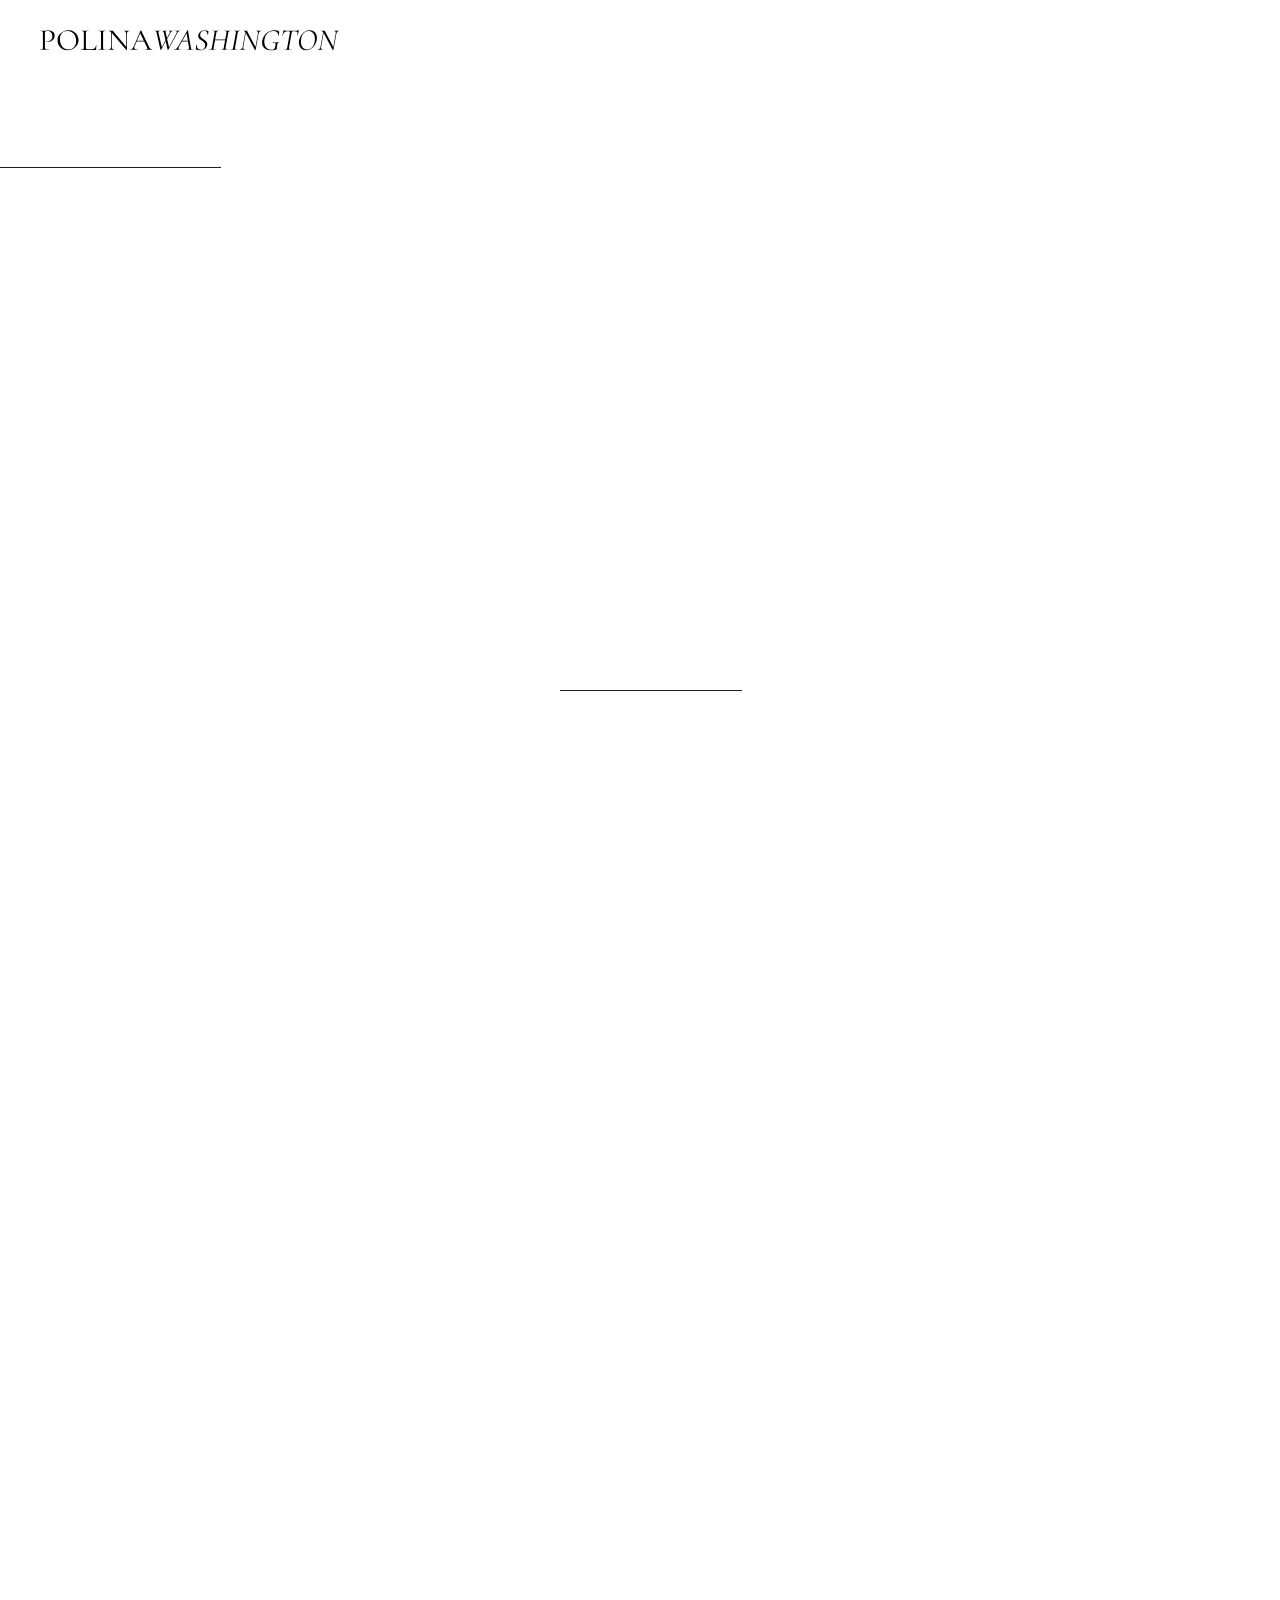
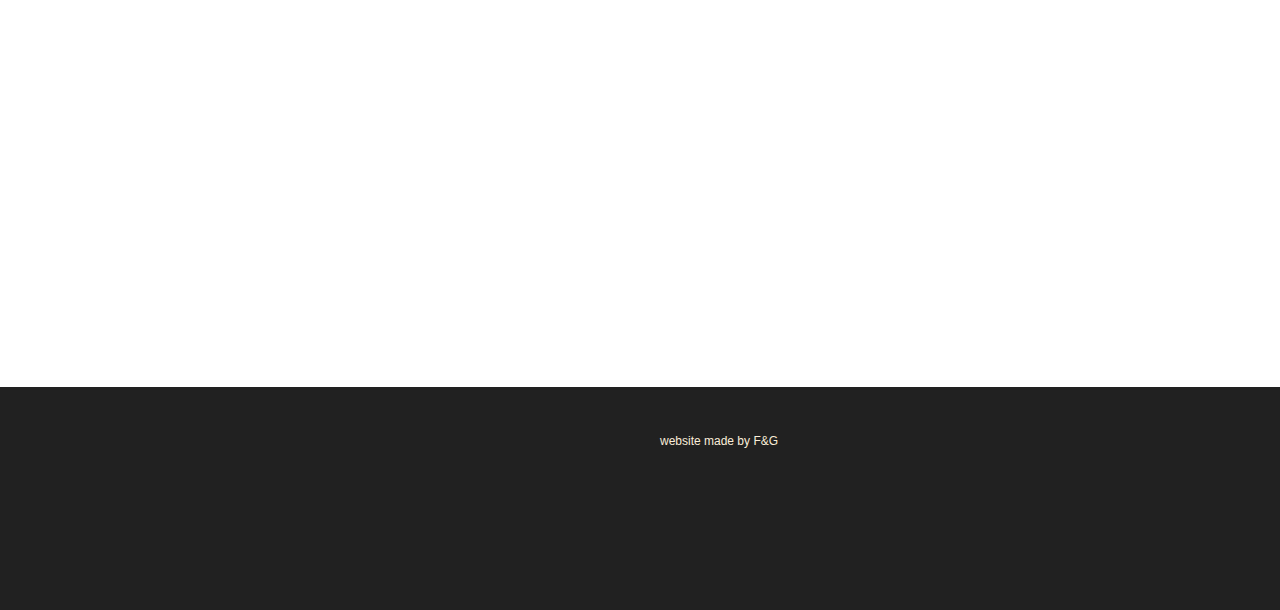
<file: rules.html>
﻿<!DOCTYPE html><html><head><meta charset="utf-8"><meta http-equiv="Content-Type" content="text/html; charset=utf-8"><meta name="viewport" content="width=device-width, initial-scale=1.0"> <meta name="google-site-verification" content="2vGt7TWVF6xoL3BNe_-_rIFuw-K9X9HfLnMKr5IULlo"> <!--metatextblock--><title>Правила пользования информационным ресурсом</title><meta property="og:url" content="https://polinawashington.com/rules"><meta property="og:title" content="Правила пользования информационным ресурсом"><meta property="og:description" content=""><meta property="og:type" content="website"><meta property="og:image" content="https://static.tildacdn.com/tild3663-6265-4434-b664-343665316531/POLINAWASHINGTON.svg"><link rel="canonical" href="rules.html"><!--/metatextblock--><meta name="format-detection" content="telephone=no"><meta http-equiv="x-dns-prefetch-control" content="on"><link rel="dns-prefetch" href="https://ws.tildacdn.com"><link rel="dns-prefetch" href="https://static.tildacdn.com"><link rel="dns-prefetch" href="https://fonts.tildacdn.com"><link rel="shortcut icon" href="tild6635-3636-4438-a663-316566383365/Group_15.ico" type="image/x-icon"><!-- Assets --><script src="js/tilda-fallback-1.0.min.js" charset="utf-8" async=""></script><link rel="stylesheet" href="css/tilda-grid-3.0.min.css" type="text/css" media="all" onerror="this.loaderr='y';"><link rel="stylesheet" href="tilda-blocks-page20674133.min.css?t=1681071271" type="text/css" media="all" onerror="this.loaderr='y';"><link rel="stylesheet" href="css/tilda-forms-1.0.min.css" type="text/css" media="all" onerror="this.loaderr='y';"><link rel="stylesheet" href="css2?family=Cormorant+Garamond:ital@0;1&family=Montserrat:wght@400;600&display=swap" type="text/css"><link rel="stylesheet" type="text/css" href="custom-9.css?t=1681071271"><script type="text/javascript">TildaFonts = ["429","431","435"];</script><script type="text/javascript" src="js/tilda-fonts.min.js" charset="utf-8" onerror="this.loaderr='y';"></script><script type="text/javascript">(function (d) {
if (!d.visibilityState) {
var s = d.createElement('script');
s.src = 'https://static.tildacdn.com/js/tilda-polyfill-1.0.min.js';
d.getElementsByTagName('head')[0].appendChild(s);
}
})(document);
function t_onReady(func) {
if (document.readyState != 'loading') {
func();
} else {
document.addEventListener('DOMContentLoaded', func);
}
}
function t_onFuncLoad(funcName, okFunc, time) {
if (typeof window[funcName] === 'function') {
okFunc();
} else {
setTimeout(function() {
t_onFuncLoad(funcName, okFunc, time);
},(time || 100));
}
}function t_throttle(fn, threshhold, scope) {return function () {fn.apply(scope || this, arguments);};}</script><script src="js/jquery-1.10.2.min.js" charset="utf-8" onerror="this.loaderr='y';"></script> <script src="js/tilda-scripts-3.0.min.js" charset="utf-8" defer="" onerror="this.loaderr='y';"></script><script src="tilda-blocks-page20674133.min.js?t=1681071271" charset="utf-8" async="" onerror="this.loaderr='y';"></script><script src="js/lazyload-1.3.min.js" charset="utf-8" async="" onerror="this.loaderr='y';"></script><script src="js/tilda-menu-1.0.min.js" charset="utf-8" async="" onerror="this.loaderr='y';"></script><script src="js/tilda-zero-1.1.min.js" charset="utf-8" async="" onerror="this.loaderr='y';"></script><script src="js/tilda-forms-1.0.min.js" charset="utf-8" async="" onerror="this.loaderr='y';"></script><script src="js/tilda-cart-1.0.min.js" charset="utf-8" async="" onerror="this.loaderr='y';"></script><script src="js/tilda-skiplink-1.0.min.js" charset="utf-8" async="" onerror="this.loaderr='y';"></script><script src="js/tilda-events-1.0.min.js" charset="utf-8" async="" onerror="this.loaderr='y';"></script><script type="text/javascript">window.dataLayer = window.dataLayer || [];</script><!-- Facebook Pixel Code --><script type="text/javascript" data-tilda-cookie-type="advertising">setTimeout(function(){!function(f,b,e,v,n,t,s)
{if(f.fbq)return;n=f.fbq=function(){n.callMethod?n.callMethod.apply(n,arguments):n.queue.push(arguments)};
if(!f._fbq)f._fbq=n;n.push=n;n.loaded=!0;n.version='2.0';n.agent='pltilda';
n.queue=[];t=b.createElement(e);t.async=!0;
t.src=v;s=b.getElementsByTagName(e)[0];
s.parentNode.insertBefore(t,s)}(window, document,'script','https://connect.facebook.net/en_US/fbevents.js');
fbq('init', '574542099914194');
fbq('track', 'PageView');
}, 2000);</script><!-- End Facebook Pixel Code --><script type="text/javascript">(function () {
if((/bot|google|yandex|baidu|bing|msn|duckduckbot|teoma|slurp|crawler|spider|robot|crawling|facebook/i.test(navigator.userAgent))===false && typeof(sessionStorage)!='undefined' && sessionStorage.getItem('visited')!=='y' && document.visibilityState){
var style=document.createElement('style');
style.type='text/css';
style.innerHTML='@media screen and (min-width: 980px) {.t-records {opacity: 0;}.t-records_animated {-webkit-transition: opacity ease-in-out .2s;-moz-transition: opacity ease-in-out .2s;-o-transition: opacity ease-in-out .2s;transition: opacity ease-in-out .2s;}.t-records.t-records_visible {opacity: 1;}}';
document.getElementsByTagName('head')[0].appendChild(style);
function t_setvisRecs(){
var alr=document.querySelectorAll('.t-records');
Array.prototype.forEach.call(alr, function(el) {
el.classList.add("t-records_animated");
});
setTimeout(function () {
Array.prototype.forEach.call(alr, function(el) {
el.classList.add("t-records_visible");
});
sessionStorage.setItem("visited", "y");
}, 400);
} 
document.addEventListener('DOMContentLoaded', t_setvisRecs);
}
})();</script></head><body class="t-body" style="margin:0;"><!--allrecords--><div id="allrecords" class="t-records" data-hook="blocks-collection-content-node" data-tilda-project-id="2419932" data-tilda-page-id="20674133" data-tilda-page-alias="rules" data-tilda-formskey="ca68b3e12d708ec5cffc986a65d353c6" data-tilda-lazy="yes"><div id="rec333878798" class="r t-rec" style=" " data-animationappear="off" data-record-type="456"><!-- T456 --><div id="nav333878798marker"></div><div id="nav333878798" class="t456 t456__positionabsolute " style=" " data-bgcolor-hex="" data-bgcolor-rgba="" data-navmarker="nav333878798marker" data-appearoffset="" data-bgopacity-two="" data-menushadow="" data-bgopacity="1" data-menu-items-align="right" data-menu="yes"><div class="t456__maincontainer " style=""><div class="t456__leftwrapper" style="min-width:300px;width:300px;"> <div class="t456__logowrapper" style="display: block;"><a href="index.htm" style="color:#ffffff;"><img class="t456__imglogo t456__imglogomobile" src="tild3663-6265-4434-b664-343665316531/POLINAWASHINGTON.svg" imgfield="img" style="max-width: 300px; width: 300px;" alt=""></a></div></div></div></div><style>@media screen and (max-width: 980px) {
#rec333878798 .t456__leftcontainer{
padding: 20px;
}
}
@media screen and (max-width: 980px) {
#rec333878798 .t456__imglogo{
padding: 20px 0;
}
}</style><script type="text/javascript">t_onReady(function() {
t_onFuncLoad('t_menu__highlightActiveLinks', function () {
t_menu__highlightActiveLinks('.t456__list_item a');
});
});
t_onReady(function () {
t_onFuncLoad('t_menu__setBGcolor', function () {
t_menu__setBGcolor('333878798', '.t456');
window.addEventListener('resize', function () {
t_menu__setBGcolor('333878798', '.t456');
});
});
t_onFuncLoad('t_menu__interactFromKeyboard', function () {
t_menu__interactFromKeyboard('333878798');
});
});</script><style>#rec333878798 .t-menu__link-item{
outline: none;
}
#rec333878798 .t-menu__link-item:focus-visible{
outline: 5px auto rgba(0, 150, 255, 1);
-webkit-outline: 5px auto rgba(0, 150, 255, 1);
-moz-outline: 5px auto rgba(0, 150, 255, 1);
-ms-outline: 5px auto rgba(0, 150, 255, 1);
-o-outline: 5px auto rgba(0, 150, 255, 1);
}
@supports (overflow:-webkit-marquee) and (justify-content:inherit)
{
#rec333878798 .t-menu__link-item,
#rec333878798 .t-menu__link-item.t-active {
opacity: 1 !important;
}
}</style></div><div id="rec333878799" class="r t-rec t-rec_pt_0" style="padding-top:0px; " data-animationappear="off" data-record-type="396"><!-- T396 --><style>#rec333878799 .t396__artboard {height: 420px; background-color: #ffffff; }#rec333878799 .t396__filter {height: 420px; }#rec333878799 .t396__carrier{height: 420px; background-position: center center; background-attachment: scroll;background-size: cover;background-repeat: no-repeat;}@media screen and (max-width: 1199px) {#rec333878799 .t396__artboard {}#rec333878799 .t396__filter {}#rec333878799 .t396__carrier {background-attachment: scroll;}}@media screen and (max-width: 959px) {#rec333878799 .t396__artboard {}#rec333878799 .t396__filter {}#rec333878799 .t396__carrier {background-attachment: scroll;}}@media screen and (max-width: 639px) {#rec333878799 .t396__artboard {height: 280px;}#rec333878799 .t396__filter {height: 280px;}#rec333878799 .t396__carrier {height: 280px;background-attachment: scroll;}}@media screen and (max-width: 479px) {#rec333878799 .t396__artboard {height: 230px;}#rec333878799 .t396__filter {height: 230px;}#rec333878799 .t396__carrier {height: 230px;background-attachment: scroll;}} #rec333878799 .tn-elem[data-elem-id="1588580689555"] { color: #212121; z-index: 1; top: 140px;left: calc(50% - 600px + 220px);width: 590px;}#rec333878799 .tn-elem[data-elem-id="1588580689555"] .tn-atom { color: #212121; font-size: 50px; font-family: 'Cormorant Garamond',Arial,sans-serif; line-height: 1; font-weight: 400; text-transform: uppercase; background-position: center center;border-color: transparent ;border-style: solid ; }@media screen and (max-width: 1199px) {#rec333878799 .tn-elem[data-elem-id="1588580689555"] {top: 140px;left: calc(50% - 480px + 170px);width: 680px;}}@media screen and (max-width: 959px) {#rec333878799 .tn-elem[data-elem-id="1588580689555"] {top: 100px;left: calc(50% - 320px + 90px);width: 550px;}}@media screen and (max-width: 639px) {#rec333878799 .tn-elem[data-elem-id="1588580689555"] {top: 80px;left: calc(50% - 240px + 90px);width: 310px;}#rec333878799 .tn-elem[data-elem-id="1588580689555"] .tn-atom { font-size: 32px; }}@media screen and (max-width: 479px) {#rec333878799 .tn-elem[data-elem-id="1588580689555"] {top: 60px;left: calc(50% - 160px + 50px);width: 270px;}#rec333878799 .tn-elem[data-elem-id="1588580689555"] .tn-atom { font-size: 28px; }} #rec333878799 .tn-elem[data-elem-id="1588580764143"] { z-index: 2; top: 167px;left: calc(50% - 600px + -808px);width: 989px;height:1px;}#rec333878799 .tn-elem[data-elem-id="1588580764143"] .tn-atom { background-color: #212121; background-position: center center;border-color: transparent ;border-style: solid ; }@media screen and (max-width: 1199px) {#rec333878799 .tn-elem[data-elem-id="1588580764143"] {top: 167px;left: calc(50% - 480px + -858px);width: 1009px;height: 1px;}}@media screen and (max-width: 959px) {#rec333878799 .tn-elem[data-elem-id="1588580764143"] {top: 125px;left: calc(50% - 320px + -938px);}}@media screen and (max-width: 639px) {#rec333878799 .tn-elem[data-elem-id="1588580764143"] {top: 105px;left: calc(50% - 240px + -938px);}}@media screen and (max-width: 479px) {#rec333878799 .tn-elem[data-elem-id="1588580764143"] {top: 76px;left: calc(50% - 160px + -1007px);width: 1045px;height: 1px;}}</style><div class='t396'><div class="t396__artboard" data-artboard-recid="333878799" data-artboard-screens="320,480,640,960,1200" data-artboard-height="420" data-artboard-valign="center" data-artboard-height-res-320="230" data-artboard-height-res-480="280"><div class="t396__carrier" data-artboard-recid="333878799"></div><div class="t396__filter" data-artboard-recid="333878799"></div><div class='t396__elem tn-elem tn-elem__3338787991588580689555' data-elem-id='1588580689555' data-elem-type='text' data-field-top-value="140" data-field-left-value="220" data-field-width-value="590" data-field-axisy-value="top" data-field-axisx-value="left" data-field-container-value="grid" data-field-topunits-value="px" data-field-leftunits-value="px" data-field-heightunits-value="" data-field-widthunits-value="px" data-field-top-res-320-value="60" data-field-left-res-320-value="50" data-field-width-res-320-value="270" data-field-top-res-480-value="80" data-field-left-res-480-value="90" data-field-width-res-480-value="310" data-field-top-res-640-value="100" data-field-left-res-640-value="90" data-field-width-res-640-value="550" data-field-top-res-960-value="140" data-field-left-res-960-value="170" data-field-width-res-960-value="680"><div class='tn-atom' field='tn_text_1588580689555'>Правила пользования <em>информационным</em> ресурсом<br></div> </div> <div class='t396__elem tn-elem tn-elem__3338787991588580764143' data-elem-id='1588580764143' data-elem-type='shape' data-field-top-value="167" data-field-left-value="-808" data-field-height-value="1" data-field-width-value="989" data-field-axisy-value="top" data-field-axisx-value="left" data-field-container-value="grid" data-field-topunits-value="px" data-field-leftunits-value="px" data-field-heightunits-value="px" data-field-widthunits-value="px" data-field-top-res-320-value="76" data-field-left-res-320-value="-1007" data-field-height-res-320-value="1" data-field-width-res-320-value="1045" data-field-top-res-480-value="105" data-field-left-res-480-value="-938" data-field-top-res-640-value="125" data-field-left-res-640-value="-938" data-field-top-res-960-value="167" data-field-left-res-960-value="-858" data-field-height-res-960-value="1" data-field-width-res-960-value="1009"><div class='tn-atom'></div></div> </div> </div> <script>t_onReady(function () {
t_onFuncLoad('t396_init', function () {
t396_init('333878799');
});
});</script><!-- /T396 --></div><div id="rec333878800" class="r t-rec t-rec_pt_90 t-rec_pb_30" style="padding-top:90px;padding-bottom:30px; " data-record-type="128"><!-- T120 --><div class="t120"><div class="t-container t-align_left"><div class="t-col t-col_8 t-prefix_2"><div class="t120__title t-heading t-heading_sm" field="title" style="font-weight:400;text-transform:uppercase;"> 1. Общие положения </div> </div></div></div></div><div id="rec333878801" class="r t-rec t-rec_pt_0 t-rec_pb_60" style="padding-top:0px;padding-bottom:60px; " data-record-type="106"><!-- T004 --><div class="t004"><div class="t-container "><div class="t-col t-col_8 t-prefix_2"><div field="text" class="t-text t-text_md " style="color:#212121;font-size:16px;font-weight:400;font-family:'Montserrat';"><span style="font-weight: 700;">1.1.</span> Настоящие правила пользования информационным ресурсом (далее – «Правила») утверждены индивидуальным предпринимателем Новожиловой Полиной Евгеньевной (ОГРНИП 320784700180318) (далее – «Администратор») в целях установления порядка использования информационного ресурса, размещенного в сети Интернет на сайте по сетевому адресу <a href="http://www.polinawashington.com">www.polinawashington.com</a> (далее все вместе–- «Информационный ресурс») любыми физическими лицами (далее – «Пользователи»).<br><br><span style="font-weight: 700;">1.2.</span> Использование Информационного ресурса возможно при условии предварительного ознакомления Пользователя со всеми правилами и ограничениями Информационного ресурса, в том числе с настоящими Правилами. Пользователь, начавший использование Информационного ресурса, считается ознакомившимся и принявшим все правила и ограничения Информационного ресурса без возражений. В случае несогласия с условиями настоящих Правил Пользователь обязан прекратить использование Информационного ресурса.<br><br><span style="font-weight: 700;">1.3.</span> Администратор вправе в любое время вносить изменения в настоящие Правила. Новая редакция Правил вступает в силу с момента размещения Правил на сайте. Пользователь обязан самостоятельно следить за обновлением Правил на сайте.<br></div></div></div></div></div><div id="rec333878802" class="r t-rec t-rec_pt_90 t-rec_pb_0" style="padding-top:90px;padding-bottom:0px; " data-record-type="128"><!-- T120 --><div class="t120"><div class="t-container t-align_left"><div class="t-col t-col_8 t-prefix_2"><div class="t120__title t-heading t-heading_sm" field="title" style="font-weight:400;padding-bottom:40px;">2. СОДЕРЖАНИЕ ИНФОРМАЦИОННОГО РЕСУРСА</div> </div></div></div></div><div id="rec333878803" class="r t-rec t-rec_pt_0 t-rec_pb_60" style="padding-top:0px;padding-bottom:60px; " data-record-type="106"><!-- T004 --><div class="t004"><div class="t-container "><div class="t-col t-col_8 t-prefix_2"><div field="text" class="t-text t-text_md " style="color:#212121;font-size:16px;font-weight:400;font-family:'Montserrat';"><span style="font-weight: 700;">2.1.</span> Информационный ресурс представляет собой совокупность информации, текстов, материалов, графических элементов, дизайна, изображений, фото и видеоматериалов, музыки, скриптов, и иных результатов интеллектуальной деятельности, содержащихся в информационной системе, доступной на сайте.<br><br><span style="font-weight: 700;">2.2.</span> Администратор на свое усмотрение формирует содержание Информационного ресурса, изменяет, обновляет Информационный ресурс и отдельные его части, определяет порядок предоставления доступа к Информационному ресурсу, предлагает различные сервисы на базе Информационного ресурса самостоятельно или в сотрудничестве с третьими лицами.<br><br><span style="font-weight: 700;">2.4.</span> Администратор вправе по своему усмотрению предоставлять Пользователю доступ к Информационному ресурсу в целом или его частям как на возмездной, так и безвозмездной основе, устанавливать ограничения в использовании сервисов Информационного ресурса для всех Пользователей либо для отдельных категорий Пользователей. Порядок использования Информационного ресурса Пользователями на возмездной основе устанавливается отдельными документами и соглашениями, регламентирующими предоставление платных услуг Пользователям. В этом случае настоящие Правила применяются в части, не урегулированной в таких документах/соглашениях.</div></div></div></div></div><div id="rec333878804" class="r t-rec t-rec_pt_90 t-rec_pb_0" style="padding-top:90px;padding-bottom:0px; " data-record-type="128"><!-- T120 --><div class="t120"><div class="t-container t-align_left"><div class="t-col t-col_8 t-prefix_2"><div class="t120__title t-heading t-heading_sm" field="title" style="font-weight:400;padding-bottom:40px;">3. ПОРЯДОК ПОЛЬЗОВАНИЯ ИНФОРМАЦИОННЫМ РЕСУРСОМ <br></div> </div></div></div></div><div id="rec333878805" class="r t-rec t-rec_pt_0 t-rec_pb_60" style="padding-top:0px;padding-bottom:60px; " data-record-type="106"><!-- T004 --><div class="t004"><div class="t-container "><div class="t-col t-col_8 t-prefix_2"><div field="text" class="t-text t-text_md " style="color:#212121;font-size:16px;font-weight:400;font-family:'Montserrat';"><span style="font-weight: 700;">3.1. </span>Рекомендуемые технические требования к устройству Пользователя (персональному компьютеру, ноутбуку и т.п.) для доступа к Информационному ресурсу содержатся в Приложении 1 к настоящим Правилам.<br><br><span style="font-weight: 700;">3.2.</span> Пользователь получает доступ к Информационному ресурсу в соответствии с его функционалом на условиях, установленных настоящими Правилами, если иное прямо не указано на Сайте либо в соответствующих соглашениях, заключенных между Администратором и Пользователем.<br><br><span style="font-weight: 700;">3.3.</span> После прохождения процедуры регистрации на сайте Пользователь получает доступ к Личному кабинету, если такой предусмотрен в рамках использования функционала Информационного ресурса. В Личном кабинете содержится персональная информация Пользователя, а также сведения об использовании им Информационного ресурса. <br><br> <span style="font-weight: 700;">3.4.</span> Вход в Личный кабинет Пользователя производится на основании логина и пароля: логин и пароль генерируются Информационным ресурсом. Пользователь вправе в дальнейшем самостоятельно изменить логин и пароль. В случае изменения логина и пароля, Пользователь несет полную ответственность за устойчивость выбранного пароля к угадыванию.<br><br><span style="font-weight: 700;">3.5. </span>Пользователь самостоятельно несет ответственность за сохранность и конфиденциальность своего пароля. Все действия, осуществленные на сайте с использованием логина и пароля Пользователя, считаются осуществленными Пользователем. Администратор не несет ответственности за несанкционированное использование логина и пароля Пользователя третьими лицами.<br><br><span style="font-weight: 700;">3.6.</span> Пользователь обязан незамедлительно информировать Администратора обо всех ставших ему известных случаях компрометации своего пароля и/или несанкционированном доступе на сайт с использованием логина и пароля Пользователя по адресу электронной почты: hello@polinawashigton.com. До момента поступления такого сообщения все действия по использованию Информационного ресурса, совершенные с использованием логина и пароля Пользователя, будут считаться совершенными самим Пользователем.<br><br><span style="font-weight: 700;">3.7.</span> Администратор вправе заблокировать или удалить учетную запись Пользователя, а также запретить доступ к определенным сервисам Информационного ресурса в случае нарушения/не соблюдения Пользователем настоящих Правил или получения от Пользователя уведомления в соответствии с п. 3.6 Правил, а также в случае неиспользования Личного кабинета Пользователя более 6 месяцев подряд.<br> <br><br> <span style="font-weight: 700;">3.8.</span> Сервисы Информационного ресурса не предназначены для коллективного использования и могут быть использованы Пользователем сугубо в индивидуальном порядке.<br><br><span style="font-weight: 700;">3.9.</span> Пользователю запрещается нарушать нормальную работу сайта, загружать, направлять, передавать или любым другим способом распространять материалы, содержащие вирусы или другие компьютерные коды, файлы, программы, предназначенные для нарушения, уничтожения либо ограничения функциональности сайта либо для осуществления несанкционированного доступа на сайт.<br><br><span style="font-weight: 700;">3.10.</span> Администратор вправе направлять Пользователю сообщения рекламного и информационного характера на адрес электронной почты, указанной Пользователем при регистрации на сайте.<br><br><span style="font-weight: 700;">3.11. </span>Персональная информация Пользователя хранится и обрабатывается в соответствии с Федеральным законом от 27.07.2006 года №152-ФЗ «О персональных данных». <br><br><span style="font-weight: 700;">3.12.</span> Пользователь направляет обращения в адрес Администратора на электронную почту hello@polinawashington.com.</div></div></div></div></div><div id="rec333878806" class="r t-rec t-rec_pt_90 t-rec_pb_0" style="padding-top:90px;padding-bottom:0px; " data-record-type="128"><!-- T120 --><div class="t120"><div class="t-container t-align_left"><div class="t-col t-col_8 t-prefix_2"><div class="t120__title t-heading t-heading_sm" field="title" style="font-weight:400;padding-bottom:40px;">4. ИНТЕЛЛЕКТУАЛЬНАЯ СОБСТВЕННОСТЬ <br></div> </div></div></div></div><div id="rec333878807" class="r t-rec t-rec_pt_0 t-rec_pb_60" style="padding-top:0px;padding-bottom:60px; " data-record-type="106"><!-- T004 --><div class="t004"><div class="t-container "><div class="t-col t-col_8 t-prefix_2"><div field="text" class="t-text t-text_md " style="color:#212121;font-size:16px;font-weight:400;font-family:'Montserrat';"><span style="font-weight: 700;">4.1.</span> Все объекты, составляющие Информационный ресурс и/или доступные при помощи сервисов Информационного ресурса, включая без ограничений информацию, тексты, материалы, графические элементы, дизайн, изображения, фото и видеоматериалы, музыку, скрипты, сервисы, структуру (далее – «Объекты Информационного ресурса»), являются результатами интеллектуальной деятельности, все права на которые принадлежат Администратору или иным правообладателям.<br><br><span style="font-weight: 700;">4.2.</span> Использование Объектов Информационного ресурса Пользователем допускается только в личных некоммерческих целях в рамках функционала Информационного ресурса на условиях и в пределах, предусмотренных настоящими Правилами.<br><br><span style="font-weight: 700;">4.3.</span> Любое использование Объектов Информационного ресурса иным образом, чем предусмотрено функционалом Информационного ресурса, в том числе их воспроизведение (копирование любым способом), любое распространение, доведение до всеобщего сведения и/или публичный показ/исполнение, модификация, переработка, дополнение, создание производных и составных произведений, а также использование иным образом, в том числе для осуществления коммерческой деятельности (в целях извлечения прибыли) НЕ ДОПУСКАЕТСЯ без предварительного письменного разрешения Администратора. За несанкционированное использование Объектов Информационного ресурса устанавливается ответственность, предусмотренная ст. 1301, 1311, ст. 1515 Гражданского кодекса РФ, ст. 7.12, 14.33 Кодекса об административных правонарушениях РФ, ст. 146 Уголовного кодекса РФ.<br><br><span style="font-weight: 700;">4.4.</span> Цитирование Объектов Информационного ресурса допускается только в случаях, предусмотренных ст. 1274 Гражданского кодекса РФ. При цитировании Объектов Информационного ресурса указание имени автора и активной ссылки на сайт обязательно.<br><br><span style="font-weight: 700;">4.5.</span> В целях недопущения/пресечения несанкционированного использования Объектов Информационного ресурса Администратор вправе применять любые технические средства защиты - технологии, технические устройства или их компоненты, контролирующие доступ к Объектам Информационного ресурса, предотвращающие либо ограничивающие осуществление действий, которые не разрешены Администратором в отношении Объектов Информационного ресурса. В частности, Администратор вправе ограничить количество устройств Пользователя, с которых может осуществляться доступ к Информационному ресурсу в одно и тоже время.</div></div></div></div></div><div id="rec333878808" class="r t-rec t-rec_pt_90 t-rec_pb_0" style="padding-top:90px;padding-bottom:0px; " data-record-type="128"><!-- T120 --><div class="t120"><div class="t-container t-align_left"><div class="t-col t-col_8 t-prefix_2"><div class="t120__title t-heading t-heading_sm" field="title" style="font-weight:400;padding-bottom:40px;">5. ОГРАНИЧЕНИЕ ОТВЕТСТВЕННОСТИ. ОТСУТСТВИЕ ГАРАНТИЙ <br></div> </div></div></div></div><div id="rec333878809" class="r t-rec t-rec_pt_0 t-rec_pb_60" style="padding-top:0px;padding-bottom:60px; " data-record-type="106"><!-- T004 --><div class="t004"><div class="t-container "><div class="t-col t-col_8 t-prefix_2"><div field="text" class="t-text t-text_md " style="color:#212121;font-size:16px;font-weight:400;font-family:'Montserrat';"><span style="font-weight: 700;">5.1.</span> Пользователь использует Информационный ресурс на свой риск. Информационный ресурс и его сервисы предоставляются Пользователю «как есть».<br><br><span style="font-weight: 700;">5.2.</span> Администратор не гарантирует, что<br><br>(а) Информационный ресурс и его сервисы будут соответствовать требованиям Пользователя;<br><br>(б) доступ к сайту, Информационному ресурсу и его сервисам будет предоставляться непрерывно, быстро, надежно и без ошибок;<br><br>(в) будет обеспечена сохранность информации, размещенной на сайте, за исключением обязательств по обеспечению конфиденциальности персональных данных Пользователя в соответствии с Политикой конфиденциальности;<br><br>(г) результаты, которые будут получены с помощью Информационного ресурса, будут точными, надежными и могут быть использованы для каких-либо целей или в каком-либо качестве;<br><br>(д) материалы и информация Информационного ресурса являются актуальными и соответствуют действующему законодательству на момент их просмотра Пользователем;<br><br>(е) качество Информационного ресурса и его сервисов будет соответствовать ожиданиям/требованиям Пользователя.<br><br><span style="font-weight: 700;">5.3.</span> Любые материалы, информация, размещенные на Информационном ресурсе, являются мнением авторов таких материалов и информации и не подлежат верификации Администратором. Пользователь использует материалы и информацию Информационного ресурса на свой страх и риск и самостоятельно несет ответственность за возможные последствия использования указанных материалов и информации, в том числе за убытки, которые могут быть причинены прямо или косвенно Пользователю или третьим лицам.<br><br><span style="font-weight: 700;">5.4. </span>Администратор, до тех пор, пока не установлено иное, предполагает, что никакие материалы, и/или информация, размещенные на Информационном ресурсе, не нарушают законные права и интересы третьих лиц. В случае, если будет установлено, что размещение каких-либо материалов/информации на Информационном ресурсе нарушает законные права и интересы третьих лиц, такие материалы/информация будут удалены с Информационного ресурса по первому требованию лица, чьи законные права и интересы были нарушены.<br><br><span style="font-weight: 700;">5.5.</span> Администратор не несет ответственности за ущерб, который может быть причинен Пользователю в результате использования Информационного ресурса, включая потерю данных, заражение компьютера или иной техники Пользователя компьютерным вирусом, убытки в результате установления вредоносных программ, фишинга, мошенничества и других видов вредоносной и незаконной деятельности третьих лиц в сети Интернет.</div></div></div></div></div><div id="rec333878810" class="r t-rec t-rec_pt_90 t-rec_pb_0" style="padding-top:90px;padding-bottom:0px; " data-record-type="128"><!-- T120 --><div class="t120"><div class="t-container t-align_left"><div class="t-col t-col_8 t-prefix_2"><div class="t120__title t-heading t-heading_sm" field="title" style="font-weight:400;padding-bottom:40px;">6. ПРОЧИЕ ПОЛОЖЕНИЯ <br></div> </div></div></div></div><div id="rec333878811" class="r t-rec t-rec_pt_0 t-rec_pb_60" style="padding-top:0px;padding-bottom:60px; " data-record-type="106"><!-- T004 --><div class="t004"><div class="t-container "><div class="t-col t-col_8 t-prefix_2"><div field="text" class="t-text t-text_md " style="color:#212121;font-size:16px;font-weight:400;font-family:'Montserrat';"><span style="font-weight: 700;">6.1.</span> Настоящие Правила регулируются и толкуются в соответствии с законодательством Российской Федерации.<br><br><span style="font-weight: 700;">6.2. </span>Все споры, разногласия и претензии, которые могут возникнуть в связи с использованием Информационного ресурса, подлежат урегулированию в претензионном порядке. Сторона, считающая свои права нарушенными, направляет другой стороне претензию с указанием возникших разногласий. Если спор не будет урегулирован в течение 10 рабочих дней с момента получения стороной претензии, спор передается в государственный суд Российской Федерации по месту нахождения Администратора.<br><br><span style="font-weight: 700;">6.3.</span> К услугам, оказываемым Администратором Пользователю безвозмездно, не применяются положения законодательства о защите прав потребителя.<br><br><span style="font-weight: 700;">6.4.</span> Бездействие со стороны Администратора в случае нарушения Пользователем настоящих Правил не лишает Администратора права предпринять соответствующие действия в защиту своих интересов позднее, а также не означает отказ Администратора от такого права в случае совершения Пользователем подобных нарушений в будущем.<br><br><span style="font-weight: 700;">6.5.</span> Настоящие Правила утверждены на русском языке. В информационных целях настоящие Правила могут быть переведены на английский язык. В случае разночтений между русской и английской версиями текста Правил, преимущественную силу имеет текст на русском языке.</div></div></div></div></div><div id="rec333878812" class="r t-rec t-rec_pt_90 t-rec_pb_0" style="padding-top:90px;padding-bottom:0px; " data-record-type="128"><!-- T120 --><div class="t120"><div class="t-container t-align_left"><div class="t-col t-col_8 t-prefix_2"><div class="t120__title t-heading t-heading_sm" field="title" style="font-weight:400;padding-bottom:40px;">Приложение 1. Рекомендуемые технические требования к устройству Пользователя для использования Информационного ресурса <br></div> </div></div></div></div><div id="rec333878813" class="r t-rec t-rec_pt_0 t-rec_pb_60" style="padding-top:0px;padding-bottom:60px; " data-record-type="106"><!-- T004 --><div class="t004"><div class="t-container "><div class="t-col t-col_8 t-prefix_2"><div field="text" class="t-text t-text_md " style="color:#212121;font-size:16px;font-weight:400;font-family:'Montserrat';">В целях обеспечения доступа к Информационному ресурсу Администратор рекомендует применение устройства, имеющего следующие параметры:<br><br><ol><li>Разрешение экрана: 1024x768 px и выше.</li><li>Последние версии браузеров:<br>• Google Chrome<br>• Firefox<br>• Safari<br>• Internet Explorer</li><li>Подключение к Интернет со скоростью не ниже 1024 Кбит/с.</li><li>Разрешение на использование языка сценариев java-script.</li></ol></div></div></div></div></div><!--footer--><div id="t-footer" class="t-records" data-hook="blocks-collection-content-node" data-tilda-project-id="2419932" data-tilda-page-id="11204128" data-tilda-page-alias="footer" data-tilda-formskey="ca68b3e12d708ec5cffc986a65d353c6" data-tilda-lazy="yes"><div id="rec189190022" class="r t-rec t-rec_pt_45 t-rec_pb_60" style="padding-top:45px;padding-bottom:60px;background-color:#212121; " data-animationappear="off" data-record-type="420" data-bg-color="#212121"><!-- T420 --><div class="t420"><div class="t-container t-align_left"><div class="t420__col t-col t-col_3"><div class="t420__logo t-title" field="title4" style=""></div></div><div class="t420__col t-col t-col_3"><div class="t420__title t-name t-name_xs " field="title" style="color: #878787;font-size:12px;">© 2022 Polina Washington</div><div class="t420__descr t-descr t-descr_xxs" field="descr" style="color: #c7c7c7;">ИП Новожилова Полина Евгеньевна</div></div><div class="t420__floatbeaker_lr3"></div><div><div class="t420__col t-col t-col_3"><div class="t420__title t-name t-name_xs " field="title2" style="color: #878787;font-size:12px;"><div style="line-height:26px;" data-customstyle="yes"><a href="privacy.html" style="text-decoration: none;border-bottom: 0px solid;box-shadow: inset 0px -0px 0px 0px;-webkit-box-shadow: inset 0px -0px 0px 0px;-moz-box-shadow: inset 0px -0px 0px 0px;" target="_blank">Политика обработки персональных данных<br></a><a href="oferta.html" target="_blank" style="text-decoration: none;border-bottom: 0px solid;box-shadow: inset 0px -0px 0px 0px;-webkit-box-shadow: inset 0px -0px 0px 0px;-moz-box-shadow: inset 0px -0px 0px 0px;">Оферта</a><br><a href="rules.html" style="text-decoration: none;border-bottom: 0px solid;box-shadow: inset 0px -0px 0px 0px;-webkit-box-shadow: inset 0px -0px 0px 0px;-moz-box-shadow: inset 0px -0px 0px 0px;">Правила пользования информационным ресурсом</a><br></div></div></div><div class="t420__col t-col t-col_3"><div class="t420__descr t-descr t-descr_xxs" field="descr3" style="color: #c7c7c7;"><a href="http://fluffyandgrumpy.com/" style="color:#faedd9 !important;text-decoration: none;border-bottom: 0px solid;box-shadow: inset 0px -0px 0px 0px;-webkit-box-shadow: inset 0px -0px 0px 0px;-moz-box-shadow: inset 0px -0px 0px 0px;">website made by F&amp;G</a></div></div></div></div></div></div><div id="rec189190023" class="r t-rec" style=" " data-record-type="394"><style>#allrecords .t-text a,
#allrecords .t-descr a,
#allrecords .t-heading a,
#allrecords .t-title a,
#allrecords .t-impact-text a,
#allrecords .t-text-impact a,
#allrecords .t-name:not(.t-feed__parts-switch-btn) a:not(.t794__typo):not(.t-menusub__link-item):not(.t-card__link),
#allrecords .t-uptitle a{
color: #212121;
font-weight: inherit;
border-bottom: 0px solid #212121;
-webkit-box-shadow: inset 0px -1px 0px 0px #212121;
-moz-box-shadow: inset 0px -1px 0px 0px #212121;
box-shadow: inset 0px -1px 0px 0px #212121;
}</style></div><div id="rec189190024" class="r t-rec" style=" " data-animationappear="off" data-record-type="706"><!--tcart--><script>t_onReady(function () {
setTimeout(function () {
t_onFuncLoad('tcart__init', function () {
tcart__init('189190024');
});
}, 50);
/* fix for Android */
var userAgent = navigator.userAgent.toLowerCase();
var isAndroid = userAgent.indexOf('android') !== -1;
var body = document.body;
if (!body) return;
var isScrollablefFix = body.classList.contains('t-body_scrollable-fix-for-android');
if (isAndroid && !isScrollablefFix) {
body.classList.add('t-body_scrollable-fix-for-android');
document.head.insertAdjacentHTML(
'beforeend',
'<style>@media screen and (max-width: 560px) {\n.t-body_scrollable-fix-for-android {\noverflow: visible !important;\n}\n}\n</style>'
);
console.log('Android css fix was inited');
}
/* fix Instagram iPhone keyboard bug */
if (userAgent.indexOf('instagram') !== -1 && userAgent.indexOf('iphone') !== -1) {
body.style.position = 'relative';
}
var rec = document.querySelector('#rec189190024');
if (!rec) return;
var cartWindow = rec.querySelector('.t706__cartwin');
var allRecords = document.querySelector('.t-records');
var currentMode = allRecords.getAttribute('data-tilda-mode');
if (cartWindow && currentMode !== 'edit' && currentMode !== 'preview') {
cartWindow.addEventListener(
'scroll',
t_throttle(function () {
if (window.lazy === 'y' || document.querySelector('#allrecords').getAttribute('data-tilda-lazy') === 'yes') {
t_onFuncLoad('t_lazyload_update', function () {
t_lazyload_update();
});
}
}, 500)
);
}
});</script><div class="t706" data-cart-countdown="yes" data-opencart-onorder="yes" data-project-currency="₽" data-project-currency-side="r" data-project-currency-sep="," data-project-currency-code="RUB" data-payment-system="custom.payform" data-cart-maxstoredays="3"><div class="t706__carticon t706__carticon_sm" style=""><div class="t706__carticon-text t-name t-name_xs">Click to order</div> <div class="t706__carticon-wrapper"><div class="t706__carticon-imgwrap" style="background-color:#212121; box-shadow: 0px 0px 24px 0px rgba(0, 0, 0, 0.1);"><svg role="img" style="stroke:#fffcfc;" class="t706__carticon-img" xmlns="http://www.w3.org/2000/svg" viewbox="0 0 64 64"><path fill="none" stroke-width="2" stroke-miterlimit="10" d="M44 18h10v45H10V18h10z"></path><path fill="none" stroke-width="2" stroke-miterlimit="10" d="M22 24V11c0-5.523 4.477-10 10-10s10 4.477 10 10v13"></path></svg></div><div class="t706__carticon-counter js-carticon-counter" style="background-color:#ff4040;color:#ffffff;"></div></div></div><div class="t706__cartwin"><div class="t706__close t706__cartwin-close"><button type="button" class="t706__close-button t706__cartwin-close-wrapper" aria-label="Закрыть корзину"><svg role="presentation" class="t706__close-icon t706__cartwin-close-icon" width="23px" height="23px" viewbox="0 0 23 23" version="1.1" xmlns="http://www.w3.org/2000/svg" xmlns:xlink="http://www.w3.org/1999/xlink"><g stroke="none" stroke-width="1" fill="#fff" fill-rule="evenodd"><rect transform="translate(11.313708, 11.313708) rotate(-45.000000) translate(-11.313708, -11.313708) " x="10.3137085" y="-3.6862915" width="2" height="30"></rect><rect transform="translate(11.313708, 11.313708) rotate(-315.000000) translate(-11.313708, -11.313708) " x="10.3137085" y="-3.6862915" width="2" height="30"></rect></g></svg> </button> </div><div class="t706__cartwin-content"><div class="t706__cartwin-top"><div class="t706__cartwin-heading t-name t-name_xl">ВАШ ЗАКАЗ</div></div> <div class="t706__cartwin-products"></div><div class="t706__cartwin-bottom"><div class="t706__cartwin-prodamount-wrap t-descr t-descr_sm"><span class="t706__cartwin-prodamount-label">Total:&nbsp;</span><span class="t706__cartwin-prodamount"></span></div></div> <div class="t706__orderform t-input_nomargin"> <form id="form189190024" name='form189190024' role="form" action='' method='POST' data-formactiontype="2" data-inputbox=".t-input-group" class="t-form js-form-proccess t-form_inputs-total_6 t-form_bbonly " data-formsended-callback="t706_onSuccessCallback"><input type="hidden" name="formservices[]" value="95f4d3712e89374000a2bb93362fca8d" class="js-formaction-services"><input type="hidden" name="formservices[]" value="b69dbda68376b2d573bff699edd92d23" class="js-formaction-services"><input type="hidden" name="formservices[]" value="ee4b9410d7e057a817248e0889c3f7d1" class="js-formaction-services"><input type="hidden" name="tildaspec-formname" tabindex="-1" value="Cart"><div class="js-successbox t-form__successbox t-text t-text_md" aria-live="polite" style="display:none;color:#212121;background-color:#faedd9;"></div><div class="t-form__inputsbox"><div class="t-input-group t-input-group_nm" data-input-lid="1496239431201"><label for='input_1496239431201' class="t-input-title t-descr t-descr_md" id="field-title_1496239431201" data-redactor-toolbar="no" field="li_title__1496239431201" style="font-weight:400;">Ваше имя и фамилия / Your name </label><div class="t-input-block"><input type="text" autocomplete="name" name="Name" id="input_1496239431201" class="t-input js-tilda-rule t-input_bbonly" value="" data-tilda-req="1" aria-required="true" data-tilda-rule="name" aria-describedby="error_1496239431201" style="color:#212121;border:1px solid #212121;"><div class="t-input-error" aria-live="polite" id="error_1496239431201"></div></div></div><div class="t-input-group t-input-group_ph" data-input-lid="1625310873178"><label for='input_1625310873178' class="t-input-title t-descr t-descr_md" id="field-title_1625310873178" data-redactor-toolbar="no" field="li_title__1625310873178" style="font-weight:400;">Ваш номер телефона / Your phone number </label><div class="t-input-block"><input type="tel" autocomplete="tel" name="phone" id="input_1625310873178" class="t-input js-tilda-rule t-input_bbonly" value="" data-tilda-req="1" aria-required="true" data-tilda-rule="phone" pattern="[0-9]*" aria-describedby="error_1625310873178" style="color:#212121;border:1px solid #212121;"><div class="t-input-error" aria-live="polite" id="error_1625310873178"></div></div></div><div class="t-input-group t-input-group_em" data-input-lid="1496239459190"><label for='input_1496239459190' class="t-input-title t-descr t-descr_md" id="field-title_1496239459190" data-redactor-toolbar="no" field="li_title__1496239459190" style="font-weight:400;">Email для связи / Email to contact you </label><div class="t-input-block"><input type="text" autocomplete="email" name="Email" id="input_1496239459190" class="t-input js-tilda-rule t-input_bbonly" value="" data-tilda-req="1" aria-required="true" data-tilda-rule="email" aria-describedby="error_1496239459190" style="color:#212121;border:1px solid #212121;"><div class="t-input-error" aria-live="polite" id="error_1496239459190"></div></div></div><div class="t-input-group t-input-group_pc" data-input-lid="1615323107514"><div class="t-input-title t-descr t-descr_md" id="field-title_1615323107514" data-redactor-toolbar="no" field="li_title__1615323107514" style="font-weight:400;">Промокод</div><div class="t-input-block"><style>.t-inputpromocode__wrapper .t-text {
color: #000;
}</style><div class="t-inputpromocode__wrapper" style="display:table;width:100%;"><input type="text" name="Промокод" class="t-input t-inputpromocode t-input_bbonly js-tilda-rule" value="" style="display: table-cell; color:#212121;border:1px solid #212121;" data-tilda-rule="promocode"><div class="t-inputpromocode__btn t-btn t-btn_md" style="display:none;position:relative;height:auto; color:#fff; background: #000;">Активировать</div></div><script src="js/tilda-promocode-1.0.min.js"></script><script>t_onReady(function () {
try {
t_onFuncLoad('t_input_promocode_init', function () {
t_input_promocode_init('189190024', '1615323107514');
});
} catch (error) {
console.error(error);
}
});</script><div class="t-input-error" aria-live="polite" id="error_1615323107514"></div></div></div><div class="t-input-group t-input-group_cb" data-input-lid="1588930538356"><div class="t-input-block"><label class="t-checkbox__control t-text t-text_xs" style=""><input type="checkbox" name="Checkbox" value="yes" class="t-checkbox js-tilda-rule" data-tilda-req="1" aria-required="true"><div class="t-checkbox__indicator" style="border-color:#212121"></div><div style="font-size:16px;font-family:'Montserrat';" data-customstyle="yes">Я соглашаюсь с<a href="privacy.html" target="_blank" style="color:rgb(33, 33, 33) !important;text-decoration: none;border-bottom: 1px solid rgb(33, 33, 33);box-shadow: inset 0px -0px 0px 0px rgb(33, 33, 33);-webkit-box-shadow: inset 0px -0px 0px 0px rgb(33, 33, 33);-moz-box-shadow: inset 0px -0px 0px 0px rgb(33, 33, 33);"> Политикой обработки персональных данных</a></div></label><style>#rec189190024 .t-checkbox__indicator:after {
border-color:#212121;
}</style><div class="t-input-error" aria-live="polite" id="error_1588930538356"></div></div></div><div class="t-input-group t-input-group_cb" data-input-lid="1625687324715"><div class="t-input-block"><label class="t-checkbox__control t-text t-text_xs" style=""><input type="checkbox" name="Checkbox_2" value="yes" class="t-checkbox js-tilda-rule" data-tilda-req="1" aria-required="true"><div class="t-checkbox__indicator" style="border-color:#212121"></div><div style="font-size:16px;font-family:'Montserrat';" data-customstyle="yes">Я соглашаюсь с условиями <a href="oferta.html" target="_blank" style="text-decoration: none;border-bottom: 1px solid #212121;box-shadow: inset 0px -0px 0px 0px #212121;-webkit-box-shadow: inset 0px -0px 0px 0px #212121;-moz-box-shadow: inset 0px -0px 0px 0px #212121;">оферты</a></div></label><style>#rec189190024 .t-checkbox__indicator:after {
border-color:#212121;
}</style><div class="t-input-error" aria-live="polite" id="error_1625687324715"></div></div></div><div class="t-input-group t-input-group_pm" style="margin: 40px 0;"><div class="t-input-title t-descr t-descr_md" style="font-weight:400;">Payment method</div><div class="t-input-block"><div class="t-radio__wrapper t-radio__wrapper-payment" data-tilda-payment-variants-hook='y'><label class="t-radio__control t-text t-text_xs" style=""><input type="radio" name="paymentsystem" value="custom.payform" checked="checked" class="t-radio t-radio_payment" data-payment-variant-system="custom.payform"><div class="t-radio__indicator" style="border-color:#212121"></div>Оплата картой всех стран + РФ / worldwide payment</label><label class="t-radio__control t-text t-text_xs" style=""><input type="radio" name="paymentsystem" value="yakassa" class="t-radio t-radio_payment" data-payment-variant-system="yakassa"><div class="t-radio__indicator" style="border-color:#212121"></div>Оплата только картами РФ</label><style>#rec189190024 .t-radio__indicator:after {
background:#212121;
}</style></div></div></div><!--[if IE 8]><style>.t-checkbox__control .t-checkbox, .t-radio__control .t-radio {
left: 0px;
z-index: 1;
opacity: 1;
}
.t-checkbox__indicator, .t-radio__indicator {
display: none;
}
.t-img-select__control .t-img-select {
position: static;
}</style><![endif]--><div class="t-form__errorbox-middle"><div class="js-errorbox-all t-form__errorbox-wrapper" style="display:none;"><div class="t-form__errorbox-text t-text t-text_md"><p class="t-form__errorbox-item js-rule-error js-rule-error-all"></p><p class="t-form__errorbox-item js-rule-error js-rule-error-req"></p><p class="t-form__errorbox-item js-rule-error js-rule-error-email"></p><p class="t-form__errorbox-item js-rule-error js-rule-error-name"></p><p class="t-form__errorbox-item js-rule-error js-rule-error-phone"></p><p class="t-form__errorbox-item js-rule-error js-rule-error-minlength"></p><p class="t-form__errorbox-item js-rule-error js-rule-error-string"></p></div></div> </div><div class="t-form__submit"><button type="submit" class="t-submit" style="color:#faedd9;background-color:#212121;font-weight:500;text-transform:uppercase;">ОПЛАТИТЬ</button></div></div><div class="t-form__errorbox-bottom"><div class="js-errorbox-all t-form__errorbox-wrapper" style="display:none;"><div class="t-form__errorbox-text t-text t-text_md"><p class="t-form__errorbox-item js-rule-error js-rule-error-all"></p><p class="t-form__errorbox-item js-rule-error js-rule-error-req"></p><p class="t-form__errorbox-item js-rule-error js-rule-error-email"></p><p class="t-form__errorbox-item js-rule-error js-rule-error-name"></p><p class="t-form__errorbox-item js-rule-error js-rule-error-phone"></p><p class="t-form__errorbox-item js-rule-error js-rule-error-minlength"></p><p class="t-form__errorbox-item js-rule-error js-rule-error-string"></p></div></div> </div></form><style>#rec189190024 input::-webkit-input-placeholder {color:#212121; opacity: 0.5;}
#rec189190024 input::-moz-placeholder {color:#212121; opacity: 0.5;}
#rec189190024 input:-moz-placeholder {color:#212121; opacity: 0.5;}
#rec189190024 input:-ms-input-placeholder {color:#212121; opacity: 0.5;}
#rec189190024 textarea::-webkit-input-placeholder {color:#212121; opacity: 0.5;}
#rec189190024 textarea::-moz-placeholder {color:#212121; opacity: 0.5;}
#rec189190024 textarea:-moz-placeholder {color:#212121; opacity: 0.5;}
#rec189190024 textarea:-ms-input-placeholder {color:#212121; opacity: 0.5;}</style></div><div class="t706__form-bottom-text t-text t-text_xs"><div style="font-size:20px;" data-customstyle="yes"></div></div> </div> </div><div class="t706__cartdata"></div></div><style>.t706 .t-radio__indicator {
border-color: #212121 !important;
}</style><style>.t-menuwidgeticons__cart .t-menuwidgeticons__icon-counter{
background-color:#ff4040;
}</style><style>.t-menuwidgeticons__cart .t-menuwidgeticons__icon-counter{
color:#ffffff !important;
}</style><!--/tcart--></div><div id="rec299745455" class="r t-rec" style=" " data-animationappear="off" data-record-type="131"><!-- T123 --><div class="t123"><div class="t-container_100 "><div class="t-width t-width_100 ">

			<style>
.continue-btn {
    background-color: #212121;
    color: #faedd9;
    font-size: 16px;
    font-weight: 400;
    font-family: 'FuturaPT',Arial,sans-serif;
    border-radius: 0px;
    text-align: center;
    height: 60px;
    line-height: 60px;
    cursor: pointer;
    transition: background 0.3s;
}
.continue-btn:hover {
    background-color: #212121;
}
</style>

<script>
$( document ).ready(function() {
$('.t706 .t-form__submit').before("<div class='continue-btn' onclick='tcart__closeCart()'>ПРОДОЛЖИТЬ ПОКУПКИ</div>");
});
</script>
			 
			
</div> </div></div></div><div id="rec189423360" class="r t-rec" style=" " data-record-type="270"><div class="t270"></div><script>t_onReady(function () {
var hash = window.location.hash;
t_onFuncLoad('t270_scroll', function () {
t270_scroll(hash, -3);
});
setTimeout(function() {
var curPath = window.location.pathname;
var curFullPath = window.location.origin + curPath;
var recs = document.querySelectorAll('.r');
Array.prototype.forEach.call(recs, function(rec) {
var selects = 'a[href^="#"]:not([href="#"]):not(.carousel-control):not(.t-carousel__control):not([href^="#price"]):not([href^="#submenu"]):not([href^="#popup"]):not([href^="#prodpopup"]):not([href^="#order"]):not([href^="#!"]):not([target="_blank"]),' + 
'a[href^="' + curPath + '#"]:not([href*="#!/tproduct/"]):not([href*="#!/tab/"]):not([href*="#popup"]):not([target="_blank"]),' +
'a[href^="' + curFullPath + '#"]:not([href*="#!/tproduct/"]):not([href*="#!/tab/"]):not([href*="#popup"]):not([target="_blank"])';
var elements = rec.querySelectorAll(selects);
Array.prototype.forEach.call(elements, function(element) {
element.addEventListener('click', function (event) {
event.preventDefault();
var hash = this.hash.trim();
t_onFuncLoad('t270_scroll', function () {
t270_scroll(hash, -3);
});
});
});
});
if (document.querySelectorAll('.js-store').length > 0 || document.querySelectorAll('.js-feed').length > 0) {
t_onFuncLoad('t270_scroll', function () {
t270_scroll(hash, -3, 1);
});
}
}, 500);
setTimeout(function() {
var hash = window.location.hash;
if (hash && document.querySelectorAll('a[name="' + hash.slice(1) + '"]').length > 0) {
if (window.isMobile) {
t_onFuncLoad('t270_scroll', function () {
t270_scroll(hash, 0);
});
} else {
t_onFuncLoad('t270_scroll', function () {
t270_scroll(hash, 0);
});
}
}
}, 1000);
window.addEventListener('popstate', function() {
var hash = window.location.hash;
if (hash && document.querySelectorAll('a[name="' + hash.slice(1) + '"]').length > 0) {
if (window.isMobile) {
t_onFuncLoad('t270_scroll', function () {
t270_scroll(hash, 0);
});
} else {
t_onFuncLoad('t270_scroll', function () {
t270_scroll(hash, 0);
});
}
}
});
});</script></div></div><!--/footer--></div><!--/allrecords--><!-- Stat --><script type="text/javascript">if (! window.mainTracker) { window.mainTracker = 'tilda'; }
setTimeout(function(){ (function (d, w, k, o, g) { var n=d.getElementsByTagName(o)[0],s=d.createElement(o),f=function(){n.parentNode.insertBefore(s,n);}; s.type = "text/javascript"; s.async = true; s.key = k; s.id = "tildastatscript"; s.src=g; if (w.opera=="[object Opera]") {d.addEventListener("DOMContentLoaded", f, false);} else { f(); } })(document, window, '7cde3a86b0374455811e2afbb980196f','script','https://static.tildacdn.com/js/tilda-stat-1.0.min.js');
}, 2000); </script><!-- FB Pixel code (noscript) --><noscript><img height="1" width="1" style="display:none" src="https://www.facebook.com/tr?id=574542099914194&ev=PageView&agent=pltilda&noscript=1"></noscript><!-- End FB Pixel code (noscript) --></body></html>
</file>
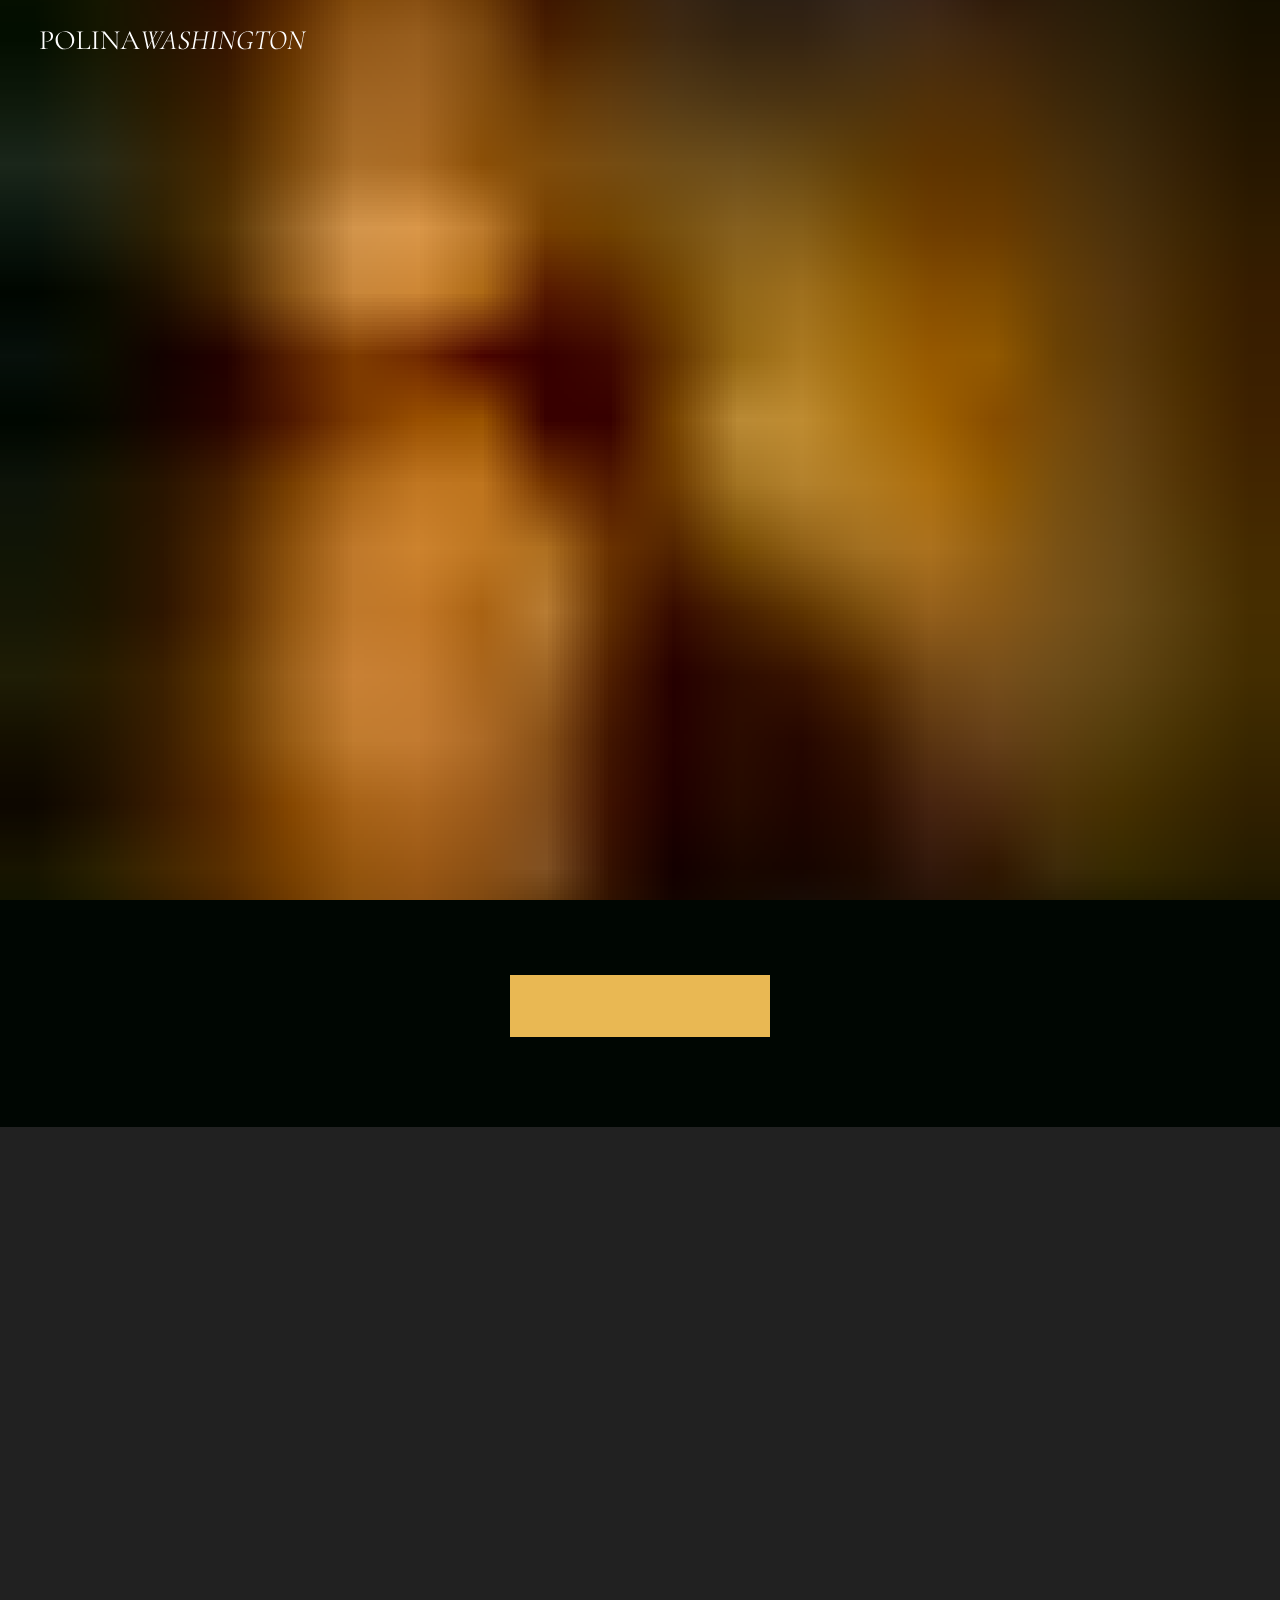
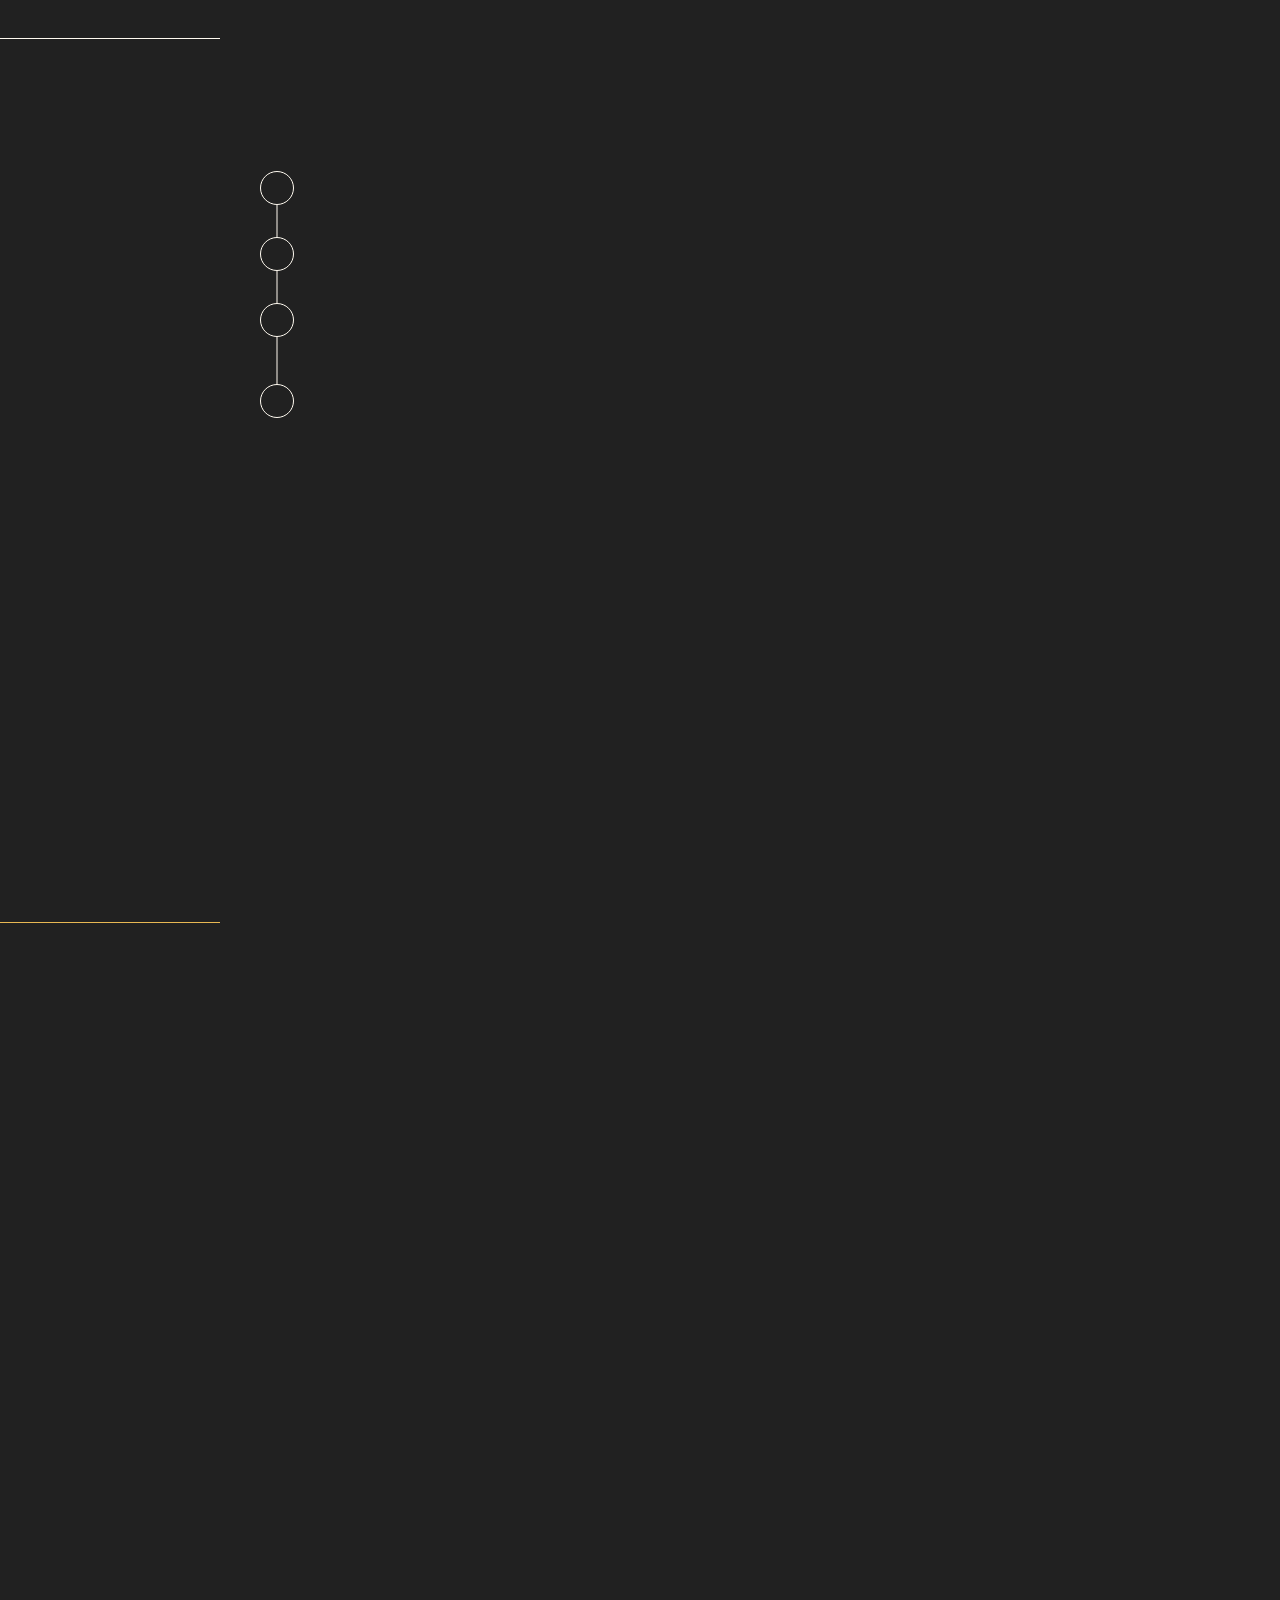
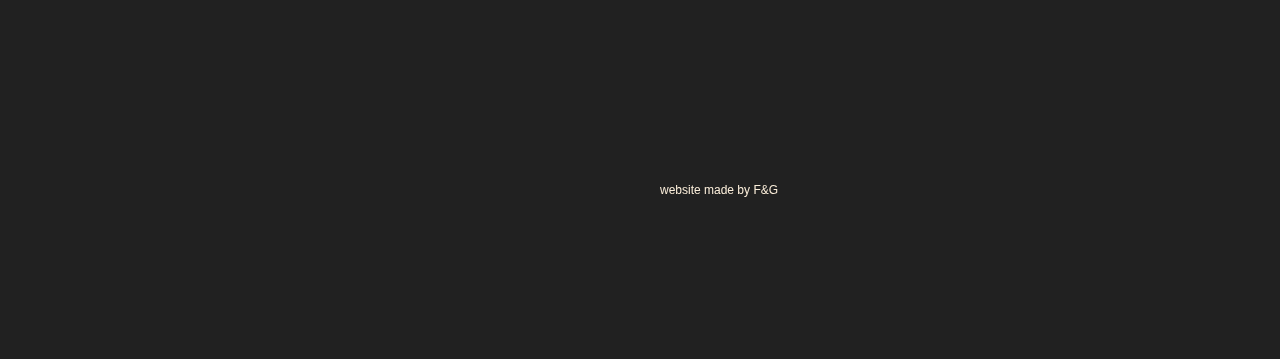
<file: vision.html>
﻿<!DOCTYPE html><html><head><meta charset="utf-8"><meta http-equiv="Content-Type" content="text/html; charset=utf-8"><meta name="viewport" content="width=device-width, initial-scale=1.0"> <meta name="google-site-verification" content="2vGt7TWVF6xoL3BNe_-_rIFuw-K9X9HfLnMKr5IULlo"> <!--metatextblock--><title>Лекция "Видение: как найти свой стиль"</title><meta property="og:url" content="https://polinawashington.com/vision"><meta property="og:title" content="Лекция &quot;Видение: как найти свой стиль&quot;"><meta property="og:description" content=""><meta property="og:type" content="website"><meta property="og:image" content="https://static.tildacdn.com/tild3661-3833-4565-a439-353661376462/2.jpg"><link rel="canonical" href="vision.html"><!--/metatextblock--><meta name="format-detection" content="telephone=no"><meta http-equiv="x-dns-prefetch-control" content="on"><link rel="dns-prefetch" href="https://ws.tildacdn.com"><link rel="dns-prefetch" href="https://static.tildacdn.com"><link rel="dns-prefetch" href="https://fonts.tildacdn.com"><link rel="shortcut icon" href="tild6635-3636-4438-a663-316566383365/Group_15.ico" type="image/x-icon"><!-- Assets --><script src="js/tilda-fallback-1.0.min.js" async="" charset="utf-8"></script><link rel="stylesheet" href="css/tilda-grid-3.0.min.css" type="text/css" media="all" onerror="this.loaderr='y';"><link rel="stylesheet" href="tilda-blocks-page35097969.min.css?t=1686030433" type="text/css" media="all" onerror="this.loaderr='y';"><link rel="stylesheet" href="css/tilda-animation-2.0.min.css" type="text/css" media="all" onerror="this.loaderr='y';"><link rel="stylesheet" href="css/tilda-cover-1.0.min.css" type="text/css" media="all" onerror="this.loaderr='y';"><link rel="stylesheet" href="css/tilda-slds-1.4.min.css" type="text/css" media="print" onload="this.media='all';" onerror="this.loaderr='y';"><noscript><link rel="stylesheet" href="css/tilda-slds-1.4.min.css" type="text/css" media="all"></noscript><link rel="stylesheet" href="css/tilda-popup-1.1.min.css" type="text/css" media="print" onload="this.media='all';" onerror="this.loaderr='y';"><noscript><link rel="stylesheet" href="css/tilda-popup-1.1.min.css" type="text/css" media="all"></noscript><link rel="stylesheet" href="css/tilda-catalog-1.1.min.css" type="text/css" media="print" onload="this.media='all';" onerror="this.loaderr='y';"><noscript><link rel="stylesheet" href="css/tilda-catalog-1.1.min.css" type="text/css" media="all"></noscript><link rel="stylesheet" href="css/tilda-forms-1.0.min.css" type="text/css" media="all" onerror="this.loaderr='y';"><link rel="stylesheet" href="css/tilda-cart-1.0.min.css" type="text/css" media="all" onerror="this.loaderr='y';"><link rel="stylesheet" href="css/tilda-zoom-2.0.min.css" type="text/css" media="print" onload="this.media='all';" onerror="this.loaderr='y';"><noscript><link rel="stylesheet" href="css/tilda-zoom-2.0.min.css" type="text/css" media="all"></noscript><link rel="stylesheet" href="css2?family=Cormorant+Garamond:ital@0;1&family=Montserrat:wght@400;600&display=swap" type="text/css"><link rel="stylesheet" type="text/css" href="custom-4.css?t=1686030433"><script type="text/javascript">TildaFonts = ["429","431","435"];</script><script type="text/javascript" src="js/tilda-fonts.min.js" charset="utf-8" onerror="this.loaderr='y';"></script><script type="text/javascript">(function (d) {
if (!d.visibilityState) {
var s = d.createElement('script');
s.src = 'https://static.tildacdn.com/js/tilda-polyfill-1.0.min.js';
d.getElementsByTagName('head')[0].appendChild(s);
}
})(document);
function t_onReady(func) {
if (document.readyState != 'loading') {
func();
} else {
document.addEventListener('DOMContentLoaded', func);
}
}
function t_onFuncLoad(funcName, okFunc, time) {
if (typeof window[funcName] === 'function') {
okFunc();
} else {
setTimeout(function() {
t_onFuncLoad(funcName, okFunc, time);
},(time || 100));
}
}function t_throttle(fn, threshhold, scope) {return function () {fn.apply(scope || this, arguments);};}function t396_initialScale(t){t=document.getElementById("rec"+t);if(t){t=t.querySelector(".t396__artboard");if(t){var e,r=document.documentElement.clientWidth,a=[];if(i=t.getAttribute("data-artboard-screens"))for(var i=i.split(","),l=0;l<i.length;l++)a[l]=parseInt(i[l],10);else a=[320,480,640,960,1200];for(l=0;l<a.length;l++){var o=a[l];o<=r&&(e=o)}var d="edit"===window.allrecords.getAttribute("data-tilda-mode"),n="center"===t396_getFieldValue(t,"valign",e,a),g="grid"===t396_getFieldValue(t,"upscale",e,a),u=t396_getFieldValue(t,"height_vh",e,a),c=t396_getFieldValue(t,"height",e,a),f=!!window.opr&&!!window.opr.addons||!!window.opera||-1!==navigator.userAgent.indexOf(" OPR/");if(!d&&n&&!g&&!u&&c&&!f){for(var h=parseFloat((r/e).toFixed(3)),s=[t,t.querySelector(".t396__carrier"),t.querySelector(".t396__filter")],l=0;l<s.length;l++)s[l].style.height=Math.floor(parseInt(c,10)*h)+"px";for(var _=t.querySelectorAll(".t396__elem"),l=0;l<_.length;l++)_[l].style.zoom=h}}}}function t396_getFieldValue(t,e,r,a){var i=a[a.length-1],l=r===i?t.getAttribute("data-artboard-"+e):t.getAttribute("data-artboard-"+e+"-res-"+r);if(!l)for(var o=0;o<a.length;o++){var d=a[o];if(!(d<=r)&&(l=d===i?t.getAttribute("data-artboard-"+e):t.getAttribute("data-artboard-"+e+"-res-"+d)))break}return l}</script><script src="js/jquery-1.10.2.min.js" charset="utf-8" onerror="this.loaderr='y';"></script> <script src="js/tilda-scripts-3.0.min.js" charset="utf-8" defer="" onerror="this.loaderr='y';"></script><script src="tilda-blocks-page35097969.min.js?t=1686030433" charset="utf-8" async="" onerror="this.loaderr='y';"></script><script src="js/lazyload-1.3.min.js" charset="utf-8" async="" onerror="this.loaderr='y';"></script><script src="js/tilda-animation-2.0.min.js" charset="utf-8" async="" onerror="this.loaderr='y';"></script><script src="js/tilda-cover-1.0.min.js" charset="utf-8" async="" onerror="this.loaderr='y';"></script><script src="js/tilda-slds-1.4.min.js" charset="utf-8" async="" onerror="this.loaderr='y';"></script><script src="js/hammer.min.js" charset="utf-8" async="" onerror="this.loaderr='y';"></script><script src="js/tilda-zero-1.1.min.js" charset="utf-8" async="" onerror="this.loaderr='y';"></script><script src="js/tilda-products-1.0.min.js" charset="utf-8" async="" onerror="this.loaderr='y';"></script><script src="js/tilda-catalog-1.1.min.js" charset="utf-8" async="" onerror="this.loaderr='y';"></script><script src="js/tilda-forms-1.0.min.js" charset="utf-8" async="" onerror="this.loaderr='y';"></script><script src="js/tilda-cart-1.0.min-1.js?nocache=y" charset="utf-8" async="" onerror="this.loaderr='y';"></script><script src="js/tilda-menu-1.0.min.js" charset="utf-8" async="" onerror="this.loaderr='y';"></script><script src="js/tilda-animation-sbs-1.0.min.js" charset="utf-8" async="" onerror="this.loaderr='y';"></script><script src="js/tilda-zoom-2.0.min.js" charset="utf-8" async="" onerror="this.loaderr='y';"></script><script src="js/tilda-zero-scale-1.0.min.js" charset="utf-8" async="" onerror="this.loaderr='y';"></script><script src="js/tilda-skiplink-1.0.min.js" charset="utf-8" async="" onerror="this.loaderr='y';"></script><script src="js/tilda-events-1.0.min.js" charset="utf-8" async="" onerror="this.loaderr='y';"></script>
<style>
.t798__cell_padding-left {
    padding-left: 0px !important;
}

.t142A__btn {
    margin-right: 20px !important;
    margin-left: 20px !important;
}
</style>
<script type="text/javascript">window.dataLayer = window.dataLayer || [];</script><!-- Facebook Pixel Code --><script type="text/javascript" data-tilda-cookie-type="advertising">setTimeout(function(){!function(f,b,e,v,n,t,s)
{if(f.fbq)return;n=f.fbq=function(){n.callMethod?n.callMethod.apply(n,arguments):n.queue.push(arguments)};
if(!f._fbq)f._fbq=n;n.push=n;n.loaded=!0;n.version='2.0';n.agent='pltilda';
n.queue=[];t=b.createElement(e);t.async=!0;
t.src=v;s=b.getElementsByTagName(e)[0];
s.parentNode.insertBefore(t,s)}(window, document,'script','https://connect.facebook.net/en_US/fbevents.js');
fbq('init', '574542099914194');
fbq('track', 'PageView');
}, 2000);</script><!-- End Facebook Pixel Code --><script type="text/javascript">(function () {
if((/bot|google|yandex|baidu|bing|msn|duckduckbot|teoma|slurp|crawler|spider|robot|crawling|facebook/i.test(navigator.userAgent))===false && typeof(sessionStorage)!='undefined' && sessionStorage.getItem('visited')!=='y' && document.visibilityState){
var style=document.createElement('style');
style.type='text/css';
style.innerHTML='@media screen and (min-width: 980px) {.t-records {opacity: 0;}.t-records_animated {-webkit-transition: opacity ease-in-out .2s;-moz-transition: opacity ease-in-out .2s;-o-transition: opacity ease-in-out .2s;transition: opacity ease-in-out .2s;}.t-records.t-records_visible {opacity: 1;}}';
document.getElementsByTagName('head')[0].appendChild(style);
function t_setvisRecs(){
var alr=document.querySelectorAll('.t-records');
Array.prototype.forEach.call(alr, function(el) {
el.classList.add("t-records_animated");
});
setTimeout(function () {
Array.prototype.forEach.call(alr, function(el) {
el.classList.add("t-records_visible");
});
sessionStorage.setItem("visited", "y");
}, 400);
} 
document.addEventListener('DOMContentLoaded', t_setvisRecs);
}
})();</script></head><body class="t-body" style="margin:0;"><!--allrecords--><div id="allrecords" class="t-records" data-hook="blocks-collection-content-node" data-tilda-project-id="2419932" data-tilda-page-id="35097969" data-tilda-page-alias="vision" data-tilda-formskey="ca68b3e12d708ec5cffc986a65d353c6" data-tilda-lazy="yes" data-tilda-page-headcode="yes"><!--header--><div id="t-header" class="t-records" data-hook="blocks-collection-content-node" data-tilda-project-id="2419932" data-tilda-page-id="11204157" data-tilda-formskey="ca68b3e12d708ec5cffc986a65d353c6" data-tilda-lazy="yes"><div id="rec189190500" class="r t-rec t-screenmin-640px" style=" " data-animationappear="off" data-record-type="456" data-screen-min="640px"><!-- T456 --><div id="nav189190500marker"></div><div id="nav189190500" class="t456 t456__positionabsolute " style=" " data-bgcolor-hex="" data-bgcolor-rgba="" data-navmarker="nav189190500marker" data-appearoffset="" data-bgopacity-two="100" data-menushadow="" data-bgopacity="1" data-bgcolor-rgba-afterscroll="" data-menu-items-align="" data-menu="yes"><div class="t456__maincontainer " style=""><div class="t456__leftwrapper" style=""> <div class="t456__logowrapper" style="display: block;"><a href="index.htm" style="color:#ffffff;font-size:32px;font-weight:400;font-family:'Cormorant Garamond';"><img class="t456__imglogo " src="tild6461-3263-4934-b739-616437343933/POLINAWASHINGTON.svg" imgfield="img" style="min-width:150px;" alt="POLINA WASHINGTON "></a></div></div></div></div><script type="text/javascript">t_onReady(function () {
t_onFuncLoad('t456_setListMagin', function () {
t456_setListMagin('189190500', '1');
});
});
t_onReady(function() {
t_onFuncLoad('t_menu__highlightActiveLinks', function () {
t_menu__highlightActiveLinks('.t456__list_item a');
});
});
t_onReady(function () {
t_onFuncLoad('t_menu__setBGcolor', function () {
t_menu__setBGcolor('189190500', '.t456');
window.addEventListener('resize', function () {
t_menu__setBGcolor('189190500', '.t456');
});
});
t_onFuncLoad('t_menu__interactFromKeyboard', function () {
t_menu__interactFromKeyboard('189190500');
});
});</script><style>#rec189190500 .t-menu__link-item{
}
@supports (overflow:-webkit-marquee) and (justify-content:inherit)
{
#rec189190500 .t-menu__link-item,
#rec189190500 .t-menu__link-item.t-active {
opacity: 1 !important;
}
}</style></div><div id="rec189190501" class="r t-rec t-screenmax-640px" style="background-color:#212121; " data-animationappear="off" data-record-type="145" data-screen-max="640px" data-bg-color="#212121"><!-- T135 --><div class="t135"><a href="index.htm"><img class="t135__img" src="tild6662-3236-4531-b632-623837303431/POLINAWASHINGTON.svg" imgfield="img" alt=""></a></div><style>#rec189190501 .t135 {
position: fixed;
top: 20px;
left: 20px;
}
@media screen and (max-width: 640px) {
#rec189190501 .t135 {
position: relative !important;
text-align: center;
padding: 30px;
top: 0px !important;
right: 0px !important;
left: 0px !important;
z-index: 1 !important;
}
}</style></div></div><!--/header--><div id="rec567092530" class="r t-rec" style=" " data-animationappear="off" data-record-type="910"><!-- cover --><div class="t-cover" id="recorddiv567092530" bgimgfield="img" style="height:100vh; background-image:url('tild6339-6433-4561-b933-346238396464/-/resize/20x/2.jpg');"><div class="t-cover__carrier" id="coverCarry567092530" data-content-cover-id="567092530" data-content-cover-bg="https://static.tildacdn.com/tild6339-6433-4561-b933-346238396464/2.jpg" data-display-changed="true" data-content-cover-height="100vh" data-content-cover-parallax="" style="height:100vh;background-attachment:scroll; " itemscope="" itemtype="http://schema.org/ImageObject"><meta itemprop="image" content="https://static.tildacdn.com/tild6339-6433-4561-b933-346238396464/2.jpg"></div><div class="t-cover__filter" style="height:100vh;background-color:#000;filter: alpha(opacity:0); KHTMLOpacity: 0.0; MozOpacity: 0.0; opacity: 0.0;"></div><div class="t-container"><div class="t-cover__wrapper t-valign_bottom" style="height:100vh;"><div data-hook-content="covercontent"><div class="t910__uptitle t-uptitle t-uptitle_sm t-col t-col_6 " style="color:#ffffff;font-size:16px;padding-top:350px;letter-spacing:0.5px;opacity:1;" field="subtitle">ЛЕКЦИЯ</div><div class="t910__col t-col t-col_6 "><div class="t910__title t-title t-title_md" style="font-size:80px;line-height:1;font-family:'Cormorant Garamond';text-transform:uppercase;" field="title"><div style="font-size:72px;" data-customstyle="yes">Видение<br><span style="font-size: 36px;"><em>как найти свой стиль</em></span></div></div></div><div class="t910__col t-col t-col_5 t-prefix_1"><div class="t910__descr t-descr t-descr_xxxl" style="font-size:16px;" field="descr">Подробная лекция из нескольких частей о процессе поиска своего стиля в фотографии, включающая теорию, личный опыт и практические задания. </div></div></div></div></div></div></div><div id="rec567092531" class="r t-rec t-rec_pt_75 t-rec_pt-res-480_60 t-rec_pb_90 t-rec_pb-res-480_60" style="padding-top:75px;padding-bottom:90px;background-color:#000602; " data-record-type="191" data-bg-color="#000602"><!-- T142 --><div class="t142"><div class="t-container_100"><div class="t142__wrapone"><div class="t142__wraptwo"><a class="t-btn t142__submit t-btn_md" href="#tariff" target="" style="color:#030907;border:1px solid #e9b853;background-color:#e9b853;font-family:FuturaPT;font-weight:400;text-transform:uppercase;" data-btneffects-first="btneffects-ripple"><span class="t142__text">купить лекцию</span></a></div></div></div></div><script>t_onReady(function () {
t_onFuncLoad('t142_checkSize', function () {
t142_checkSize('567092531');
});
});
window.addEventListener('load', function () {
t_onFuncLoad('t142_checkSize', function () {
t142_checkSize('567092531');
});
});</script><style>@media (hover), (min-width:0\0) {
#rec567092531 .t-btn:not(.t-animate_no-hover):hover{
background-color: #030907 !important; color: #e9b853 !important; border-color: #e9b853 !important; }
#rec567092531 .t-btn:not(.t-animate_no-hover){
-webkit-transition: background-color 0.2s ease-in-out, color 0.2s ease-in-out, border-color 0.2s ease-in-out, box-shadow 0.2s ease-in-out; transition: background-color 0.2s ease-in-out, color 0.2s ease-in-out, border-color 0.2s ease-in-out, box-shadow 0.2s ease-in-out;
}
#rec567092531 .t-btntext:not(.t-animate_no-hover):hover{
color: #e9b853 !important; }
}</style><style>#rec567092531 .t-btn[data-btneffects-first],
#rec567092531 .t-btn[data-btneffects-second],
#rec567092531 .t-btn[data-btneffects-third],
#rec567092531 .t-submit[data-btneffects-first],
#rec567092531 .t-submit[data-btneffects-second],
#rec567092531 .t-submit[data-btneffects-third] {
position: relative;
overflow: hidden;
isolation: isolate;
}
#rec567092531 .t-btn[data-btneffects-first="btneffects-ripple"] .t-btn_effects,
#rec567092531 .t-submit[data-btneffects-first="btneffects-ripple"] .t-btn_effects {
position: absolute;
top: 0;
bottom: 0;
left: 0;
right: 0;
}
#rec567092531 .t-btn[data-btneffects-first="btneffects-ripple"] .t-btn_effects::after,
#rec567092531 .t-submit[data-btneffects-first="btneffects-ripple"] .t-btn_effects::after {
content: '';
position: absolute;
height: 350%;
width: 200%;
top: 0;
left: -100%;
background: rgba(255, 255, 255, 0.8);
border-radius: 100%;
-webkit-transform: scale(0);
-ms-transform: scale(0);
transform: scale(0);
z-index: 20;
-webkit-animation-name: ripple;
animation-name: ripple;
-webkit-animation-duration: 6s;
animation-duration: 6s;
-webkit-animation-timing-function: linear;
animation-timing-function: linear;
-webkit-animation-iteration-count: infinite;
animation-iteration-count: infinite;
}
#rec567092531 .t-btn[data-btneffects-first="btneffects-ripple"] .t-btn_effects_md::after,
#rec567092531 .t-submit[data-btneffects-first="btneffects-ripple"] .t-btn_effects_md::after {
left: -130%;
}
#rec567092531 .t-btn[data-btneffects-first="btneffects-ripple"] .t-btn_effects_lg::after,
#rec567092531 .t-submit[data-btneffects-first="btneffects-ripple"] .t-btn_effects_lg::after {
left: -150%;
}
@-webkit-keyframes ripple {
20% {
opacity: 0;
-webkit-transform: scale(2.5);
transform: scale(2.5);
}
100% {
opacity: 0;
-webkit-transform: scale(2.5);
transform: scale(2.5);
}
}
@keyframes ripple {
20% {
opacity: 0;
-webkit-transform: scale(2.5);
transform: scale(2.5);
}
100% {
opacity: 0;
-webkit-transform: scale(2.5);
transform: scale(2.5);
}
}</style><script>t_onReady(function() {
var rec = document.getElementById('rec567092531');
if (!rec) return;
var firstButton = rec.querySelectorAll('.t-btn[data-btneffects-first], .t-submit[data-btneffects-first]');
Array.prototype.forEach.call(firstButton, function (button) {
button.insertAdjacentHTML('beforeend', '<div class="t-btn_effects"></div>');
var buttonEffect = button.querySelector('.t-btn_effects');
if (button.offsetWidth > 260) {
buttonEffect.classList.add('t-btn_effects_md');
}
if (button.offsetWidth > 360) {
buttonEffect.classList.remove('t-btn_effects_md');
buttonEffect.classList.add('t-btn_effects_lg');
}
});
});</script></div><div id="rec567092533" class="r t-rec" style="background-color:#212121; " data-animationappear="off" data-record-type="492" data-bg-color="#212121"><!-- T492 --><div class="t492" itemscope="" itemtype="http://schema.org/ImageObject"><meta itemprop="image" content="https://static.tildacdn.com/tild3562-3038-4266-b034-363136383337/4.jpg"> <div class="t492__blockimgmobile t492__blockimgmobile_padding-0" style="display:none;"><img src="tild3562-3038-4266-b034-363136383337/-/empty/4.jpg" data-original="https://static.tildacdn.com/tild3562-3038-4266-b034-363136383337/4.jpg" class="t492__imgmobile t-img" alt=""></div><table class="t492__blocktable" style="height:760px;" data-height-correct-vh="yes"><tr><td class="t492__blockimg t-bgimg" data-original="https://static.tildacdn.com/tild3562-3038-4266-b034-363136383337/4.jpg" bgimgfield="img" style="background-image:url('tild3562-3038-4266-b034-363136383337/-/resizeb/20x/4.jpg');"></td><td class="t492__blocktext"><div class="t492__textwrapper"><div class="t-title t-title_xxs" style="color:#fffaf0;font-size:50px;font-family:'Cormorant Garamond';text-transform:uppercase;" field="title">О ЛЕКЦИИ</div><div class="t-descr t-descr_md" style="color:#faedd9;font-size:16px;" field="descr"><div style="font-size:18px;" data-customstyle="yes">С 2016 года я публично делюсь своим опытом изучения темы поиска своего стиля. В 2018 - выпустила книгу на английском языке под названием VISION, а после этого регулярно проводила курс "ВИДЕНИЕ". Эта тема - одна из ключевых в моем опыте преподавания, поскольку сама тема всегда волновала меня лично больше всего. Мне удалось за 16 лет в фотографии поработать в разных стилистиках и в каждой добиться классных результатов. Все это позволило на своем опыте и опыте своих учеников увидеть простую, но действенную схему движения к своему узнаваемому стилю в фотографии. <br><br>Вопреки привычной структуре уроков курса "Видение", которые длились от 3 до 6 часов каждый, я решила финализировать эту тему и свой опыт в ней, максимально упростив материал для восприятия, но не утратив сути. Первые два урока будут содержать теорию, мой личный опыт и рекомендованные задания. В третьей же части я подробнее расскажу о том, как менялся стиль в моей фотографии, какие это были периоды и какими визуальными средствами они были выражены и почему.<br><br>Лекция будет интересна как тем, кто только начал свой путь в фотографии, так и тем, кто уже давно снимает, но чувствует, что зашел в тупик и не понимает, куда двигаться дальше.<br><br>Доступ к лекциям: 6 месяцев / 1 год в зависимости от выбранного тарифа.</div></div></div></td></tr></table></div></div><div id="rec574378666" class="r t-rec t-rec_pt_0" style="padding-top:0px; " data-animationappear="off" data-record-type="396"><!-- T396 --><style>#rec574378666 .t396__artboard {height: 280px; background-color: #ffffff; }#rec574378666 .t396__filter {height: 280px; }#rec574378666 .t396__carrier{height: 280px;background-position: center center;background-attachment: scroll;background-size: cover;background-repeat: no-repeat;}@media screen and (max-width: 1199px) {#rec574378666 .t396__artboard {}#rec574378666 .t396__filter {}#rec574378666 .t396__carrier {background-attachment: scroll;}}@media screen and (max-width: 959px) {#rec574378666 .t396__artboard {height: 290px;}#rec574378666 .t396__filter {height: 290px;}#rec574378666 .t396__carrier {height: 290px;background-attachment: scroll;}}@media screen and (max-width: 639px) {#rec574378666 .t396__artboard {height: 200px;}#rec574378666 .t396__filter {height: 200px;}#rec574378666 .t396__carrier {height: 200px;background-attachment: scroll;}}@media screen and (max-width: 479px) {#rec574378666 .t396__artboard {height: 180px;}#rec574378666 .t396__filter {height: 180px;}#rec574378666 .t396__carrier {height: 180px;background-attachment: scroll;}} #rec574378666 .tn-elem[data-elem-id="1588580689555"] { color: #212121; z-index: 1; top: 140px;left: calc(50% - 600px + 220px);width: 560px;}#rec574378666 .tn-elem[data-elem-id="1588580689555"] .tn-atom { color: #212121; font-size: 50px; font-family: 'Cormorant Garamond',Arial,sans-serif; line-height: 1; font-weight: 400; background-position: center center;border-color: transparent ;border-style: solid ; }@media screen and (max-width: 1199px) {#rec574378666 .tn-elem[data-elem-id="1588580689555"] {top: 140px;left: calc(50% - 480px + 170px);}}@media screen and (max-width: 959px) {#rec574378666 .tn-elem[data-elem-id="1588580689555"] {top: 150px;left: calc(50% - 320px + 90px);}}@media screen and (max-width: 639px) {#rec574378666 .tn-elem[data-elem-id="1588580689555"] {top: 100px;left: calc(50% - 240px + 90px);}#rec574378666 .tn-elem[data-elem-id="1588580689555"] .tn-atom { font-size: 32px; }}@media screen and (max-width: 479px) {#rec574378666 .tn-elem[data-elem-id="1588580689555"] {top: 85px;left: calc(50% - 160px + 50px);width: 270px;}#rec574378666 .tn-elem[data-elem-id="1588580689555"] .tn-atom { font-size: 32px; }} #rec574378666 .tn-elem[data-elem-id="1588580764143"] { z-index: 2; top: 167px;left: calc(50% - 600px + -818px);width: 998px;height:1px;}#rec574378666 .tn-elem[data-elem-id="1588580764143"] .tn-atom { background-color: #212121; background-position: center center;border-color: transparent ;border-style: solid ; }@media screen and (max-width: 1199px) {#rec574378666 .tn-elem[data-elem-id="1588580764143"] {top: 167px;left: calc(50% - 480px + -849px);}}@media screen and (max-width: 959px) {#rec574378666 .tn-elem[data-elem-id="1588580764143"] {top: 177px;left: calc(50% - 320px + -929px);}}@media screen and (max-width: 639px) {#rec574378666 .tn-elem[data-elem-id="1588580764143"] {top: 119px;left: calc(50% - 240px + -929px);}}@media screen and (max-width: 479px) {#rec574378666 .tn-elem[data-elem-id="1588580764143"] {top: 104px;left: calc(50% - 160px + -969px);}}</style><div class='t396'><div class="t396__artboard" data-artboard-recid="574378666" data-artboard-screens="320,480,640,960,1200" data-artboard-height="280" data-artboard-valign="center" data-artboard-height-res-320="180" data-artboard-height-res-480="200" data-artboard-height-res-640="290"><div class="t396__carrier" data-artboard-recid="574378666"></div><div class="t396__filter" data-artboard-recid="574378666"></div><div class='t396__elem tn-elem tn-elem__5743786661588580689555' data-elem-id='1588580689555' data-elem-type='text' data-field-top-value="140" data-field-left-value="220" data-field-width-value="560" data-field-axisy-value="top" data-field-axisx-value="left" data-field-container-value="grid" data-field-topunits-value="" data-field-leftunits-value="" data-field-heightunits-value="" data-field-widthunits-value="" data-field-top-res-320-value="85" data-field-left-res-320-value="50" data-field-width-res-320-value="270" data-field-top-res-480-value="100" data-field-left-res-480-value="90" data-field-top-res-640-value="150" data-field-left-res-640-value="90" data-field-top-res-960-value="140" data-field-left-res-960-value="170"><div class='tn-atom' field='tn_text_1588580689555'>КАК <em>МЕНЯЛСЯ </em><br>МОЙ СТИЛЬ</div> </div> <div class='t396__elem tn-elem tn-elem__5743786661588580764143' data-elem-id='1588580764143' data-elem-type='shape' data-field-top-value="167" data-field-left-value="-818" data-field-height-value="1" data-field-width-value="998" data-field-axisy-value="top" data-field-axisx-value="left" data-field-container-value="grid" data-field-topunits-value="" data-field-leftunits-value="" data-field-heightunits-value="" data-field-widthunits-value="" data-field-top-res-320-value="104" data-field-left-res-320-value="-969" data-field-top-res-480-value="119" data-field-left-res-480-value="-929" data-field-top-res-640-value="177" data-field-left-res-640-value="-929" data-field-top-res-960-value="167" data-field-left-res-960-value="-849"><div class='tn-atom'></div></div> </div> </div> <script>t_onReady(function () {
t_onFuncLoad('t396_init', function () {
t396_init('574378666');
});
});</script><!-- /T396 --></div><div id="rec574378475" class="r t-rec t-rec_pt_0 t-rec_pb_0" style="padding-top:0px;padding-bottom:0px; " data-animationappear="off" data-record-type="670"><!-- t670 --><div class="t670"><div class="t-slds" style="visibility: hidden;"><div class="t-container t-slds__main"><ul class="t-slds__arrow_container "><li class="t-slds__arrow_wrapper t-slds__arrow_wrapper-left" data-slide-direction="left"><button type="button" class="t-slds__arrow t-slds__arrow-left t-slds__arrow-withbg" aria-controls="carousel_574378475" aria-disabled="false" aria-label="Предыдущий слайд" style="width: 40px; height: 40px;border: 1px solid #222;"><div class="t-slds__arrow_body t-slds__arrow_body-left" style="width: 9px;"><svg role="presentation" focusable="false" style="display: block" viewbox="0 0 9.3 17" xmlns="http://www.w3.org/2000/svg" xmlns:xlink="http://www.w3.org/1999/xlink"><polyline fill="none" stroke="#222" stroke-linejoin="butt" stroke-linecap="butt" stroke-width="1" points="0.5,0.5 8.5,8.5 0.5,16.5"></polyline></svg></div></button></li><li class="t-slds__arrow_wrapper t-slds__arrow_wrapper-right" data-slide-direction="right"><button type="button" class="t-slds__arrow t-slds__arrow-right t-slds__arrow-withbg" aria-controls="carousel_574378475" aria-disabled="false" aria-label="Следующий слайд" style="width: 40px; height: 40px;border: 1px solid #222;"><div class="t-slds__arrow_body t-slds__arrow_body-right" style="width: 9px;"><svg role="presentation" focusable="false" style="display: block" viewbox="0 0 9.3 17" xmlns="http://www.w3.org/2000/svg" xmlns:xlink="http://www.w3.org/1999/xlink"><polyline fill="none" stroke="#222" stroke-linejoin="butt" stroke-linecap="butt" stroke-width="1" points="0.5,0.5 8.5,8.5 0.5,16.5"></polyline></svg></div></button></li> </ul><div class="t-slds__container t-width t-width_9 t-margin_auto"><ul class="t-slds__items-wrapper t-slds__witharrows t-slds_animated-none" id="carousel_574378475" data-slider-transition="300" data-slider-with-cycle="true" data-slider-correct-height="true" data-auto-correct-mobile-width="false" aria-live="off"><li class="t-slds__item t-slds__item_active" data-slide-index="1" role="group" aria-roledescription="slide" aria-label="1 из 39"><div class="t-width t-width_9 t-margin_auto" itemscope="" itemtype="http://schema.org/ImageObject"><div class="t-slds__wrapper t-align_center"><meta itemprop="image" content="https://static.tildacdn.com/tild3837-3231-4666-b138-386631663364/photo.jpg"> <img class="t-slds__img t-img" src="tild3837-3231-4666-b138-386631663364/-/empty/photo.jpg" data-original="https://static.tildacdn.com/tild3837-3231-4666-b138-386631663364/photo.jpg" data-zoomable="yes" data-img-zoom-url="https://static.tildacdn.com/tild3837-3231-4666-b138-386631663364/photo.jpg"></div></div></li><li class="t-slds__item" data-slide-index="2" role="group" aria-roledescription="slide" aria-label="2 из 39"><div class="t-width t-width_9 t-margin_auto" itemscope="" itemtype="http://schema.org/ImageObject"><div class="t-slds__wrapper t-align_center"><meta itemprop="image" content="https://static.tildacdn.com/tild3036-6266-4436-b533-643962316134/Neva.jpg"> <img class="t-slds__img t-img" src="tild3036-6266-4436-b533-643962316134/-/empty/Neva.jpg" data-original="https://static.tildacdn.com/tild3036-6266-4436-b533-643962316134/Neva.jpg" data-zoomable="yes" data-img-zoom-url="https://static.tildacdn.com/tild3036-6266-4436-b533-643962316134/Neva.jpg"></div></div></li><li class="t-slds__item" data-slide-index="3" role="group" aria-roledescription="slide" aria-label="3 из 39"><div class="t-width t-width_9 t-margin_auto" itemscope="" itemtype="http://schema.org/ImageObject"><div class="t-slds__wrapper t-align_center"><meta itemprop="image" content="https://static.tildacdn.com/tild3735-3639-4037-b562-653234336232/Untitled-3_2.jpg"> <img class="t-slds__img t-img" src="tild3735-3639-4037-b562-653234336232/-/empty/Untitled-3_2.jpg" data-original="https://static.tildacdn.com/tild3735-3639-4037-b562-653234336232/Untitled-3_2.jpg" data-zoomable="yes" data-img-zoom-url="https://static.tildacdn.com/tild3735-3639-4037-b562-653234336232/Untitled-3_2.jpg"></div></div></li><li class="t-slds__item" data-slide-index="4" role="group" aria-roledescription="slide" aria-label="4 из 39"><div class="t-width t-width_9 t-margin_auto" itemscope="" itemtype="http://schema.org/ImageObject"><div class="t-slds__wrapper t-align_center"><meta itemprop="image" content="https://static.tildacdn.com/tild3565-6163-4938-b433-633233306432/____1.jpg"> <img class="t-slds__img t-img" src="tild3565-6163-4938-b433-633233306432/-/empty/____1.jpg" data-original="https://static.tildacdn.com/tild3565-6163-4938-b433-633233306432/____1.jpg" data-zoomable="yes" data-img-zoom-url="https://static.tildacdn.com/tild3565-6163-4938-b433-633233306432/____1.jpg"></div></div></li><li class="t-slds__item" data-slide-index="5" role="group" aria-roledescription="slide" aria-label="5 из 39"><div class="t-width t-width_9 t-margin_auto" itemscope="" itemtype="http://schema.org/ImageObject"><div class="t-slds__wrapper t-align_center"><meta itemprop="image" content="https://static.tildacdn.com/tild3239-3866-4534-a232-323233343430/s_h_e_w_o_l_f.jpg"> <img class="t-slds__img t-img" src="tild3239-3866-4534-a232-323233343430/-/empty/s_h_e_w_o_l_f.jpg" data-original="https://static.tildacdn.com/tild3239-3866-4534-a232-323233343430/s_h_e_w_o_l_f.jpg" data-zoomable="yes" data-img-zoom-url="https://static.tildacdn.com/tild3239-3866-4534-a232-323233343430/s_h_e_w_o_l_f.jpg"></div></div></li><li class="t-slds__item" data-slide-index="6" role="group" aria-roledescription="slide" aria-label="6 из 39"><div class="t-width t-width_9 t-margin_auto" itemscope="" itemtype="http://schema.org/ImageObject"><div class="t-slds__wrapper t-align_center"><meta itemprop="image" content="https://static.tildacdn.com/tild3131-3365-4266-a364-373332616261/mysterious_wood_1.jpg"> <img class="t-slds__img t-img" src="tild3131-3365-4266-a364-373332616261/-/empty/mysterious_wood_1.jpg" data-original="https://static.tildacdn.com/tild3131-3365-4266-a364-373332616261/mysterious_wood_1.jpg" data-zoomable="yes" data-img-zoom-url="https://static.tildacdn.com/tild3131-3365-4266-a364-373332616261/mysterious_wood_1.jpg"></div></div></li><li class="t-slds__item" data-slide-index="7" role="group" aria-roledescription="slide" aria-label="7 из 39"><div class="t-width t-width_9 t-margin_auto" itemscope="" itemtype="http://schema.org/ImageObject"><div class="t-slds__wrapper t-align_center"><meta itemprop="image" content="https://static.tildacdn.com/tild6665-6332-4766-b430-643863663865/Blooming_Mind.jpg"> <img class="t-slds__img t-img" src="tild6665-6332-4766-b430-643863663865/-/empty/Blooming_Mind.jpg" data-original="https://static.tildacdn.com/tild6665-6332-4766-b430-643863663865/Blooming_Mind.jpg" data-zoomable="yes" data-img-zoom-url="https://static.tildacdn.com/tild6665-6332-4766-b430-643863663865/Blooming_Mind.jpg"></div></div></li><li class="t-slds__item" data-slide-index="8" role="group" aria-roledescription="slide" aria-label="8 из 39"><div class="t-width t-width_9 t-margin_auto" itemscope="" itemtype="http://schema.org/ImageObject"><div class="t-slds__wrapper t-align_center"><meta itemprop="image" content="https://static.tildacdn.com/tild3461-6536-4663-b761-346464393732/Those_arms_are_not_r.jpg"> <img class="t-slds__img t-img" src="tild3461-6536-4663-b761-346464393732/-/empty/Those_arms_are_not_r.jpg" data-original="https://static.tildacdn.com/tild3461-6536-4663-b761-346464393732/Those_arms_are_not_r.jpg" data-zoomable="yes" data-img-zoom-url="https://static.tildacdn.com/tild3461-6536-4663-b761-346464393732/Those_arms_are_not_r.jpg"></div></div></li><li class="t-slds__item" data-slide-index="9" role="group" aria-roledescription="slide" aria-label="9 из 39"><div class="t-width t-width_9 t-margin_auto" itemscope="" itemtype="http://schema.org/ImageObject"><div class="t-slds__wrapper t-align_center"><meta itemprop="image" content="https://static.tildacdn.com/tild3539-6533-4332-b039-353239383464/1flickr.jpg"> <img class="t-slds__img t-img" src="tild3539-6533-4332-b039-353239383464/-/empty/1flickr.jpg" data-original="https://static.tildacdn.com/tild3539-6533-4332-b039-353239383464/1flickr.jpg" data-zoomable="yes" data-img-zoom-url="https://static.tildacdn.com/tild3539-6533-4332-b039-353239383464/1flickr.jpg"></div></div></li><li class="t-slds__item" data-slide-index="10" role="group" aria-roledescription="slide" aria-label="10 из 39"><div class="t-width t-width_9 t-margin_auto" itemscope="" itemtype="http://schema.org/ImageObject"><div class="t-slds__wrapper t-align_center"><meta itemprop="image" content="https://static.tildacdn.com/tild6663-3836-4062-b732-376465663239/3.jpg"> <img class="t-slds__img t-img" src="tild6663-3836-4062-b732-376465663239/-/empty/3.jpg" data-original="https://static.tildacdn.com/tild6663-3836-4062-b732-376465663239/3.jpg" data-zoomable="yes" data-img-zoom-url="https://static.tildacdn.com/tild6663-3836-4062-b732-376465663239/3.jpg"></div></div></li><li class="t-slds__item" data-slide-index="11" role="group" aria-roledescription="slide" aria-label="11 из 39"><div class="t-width t-width_9 t-margin_auto" itemscope="" itemtype="http://schema.org/ImageObject"><div class="t-slds__wrapper t-align_center"><meta itemprop="image" content="https://static.tildacdn.com/tild6234-6163-4338-b038-313565646565/5.jpg"> <img class="t-slds__img t-img" src="tild6234-6163-4338-b038-313565646565/-/empty/5.jpg" data-original="https://static.tildacdn.com/tild6234-6163-4338-b038-313565646565/5.jpg" data-zoomable="yes" data-img-zoom-url="https://static.tildacdn.com/tild6234-6163-4338-b038-313565646565/5.jpg"></div></div></li><li class="t-slds__item" data-slide-index="12" role="group" aria-roledescription="slide" aria-label="12 из 39"><div class="t-width t-width_9 t-margin_auto" itemscope="" itemtype="http://schema.org/ImageObject"><div class="t-slds__wrapper t-align_center"><meta itemprop="image" content="https://static.tildacdn.com/tild3062-3866-4765-b730-656230363063/23.jpg"> <img class="t-slds__img t-img" src="tild3062-3866-4765-b730-656230363063/-/empty/23.jpg" data-original="https://static.tildacdn.com/tild3062-3866-4765-b730-656230363063/23.jpg" data-zoomable="yes" data-img-zoom-url="https://static.tildacdn.com/tild3062-3866-4765-b730-656230363063/23.jpg"></div></div></li><li class="t-slds__item" data-slide-index="13" role="group" aria-roledescription="slide" aria-label="13 из 39"><div class="t-width t-width_9 t-margin_auto" itemscope="" itemtype="http://schema.org/ImageObject"><div class="t-slds__wrapper t-align_center"><meta itemprop="image" content="https://static.tildacdn.com/tild3631-6632-4037-b038-316236663662/on-guardweb.jpg"> <img class="t-slds__img t-img" src="tild3631-6632-4037-b038-316236663662/-/empty/on-guardweb.jpg" data-original="https://static.tildacdn.com/tild3631-6632-4037-b038-316236663662/on-guardweb.jpg" data-zoomable="yes" data-img-zoom-url="https://static.tildacdn.com/tild3631-6632-4037-b038-316236663662/on-guardweb.jpg"></div></div></li><li class="t-slds__item" data-slide-index="14" role="group" aria-roledescription="slide" aria-label="14 из 39"><div class="t-width t-width_9 t-margin_auto" itemscope="" itemtype="http://schema.org/ImageObject"><div class="t-slds__wrapper t-align_center"><meta itemprop="image" content="https://static.tildacdn.com/tild3462-3061-4665-a638-373537326530/prisonweb.jpg"> <img class="t-slds__img t-img" src="tild3462-3061-4665-a638-373537326530/-/empty/prisonweb.jpg" data-original="https://static.tildacdn.com/tild3462-3061-4665-a638-373537326530/prisonweb.jpg" data-zoomable="yes" data-img-zoom-url="https://static.tildacdn.com/tild3462-3061-4665-a638-373537326530/prisonweb.jpg"></div></div></li><li class="t-slds__item" data-slide-index="15" role="group" aria-roledescription="slide" aria-label="15 из 39"><div class="t-width t-width_9 t-margin_auto" itemscope="" itemtype="http://schema.org/ImageObject"><div class="t-slds__wrapper t-align_center"><meta itemprop="image" content="https://static.tildacdn.com/tild6564-3330-4261-a335-653337616537/Triangle2web.jpg"> <img class="t-slds__img t-img" src="tild6564-3330-4261-a335-653337616537/-/empty/Triangle2web.jpg" data-original="https://static.tildacdn.com/tild6564-3330-4261-a335-653337616537/Triangle2web.jpg" data-zoomable="yes" data-img-zoom-url="https://static.tildacdn.com/tild6564-3330-4261-a335-653337616537/Triangle2web.jpg"></div></div></li><li class="t-slds__item" data-slide-index="16" role="group" aria-roledescription="slide" aria-label="16 из 39"><div class="t-width t-width_9 t-margin_auto" itemscope="" itemtype="http://schema.org/ImageObject"><div class="t-slds__wrapper t-align_center"><meta itemprop="image" content="https://static.tildacdn.com/tild3032-3764-4561-a263-343866626234/2.jpg"> <img class="t-slds__img t-img" src="tild3032-3764-4561-a263-343866626234/-/empty/2.jpg" data-original="https://static.tildacdn.com/tild3032-3764-4561-a263-343866626234/2.jpg" data-zoomable="yes" data-img-zoom-url="https://static.tildacdn.com/tild3032-3764-4561-a263-343866626234/2.jpg"></div></div></li><li class="t-slds__item" data-slide-index="17" role="group" aria-roledescription="slide" aria-label="17 из 39"><div class="t-width t-width_9 t-margin_auto" itemscope="" itemtype="http://schema.org/ImageObject"><div class="t-slds__wrapper t-align_center"><meta itemprop="image" content="https://static.tildacdn.com/tild3133-6366-4835-b930-356238386665/4.jpg"> <img class="t-slds__img t-img" src="tild3133-6366-4835-b930-356238386665/-/empty/4.jpg" data-original="https://static.tildacdn.com/tild3133-6366-4835-b930-356238386665/4.jpg" data-zoomable="yes" data-img-zoom-url="https://static.tildacdn.com/tild3133-6366-4835-b930-356238386665/4.jpg"></div></div></li><li class="t-slds__item" data-slide-index="18" role="group" aria-roledescription="slide" aria-label="18 из 39"><div class="t-width t-width_9 t-margin_auto" itemscope="" itemtype="http://schema.org/ImageObject"><div class="t-slds__wrapper t-align_center"><meta itemprop="image" content="https://static.tildacdn.com/tild3563-3862-4365-a238-393235303837/IMG_8656.jpg"> <img class="t-slds__img t-img" src="tild3563-3862-4365-a238-393235303837/-/empty/IMG_8656.jpg" data-original="https://static.tildacdn.com/tild3563-3862-4365-a238-393235303837/IMG_8656.jpg" data-zoomable="yes" data-img-zoom-url="https://static.tildacdn.com/tild3563-3862-4365-a238-393235303837/IMG_8656.jpg"></div></div></li><li class="t-slds__item" data-slide-index="19" role="group" aria-roledescription="slide" aria-label="19 из 39"><div class="t-width t-width_9 t-margin_auto" itemscope="" itemtype="http://schema.org/ImageObject"><div class="t-slds__wrapper t-align_center"><meta itemprop="image" content="https://static.tildacdn.com/tild3531-3837-4364-b662-653665343065/SelfFishBig.jpg"> <img class="t-slds__img t-img" src="tild3531-3837-4364-b662-653665343065/-/empty/SelfFishBig.jpg" data-original="https://static.tildacdn.com/tild3531-3837-4364-b662-653665343065/SelfFishBig.jpg" data-zoomable="yes" data-img-zoom-url="https://static.tildacdn.com/tild3531-3837-4364-b662-653665343065/SelfFishBig.jpg"></div></div></li><li class="t-slds__item" data-slide-index="20" role="group" aria-roledescription="slide" aria-label="20 из 39"><div class="t-width t-width_9 t-margin_auto" itemscope="" itemtype="http://schema.org/ImageObject"><div class="t-slds__wrapper t-align_center"><meta itemprop="image" content="https://static.tildacdn.com/tild6434-6562-4630-a361-643466323335/selfflowersbig.jpg"> <img class="t-slds__img t-img" src="tild6434-6562-4630-a361-643466323335/-/empty/selfflowersbig.jpg" data-original="https://static.tildacdn.com/tild6434-6562-4630-a361-643466323335/selfflowersbig.jpg" data-zoomable="yes" data-img-zoom-url="https://static.tildacdn.com/tild6434-6562-4630-a361-643466323335/selfflowersbig.jpg"></div></div></li><li class="t-slds__item" data-slide-index="21" role="group" aria-roledescription="slide" aria-label="21 из 39"><div class="t-width t-width_9 t-margin_auto" itemscope="" itemtype="http://schema.org/ImageObject"><div class="t-slds__wrapper t-align_center"><meta itemprop="image" content="https://static.tildacdn.com/tild6462-3932-4363-b264-343063336535/13.jpg"> <img class="t-slds__img t-img" src="tild6462-3932-4363-b264-343063336535/-/empty/13.jpg" data-original="https://static.tildacdn.com/tild6462-3932-4363-b264-343063336535/13.jpg" data-zoomable="yes" data-img-zoom-url="https://static.tildacdn.com/tild6462-3932-4363-b264-343063336535/13.jpg"></div></div></li><li class="t-slds__item" data-slide-index="22" role="group" aria-roledescription="slide" aria-label="22 из 39"><div class="t-width t-width_9 t-margin_auto" itemscope="" itemtype="http://schema.org/ImageObject"><div class="t-slds__wrapper t-align_center"><meta itemprop="image" content="https://static.tildacdn.com/tild6330-3864-4332-b638-613435366336/766.jpg"> <img class="t-slds__img t-img" src="tild6330-3864-4332-b638-613435366336/-/empty/766.jpg" data-original="https://static.tildacdn.com/tild6330-3864-4332-b638-613435366336/766.jpg" data-zoomable="yes" data-img-zoom-url="https://static.tildacdn.com/tild6330-3864-4332-b638-613435366336/766.jpg"></div></div></li><li class="t-slds__item" data-slide-index="23" role="group" aria-roledescription="slide" aria-label="23 из 39"><div class="t-width t-width_9 t-margin_auto" itemscope="" itemtype="http://schema.org/ImageObject"><div class="t-slds__wrapper t-align_center"><meta itemprop="image" content="https://static.tildacdn.com/tild3561-3335-4165-b332-356334383563/dfs.jpg"> <img class="t-slds__img t-img" src="tild3561-3335-4165-b332-356334383563/-/empty/dfs.jpg" data-original="https://static.tildacdn.com/tild3561-3335-4165-b332-356334383563/dfs.jpg" data-zoomable="yes" data-img-zoom-url="https://static.tildacdn.com/tild3561-3335-4165-b332-356334383563/dfs.jpg"></div></div></li><li class="t-slds__item" data-slide-index="24" role="group" aria-roledescription="slide" aria-label="24 из 39"><div class="t-width t-width_9 t-margin_auto" itemscope="" itemtype="http://schema.org/ImageObject"><div class="t-slds__wrapper t-align_center"><meta itemprop="image" content="https://static.tildacdn.com/tild3564-6161-4538-a666-323239656365/1readybig1.jpg"> <img class="t-slds__img t-img" src="tild3564-6161-4538-a666-323239656365/-/empty/1readybig1.jpg" data-original="https://static.tildacdn.com/tild3564-6161-4538-a666-323239656365/1readybig1.jpg" data-zoomable="yes" data-img-zoom-url="https://static.tildacdn.com/tild3564-6161-4538-a666-323239656365/1readybig1.jpg"></div></div></li><li class="t-slds__item" data-slide-index="25" role="group" aria-roledescription="slide" aria-label="25 из 39"><div class="t-width t-width_9 t-margin_auto" itemscope="" itemtype="http://schema.org/ImageObject"><div class="t-slds__wrapper t-align_center"><meta itemprop="image" content="https://static.tildacdn.com/tild3763-3736-4036-b532-633132663734/2018-04-14-105901.jpg"> <img class="t-slds__img t-img" src="tild3763-3736-4036-b532-633132663734/-/empty/2018-04-14-105901.jpg" data-original="https://static.tildacdn.com/tild3763-3736-4036-b532-633132663734/2018-04-14-105901.jpg" data-zoomable="yes" data-img-zoom-url="https://static.tildacdn.com/tild3763-3736-4036-b532-633132663734/2018-04-14-105901.jpg"></div></div></li><li class="t-slds__item" data-slide-index="26" role="group" aria-roledescription="slide" aria-label="26 из 39"><div class="t-width t-width_9 t-margin_auto" itemscope="" itemtype="http://schema.org/ImageObject"><div class="t-slds__wrapper t-align_center"><meta itemprop="image" content="https://static.tildacdn.com/tild3936-6663-4933-a133-613065636636/A-painting.jpg"> <img class="t-slds__img t-img" src="tild3936-6663-4933-a133-613065636636/-/empty/A-painting.jpg" data-original="https://static.tildacdn.com/tild3936-6663-4933-a133-613065636636/A-painting.jpg" data-zoomable="yes" data-img-zoom-url="https://static.tildacdn.com/tild3936-6663-4933-a133-613065636636/A-painting.jpg"></div></div></li><li class="t-slds__item" data-slide-index="27" role="group" aria-roledescription="slide" aria-label="27 из 39"><div class="t-width t-width_9 t-margin_auto" itemscope="" itemtype="http://schema.org/ImageObject"><div class="t-slds__wrapper t-align_center"><meta itemprop="image" content="https://static.tildacdn.com/tild6136-3637-4133-b233-373537663633/2018-07-27-105458-5.jpg"> <img class="t-slds__img t-img" src="tild6136-3637-4133-b233-373537663633/-/empty/2018-07-27-105458-5.jpg" data-original="https://static.tildacdn.com/tild6136-3637-4133-b233-373537663633/2018-07-27-105458-5.jpg" data-zoomable="yes" data-img-zoom-url="https://static.tildacdn.com/tild6136-3637-4133-b233-373537663633/2018-07-27-105458-5.jpg"></div></div></li><li class="t-slds__item" data-slide-index="28" role="group" aria-roledescription="slide" aria-label="28 из 39"><div class="t-width t-width_9 t-margin_auto" itemscope="" itemtype="http://schema.org/ImageObject"><div class="t-slds__wrapper t-align_center"><meta itemprop="image" content="https://static.tildacdn.com/tild6364-3439-4961-a333-316233353431/small1.jpg"> <img class="t-slds__img t-img" src="tild6364-3439-4961-a333-316233353431/-/empty/small1.jpg" data-original="https://static.tildacdn.com/tild6364-3439-4961-a333-316233353431/small1.jpg" data-zoomable="yes" data-img-zoom-url="https://static.tildacdn.com/tild6364-3439-4961-a333-316233353431/small1.jpg"></div></div></li><li class="t-slds__item" data-slide-index="29" role="group" aria-roledescription="slide" aria-label="29 из 39"><div class="t-width t-width_9 t-margin_auto" itemscope="" itemtype="http://schema.org/ImageObject"><div class="t-slds__wrapper t-align_center"><meta itemprop="image" content="https://static.tildacdn.com/tild3131-3261-4834-b962-373234336636/small2.jpg"> <img class="t-slds__img t-img" src="tild3131-3261-4834-b962-373234336636/-/empty/small2.jpg" data-original="https://static.tildacdn.com/tild3131-3261-4834-b962-373234336636/small2.jpg" data-zoomable="yes" data-img-zoom-url="https://static.tildacdn.com/tild3131-3261-4834-b962-373234336636/small2.jpg"></div></div></li><li class="t-slds__item" data-slide-index="30" role="group" aria-roledescription="slide" aria-label="30 из 39"><div class="t-width t-width_9 t-margin_auto" itemscope="" itemtype="http://schema.org/ImageObject"><div class="t-slds__wrapper t-align_center"><meta itemprop="image" content="https://static.tildacdn.com/tild6437-3731-4833-a463-303162633438/small4.jpg"> <img class="t-slds__img t-img" src="tild6437-3731-4833-a463-303162633438/-/empty/small4.jpg" data-original="https://static.tildacdn.com/tild6437-3731-4833-a463-303162633438/small4.jpg" data-zoomable="yes" data-img-zoom-url="https://static.tildacdn.com/tild6437-3731-4833-a463-303162633438/small4.jpg"></div></div></li><li class="t-slds__item" data-slide-index="31" role="group" aria-roledescription="slide" aria-label="31 из 39"><div class="t-width t-width_9 t-margin_auto" itemscope="" itemtype="http://schema.org/ImageObject"><div class="t-slds__wrapper t-align_center"><meta itemprop="image" content="https://static.tildacdn.com/tild6566-3737-4433-a231-653933383130/DSC00768.jpg"> <img class="t-slds__img t-img" src="tild6566-3737-4433-a231-653933383130/-/empty/DSC00768.jpg" data-original="https://static.tildacdn.com/tild6566-3737-4433-a231-653933383130/DSC00768.jpg" data-zoomable="yes" data-img-zoom-url="https://static.tildacdn.com/tild6566-3737-4433-a231-653933383130/DSC00768.jpg"></div></div></li><li class="t-slds__item" data-slide-index="32" role="group" aria-roledescription="slide" aria-label="32 из 39"><div class="t-width t-width_9 t-margin_auto" itemscope="" itemtype="http://schema.org/ImageObject"><div class="t-slds__wrapper t-align_center"><meta itemprop="image" content="https://static.tildacdn.com/tild3835-3631-4336-a261-373061336433/4.jpg"> <img class="t-slds__img t-img" src="tild3835-3631-4336-a261-373061336433/-/empty/4.jpg" data-original="https://static.tildacdn.com/tild3835-3631-4336-a261-373061336433/4.jpg" data-zoomable="yes" data-img-zoom-url="https://static.tildacdn.com/tild3835-3631-4336-a261-373061336433/4.jpg"></div></div></li><li class="t-slds__item" data-slide-index="33" role="group" aria-roledescription="slide" aria-label="33 из 39"><div class="t-width t-width_9 t-margin_auto" itemscope="" itemtype="http://schema.org/ImageObject"><div class="t-slds__wrapper t-align_center"><meta itemprop="image" content="https://static.tildacdn.com/tild3063-3166-4630-b164-353266356238/1.jpg"> <img class="t-slds__img t-img" src="tild3063-3166-4630-b164-353266356238/-/empty/1.jpg" data-original="https://static.tildacdn.com/tild3063-3166-4630-b164-353266356238/1.jpg" data-zoomable="yes" data-img-zoom-url="https://static.tildacdn.com/tild3063-3166-4630-b164-353266356238/1.jpg"></div></div></li><li class="t-slds__item" data-slide-index="34" role="group" aria-roledescription="slide" aria-label="34 из 39"><div class="t-width t-width_9 t-margin_auto" itemscope="" itemtype="http://schema.org/ImageObject"><div class="t-slds__wrapper t-align_center"><meta itemprop="image" content="https://static.tildacdn.com/tild3631-6366-4462-b531-313466663533/read.jpg"> <img class="t-slds__img t-img" src="tild3631-6366-4462-b531-313466663533/-/empty/read.jpg" data-original="https://static.tildacdn.com/tild3631-6366-4462-b531-313466663533/read.jpg" data-zoomable="yes" data-img-zoom-url="https://static.tildacdn.com/tild3631-6366-4462-b531-313466663533/read.jpg"></div></div></li><li class="t-slds__item" data-slide-index="35" role="group" aria-roledescription="slide" aria-label="35 из 39"><div class="t-width t-width_9 t-margin_auto" itemscope="" itemtype="http://schema.org/ImageObject"><div class="t-slds__wrapper t-align_center"><meta itemprop="image" content="https://static.tildacdn.com/tild3538-3863-4263-b034-623935316539/2.jpg"> <img class="t-slds__img t-img" src="tild3538-3863-4263-b034-623935316539/-/empty/2.jpg" data-original="https://static.tildacdn.com/tild3538-3863-4263-b034-623935316539/2.jpg" data-zoomable="yes" data-img-zoom-url="https://static.tildacdn.com/tild3538-3863-4263-b034-623935316539/2.jpg"></div></div></li><li class="t-slds__item" data-slide-index="36" role="group" aria-roledescription="slide" aria-label="36 из 39"><div class="t-width t-width_9 t-margin_auto" itemscope="" itemtype="http://schema.org/ImageObject"><div class="t-slds__wrapper t-align_center"><meta itemprop="image" content="https://static.tildacdn.com/tild3233-3132-4638-a237-616531626263/22_.jpg"> <img class="t-slds__img t-img" src="tild3233-3132-4638-a237-616531626263/-/empty/22_.jpg" data-original="https://static.tildacdn.com/tild3233-3132-4638-a237-616531626263/22_.jpg" data-zoomable="yes" data-img-zoom-url="https://static.tildacdn.com/tild3233-3132-4638-a237-616531626263/22_.jpg"></div></div></li><li class="t-slds__item" data-slide-index="37" role="group" aria-roledescription="slide" aria-label="37 из 39"><div class="t-width t-width_9 t-margin_auto" itemscope="" itemtype="http://schema.org/ImageObject"><div class="t-slds__wrapper t-align_center"><meta itemprop="image" content="https://static.tildacdn.com/tild3864-3135-4762-a334-313262663539/1.jpg"> <img class="t-slds__img t-img" src="tild3864-3135-4762-a334-313262663539/-/empty/1.jpg" data-original="https://static.tildacdn.com/tild3864-3135-4762-a334-313262663539/1.jpg" data-zoomable="yes" data-img-zoom-url="https://static.tildacdn.com/tild3864-3135-4762-a334-313262663539/1.jpg"></div></div></li><li class="t-slds__item" data-slide-index="38" role="group" aria-roledescription="slide" aria-label="38 из 39"><div class="t-width t-width_9 t-margin_auto" itemscope="" itemtype="http://schema.org/ImageObject"><div class="t-slds__wrapper t-align_center"><meta itemprop="image" content="https://static.tildacdn.com/tild6464-6139-4337-b937-373238396534/1_3.jpg"> <img class="t-slds__img t-img" src="tild6464-6139-4337-b937-373238396534/-/empty/1_3.jpg" data-original="https://static.tildacdn.com/tild6464-6139-4337-b937-373238396534/1_3.jpg" data-zoomable="yes" data-img-zoom-url="https://static.tildacdn.com/tild6464-6139-4337-b937-373238396534/1_3.jpg"></div></div></li><li class="t-slds__item" data-slide-index="39" role="group" aria-roledescription="slide" aria-label="39 из 39"><div class="t-width t-width_9 t-margin_auto" itemscope="" itemtype="http://schema.org/ImageObject"><div class="t-slds__wrapper t-align_center"><meta itemprop="image" content="https://static.tildacdn.com/tild6566-3735-4638-b362-323633626330/13.jpg"> <img class="t-slds__img t-img" src="tild6566-3735-4638-b362-323633626330/-/empty/13.jpg" data-original="https://static.tildacdn.com/tild6566-3735-4638-b362-323633626330/13.jpg" data-zoomable="yes" data-img-zoom-url="https://static.tildacdn.com/tild6566-3735-4638-b362-323633626330/13.jpg"></div></div></li></ul></div><ul class="t-slds__bullet_wrapper"><li class="t-slds__bullet t-slds__bullet_active" data-slide-bullet-for="1"><button type="button" class="t-slds__bullet_body" aria-label="Перейти к слайду 1" style=""></button></li><li class="t-slds__bullet " data-slide-bullet-for="2"><button type="button" class="t-slds__bullet_body" aria-label="Перейти к слайду 2" style=""></button></li><li class="t-slds__bullet " data-slide-bullet-for="3"><button type="button" class="t-slds__bullet_body" aria-label="Перейти к слайду 3" style=""></button></li><li class="t-slds__bullet " data-slide-bullet-for="4"><button type="button" class="t-slds__bullet_body" aria-label="Перейти к слайду 4" style=""></button></li><li class="t-slds__bullet " data-slide-bullet-for="5"><button type="button" class="t-slds__bullet_body" aria-label="Перейти к слайду 5" style=""></button></li><li class="t-slds__bullet " data-slide-bullet-for="6"><button type="button" class="t-slds__bullet_body" aria-label="Перейти к слайду 6" style=""></button></li><li class="t-slds__bullet " data-slide-bullet-for="7"><button type="button" class="t-slds__bullet_body" aria-label="Перейти к слайду 7" style=""></button></li><li class="t-slds__bullet " data-slide-bullet-for="8"><button type="button" class="t-slds__bullet_body" aria-label="Перейти к слайду 8" style=""></button></li><li class="t-slds__bullet " data-slide-bullet-for="9"><button type="button" class="t-slds__bullet_body" aria-label="Перейти к слайду 9" style=""></button></li><li class="t-slds__bullet " data-slide-bullet-for="10"><button type="button" class="t-slds__bullet_body" aria-label="Перейти к слайду 10" style=""></button></li><li class="t-slds__bullet " data-slide-bullet-for="11"><button type="button" class="t-slds__bullet_body" aria-label="Перейти к слайду 11" style=""></button></li><li class="t-slds__bullet " data-slide-bullet-for="12"><button type="button" class="t-slds__bullet_body" aria-label="Перейти к слайду 12" style=""></button></li><li class="t-slds__bullet " data-slide-bullet-for="13"><button type="button" class="t-slds__bullet_body" aria-label="Перейти к слайду 13" style=""></button></li><li class="t-slds__bullet " data-slide-bullet-for="14"><button type="button" class="t-slds__bullet_body" aria-label="Перейти к слайду 14" style=""></button></li><li class="t-slds__bullet " data-slide-bullet-for="15"><button type="button" class="t-slds__bullet_body" aria-label="Перейти к слайду 15" style=""></button></li><li class="t-slds__bullet " data-slide-bullet-for="16"><button type="button" class="t-slds__bullet_body" aria-label="Перейти к слайду 16" style=""></button></li><li class="t-slds__bullet " data-slide-bullet-for="17"><button type="button" class="t-slds__bullet_body" aria-label="Перейти к слайду 17" style=""></button></li><li class="t-slds__bullet " data-slide-bullet-for="18"><button type="button" class="t-slds__bullet_body" aria-label="Перейти к слайду 18" style=""></button></li><li class="t-slds__bullet " data-slide-bullet-for="19"><button type="button" class="t-slds__bullet_body" aria-label="Перейти к слайду 19" style=""></button></li><li class="t-slds__bullet " data-slide-bullet-for="20"><button type="button" class="t-slds__bullet_body" aria-label="Перейти к слайду 20" style=""></button></li><li class="t-slds__bullet " data-slide-bullet-for="21"><button type="button" class="t-slds__bullet_body" aria-label="Перейти к слайду 21" style=""></button></li><li class="t-slds__bullet " data-slide-bullet-for="22"><button type="button" class="t-slds__bullet_body" aria-label="Перейти к слайду 22" style=""></button></li><li class="t-slds__bullet " data-slide-bullet-for="23"><button type="button" class="t-slds__bullet_body" aria-label="Перейти к слайду 23" style=""></button></li><li class="t-slds__bullet " data-slide-bullet-for="24"><button type="button" class="t-slds__bullet_body" aria-label="Перейти к слайду 24" style=""></button></li><li class="t-slds__bullet " data-slide-bullet-for="25"><button type="button" class="t-slds__bullet_body" aria-label="Перейти к слайду 25" style=""></button></li><li class="t-slds__bullet " data-slide-bullet-for="26"><button type="button" class="t-slds__bullet_body" aria-label="Перейти к слайду 26" style=""></button></li><li class="t-slds__bullet " data-slide-bullet-for="27"><button type="button" class="t-slds__bullet_body" aria-label="Перейти к слайду 27" style=""></button></li><li class="t-slds__bullet " data-slide-bullet-for="28"><button type="button" class="t-slds__bullet_body" aria-label="Перейти к слайду 28" style=""></button></li><li class="t-slds__bullet " data-slide-bullet-for="29"><button type="button" class="t-slds__bullet_body" aria-label="Перейти к слайду 29" style=""></button></li><li class="t-slds__bullet " data-slide-bullet-for="30"><button type="button" class="t-slds__bullet_body" aria-label="Перейти к слайду 30" style=""></button></li><li class="t-slds__bullet " data-slide-bullet-for="31"><button type="button" class="t-slds__bullet_body" aria-label="Перейти к слайду 31" style=""></button></li><li class="t-slds__bullet " data-slide-bullet-for="32"><button type="button" class="t-slds__bullet_body" aria-label="Перейти к слайду 32" style=""></button></li><li class="t-slds__bullet " data-slide-bullet-for="33"><button type="button" class="t-slds__bullet_body" aria-label="Перейти к слайду 33" style=""></button></li><li class="t-slds__bullet " data-slide-bullet-for="34"><button type="button" class="t-slds__bullet_body" aria-label="Перейти к слайду 34" style=""></button></li><li class="t-slds__bullet " data-slide-bullet-for="35"><button type="button" class="t-slds__bullet_body" aria-label="Перейти к слайду 35" style=""></button></li><li class="t-slds__bullet " data-slide-bullet-for="36"><button type="button" class="t-slds__bullet_body" aria-label="Перейти к слайду 36" style=""></button></li><li class="t-slds__bullet " data-slide-bullet-for="37"><button type="button" class="t-slds__bullet_body" aria-label="Перейти к слайду 37" style=""></button></li><li class="t-slds__bullet " data-slide-bullet-for="38"><button type="button" class="t-slds__bullet_body" aria-label="Перейти к слайду 38" style=""></button></li><li class="t-slds__bullet " data-slide-bullet-for="39"><button type="button" class="t-slds__bullet_body" aria-label="Перейти к слайду 39" style=""></button></li></ul><div class="t-slds__caption__container"></div></div></div></div><script>t_onReady(function () {
setTimeout(function () {
t_onFuncLoad('t670_init', function () {
t670_init('574378475');
});
t_onFuncLoad('t_sldsInit', function () {
t_sldsInit('574378475');
});
}, 500);
var rec = document.querySelector('#rec574378475');
if (rec) {
var wrapper = rec.querySelector('.t670');
if (wrapper) {
wrapper.addEventListener('displayChanged', function () {
t_onFuncLoad('t_slds_updateSlider', function () {
t_slds_updateSlider('574378475');
});
t_onFuncLoad('t_slds_positionArrows', function () {
t_slds_positionArrows('574378475');
});
});
}
}
});</script><style>#rec574378475 .t-slds__bullet_active .t-slds__bullet_body {
background-color: #222 !important;
}
#rec574378475 .t-slds__bullet:hover .t-slds__bullet_body {
background-color: #222 !important;
}</style></div><div id="rec567092536" class="r t-rec t-rec_pt_0" style="padding-top:0px;background-color:#212121; " data-animationappear="off" data-record-type="396" data-bg-color="#212121"><!-- T396 --><style>#rec567092536 .t396__artboard {height: 240px; background-color: #212121; }#rec567092536 .t396__filter {height: 240px; }#rec567092536 .t396__carrier{height: 240px;background-position: center center;background-attachment: scroll;background-size: cover;background-repeat: no-repeat;}@media screen and (max-width: 1199px) {#rec567092536 .t396__artboard {}#rec567092536 .t396__filter {}#rec567092536 .t396__carrier {background-attachment: scroll;}}@media screen and (max-width: 959px) {#rec567092536 .t396__artboard {height: 240px;}#rec567092536 .t396__filter {height: 240px;}#rec567092536 .t396__carrier {height: 240px;background-attachment: scroll;}}@media screen and (max-width: 639px) {#rec567092536 .t396__artboard {height: 140px;}#rec567092536 .t396__filter {height: 140px;}#rec567092536 .t396__carrier {height: 140px;background-attachment: scroll;}}@media screen and (max-width: 479px) {#rec567092536 .t396__artboard {height: 150px;}#rec567092536 .t396__filter {height: 150px;}#rec567092536 .t396__carrier {height: 150px;background-attachment: scroll;}} #rec567092536 .tn-elem[data-elem-id="1588580689555"] { color: #fffaf0; z-index: 1; top: 140px;left: calc(50% - 600px + 220px);width: 560px;}#rec567092536 .tn-elem[data-elem-id="1588580689555"] .tn-atom { color: #fffaf0; font-size: 50px; font-family: 'Cormorant Garamond',Arial,sans-serif; line-height: 1; font-weight: 400; background-position: center center;border-color: transparent ;border-style: solid ; }@media screen and (max-width: 1199px) {#rec567092536 .tn-elem[data-elem-id="1588580689555"] {top: 140px;left: calc(50% - 480px + 170px);}}@media screen and (max-width: 959px) {#rec567092536 .tn-elem[data-elem-id="1588580689555"] {top: 135px;left: calc(50% - 320px + 90px);}}@media screen and (max-width: 639px) {#rec567092536 .tn-elem[data-elem-id="1588580689555"] {top: 80px;left: calc(50% - 240px + 90px);}#rec567092536 .tn-elem[data-elem-id="1588580689555"] .tn-atom { font-size: 32px; }}@media screen and (max-width: 479px) {#rec567092536 .tn-elem[data-elem-id="1588580689555"] {top: 75px;left: calc(50% - 160px + 50px);width: 270px;}#rec567092536 .tn-elem[data-elem-id="1588580689555"] .tn-atom { font-size: 32px; }} #rec567092536 .tn-elem[data-elem-id="1588580764143"] { z-index: 2; top: 167px;left: calc(50% - 600px + -818px);width: 998px;height:1px;}#rec567092536 .tn-elem[data-elem-id="1588580764143"] .tn-atom { background-color: #fffaf0; background-position: center center;border-color: transparent ;border-style: solid ; }@media screen and (max-width: 1199px) {#rec567092536 .tn-elem[data-elem-id="1588580764143"] {top: 167px;left: calc(50% - 480px + -849px);}}@media screen and (max-width: 959px) {#rec567092536 .tn-elem[data-elem-id="1588580764143"] {top: 162px;left: calc(50% - 320px + -929px);}}@media screen and (max-width: 639px) {#rec567092536 .tn-elem[data-elem-id="1588580764143"] {top: 99px;left: calc(50% - 240px + -929px);}}@media screen and (max-width: 479px) {#rec567092536 .tn-elem[data-elem-id="1588580764143"] {top: 94px;left: calc(50% - 160px + -969px);}}</style><div class='t396'><div class="t396__artboard" data-artboard-recid="567092536" data-artboard-screens="320,480,640,960,1200" data-artboard-height="240" data-artboard-valign="center" data-artboard-upscale="grid" data-artboard-height-res-320="150" data-artboard-height-res-480="140" data-artboard-height-res-640="240"><div class="t396__carrier" data-artboard-recid="567092536"></div><div class="t396__filter" data-artboard-recid="567092536"></div><div class='t396__elem tn-elem tn-elem__5670925361588580689555' data-elem-id='1588580689555' data-elem-type='text' data-field-top-value="140" data-field-left-value="220" data-field-width-value="560" data-field-axisy-value="top" data-field-axisx-value="left" data-field-container-value="grid" data-field-topunits-value="px" data-field-leftunits-value="px" data-field-heightunits-value="" data-field-widthunits-value="px" data-field-top-res-320-value="75" data-field-left-res-320-value="50" data-field-width-res-320-value="270" data-field-top-res-480-value="80" data-field-left-res-480-value="90" data-field-top-res-640-value="135" data-field-left-res-640-value="90" data-field-top-res-960-value="140" data-field-left-res-960-value="170"><div class='tn-atom' field='tn_text_1588580689555'>СОДЕРЖАНИЕ</div> </div> <div class='t396__elem tn-elem tn-elem__5670925361588580764143' data-elem-id='1588580764143' data-elem-type='shape' data-field-top-value="167" data-field-left-value="-818" data-field-height-value="1" data-field-width-value="998" data-field-axisy-value="top" data-field-axisx-value="left" data-field-container-value="grid" data-field-topunits-value="px" data-field-leftunits-value="px" data-field-heightunits-value="px" data-field-widthunits-value="px" data-field-top-res-320-value="94" data-field-left-res-320-value="-969" data-field-top-res-480-value="99" data-field-left-res-480-value="-929" data-field-top-res-640-value="162" data-field-left-res-640-value="-929" data-field-top-res-960-value="167" data-field-left-res-960-value="-849"><div class='tn-atom'></div></div> </div> </div> <script>t_onReady(function () {
t_onFuncLoad('t396_init', function () {
t396_init('567092536');
});
});</script><!-- /T396 --></div><div id="rec567092537" class="r t-rec t-rec_pt_60 t-rec_pt-res-480_30 t-rec_pb_165 t-rec_pb-res-480_60" style="padding-top:60px;padding-bottom:165px;background-color:#212121; " data-record-type="550" data-bg-color="#212121"><!-- t550 --><div class="t550"><div class="t-container"><div class="t550__col t-col t-col_6 t-prefix_2"><div class="t550__numberwrapper t-cell t-valign_top" style="padding-bottom:32px;"><div class="t550__number"><div class="t550__circle" style="width: 32px; height: 32px; border-width: 1px; border-color: #fffaf0; background: #212121;"></div><div class="t550__digit t-name t-name_md" style="color: #fffaf0;font-size: 12px;">1</div></div><div class="t550__line" style="width: 1px;background: #fffaf0;"></div></div><div class="t550__textwrapper t-cell t-valign_top" style="padding-bottom:32px;"><div class="t550__title t-name t-name_lg" field="li_title__1479137044697" style="color:#faedd9;font-size:18px;font-weight:400;font-family:'FuturaPT';">1 часть лекции / 40 мин</div></div></div><div class="t550__col t-col t-col_6 t-prefix_2"><div class="t550__numberwrapper t-cell t-valign_top" style="padding-bottom:32px;"><div class="t550__number"><div class="t550__circle" style="width: 32px; height: 32px; border-width: 1px; border-color: #fffaf0; background: #212121;"></div><div class="t550__digit t-name t-name_md" style="color: #fffaf0;font-size: 12px;">2</div></div><div class="t550__line" style="width: 1px;background: #fffaf0;"></div></div><div class="t550__textwrapper t-cell t-valign_top" style="padding-bottom:32px;"><div class="t550__title t-name t-name_lg" field="li_title__1479137356907" style="color:#faedd9;font-size:18px;font-weight:400;font-family:'FuturaPT';">2 часть лекции / 40 мин</div></div></div><div class="t550__col t-col t-col_6 t-prefix_2"><div class="t550__numberwrapper t-cell t-valign_top" style="padding-bottom:32px;"><div class="t550__number"><div class="t550__circle" style="width: 32px; height: 32px; border-width: 1px; border-color: #fffaf0; background: #212121;"></div><div class="t550__digit t-name t-name_md" style="color: #fffaf0;font-size: 12px;">3</div></div><div class="t550__line" style="width: 1px;background: #fffaf0;"></div></div><div class="t550__textwrapper t-cell t-valign_top" style="padding-bottom:32px;"><div class="t550__title t-name t-name_lg" field="li_title__1479137790652" style="color:#faedd9;font-size:18px;font-weight:400;font-family:'FuturaPT';">3 часть лекции. Рассказ о моих ключевых стилях в фотографии, об их формировании и инструментах / 36 мин</div></div></div><div class="t550__col t-col t-col_6 t-prefix_2"><div class="t550__numberwrapper t-cell t-valign_top" style="padding-bottom:32px;"><div class="t550__number"><div class="t550__circle" style="width: 32px; height: 32px; border-width: 1px; border-color: #fffaf0; background: #212121;"></div><div class="t550__digit t-name t-name_md" style="color: #fffaf0;font-size: 12px;">4</div></div><div class="t550__line" style="width: 1px;background: #fffaf0;"></div></div><div class="t550__textwrapper t-cell t-valign_top" style="padding-bottom:32px;"><div class="t550__title t-name t-name_lg" field="li_title__1598308347227" style="color:#faedd9;font-size:18px;font-weight:400;font-family:'FuturaPT';">* ДОПОЛНИТЕЛЬНЫЙ ОНЛАЙН УРОК О ПОРТФОЛИО: <br>Разбор трех студентов и их портфолио. Техника, помогающая структурировать свой стиль и сформировать гармоничное, цепляющее портфолио. Опыт работы с BEHANCE: как формировать портфолио на платформе. <br><br></div></div></div></div></div></div><div id="rec567092538" class="r t-rec" style=" " data-record-type="215"><a name="tariff" style="font-size:0;"></a></div><div id="rec567092539" class="r t-rec t-rec_pt_60 t-rec_pt-res-480_45 t-rec_pb_45 t-rec_pb-res-480_0" style="padding-top:60px;padding-bottom:45px;background-color:#212121; " data-animationappear="off" data-record-type="396" data-bg-color="#212121"><!-- T396 --><style>#rec567092539 .t396__artboard {height: 270px; background-color: #212121; }#rec567092539 .t396__filter {height: 270px; }#rec567092539 .t396__carrier{height: 270px;background-position: center center;background-attachment: scroll;background-size: cover;background-repeat: no-repeat;}@media screen and (max-width: 1199px) {#rec567092539 .t396__artboard {}#rec567092539 .t396__filter {}#rec567092539 .t396__carrier {background-attachment: scroll;}}@media screen and (max-width: 959px) {#rec567092539 .t396__artboard {height: 260px;}#rec567092539 .t396__filter {height: 260px;}#rec567092539 .t396__carrier {height: 260px;background-attachment: scroll;}}@media screen and (max-width: 639px) {#rec567092539 .t396__artboard {height: 210px;}#rec567092539 .t396__filter {height: 210px;}#rec567092539 .t396__carrier {height: 210px;background-attachment: scroll;}}@media screen and (max-width: 479px) {#rec567092539 .t396__artboard {height: 230px;}#rec567092539 .t396__filter {height: 230px;}#rec567092539 .t396__carrier {height: 230px;background-attachment: scroll;}} #rec567092539 .tn-elem[data-elem-id="1588580689555"] { color: #e9b853; z-index: 1; top: 140px;left: calc(50% - 600px + 220px);width: 560px;}#rec567092539 .tn-elem[data-elem-id="1588580689555"] .tn-atom { color: #e9b853; font-size: 50px; font-family: 'Cormorant Garamond',Arial,sans-serif; line-height: 1; font-weight: 400; background-position: center center;border-color: transparent ;border-style: solid ; }@media screen and (max-width: 1199px) {#rec567092539 .tn-elem[data-elem-id="1588580689555"] {top: 140px;left: calc(50% - 480px + 170px);}}@media screen and (max-width: 959px) {#rec567092539 .tn-elem[data-elem-id="1588580689555"] {top: 135px;left: calc(50% - 320px + 90px);}}@media screen and (max-width: 639px) {#rec567092539 .tn-elem[data-elem-id="1588580689555"] {top: 80px;left: calc(50% - 240px + 90px);}#rec567092539 .tn-elem[data-elem-id="1588580689555"] .tn-atom { font-size: 32px; }}@media screen and (max-width: 479px) {#rec567092539 .tn-elem[data-elem-id="1588580689555"] {top: 75px;left: calc(50% - 160px + 50px);width: 270px;}#rec567092539 .tn-elem[data-elem-id="1588580689555"] .tn-atom { font-size: 32px; }} #rec567092539 .tn-elem[data-elem-id="1588580764143"] { z-index: 2; top: 167px;left: calc(50% - 600px + -818px);width: 998px;height:1px;}#rec567092539 .tn-elem[data-elem-id="1588580764143"] .tn-atom { background-color: #e9b853; background-position: center center;border-color: transparent ;border-style: solid ; }@media screen and (max-width: 1199px) {#rec567092539 .tn-elem[data-elem-id="1588580764143"] {top: 167px;left: calc(50% - 480px + -849px);}}@media screen and (max-width: 959px) {#rec567092539 .tn-elem[data-elem-id="1588580764143"] {top: 162px;left: calc(50% - 320px + -929px);}}@media screen and (max-width: 639px) {#rec567092539 .tn-elem[data-elem-id="1588580764143"] {top: 99px;left: calc(50% - 240px + -929px);}}@media screen and (max-width: 479px) {#rec567092539 .tn-elem[data-elem-id="1588580764143"] {top: 94px;left: calc(50% - 160px + -969px);}} #rec567092539 .tn-elem[data-elem-id="1635700469790"] { color: #faedd9; z-index: 3; top: 205px;left: calc(50% - 600px + 221px);width: 489px;}#rec567092539 .tn-elem[data-elem-id="1635700469790"] .tn-atom { color: #faedd9; font-size: 20px; font-family: 'Cormorant Garamond',Arial,sans-serif; line-height: 1.55; font-weight: 400; background-position: center center;border-color: transparent ;border-style: solid ; }@media screen and (max-width: 1199px) {#rec567092539 .tn-elem[data-elem-id="1635700469790"] {top: 205px;left: calc(50% - 480px + 170px);}}@media screen and (max-width: 959px) {#rec567092539 .tn-elem[data-elem-id="1635700469790"] {top: 195px;left: calc(50% - 320px + 90px);}}@media screen and (max-width: 639px) {#rec567092539 .tn-elem[data-elem-id="1635700469790"] {top: 117px;left: calc(50% - 240px + 90px);width: 342px;}#rec567092539 .tn-elem[data-elem-id="1635700469790"] .tn-atom { font-size: 18px; }}@media screen and (max-width: 479px) {#rec567092539 .tn-elem[data-elem-id="1635700469790"] {top: 112px;left: calc(50% - 160px + 50px);width: 270px;}}</style><div class='t396'><div class="t396__artboard" data-artboard-recid="567092539" data-artboard-screens="320,480,640,960,1200" data-artboard-height="270" data-artboard-valign="center" data-artboard-upscale="grid" data-artboard-height-res-320="230" data-artboard-height-res-480="210" data-artboard-height-res-640="260"><div class="t396__carrier" data-artboard-recid="567092539"></div><div class="t396__filter" data-artboard-recid="567092539"></div><div class='t396__elem tn-elem tn-elem__5670925391588580689555' data-elem-id='1588580689555' data-elem-type='text' data-field-top-value="140" data-field-left-value="220" data-field-width-value="560" data-field-axisy-value="top" data-field-axisx-value="left" data-field-container-value="grid" data-field-topunits-value="px" data-field-leftunits-value="px" data-field-heightunits-value="" data-field-widthunits-value="px" data-field-top-res-320-value="75" data-field-left-res-320-value="50" data-field-width-res-320-value="270" data-field-top-res-480-value="80" data-field-left-res-480-value="90" data-field-top-res-640-value="135" data-field-left-res-640-value="90" data-field-top-res-960-value="140" data-field-left-res-960-value="170"><div class='tn-atom' field='tn_text_1588580689555'>ТАРИФЫ</div> </div> <div class='t396__elem tn-elem tn-elem__5670925391588580764143' data-elem-id='1588580764143' data-elem-type='shape' data-field-top-value="167" data-field-left-value="-818" data-field-height-value="1" data-field-width-value="998" data-field-axisy-value="top" data-field-axisx-value="left" data-field-container-value="grid" data-field-topunits-value="px" data-field-leftunits-value="px" data-field-heightunits-value="px" data-field-widthunits-value="px" data-field-top-res-320-value="94" data-field-left-res-320-value="-969" data-field-top-res-480-value="99" data-field-left-res-480-value="-929" data-field-top-res-640-value="162" data-field-left-res-640-value="-929" data-field-top-res-960-value="167" data-field-left-res-960-value="-849"><div class='tn-atom'></div></div> <div class='t396__elem tn-elem tn-elem__5670925391635700469790' data-elem-id='1635700469790' data-elem-type='text' data-field-top-value="205" data-field-left-value="221" data-field-width-value="489" data-field-axisy-value="top" data-field-axisx-value="left" data-field-container-value="grid" data-field-topunits-value="px" data-field-leftunits-value="px" data-field-heightunits-value="" data-field-widthunits-value="px" data-field-top-res-320-value="112" data-field-left-res-320-value="50" data-field-width-res-320-value="270" data-field-top-res-480-value="117" data-field-left-res-480-value="90" data-field-width-res-480-value="342" data-field-top-res-640-value="195" data-field-left-res-640-value="90" data-field-top-res-960-value="205" data-field-left-res-960-value="170"><div class='tn-atom' field='tn_text_1635700469790'>Здесь вы&nbsp;можете ознакомиться с&nbsp;двумя вариантами лекции и&nbsp;выбрать то, что вам больше подойдет.</div> </div> </div> </div> <script>t_onReady(function () {
t_onFuncLoad('t396_init', function () {
t396_init('567092539');
});
});</script><!-- /T396 --></div><div id="rec567092540" class="r t-rec t-rec_pt_75 t-rec_pt-res-480_60 t-rec_pb_105 t-rec_pb-res-480_30" style="padding-top:75px;padding-bottom:105px;background-color:#212121; " data-animationappear="off" data-record-type="776" data-bg-color="#212121"><!-- t776 --><!-- @classes: t-text t-text_xxs t-name t-name_xs t-name_md t-name_xl t-descr t-descr_xxs t-btn t-btn_xs t-btn_sm data-zoomable="yes" t-align_center --><div class="t776"><!-- grid container start --><div class="t-store js-store"><div class="js-store-parts-select-container t-store__grid-cont t-container"></div><!-- preloader els --><div class="js-store-grid-cont-preloader t-store__grid-cont t-store__grid-cont-preloader_hidden t-container t-store__grid-cont_mobile-grid"><div class="t-store__card-preloader t-col t-col_4"><div class="t-store__card__img-preloader " style="padding-bottom:110%;"></div></div><div class="t-store__card-preloader t-col t-col_4"><div class="t-store__card__img-preloader " style="padding-bottom:110%;"></div></div><div class="t-store__card-preloader t-col t-col_4"><div class="t-store__card__img-preloader " style="padding-bottom:110%;"></div></div><div class="t-clear t-store__grid-separator"></div><div class="t-store__card-preloader t-col t-col_4"><div class="t-store__card__img-preloader " style="padding-bottom:110%;"></div></div><div class="t-store__card-preloader t-col t-col_4"><div class="t-store__card__img-preloader " style="padding-bottom:110%;"></div></div><div class="t-store__card-preloader t-col t-col_4"><div class="t-store__card__img-preloader " style="padding-bottom:110%;"></div></div></div><!-- preloader els end --><div class="js-store-grid-cont t-store__grid-cont t-container t-store__grid-cont_mobile-grid"></div></div><!-- grid container end --></div><!-- catalog setup start --><style>/* separator style for ST330 */
/* Slider stiles */
#rec567092540 .t-slds__bullet_active .t-slds__bullet_body {
background-color: #222 !important;
}
#rec567092540 .t-slds__bullet:hover .t-slds__bullet_body {
background-color: #222 !important;
}
/* Store part switch buttons styles */
#rec567092540 .t-store__parts-switch-btn {
}
/* Store filters buttons styles */
#rec567092540 .t-store__filter__item-title,
#rec567092540 .t-store__filter__opts-mob-btn {
}</style><script>t_onReady(function(){
var prodcard_optsObj = {
blockId: '',
hasWrap: '',
txtPad: '',
bgColor: '',
borderRadius: '',
shadowSize: '',
shadowOpacity: '',
shadowSizeHover: '',
shadowOpacityHover: '',
shadowShiftyHover: '',
btnTitle1: 'Купить ',
btnLink1: 'order',
btnTitle2: '',
btnLink2: 'popup',
showOpts: false,
style: '',
hasImg: true,
hasDescr: true,
hasSeparator: true };
var price_optsObj = {
color: '#e9b853',
colorOld: '#474747',
fontSize: '38px',
fontWeight: '',
position: '',
priceRange: ''
};
var popup_optsObj = {
popupContainer: '',
columns: '5',
columns2: '5',
isVertical: '',
align: '',
btnTitle: '',
closeText: '',
iconColor: '',
containerBgColor: '',
overlayBgColor: '',
overlayBgColorRgba: '',
popupStat: '',
tabsPosition: ''
};
var slider_optsObj = {
anim_speed: '',
videoPlayerIconColor: '',
cycle: 'on',
controls: 'dots',
bgcolor: ''
};
var slider_dotsOptsObj = {
size: '0px',
bgcolor: '',
bordersize: '',
bgcoloractive: ''
};
var slider_slidesOptsObj = {
zoomable: true,
bgsize: 'cover',
ratio: '1.33'
};
var typography_optsObj = {
title: "color:#e9b853;font-size:28px;padding-bottom:15px;font-family:'Cormorant Garamond';text-transform:uppercase;",
descr: "color:#faedd9;font-size:18px;padding-bottom:15px;",
descrColor: '#faedd9',
titleColor: '#e9b853'
};
var default_sort = {
default:null,
in_stock:false };
var options = {
storepart: '520299286421',
previewmode: 'yes',
prodCard: prodcard_optsObj,
popup_opts: popup_optsObj,
defaultSort: default_sort,
galleryStyle: '',
slider_opts: slider_optsObj,
slider_dotsOpts: slider_dotsOptsObj,
slider_slidesOpts: slider_slidesOptsObj,
typo: typography_optsObj,
price: price_optsObj,
blocksInRow: '3',
colClass: 't-col t-col_4',
sidebar: false,
colWidth: '360',
colClassFullWidth: 't-col t-col_12',
imageHover: false,
imageHeight: '',
imageWidth: '',
imageRatio: '1.33',
imageRatioClass: '',
align: 'left',
vindent: '',
isHorizOnMob:false,
itemsAnim: '',
hasOriginalAspectRatio: false,
size: 36,
markColor: '',
markBgColor: '',
currencySide: 'r',
currencyTxt: '₽',
currencySeparator: ',',
currencyDecimal: '',
btnSize: '',
btn1_style: 'color:#212121;border:1px solid #e9b853;background-color:#e9b853;border-radius:0px; -moz-border-radius:0px; -webkit-border-radius:0px;font-family:FuturaPT;font-weight:400;text-transform:uppercase;',
btn2_style: 'color:#e9b853;border:1px solid #e9b853;border-radius:0px; -moz-border-radius:0px; -webkit-border-radius:0px;font-family:FuturaPT;font-weight:400;text-transform:uppercase;',
isFlexCols: '',
hideStoreParts: false,
verticalAlignButtons: true,
hideFilters: false,
titleRelevants: '',
showRelevants: '',
showPagination: '',
tabs: '',
relevants_slider: false,
relevants_quantity: '4',
sliderthumbsside: '',
showStoreBtnQuantity: '',
verticalAlign: '',
rightColumnWidth: '',
isTitleClip: false };
t_onFuncLoad('t_store_init', function() {
t_store_init('567092540', options);
});
});</script><!-- catalog setup end --><style>@media (hover), (min-width:0\0) {
#rec567092540 .t-btn:not(.t-animate_no-hover):hover{
background-color: #212121 !important; color: #e9b853 !important; }
#rec567092540 .t-btn:not(.t-animate_no-hover){
-webkit-transition: background-color 0.2s ease-in-out, color 0.2s ease-in-out, border-color 0.2s ease-in-out, box-shadow 0.2s ease-in-out; transition: background-color 0.2s ease-in-out, color 0.2s ease-in-out, border-color 0.2s ease-in-out, box-shadow 0.2s ease-in-out;
}
#rec567092540 .t-btntext:not(.t-animate_no-hover):hover{
color: #e9b853 !important; }
}</style><style>#rec567092540 .t-menu__link-item{
}
@supports (overflow:-webkit-marquee) and (justify-content:inherit)
{
#rec567092540 .t-menu__link-item,
#rec567092540 .t-menu__link-item.t-active {
opacity: 1 !important;
}
}</style><style></style></div><div id="rec578940158" class="r t-rec t-rec_pt_0" style="padding-top:0px;background-color:#212121; " data-animationappear="off" data-record-type="396" data-bg-color="#212121"><!-- T396 --><style>#rec578940158 .t396__artboard {height: 240px; background-color: #212121; }#rec578940158 .t396__filter {height: 240px; }#rec578940158 .t396__carrier{height: 240px;background-position: center center;background-attachment: scroll;background-size: cover;background-repeat: no-repeat;}@media screen and (max-width: 1199px) {#rec578940158 .t396__artboard {}#rec578940158 .t396__filter {}#rec578940158 .t396__carrier {background-attachment: scroll;}}@media screen and (max-width: 959px) {#rec578940158 .t396__artboard {height: 240px;}#rec578940158 .t396__filter {height: 240px;}#rec578940158 .t396__carrier {height: 240px;background-attachment: scroll;}}@media screen and (max-width: 639px) {#rec578940158 .t396__artboard {height: 140px;}#rec578940158 .t396__filter {height: 140px;}#rec578940158 .t396__carrier {height: 140px;background-attachment: scroll;}}@media screen and (max-width: 479px) {#rec578940158 .t396__artboard {height: 150px;}#rec578940158 .t396__filter {height: 150px;}#rec578940158 .t396__carrier {height: 150px;background-attachment: scroll;}} #rec578940158 .tn-elem[data-elem-id="1588580689555"] { color: #ffffff; z-index: 1; top: 140px;left: calc(50% - 600px + 220px);width: 677px;}#rec578940158 .tn-elem[data-elem-id="1588580689555"] .tn-atom { color: #ffffff; font-size: 50px; font-family: 'Cormorant Garamond',Arial,sans-serif; line-height: 1; font-weight: 400; background-position: center center;border-color: transparent ;border-style: solid ; }@media screen and (max-width: 1199px) {#rec578940158 .tn-elem[data-elem-id="1588580689555"] {top: 140px;left: calc(50% - 480px + 170px);}}@media screen and (max-width: 959px) {#rec578940158 .tn-elem[data-elem-id="1588580689555"] {top: 135px;left: calc(50% - 320px + 90px);}}@media screen and (max-width: 639px) {#rec578940158 .tn-elem[data-elem-id="1588580689555"] {top: 80px;left: calc(50% - 240px + 90px);width: 390px;}#rec578940158 .tn-elem[data-elem-id="1588580689555"] .tn-atom { font-size: 32px; }}@media screen and (max-width: 479px) {#rec578940158 .tn-elem[data-elem-id="1588580689555"] {top: 75px;left: calc(50% - 160px + 50px);width: 270px;}#rec578940158 .tn-elem[data-elem-id="1588580689555"] .tn-atom { font-size: 25px; }} #rec578940158 .tn-elem[data-elem-id="1588580764143"] { z-index: 2; top: 167px;left: calc(50% - 600px + -818px);width: 998px;height:1px;}#rec578940158 .tn-elem[data-elem-id="1588580764143"] .tn-atom { background-color: #ffffff; background-position: center center;border-color: transparent ;border-style: solid ; }@media screen and (max-width: 1199px) {#rec578940158 .tn-elem[data-elem-id="1588580764143"] {top: 167px;left: calc(50% - 480px + -849px);}}@media screen and (max-width: 959px) {#rec578940158 .tn-elem[data-elem-id="1588580764143"] {top: 162px;left: calc(50% - 320px + -929px);}}@media screen and (max-width: 639px) {#rec578940158 .tn-elem[data-elem-id="1588580764143"] {top: 99px;left: calc(50% - 240px + -929px);}}@media screen and (max-width: 479px) {#rec578940158 .tn-elem[data-elem-id="1588580764143"] {top: 94px;left: calc(50% - 160px + -969px);}}</style><div class='t396'><div class="t396__artboard" data-artboard-recid="578940158" data-artboard-screens="320,480,640,960,1200" data-artboard-height="240" data-artboard-valign="center" data-artboard-height-res-320="150" data-artboard-height-res-480="140" data-artboard-height-res-640="240"><div class="t396__carrier" data-artboard-recid="578940158"></div><div class="t396__filter" data-artboard-recid="578940158"></div><div class='t396__elem tn-elem tn-elem__5789401581588580689555' data-elem-id='1588580689555' data-elem-type='text' data-field-top-value="140" data-field-left-value="220" data-field-width-value="677" data-field-axisy-value="top" data-field-axisx-value="left" data-field-container-value="grid" data-field-topunits-value="px" data-field-leftunits-value="px" data-field-heightunits-value="" data-field-widthunits-value="px" data-field-top-res-320-value="75" data-field-left-res-320-value="50" data-field-width-res-320-value="270" data-field-top-res-480-value="80" data-field-left-res-480-value="90" data-field-width-res-480-value="390" data-field-top-res-640-value="135" data-field-left-res-640-value="90" data-field-top-res-960-value="140" data-field-left-res-960-value="170"><div class='tn-atom' field='tn_text_1588580689555'>ВОПРОСЫ</div> </div> <div class='t396__elem tn-elem tn-elem__5789401581588580764143' data-elem-id='1588580764143' data-elem-type='shape' data-field-top-value="167" data-field-left-value="-818" data-field-height-value="1" data-field-width-value="998" data-field-axisy-value="top" data-field-axisx-value="left" data-field-container-value="grid" data-field-topunits-value="px" data-field-leftunits-value="px" data-field-heightunits-value="px" data-field-widthunits-value="px" data-field-top-res-320-value="94" data-field-left-res-320-value="-969" data-field-top-res-480-value="99" data-field-left-res-480-value="-929" data-field-top-res-640-value="162" data-field-left-res-640-value="-929" data-field-top-res-960-value="167" data-field-left-res-960-value="-849"><div class='tn-atom'></div></div> </div> </div> <script>t_onReady(function () {
t_onFuncLoad('t396_init', function () {
t396_init('578940158');
});
});</script><!-- /T396 --></div><div id="rec578940646" class="r t-rec t-rec_pt_105 t-rec_pb_105" style="padding-top:105px;padding-bottom:105px;background-color:#212121; " data-animationappear="off" data-record-type="585" data-bg-color="#212121"><!-- T585 --><div class="t585"><div class="t-container"><div class="t-col t-col_10 t-prefix_2"><div class="t585__accordion" data-accordion="true" data-scroll-to-expanded="false"><div class="t585__wrapper"><div class="t585__header " style="border-top: 1px solid #eee;"><button type="button" class="t585__trigger-button" aria-controls="accordion1_578940646" aria-expanded="false"><span class="t585__title t-name t-name_xl" field="li_title__1480611044356" style="color:#d7aa0a;font-weight:400;font-family:'FuturaPT';text-transform:uppercase;">Можно ли оплатить лекцию иностранной картой?</span><span class="t585__icon"><span class="t585__lines"><svg role="presentation" focusable="false" width="24px" height="24px" viewbox="0 0 24 24" xmlns="http://www.w3.org/2000/svg" xmlns:xlink="http://www.w3.org/1999/xlink"><g stroke="none" stroke-width="2px" fill="none" fill-rule="evenodd" stroke-linecap="square"><g transform="translate(1.000000, 1.000000)" stroke="#d7aa0a"><path d="M0,11 L22,11"></path><path d="M11,0 L11,22"></path></g></g></svg></span><span class="t585__circle" style="background-color: transparent;"></span></span><span class="t585__icon t585__icon-hover"><span class="t585__lines"><svg role="presentation" focusable="false" width="24px" height="24px" viewbox="0 0 24 24" xmlns="http://www.w3.org/2000/svg" xmlns:xlink="http://www.w3.org/1999/xlink"><g stroke="none" stroke-width="2px" fill="none" fill-rule="evenodd" stroke-linecap="square"><g transform="translate(1.000000, 1.000000)" stroke="#222222"><path d="M0,11 L22,11"></path><path d="M11,0 L11,22"></path></g></g></svg></span><span class="t585__circle" style="background-color: #eee;"></span></span></button></div><div class="t585__content" id="accordion1_578940646" hidden=""><div class="t585__textwrapper"><div class="t585__text t-descr t-descr_xs" field="li_descr__1480611044356" style="color:#ffffff;font-size:18px;">Да! На сайте работает оплата по всему миру. Для США и Европы выбирайте оплату в EUR. Если не получается оплатить, напишите нам в поддержку hello@polinawashington.com.<br>Payapal мы, к сожалению, больше не принимаем.</div></div></div></div></div></div><div class="t-col t-col_10 t-prefix_2"><div class="t585__accordion" data-accordion="true" data-scroll-to-expanded="false"><div class="t585__wrapper"><div class="t585__header " style="border-top: 1px solid #eee;"><button type="button" class="t585__trigger-button" aria-controls="accordion2_578940646" aria-expanded="false"><span class="t585__title t-name t-name_xl" field="li_title__1625508461334" style="color:#d7aa0a;font-weight:400;font-family:'FuturaPT';text-transform:uppercase;">СКОЛЬКО ДЛИТСЯ ДОСТУП К ЛЕКЦИЯМ?</span><span class="t585__icon"><span class="t585__lines"><svg role="presentation" focusable="false" width="24px" height="24px" viewbox="0 0 24 24" xmlns="http://www.w3.org/2000/svg" xmlns:xlink="http://www.w3.org/1999/xlink"><g stroke="none" stroke-width="2px" fill="none" fill-rule="evenodd" stroke-linecap="square"><g transform="translate(1.000000, 1.000000)" stroke="#d7aa0a"><path d="M0,11 L22,11"></path><path d="M11,0 L11,22"></path></g></g></svg></span><span class="t585__circle" style="background-color: transparent;"></span></span><span class="t585__icon t585__icon-hover"><span class="t585__lines"><svg role="presentation" focusable="false" width="24px" height="24px" viewbox="0 0 24 24" xmlns="http://www.w3.org/2000/svg" xmlns:xlink="http://www.w3.org/1999/xlink"><g stroke="none" stroke-width="2px" fill="none" fill-rule="evenodd" stroke-linecap="square"><g transform="translate(1.000000, 1.000000)" stroke="#222222"><path d="M0,11 L22,11"></path><path d="M11,0 L11,22"></path></g></g></svg></span><span class="t585__circle" style="background-color: #eee;"></span></span></button></div><div class="t585__content" id="accordion2_578940646" hidden=""><div class="t585__textwrapper"><div class="t585__text t-descr t-descr_xs" field="li_descr__1625508461334" style="color:#ffffff;font-size:18px;">Доступ к лекциям и доп уроку - 6 месяцев или год в зависимости от тарифа. <br>Есть возможность платного продления доступа по истечении срока.</div></div></div></div></div></div><div class="t-col t-col_10 t-prefix_2"><div class="t585__accordion" data-accordion="true" data-scroll-to-expanded="false"><div class="t585__wrapper"><div class="t585__header " style="border-top: 1px solid #eee;"><button type="button" class="t585__trigger-button" aria-controls="accordion3_578940646" aria-expanded="false"><span class="t585__title t-name t-name_xl" field="li_title__1625508466541" style="color:#d7aa0a;font-weight:400;font-family:'FuturaPT';text-transform:uppercase;">ЕСТЬ ЛИ ОБРАТНАЯ СВЯЗЬ НА ЛЕКЦИЯХ и Задания?</span><span class="t585__icon"><span class="t585__lines"><svg role="presentation" focusable="false" width="24px" height="24px" viewbox="0 0 24 24" xmlns="http://www.w3.org/2000/svg" xmlns:xlink="http://www.w3.org/1999/xlink"><g stroke="none" stroke-width="2px" fill="none" fill-rule="evenodd" stroke-linecap="square"><g transform="translate(1.000000, 1.000000)" stroke="#d7aa0a"><path d="M0,11 L22,11"></path><path d="M11,0 L11,22"></path></g></g></svg></span><span class="t585__circle" style="background-color: transparent;"></span></span><span class="t585__icon t585__icon-hover"><span class="t585__lines"><svg role="presentation" focusable="false" width="24px" height="24px" viewbox="0 0 24 24" xmlns="http://www.w3.org/2000/svg" xmlns:xlink="http://www.w3.org/1999/xlink"><g stroke="none" stroke-width="2px" fill="none" fill-rule="evenodd" stroke-linecap="square"><g transform="translate(1.000000, 1.000000)" stroke="#222222"><path d="M0,11 L22,11"></path><path d="M11,0 L11,22"></path></g></g></svg></span><span class="t585__circle" style="background-color: #eee;"></span></span></button></div><div class="t585__content" id="accordion3_578940646" hidden=""><div class="t585__textwrapper"><div class="t585__text t-descr t-descr_xs" field="li_descr__1625508466541" style="color:#ffffff;font-size:18px;">Задания по поиску своего стиля даны в лекции и вынесены в отдельный pdf файл, который можно скачать в личном кабинете. <br>Обратная связь и сопровождение возможны только на тарифе с portfolio review. <br><br></div></div></div></div></div></div></div></div><script>t_onReady(function () {
t_onFuncLoad('t585_init', function () {
t585_init('578940646');
});
});</script></div><div id="rec299753609" class="r t-rec" style=" " data-animationappear="off" data-record-type="121"><!-- T396 --><style>#rec299753609 .t396__artboard {height: 500px; background-color: #212121; }#rec299753609 .t396__filter {height: 500px; }#rec299753609 .t396__carrier{height: 500px;background-position: center center;background-attachment: scroll;background-size: cover;background-repeat: no-repeat;}@media screen and (max-width: 1199px) {#rec299753609 .t396__artboard {}#rec299753609 .t396__filter {}#rec299753609 .t396__carrier {background-attachment: scroll;}}@media screen and (max-width: 959px) {#rec299753609 .t396__artboard {}#rec299753609 .t396__filter {}#rec299753609 .t396__carrier {background-attachment: scroll;}}@media screen and (max-width: 639px) {#rec299753609 .t396__artboard {height: 430px;}#rec299753609 .t396__filter {height: 430px;}#rec299753609 .t396__carrier {height: 430px;background-attachment: scroll;}}@media screen and (max-width: 479px) {#rec299753609 .t396__artboard {height: 510px;}#rec299753609 .t396__filter {height: 510px;}#rec299753609 .t396__carrier {height: 510px;background-attachment: scroll;}} #rec299753609 .tn-elem[data-elem-id="1588580689555"] { color: #ffffff; z-index: 1; top: 140px;left: calc(50% - 600px + 220px);width: 560px;}#rec299753609 .tn-elem[data-elem-id="1588580689555"] .tn-atom { color: #ffffff; font-size: 36px; font-family: 'Cormorant Garamond',Arial,sans-serif; line-height: 1; font-weight: 400; background-position: center center;border-color: transparent ;border-style: solid ; }@media screen and (max-width: 1199px) {#rec299753609 .tn-elem[data-elem-id="1588580689555"] {top: 140px;left: calc(50% - 480px + 170px);}}@media screen and (max-width: 959px) {#rec299753609 .tn-elem[data-elem-id="1588580689555"] {top: 105px;left: calc(50% - 320px + 90px);}}@media screen and (max-width: 639px) {#rec299753609 .tn-elem[data-elem-id="1588580689555"] {top: 105px;left: calc(50% - 240px + 90px);width: 270px;}#rec299753609 .tn-elem[data-elem-id="1588580689555"] .tn-atom { font-size: 32px; }}@media screen and (max-width: 479px) {#rec299753609 .tn-elem[data-elem-id="1588580689555"] {top: 60px;left: calc(50% - 160px + 30px);}} #rec299753609 .tn-elem[data-elem-id="1588580764143"] { z-index: 2; top: 164px;left: calc(50% - 600px + -811px);width: 991px;height:1px;}#rec299753609 .tn-elem[data-elem-id="1588580764143"] .tn-atom { background-color: #ffffff; background-position: center center;border-color: transparent ;border-style: solid ; }@media screen and (max-width: 1199px) {#rec299753609 .tn-elem[data-elem-id="1588580764143"] {top: 164px;left: calc(50% - 480px + -861px);width: 1009px;height: 1px;}}@media screen and (max-width: 959px) {#rec299753609 .tn-elem[data-elem-id="1588580764143"] {top: 129px;left: calc(50% - 320px + -940px);}}@media screen and (max-width: 639px) {}@media screen and (max-width: 479px) {#rec299753609 .tn-elem[data-elem-id="1588580764143"] {top: 74px;left: calc(50% - 160px + -990px);}} #rec299753609 .tn-elem[data-elem-id="1588585492948"] { color: #ffffff; z-index: 5; top: 335px;left: calc(50% - 600px + 220px);width: 170px;}@media (min-width: 1200px) {#rec299753609 .tn-elem.t396__elem--anim-hidden[data-elem-id="1588585492948"] {opacity: 0;}}#rec299753609 .tn-elem[data-elem-id="1588585492948"] .tn-atom { color: #ffffff; font-size: 12px; font-family: 'Montserrat',Arial,sans-serif; line-height: 1.35; font-weight: 400; background-position: center center;border-color: transparent ;border-style: solid ; }@media screen and (max-width: 1199px) {#rec299753609 .tn-elem[data-elem-id="1588585492948"] {top: 410px;left: calc(50% - 480px + 170px);}}@media screen and (max-width: 959px) {#rec299753609 .tn-elem[data-elem-id="1588585492948"] {top: 375px;left: calc(50% - 320px + 90px);}}@media screen and (max-width: 639px) {#rec299753609 .tn-elem[data-elem-id="1588585492948"] {top: 270px;left: calc(50% - 240px + 90px);}}@media screen and (max-width: 479px) {#rec299753609 .tn-elem[data-elem-id="1588585492948"] {top: 365px;left: calc(50% - 160px + 30px);}} #rec299753609 .tn-elem[data-elem-id="1588591166775"] { z-index: 10; top: 353px;left: calc(50% - 600px + 220px);width: 222px;height:1px;}@media (min-width: 1200px) {#rec299753609 .tn-elem.t396__elem--anim-hidden[data-elem-id="1588591166775"] {opacity: 0;}}#rec299753609 .tn-elem[data-elem-id="1588591166775"] .tn-atom { background-color: #ffffff; background-position: center center;border-color: transparent ;border-style: solid ; }@media screen and (max-width: 1199px) {#rec299753609 .tn-elem[data-elem-id="1588591166775"] {top: 428px;left: calc(50% - 480px + 170px);}}@media screen and (max-width: 959px) {#rec299753609 .tn-elem[data-elem-id="1588591166775"] {top: 393px;left: calc(50% - 320px + 90px);}}@media screen and (max-width: 639px) {#rec299753609 .tn-elem[data-elem-id="1588591166775"] {top: 288px;left: calc(50% - 240px + 90px);}}@media screen and (max-width: 479px) {#rec299753609 .tn-elem[data-elem-id="1588591166775"] {top: 337px;left: calc(50% - 160px + 30px);}}</style><div class='t396'><div class="t396__artboard" data-artboard-recid="299753609" data-artboard-screens="320,480,640,960,1200" data-artboard-height="500" data-artboard-valign="center" data-artboard-upscale="grid" data-artboard-height-res-320="510" data-artboard-height-res-480="430"><div class="t396__carrier" data-artboard-recid="299753609"></div><div class="t396__filter" data-artboard-recid="299753609"></div><div class='t396__elem tn-elem tn-elem__2997536091588580689555' data-elem-id='1588580689555' data-elem-type='text' data-field-top-value="140" data-field-left-value="220" data-field-width-value="560" data-field-axisy-value="top" data-field-axisx-value="left" data-field-container-value="grid" data-field-topunits-value="px" data-field-leftunits-value="px" data-field-heightunits-value="" data-field-widthunits-value="px" data-field-top-res-320-value="60" data-field-left-res-320-value="30" data-field-top-res-480-value="105" data-field-left-res-480-value="90" data-field-width-res-480-value="270" data-field-top-res-640-value="105" data-field-left-res-640-value="90" data-field-top-res-960-value="140" data-field-left-res-960-value="170"><div class='tn-atom' field='tn_text_1588580689555'><em></em>ЕСЛИ У ВАС ОСТАЛИСЬ <em>ВОПРОСЫ</em>, ПИШИТЕ МНЕ /<br><span style="color: rgb(255, 187, 52);">IF YOU HAVE ANY QUESTIONS, PLEASE CONTACT ME:</span></div> </div> <div class='t396__elem tn-elem tn-elem__2997536091588580764143' data-elem-id='1588580764143' data-elem-type='shape' data-field-top-value="164" data-field-left-value="-811" data-field-height-value="1" data-field-width-value="991" data-field-axisy-value="top" data-field-axisx-value="left" data-field-container-value="grid" data-field-topunits-value="px" data-field-leftunits-value="px" data-field-heightunits-value="px" data-field-widthunits-value="px" data-field-top-res-320-value="74" data-field-left-res-320-value="-990" data-field-top-res-640-value="129" data-field-left-res-640-value="-940" data-field-top-res-960-value="164" data-field-left-res-960-value="-861" data-field-height-res-960-value="1" data-field-width-res-960-value="1009"><div class='tn-atom'></div></div> <div class='t396__elem tn-elem tn-elem__2997536091588585492948 ' data-elem-id='1588585492948' data-elem-type='text' data-field-top-value="335" data-field-left-value="220" data-field-width-value="170" data-field-axisy-value="top" data-field-axisx-value="left" data-field-container-value="grid" data-field-topunits-value="px" data-field-leftunits-value="px" data-field-heightunits-value="" data-field-widthunits-value="px" data-animate-sbs-event="hover" data-animate-sbs-opts="[{'ti':'0','mx':'0','my':'0','sx':'1','sy':'1','op':'1','ro':'0','bl':'0','ea':'','dt':'0'},{'ti':'1000','mx':'0','my':'0','sx':'1','sy':'1','op':'1','ro':'0','bl':'0','ea':'','dt':'0'}]" data-field-top-res-320-value="365" data-field-left-res-320-value="30" data-field-top-res-480-value="270" data-field-left-res-480-value="90" data-field-top-res-640-value="375" data-field-left-res-640-value="90" data-field-top-res-960-value="410" data-field-left-res-960-value="170"><div class='tn-atom'><a href="mailto:HELLO@POLINAWASHINGTON.COM" style="color: inherit">HELLO@POLINAWASHINGTON.COM</a></div> </div> <div class='t396__elem tn-elem tn-elem__2997536091588591166775 t396__elem--anim-hidden' data-elem-id='1588591166775' data-elem-type='shape' data-field-top-value="353" data-field-left-value="220" data-field-height-value="1" data-field-width-value="222" data-field-axisy-value="top" data-field-axisx-value="left" data-field-container-value="grid" data-field-topunits-value="px" data-field-leftunits-value="px" data-field-heightunits-value="px" data-field-widthunits-value="px" data-animate-sbs-event="hover" data-animate-sbs-trgels="1588585492948" data-animate-sbs-opts="[{'ti':'0','mx':'0','my':'0','sx':'1','sy':'1','op':'1','ro':'0','bl':'0','ea':'','dt':'0'},{'ti':0,'mx':'0','my':8,'sx':'1','sy':'1','op':0,'ro':'0','bl':'0','ea':'','dt':'0'},{'ti':400,'mx':'0','my':'0','sx':'1','sy':'1','op':'1','ro':'0','bl':'0','ea':'easeInOut','dt':'0'}]" data-field-top-res-320-value="337" data-field-left-res-320-value="30" data-field-top-res-480-value="288" data-field-left-res-480-value="90" data-field-top-res-640-value="393" data-field-left-res-640-value="90" data-field-top-res-960-value="428" data-field-left-res-960-value="170"><div class='tn-atom'></div></div> </div> </div> <script>t_onReady(function () {
t_onFuncLoad('t396_init', function () {
t396_init('299753609');
});
});</script><!-- /T396 --></div><div id="rec189190022" class="r t-rec t-rec_pt_45 t-rec_pb_60" style="padding-top:45px;padding-bottom:60px;background-color:#212121; " data-animationappear="off" data-record-type="121" data-bg-color="#212121"><!-- T420 --><div class="t420"><div class="t-container t-align_left"><div class="t420__col t-col t-col_3"><div class="t420__logo t-title" field="title4" style=""></div></div><div class="t420__col t-col t-col_3"><div class="t420__title t-name t-name_xs " field="title" style="color: #878787;font-size:12px;">© 2022 Polina Washington</div><div class="t420__descr t-descr t-descr_xxs" field="descr" style="color: #c7c7c7;">ИП Новожилова Полина Евгеньевна</div></div><div class="t420__floatbeaker_lr3"></div><div><div class="t420__col t-col t-col_3"><div class="t420__title t-name t-name_xs " field="title2" style="color: #878787;font-size:12px;"><div style="line-height:26px;" data-customstyle="yes"><a href="privacy.html" style="text-decoration: none;border-bottom: 0px solid;box-shadow: inset 0px -0px 0px 0px;-webkit-box-shadow: inset 0px -0px 0px 0px;-moz-box-shadow: inset 0px -0px 0px 0px;" target="_blank">Политика обработки персональных данных<br></a><a href="oferta.html" target="_blank" style="text-decoration: none;border-bottom: 0px solid;box-shadow: inset 0px -0px 0px 0px;-webkit-box-shadow: inset 0px -0px 0px 0px;-moz-box-shadow: inset 0px -0px 0px 0px;">Оферта</a><br><a href="rules.html" style="text-decoration: none;border-bottom: 0px solid;box-shadow: inset 0px -0px 0px 0px;-webkit-box-shadow: inset 0px -0px 0px 0px;-moz-box-shadow: inset 0px -0px 0px 0px;">Правила пользования информационным ресурсом</a><br></div></div></div><div class="t420__col t-col t-col_3"><div class="t420__descr t-descr t-descr_xxs" field="descr3" style="color: #c7c7c7;"><a href="http://fluffyandgrumpy.com/" style="color:#faedd9 !important;text-decoration: none;border-bottom: 0px solid;box-shadow: inset 0px -0px 0px 0px;-webkit-box-shadow: inset 0px -0px 0px 0px;-moz-box-shadow: inset 0px -0px 0px 0px;">website made by F&amp;G</a></div></div></div></div></div></div><div id="rec567092551" class="r t-rec" style=" " data-animationappear="off" data-record-type="706"><!--tcart--><!-- @classes: t-text t-text_xs t-name t-name_xs t-name_md t-btn t-btn_sm --><script>t_onReady(function () {
setTimeout(function () {
t_onFuncLoad('tcart__init', function () {
tcart__init('567092551');
});
}, 50);
/* fix for Android */
var userAgent = navigator.userAgent.toLowerCase();
var isAndroid = userAgent.indexOf('android') !== -1;
var body = document.body;
if (!body) return;
var isScrollablefFix = body.classList.contains('t-body_scrollable-fix-for-android');
if (isAndroid && !isScrollablefFix) {
body.classList.add('t-body_scrollable-fix-for-android');
document.head.insertAdjacentHTML(
'beforeend',
'<style>@media screen and (max-width: 560px) {\n.t-body_scrollable-fix-for-android {\noverflow: visible !important;\n}\n}\n</style>'
);
console.log('Android css fix was inited');
}
/* fix Instagram iPhone keyboard bug */
if (userAgent.indexOf('instagram') !== -1 && userAgent.indexOf('iphone') !== -1) {
body.style.position = 'relative';
}
var rec = document.querySelector('#rec567092551');
if (!rec) return;
var cartWindow = rec.querySelector('.t706__cartwin');
var allRecords = document.querySelector('.t-records');
var currentMode = allRecords.getAttribute('data-tilda-mode');
if (cartWindow && currentMode !== 'edit' && currentMode !== 'preview') {
cartWindow.addEventListener(
'scroll',
t_throttle(function () {
if (window.lazy === 'y' || document.querySelector('#allrecords').getAttribute('data-tilda-lazy') === 'yes') {
t_onFuncLoad('t_lazyload_update', function () {
t_lazyload_update();
});
}
}, 500)
);
}
});</script><div class="t706" data-opencart-onorder="yes" data-project-currency="₽" data-project-currency-side="r" data-project-currency-sep="," data-project-currency-code="RUB" data-payment-system="custom.payform" data-cart-mincntorder="1" data-cart-maxstoredays="1" data-cart-dontstore="y" data-cart-oneproduct="y"><div class="t706__carticon t706__carticon_sm" style=""><div class="t706__carticon-text t-name t-name_xs">Click to order</div> <div class="t706__carticon-wrapper"><div class="t706__carticon-imgwrap" style="background-color:#212121; box-shadow: 0px 0px 24px 0px rgba(0, 0, 0, 0.1);"><svg role="img" style="stroke:#fffcfc;" class="t706__carticon-img" xmlns="http://www.w3.org/2000/svg" viewbox="0 0 64 64"><path fill="none" stroke-width="2" stroke-miterlimit="10" d="M44 18h10v45H10V18h10z"></path><path fill="none" stroke-width="2" stroke-miterlimit="10" d="M22 24V11c0-5.523 4.477-10 10-10s10 4.477 10 10v13"></path></svg></div><div class="t706__carticon-counter js-carticon-counter" style="background-color:#ff4040;color:#ffffff;"></div></div></div><div class="t706__cartwin" style="display: none;"><div class="t706__close t706__cartwin-close"><button type="button" class="t706__close-button t706__cartwin-close-wrapper" aria-label="Закрыть корзину"><svg role="presentation" class="t706__close-icon t706__cartwin-close-icon" width="23px" height="23px" viewbox="0 0 23 23" version="1.1" xmlns="http://www.w3.org/2000/svg" xmlns:xlink="http://www.w3.org/1999/xlink"><g stroke="none" stroke-width="1" fill="#fff" fill-rule="evenodd"><rect transform="translate(11.313708, 11.313708) rotate(-45.000000) translate(-11.313708, -11.313708) " x="10.3137085" y="-3.6862915" width="2" height="30"></rect><rect transform="translate(11.313708, 11.313708) rotate(-315.000000) translate(-11.313708, -11.313708) " x="10.3137085" y="-3.6862915" width="2" height="30"></rect></g></svg> </button> </div><div class="t706__cartwin-content"><div class="t706__cartwin-top"><div class="t706__cartwin-heading t-name t-name_xl">ВАШ ЗАКАЗ / YOUR ORDER</div></div> <div class="t706__cartwin-products"></div><div class="t706__cartwin-bottom"><div class="t706__cartwin-prodamount-wrap t-descr t-descr_sm"><span class="t706__cartwin-prodamount-label">Total:&nbsp;</span><span class="t706__cartwin-prodamount"></span></div></div> <div class="t706__orderform t-input_nomargin"> <form id="form567092551" name='form567092551' role="form" action='' method='POST' data-formactiontype="2" data-inputbox=".t-input-group" class="t-form js-form-proccess t-form_inputs-total_6 t-form_bbonly " data-formsended-callback="t706_onSuccessCallback"><input type="hidden" name="formservices[]" value="95f4d3712e89374000a2bb93362fca8d" class="js-formaction-services"><input type="hidden" name="formservices[]" value="b69dbda68376b2d573bff699edd92d23" class="js-formaction-services"><input type="hidden" name="formservices[]" value="cb3876f7ab8e882f5a3f877de6d2d722" class="js-formaction-services"><input type="hidden" name="formservices[]" value="ece5df500c8b8a0eb049fc88b75feacd" class="js-formaction-services"><input type="hidden" name="formservices[]" value="ee4b9410d7e057a817248e0889c3f7d1" class="js-formaction-services"><input type="hidden" name="tildaspec-formname" tabindex="-1" value="Cart"><div class="js-successbox t-form__successbox t-text t-text_md" aria-live="polite" style="display:none;color:#212121;background-color:#faedd9;"></div><div class="t-form__inputsbox"><div class="t-input-group t-input-group_nm" data-input-lid="1496239431201"><label for='input_1496239431201' class="t-input-title t-descr t-descr_md" id="field-title_1496239431201" data-redactor-toolbar="no" field="li_title__1496239431201" style="font-weight:400;">Ваше имя и фамилия / Your name </label><div class="t-input-block"><input type="text" autocomplete="name" name="name" id="input_1496239431201" class="t-input js-tilda-rule t-input_bbonly" value="" data-tilda-req="1" aria-required="true" data-tilda-rule="name" aria-describedby="error_1496239431201" style="color:#212121;border:1px solid #212121;"><div class="t-input-error" aria-live="polite" id="error_1496239431201"></div></div></div><div class="t-input-group t-input-group_em" data-input-lid="1496239459190"><label for='input_1496239459190' class="t-input-title t-descr t-descr_md" id="field-title_1496239459190" data-redactor-toolbar="no" field="li_title__1496239459190" style="font-weight:400;">Ваш Email / Your Email </label><div class="t-input-block"><input type="text" autocomplete="email" name="email" id="input_1496239459190" class="t-input js-tilda-rule t-input_bbonly" value="" data-tilda-req="1" aria-required="true" data-tilda-rule="email" aria-describedby="error_1496239459190" style="color:#212121;border:1px solid #212121;"><div class="t-input-error" aria-live="polite" id="error_1496239459190"></div></div></div><div class="t-input-group t-input-group_ph" data-input-lid="1618861983005"><label for='input_1618861983005' class="t-input-title t-descr t-descr_md" id="field-title_1618861983005" data-redactor-toolbar="no" field="li_title__1618861983005" style="font-weight:400;">Ваш номер телефона / Your phone number</label><div class="t-input-block"><input type="tel" autocomplete="tel" name="phone" id="input_1618861983005" class="t-input js-tilda-rule t-input_bbonly" value="" data-tilda-req="1" aria-required="true" data-tilda-rule="phone" pattern="[0-9]*" aria-describedby="error_1618861983005" style="color:#212121;border:1px solid #212121;"><div class="t-input-error" aria-live="polite" id="error_1618861983005"></div></div></div><div class="t-input-group t-input-group_pc" data-input-lid="1588930538356"><div class="t-input-title t-descr t-descr_md" id="field-title_1588930538356" data-redactor-toolbar="no" field="li_title__1588930538356" style="font-weight:400;">Промокод / Promo-code </div><div class="t-input-block"><style>.t-inputpromocode__wrapper .t-text {
color: #000;
}</style><div class="t-inputpromocode__wrapper" style="display:table;width:100%;"><input type="text" name="Промокод Promo-code " class="t-input t-inputpromocode t-input_bbonly js-tilda-rule" value="" style="display: table-cell; color:#212121;border:1px solid #212121;" data-tilda-rule="promocode"><div class="t-inputpromocode__btn t-btn t-btn_md" style="display:none;position:relative;height:auto; color:#fff; background: #000;">Активировать / Apply </div></div><script src="js/tilda-promocode-1.0.min.js"></script><script>t_onReady(function () {
try {
t_onFuncLoad('t_input_promocode_init', function () {
t_input_promocode_init('567092551', '1588930538356');
});
} catch (error) {
console.error(error);
}
});</script><div class="t-input-error" aria-live="polite" id="error_1588930538356"></div></div></div><div class="t-input-group t-input-group_cb" data-input-lid="1619166226097"><div class="t-input-block"><label class="t-checkbox__control t-text t-text_xs" style=""><input type="checkbox" name="Checkbox" value="yes" class="t-checkbox js-tilda-rule" data-tilda-req="1" aria-required="true"><div class="t-checkbox__indicator" style="border-color:#212121"></div><div style="font-size:18px;font-family:'FuturaPT';" data-customstyle="yes">Я соглашаюсь с <a href="privacy.html" style="color:#212121 !important;text-decoration: none;border-bottom: 1px solid #212121;box-shadow: inset 0px -0px 0px 0px #212121;-webkit-box-shadow: inset 0px -0px 0px 0px #212121;-moz-box-shadow: inset 0px -0px 0px 0px #212121;" target="_blank">Политикой обработки персональных данных</a></div></label><style>#rec567092551 .t-checkbox__indicator:after {
border-color:#212121;
}</style><div class="t-input-error" aria-live="polite" id="error_1619166226097"></div></div></div><div class="t-input-group t-input-group_cb" data-input-lid="1625687475956"><div class="t-input-block"><label class="t-checkbox__control t-text t-text_xs" style=""><input type="checkbox" name="Checkbox_2" value="yes" class="t-checkbox js-tilda-rule" data-tilda-req="1" aria-required="true"><div class="t-checkbox__indicator" style="border-color:#212121"></div><div style="font-size:18px;font-family:'FuturaPT';" data-customstyle="yes">Я соглашаюсь с условиями <a href="oferta.html" style="color:rgb(33, 33, 33) !important;text-decoration: none;border-bottom: 1px solid rgb(33, 33, 33);box-shadow: inset 0px -0px 0px 0px rgb(33, 33, 33);-webkit-box-shadow: inset 0px -0px 0px 0px rgb(33, 33, 33);-moz-box-shadow: inset 0px -0px 0px 0px rgb(33, 33, 33);">оферты</a></div></label><style>#rec567092551 .t-checkbox__indicator:after {
border-color:#212121;
}</style><div class="t-input-error" aria-live="polite" id="error_1625687475956"></div></div></div><input type="hidden" name="hidden" tabindex="-1" value="lightcolor"><div class="t-input-group t-input-group_pm" style="margin: 40px 0;"><div class="t-input-title t-descr t-descr_md" style="font-weight:400;">Payment method</div><div class="t-input-block"><div class="t-radio__wrapper t-radio__wrapper-payment" data-tilda-payment-variants-hook='y'><label class="t-radio__control t-text t-text_xs" style=""><input type="radio" name="paymentsystem" value="custom.payform" checked="checked" class="t-radio t-radio_payment" data-payment-variant-system="custom.payform"><div class="t-radio__indicator" style="border-color:#212121"></div>Оплата картой всех стран + РФ / worldwide payment</label><label class="t-radio__control t-text t-text_xs" style=""><input type="radio" name="paymentsystem" value="yakassa" class="t-radio t-radio_payment" data-payment-variant-system="yakassa"><div class="t-radio__indicator" style="border-color:#212121"></div>Оплата только картами РФ</label><style>#rec567092551 .t-radio__indicator:after {
background:#212121;
}</style></div></div></div><!--[if IE 8]><style>.t-checkbox__control .t-checkbox, .t-radio__control .t-radio {
left: 0px;
z-index: 1;
opacity: 1;
}
.t-checkbox__indicator, .t-radio__indicator {
display: none;
}
.t-img-select__control .t-img-select {
position: static;
}</style><![endif]--><div class="t-form__errorbox-middle"><div class="js-errorbox-all t-form__errorbox-wrapper" style="display:none;"><div class="t-form__errorbox-text t-text t-text_md"><p class="t-form__errorbox-item js-rule-error js-rule-error-all"></p><p class="t-form__errorbox-item js-rule-error js-rule-error-req"></p><p class="t-form__errorbox-item js-rule-error js-rule-error-email"></p><p class="t-form__errorbox-item js-rule-error js-rule-error-name"></p><p class="t-form__errorbox-item js-rule-error js-rule-error-phone"></p><p class="t-form__errorbox-item js-rule-error js-rule-error-minlength"></p><p class="t-form__errorbox-item js-rule-error js-rule-error-string"></p></div></div> </div><div class="t-form__submit"><button type="submit" class="t-submit" style="color:#faedd9;background-color:#212121;font-weight:500;text-transform:uppercase;">ОПЛАТИТЬ / PAY</button></div></div><div class="t-form__errorbox-bottom"><div class="js-errorbox-all t-form__errorbox-wrapper" style="display:none;"><div class="t-form__errorbox-text t-text t-text_md"><p class="t-form__errorbox-item js-rule-error js-rule-error-all"></p><p class="t-form__errorbox-item js-rule-error js-rule-error-req"></p><p class="t-form__errorbox-item js-rule-error js-rule-error-email"></p><p class="t-form__errorbox-item js-rule-error js-rule-error-name"></p><p class="t-form__errorbox-item js-rule-error js-rule-error-phone"></p><p class="t-form__errorbox-item js-rule-error js-rule-error-minlength"></p><p class="t-form__errorbox-item js-rule-error js-rule-error-string"></p></div></div> </div></form><style>#rec567092551 input::-webkit-input-placeholder {color:#212121; opacity: 0.5;}
#rec567092551 input::-moz-placeholder {color:#212121; opacity: 0.5;}
#rec567092551 input:-moz-placeholder {color:#212121; opacity: 0.5;}
#rec567092551 input:-ms-input-placeholder {color:#212121; opacity: 0.5;}
#rec567092551 textarea::-webkit-input-placeholder {color:#212121; opacity: 0.5;}
#rec567092551 textarea::-moz-placeholder {color:#212121; opacity: 0.5;}
#rec567092551 textarea:-moz-placeholder {color:#212121; opacity: 0.5;}
#rec567092551 textarea:-ms-input-placeholder {color:#212121; opacity: 0.5;}</style></div><div class="t706__form-bottom-text t-text t-text_xs"><span style="font-size: 14px;"><u>Перепроверьте указанный e-mail.<br></u> <br>После оплаты на указанную почту будет отправлен логин и пароль <br>для доступа к лекциям.<br><br> Если вы уже покупали продукты на нашем сайте, то на почту придет уведомление об обновлении вашего личного кабинета. Уже имеющийся у вас логин и пароль не изменится. Используйте их для входа в ЛК - там появится доступ к новой лекции. <br><br>Если после оплаты вы ничего не получите на почту или не сможете зайти в лк, напишите в поддержку hello@polinawashington.com. Мы отвечаем в течение суток </span></div> </div> </div><div class="t706__cartdata"></div></div><style>.t706 .t-radio__indicator {
border-color: #212121 !important;
}</style><style>.t-menuwidgeticons__cart .t-menuwidgeticons__icon-counter{
background-color:#ff4040;
}</style><style>.t-menuwidgeticons__cart .t-menuwidgeticons__icon-counter{
color:#ffffff !important;
}</style><script>if (typeof localStorage === 'object') {
try {
localStorage.removeItem('tcart');
} catch (e) {
console.log('Your web browser does not support localStorage.');
}
}</script><!--/tcart--></div><div id="rec567092552" class="r t-rec" style=" " data-record-type="270"><div class="t270"></div><script>t_onReady(function () {
var hash = window.location.hash;
t_onFuncLoad('t270_scroll', function () {
t270_scroll(hash, -3);
});
setTimeout(function() {
var curPath = window.location.pathname;
var curFullPath = window.location.origin + curPath;
var recs = document.querySelectorAll('.r');
Array.prototype.forEach.call(recs, function(rec) {
var selects = 'a[href^="#"]:not([href="#"]):not(.carousel-control):not(.t-carousel__control):not([href^="#price"]):not([href^="#submenu"]):not([href^="#popup"]):not([href^="#prodpopup"]):not([href^="#order"]):not([href^="#!"]):not([target="_blank"]),' + 
'a[href^="' + curPath + '#"]:not([href*="#!/tproduct/"]):not([href*="#!/tab/"]):not([href*="#popup"]):not([target="_blank"]),' +
'a[href^="' + curFullPath + '#"]:not([href*="#!/tproduct/"]):not([href*="#!/tab/"]):not([href*="#popup"]):not([target="_blank"])';
var elements = rec.querySelectorAll(selects);
Array.prototype.forEach.call(elements, function(element) {
element.addEventListener('click', function (event) {
event.preventDefault();
var hash = this.hash.trim();
t_onFuncLoad('t270_scroll', function () {
t270_scroll(hash, -3);
});
});
});
});
if (document.querySelectorAll('.js-store').length > 0 || document.querySelectorAll('.js-feed').length > 0) {
t_onFuncLoad('t270_scroll', function () {
t270_scroll(hash, -3, 1);
});
}
}, 500);
setTimeout(function() {
var hash = window.location.hash;
if (hash && document.querySelectorAll('a[name="' + hash.slice(1) + '"]').length > 0) {
if (window.isMobile) {
t_onFuncLoad('t270_scroll', function () {
t270_scroll(hash, 0);
});
} else {
t_onFuncLoad('t270_scroll', function () {
t270_scroll(hash, 0);
});
}
}
}, 1000);
window.addEventListener('popstate', function() {
var hash = window.location.hash;
if (hash && document.querySelectorAll('a[name="' + hash.slice(1) + '"]').length > 0) {
if (window.isMobile) {
t_onFuncLoad('t270_scroll', function () {
t270_scroll(hash, 0);
});
} else {
t_onFuncLoad('t270_scroll', function () {
t270_scroll(hash, 0);
});
}
}
});
});</script></div></div><!--/allrecords--><!-- Stat --><script type="text/javascript">if (! window.mainTracker) { window.mainTracker = 'tilda'; }
setTimeout(function(){ (function (d, w, k, o, g) { var n=d.getElementsByTagName(o)[0],s=d.createElement(o),f=function(){n.parentNode.insertBefore(s,n);}; s.type = "text/javascript"; s.async = true; s.key = k; s.id = "tildastatscript"; s.src=g; if (w.opera=="[object Opera]") {d.addEventListener("DOMContentLoaded", f, false);} else { f(); } })(document, window, '7cde3a86b0374455811e2afbb980196f','script','https://static.tildacdn.com/js/tilda-stat-1.0.min.js');
}, 2000); </script><!-- FB Pixel code (noscript) --><noscript><img height="1" width="1" style="display:none" src="https://www.facebook.com/tr?id=574542099914194&ev=PageView&agent=pltilda&noscript=1"></noscript><!-- End FB Pixel code (noscript) --></body></html>
</file>
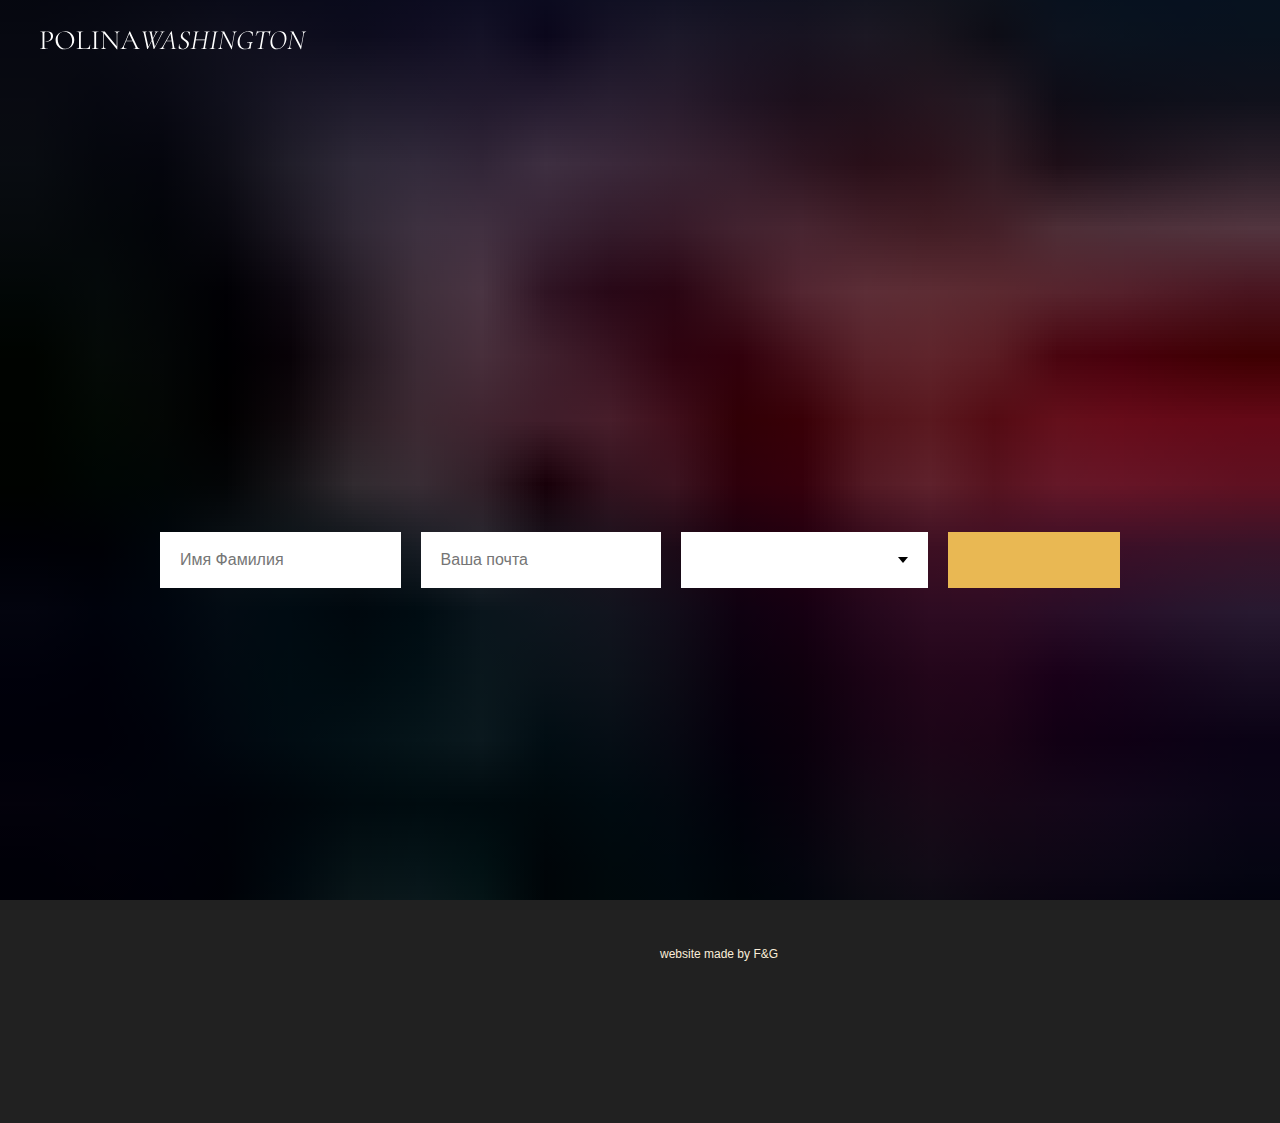
<file: waiting_list.html>
﻿<!DOCTYPE html><html><head><meta charset="utf-8"><meta http-equiv="Content-Type" content="text/html; charset=utf-8"><meta name="viewport" content="width=device-width, initial-scale=1.0"> <meta name="google-site-verification" content="2vGt7TWVF6xoL3BNe_-_rIFuw-K9X9HfLnMKr5IULlo"> <!--metatextblock--><title>Предзапись на МК Полины Вашингтон</title><meta property="og:url" content="https://polinawashington.com/waiting_list"><meta property="og:title" content="Предзапись на МК Полины Вашингтон"><meta property="og:description" content=""><meta property="og:type" content="website"><meta property="og:image" content="https://static.tildacdn.com/tild3031-3364-4732-a166-383736303939/-/resize/504x/IMG_9268__1.jpg"><link rel="canonical" href="waiting_list.html"><!--/metatextblock--><meta name="format-detection" content="telephone=no"><meta http-equiv="x-dns-prefetch-control" content="on"><link rel="dns-prefetch" href="https://ws.tildacdn.com"><link rel="dns-prefetch" href="https://static.tildacdn.com"><link rel="dns-prefetch" href="https://fonts.tildacdn.com"><link rel="shortcut icon" href="tild6635-3636-4438-a663-316566383365/Group_15.ico" type="image/x-icon"><!-- Assets --><script src="js/tilda-fallback-1.0.min.js" async="" charset="utf-8"></script><link rel="stylesheet" href="css/tilda-grid-3.0.min.css" type="text/css" media="all" onerror="this.loaderr='y';"><link rel="stylesheet" href="tilda-blocks-page37444990.min.css?t=1686856288" type="text/css" media="all" onerror="this.loaderr='y';"><link rel="stylesheet" href="css/tilda-forms-1.0.min.css" type="text/css" media="all" onerror="this.loaderr='y';"><link rel="stylesheet" href="css/tilda-cover-1.0.min.css" type="text/css" media="all" onerror="this.loaderr='y';"><link rel="stylesheet" href="css/tilda-cart-1.0.min.css" type="text/css" media="all" onerror="this.loaderr='y';"><link rel="stylesheet" href="css2?family=Cormorant+Garamond:ital@0;1&family=Montserrat:wght@400;600&display=swap" type="text/css"><link rel="stylesheet" type="text/css" href="custom-2.css?t=1686856288"><script type="text/javascript">TildaFonts = ["429","431","435"];</script><script type="text/javascript" src="js/tilda-fonts.min.js" charset="utf-8" onerror="this.loaderr='y';"></script><script type="text/javascript">(function (d) {
if (!d.visibilityState) {
var s = d.createElement('script');
s.src = 'https://static.tildacdn.com/js/tilda-polyfill-1.0.min.js';
d.getElementsByTagName('head')[0].appendChild(s);
}
})(document);
function t_onReady(func) {
if (document.readyState != 'loading') {
func();
} else {
document.addEventListener('DOMContentLoaded', func);
}
}
function t_onFuncLoad(funcName, okFunc, time) {
if (typeof window[funcName] === 'function') {
okFunc();
} else {
setTimeout(function() {
t_onFuncLoad(funcName, okFunc, time);
},(time || 100));
}
}function t_throttle(fn, threshhold, scope) {return function () {fn.apply(scope || this, arguments);};}</script><script src="js/jquery-1.10.2.min.js" charset="utf-8" onerror="this.loaderr='y';"></script> <script src="js/tilda-scripts-3.0.min.js" charset="utf-8" defer="" onerror="this.loaderr='y';"></script><script src="tilda-blocks-page37444990.min.js?t=1686856288" charset="utf-8" async="" onerror="this.loaderr='y';"></script><script src="js/lazyload-1.3.min.js" charset="utf-8" async="" onerror="this.loaderr='y';"></script><script src="js/tilda-forms-1.0.min.js" charset="utf-8" async="" onerror="this.loaderr='y';"></script><script src="js/tilda-cover-1.0.min.js" charset="utf-8" async="" onerror="this.loaderr='y';"></script><script src="js/tilda-menu-1.0.min.js" charset="utf-8" async="" onerror="this.loaderr='y';"></script><script src="js/tilda-cart-1.0.min-1.js?nocache=y" charset="utf-8" async="" onerror="this.loaderr='y';"></script><script src="js/tilda-skiplink-1.0.min.js" charset="utf-8" async="" onerror="this.loaderr='y';"></script><script src="js/tilda-events-1.0.min.js" charset="utf-8" async="" onerror="this.loaderr='y';"></script><script type="text/javascript">window.dataLayer = window.dataLayer || [];</script><!-- Facebook Pixel Code --><script type="text/javascript" data-tilda-cookie-type="advertising">setTimeout(function(){!function(f,b,e,v,n,t,s)
{if(f.fbq)return;n=f.fbq=function(){n.callMethod?n.callMethod.apply(n,arguments):n.queue.push(arguments)};
if(!f._fbq)f._fbq=n;n.push=n;n.loaded=!0;n.version='2.0';n.agent='pltilda';
n.queue=[];t=b.createElement(e);t.async=!0;
t.src=v;s=b.getElementsByTagName(e)[0];
s.parentNode.insertBefore(t,s)}(window, document,'script','https://connect.facebook.net/en_US/fbevents.js');
fbq('init', '574542099914194');
fbq('track', 'PageView');
}, 2000);</script><!-- End Facebook Pixel Code --><script type="text/javascript">(function () {
if((/bot|google|yandex|baidu|bing|msn|duckduckbot|teoma|slurp|crawler|spider|robot|crawling|facebook/i.test(navigator.userAgent))===false && typeof(sessionStorage)!='undefined' && sessionStorage.getItem('visited')!=='y' && document.visibilityState){
var style=document.createElement('style');
style.type='text/css';
style.innerHTML='@media screen and (min-width: 980px) {.t-records {opacity: 0;}.t-records_animated {-webkit-transition: opacity ease-in-out .2s;-moz-transition: opacity ease-in-out .2s;-o-transition: opacity ease-in-out .2s;transition: opacity ease-in-out .2s;}.t-records.t-records_visible {opacity: 1;}}';
document.getElementsByTagName('head')[0].appendChild(style);
function t_setvisRecs(){
var alr=document.querySelectorAll('.t-records');
Array.prototype.forEach.call(alr, function(el) {
el.classList.add("t-records_animated");
});
setTimeout(function () {
Array.prototype.forEach.call(alr, function(el) {
el.classList.add("t-records_visible");
});
sessionStorage.setItem("visited", "y");
}, 400);
} 
document.addEventListener('DOMContentLoaded', t_setvisRecs);
}
})();</script></head><body class="t-body" style="margin:0;"><!--allrecords--><div id="allrecords" class="t-records" data-hook="blocks-collection-content-node" data-tilda-project-id="2419932" data-tilda-page-id="37444990" data-tilda-page-alias="waiting_list" data-tilda-formskey="ca68b3e12d708ec5cffc986a65d353c6" data-tilda-lazy="yes"><!--header--><div id="t-header" class="t-records" data-hook="blocks-collection-content-node" data-tilda-project-id="2419932" data-tilda-page-id="11204157" data-tilda-formskey="ca68b3e12d708ec5cffc986a65d353c6" data-tilda-lazy="yes"><div id="rec189190500" class="r t-rec t-screenmin-640px" style=" " data-animationappear="off" data-record-type="456" data-screen-min="640px"><!-- T456 --><div id="nav189190500marker"></div><div id="nav189190500" class="t456 t456__positionabsolute " style=" " data-bgcolor-hex="" data-bgcolor-rgba="" data-navmarker="nav189190500marker" data-appearoffset="" data-bgopacity-two="100" data-menushadow="" data-bgopacity="1" data-bgcolor-rgba-afterscroll="" data-menu-items-align="" data-menu="yes"><div class="t456__maincontainer " style=""><div class="t456__leftwrapper" style=""> <div class="t456__logowrapper" style="display: block;"><a href="index.htm" style="color:#ffffff;font-size:32px;font-weight:400;font-family:'Cormorant Garamond';"><img class="t456__imglogo " src="tild6461-3263-4934-b739-616437343933/POLINAWASHINGTON.svg" imgfield="img" style="min-width:150px;" alt="POLINA WASHINGTON "></a></div></div></div></div><script type="text/javascript">t_onReady(function () {
t_onFuncLoad('t456_setListMagin', function () {
t456_setListMagin('189190500', '1');
});
});
t_onReady(function() {
t_onFuncLoad('t_menu__highlightActiveLinks', function () {
t_menu__highlightActiveLinks('.t456__list_item a');
});
});
t_onReady(function () {
t_onFuncLoad('t_menu__setBGcolor', function () {
t_menu__setBGcolor('189190500', '.t456');
window.addEventListener('resize', function () {
t_menu__setBGcolor('189190500', '.t456');
});
});
t_onFuncLoad('t_menu__interactFromKeyboard', function () {
t_menu__interactFromKeyboard('189190500');
});
});</script><style>#rec189190500 .t-menu__link-item{
}
@supports (overflow:-webkit-marquee) and (justify-content:inherit)
{
#rec189190500 .t-menu__link-item,
#rec189190500 .t-menu__link-item.t-active {
opacity: 1 !important;
}
}</style></div><div id="rec189190501" class="r t-rec t-screenmax-640px" style="background-color:#212121; " data-animationappear="off" data-record-type="145" data-screen-max="640px" data-bg-color="#212121"><!-- T135 --><div class="t135"><a href="index.htm"><img class="t135__img" src="tild6662-3236-4531-b632-623837303431/POLINAWASHINGTON.svg" imgfield="img" alt=""></a></div><style>#rec189190501 .t135 {
position: fixed;
top: 20px;
left: 20px;
}
@media screen and (max-width: 640px) {
#rec189190501 .t135 {
position: relative !important;
text-align: center;
padding: 30px;
top: 0px !important;
right: 0px !important;
left: 0px !important;
z-index: 1 !important;
}
}</style></div></div><!--/header--><div id="rec604947104" class="r t-rec" style=" " data-animationappear="off" data-record-type="716"><!-- t716 --><!-- cover --><div class="t-cover" id="recorddiv604947104" bgimgfield="img" style="height:100vh; background-image:url('tild3031-3364-4732-a166-383736303939/-/resize/20x/IMG_9268__1.jpg');"><div class="t-cover__carrier" id="coverCarry604947104" data-content-cover-id="604947104" data-content-cover-bg="https://static.tildacdn.com/tild3031-3364-4732-a166-383736303939/IMG_9268__1.jpg" data-display-changed="true" data-content-cover-height="100vh" data-content-cover-parallax="" style="height:100vh;background-attachment:scroll; " itemscope="" itemtype="http://schema.org/ImageObject"><meta itemprop="image" content="https://static.tildacdn.com/tild3031-3364-4732-a166-383736303939/IMG_9268__1.jpg"></div><div class="t-cover__filter" style="height:100vh;background-image: -moz-linear-gradient(top, rgba(0,0,0,0.50), rgba(0,0,0,0.50));background-image: -webkit-linear-gradient(top, rgba(0,0,0,0.50), rgba(0,0,0,0.50));background-image: -o-linear-gradient(top, rgba(0,0,0,0.50), rgba(0,0,0,0.50));background-image: -ms-linear-gradient(top, rgba(0,0,0,0.50), rgba(0,0,0,0.50));background-image: linear-gradient(top, rgba(0,0,0,0.50), rgba(0,0,0,0.50));filter: progid:DXImageTransform.Microsoft.gradient(startColorStr='#7f000000', endColorstr='#7f000000');"></div><div class="t716"><div class="t-container"><div class="t-width t-width_10 t716__mainblock t-align_center"><div class="t-cover__wrapper t-valign_middle" style="height:100vh; position: relative;z-index: 1;"><div class="t716__mainwrapper" data-hook-content="covercontent"><div class="t716__textwrapper"><div class="t716__title t-title t-title_lg t-margin_auto" style="font-size:72px;line-height:1.1;font-family:'Cormorant Garamond';text-transform:uppercase;" field="title"><em></em><em>Предзапись</em> на МК</div><div class="t716__descr t-descr t-descr_xs t-margin_auto" style="color:#e9b853;font-size:20px;line-height:1.3;font-weight:500;font-family:'FuturaPT';" field="descr">Если вы&nbsp;хотите первым получить информацию о&nbsp;предстоящем&nbsp;МК в&nbsp;Москве или Санкт-Петербурге, заполните форму и&nbsp;мы&nbsp;отправим анонс вам на&nbsp;почту</div></div><div><form id="form604947104" name='form604947104' role="form" action='' method='POST' data-formactiontype="2" data-inputbox=".t-input-group" class="t-form js-form-proccess t-form_inputs-total_3 " data-success-callback="t716_onSuccess"><input type="hidden" name="formservices[]" value="8e28e0aa8e9e480090857859891566d9" class="js-formaction-services"><div class="js-successbox t-form__successbox t-text t-text_md" aria-live="polite" style="display:none;color:#ffffff;background-color:#212121;" data-success-message="Спасибо! Мы внесли вас в список предзаписи на следующий МК"></div><div class="t-form__inputsbox"><div class="t-input-group t-input-group_nm" data-input-lid="1496232651536"><div class="t-input-block"><input type="text" autocomplete="name" name="Name" id="input_1496232651536" class="t-input js-tilda-rule " value="" placeholder="Имя Фамилия" data-tilda-req="1" aria-required="true" data-tilda-rule="name" aria-describedby="error_1496232651536" style="background-color:#ffffff;"><div class="t-input-error" aria-live="polite" id="error_1496232651536"></div></div></div><div class="t-input-group t-input-group_em" data-input-lid="1496234506274"><div class="t-input-block"><input type="text" autocomplete="email" name="Email" id="input_1496234506274" class="t-input js-tilda-rule " value="" placeholder="Ваша почта" data-tilda-req="1" aria-required="true" data-tilda-rule="email" aria-describedby="error_1496234506274" style="background-color:#ffffff;"><div class="t-input-error" aria-live="polite" id="error_1496234506274"></div></div></div><div class="t-input-group t-input-group_sb" data-input-lid="1496234754607"><div class="t-input-block"><div class="t-select__wrapper "><select name="city" id="input_1496234754607" class="t-select js-tilda-rule " data-tilda-req="1" aria-required="true" style="background-color:#ffffff;"><option value="" style="background-color:#ffffff">Выберите город...</option><option value="Москва" style="background-color:#ffffff">Москва</option><option value="Санкт-Петербург" style="background-color:#ffffff">Санкт-Петербург</option><option value="Удобны оба города" style="background-color:#ffffff">Удобны оба города</option></select></div><div class="t-input-error" aria-live="polite" id="error_1496234754607"></div></div></div><div class="t-form__errorbox-middle"><div class="js-errorbox-all t-form__errorbox-wrapper" style="display:none;"><div class="t-form__errorbox-text t-text t-text_md"><p class="t-form__errorbox-item js-rule-error js-rule-error-all"></p><p class="t-form__errorbox-item js-rule-error js-rule-error-req"></p><p class="t-form__errorbox-item js-rule-error js-rule-error-email"></p><p class="t-form__errorbox-item js-rule-error js-rule-error-name"></p><p class="t-form__errorbox-item js-rule-error js-rule-error-phone"></p><p class="t-form__errorbox-item js-rule-error js-rule-error-minlength"></p><p class="t-form__errorbox-item js-rule-error js-rule-error-string"></p></div></div> </div><div class="t-form__submit"><button type="submit" class="t-submit" style="color:#212121;background-color:#e9b853;border-radius:0px; -moz-border-radius:0px; -webkit-border-radius:0px;font-family:FuturaPT;font-weight:400;text-transform:uppercase;">ОТПРАВИТЬ</button></div></div><div class="t-form__errorbox-bottom"><div class="js-errorbox-all t-form__errorbox-wrapper" style="display:none;"><div class="t-form__errorbox-text t-text t-text_md"><p class="t-form__errorbox-item js-rule-error js-rule-error-all"></p><p class="t-form__errorbox-item js-rule-error js-rule-error-req"></p><p class="t-form__errorbox-item js-rule-error js-rule-error-email"></p><p class="t-form__errorbox-item js-rule-error js-rule-error-name"></p><p class="t-form__errorbox-item js-rule-error js-rule-error-phone"></p><p class="t-form__errorbox-item js-rule-error js-rule-error-minlength"></p><p class="t-form__errorbox-item js-rule-error js-rule-error-string"></p></div></div> </div></form></div></div></div></div></div></div></div><script>if (typeof jQuery !== 'undefined') {
$('#rec604947104').find('.js-form-proccess').on('tildaform:aftererror', function (e) {
e.preventDefault();
t_onFuncLoad('t716_fixcontentheight', function () {
t716_fixcontentheight('604947104');
});
});
} else {
var formBlock = document.querySelector('#rec604947104 .js-form-proccess');
if (formBlock) {
formBlock.addEventListener('tildaform:aftererror', function (e) {
e.preventDefault();
t_onFuncLoad('t716_fixcontentheight', function () {
t716_fixcontentheight('604947104');
});
});
}
}</script><style>#rec604947104 .t-submit:hover{
background-color: #212121 !important; color: #fffaf0 !important; } 
#rec604947104 .t-submit{
-webkit-transition: background-color 0.2s ease-in-out, color 0.2s ease-in-out, border-color 0.2s ease-in-out, box-shadow 0.2s ease-in-out; transition: background-color 0.2s ease-in-out, color 0.2s ease-in-out, border-color 0.2s ease-in-out, box-shadow 0.2s ease-in-out;
}</style></div><!--footer--><div id="t-footer" class="t-records" data-hook="blocks-collection-content-node" data-tilda-project-id="2419932" data-tilda-page-id="11204128" data-tilda-page-alias="footer" data-tilda-formskey="ca68b3e12d708ec5cffc986a65d353c6" data-tilda-lazy="yes"><div id="rec189190022" class="r t-rec t-rec_pt_45 t-rec_pb_60" style="padding-top:45px;padding-bottom:60px;background-color:#212121; " data-animationappear="off" data-record-type="420" data-bg-color="#212121"><!-- T420 --><div class="t420"><div class="t-container t-align_left"><div class="t420__col t-col t-col_3"><div class="t420__logo t-title" field="title4" style=""></div></div><div class="t420__col t-col t-col_3"><div class="t420__title t-name t-name_xs " field="title" style="color: #878787;font-size:12px;">© 2022 Polina Washington</div><div class="t420__descr t-descr t-descr_xxs" field="descr" style="color: #c7c7c7;">ИП Новожилова Полина Евгеньевна</div></div><div class="t420__floatbeaker_lr3"></div><div><div class="t420__col t-col t-col_3"><div class="t420__title t-name t-name_xs " field="title2" style="color: #878787;font-size:12px;"><div style="line-height:26px;" data-customstyle="yes"><a href="privacy.html" style="text-decoration: none;border-bottom: 0px solid;box-shadow: inset 0px -0px 0px 0px;-webkit-box-shadow: inset 0px -0px 0px 0px;-moz-box-shadow: inset 0px -0px 0px 0px;" target="_blank">Политика обработки персональных данных<br></a><a href="oferta.html" target="_blank" style="text-decoration: none;border-bottom: 0px solid;box-shadow: inset 0px -0px 0px 0px;-webkit-box-shadow: inset 0px -0px 0px 0px;-moz-box-shadow: inset 0px -0px 0px 0px;">Оферта</a><br><a href="rules.html" style="text-decoration: none;border-bottom: 0px solid;box-shadow: inset 0px -0px 0px 0px;-webkit-box-shadow: inset 0px -0px 0px 0px;-moz-box-shadow: inset 0px -0px 0px 0px;">Правила пользования информационным ресурсом</a><br></div></div></div><div class="t420__col t-col t-col_3"><div class="t420__descr t-descr t-descr_xxs" field="descr3" style="color: #c7c7c7;"><a href="http://fluffyandgrumpy.com/" style="color:#faedd9 !important;text-decoration: none;border-bottom: 0px solid;box-shadow: inset 0px -0px 0px 0px;-webkit-box-shadow: inset 0px -0px 0px 0px;-moz-box-shadow: inset 0px -0px 0px 0px;">website made by F&amp;G</a></div></div></div></div></div></div><div id="rec189190023" class="r t-rec" style=" " data-record-type="394"><style>#allrecords .t-text a,
#allrecords .t-descr a,
#allrecords .t-heading a,
#allrecords .t-title a,
#allrecords .t-impact-text a,
#allrecords .t-text-impact a,
#allrecords .t-name:not(.t-feed__parts-switch-btn) a:not(.t794__typo):not(.t-menusub__link-item):not(.t-card__link),
#allrecords .t-uptitle a{
color: #212121;
font-weight: inherit;
border-bottom: 0px solid #212121;
-webkit-box-shadow: inset 0px -1px 0px 0px #212121;
-moz-box-shadow: inset 0px -1px 0px 0px #212121;
box-shadow: inset 0px -1px 0px 0px #212121;
}</style></div><div id="rec189190024" class="r t-rec" style=" " data-animationappear="off" data-record-type="706"><!--tcart--><!-- @classes: t-text t-text_xs t-name t-name_xs t-name_md t-btn t-btn_sm --><script>t_onReady(function () {
setTimeout(function () {
t_onFuncLoad('tcart__init', function () {
tcart__init('189190024');
});
}, 50);
/* fix for Android */
var userAgent = navigator.userAgent.toLowerCase();
var isAndroid = userAgent.indexOf('android') !== -1;
var body = document.body;
if (!body) return;
var isScrollablefFix = body.classList.contains('t-body_scrollable-fix-for-android');
if (isAndroid && !isScrollablefFix) {
body.classList.add('t-body_scrollable-fix-for-android');
document.head.insertAdjacentHTML(
'beforeend',
'<style>@media screen and (max-width: 560px) {\n.t-body_scrollable-fix-for-android {\noverflow: visible !important;\n}\n}\n</style>'
);
console.log('Android css fix was inited');
}
/* fix Instagram iPhone keyboard bug */
if (userAgent.indexOf('instagram') !== -1 && userAgent.indexOf('iphone') !== -1) {
body.style.position = 'relative';
}
var rec = document.querySelector('#rec189190024');
if (!rec) return;
var cartWindow = rec.querySelector('.t706__cartwin');
var allRecords = document.querySelector('.t-records');
var currentMode = allRecords.getAttribute('data-tilda-mode');
if (cartWindow && currentMode !== 'edit' && currentMode !== 'preview') {
cartWindow.addEventListener(
'scroll',
t_throttle(function () {
if (window.lazy === 'y' || document.querySelector('#allrecords').getAttribute('data-tilda-lazy') === 'yes') {
t_onFuncLoad('t_lazyload_update', function () {
t_lazyload_update();
});
}
}, 500)
);
}
});</script><div class="t706" data-cart-countdown="yes" data-opencart-onorder="yes" data-project-currency="₽" data-project-currency-side="r" data-project-currency-sep="," data-project-currency-code="RUB" data-payment-system="custom.payform" data-cart-maxstoredays="3"><div class="t706__carticon t706__carticon_sm" style=""><div class="t706__carticon-text t-name t-name_xs">Click to order</div> <div class="t706__carticon-wrapper"><div class="t706__carticon-imgwrap" style="background-color:#212121; box-shadow: 0px 0px 24px 0px rgba(0, 0, 0, 0.1);"><svg role="img" style="stroke:#fffcfc;" class="t706__carticon-img" xmlns="http://www.w3.org/2000/svg" viewbox="0 0 64 64"><path fill="none" stroke-width="2" stroke-miterlimit="10" d="M44 18h10v45H10V18h10z"></path><path fill="none" stroke-width="2" stroke-miterlimit="10" d="M22 24V11c0-5.523 4.477-10 10-10s10 4.477 10 10v13"></path></svg></div><div class="t706__carticon-counter js-carticon-counter" style="background-color:#ff4040;color:#ffffff;"></div></div></div><div class="t706__cartwin" style="display: none;"><div class="t706__close t706__cartwin-close"><button type="button" class="t706__close-button t706__cartwin-close-wrapper" aria-label="Закрыть корзину"><svg role="presentation" class="t706__close-icon t706__cartwin-close-icon" width="23px" height="23px" viewbox="0 0 23 23" version="1.1" xmlns="http://www.w3.org/2000/svg" xmlns:xlink="http://www.w3.org/1999/xlink"><g stroke="none" stroke-width="1" fill="#fff" fill-rule="evenodd"><rect transform="translate(11.313708, 11.313708) rotate(-45.000000) translate(-11.313708, -11.313708) " x="10.3137085" y="-3.6862915" width="2" height="30"></rect><rect transform="translate(11.313708, 11.313708) rotate(-315.000000) translate(-11.313708, -11.313708) " x="10.3137085" y="-3.6862915" width="2" height="30"></rect></g></svg> </button> </div><div class="t706__cartwin-content"><div class="t706__cartwin-top"><div class="t706__cartwin-heading t-name t-name_xl">ВАШ ЗАКАЗ</div></div> <div class="t706__cartwin-products"></div><div class="t706__cartwin-bottom"><div class="t706__cartwin-prodamount-wrap t-descr t-descr_sm"><span class="t706__cartwin-prodamount-label">Total:&nbsp;</span><span class="t706__cartwin-prodamount"></span></div></div> <div class="t706__orderform t-input_nomargin"> <form id="form189190024" name='form189190024' role="form" action='' method='POST' data-formactiontype="2" data-inputbox=".t-input-group" class="t-form js-form-proccess t-form_inputs-total_6 t-form_bbonly " data-formsended-callback="t706_onSuccessCallback"><input type="hidden" name="formservices[]" value="95f4d3712e89374000a2bb93362fca8d" class="js-formaction-services"><input type="hidden" name="formservices[]" value="b69dbda68376b2d573bff699edd92d23" class="js-formaction-services"><input type="hidden" name="formservices[]" value="ee4b9410d7e057a817248e0889c3f7d1" class="js-formaction-services"><input type="hidden" name="tildaspec-formname" tabindex="-1" value="Cart"><div class="js-successbox t-form__successbox t-text t-text_md" aria-live="polite" style="display:none;color:#212121;background-color:#faedd9;"></div><div class="t-form__inputsbox"><div class="t-input-group t-input-group_nm" data-input-lid="1496239431201"><label for='input_1496239431201' class="t-input-title t-descr t-descr_md" id="field-title_1496239431201" data-redactor-toolbar="no" field="li_title__1496239431201" style="font-weight:400;">Ваше имя и фамилия / Your name </label><div class="t-input-block"><input type="text" autocomplete="name" name="Name" id="input_1496239431201" class="t-input js-tilda-rule t-input_bbonly" value="" data-tilda-req="1" aria-required="true" data-tilda-rule="name" aria-describedby="error_1496239431201" style="color:#212121;border:1px solid #212121;"><div class="t-input-error" aria-live="polite" id="error_1496239431201"></div></div></div><div class="t-input-group t-input-group_ph" data-input-lid="1625310873178"><label for='input_1625310873178' class="t-input-title t-descr t-descr_md" id="field-title_1625310873178" data-redactor-toolbar="no" field="li_title__1625310873178" style="font-weight:400;">Ваш номер телефона / Your phone number </label><div class="t-input-block"><input type="tel" autocomplete="tel" name="phone" id="input_1625310873178" class="t-input js-tilda-rule t-input_bbonly" value="" data-tilda-req="1" aria-required="true" data-tilda-rule="phone" pattern="[0-9]*" aria-describedby="error_1625310873178" style="color:#212121;border:1px solid #212121;"><div class="t-input-error" aria-live="polite" id="error_1625310873178"></div></div></div><div class="t-input-group t-input-group_em" data-input-lid="1496239459190"><label for='input_1496239459190' class="t-input-title t-descr t-descr_md" id="field-title_1496239459190" data-redactor-toolbar="no" field="li_title__1496239459190" style="font-weight:400;">Email для связи / Email to contact you </label><div class="t-input-block"><input type="text" autocomplete="email" name="Email" id="input_1496239459190" class="t-input js-tilda-rule t-input_bbonly" value="" data-tilda-req="1" aria-required="true" data-tilda-rule="email" aria-describedby="error_1496239459190" style="color:#212121;border:1px solid #212121;"><div class="t-input-error" aria-live="polite" id="error_1496239459190"></div></div></div><div class="t-input-group t-input-group_pc" data-input-lid="1615323107514"><div class="t-input-title t-descr t-descr_md" id="field-title_1615323107514" data-redactor-toolbar="no" field="li_title__1615323107514" style="font-weight:400;">Промокод</div><div class="t-input-block"><style>.t-inputpromocode__wrapper .t-text {
color: #000;
}</style><div class="t-inputpromocode__wrapper" style="display:table;width:100%;"><input type="text" name="Промокод" class="t-input t-inputpromocode t-input_bbonly js-tilda-rule" value="" style="display: table-cell; color:#212121;border:1px solid #212121;" data-tilda-rule="promocode"><div class="t-inputpromocode__btn t-btn t-btn_md" style="display:none;position:relative;height:auto; color:#fff; background: #000;">Активировать</div></div><script src="js/tilda-promocode-1.0.min.js"></script><script>t_onReady(function () {
try {
t_onFuncLoad('t_input_promocode_init', function () {
t_input_promocode_init('189190024', '1615323107514');
});
} catch (error) {
console.error(error);
}
});</script><div class="t-input-error" aria-live="polite" id="error_1615323107514"></div></div></div><div class="t-input-group t-input-group_cb" data-input-lid="1588930538356"><div class="t-input-block"><label class="t-checkbox__control t-text t-text_xs" style=""><input type="checkbox" name="Checkbox" value="yes" class="t-checkbox js-tilda-rule" data-tilda-req="1" aria-required="true"><div class="t-checkbox__indicator" style="border-color:#212121"></div><div style="font-size:16px;font-family:'Montserrat';" data-customstyle="yes">Я соглашаюсь с<a href="privacy.html" target="_blank" style="color:rgb(33, 33, 33) !important;text-decoration: none;border-bottom: 1px solid rgb(33, 33, 33);box-shadow: inset 0px -0px 0px 0px rgb(33, 33, 33);-webkit-box-shadow: inset 0px -0px 0px 0px rgb(33, 33, 33);-moz-box-shadow: inset 0px -0px 0px 0px rgb(33, 33, 33);"> Политикой обработки персональных данных</a></div></label><style>#rec189190024 .t-checkbox__indicator:after {
border-color:#212121;
}</style><div class="t-input-error" aria-live="polite" id="error_1588930538356"></div></div></div><div class="t-input-group t-input-group_cb" data-input-lid="1625687324715"><div class="t-input-block"><label class="t-checkbox__control t-text t-text_xs" style=""><input type="checkbox" name="Checkbox_2" value="yes" class="t-checkbox js-tilda-rule" data-tilda-req="1" aria-required="true"><div class="t-checkbox__indicator" style="border-color:#212121"></div><div style="font-size:16px;font-family:'Montserrat';" data-customstyle="yes">Я соглашаюсь с условиями <a href="oferta.html" target="_blank" style="text-decoration: none;border-bottom: 1px solid #212121;box-shadow: inset 0px -0px 0px 0px #212121;-webkit-box-shadow: inset 0px -0px 0px 0px #212121;-moz-box-shadow: inset 0px -0px 0px 0px #212121;">оферты</a></div></label><style>#rec189190024 .t-checkbox__indicator:after {
border-color:#212121;
}</style><div class="t-input-error" aria-live="polite" id="error_1625687324715"></div></div></div><div class="t-input-group t-input-group_pm" style="margin: 40px 0;"><div class="t-input-title t-descr t-descr_md" style="font-weight:400;">Payment method</div><div class="t-input-block"><div class="t-radio__wrapper t-radio__wrapper-payment" data-tilda-payment-variants-hook='y'><label class="t-radio__control t-text t-text_xs" style=""><input type="radio" name="paymentsystem" value="custom.payform" checked="checked" class="t-radio t-radio_payment" data-payment-variant-system="custom.payform"><div class="t-radio__indicator" style="border-color:#212121"></div>Оплата картой всех стран + РФ / worldwide payment</label><label class="t-radio__control t-text t-text_xs" style=""><input type="radio" name="paymentsystem" value="yakassa" class="t-radio t-radio_payment" data-payment-variant-system="yakassa"><div class="t-radio__indicator" style="border-color:#212121"></div>Оплата только картами РФ</label><style>#rec189190024 .t-radio__indicator:after {
background:#212121;
}</style></div></div></div><!--[if IE 8]><style>.t-checkbox__control .t-checkbox, .t-radio__control .t-radio {
left: 0px;
z-index: 1;
opacity: 1;
}
.t-checkbox__indicator, .t-radio__indicator {
display: none;
}
.t-img-select__control .t-img-select {
position: static;
}</style><![endif]--><div class="t-form__errorbox-middle"><div class="js-errorbox-all t-form__errorbox-wrapper" style="display:none;"><div class="t-form__errorbox-text t-text t-text_md"><p class="t-form__errorbox-item js-rule-error js-rule-error-all"></p><p class="t-form__errorbox-item js-rule-error js-rule-error-req"></p><p class="t-form__errorbox-item js-rule-error js-rule-error-email"></p><p class="t-form__errorbox-item js-rule-error js-rule-error-name"></p><p class="t-form__errorbox-item js-rule-error js-rule-error-phone"></p><p class="t-form__errorbox-item js-rule-error js-rule-error-minlength"></p><p class="t-form__errorbox-item js-rule-error js-rule-error-string"></p></div></div> </div><div class="t-form__submit"><button type="submit" class="t-submit" style="color:#faedd9;background-color:#212121;font-weight:500;text-transform:uppercase;">ОПЛАТИТЬ</button></div></div><div class="t-form__errorbox-bottom"><div class="js-errorbox-all t-form__errorbox-wrapper" style="display:none;"><div class="t-form__errorbox-text t-text t-text_md"><p class="t-form__errorbox-item js-rule-error js-rule-error-all"></p><p class="t-form__errorbox-item js-rule-error js-rule-error-req"></p><p class="t-form__errorbox-item js-rule-error js-rule-error-email"></p><p class="t-form__errorbox-item js-rule-error js-rule-error-name"></p><p class="t-form__errorbox-item js-rule-error js-rule-error-phone"></p><p class="t-form__errorbox-item js-rule-error js-rule-error-minlength"></p><p class="t-form__errorbox-item js-rule-error js-rule-error-string"></p></div></div> </div></form><style>#rec189190024 input::-webkit-input-placeholder {color:#212121; opacity: 0.5;}
#rec189190024 input::-moz-placeholder {color:#212121; opacity: 0.5;}
#rec189190024 input:-moz-placeholder {color:#212121; opacity: 0.5;}
#rec189190024 input:-ms-input-placeholder {color:#212121; opacity: 0.5;}
#rec189190024 textarea::-webkit-input-placeholder {color:#212121; opacity: 0.5;}
#rec189190024 textarea::-moz-placeholder {color:#212121; opacity: 0.5;}
#rec189190024 textarea:-moz-placeholder {color:#212121; opacity: 0.5;}
#rec189190024 textarea:-ms-input-placeholder {color:#212121; opacity: 0.5;}</style></div><div class="t706__form-bottom-text t-text t-text_xs"><div style="font-size:20px;" data-customstyle="yes"></div></div> </div> </div><div class="t706__cartdata"></div></div><style>.t706 .t-radio__indicator {
border-color: #212121 !important;
}</style><style>.t-menuwidgeticons__cart .t-menuwidgeticons__icon-counter{
background-color:#ff4040;
}</style><style>.t-menuwidgeticons__cart .t-menuwidgeticons__icon-counter{
color:#ffffff !important;
}</style><!--/tcart--></div><div id="rec299745455" class="r t-rec" style=" " data-animationappear="off" data-record-type="131"><!-- T123 --><div class="t123"><div class="t-container_100 "><div class="t-width t-width_100 ">

			<style>
.continue-btn {
    background-color: #212121;
    color: #faedd9;
    font-size: 16px;
    font-weight: 400;
    font-family: 'FuturaPT',Arial,sans-serif;
    border-radius: 0px;
    text-align: center;
    height: 60px;
    line-height: 60px;
    cursor: pointer;
    transition: background 0.3s;
}
.continue-btn:hover {
    background-color: #212121;
}
</style>

<script>
$( document ).ready(function() {
$('.t706 .t-form__submit').before("<div class='continue-btn' onclick='tcart__closeCart()'>ПРОДОЛЖИТЬ ПОКУПКИ</div>");
});
</script>
			 
			
</div> </div></div></div><div id="rec189423360" class="r t-rec" style=" " data-record-type="270"><div class="t270"></div><script>t_onReady(function () {
var hash = window.location.hash;
t_onFuncLoad('t270_scroll', function () {
t270_scroll(hash, -3);
});
setTimeout(function() {
var curPath = window.location.pathname;
var curFullPath = window.location.origin + curPath;
var recs = document.querySelectorAll('.r');
Array.prototype.forEach.call(recs, function(rec) {
var selects = 'a[href^="#"]:not([href="#"]):not(.carousel-control):not(.t-carousel__control):not([href^="#price"]):not([href^="#submenu"]):not([href^="#popup"]):not([href^="#prodpopup"]):not([href^="#order"]):not([href^="#!"]):not([target="_blank"]),' + 
'a[href^="' + curPath + '#"]:not([href*="#!/tproduct/"]):not([href*="#!/tab/"]):not([href*="#popup"]):not([target="_blank"]),' +
'a[href^="' + curFullPath + '#"]:not([href*="#!/tproduct/"]):not([href*="#!/tab/"]):not([href*="#popup"]):not([target="_blank"])';
var elements = rec.querySelectorAll(selects);
Array.prototype.forEach.call(elements, function(element) {
element.addEventListener('click', function (event) {
event.preventDefault();
var hash = this.hash.trim();
t_onFuncLoad('t270_scroll', function () {
t270_scroll(hash, -3);
});
});
});
});
if (document.querySelectorAll('.js-store').length > 0 || document.querySelectorAll('.js-feed').length > 0) {
t_onFuncLoad('t270_scroll', function () {
t270_scroll(hash, -3, 1);
});
}
}, 500);
setTimeout(function() {
var hash = window.location.hash;
if (hash && document.querySelectorAll('a[name="' + hash.slice(1) + '"]').length > 0) {
if (window.isMobile) {
t_onFuncLoad('t270_scroll', function () {
t270_scroll(hash, 0);
});
} else {
t_onFuncLoad('t270_scroll', function () {
t270_scroll(hash, 0);
});
}
}
}, 1000);
window.addEventListener('popstate', function() {
var hash = window.location.hash;
if (hash && document.querySelectorAll('a[name="' + hash.slice(1) + '"]').length > 0) {
if (window.isMobile) {
t_onFuncLoad('t270_scroll', function () {
t270_scroll(hash, 0);
});
} else {
t_onFuncLoad('t270_scroll', function () {
t270_scroll(hash, 0);
});
}
}
});
});</script></div></div><!--/footer--></div><!--/allrecords--><!-- Stat --><script type="text/javascript">if (! window.mainTracker) { window.mainTracker = 'tilda'; }
setTimeout(function(){ (function (d, w, k, o, g) { var n=d.getElementsByTagName(o)[0],s=d.createElement(o),f=function(){n.parentNode.insertBefore(s,n);}; s.type = "text/javascript"; s.async = true; s.key = k; s.id = "tildastatscript"; s.src=g; if (w.opera=="[object Opera]") {d.addEventListener("DOMContentLoaded", f, false);} else { f(); } })(document, window, '7cde3a86b0374455811e2afbb980196f','script','https://static.tildacdn.com/js/tilda-stat-1.0.min.js');
}, 2000); </script><!-- FB Pixel code (noscript) --><noscript><img height="1" width="1" style="display:none" src="https://www.facebook.com/tr?id=574542099914194&ev=PageView&agent=pltilda&noscript=1"></noscript><!-- End FB Pixel code (noscript) --></body></html>
</file>
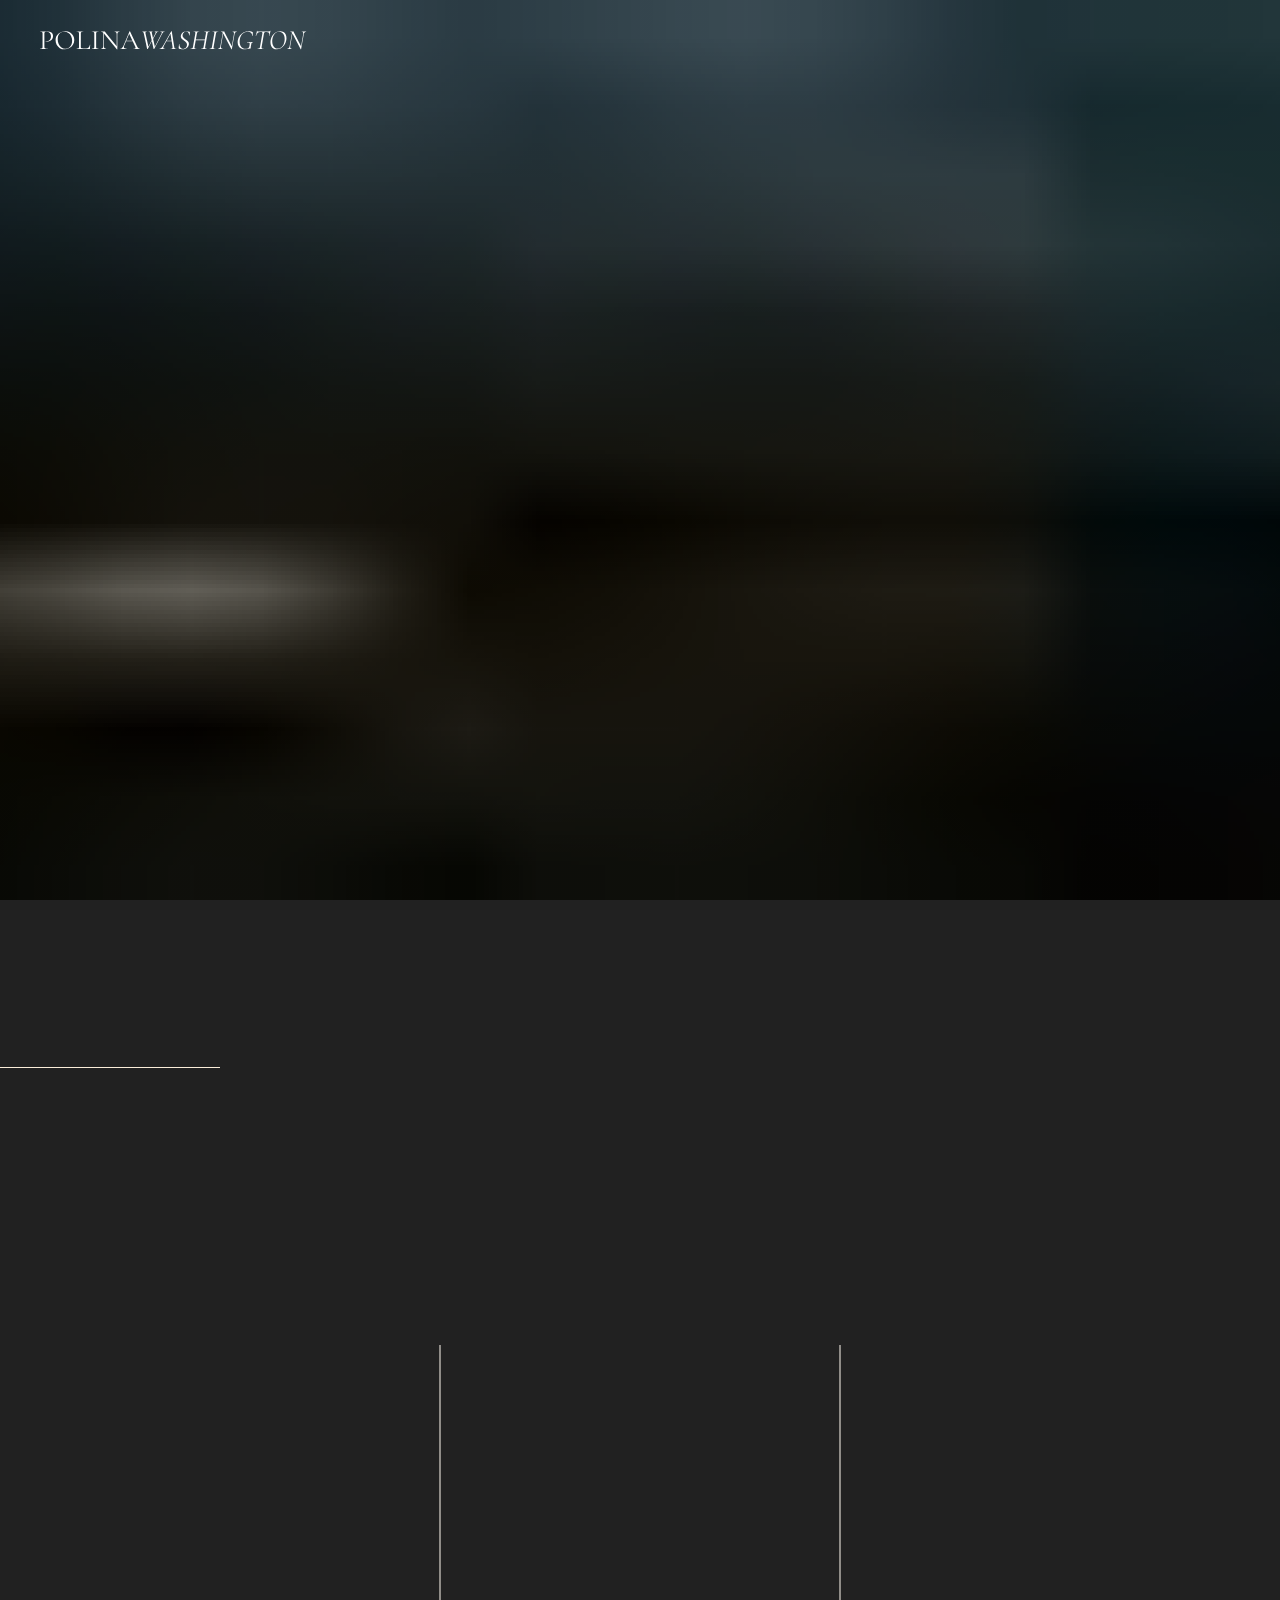
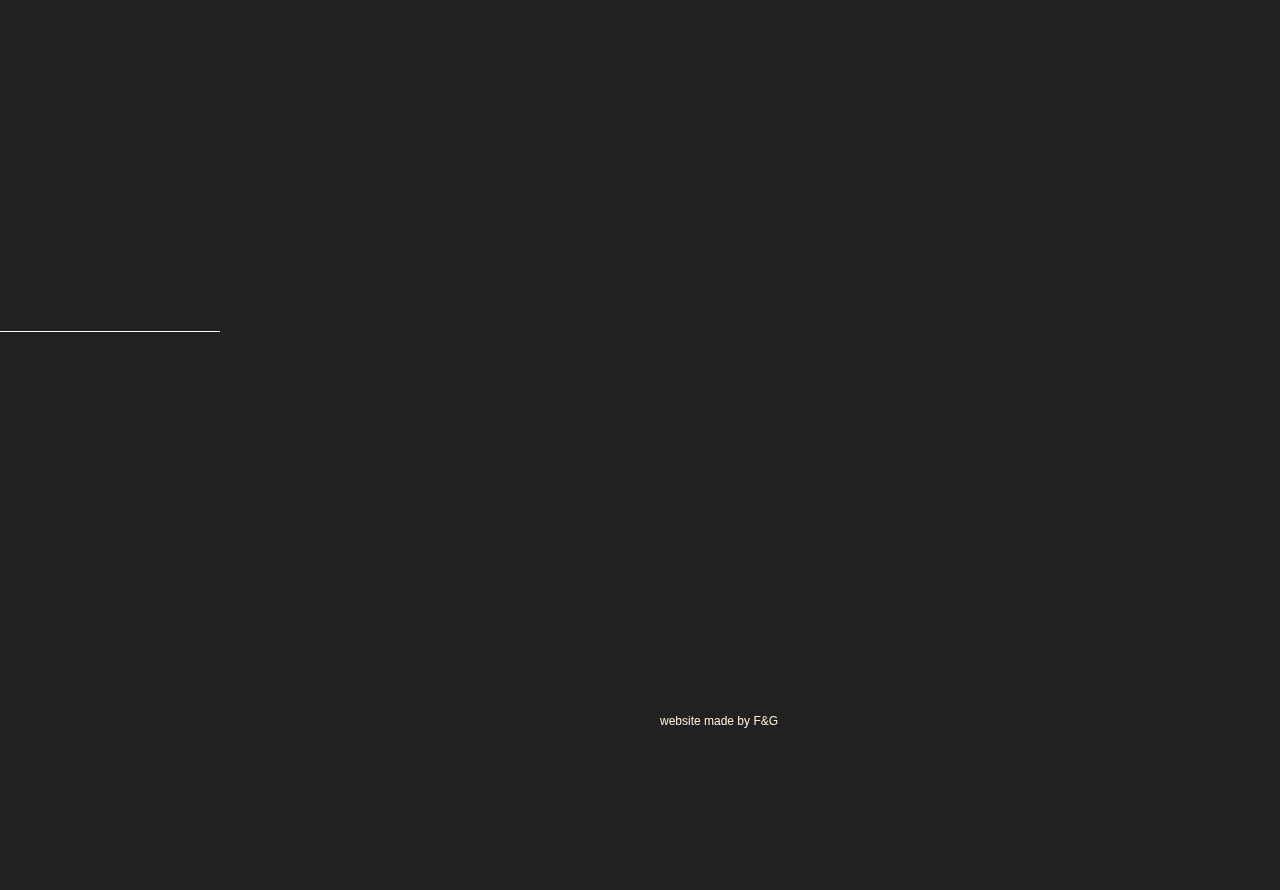
<file: podcast/present.html>
﻿<!DOCTYPE html><html><head><meta charset="utf-8"><meta http-equiv="Content-Type" content="text/html; charset=utf-8"><meta name="viewport" content="width=device-width, initial-scale=1.0"> <meta name="google-site-verification" content="2vGt7TWVF6xoL3BNe_-_rIFuw-K9X9HfLnMKr5IULlo"> <!--metatextblock--><title>Подскаст "Страхи в творчестве" в подарок</title><meta property="og:url" content="https://polinawashington.com/podcast/present"><meta property="og:title" content="Подскаст &quot;Страхи в творчестве&quot; в подарок"><meta property="og:description" content=""><meta property="og:type" content="website"><meta property="og:image" content="https://static.tildacdn.com/tild6437-3736-4730-a431-353664653836/-/resize/504x/LEICA-CAMERA-AG-LEIC.jpg"><link rel="canonical" href="present.html"><!--/metatextblock--><meta name="format-detection" content="telephone=no"><meta http-equiv="x-dns-prefetch-control" content="on"><link rel="dns-prefetch" href="https://ws.tildacdn.com"><link rel="dns-prefetch" href="https://static.tildacdn.com"><link rel="dns-prefetch" href="https://fonts.tildacdn.com"><link rel="shortcut icon" href="../tild6635-3636-4438-a663-316566383365/Group_15.ico" type="image/x-icon"><!-- Assets --><script src="../js/tilda-fallback-1.0.min.js" charset="utf-8" async=""></script><link rel="stylesheet" href="../css/tilda-grid-3.0.min.css" type="text/css" media="all" onerror="this.loaderr='y';"><link rel="stylesheet" href="../tilda-blocks-page32893618.min.css?t=1681071274" type="text/css" media="all" onerror="this.loaderr='y';"><link rel="stylesheet" href="../css/tilda-animation-2.0.min.css" type="text/css" media="all" onerror="this.loaderr='y';"><link rel="stylesheet" href="../css/tilda-cover-1.0.min.css" type="text/css" media="all" onerror="this.loaderr='y';"><link rel="stylesheet" href="../css/tilda-popup-1.1.min.css" type="text/css" media="print" onload="this.media='all';" onerror="this.loaderr='y';"><noscript><link rel="stylesheet" href="../css/tilda-popup-1.1.min.css" type="text/css" media="all"></noscript><link rel="stylesheet" href="../css/tilda-slds-1.4.min.css" type="text/css" media="print" onload="this.media='all';" onerror="this.loaderr='y';"><noscript><link rel="stylesheet" href="../css/tilda-slds-1.4.min.css" type="text/css" media="all"></noscript><link rel="stylesheet" href="../css/tilda-catalog-1.1.min.css" type="text/css" media="print" onload="this.media='all';" onerror="this.loaderr='y';"><noscript><link rel="stylesheet" href="../css/tilda-catalog-1.1.min.css" type="text/css" media="all"></noscript><link rel="stylesheet" href="../css/tilda-forms-1.0.min.css" type="text/css" media="all" onerror="this.loaderr='y';"><link rel="stylesheet" href="../css/tilda-zoom-2.0.min.css" type="text/css" media="print" onload="this.media='all';" onerror="this.loaderr='y';"><noscript><link rel="stylesheet" href="../css/tilda-zoom-2.0.min.css" type="text/css" media="all"></noscript><link rel="stylesheet" href="../css2?family=Cormorant+Garamond:ital@0;1&family=Montserrat:wght@400;600&display=swap" type="text/css"><link rel="stylesheet" type="text/css" href="../custom-6.css?t=1681071274"><script type="text/javascript">TildaFonts = ["429","431","435"];</script><script type="text/javascript" src="../js/tilda-fonts.min.js" charset="utf-8" onerror="this.loaderr='y';"></script><script type="text/javascript">(function (d) {
if (!d.visibilityState) {
var s = d.createElement('script');
s.src = 'https://static.tildacdn.com/js/tilda-polyfill-1.0.min.js';
d.getElementsByTagName('head')[0].appendChild(s);
}
})(document);
function t_onReady(func) {
if (document.readyState != 'loading') {
func();
} else {
document.addEventListener('DOMContentLoaded', func);
}
}
function t_onFuncLoad(funcName, okFunc, time) {
if (typeof window[funcName] === 'function') {
okFunc();
} else {
setTimeout(function() {
t_onFuncLoad(funcName, okFunc, time);
},(time || 100));
}
}function t_throttle(fn, threshhold, scope) {return function () {fn.apply(scope || this, arguments);};}function t396_initialScale(t){var e=document.getElementById("rec"+t);if(e){var r=e.querySelector(".t396__artboard");if(r){var a,i=document.documentElement.clientWidth,l=[],d=r.getAttribute("data-artboard-screens");if(d){d=d.split(",");for(var o=0;o<d.length;o++)l[o]=parseInt(d[o],10)}else l=[320,480,640,960,1200];for(o=0;o<l.length;o++){var n=l[o];n<=i&&(a=n)}var g="edit"===window.allrecords.getAttribute("data-tilda-mode"),u="center"===t396_getFieldValue(r,"valign",a,l),c="grid"===t396_getFieldValue(r,"upscale",a,l),t=t396_getFieldValue(r,"height_vh",a,l),f=t396_getFieldValue(r,"height",a,l),e=!!window.opr&&!!window.opr.addons||!!window.opera||-1!==navigator.userAgent.indexOf(" OPR/");if(!g&&u&&!c&&!t&&f&&!e){for(var s=parseFloat((i/a).toFixed(3)),_=[r,r.querySelector(".t396__carrier"),r.querySelector(".t396__filter")],o=0;o<_.length;o++)_[o].style.height=parseInt(f,10)*s+"px";for(var h=r.querySelectorAll(".t396__elem"),o=0;o<h.length;o++)h[o].style.zoom=s}}}}function t396_getFieldValue(t,e,r,a){var i=a[a.length-1],l=r===i?t.getAttribute("data-artboard-"+e):t.getAttribute("data-artboard-"+e+"-res-"+r);if(!l)for(var d=0;d<a.length;d++){var o=a[d];if(!(o<=r)&&(l=o===i?t.getAttribute("data-artboard-"+e):t.getAttribute("data-artboard-"+e+"-res-"+o)))break}return l}</script><script src="../js/tilda-scripts-3.0.min.js" charset="utf-8" defer="" onerror="this.loaderr='y';"></script><script src="../tilda-blocks-page32893618.min.js?t=1681071274" charset="utf-8" async="" onerror="this.loaderr='y';"></script><script src="../js/lazyload-1.3.min.js" charset="utf-8" async="" onerror="this.loaderr='y';"></script><script src="../js/tilda-animation-2.0.min.js" charset="utf-8" async="" onerror="this.loaderr='y';"></script><script src="../js/tilda-cover-1.0.min.js" charset="utf-8" async="" onerror="this.loaderr='y';"></script><script src="../js/tilda-zero-1.1.min.js" charset="utf-8" async="" onerror="this.loaderr='y';"></script><script src="../js/hammer.min.js" charset="utf-8" async="" onerror="this.loaderr='y';"></script><script src="../js/tilda-slds-1.4.min.js" charset="utf-8" async="" onerror="this.loaderr='y';"></script><script src="../js/tilda-products-1.0.min.js" charset="utf-8" async="" onerror="this.loaderr='y';"></script><script src="../js/tilda-catalog-1.1.min.js" charset="utf-8" async="" onerror="this.loaderr='y';"></script><script src="../js/tilda-forms-1.0.min.js" charset="utf-8" async="" onerror="this.loaderr='y';"></script><script src="../js/tilda-cart-1.0.min.js" charset="utf-8" async="" onerror="this.loaderr='y';"></script><script src="../js/tilda-menu-1.0.min.js" charset="utf-8" async="" onerror="this.loaderr='y';"></script><script src="../js/tilda-animation-sbs-1.0.min.js" charset="utf-8" async="" onerror="this.loaderr='y';"></script><script src="../js/tilda-zoom-2.0.min.js" charset="utf-8" async="" onerror="this.loaderr='y';"></script><script src="../js/tilda-zero-scale-1.0.min.js" charset="utf-8" async="" onerror="this.loaderr='y';"></script><script src="../js/tilda-skiplink-1.0.min.js" charset="utf-8" async="" onerror="this.loaderr='y';"></script><script src="../js/tilda-events-1.0.min.js" charset="utf-8" async="" onerror="this.loaderr='y';"></script><script type="text/javascript">window.dataLayer = window.dataLayer || [];</script><!-- Facebook Pixel Code --><script type="text/javascript" data-tilda-cookie-type="advertising">setTimeout(function(){!function(f,b,e,v,n,t,s)
{if(f.fbq)return;n=f.fbq=function(){n.callMethod?n.callMethod.apply(n,arguments):n.queue.push(arguments)};
if(!f._fbq)f._fbq=n;n.push=n;n.loaded=!0;n.version='2.0';n.agent='pltilda';
n.queue=[];t=b.createElement(e);t.async=!0;
t.src=v;s=b.getElementsByTagName(e)[0];
s.parentNode.insertBefore(t,s)}(window, document,'script','https://connect.facebook.net/en_US/fbevents.js');
fbq('init', '574542099914194');
fbq('track', 'PageView');
}, 2000);</script><!-- End Facebook Pixel Code --><script type="text/javascript">(function () {
if((/bot|google|yandex|baidu|bing|msn|duckduckbot|teoma|slurp|crawler|spider|robot|crawling|facebook/i.test(navigator.userAgent))===false && typeof(sessionStorage)!='undefined' && sessionStorage.getItem('visited')!=='y' && document.visibilityState){
var style=document.createElement('style');
style.type='text/css';
style.innerHTML='@media screen and (min-width: 980px) {.t-records {opacity: 0;}.t-records_animated {-webkit-transition: opacity ease-in-out .2s;-moz-transition: opacity ease-in-out .2s;-o-transition: opacity ease-in-out .2s;transition: opacity ease-in-out .2s;}.t-records.t-records_visible {opacity: 1;}}';
document.getElementsByTagName('head')[0].appendChild(style);
function t_setvisRecs(){
var alr=document.querySelectorAll('.t-records');
Array.prototype.forEach.call(alr, function(el) {
el.classList.add("t-records_animated");
});
setTimeout(function () {
Array.prototype.forEach.call(alr, function(el) {
el.classList.add("t-records_visible");
});
sessionStorage.setItem("visited", "y");
}, 400);
} 
document.addEventListener('DOMContentLoaded', t_setvisRecs);
}
})();</script></head><body class="t-body" style="margin:0;"><!--allrecords--><div id="allrecords" class="t-records" data-hook="blocks-collection-content-node" data-tilda-project-id="2419932" data-tilda-page-id="32893618" data-tilda-page-alias="podcast/present" data-tilda-formskey="ca68b3e12d708ec5cffc986a65d353c6" data-tilda-lazy="yes"><!--header--><div id="t-header" class="t-records" data-hook="blocks-collection-content-node" data-tilda-project-id="2419932" data-tilda-page-id="11204157" data-tilda-formskey="ca68b3e12d708ec5cffc986a65d353c6" data-tilda-lazy="yes"><div id="rec189190500" class="r t-rec t-screenmin-640px" style=" " data-animationappear="off" data-record-type="456" data-screen-min="640px"><!-- T456 --><div id="nav189190500marker"></div><div id="nav189190500" class="t456 t456__positionabsolute " style=" " data-bgcolor-hex="" data-bgcolor-rgba="" data-navmarker="nav189190500marker" data-appearoffset="" data-bgopacity-two="100" data-menushadow="" data-bgopacity="1" data-bgcolor-rgba-afterscroll="" data-menu-items-align="" data-menu="yes"><div class="t456__maincontainer " style=""><div class="t456__leftwrapper" style=""> <div class="t456__logowrapper" style="display: block;"><a href="../index.htm" style="color:#ffffff;font-size:32px;font-weight:400;font-family:'Cormorant Garamond';"><img class="t456__imglogo " src="../tild6461-3263-4934-b739-616437343933/POLINAWASHINGTON.svg" imgfield="img" style="min-width:150px;" alt="POLINA WASHINGTON "></a></div></div></div></div><script type="text/javascript">t_onReady(function () {
t_onFuncLoad('t456_setListMagin', function () {
t456_setListMagin('189190500', '1');
});
});
t_onReady(function() {
t_onFuncLoad('t_menu__highlightActiveLinks', function () {
t_menu__highlightActiveLinks('.t456__list_item a');
});
});
t_onReady(function () {
t_onFuncLoad('t_menu__setBGcolor', function () {
t_menu__setBGcolor('189190500', '.t456');
window.addEventListener('resize', function () {
t_menu__setBGcolor('189190500', '.t456');
});
});
t_onFuncLoad('t_menu__interactFromKeyboard', function () {
t_menu__interactFromKeyboard('189190500');
});
});</script><style>#rec189190500 .t-menu__link-item{
outline: none;
}
#rec189190500 .t-menu__link-item:focus-visible{
outline: 5px auto rgba(0, 150, 255, 1);
-webkit-outline: 5px auto rgba(0, 150, 255, 1);
-moz-outline: 5px auto rgba(0, 150, 255, 1);
-ms-outline: 5px auto rgba(0, 150, 255, 1);
-o-outline: 5px auto rgba(0, 150, 255, 1);
}
@supports (overflow:-webkit-marquee) and (justify-content:inherit)
{
#rec189190500 .t-menu__link-item,
#rec189190500 .t-menu__link-item.t-active {
opacity: 1 !important;
}
}</style></div><div id="rec189190501" class="r t-rec t-screenmax-640px" style="background-color:#212121; " data-animationappear="off" data-record-type="145" data-screen-max="640px" data-bg-color="#212121"><!-- T135 --><div class="t135"><a href="../index.htm"><img class="t135__img" src="../tild6662-3236-4531-b632-623837303431/POLINAWASHINGTON.svg" imgfield="img" alt=""></a></div><style>#rec189190501 .t135 {
position: fixed;
top: 20px;
left: 20px;
}
@media screen and (max-width: 640px) {
#rec189190501 .t135 {
position: relative !important;
text-align: center;
padding: 30px;
top: 0px !important;
right: 0px !important;
left: 0px !important;
z-index: 1 !important;
}
}</style></div></div><!--/header--><div id="rec531713512" class="r t-rec" style=" " data-animationappear="off" data-record-type="910"><!-- cover --><div class="t-cover" id="recorddiv531713512" bgimgfield="img" style="height:100vh; background-image:url('../tild6437-3736-4730-a431-353664653836/-/resize/20x/LEICA-CAMERA-AG-LEIC.jpg');"><div class="t-cover__carrier" id="coverCarry531713512" data-content-cover-id="531713512" data-content-cover-bg="https://static.tildacdn.com/tild6437-3736-4730-a431-353664653836/LEICA-CAMERA-AG-LEIC.jpg" data-display-changed="true" data-content-cover-height="100vh" data-content-cover-parallax="" style="height:100vh;background-attachment:scroll; " itemscope="" itemtype="http://schema.org/ImageObject"><meta itemprop="image" content="https://static.tildacdn.com/tild6437-3736-4730-a431-353664653836/LEICA-CAMERA-AG-LEIC.jpg"></div><div class="t-cover__filter" style="height:100vh;background-image: -moz-linear-gradient(top, rgba(0,0,0,0.30), rgba(0,0,0,0.30));background-image: -webkit-linear-gradient(top, rgba(0,0,0,0.30), rgba(0,0,0,0.30));background-image: -o-linear-gradient(top, rgba(0,0,0,0.30), rgba(0,0,0,0.30));background-image: -ms-linear-gradient(top, rgba(0,0,0,0.30), rgba(0,0,0,0.30));background-image: linear-gradient(top, rgba(0,0,0,0.30), rgba(0,0,0,0.30));filter: progid:DXImageTransform.Microsoft.gradient(startColorStr='#b2000000', endColorstr='#b2000000');"></div><div class="t-container"><div class="t-cover__wrapper t-valign_bottom" style="height:100vh;"><div data-hook-content="covercontent"><div class="t910__uptitle t-uptitle t-uptitle_sm t-col t-col_6 " style="color:#ffffff;font-size:16px;padding-top:300px;letter-spacing:0.5px;opacity:1;" field="subtitle">ПОДКАСТ</div><div class="t910__col t-col t-col_6 "><div class="t910__title t-title t-title_md" style="font-size:80px;line-height:1;font-family:'Cormorant Garamond';text-transform:uppercase;" field="title"><em>"СТРАХИ В ТВОРЧЕСТВЕ"</em><br>в подарок</div></div><div class="t910__col t-col t-col_5 t-prefix_1"><div class="t910__descr t-descr t-descr_xxxl" style="font-size:16px;" field="descr"><div style="font-size:14px;" data-customstyle="yes">Не&nbsp;существует какого-то универсального рецепта, чтобы навсегда избавиться от&nbsp;страхов, будь то&nbsp;в&nbsp;творчестве, или где-либо еще. Но&nbsp;то, что вы&nbsp;можете&nbsp;— это научиться взаимодействовать с&nbsp;ними и&nbsp;реагировать определенным образом, оставляя за&nbsp;собой возможность выбирать то, что вам хочется делать и&nbsp;как хочется.</div></div></div></div></div></div></div></div><div id="rec531711414" class="r t-rec t-rec_pt_0 t-rec_pb_75" style="padding-top:0px;padding-bottom:75px;background-color:#212121; " data-animationappear="off" data-record-type="396" data-bg-color="#212121"><!-- T396 --><style>#rec531711414 .t396__artboard {height: 280px; background-color: #212121; }#rec531711414 .t396__filter {height: 280px; }#rec531711414 .t396__carrier{height: 280px; background-position: center center; background-attachment: scroll;background-size: cover;background-repeat: no-repeat;}@media screen and (max-width: 1199px) {#rec531711414 .t396__artboard {}#rec531711414 .t396__filter {}#rec531711414 .t396__carrier {background-attachment: scroll;}}@media screen and (max-width: 959px) {#rec531711414 .t396__artboard {height: 280px;}#rec531711414 .t396__filter {height: 280px;}#rec531711414 .t396__carrier {height: 280px;background-attachment: scroll;}}@media screen and (max-width: 639px) {#rec531711414 .t396__artboard {height: 190px;}#rec531711414 .t396__filter {height: 190px;}#rec531711414 .t396__carrier {height: 190px;background-attachment: scroll;}}@media screen and (max-width: 479px) {#rec531711414 .t396__artboard {height: 210px;}#rec531711414 .t396__filter {height: 210px;}#rec531711414 .t396__carrier {height: 210px;background-attachment: scroll;}} #rec531711414 .tn-elem[data-elem-id="1588580689555"] { color: #faedd9; z-index: 1; top: 140px;left: calc(50% - 600px + 220px);width: 560px;}#rec531711414 .tn-elem[data-elem-id="1588580689555"] .tn-atom { color: #faedd9; font-size: 50px; font-family: 'Cormorant Garamond',Arial,sans-serif; line-height: 1; font-weight: 400; text-transform: uppercase; background-position: center center;border-color: transparent ;border-style: solid ; }@media screen and (max-width: 1199px) {#rec531711414 .tn-elem[data-elem-id="1588580689555"] {top: 140px;left: calc(50% - 480px + 170px);}}@media screen and (max-width: 959px) {#rec531711414 .tn-elem[data-elem-id="1588580689555"] {top: 135px;left: calc(50% - 320px + 90px);}}@media screen and (max-width: 639px) {#rec531711414 .tn-elem[data-elem-id="1588580689555"] {top: 80px;left: calc(50% - 240px + 90px);width: 295px;}#rec531711414 .tn-elem[data-elem-id="1588580689555"] .tn-atom { font-size: 32px; }}@media screen and (max-width: 479px) {#rec531711414 .tn-elem[data-elem-id="1588580689555"] {top: 75px;left: calc(50% - 160px + 50px);width: 270px;}#rec531711414 .tn-elem[data-elem-id="1588580689555"] .tn-atom { font-size: 32px; }} #rec531711414 .tn-elem[data-elem-id="1588580764143"] { z-index: 2; top: 167px;left: calc(50% - 600px + -818px);width: 998px;height:1px;}#rec531711414 .tn-elem[data-elem-id="1588580764143"] .tn-atom { background-color: #faedd9; background-position: center center;border-color: transparent ;border-style: solid ; }@media screen and (max-width: 1199px) {#rec531711414 .tn-elem[data-elem-id="1588580764143"] {top: 167px;left: calc(50% - 480px + -849px);}}@media screen and (max-width: 959px) {#rec531711414 .tn-elem[data-elem-id="1588580764143"] {top: 162px;left: calc(50% - 320px + -929px);}}@media screen and (max-width: 639px) {#rec531711414 .tn-elem[data-elem-id="1588580764143"] {top: 99px;left: calc(50% - 240px + -929px);}}@media screen and (max-width: 479px) {#rec531711414 .tn-elem[data-elem-id="1588580764143"] {top: 94px;left: calc(50% - 160px + -969px);}}</style><div class='t396'><div class="t396__artboard" data-artboard-recid="531711414" data-artboard-screens="320,480,640,960,1200" data-artboard-height="280" data-artboard-valign="center" data-artboard-upscale="grid" data-artboard-height-res-320="210" data-artboard-height-res-480="190" data-artboard-height-res-640="280"><div class="t396__carrier" data-artboard-recid="531711414"></div><div class="t396__filter" data-artboard-recid="531711414"></div><div class='t396__elem tn-elem tn-elem__5317114141588580689555' data-elem-id='1588580689555' data-elem-type='text' data-field-top-value="140" data-field-left-value="220" data-field-width-value="560" data-field-axisy-value="top" data-field-axisx-value="left" data-field-container-value="grid" data-field-topunits-value="px" data-field-leftunits-value="px" data-field-heightunits-value="" data-field-widthunits-value="px" data-field-top-res-320-value="75" data-field-left-res-320-value="50" data-field-width-res-320-value="270" data-field-top-res-480-value="80" data-field-left-res-480-value="90" data-field-width-res-480-value="295" data-field-top-res-640-value="135" data-field-left-res-640-value="90" data-field-top-res-960-value="140" data-field-left-res-960-value="170"><div class='tn-atom' field='tn_text_1588580689555'>КОМУ <em>ПОДОЙДЕТ</em> ТАКОЙ ПОДАРОК</div> </div> <div class='t396__elem tn-elem tn-elem__5317114141588580764143' data-elem-id='1588580764143' data-elem-type='shape' data-field-top-value="167" data-field-left-value="-818" data-field-height-value="1" data-field-width-value="998" data-field-axisy-value="top" data-field-axisx-value="left" data-field-container-value="grid" data-field-topunits-value="px" data-field-leftunits-value="px" data-field-heightunits-value="px" data-field-widthunits-value="px" data-field-top-res-320-value="94" data-field-left-res-320-value="-969" data-field-top-res-480-value="99" data-field-left-res-480-value="-929" data-field-top-res-640-value="162" data-field-left-res-640-value="-929" data-field-top-res-960-value="167" data-field-left-res-960-value="-849"><div class='tn-atom'></div></div> </div> </div> <script>t_onReady(function () {
t_onFuncLoad('t396_init', function () {
t396_init('531711414');
});
});</script><!-- /T396 --></div><div id="rec531713750" class="r t-rec t-rec_pt_90 t-rec_pb_150" style="padding-top:90px;padding-bottom:150px;background-color:#212121; " data-record-type="498" data-bg-color="#212121"><!-- t498 --><style type="text/css">@media screen and (max-width: 960px) {
#rec531713750 .t498__line {
height:1px;
}
}</style><div class="t498"><ul class="t498__container t-container"><li class="t498__col t-col t-col_4 t-item"><div class="t498__col-wrapper_fisrt t498__col-wrapper"><div class="t498__title t-name t-name_xl" style="color:#faedd9;font-size:32px;line-height:1;font-family:'Cormorant Garamond';text-transform:uppercase;" field="title"><div style="text-align:left;" data-customstyle="yes">тому, кто<em> </em><em>ХОчет о</em>ТКРЫТЬСЯ ТВОРЧЕСТВУ, НО <em>БОИТся НАЧАТЬ</em></div></div><div class="t498__descr t-descr t-descr_sm" style="color:#fffaf0;font-size:16px;" field="descr"><div style="text-align:left;" data-customstyle="yes">Не&nbsp;уверены, что обладаете талантом и&nbsp;вообще достойны творить? Сравниваете себя с&nbsp;другими? Боитесь критики, непонимания, ошибок? Или что это никому не&nbsp;будет нужно?</div></div></div> </li><li class="t498__col t-col t-col_4 t-item"><div class="t498__line" style="width: 1px; background: #fffaf0;"></div><div class=" t498__col-wrapper"><div class="t498__title t-name t-name_xl" style="color:#faedd9;font-size:32px;line-height:1;font-family:'Cormorant Garamond';text-transform:uppercase;" field="title2"><div style="text-align:left;" data-customstyle="yes"><em></em>для того, кто <em>УЖЕ СНИМАЕТ</em>, НО все еще СЛИШКОМ <em>СКОВАн СТРАХом?</em></div></div><div class="t498__descr t-descr t-descr_sm" style="color:#fffaf0;font-size:16px;" field="descr2"><div style="text-align:left;" data-customstyle="yes">Каждый выпуск посвящен отдельной теме, страху, причинам и&nbsp;способам проработать это. Так&nbsp;же будет много примеров из&nbsp;моего опыта: они помогут вам увидеть, как работают те&nbsp;или иные страхи и&nbsp;к&nbsp;чему приводит работа с&nbsp;ними.</div></div></div> </li><li class="t498__col t-col t-col_4 t-item"><div class="t498__line" style="width: 1px; background: #fffaf0;"></div><div class=" t498__col-wrapper"><div class="t498__title t-name t-name_xl" style="color:#faedd9;font-size:32px;line-height:1;font-family:'Cormorant Garamond';text-transform:uppercase;" field="title3"><div style="text-align:left;" data-customstyle="yes"><em>МАТЕРИАЛЫ ПОДКАСТА </em>ПРИМЕНИМЫ К <em>ЛЮБОМУ ВИДУ ТВОРЧЕСТВА</em></div></div><div class="t498__descr t-descr t-descr_sm" style="color:#fffaf0;font-size:16px;" field="descr3"><div style="text-align:left;" data-customstyle="yes">Подкаст рассчитан на&nbsp;всех, кто занимается какой-то творческой деятельностью, но&nbsp;испытывает сомнения, страхи и&nbsp;блоки. Поскольку я&nbsp;сама фотограф, то&nbsp;примеры, которые я&nbsp;привожу, связаны с&nbsp;фотографией. Все остальное&nbsp;— универсально для&nbsp;любого творчества.</div></div></div> </li></ul></div><script>t_onReady(function () {
t_onFuncLoad('t498_unifyHeights', function () {
window.addEventListener('resize', t_throttle(function () {
t498_unifyHeights('531713750');
}));
t498_unifyHeights('531713750');
var rec = document.querySelector('#rec531713750');
if (!rec) return;
var wrapper = rec.querySelector('.t498');
if (wrapper) {
wrapper.addEventListener('displayChanged', function () {
t498_unifyHeights('531713750');
});
}
});
});</script></div><div id="rec531711416" class="r t-rec t-rec_pt_0 t-rec_pb_0" style="padding-top:0px;padding-bottom:0px;background-color:#212121; " data-animationappear="off" data-record-type="396" data-bg-color="#212121"><!-- T396 --><style>#rec531711416 .t396__artboard {height: 320px; background-color: #212121; }#rec531711416 .t396__filter {height: 320px; }#rec531711416 .t396__carrier{height: 320px; background-position: center center; background-attachment: scroll;background-size: cover;background-repeat: no-repeat;}@media screen and (max-width: 1199px) {#rec531711416 .t396__artboard {}#rec531711416 .t396__filter {}#rec531711416 .t396__carrier {background-attachment: scroll;}}@media screen and (max-width: 959px) {#rec531711416 .t396__artboard {height: 310px;}#rec531711416 .t396__filter {height: 310px;}#rec531711416 .t396__carrier {height: 310px;background-attachment: scroll;}}@media screen and (max-width: 639px) {#rec531711416 .t396__artboard {height: 250px;}#rec531711416 .t396__filter {height: 250px;}#rec531711416 .t396__carrier {height: 250px;background-attachment: scroll;}}@media screen and (max-width: 479px) {#rec531711416 .t396__artboard {height: 240px;}#rec531711416 .t396__filter {height: 240px;}#rec531711416 .t396__carrier {height: 240px;background-attachment: scroll;}} #rec531711416 .tn-elem[data-elem-id="1588580689555"] { color: #faedd9; z-index: 1; top: 140px;left: calc(50% - 600px + 220px);width: 560px;}#rec531711416 .tn-elem[data-elem-id="1588580689555"] .tn-atom { color: #faedd9; font-size: 50px; font-family: 'Cormorant Garamond',Arial,sans-serif; line-height: 1; font-weight: 400; background-position: center center;border-color: transparent ;border-style: solid ; }@media screen and (max-width: 1199px) {#rec531711416 .tn-elem[data-elem-id="1588580689555"] {top: 140px;left: calc(50% - 480px + 170px);}}@media screen and (max-width: 959px) {#rec531711416 .tn-elem[data-elem-id="1588580689555"] {top: 135px;left: calc(50% - 320px + 90px);}}@media screen and (max-width: 639px) {#rec531711416 .tn-elem[data-elem-id="1588580689555"] {top: 80px;left: calc(50% - 240px + 90px);}#rec531711416 .tn-elem[data-elem-id="1588580689555"] .tn-atom { font-size: 32px; }}@media screen and (max-width: 479px) {#rec531711416 .tn-elem[data-elem-id="1588580689555"] {top: 75px;left: calc(50% - 160px + 50px);width: 270px;}#rec531711416 .tn-elem[data-elem-id="1588580689555"] .tn-atom { font-size: 32px; }} #rec531711416 .tn-elem[data-elem-id="1588580764143"] { z-index: 2; top: 167px;left: calc(50% - 600px + -818px);width: 998px;height:1px;}#rec531711416 .tn-elem[data-elem-id="1588580764143"] .tn-atom { background-color: #faedd9; background-position: center center;border-color: transparent ;border-style: solid ; }@media screen and (max-width: 1199px) {#rec531711416 .tn-elem[data-elem-id="1588580764143"] {top: 167px;left: calc(50% - 480px + -849px);}}@media screen and (max-width: 959px) {#rec531711416 .tn-elem[data-elem-id="1588580764143"] {top: 162px;left: calc(50% - 320px + -929px);}}@media screen and (max-width: 639px) {#rec531711416 .tn-elem[data-elem-id="1588580764143"] {top: 99px;left: calc(50% - 240px + -929px);}}@media screen and (max-width: 479px) {#rec531711416 .tn-elem[data-elem-id="1588580764143"] {top: 94px;left: calc(50% - 160px + -969px);}} #rec531711416 .tn-elem[data-elem-id="1635700469790"] { color: #fffaf0; z-index: 3; top: 205px;left: calc(50% - 600px + 221px);width: 489px;}#rec531711416 .tn-elem[data-elem-id="1635700469790"] .tn-atom { color: #fffaf0; font-size: 20px; font-family: 'Cormorant Garamond',Arial,sans-serif; line-height: 1.55; font-weight: 400; background-position: center center;border-color: transparent ;border-style: solid ; }@media screen and (max-width: 1199px) {#rec531711416 .tn-elem[data-elem-id="1635700469790"] {top: 205px;left: calc(50% - 480px + 170px);}}@media screen and (max-width: 959px) {#rec531711416 .tn-elem[data-elem-id="1635700469790"] {top: 195px;left: calc(50% - 320px + 90px);}}@media screen and (max-width: 639px) {#rec531711416 .tn-elem[data-elem-id="1635700469790"] {top: 117px;left: calc(50% - 240px + 90px);width: 342px;}#rec531711416 .tn-elem[data-elem-id="1635700469790"] .tn-atom { font-size: 18px; }}@media screen and (max-width: 479px) {#rec531711416 .tn-elem[data-elem-id="1635700469790"] {top: 112px;left: calc(50% - 160px + 50px);width: 245px;}}</style><div class='t396'><div class="t396__artboard" data-artboard-recid="531711416" data-artboard-screens="320,480,640,960,1200" data-artboard-height="320" data-artboard-valign="center" data-artboard-upscale="grid" data-artboard-height-res-320="240" data-artboard-height-res-480="250" data-artboard-height-res-640="310"><div class="t396__carrier" data-artboard-recid="531711416"></div><div class="t396__filter" data-artboard-recid="531711416"></div><div class='t396__elem tn-elem tn-elem__5317114161588580689555' data-elem-id='1588580689555' data-elem-type='text' data-field-top-value="140" data-field-left-value="220" data-field-width-value="560" data-field-axisy-value="top" data-field-axisx-value="left" data-field-container-value="grid" data-field-topunits-value="px" data-field-leftunits-value="px" data-field-heightunits-value="" data-field-widthunits-value="px" data-field-top-res-320-value="75" data-field-left-res-320-value="50" data-field-width-res-320-value="270" data-field-top-res-480-value="80" data-field-left-res-480-value="90" data-field-top-res-640-value="135" data-field-left-res-640-value="90" data-field-top-res-960-value="140" data-field-left-res-960-value="170"><div class='tn-atom' field='tn_text_1588580689555'>ТАРИФЫ</div> </div> <div class='t396__elem tn-elem tn-elem__5317114161588580764143' data-elem-id='1588580764143' data-elem-type='shape' data-field-top-value="167" data-field-left-value="-818" data-field-height-value="1" data-field-width-value="998" data-field-axisy-value="top" data-field-axisx-value="left" data-field-container-value="grid" data-field-topunits-value="px" data-field-leftunits-value="px" data-field-heightunits-value="px" data-field-widthunits-value="px" data-field-top-res-320-value="94" data-field-left-res-320-value="-969" data-field-top-res-480-value="99" data-field-left-res-480-value="-929" data-field-top-res-640-value="162" data-field-left-res-640-value="-929" data-field-top-res-960-value="167" data-field-left-res-960-value="-849"><div class='tn-atom'></div></div> <div class='t396__elem tn-elem tn-elem__5317114161635700469790' data-elem-id='1635700469790' data-elem-type='text' data-field-top-value="205" data-field-left-value="221" data-field-width-value="489" data-field-axisy-value="top" data-field-axisx-value="left" data-field-container-value="grid" data-field-topunits-value="px" data-field-leftunits-value="px" data-field-heightunits-value="" data-field-widthunits-value="px" data-field-top-res-320-value="112" data-field-left-res-320-value="50" data-field-width-res-320-value="245" data-field-top-res-480-value="117" data-field-left-res-480-value="90" data-field-width-res-480-value="342" data-field-top-res-640-value="195" data-field-left-res-640-value="90" data-field-top-res-960-value="205" data-field-left-res-960-value="170"><div class='tn-atom' field='tn_text_1635700469790'>Выберите тариф курса, который вы&nbsp;хотите подарить</div> </div> </div> </div> <script>t_onReady(function () {
t_onFuncLoad('t396_init', function () {
t396_init('531711416');
});
});</script><!-- /T396 --></div><div id="rec531711417" class="r t-rec t-rec_pt_60 t-rec_pb_45" style="padding-top:60px;padding-bottom:45px;background-color:#212121; " data-animationappear="off" data-record-type="776" data-bg-color="#212121"><!-- t776 --><!-- @classes: t-text t-text_xxs t-name t-name_xs t-name_md t-name_xl t-descr t-descr_xxs t-btn t-btn_xs t-btn_sm data-zoomable="yes" t-align_center --><div class="t776"><!-- grid container start --><div class="t-store js-store"><div class="js-store-parts-select-container t-store__grid-cont t-container"></div><!-- preloader els --><div class="js-store-grid-cont-preloader t-store__grid-cont t-store__grid-cont-preloader_hidden t-container t-store__grid-cont_mobile-grid"><div class="t-store__card-preloader t-col t-col_8 t-prefix_2"><div class="t-store__card__img-preloader " style="padding-bottom:105.26315789474%;"></div></div></div><!-- preloader els end --><div class="js-store-grid-cont t-store__grid-cont t-container t-store__grid-cont_mobile-grid"></div></div><!-- grid container end --></div><!-- catalog setup start --><style>/* separator style for ST330 */
/* Slider stiles */
#rec531711417 .t-slds__bullet_active .t-slds__bullet_body {
background-color: #222 !important;
}
#rec531711417 .t-slds__bullet:hover .t-slds__bullet_body {
background-color: #222 !important;
}
/* Store part switch buttons styles */
#rec531711417 .t-store__parts-switch-btn {
}
/* Store filters buttons styles */
#rec531711417 .t-store__filter__item-title,
#rec531711417 .t-store__filter__opts-mob-btn {
}</style><div class="js-store-tpl-slider-arrows" style="display: none;"><li class="t-slds__arrow_wrapper t-slds__arrow_wrapper-left" data-slide-direction="left"><button type="button" class="t-slds__arrow t-slds__arrow-left t-slds__arrow-withbg" aria-controls="carousel_531711417" aria-disabled="false" aria-label="Предыдущий слайд" style="width: 30px; height: 30px;background-color: rgba(255,255,255,1);"><div class="t-slds__arrow_body t-slds__arrow_body-left" style="width: 7px;"><svg role="presentation" focusable="false" style="display: block" viewbox="0 0 7.3 13" xmlns="http://www.w3.org/2000/svg" xmlns:xlink="http://www.w3.org/1999/xlink"><polyline fill="none" stroke="#000000" stroke-linejoin="butt" stroke-linecap="butt" stroke-width="1" points="0.5,0.5 6.5,6.5 0.5,12.5"></polyline></svg></div></button></li><li class="t-slds__arrow_wrapper t-slds__arrow_wrapper-right" data-slide-direction="right"><button type="button" class="t-slds__arrow t-slds__arrow-right t-slds__arrow-withbg" aria-controls="carousel_531711417" aria-disabled="false" aria-label="Следующий слайд" style="width: 30px; height: 30px;background-color: rgba(255,255,255,1);"><div class="t-slds__arrow_body t-slds__arrow_body-right" style="width: 7px;"><svg role="presentation" focusable="false" style="display: block" viewbox="0 0 7.3 13" xmlns="http://www.w3.org/2000/svg" xmlns:xlink="http://www.w3.org/1999/xlink"><polyline fill="none" stroke="#000000" stroke-linejoin="butt" stroke-linecap="butt" stroke-width="1" points="0.5,0.5 6.5,6.5 0.5,12.5"></polyline></svg></div></button></li></div><script>t_onReady(function(){
var prodcard_optsObj = {
blockId: '',
hasWrap: '',
txtPad: '',
bgColor: '#e9b853',
borderRadius: '',
shadowSize: '0px',
shadowOpacity: '',
shadowSizeHover: '',
shadowOpacityHover: '',
shadowShiftyHover: '',
btnTitle1: 'подарить',
btnLink1: 'order',
btnTitle2: '',
btnLink2: 'popup',
showOpts: false,
style: '',
hasImg: true,
hasDescr: true,
hasSeparator: true };
var price_optsObj = {
color: '#faedd9',
colorOld: '#faedd9',
fontSize: '36px',
fontWeight: '500',
position: '',
priceRange: ''
};
var popup_optsObj = {
popupContainer: '',
columns: '6',
columns2: '6',
isVertical: '',
align: '',
btnTitle: 'BUY NOW',
closeText: 'More products',
iconColor: '#000000',
containerBgColor: '#ffffff',
overlayBgColor: '#ffffff',
overlayBgColorRgba: 'rgba(255,255,255,1)',
popupStat: ''
};
var slider_optsObj = {
anim_speed: '',
videoPlayerIconColor: '',
cycle: '',
controls: 'arrowsthumbs',
bgcolor: '#ebebeb'
};
var slider_dotsOptsObj = {
size: '',
bgcolor: '',
bordersize: '',
bgcoloractive: ''
};
var slider_slidesOptsObj = {
zoomable: true,
bgsize: 'cover',
ratio: '1'
};
var typography_optsObj = {
title: "color:#212121;font-size:32px;line-height:1.55;font-weight:500;padding-bottom:15px;font-family:'Cormorant Garamond';text-transform:uppercase;",
descr: "color:#fffaf0;font-size:18px;line-height:1.55;font-weight:400;padding-top:30px;font-family:'FuturaPT';",
descrColor: '#fffaf0',
titleColor: '#212121'
};
var default_sort = {
default:null,
in_stock:false };
var options = {
storepart: '531394854431',
previewmode: 'yes',
prodCard: prodcard_optsObj,
popup_opts: popup_optsObj,
defaultSort: default_sort,
galleryStyle: '',
slider_opts: slider_optsObj,
slider_dotsOpts: slider_dotsOptsObj,
slider_slidesOpts: slider_slidesOptsObj,
typo: typography_optsObj,
price: price_optsObj,
blocksInRow: '1',
colClass: 't-col t-col_8 t-prefix_2',
sidebar: false,
colWidth: '760',
colClassFullWidth: 't-col t-col_12',
imageHover: false,
imageHeight: '800px',
imageWidth: '',
imageRatio: '1',
imageRatioClass: '',
align: 'left',
vindent: '',
isHorizOnMob:false,
itemsAnim: '',
hasOriginalAspectRatio: false,
size: 36,
markColor: '#ffffff',
markBgColor: '#ff4a4a',
currencySide: 'r',
currencyTxt: '₽',
currencySeparator: ',',
currencyDecimal: '',
btnSize: '',
btn1_style: 'color:#fffaf0;border:1px solid #fffaf0;background-color:#212121;border-radius:0px; -moz-border-radius:0px; -webkit-border-radius:0px;font-family:FuturaPT;font-weight:400;text-transform:uppercase;',
btn2_style: 'color:#000000;border:1px solid #000000;border-radius:0px; -moz-border-radius:0px; -webkit-border-radius:0px;font-family:FuturaPT;font-weight:400;text-transform:uppercase;',
isFlexCols: '',
hideStoreParts: false,
verticalAlignButtons: false,
hideFilters: false,
titleRelevants: '',
showRelevants: '',
showPagination: '',
tabs: '',
relevants_slider: false,
relevants_quantity: '4',
sliderthumbsside: '',
showStoreBtnQuantity: '',
verticalAlign: '',
rightColumnWidth: '',
isTitleClip: false };
t_onFuncLoad('t_store_init', function() {
t_store_init('531711417', options);
});
});</script><!-- catalog setup end --><style>@media (hover), (min-width:0\0) {
#rec531711417 .t-btn:not(.t-animate_no-hover):hover{
background-color: #fffaf0 !important; color: #212121 !important; border-color: #fffaf0 !important; }
#rec531711417 .t-btn:not(.t-animate_no-hover){
-webkit-transition: background-color 0.2s ease-in-out, color 0.2s ease-in-out, border-color 0.2s ease-in-out, box-shadow 0.2s ease-in-out; transition: background-color 0.2s ease-in-out, color 0.2s ease-in-out, border-color 0.2s ease-in-out, box-shadow 0.2s ease-in-out;
}
#rec531711417 .t-btntext:not(.t-animate_no-hover):hover{
color: #212121 !important; }
}</style><style>#rec531711417 .t-menu__link-item{
outline: none;
}
#rec531711417 .t-menu__link-item:focus-visible{
outline: 5px auto rgba(0, 150, 255, 1);
-webkit-outline: 5px auto rgba(0, 150, 255, 1);
-moz-outline: 5px auto rgba(0, 150, 255, 1);
-ms-outline: 5px auto rgba(0, 150, 255, 1);
-o-outline: 5px auto rgba(0, 150, 255, 1);
}
@supports (overflow:-webkit-marquee) and (justify-content:inherit)
{
#rec531711417 .t-menu__link-item,
#rec531711417 .t-menu__link-item.t-active {
opacity: 1 !important;
}
}</style><style></style></div><div id="rec531711418" class="r t-rec t-rec_pt_60 t-rec_pb_60" style="padding-top:60px;padding-bottom:60px;background-color:#212121; " data-record-type="106" data-bg-color="#212121"><!-- T004 --><div class="t004"><div class="t-container "><div class="t-col t-col_8 t-prefix_2"><div field="text" class="t-text t-text_md " style="color:#fffaf0;font-size:18px;line-height:1.5;font-family:'Cormorant Garamond';text-transform:uppercase;">после оплаты выбранного тарифа вам на почту придет именной сертификат, который вы сможете преподнести адресату в удобный момент до старта курса. Для того, чтобы получить догин и пароль для доступа к курсу, получателю подарка нужно будет написать на почту hello@polinawashington.com или полине в телеграм<br></div></div></div></div></div><div id="rec299753609" class="r t-rec" style=" " data-animationappear="off" data-record-type="121"><!-- T396 --><style>#rec299753609 .t396__artboard {height: 500px; background-color: #212121; }#rec299753609 .t396__filter {height: 500px; }#rec299753609 .t396__carrier{height: 500px; background-position: center center; background-attachment: scroll;background-size: cover;background-repeat: no-repeat;}@media screen and (max-width: 1199px) {#rec299753609 .t396__artboard {}#rec299753609 .t396__filter {}#rec299753609 .t396__carrier {background-attachment: scroll;}}@media screen and (max-width: 959px) {#rec299753609 .t396__artboard {}#rec299753609 .t396__filter {}#rec299753609 .t396__carrier {background-attachment: scroll;}}@media screen and (max-width: 639px) {#rec299753609 .t396__artboard {height: 430px;}#rec299753609 .t396__filter {height: 430px;}#rec299753609 .t396__carrier {height: 430px;background-attachment: scroll;}}@media screen and (max-width: 479px) {#rec299753609 .t396__artboard {height: 510px;}#rec299753609 .t396__filter {height: 510px;}#rec299753609 .t396__carrier {height: 510px;background-attachment: scroll;}} #rec299753609 .tn-elem[data-elem-id="1588580689555"] { color: #ffffff; z-index: 1; top: 140px;left: calc(50% - 600px + 220px);width: 560px;}#rec299753609 .tn-elem[data-elem-id="1588580689555"] .tn-atom { color: #ffffff; font-size: 36px; font-family: 'Cormorant Garamond',Arial,sans-serif; line-height: 1; font-weight: 400; background-position: center center;border-color: transparent ;border-style: solid ; }@media screen and (max-width: 1199px) {#rec299753609 .tn-elem[data-elem-id="1588580689555"] {top: 140px;left: calc(50% - 480px + 170px);}}@media screen and (max-width: 959px) {#rec299753609 .tn-elem[data-elem-id="1588580689555"] {top: 105px;left: calc(50% - 320px + 90px);}}@media screen and (max-width: 639px) {#rec299753609 .tn-elem[data-elem-id="1588580689555"] {top: 105px;left: calc(50% - 240px + 90px);width: 270px;}#rec299753609 .tn-elem[data-elem-id="1588580689555"] .tn-atom { font-size: 32px; }}@media screen and (max-width: 479px) {#rec299753609 .tn-elem[data-elem-id="1588580689555"] {top: 60px;left: calc(50% - 160px + 30px);}} #rec299753609 .tn-elem[data-elem-id="1588580764143"] { z-index: 2; top: 164px;left: calc(50% - 600px + -811px);width: 991px;height:1px;}#rec299753609 .tn-elem[data-elem-id="1588580764143"] .tn-atom { background-color: #ffffff; background-position: center center;border-color: transparent ;border-style: solid ; }@media screen and (max-width: 1199px) {#rec299753609 .tn-elem[data-elem-id="1588580764143"] {top: 164px;left: calc(50% - 480px + -861px);width: 1009px;height: 1px;}}@media screen and (max-width: 959px) {#rec299753609 .tn-elem[data-elem-id="1588580764143"] {top: 129px;left: calc(50% - 320px + -940px);}}@media screen and (max-width: 639px) {}@media screen and (max-width: 479px) {#rec299753609 .tn-elem[data-elem-id="1588580764143"] {top: 74px;left: calc(50% - 160px + -990px);}} #rec299753609 .tn-elem[data-elem-id="1588585492948"] { color: #ffffff; z-index: 5; top: 335px;left: calc(50% - 600px + 220px);width: 170px;}@media (min-width: 1200px) {#rec299753609 .tn-elem.t396__elem--anim-hidden[data-elem-id="1588585492948"] {opacity: 0;}}#rec299753609 .tn-elem[data-elem-id="1588585492948"] .tn-atom { color: #ffffff; font-size: 12px; font-family: 'Montserrat',Arial,sans-serif; line-height: 1.35; font-weight: 400; background-position: center center;border-color: transparent ;border-style: solid ; }@media screen and (max-width: 1199px) {#rec299753609 .tn-elem[data-elem-id="1588585492948"] {top: 410px;left: calc(50% - 480px + 170px);}}@media screen and (max-width: 959px) {#rec299753609 .tn-elem[data-elem-id="1588585492948"] {top: 375px;left: calc(50% - 320px + 90px);}}@media screen and (max-width: 639px) {#rec299753609 .tn-elem[data-elem-id="1588585492948"] {top: 270px;left: calc(50% - 240px + 90px);}}@media screen and (max-width: 479px) {#rec299753609 .tn-elem[data-elem-id="1588585492948"] {top: 365px;left: calc(50% - 160px + 30px);}} #rec299753609 .tn-elem[data-elem-id="1588591166775"] { z-index: 10; top: 353px;left: calc(50% - 600px + 220px);width: 222px;height:1px;}@media (min-width: 1200px) {#rec299753609 .tn-elem.t396__elem--anim-hidden[data-elem-id="1588591166775"] {opacity: 0;}}#rec299753609 .tn-elem[data-elem-id="1588591166775"] .tn-atom { background-color: #ffffff; background-position: center center;border-color: transparent ;border-style: solid ; }@media screen and (max-width: 1199px) {#rec299753609 .tn-elem[data-elem-id="1588591166775"] {top: 428px;left: calc(50% - 480px + 170px);}}@media screen and (max-width: 959px) {#rec299753609 .tn-elem[data-elem-id="1588591166775"] {top: 393px;left: calc(50% - 320px + 90px);}}@media screen and (max-width: 639px) {#rec299753609 .tn-elem[data-elem-id="1588591166775"] {top: 288px;left: calc(50% - 240px + 90px);}}@media screen and (max-width: 479px) {#rec299753609 .tn-elem[data-elem-id="1588591166775"] {top: 337px;left: calc(50% - 160px + 30px);}}</style><div class='t396'><div class="t396__artboard" data-artboard-recid="299753609" data-artboard-screens="320,480,640,960,1200" data-artboard-height="500" data-artboard-valign="center" data-artboard-upscale="grid" data-artboard-height-res-320="510" data-artboard-height-res-480="430"><div class="t396__carrier" data-artboard-recid="299753609"></div><div class="t396__filter" data-artboard-recid="299753609"></div><div class='t396__elem tn-elem tn-elem__2997536091588580689555' data-elem-id='1588580689555' data-elem-type='text' data-field-top-value="140" data-field-left-value="220" data-field-width-value="560" data-field-axisy-value="top" data-field-axisx-value="left" data-field-container-value="grid" data-field-topunits-value="px" data-field-leftunits-value="px" data-field-heightunits-value="" data-field-widthunits-value="px" data-field-top-res-320-value="60" data-field-left-res-320-value="30" data-field-top-res-480-value="105" data-field-left-res-480-value="90" data-field-width-res-480-value="270" data-field-top-res-640-value="105" data-field-left-res-640-value="90" data-field-top-res-960-value="140" data-field-left-res-960-value="170"><div class='tn-atom' field='tn_text_1588580689555'><em></em>ЕСЛИ У ВАС ОСТАЛИСЬ <em>ВОПРОСЫ</em>, ПИШИТЕ МНЕ /<br><span style="color: rgb(255, 187, 52);">IF YOU HAVE ANY QUESTIONS, PLEASE CONTACT ME:</span></div> </div> <div class='t396__elem tn-elem tn-elem__2997536091588580764143' data-elem-id='1588580764143' data-elem-type='shape' data-field-top-value="164" data-field-left-value="-811" data-field-height-value="1" data-field-width-value="991" data-field-axisy-value="top" data-field-axisx-value="left" data-field-container-value="grid" data-field-topunits-value="px" data-field-leftunits-value="px" data-field-heightunits-value="px" data-field-widthunits-value="px" data-field-top-res-320-value="74" data-field-left-res-320-value="-990" data-field-top-res-640-value="129" data-field-left-res-640-value="-940" data-field-top-res-960-value="164" data-field-left-res-960-value="-861" data-field-height-res-960-value="1" data-field-width-res-960-value="1009"><div class='tn-atom'></div></div> <div class='t396__elem tn-elem tn-elem__2997536091588585492948 ' data-elem-id='1588585492948' data-elem-type='text' data-field-top-value="335" data-field-left-value="220" data-field-width-value="170" data-field-axisy-value="top" data-field-axisx-value="left" data-field-container-value="grid" data-field-topunits-value="px" data-field-leftunits-value="px" data-field-heightunits-value="" data-field-widthunits-value="px" data-animate-sbs-event="hover" data-animate-sbs-opts="[{'ti':'0','mx':'0','my':'0','sx':'1','sy':'1','op':'1','ro':'0','bl':'0','ea':'','dt':'0'},{'ti':'1000','mx':'0','my':'0','sx':'1','sy':'1','op':'1','ro':'0','bl':'0','ea':'','dt':'0'}]" data-field-top-res-320-value="365" data-field-left-res-320-value="30" data-field-top-res-480-value="270" data-field-left-res-480-value="90" data-field-top-res-640-value="375" data-field-left-res-640-value="90" data-field-top-res-960-value="410" data-field-left-res-960-value="170"><div class='tn-atom'><a href="mailto:HELLO@POLINAWASHINGTON.COM" style="color: inherit">HELLO@POLINAWASHINGTON.COM</a></div> </div> <div class='t396__elem tn-elem tn-elem__2997536091588591166775 t396__elem--anim-hidden' data-elem-id='1588591166775' data-elem-type='shape' data-field-top-value="353" data-field-left-value="220" data-field-height-value="1" data-field-width-value="222" data-field-axisy-value="top" data-field-axisx-value="left" data-field-container-value="grid" data-field-topunits-value="px" data-field-leftunits-value="px" data-field-heightunits-value="px" data-field-widthunits-value="px" data-animate-sbs-event="hover" data-animate-sbs-trgels="1588585492948" data-animate-sbs-opts="[{'ti':'0','mx':'0','my':'0','sx':'1','sy':'1','op':'1','ro':'0','bl':'0','ea':'','dt':'0'},{'ti':0,'mx':'0','my':8,'sx':'1','sy':'1','op':0,'ro':'0','bl':'0','ea':'','dt':'0'},{'ti':400,'mx':'0','my':'0','sx':'1','sy':'1','op':'1','ro':'0','bl':'0','ea':'easeInOut','dt':'0'}]" data-field-top-res-320-value="337" data-field-left-res-320-value="30" data-field-top-res-480-value="288" data-field-left-res-480-value="90" data-field-top-res-640-value="393" data-field-left-res-640-value="90" data-field-top-res-960-value="428" data-field-left-res-960-value="170"><div class='tn-atom'></div></div> </div> </div> <script>t_onReady(function () {
t_onFuncLoad('t396_init', function () {
t396_init('299753609');
});
});</script><!-- /T396 --></div><div id="rec189190022" class="r t-rec t-rec_pt_45 t-rec_pb_60" style="padding-top:45px;padding-bottom:60px;background-color:#212121; " data-animationappear="off" data-record-type="121" data-bg-color="#212121"><!-- T420 --><div class="t420"><div class="t-container t-align_left"><div class="t420__col t-col t-col_3"><div class="t420__logo t-title" field="title4" style=""></div></div><div class="t420__col t-col t-col_3"><div class="t420__title t-name t-name_xs " field="title" style="color: #878787;font-size:12px;">© 2022 Polina Washington</div><div class="t420__descr t-descr t-descr_xxs" field="descr" style="color: #c7c7c7;">ИП Новожилова Полина Евгеньевна</div></div><div class="t420__floatbeaker_lr3"></div><div><div class="t420__col t-col t-col_3"><div class="t420__title t-name t-name_xs " field="title2" style="color: #878787;font-size:12px;"><div style="line-height:26px;" data-customstyle="yes"><a href="../privacy.html" style="text-decoration: none;border-bottom: 0px solid;box-shadow: inset 0px -0px 0px 0px;-webkit-box-shadow: inset 0px -0px 0px 0px;-moz-box-shadow: inset 0px -0px 0px 0px;" target="_blank">Политика обработки персональных данных<br></a><a href="../oferta.html" target="_blank" style="text-decoration: none;border-bottom: 0px solid;box-shadow: inset 0px -0px 0px 0px;-webkit-box-shadow: inset 0px -0px 0px 0px;-moz-box-shadow: inset 0px -0px 0px 0px;">Оферта</a><br><a href="../rules.html" style="text-decoration: none;border-bottom: 0px solid;box-shadow: inset 0px -0px 0px 0px;-webkit-box-shadow: inset 0px -0px 0px 0px;-moz-box-shadow: inset 0px -0px 0px 0px;">Правила пользования информационным ресурсом</a><br></div></div></div><div class="t420__col t-col t-col_3"><div class="t420__descr t-descr t-descr_xxs" field="descr3" style="color: #c7c7c7;"><a href="http://fluffyandgrumpy.com/" style="color:#faedd9 !important;text-decoration: none;border-bottom: 0px solid;box-shadow: inset 0px -0px 0px 0px;-webkit-box-shadow: inset 0px -0px 0px 0px;-moz-box-shadow: inset 0px -0px 0px 0px;">website made by F&amp;G</a></div></div></div></div></div></div><div id="rec531711421" class="r t-rec" style=" " data-animationappear="off" data-record-type="706"><!--tcart--><script>t_onReady(function () {
setTimeout(function () {
t_onFuncLoad('tcart__init', function () {
tcart__init('531711421');
});
}, 50);
/* fix for Android */
var userAgent = navigator.userAgent.toLowerCase();
var isAndroid = userAgent.indexOf('android') !== -1;
var body = document.body;
if (!body) return;
var isScrollablefFix = body.classList.contains('t-body_scrollable-fix-for-android');
if (isAndroid && !isScrollablefFix) {
body.classList.add('t-body_scrollable-fix-for-android');
document.head.insertAdjacentHTML(
'beforeend',
'<style>@media screen and (max-width: 560px) {\n.t-body_scrollable-fix-for-android {\noverflow: visible !important;\n}\n}\n</style>'
);
console.log('Android css fix was inited');
}
/* fix Instagram iPhone keyboard bug */
if (userAgent.indexOf('instagram') !== -1 && userAgent.indexOf('iphone') !== -1) {
body.style.position = 'relative';
}
var rec = document.querySelector('#rec531711421');
if (!rec) return;
var cartWindow = rec.querySelector('.t706__cartwin');
var allRecords = document.querySelector('.t-records');
var currentMode = allRecords.getAttribute('data-tilda-mode');
if (cartWindow && currentMode !== 'edit' && currentMode !== 'preview') {
cartWindow.addEventListener(
'scroll',
t_throttle(function () {
if (window.lazy === 'y' || document.querySelector('#allrecords').getAttribute('data-tilda-lazy') === 'yes') {
t_onFuncLoad('t_lazyload_update', function () {
t_lazyload_update();
});
}
}, 500)
);
}
});</script><div class="t706" data-opencart-onorder="yes" data-project-currency="₽" data-project-currency-side="r" data-project-currency-sep="," data-project-currency-code="RUB" data-payment-system="custom.payform" data-cart-mincntorder="1" data-cart-maxstoredays="1" data-cart-dontstore="y" data-cart-oneproduct="y"><div class="t706__carticon t706__carticon_sm" style=""><div class="t706__carticon-text t-name t-name_xs">Click to order</div> <div class="t706__carticon-wrapper"><div class="t706__carticon-imgwrap" style="background-color:#212121; box-shadow: 0px 0px 24px 0px rgba(0, 0, 0, 0.1);"><svg role="img" style="stroke:#fffcfc;" class="t706__carticon-img" xmlns="http://www.w3.org/2000/svg" viewbox="0 0 64 64"><path fill="none" stroke-width="2" stroke-miterlimit="10" d="M44 18h10v45H10V18h10z"></path><path fill="none" stroke-width="2" stroke-miterlimit="10" d="M22 24V11c0-5.523 4.477-10 10-10s10 4.477 10 10v13"></path></svg></div><div class="t706__carticon-counter js-carticon-counter" style="background-color:#ff4040;color:#ffffff;"></div></div></div><div class="t706__cartwin"><div class="t706__close t706__cartwin-close"><button type="button" class="t706__close-button t706__cartwin-close-wrapper" aria-label="Закрыть корзину"><svg role="presentation" class="t706__close-icon t706__cartwin-close-icon" width="23px" height="23px" viewbox="0 0 23 23" version="1.1" xmlns="http://www.w3.org/2000/svg" xmlns:xlink="http://www.w3.org/1999/xlink"><g stroke="none" stroke-width="1" fill="#fff" fill-rule="evenodd"><rect transform="translate(11.313708, 11.313708) rotate(-45.000000) translate(-11.313708, -11.313708) " x="10.3137085" y="-3.6862915" width="2" height="30"></rect><rect transform="translate(11.313708, 11.313708) rotate(-315.000000) translate(-11.313708, -11.313708) " x="10.3137085" y="-3.6862915" width="2" height="30"></rect></g></svg> </button> </div><div class="t706__cartwin-content"><div class="t706__cartwin-top"><div class="t706__cartwin-heading t-name t-name_xl">ВЫ ДАРИТЕ:</div></div> <div class="t706__cartwin-products"></div><div class="t706__cartwin-bottom"><div class="t706__cartwin-prodamount-wrap t-descr t-descr_sm"><span class="t706__cartwin-prodamount-label">Total:&nbsp;</span><span class="t706__cartwin-prodamount"></span></div></div> <div class="t706__orderform t-input_nomargin"> <form id="form531711421" name='form531711421' role="form" action='' method='POST' data-formactiontype="2" data-inputbox=".t-input-group" class="t-form js-form-proccess t-form_inputs-total_5 t-form_bbonly " data-formsended-callback="t706_onSuccessCallback"><input type="hidden" name="formservices[]" value="b69dbda68376b2d573bff699edd92d23" class="js-formaction-services"><input type="hidden" name="formservices[]" value="b80894a908981e3f02f00070112c3460" class="js-formaction-services"><input type="hidden" name="formservices[]" value="ee4b9410d7e057a817248e0889c3f7d1" class="js-formaction-services"><input type="hidden" name="tildaspec-formname" tabindex="-1" value="Cart"><div class="js-successbox t-form__successbox t-text t-text_md" aria-live="polite" style="display:none;color:#212121;background-color:#faedd9;"></div><div class="t-form__inputsbox"><div class="t-input-group t-input-group_nm" data-input-lid="1496239431201"><label for='input_1496239431201' class="t-input-title t-descr t-descr_md" id="field-title_1496239431201" data-redactor-toolbar="no" field="li_title__1496239431201" style="font-weight:400;">Кому дарим</label><div class="t-input-block"><input type="text" autocomplete="name" name="name" id="input_1496239431201" class="t-input js-tilda-rule t-input_bbonly" value="" placeholder="Имя и Фамилия" data-tilda-req="1" aria-required="true" data-tilda-rule="name" aria-describedby="error_1496239431201" style="color:#212121;border:1px solid #212121;"><div class="t-input-error" aria-live="polite" id="error_1496239431201"></div></div></div><div class="t-input-group t-input-group_em" data-input-lid="1496239459190"><label for='input_1496239459190' class="t-input-title t-descr t-descr_md" id="field-title_1496239459190" data-redactor-toolbar="no" field="li_title__1496239459190" style="font-weight:400;">Ваш Email </label><div class="t-input-block"><input type="text" autocomplete="email" name="email" id="input_1496239459190" class="t-input js-tilda-rule t-input_bbonly" value="" placeholder="Сюда придет сертификат, чтобы вы смогли потом его подарить " data-tilda-req="1" aria-required="true" data-tilda-rule="email" aria-describedby="error_1496239459190" style="color:#212121;border:1px solid #212121;"><div class="t-input-error" aria-live="polite" id="error_1496239459190"></div></div></div><div class="t-input-group t-input-group_ph" data-input-lid="1618861983005"><label for='input_1618861983005' class="t-input-title t-descr t-descr_md" id="field-title_1618861983005" data-redactor-toolbar="no" field="li_title__1618861983005" style="font-weight:400;">Ваш номер телефона </label><div class="t-input-block"><input type="tel" autocomplete="tel" name="phone" id="input_1618861983005" class="t-input js-tilda-rule t-input_bbonly" value="" placeholder="Ваш номер телефона для уточнения заказа" data-tilda-req="1" aria-required="true" data-tilda-rule="phone" pattern="[0-9]*" aria-describedby="error_1618861983005" style="color:#212121;border:1px solid #212121;"><div class="t-input-error" aria-live="polite" id="error_1618861983005"></div></div></div><div class="t-input-group t-input-group_cb" data-input-lid="1619166226097"><div class="t-input-block"><label class="t-checkbox__control t-text t-text_xs" style=""><input type="checkbox" name="Checkbox" value="yes" class="t-checkbox js-tilda-rule" data-tilda-req="1" aria-required="true"><div class="t-checkbox__indicator" style="border-color:#212121"></div><div style="font-size:18px;font-family:'FuturaPT';" data-customstyle="yes">Я соглашаюсь с <a href="../privacy.html" style="color:#212121 !important;text-decoration: none;border-bottom: 1px solid #212121;box-shadow: inset 0px -0px 0px 0px #212121;-webkit-box-shadow: inset 0px -0px 0px 0px #212121;-moz-box-shadow: inset 0px -0px 0px 0px #212121;" target="_blank">Политикой обработки персональных данных</a></div></label><style>#rec531711421 .t-checkbox__indicator:after {
border-color:#212121;
}</style><div class="t-input-error" aria-live="polite" id="error_1619166226097"></div></div></div><div class="t-input-group t-input-group_cb" data-input-lid="1625687475956"><div class="t-input-block"><label class="t-checkbox__control t-text t-text_xs" style=""><input type="checkbox" name="Checkbox_2" value="yes" class="t-checkbox js-tilda-rule" data-tilda-req="1" aria-required="true"><div class="t-checkbox__indicator" style="border-color:#212121"></div><div style="font-size:18px;font-family:'FuturaPT';" data-customstyle="yes">Я соглашаюсь с условиями <a href="../oferta.html" style="color:rgb(33, 33, 33) !important;text-decoration: none;border-bottom: 1px solid rgb(33, 33, 33);box-shadow: inset 0px -0px 0px 0px rgb(33, 33, 33);-webkit-box-shadow: inset 0px -0px 0px 0px rgb(33, 33, 33);-moz-box-shadow: inset 0px -0px 0px 0px rgb(33, 33, 33);">оферты</a></div></label><style>#rec531711421 .t-checkbox__indicator:after {
border-color:#212121;
}</style><div class="t-input-error" aria-live="polite" id="error_1625687475956"></div></div></div><div class="t-input-group t-input-group_pm" style="margin: 40px 0;"><div class="t-input-title t-descr t-descr_md" style="font-weight:400;">Payment method</div><div class="t-input-block"><div class="t-radio__wrapper t-radio__wrapper-payment" data-tilda-payment-variants-hook='y'><label class="t-radio__control t-text t-text_xs" style=""><input type="radio" name="paymentsystem" value="custom.payform" checked="checked" class="t-radio t-radio_payment" data-payment-variant-system="custom.payform"><div class="t-radio__indicator" style="border-color:#212121"></div>Оплата картой всех стран + РФ / worldwide payment</label><label class="t-radio__control t-text t-text_xs" style=""><input type="radio" name="paymentsystem" value="yakassa" class="t-radio t-radio_payment" data-payment-variant-system="yakassa"><div class="t-radio__indicator" style="border-color:#212121"></div>Оплата только картами РФ</label><style>#rec531711421 .t-radio__indicator:after {
background:#212121;
}</style></div></div></div><!--[if IE 8]><style>.t-checkbox__control .t-checkbox, .t-radio__control .t-radio {
left: 0px;
z-index: 1;
opacity: 1;
}
.t-checkbox__indicator, .t-radio__indicator {
display: none;
}
.t-img-select__control .t-img-select {
position: static;
}</style><![endif]--><div class="t-form__errorbox-middle"><div class="js-errorbox-all t-form__errorbox-wrapper" style="display:none;"><div class="t-form__errorbox-text t-text t-text_md"><p class="t-form__errorbox-item js-rule-error js-rule-error-all"></p><p class="t-form__errorbox-item js-rule-error js-rule-error-req"></p><p class="t-form__errorbox-item js-rule-error js-rule-error-email"></p><p class="t-form__errorbox-item js-rule-error js-rule-error-name"></p><p class="t-form__errorbox-item js-rule-error js-rule-error-phone"></p><p class="t-form__errorbox-item js-rule-error js-rule-error-minlength"></p><p class="t-form__errorbox-item js-rule-error js-rule-error-string"></p></div></div> </div><div class="t-form__submit"><button type="submit" class="t-submit" style="color:#faedd9;background-color:#212121;font-weight:500;text-transform:uppercase;">ОПЛАТИТЬ / PAY</button></div></div><div class="t-form__errorbox-bottom"><div class="js-errorbox-all t-form__errorbox-wrapper" style="display:none;"><div class="t-form__errorbox-text t-text t-text_md"><p class="t-form__errorbox-item js-rule-error js-rule-error-all"></p><p class="t-form__errorbox-item js-rule-error js-rule-error-req"></p><p class="t-form__errorbox-item js-rule-error js-rule-error-email"></p><p class="t-form__errorbox-item js-rule-error js-rule-error-name"></p><p class="t-form__errorbox-item js-rule-error js-rule-error-phone"></p><p class="t-form__errorbox-item js-rule-error js-rule-error-minlength"></p><p class="t-form__errorbox-item js-rule-error js-rule-error-string"></p></div></div> </div></form><style>#rec531711421 input::-webkit-input-placeholder {color:#212121; opacity: 0.5;}
#rec531711421 input::-moz-placeholder {color:#212121; opacity: 0.5;}
#rec531711421 input:-moz-placeholder {color:#212121; opacity: 0.5;}
#rec531711421 input:-ms-input-placeholder {color:#212121; opacity: 0.5;}
#rec531711421 textarea::-webkit-input-placeholder {color:#212121; opacity: 0.5;}
#rec531711421 textarea::-moz-placeholder {color:#212121; opacity: 0.5;}
#rec531711421 textarea:-moz-placeholder {color:#212121; opacity: 0.5;}
#rec531711421 textarea:-ms-input-placeholder {color:#212121; opacity: 0.5;}</style></div><div class="t706__form-bottom-text t-text t-text_xs"><span style="font-size: 14px;">Перепроверьте указанный e-mail. <br>После оплаты на указанную почту будет отправлен сертификат для доступа к курсу, который вы сможете вручить близкому человеку в удобное для вас время.</span></div> </div> </div><div class="t706__cartdata"></div></div><style>.t706 .t-radio__indicator {
border-color: #212121 !important;
}</style><style>.t-menuwidgeticons__cart .t-menuwidgeticons__icon-counter{
background-color:#ff4040;
}</style><style>.t-menuwidgeticons__cart .t-menuwidgeticons__icon-counter{
color:#ffffff !important;
}</style><script>if (typeof localStorage === 'object') {
try {
localStorage.removeItem('tcart');
} catch (e) {
console.log('Your web browser does not support localStorage.');
}
}</script><!--/tcart--></div><div id="rec531711422" class="r t-rec" style=" " data-record-type="270"><div class="t270"></div><script>t_onReady(function () {
var hash = window.location.hash;
t_onFuncLoad('t270_scroll', function () {
t270_scroll(hash, -3);
});
setTimeout(function() {
var curPath = window.location.pathname;
var curFullPath = window.location.origin + curPath;
var recs = document.querySelectorAll('.r');
Array.prototype.forEach.call(recs, function(rec) {
var selects = 'a[href^="#"]:not([href="#"]):not(.carousel-control):not(.t-carousel__control):not([href^="#price"]):not([href^="#submenu"]):not([href^="#popup"]):not([href^="#prodpopup"]):not([href^="#order"]):not([href^="#!"]):not([target="_blank"]),' + 
'a[href^="' + curPath + '#"]:not([href*="#!/tproduct/"]):not([href*="#!/tab/"]):not([href*="#popup"]):not([target="_blank"]),' +
'a[href^="' + curFullPath + '#"]:not([href*="#!/tproduct/"]):not([href*="#!/tab/"]):not([href*="#popup"]):not([target="_blank"])';
var elements = rec.querySelectorAll(selects);
Array.prototype.forEach.call(elements, function(element) {
element.addEventListener('click', function (event) {
event.preventDefault();
var hash = this.hash.trim();
t_onFuncLoad('t270_scroll', function () {
t270_scroll(hash, -3);
});
});
});
});
if (document.querySelectorAll('.js-store').length > 0 || document.querySelectorAll('.js-feed').length > 0) {
t_onFuncLoad('t270_scroll', function () {
t270_scroll(hash, -3, 1);
});
}
}, 500);
setTimeout(function() {
var hash = window.location.hash;
if (hash && document.querySelectorAll('a[name="' + hash.slice(1) + '"]').length > 0) {
if (window.isMobile) {
t_onFuncLoad('t270_scroll', function () {
t270_scroll(hash, 0);
});
} else {
t_onFuncLoad('t270_scroll', function () {
t270_scroll(hash, 0);
});
}
}
}, 1000);
window.addEventListener('popstate', function() {
var hash = window.location.hash;
if (hash && document.querySelectorAll('a[name="' + hash.slice(1) + '"]').length > 0) {
if (window.isMobile) {
t_onFuncLoad('t270_scroll', function () {
t270_scroll(hash, 0);
});
} else {
t_onFuncLoad('t270_scroll', function () {
t270_scroll(hash, 0);
});
}
}
});
});</script></div></div><!--/allrecords--><!-- Stat --><script type="text/javascript">if (! window.mainTracker) { window.mainTracker = 'tilda'; }
setTimeout(function(){ (function (d, w, k, o, g) { var n=d.getElementsByTagName(o)[0],s=d.createElement(o),f=function(){n.parentNode.insertBefore(s,n);}; s.type = "text/javascript"; s.async = true; s.key = k; s.id = "tildastatscript"; s.src=g; if (w.opera=="[object Opera]") {d.addEventListener("DOMContentLoaded", f, false);} else { f(); } })(document, window, '7cde3a86b0374455811e2afbb980196f','script','https://static.tildacdn.com/js/tilda-stat-1.0.min.js');
}, 2000); </script><!-- FB Pixel code (noscript) --><noscript><img height="1" width="1" style="display:none" src="https://www.facebook.com/tr?id=574542099914194&ev=PageView&agent=pltilda&noscript=1"></noscript><!-- End FB Pixel code (noscript) --></body></html>
</file>
<file: custom-1.css>
.js-store-prod-text a {
    display: inline-block;
    padding: 10px 20px;
    margin-right: 20px;
    margin-top: 20px;
    border-radius: 0px;
    border-size: 1px;
    font-weight: 400;
}
.js-store-prod-text a:first-of-type {
    background-color: #fffaf0;
    color: #212121 !important;
}
.js-store-prod-text a:last-of-type {
    background-color: #fffaf0;
    color: #212121 !important;
}

.t706__cartwin_showed {
    z-index: 999999999;
}



    #rec500807991 .t-store__card__title {
    color: #212121;
    font-size: 36px;
    padding: 20px;
    font-family: 'Cormorant Garamond';
    text-transform: uppercase;
    background: #e9b853;
}


    #rec531711417 .t-store__card__title {
    color: #212121;
    font-size: 36px;
    padding: 20px;
    font-family: 'Cormorant Garamond';
    text-transform: uppercase;
    background: #e9b853;
}


.t-input-group_pm {
    margin-top: 60px !Important;
}

.t-radio__control  {
    font-size: 16px !Important;
    font-family: 'FuturaPT',Arial,sans-serif !Important;
}

.t-radio__wrapper-payment {
    margin-top: 15px !Important;
}
</file>
<file: custom-3.css>
.js-store-prod-text a {
    display: inline-block;
    padding: 10px 20px;
    margin-right: 20px;
    margin-top: 20px;
    border-radius: 0px;
    border-size: 1px;
    font-weight: 400;
}
.js-store-prod-text a:first-of-type {
    background-color: #fffaf0;
    color: #212121 !important;
}
.js-store-prod-text a:last-of-type {
    background-color: #fffaf0;
    color: #212121 !important;
}

.t706__cartwin_showed {
    z-index: 999999999;
}



    #rec500807991 .t-store__card__title {
    color: #212121;
    font-size: 36px;
    padding: 20px;
    font-family: 'Cormorant Garamond';
    text-transform: uppercase;
    background: #e9b853;
}


    #rec531711417 .t-store__card__title {
    color: #212121;
    font-size: 36px;
    padding: 20px;
    font-family: 'Cormorant Garamond';
    text-transform: uppercase;
    background: #e9b853;
}


.t-input-group_pm {
    margin-top: 60px !Important;
}

.t-radio__control  {
    font-size: 16px !Important;
    font-family: 'FuturaPT',Arial,sans-serif !Important;
}

.t-radio__wrapper-payment {
    margin-top: 15px !Important;
}
</file>
<file: custom-6.css>
.js-store-prod-text a {
    display: inline-block;
    padding: 10px 20px;
    margin-right: 20px;
    margin-top: 20px;
    border-radius: 0px;
    border-size: 1px;
    font-weight: 400;
}
.js-store-prod-text a:first-of-type {
    background-color: #fffaf0;
    color: #212121 !important;
}
.js-store-prod-text a:last-of-type {
    background-color: #fffaf0;
    color: #212121 !important;
}

.t706__cartwin_showed {
    z-index: 999999999;
}



    #rec500807991 .t-store__card__title {
    color: #212121;
    font-size: 36px;
    padding: 20px;
    font-family: 'Cormorant Garamond';
    text-transform: uppercase;
    background: #e9b853;
}


    #rec531711417 .t-store__card__title {
    color: #212121;
    font-size: 36px;
    padding: 20px;
    font-family: 'Cormorant Garamond';
    text-transform: uppercase;
    background: #e9b853;
}


.t-input-group_pm {
    margin-top: 60px !Important;
}

.t-radio__control  {
    font-size: 16px !Important;
    font-family: 'FuturaPT',Arial,sans-serif !Important;
}

.t-radio__wrapper-payment {
    margin-top: 15px !Important;
}
</file>
<file: custom-8.css>
.js-store-prod-text a {
    display: inline-block;
    padding: 10px 20px;
    margin-right: 20px;
    margin-top: 20px;
    border-radius: 0px;
    border-size: 1px;
    font-weight: 400;
}
.js-store-prod-text a:first-of-type {
    background-color: #fffaf0;
    color: #212121 !important;
}
.js-store-prod-text a:last-of-type {
    background-color: #fffaf0;
    color: #212121 !important;
}

.t706__cartwin_showed {
    z-index: 999999999;
}



    #rec500807991 .t-store__card__title {
    color: #212121;
    font-size: 36px;
    padding: 20px;
    font-family: 'Cormorant Garamond';
    text-transform: uppercase;
    background: #e9b853;
}


    #rec531711417 .t-store__card__title {
    color: #212121;
    font-size: 36px;
    padding: 20px;
    font-family: 'Cormorant Garamond';
    text-transform: uppercase;
    background: #e9b853;
}


.t-input-group_pm {
    margin-top: 60px !Important;
}

.t-radio__control  {
    font-size: 16px !Important;
    font-family: 'FuturaPT',Arial,sans-serif !Important;
}

.t-radio__wrapper-payment {
    margin-top: 15px !Important;
}
</file>
<file: custom-5.css>
.js-store-prod-text a {
    display: inline-block;
    padding: 10px 20px;
    margin-right: 20px;
    margin-top: 20px;
    border-radius: 0px;
    border-size: 1px;
    font-weight: 400;
}
.js-store-prod-text a:first-of-type {
    background-color: #fffaf0;
    color: #212121 !important;
}
.js-store-prod-text a:last-of-type {
    background-color: #fffaf0;
    color: #212121 !important;
}

.t706__cartwin_showed {
    z-index: 999999999;
}



    #rec500807991 .t-store__card__title {
    color: #212121;
    font-size: 36px;
    padding: 20px;
    font-family: 'Cormorant Garamond';
    text-transform: uppercase;
    background: #e9b853;
}


    #rec531711417 .t-store__card__title {
    color: #212121;
    font-size: 36px;
    padding: 20px;
    font-family: 'Cormorant Garamond';
    text-transform: uppercase;
    background: #e9b853;
}


.t-input-group_pm {
    margin-top: 60px !Important;
}

.t-radio__control  {
    font-size: 16px !Important;
    font-family: 'FuturaPT',Arial,sans-serif !Important;
}

.t-radio__wrapper-payment {
    margin-top: 15px !Important;
}
</file>
<file: custom-7.css>
.js-store-prod-text a {
    display: inline-block;
    padding: 10px 20px;
    margin-right: 20px;
    margin-top: 20px;
    border-radius: 0px;
    border-size: 1px;
    font-weight: 400;
}
.js-store-prod-text a:first-of-type {
    background-color: #fffaf0;
    color: #212121 !important;
}
.js-store-prod-text a:last-of-type {
    background-color: #fffaf0;
    color: #212121 !important;
}

.t706__cartwin_showed {
    z-index: 999999999;
}



    #rec500807991 .t-store__card__title {
    color: #212121;
    font-size: 36px;
    padding: 20px;
    font-family: 'Cormorant Garamond';
    text-transform: uppercase;
    background: #e9b853;
}


    #rec531711417 .t-store__card__title {
    color: #212121;
    font-size: 36px;
    padding: 20px;
    font-family: 'Cormorant Garamond';
    text-transform: uppercase;
    background: #e9b853;
}


.t-input-group_pm {
    margin-top: 60px !Important;
}

.t-radio__control  {
    font-size: 16px !Important;
    font-family: 'FuturaPT',Arial,sans-serif !Important;
}

.t-radio__wrapper-payment {
    margin-top: 15px !Important;
}
</file>
<file: custom-9.css>
.js-store-prod-text a {
    display: inline-block;
    padding: 10px 20px;
    margin-right: 20px;
    margin-top: 20px;
    border-radius: 0px;
    border-size: 1px;
    font-weight: 400;
}
.js-store-prod-text a:first-of-type {
    background-color: #fffaf0;
    color: #212121 !important;
}
.js-store-prod-text a:last-of-type {
    background-color: #fffaf0;
    color: #212121 !important;
}

.t706__cartwin_showed {
    z-index: 999999999;
}



    #rec500807991 .t-store__card__title {
    color: #212121;
    font-size: 36px;
    padding: 20px;
    font-family: 'Cormorant Garamond';
    text-transform: uppercase;
    background: #e9b853;
}


    #rec531711417 .t-store__card__title {
    color: #212121;
    font-size: 36px;
    padding: 20px;
    font-family: 'Cormorant Garamond';
    text-transform: uppercase;
    background: #e9b853;
}


.t-input-group_pm {
    margin-top: 60px !Important;
}

.t-radio__control  {
    font-size: 16px !Important;
    font-family: 'FuturaPT',Arial,sans-serif !Important;
}

.t-radio__wrapper-payment {
    margin-top: 15px !Important;
}
</file>
<file: custom-4.css>
.js-store-prod-text a {
    display: inline-block;
    padding: 10px 20px;
    margin-right: 20px;
    margin-top: 20px;
    border-radius: 0px;
    border-size: 1px;
    font-weight: 400;
}
.js-store-prod-text a:first-of-type {
    background-color: #fffaf0;
    color: #212121 !important;
}
.js-store-prod-text a:last-of-type {
    background-color: #fffaf0;
    color: #212121 !important;
}

.t706__cartwin_showed {
    z-index: 999999999;
}



    #rec500807991 .t-store__card__title {
    color: #212121;
    font-size: 36px;
    padding: 20px;
    font-family: 'Cormorant Garamond';
    text-transform: uppercase;
    background: #e9b853;
}


    #rec531711417 .t-store__card__title {
    color: #212121;
    font-size: 36px;
    padding: 20px;
    font-family: 'Cormorant Garamond';
    text-transform: uppercase;
    background: #e9b853;
}


.t-input-group_pm {
    margin-top: 60px !Important;
}

.t-radio__control  {
    font-size: 16px !Important;
    font-family: 'FuturaPT',Arial,sans-serif !Important;
}

.t-radio__wrapper-payment {
    margin-top: 15px !Important;
}
</file>
<file: custom-2.css>
.js-store-prod-text a {
    display: inline-block;
    padding: 10px 20px;
    margin-right: 20px;
    margin-top: 20px;
    border-radius: 0px;
    border-size: 1px;
    font-weight: 400;
}
.js-store-prod-text a:first-of-type {
    background-color: #fffaf0;
    color: #212121 !important;
}
.js-store-prod-text a:last-of-type {
    background-color: #fffaf0;
    color: #212121 !important;
}

.t706__cartwin_showed {
    z-index: 999999999;
}



    #rec500807991 .t-store__card__title {
    color: #212121;
    font-size: 36px;
    padding: 20px;
    font-family: 'Cormorant Garamond';
    text-transform: uppercase;
    background: #e9b853;
}


    #rec531711417 .t-store__card__title {
    color: #212121;
    font-size: 36px;
    padding: 20px;
    font-family: 'Cormorant Garamond';
    text-transform: uppercase;
    background: #e9b853;
}


.t-input-group_pm {
    margin-top: 60px !Important;
}

.t-radio__control  {
    font-size: 16px !Important;
    font-family: 'FuturaPT',Arial,sans-serif !Important;
}

.t-radio__wrapper-payment {
    margin-top: 15px !Important;
}
</file>
<file: css/tilda-grid-3.0.min.css>
*,*:before,*:after{-webkit-box-sizing:content-box;-moz-box-sizing:content-box;box-sizing:content-box}div,span,h1,h2,h3,h4,h5,h6,p,blockquote,pre,a,code,img,b,u,i,center,table,tr,th,td,video{margin:0;padding:0;border:0}sup{line-height:0;font-size:smaller;vertical-align:super}sub{line-height:0;font-size:smaller;vertical-align:sub}.t-clear{clear:both}.t-row{margin:0}.t-container{margin-left:auto;margin-right:auto;width:100%;max-width:1200px;padding:0}.t-container.flexx{display:-webkit-box;display:-moz-box;display:-ms-flexbox;display:-webkit-flex;display:flex}.t-container_flex{display:-webkit-box;display:-moz-box;display:-ms-flexbox;display:-webkit-flex;display:flex}.t-container_100{width:100%;padding:0}.t-container_10{margin-left:auto;margin-right:auto;width:100%;max-width:1000px;padding:0}.t-container_8{margin-left:auto;margin-right:auto;width:100%;max-width:800px;padding:0}.t-container:before,.t-container:after,.t-container_10:before,.t-container_10:after,.t-container_8:before,.t-container_8:after,.t-container_100:before,.t-container_100:after{display:table;content:" ";width:0}.t-container:after,.t-container_10:after,.t-container_8:after,.t-container_100:after{clear:both}.t-col{display:inline;float:left;margin-left:20px;margin-right:20px;width:100%}.t-col.flexx{align-items:stretch;height:inherit;margin-top:auto;margin-bottom:auto}.t-col_flex{align-items:stretch;height:inherit;margin-top:auto;margin-bottom:auto}.t-col_1{max-width:60px}.t-col_2{max-width:160px}.t-col_3{max-width:260px}.t-col_4{max-width:360px}.t-col_5{max-width:460px}.t-col_6{max-width:560px}.t-col_7{max-width:660px}.t-col_8{max-width:760px}.t-col_9{max-width:860px}.t-col_10{max-width:960px}.t-col_11{max-width:1060px}.t-col_12{max-width:1160px}.t-col_100{max-width:100vw}.t-prefix_1{padding-left:100px}.t-prefix_2{padding-left:200px}.t-prefix_3{padding-left:300px}.t-prefix_4{padding-left:400px}.t-prefix_5{padding-left:500px}.t-prefix_6{padding-left:600px}.t-prefix_7{padding-left:700px}.t-prefix_8{padding-left:800px}.t-prefix_9{padding-left:900px}.t-prefix_10{padding-left:1000px}.t-prefix_11{padding-left:1100px}.t-prefix_12{padding-left:1200px}.t-width{width:100%}.t-width_1{max-width:60px}.t-width_2{max-width:160px}.t-width_3{max-width:260px}.t-width_4{max-width:360px}.t-width_5{max-width:460px}.t-width_6{max-width:560px}.t-width_7{max-width:660px}.t-width_8{max-width:760px}.t-width_9{max-width:860px}.t-width_10{max-width:960px}.t-width_11{max-width:1060px}.t-width_12{max-width:1160px}.t-width_100{max-width:100%}.t-cell{display:table-cell;vertical-align:middle;height:100%;margin-left:0;margin-right:0}.t-cell_25{width:25vw}.t-cell_33{width:33.3333333vw}.t-cell_50{width:50vw}.t-cell_100{width:100vw}@media screen and (max-width:1200px){.t-container{max-width:960px;padding:0}.t-container_10{max-width:780px}.t-container_8{max-width:640px}.t-col{display:inline;float:left;margin-left:10px;margin-right:10px;width:100%}.t-col_1{max-width:60px}.t-col_2{max-width:140px}.t-col_3{max-width:220px}.t-col_4{max-width:300px}.t-col_5{max-width:380px}.t-col_6{max-width:460px}.t-col_7{max-width:540px}.t-col_8{max-width:620px}.t-col_9{max-width:700px}.t-col_10{max-width:780px}.t-col_11{max-width:860px}.t-col_12{max-width:940px}.t-prefix_1{padding-left:80px}.t-prefix_2{padding-left:160px}.t-prefix_3{padding-left:240px}.t-prefix_4{padding-left:320px}.t-prefix_5{padding-left:400px}.t-prefix_6{padding-left:480px}.t-prefix_7{padding-left:560px}.t-prefix_8{padding-left:640px}.t-prefix_9{padding-left:720px}.t-prefix_10{padding-left:800px}.t-prefix_11{padding-left:880px}.t-prefix_12{padding-left:960px}.t-width_1{max-width:60px}.t-width_2{max-width:140px}.t-width_3{max-width:220px}.t-width_4{max-width:300px}.t-width_5{max-width:380px}.t-width_6{max-width:460px}.t-width_7{max-width:540px}.t-width_8{max-width:620px}.t-width_9{max-width:700px}.t-width_10{max-width:780px}.t-width_11{max-width:860px}.t-width_12{max-width:940px}.t-width_100{max-width:100%}}@media screen and (max-width:960px){.t-container{max-width:640px}.t-container.flexx{display:block}.t-container_flex{display:block}.t-col{display:block;float:none;padding-left:20px;padding-right:20px;margin:0;width:100%;max-width:100%;box-sizing:border-box}.t-col_1,.t-col_2,.t-col_3,.t-col_4,.t-col_5,.t-col_6,.t-col_7,.t-col_8,.t-col_9,.t-col_10,.t-col_11,.t-col_12{width:100%;max-width:100%}.t-prefix_1,.t-prefix_2,.t-prefix_3,.t-prefix_4,.t-prefix_5,.t-prefix_6,.t-prefix_7,.t-prefix_8,.t-prefix_9,.t-prefix_10,.t-prefix_11,.t-prefix_12{padding-left:none}}
</file>
<file: tilda-blocks-page12177809.min.css>
.csssize{height:7540px}.t-body{margin:0}#allrecords{-webkit-font-smoothing:antialiased;background-color:none}#allrecords a{color:#ff8562;text-decoration:none}#allrecords a,#allrecords button{outline:none}#allrecords a:focus-visible,#allrecords button:focus-visible,#allrecords .t-focusable{outline-style:solid;outline-color:rgba(0,150,255,1);outline-width:3px;outline-offset:3px}#allrecords a[href^=tel]{color:inherit;text-decoration:none}#allrecords ol{padding-left:22px}#allrecords ul{padding-left:20px}#allrecords b,#allrecords strong{font-weight:700}@media print{body,html{min-width:1200px;max-width:1200px;padding:0;margin:0 auto;border:none}}.t-records{-webkit-font_smoothing:antialiased;background-color:none}.t-records a{color:#ff8562;text-decoration:none}.t-records a[href^=tel]{color:inherit;text-decoration:none}.t-records ol{padding-left:22px;margin-top:0;margin-bottom:10px}.t-records ul{padding-left:20px;margin-top:0;margin-bottom:10px}.t-mbfix{opacity:.01;-webkit-transform:translateX(0);-ms-transform:translateX(0);transform:translateX(0);position:fixed;width:100%;height:500px;background-color:white;top:0;left:0;z-index:10000;-webkit-transition:all 0.1s ease;transition:all 0.1s ease}.t-mbfix_hide{-webkit-transform:translateX(3000px);-ms-transform:translateX(3000px);transform:translateX(3000px)}img:not([src]){visibility:hidden}.t-body_scroll-locked{position:fixed;left:0;width:100%;height:100%;overflow:hidden}.r_anim{-webkit-transition:opacity 0.5s;transition:opacity 0.5s}.r_hidden{opacity:0}.r_showed{opacity:1}.t-text{font-family:'Cormorant Garamond',Arial,sans-serif;font-weight:400;color:#212121}.t-text_xs{font-size:13px;line-height:1.55}.t-text_sm{font-size:16px;line-height:1.55}.t-text_md{font-size:18px;line-height:1.55}.t-text-impact{font-family:'Cormorant Garamond',Arial,sans-serif;font-weight:400;color:#212121}.t-name{font-family:'FuturaPT',Arial,sans-serif;font-weight:500;color:#212121}.t-name_xs{font-size:14px;line-height:1.35}.t-name_md{font-size:18px;line-height:1.35}.t-name_xl{font-size:22px;line-height:1.35}.t-heading{font-family:'FuturaPT',Arial,sans-serif;font-weight:500;color:#212121}.t-title{font-family:'FuturaPT',Arial,sans-serif;font-weight:400;color:#212121}.t-title_xs{font-size:42px;line-height:1.23}.t-title_md{font-size:52px;line-height:1.23}.t-descr{font-family:'FuturaPT',Arial,sans-serif;font-weight:400;color:#212121}.t-descr_xxs{font-size:12px;line-height:1.55}.t-descr_xs{font-size:14px;line-height:1.55}.t-descr_sm{font-size:16px;line-height:1.55}.t-descr_md{font-size:18px;line-height:1.55}.t-descr_lg{font-size:20px;line-height:1.55}.t-uptitle{font-family:'FuturaPT',Arial,sans-serif;font-weight:500;color:#212121;letter-spacing:2.5px}.t-btn{display:inline-block;font-family:'FuturaPT',Arial,sans-serif;border:0 none;text-align:center;white-space:nowrap;vertical-align:middle;font-weight:700;background-image:none;cursor:pointer;-webkit-appearance:none;-webkit-user-select:none;-moz-user-select:none;-ms-user-select:none;-o-user-select:none;user-select:none;-webkit-box-sizing:border-box;-moz-box-sizing:border-box;box-sizing:border-box}.t-btn td{vertical-align:middle}.t-btn_sending{opacity:.5}.t-btn_sm{height:45px;font-size:14px;padding-left:30px;padding-right:30px}.t-btn_md{height:60px;font-size:16px;padding-left:60px;padding-right:60px}.t-align_center{text-align:center}.t-align_left{text-align:left}.t-margin_auto{margin-left:auto;margin-right:auto}.t-valign_middle{vertical-align:middle}.t-submit{font-family:'FuturaPT',Arial,sans-serif}.t-input{font-family:'FuturaPT',Arial,sans-serif}.t-input__vis-ph{font-family:'FuturaPT',Arial,sans-serif}.t-select{font-family:'FuturaPT',Arial,sans-serif}.t-input-error{font-family:'Cormorant Garamond',Arial,sans-serif}.t-form__errorbox-wrapper{font-family:'Cormorant Garamond',Arial,sans-serif}.t-form__errorbox-text{font-family:'Cormorant Garamond',Arial,sans-serif}.t-form__errorbox-item{font-family:'Cormorant Garamond',Arial,sans-serif}.t-form__successbox{font-family:'Cormorant Garamond',Arial,sans-serif}.t-rec_pt_0{padding-top:0}.t-rec_pt_45{padding-top:45px}.t-rec_pb_15{padding-bottom:15px}.t-rec_pb_60{padding-bottom:60px}.t-rec_pb_105{padding-bottom:105px}@media screen and (max-width:1200px){.t-text_xs{font-size:12px}.t-text_sm{font-size:14px}.t-text_md{font-size:16px}.t-descr_xxs{font-size:10px}.t-descr_xs{font-size:12px}.t-descr_sm{font-size:14px}.t-descr_md{font-size:16px}.t-descr_lg{font-size:18px}.t-title_xs{font-size:38px}.t-title_md{font-size:48px}.t-name_xs{font-size:12px}.t-name_md{font-size:16px}.t-name_xl{font-size:20px}}@media screen and (max-width:640px){.t-text_xs{font-size:10px;line-height:1.45}.t-text_sm{font-size:12px;line-height:1.45}.t-text_md{font-size:14px;line-height:1.45}.t-descr_xs{font-size:10px;line-height:1.45}.t-descr_sm{font-size:12px;line-height:1.45}.t-descr_md{font-size:14px;line-height:1.45}.t-descr_lg{font-size:16px;line-height:1.45}.t-title_xs{font-size:30px}.t-title_md{font-size:30px}.t-name_xs{font-size:10px}.t-name_md{font-size:14px}.t-name_xl{font-size:18px}.t-btn{white-space:normal}.t-btn_sm{padding-left:20px;padding-right:20px}.t-btn_md{padding-left:30px;padding-right:30px}}@media screen and (max-width:480px){.t-rec_pt_0{padding-top:0}.t-rec_pt_45{padding-top:45px}.t-rec_pb_15{padding-bottom:15px}.t-rec_pb_60{padding-bottom:60px}.t-rec_pb_105{padding-bottom:90px}}@media screen and (max-width:1200px){.t-screenmin-1200px{display:none}}@media screen and (max-width:980px){.t-screenmin-980px{display:none}}@media screen and (max-width:640px){.t-screenmin-640px{display:none}}@media screen and (max-width:480px){.t-screenmin-480px{display:none}}@media screen and (max-width:320px){.t-screenmin-320px{display:none}}@media screen and (min-width:321px){.t-screenmax-320px{display:none}}@media screen and (min-width:481px){.t-screenmax-480px{display:none}}@media screen and (min-width:641px){.t-screenmax-640px{display:none}}@media screen and (min-width:981px){.t-screenmax-980px{display:none}}@media screen and (min-width:1201px){.t-screenmax-1200px{display:none}}.t032__wrapper{padding-top:42px;padding-bottom:42px}.t032__title{margin-bottom:50px;color:#fff}.t032__line{width:100%;height:1px;background-color:#fff}.t032__descr{margin-top:43px;margin-bottom:0;padding:0 50px;color:#fff}.t032__wrapper .t-col{display:block;float:none}@media screen and (max-width:960px){.t032__line{max-width:160px;margin:0 auto}}@media screen and (max-width:640px){.t032 .t-cover__wrapper{display:block;width:100%}.t032__title{padding:0 10px}.t032__descr{padding:0 10px}}.t795__title{margin-bottom:40px}.t795__descr{max-width:560px}.t585>.t-container{display:-webkit-flex;display:flex;-webkit-flex-wrap:wrap;flex-wrap:wrap}.t585__header{position:relative;border-top:1px solid #eee;cursor:pointer}.t585__trigger-button{position:relative;width:100%;padding:27px 50px 27px 0;text-align:left;background-color:transparent;border:none;box-sizing:border-box;cursor:pointer}.t585__title{display:inline-block}.t585__icon{position:absolute;top:50%;right:0;display:inline-block;width:24px;height:24px;padding:8px;-webkit-transform:translateY(-50%);transform:translateY(-50%);transition:opacity ease-in-out .2s}.t585__icon-hover{opacity:0}.t585__header:hover .t585__icon{opacity:0}.t585__header:hover .t585__icon-hover{opacity:1}.t585__row:after{content:'';display:table;clear:both}.t585__circle{position:absolute;top:0;left:0;width:40px;height:40px;border-radius:100px}.t585__lines{position:relative;z-index:1;display:block;width:100%;height:100%;transition:all ease-in-out .3s;-webkit-transform:rotate(0);transform:rotate(0)}.t585__opened .t585__lines{z-index:1;-webkit-transform:rotate(-45deg);transform:rotate(-45deg);transition:all ease-in-out .3s}.t585__content{display:none;overflow:hidden;-webkit-transition:max-height ease-in-out .3s,opacity ease-in-out .3s;-o-transition:max-height ease-in-out .3s,opacity ease-in-out .3s;transition:max-height ease-in-out .3s,opacity ease-in-out .3s}.t585 .t585__content ol{padding-left:22px!important;list-style-position:inside;text-indent:-22px}.t585__textwrapper{padding:0 0 20px}.t585__text{margin-bottom:20px}#allrecords .t585__text>ul,#allrecords .t585__text>ol{-webkit-padding-start:26px}.t585__img{display:block;width:100%;margin-bottom:14px}.t585__border{width:100%;height:1px;background-color:#eee}@media screen and (max-width:960px){.t585 .t-col:not(:last-child) .t585__border{display:none}}@media screen and (max-width:640px){.t585__trigger-button{padding-top:15px;padding-bottom:14px}.t585__text{margin-bottom:15px}.t585__text>a{word-break:break-word}.t585__textwrapper{padding:0 0 10px}}.t004{padding-top:8px;padding-bottom:6px;position:relative}.t004__text-column-count_2{column-count:2;column-gap:40px;-moz-column-count:2;-moz-column-gap:40px;-webkit-column-count:2;-webkit-column-gap:40px}.t004__text-column-count_3{column-count:3;column-gap:40px;-moz-column-count:3;-moz-column-gap:40px;-webkit-column-count:3;-webkit-column-gap:40px}.t004__text-column-count_4{column-count:4;column-gap:40px;-moz-column-count:4;-moz-column-gap:40px;-webkit-column-count:4;-webkit-column-gap:40px}.t004__initial-letter::first-letter{font-size:100px;float:left;line-height:.65;margin:10px 10px 10px 0}.t004 table{border-collapse:collapse;font-size:1em;width:100%}.t004 table td,.t004 table th{padding:5px;border:1px solid #ddd;vertical-align:top}.t004 table thead td,.t004 table th{font-weight:700;border-bottom-color:#888}@media screen and (max-width:1200px){.t004__text-column-count_2,.t004__text-column-count_3,.t004__text-column-count_4{column-gap:20px;-moz-column-gap:20px;-webkit-column-gap:20px}}@media screen and (max-width:960px){.t004__text-column-count_2,.t004__text-column-count_3,.t004__text-column-count_4{column-count:1;column-gap:0;-moz-column-count:1;-moz-column-gap:0;-webkit-column-count:1;-webkit-column-gap:0}}@media screen and (max-width:640px){.t004 h1{font-size:28px;line-height:35px}}.t-menusub__menu{display:none}.t456__imglogo{display:block;height:auto;margin-right:30px}.t456__linewrapper{position:absolute;bottom:0;left:0;width:100%}.t456__horizontalline{margin:0;border:0;background-color:#C2C2C2;height:1px;right:0;bottom:0;margin:0 40px 0 40px}.t456__imglogo{max-width:300px}.t456__leftwrapper{display:table-cell;vertical-align:middle;padding-left:40px}.t456__rightwrapper{display:table-cell;vertical-align:middle;padding-right:40px;width:100%}.t456__menualign_left{text-align:left}.t456__menualign_right{text-align:right}.t456__menualign_center{text-align:center}@media screen and (max-width:1200px){.t456__leftwrapper{padding-left:20px}.t456__rightwrapper{padding-right:20px}}.t456{width:100%;height:80px;z-index:990;position:fixed;top:0;box-shadow:0 1px 3px rgba(0,0,0,0);transition:background-color 300ms linear}.t456__beforeready{visibility:hidden}.t456 ul{margin:0}.t456__maincontainer{width:100%;height:80px;display:table;position:relative}.t456__maincontainer.t456__c12collumns{max-width:1200px;margin:0 auto}.t456__logo{display:inline-block;font-size:24px;font-weight:400;white-space:nowrap;padding-right:30px}.t456__list{list-style-type:none;margin:0;padding:0!important}.t456__list_item{clear:both;font-family:'FuturaPT',Arial,sans-serif;font-size:16px;display:inline-block;padding-left:15px;padding-right:15px;margin:0;color:#212121;white-space:nowrap}.t456__list_item .t-active{opacity:.7}.t456__list_item:first-child{padding-left:0}.t456__list_item:last-child{padding-right:0}.t456 a,#allrecords .t456 a{text-decoration:none;color:#212121}.t456.t456__positionabsolute{position:absolute}.t456.t456__positionfixed{position:fixed}.t456.t456__positionstatic{position:static}.t456__mobile{display:none}@media screen and (max-width:980px){.t456__linewrapper{display:none}.t456{position:static;text-align:center;display:block;margin:0;padding:0;height:auto!important}.t456.t456__positionabsolute,.t456.t456__positionfixed,.t456.t456__positionstatic{position:relative}.t456__imglogo{width:auto!important;box-sizing:border-box;padding:20px;margin:0 auto}.t456__imglogomobile.t456__imglogo{width:100%!important}.t456__logo{text-align:center;margin:20px}.t456 img{float:inherit}.t456 .t456__list_item{display:block;text-align:center;padding:10px!important;white-space:normal}.t456__logo{white-space:normal;padding:0}.t456__logowrapper{position:static;display:block;width:100%}.t456__logowrapper2{display:block;position:static}.t456__leftwrapper,.t456__rightwrapper{width:100%!important;display:block}.t456__leftwrapper{padding:20px;box-sizing:border-box}.t456__rightwrapper{padding:20px 0!important;box-sizing:border-box}.t456__list{display:block;padding:0!important}}.t135{z-index:990;min-height:30px}.t135__img{max-width:100%}.t420__descr ul{padding:0!important;margin:0}.t420__descr li{display:block;margin-bottom:10px}.t420__descr li:last-child{margin-bottom:0}.t420__title{margin-bottom:14px;color:#fff}.t420__title a,.t420__descr a{color:inherit!important}.t420__floatbeaker_lr3{display:none}.t420__title_uppercase{letter-spacing:1px;text-transform:uppercase}.t420__logo-link{display:inline-block}.t420__logo{display:block;max-width:120px;width:100%}.t420 .t-sociallinks__item,.t420__right_social_links_item{display:inline-block;margin-right:4px;-webkit-transition:opacity ease-in-out 0.2s;-moz-transition:opacity ease-in-out 0.2s;-o-transition:opacity ease-in-out 0.2s;transition:opacity ease-in-out 0.2s}.t420 .t-sociallinks__item:hover,.t420__right_social_links_item:hover{opacity:.9}.t420 .t-sociallinks__item:last-child,.t420__right_social_links_item:last-child{margin-right:0}.t420 .t-sociallinks,.t420__right_social_links{margin-top:30px}.t420 .t-sociallinks a{display:inline-block}.t420 .t-sociallinks svg{display:block}.t420__text{color:#525252;margin-top:21px;font-size:12px}@media screen and (max-width:960px){.t420__col.t-col_3{max-width:320px;display:inline;float:left;margin-bottom:30px}.t420__floatbeaker_lr3{display:block;width:100%;content:" ";clear:both}}@media screen and (max-width:640px){.t420__col.t-col_3{max-width:50%;width:100%}}@media screen and (max-width:420px){.t420__col.t-col_3{max-width:100%;width:100%}}.uploadcare-dialog.uploadcare-active{z-index:9999999}.payment-tools-container #buttonsContainer button{box-sizing:border-box}.t706__body_cartwinshowed .t706__carticon{display:none}.t706__carticon{display:none;position:fixed;top:100px;right:50px;z-index:4000}.t706__carticon_showed{display:block}.t706__carticon_neworder .t706__carticon-text{opacity:.9;cursor:pointer;pointer-events:initial}.t706__cartwin-prodamount-currency,.t706__cartwin-prodamount{white-space:nowrap}@media screen and (min-width:960px){.t706__carticon:hover .t706__carticon-text{opacity:1!important;cursor:pointer;pointer-events:initial}.t706__carticon-imgwrap:hover{-webkit-transform:scale(1.1);transform:scale(1.1)}}.t706__carticon-text{position:absolute;-webkit-transform:translateX(0%) translateY(-50%);transform:translateX(0%) translateY(-50%);top:50%;right:130%;white-space:nowrap;background:#292929;color:#fff;font-size:15px;box-sizing:border-box;padding:9px 13px;border-radius:3px;transition:opacity 0.3s linear;opacity:0;pointer-events:none}.t706__carticon-text:after{content:'';position:absolute;width:0;height:0;border:solid transparent;border-width:10px;top:50%;right:-20px;-webkit-transform:translateY(-50%);transform:translateY(-50%);border-left-color:#292929}.t706__carticon_neworder .t706__carticon-imgwrap{-webkit-animation:t706__pulse-anim 0.7s;animation:t706__pulse-anim 0.6s}@-webkit-keyframes t706__pulse-anim{0%{-webkit-transform:scale(1)}60%{-webkit-transform:scale(1.25)}100%{-webkit-transform:scale(1)}}@keyframes t706__pulse-anim{0%{-webkit-transform:scale(1);transform:scale(1)}60%{-webkit-transform:scale(1.25);transform:scale(1.25)}100%{-webkit-transform:scale(1);transform:scale(1)}}.t706__carticon-wrapper{position:relative}.t706__carticon-imgwrap{position:relative;background-color:rgba(255,255,255,.8);border-radius:50px;width:80px;height:80px;cursor:pointer;box-shadow:0 0 10px 0 rgba(0,0,0,.2);will-change:transform;transition:-webkit-transform 0.2s ease-in-out;transition:transform 0.2s ease-in-out;transition:transform 0.2s ease-in-out,-webkit-transform 0.2s ease-in-out;overflow:hidden}.t706__bgimg{position:absolute;top:0;left:0;right:0;bottom:0;background-size:cover;background-position:center center;background-repeat:no-repeat}.t706__carticon-img{width:40px;height:40px;padding:18px 20px 22px;stroke:#000}.t706__carticon-counter{width:30px;height:30px;background-color:red;color:#fff;border-radius:30px;position:absolute;right:-3px;bottom:-3px;text-align:center;line-height:30px;font-family:Arial,Helvetica,sans-serif}.t706__carticon_sm .t706__carticon-imgwrap{width:60px;height:60px}.t706__carticon_sm .t706__carticon-counter{right:-6px;bottom:-6px;width:24px;height:24px;line-height:24px;font-size:14px}.t706__carticon_sm .t706__carticon-img{width:34px;height:34px;padding:12px 13px 14px}.t706__carticon_lg .t706__carticon-imgwrap{height:100px;width:100px}.t706__carticon_lg .t706__carticon-img{width:50px;height:50px;padding:22px 25px 28px}.t706__cartwin{display:none;position:fixed;background-color:rgba(0,0,0,.8);width:100%;height:100%;z-index:4002;left:0;top:0;right:0;bottom:0;overflow-y:auto}.t706__cartwin_showed{display:block;z-index:100001}.t706__body_cartwinshowed{height:100vh;min-height:100vh;overflow:hidden}@supports (-webkit-touch-callout:none){.t706__body_cartwinshowed{height:-webkit-fill-available;min-height:-webkit-fill-available}}.t706__cartwin-content{margin:65px auto;width:100%;max-width:560px;min-height:300px;background-color:rgba(255,255,255,1);padding:40px;box-sizing:border-box;overflow:auto}.t706__cartwin-close{position:fixed;right:20px;top:20px;color:#fff;cursor:pointer;z-index:1}.t706 .t706__close{top:10px;right:10px;width:43px;height:43px}.t706 .t706__close-button{width:23px;padding:10px;font-size:0;border:none;background-color:transparent;cursor:pointer}.t706__cartwin-top{padding:0 0 30px 0;border-bottom:1px solid rgba(0,0,0,.2)}.t706__cartwin-bottom{padding-top:30px;border-top:1px solid rgba(0,0,0,.2)}.t706__cartwin-products{display:table;width:100%}.t706__product{display:table;width:100%;height:50px;vertical-align:middle}.t706__product-thumb{display:table-cell;width:70px;height:100px;padding-right:20px;vertical-align:middle}.t706__product-imgdiv{width:70px;height:70px;background-size:cover;border-radius:7px;background-color:#eee;background-position:center}.t706__product-title{display:table-cell;font-size:16px;padding:15px 0;font-weight:600;vertical-align:middle;color:#000}.t706__product-title__portion,.t706__product-title__option,.t706__product-amount--portion .t706__product-portion{opacity:.7;font-size:12px;font-weight:400}.t706__product-amount--portion .t706__product-portion{display:inline-block}.t706__product-plusminus{display:table-cell;width:80px;padding:13px 20px 16px;padding-left:10px;vertical-align:middle;color:#000;white-space:nowrap}.t706__product-quantity{font-size:16px;line-height:16px;margin:0 5px;padding:2px 5px;color:#000;border:1px solid rgba(0,0,0,0)}.t706__product-portion{margin-right:0}.t706__product-quantity:hover{border:1px solid rgba(0,0,0,.3)}.t706__product-quantity_editing:hover{border:1px solid rgba(0,0,0,0)}.t706__product-quantity-inp{width:25px;display:inline;background-color:rgba(0,0,0,.05);font-size:16px;outline:none;padding-top:2px;padding-bottom:2px}.t706__product-plus,.t706__product-minus{display:inline-block;cursor:pointer;opacity:.4;width:16px;height:16px}.t706__product-amount--portion,.t706__product-amount{display:table-cell;width:80px;font-size:16px;padding:15px 0;vertical-align:middle;color:#000;white-space:nowrap}.t706__product-amount--portion .t706__product-amount{display:block;padding-bottom:0}.t706__product-del{display:table-cell;width:20px;padding:15px 0 15px 15px;cursor:pointer;opacity:.4;vertical-align:middle}.t706__product:hover .t706__product-plus,.t706__product:hover .t706__product-minus,.t706__product:hover .t706__product-del{opacity:1}.t706__cartwin-prodamount-wrap{padding-bottom:20px;font-size:16px;text-align:right;font-weight:600;color:#000}.t706__cartwin-orderbtn{height:50px;font-size:16px;width:100%}.t706__cartdata{display:none}.t706__cartwin-totalamount-wrap{padding-top:15px;display:none;font-weight:600;text-align:right;color:#000}.t706__cartwin-totalamount-info_value{margin-left:5px;display:inline-block}.t706__cartwin-prodamount-currency,.t706__cartwin-prodamount-price{display:inline-block}.t706__cartwin-prodamount-currency+.t706__cartwin-prodamount-price::before,.t706__cartwin-prodamount-price+.t706__cartwin-prodamount-currency:before{content:'';padding-left:5px}.t706__submit_disable{pointer-events:none;opacity:.5}@media screen and (max-width:640px){.t706__cartwin-content{max-width:460px}.t706__carticon{right:10px}.t706__carticon-imgwrap,.t706__carticon_lg .t706__carticon-imgwrap{width:60px;height:60px}.t706__carticon-counter,.t706__carticon_lg .t706__carticon-counter{right:-6px;bottom:-6px;width:24px;height:24px;line-height:24px;font-size:14px}.t706__carticon-img,.t706__carticon_lg .t706__carticon-img{width:34px;height:34px;padding:12px 13px 14px}.t706__product{display:table;position:relative;margin:35px 0}.t706__product-thumb{height:auto;vertical-align:top}.t706__product-title{display:block;padding-top:0;padding-bottom:10px;padding-right:30px;width:100%;vertical-align:top;box-sizing:border-box}.t706__product-plusminus,.t706__product-amount{width:auto;display:inline-block;vertical-align:bottom;padding:0 20px 0 0}.t706__product-del{position:absolute;top:0;right:0;padding:0}}@media screen and (max-width:560px){.t706__cartwin-content{margin:0 auto;max-width:100%;margin-top:50px;min-height:calc(100vh - 50px)}@supports (-webkit-touch-callout:none){.t706__cartwin-content{height:-webkit-fill-available;min-height:-webkit-fill-available}}.t706__cartwin-close{background-color:#000;width:100%;top:0;left:0;right:0;display:table;height:50px}.t706__cartwin-close-wrapper{display:table-cell;vertical-align:middle;text-align:right;width:100%;padding-right:20px;font-size:0}.t706 .t706__close{position:fixed;z-index:2;left:0;right:0;top:0;display:flex;justify-content:flex-end;align-items:center;width:100%;height:50px;background:#000000}.t706 .t706__close-button{width:16px;margin-right:10px;padding:10px}.t706__cartwin-close-icon{width:16px}.t706__close .t706__cartwin-close-icon{height:16px}}.t706__orderform{margin-top:20px;margin-bottom:20px}.t706 .t-form .t-descr_md{font-size:16px}.t706 .t-form .t-input{height:56px}.t706 .t-form input.t-input{-webkit-transform:translateZ(0)}.t706 .t-form .t-input.t-input-phonemask{height:100%}.t706 .t-input-group{margin-bottom:20px}.t706 .t-input-block textarea{padding-top:17px;-webkit-transform:translateZ(0);transform:translateZ(0)}.t706 .t-input-title{padding-bottom:5px}.t706 .t-input-subtitle{padding-bottom:15px}.t706 .t-input-group_rd .t-input-subtitle{padding-bottom:5px}.t706 .t-inputtime,.t706 .t-datepicker__wrapper{max-width:245px}.t706 .t-form__submit{display:block;text-align:center;vertical-align:middle;height:100%;margin-top:30px;margin-bottom:10px;width:100%}.t706 .t-submit{width:100%}.t706 .t-form_bbonly .t-input-title{padding-bottom:0;margin-bottom:0}.t706 .t-form_bbonly .t-input-subtitle{padding-bottom:0;padding-top:5px}.t706 .t-form_bbonly .t-input-block{margin-bottom:35px}.t706__form-bottom-text{margin-top:20px;text-align:center;margin-bottom:60px}.t706__form-upper-text{padding-top:30px;padding-bottom:10px}.t706 .t-form__successbox{padding-top:70px;padding-bottom:70px}.t706__body_cartwinshowed .t396__artboard{z-index:0}@media screen and (max-width:640px){.t706 .t-form__submit{display:block;width:100%;padding-bottom:20px;text-align:center}.t706 .t-input-block textarea{padding-top:5px}.t706 .t-input-block{padding-right:0}.t706 .t-submit{width:100%}}@media screen and (max-width:480px){.t706 .t-inputtime,.t706 .t-datepicker__wrapper{max-width:100%}.t706__orderform{margin-bottom:40px}.t706__cartwin-content{padding:20px}}.t706__product-deleted{display:table;position:relative;width:100%;-webkit-transform:scale(1);transform:scale(1)}.t706__product-deleted-wrapper{width:100%;position:relative;display:table-cell;vertical-align:middle}@media screen and (max-width:640px){.t706__product-deleted{margin:35px 0;display:table}.t706__product-deleted-wrapper{display:table-cell}}.t706__product-deleted__timer{display:-ms-flexbox;display:-webkit-flex;display:flex;font-size:14px;width:100%;color:#7b7b7b}.t706__product-deleted__timer__left{display:-ms-flexbox;display:-webkit-flex;display:flex;-ms-flex-direction:row;-webkit-flex-direction:row;flex-direction:row;-ms-flex-align:center;-webkit-align-items:center;align-items:center;-ms-flex:1 0 auto;-webkit-flex:1;flex:1}.t706__product-deleted__timer__counter{display:-ms-inline-flexbox;display:-webkit-inline-flex;display:inline-flex;-ms-flex-align:center;-webkit-align-items:center;align-items:center;-ms-flex-pack:center;-webkit-justify-content:center;justify-content:center;position:relative;margin-right:15px;min-width:24px;min-height:24px;line-height:24px}.t706__product-deleted__timer__title{display:-ms-inline-flexbox;display:-webkit-inline-flex;display:inline-flex}.t706__product-deleted__timer__counter__number{display:block;font-weight:600;font-size:15px;font-family:Arial,Helvetica,sans-serif;color:#f95d51;width:24px;text-align:center}.t706__product-deleted__timer__counter__circle{position:absolute;top:0;left:0;width:100%;height:100%;-webkit-transform:rotate(90deg) scaleX(-1);transform:rotate(90deg) scaleX(-1)}.t706__product-deleted__timer__counter__circle circle{stroke-dasharray:100;stroke-dashoffset:0;stroke-linecap:round;stroke-width:2px;stroke:#f95d51;fill:none;-webkit-animation:t706_countdown 4s linear infinite forwards;animation:t706_countdown 4s linear infinite forwards}@-webkit-keyframes t706_countdown{0%{stroke-dashoffset:35}100%{stroke-dashoffset:102}}@keyframes t706_countdown{0%{stroke-dashoffset:35}100%{stroke-dashoffset:102}}.t706__product-deleted__timer__return{display:-ms-inline-flexbox;display:-webkit-inline-flex;display:inline-flex;-ms-flex-align:center;-webkit-align-items:center;align-items:center;transition:opacity ease .1s;cursor:pointer;margin-left:15px}.t706__product-deleted__timer__return:hover{opacity:1}@media screen and (max-width:375px){.t706__product__timer{-ms-flex-align:start;-webkit-align-items:start;align-items:start}}.t706 .t706__minimal{font-size:14px;font-weight:400;color:gray}.t706 .t706__minimal span{position:relative}.t706 .t706__minimal span:after{content:'';position:absolute;bottom:0;width:0;height:1px;background:gray;left:0;transition:.2s}.t706 .t706__minimal.active span:after{width:100%}.t706__bubble-text a{color:#ff855d;text-decoration:underline}.t706__bubble{position:fixed;z-index:9999999;background-color:#111;max-width:350px;width:calc(100% - 40px);margin-left:20px;bottom:50px;right:-350px;border-radius:10px;transition:opacity .4s,right .4s;opacity:0}.t706__bubble-close{position:absolute;right:10px;top:3px;color:#fff;cursor:pointer}.t706__bubble-text{color:#fff;font-family:'Roboto',Arial,sans-serif;font-size:16px;padding:20px 30px}.t123__centeredContainer{text-align:center}.t270__error-msg{text-align:center;display:none}.t270__error-msg-text{display:inline-block;margin:0 20px 35px 20px;padding:15px;color:#ff0000;border:1px solid #ff0000;font-size:14px;font-family:tfutura,Arial}
</file>
<file: css/tilda-cover-1.0.min.css>
@-webkit-keyframes t-arrow-bottom{0%,to{-moz-transform:translateY(0);-ms-transform:translateY(0);-webkit-transform:translateY(0);-o-transform:translateY(0);transform:translateY(0)}50%,55%{-moz-transform:translateY(-7px);-ms-transform:translateY(-7px);-webkit-transform:translateY(-7px);-o-transform:translateY(-7px);transform:translateY(-7px)}}@keyframes t-arrow-bottom{0%,to{-moz-transform:translateY(0);-ms-transform:translateY(0);-webkit-transform:translateY(0);-o-transform:translateY(0);transform:translateY(0)}50%,55%{-moz-transform:translateY(-7px);-ms-transform:translateY(-7px);-webkit-transform:translateY(-7px);-o-transform:translateY(-7px);transform:translateY(-7px)}}.t-cover,.t-cover__carrier{height:700px;width:100%;background-size:cover;-webkit-background-size:cover;-moz-background-size:cover;-o-background-size:cover;background-repeat:no-repeat;background-position:center center;text-align:center;vertical-align:middle;position:relative;background-attachment:fixed}.t-cover{background-color:#000;overflow:hidden}.t-cover__carrier{-moz-transform:unset}@supports (-ms-ime-align:auto){.t-cover__carrier{transform:unset}}.t-cover__carrier.loading{opacity:0}.t-cover__carrier[data-content-cover-bg=""].loading{opacity:1!important}.t-cover__carrier.loaded{opacity:1;transition:opacity 700ms}@media screen and (max-device-width:1024px){.t-cover,.t-cover__carrier{background-attachment:scroll}}@media print{.t-cover,.t-cover__carrier{background-attachment:scroll}}.t-cover__filter{height:700px;width:100%;position:absolute;top:0;left:0}.t-cover .t-container,.t-cover .t-container_10,.t-cover .t-container_100,.t-cover .t-container_8{position:absolute;top:0;left:0;bottom:0;right:0}.t-cover__wrapper{height:700px;display:table-cell;width:1200px}.t-cover__wrapper span.space{display:inline-block;height:100%;width:1px}@media screen and (max-width:640px){.t-cover{background-attachment:fixed}.t-cover__carrier{background-attachment:scroll!important;background-size:cover;background-position:center center}}.t-cover__arrow-wrapper_animated{animation:t-arrow-bottom 1.7s infinite ease}.t-cover__arrow{position:absolute;z-index:9;bottom:40px;right:0;left:0;text-align:center}.t-cover__arrow-wrapper{display:inline-block;-webkit-transition:all ease-in-out .2s;-moz-transition:all ease-in-out .2s;-o-transition:all ease-in-out .2s;transition:all ease-in-out .2s;cursor:pointer}.t-cover__arrow-wrapper:hover{opacity:.7}.t-cover__arrow-svg{fill:#fff}@media screen and (max-width:640px){.t-cover__arrow_mobile{-moz-transform:scale(.7);-ms-transform:scale(.7);-webkit-transform:scale(.7);-o-transform:scale(.7);transform:scale(.7)}.t-cover__arrow{bottom:14px}}
</file>
<file: css/tilda-forms-1.0.min.css>
.t-submit{text-align:center;height:60px;border:0 none;font-size:16px;padding-left:60px;padding-right:60px;-webkit-appearance:none;font-weight:700;white-space:nowrap;background-image:none;cursor:pointer;margin:0;-webkit-box-sizing:border-box;-moz-box-sizing:border-box;box-sizing:border-box;outline:none;background:transparent}.t-submit_sending{opacity:.5}@media screen and (max-width:640px){.t-submit{white-space:normal;padding-left:30px;padding-right:30px}}.t-input{margin:0;font-size:100%;height:60px;padding:0 20px;font-size:16px;line-height:1.33;width:100%;border:0 none;-webkit-box-sizing:border-box;-moz-box-sizing:border-box;box-sizing:border-box;outline:none;-webkit-appearance:none;border-radius:0}.t-input::-moz-focus-inner{padding:0;border:0}.t-input_bbonly{outline:none;padding-left:0!important;padding-right:0!important;border-top:0!important;border-right:0!important;border-left:0!important;background-color:transparent!important;border-radius:0!important;border-bottom:1px solid}.t-input_pvis{padding:26px 20px 10px 20px}.tn-atom__form .t-input_pvis{padding:26px 20px 10px 20px!important}.t-input__vis-ph{font-size:16px;line-height:1;opacity:.5;position:absolute;left:20px;top:22px;height:17px;-webkit-transform:translateZ(0);transform:translateZ(0);-webkit-transition:transform 0.2s linear;transition:transform 0.2s linear;-webkit-transform-origin:left;transform-origin:left;pointer-events:none;white-space:nowrap;width:100%;width:calc(100% - 40px);text-overflow:ellipsis;overflow:hidden}.t-input:focus~.t-input__vis-ph,.t-input_has-content+.t-input__vis-ph{-webkit-transform:translateY(-100%) scale(.7);transform:translateY(-100%) scale(.7);text-overflow:inherit;width:auto}.t-input:invalid{box-shadow:none}fieldset.t-input-group{margin:0;padding:0;border:none}.t-input-group_cb div[data-customstyle=yes]{display:inline;vertical-align:middle}.t-form_bbonly .t-input__vis-ph{left:0px!important}.t-form_bbonly .js-error-control-box .t-input__vis-ph{left:10px!important}.t-input-group_ta textarea.t-input{resize:vertical}.t-select{width:100%;box-sizing:border-box;cursor:pointer;height:60px;padding:0 45px 0 20px;font-size:16px;line-height:1.33;outline:0;border:0;border-radius:0;background:transparent;-webkit-appearance:none;appearance:none;-moz-appearance:none}.t-select_bbonly{outline:none;padding-left:0!important;padding-right:0!important;border-top:0!important;border-right:0!important;border-left:0!important;background-color:transparent!important;border-radius:0!important}.t-select_bbonly option{color:#000;background-color:#fff}.t-select__wrapper{position:relative}.t-select__wrapper:after{content:' ';width:0;height:0;border-style:solid;border-width:6px 5px 0 5px;border-color:#000 transparent transparent transparent;position:absolute;right:20px;top:0;bottom:0;margin:auto;pointer-events:none}.t-select::-ms-expand{width:0;height:0;opacity:0}.t-select__wrapper_bbonly::after{right:0px!important}.t-checkbox__control{display:block;position:relative;cursor:pointer}.t-checkbox__control .t-checkbox{position:absolute;z-index:-1;opacity:0}.t-checkbox__indicator{position:relative;display:inline-block;vertical-align:middle;height:20px;width:20px;border:2px solid #000;box-sizing:border-box;margin-right:10px;-webkit-transition:all 0.2s;transition:all 0.2s;opacity:.6}.t-checkbox__indicator:after{content:'';position:absolute;display:none;left:6px;top:2px;width:3px;height:8px;border:solid #000;border-width:0 2px 2px 0;transform:rotate(45deg)}.t-checkbox__control .t-checkbox:checked~.t-checkbox__indicator{opacity:1}.t-checkbox__control .t-checkbox:checked~.t-checkbox__indicator:after{display:block}.t-checkbox__labeltext,.t-checkbox__labeltext div{display:inline}#allrecords ul.t-checkboxes__wrapper{margin-bottom:0;padding-left:0;list-style:none}.t-checkboxes__wrapper .t-checkbox__control{margin:10px 0}.t-radio{position:absolute;z-index:-1;opacity:0}.t-radio__control{display:table;position:relative;cursor:pointer;margin:0 0 10px 0}.t-radio__control:first-child{margin:3px 0 10px 0}.t-radio__control:last-child{margin:0 0 0 0}.t-radio__indicator{position:relative;display:inline-block;vertical-align:middle;height:20px;width:20px;border-color:#000;border-style:solid;border-width:2px;box-sizing:border-box;border-radius:50%;margin-right:10px;-webkit-transition:all 0.2s;transition:all 0.2s;opacity:.6}.t-radio__indicator:after{content:'';width:10px;height:10px;background:#000;border-radius:50%;position:absolute;top:0;bottom:0;left:0;right:0;margin:auto;opacity:0;-webkit-transition:all 0.2s;transition:all 0.2s}.t-radio__control .t-radio:checked~.t-radio__indicator:after{opacity:1}.t-radio__control .t-radio:checked~.t-radio__indicator{opacity:1}@media screen and (min-width:1024px){.t-radio:focus-visible+.t-radio__indicator{-webkit-box-shadow:0 0 0 3px rgba(0,150,255,1);box-shadow:0 0 0 3px rgba(0,150,255,1)}.t-checkbox:focus-visible+.t-checkbox__indicator{-webkit-box-shadow:0 0 0 3px rgba(0,150,255,1);box-shadow:0 0 0 3px rgba(0,150,255,1)}}.t-inputquantity{width:70px;text-align:center;margin-left:.5rem;margin-right:.5rem}.t-inputquantity__btn{font-size:26px;cursor:pointer;margin-left:.5rem;margin-right:.5rem;-webkit-user-select:none;-moz-user-select:none;-khtml-user-select:none;-ms-user-select:none}.t-form .uploadcare-widget-button{background:#333;line-height:1.4;font-size:14px}.t-form .uploadcare-widget-button:hover{background:#444}legend.t-input-title{padding-left:0}.t-input-title{display:block;vertical-align:middle;height:100%;padding-right:10px}.t-input-subtitle{display:block;vertical-align:middle;height:100%;padding-right:10px}.t-form__bottom-text{margin-top:30px;text-align:center}.t-input-error{display:none;color:red;font-size:13px;margin-top:5px}.t-form .js-error-control-box .t-input-error{display:block}.t-form .js-error-control-box .t-input:not(.t-input-phonemask),.t-form .js-error-control-box .t-checkbox__control,.t-form .js-error-control-box .t-checkboxes__wrapper,.t-form .js-error-control-box .t-select,.t-form .js-error-control-box .t-radio__wrapper,.t-form .js-error-control-box .uploadcare-widget{border:1px solid red!important}.t-form .js-error-control-box .t-checkboxes__wrapper,.t-form .js-error-control-box .t-radio__wrapper,.t-form .js-error-control-box .t-checkbox__control{padding:10px}.t-form .js-error-control-box .t-checkboxes__wrapper .t-checkbox__control{border:none!important;padding:0}.t-form .js-error-control-box .t-input.t-input_bbonly{padding-left:10px!important}.t-form__errorbox-bottom{display:none}.t-form__errorbox-wrapper{background:#F95D51;padding:10px;text-align:center;margin-bottom:20px}.t-form__errorbox-text{color:#fff;box-sizing:border-box;padding:0 10px 10px 10px}.t-form__errorbox-item{padding-top:10px;display:none}.t-form__successbox{text-align:center;background:#62C584;color:#fff;padding:20px;margin-bottom:20px}.t-form option{color:#000}@keyframes t-submit-spinner{to{transform:rotate(360deg)}}.t-form .t-submit{position:relative}.t-form .t-submit.t-btn_sending,.t-btn.t-btn_sending{color:transparent!important}.t-form .t-btn_sending:before,.t-btn.t-btn_sending:before{content:'';box-sizing:border-box;position:absolute;top:50%;left:50%;width:30px;height:30px;margin-top:-15px;margin-left:-15px;border-radius:50%;border:2px solid #ccc;border-top-color:#333;animation:t-submit-spinner .6s linear infinite}
</file>
<file: css/tilda-cart-1.0.min.css>
.uploadcare-dialog.uploadcare-active{z-index:9999999}.payment-tools-container #buttonsContainer button{box-sizing:border-box}.t706__body_cartwinshowed .t706__carticon{display:none}.t706__carticon{display:none;position:fixed;top:100px;right:50px;z-index:4000}.t706__carticon_showed{display:block}.t706__carticon_neworder .t706__carticon-text{opacity:.9;cursor:pointer;pointer-events:initial}.t706__cartwin-prodamount-currency,.t706__cartwin-prodamount{white-space:nowrap}@media screen and (min-width:960px){.t706__carticon:hover .t706__carticon-text{opacity:1!important;cursor:pointer;pointer-events:initial}.t706__carticon-imgwrap:hover{-webkit-transform:scale(1.1);transform:scale(1.1)}}.t706__carticon-text{position:absolute;-webkit-transform:translateX(0%) translateY(-50%);transform:translateX(0%) translateY(-50%);top:50%;right:130%;white-space:nowrap;background:#292929;color:#fff;font-size:15px;box-sizing:border-box;padding:9px 13px;border-radius:3px;transition:opacity 0.3s linear;opacity:0;pointer-events:none}.t706__carticon-text:after{content:'';position:absolute;width:0;height:0;border:solid transparent;border-width:10px;top:50%;right:-20px;-webkit-transform:translateY(-50%);transform:translateY(-50%);border-left-color:#292929}.t706__carticon_neworder .t706__carticon-imgwrap{-webkit-animation:t706__pulse-anim 0.7s;animation:t706__pulse-anim 0.6s}@-webkit-keyframes t706__pulse-anim{0%{-webkit-transform:scale(1)}60%{-webkit-transform:scale(1.25)}100%{-webkit-transform:scale(1)}}@keyframes t706__pulse-anim{0%{-webkit-transform:scale(1);transform:scale(1)}60%{-webkit-transform:scale(1.25);transform:scale(1.25)}100%{-webkit-transform:scale(1);transform:scale(1)}}.t706__carticon-wrapper{position:relative}.t706__carticon-imgwrap{position:relative;background-color:rgba(255,255,255,.8);border-radius:50px;width:80px;height:80px;cursor:pointer;box-shadow:0 0 10px 0 rgba(0,0,0,.2);will-change:transform;transition:-webkit-transform 0.2s ease-in-out;transition:transform 0.2s ease-in-out;transition:transform 0.2s ease-in-out,-webkit-transform 0.2s ease-in-out;overflow:hidden}.t706__bgimg{position:absolute;top:0;left:0;right:0;bottom:0;background-size:cover;background-position:center center;background-repeat:no-repeat}.t706__carticon-img{width:40px;height:40px;padding:18px 20px 22px;stroke:#000}.t706__carticon-counter{min-width:30px;width:initial;height:30px;padding:0 5px;background-color:red;color:#fff;border-radius:30px;position:absolute;right:-3px;bottom:-3px;text-align:center;line-height:30px;font-family:Arial,Helvetica,sans-serif;box-sizing:border-box}.t706__carticon_sm .t706__carticon-imgwrap{width:60px;height:60px}.t706__carticon_sm .t706__carticon-counter{right:-6px;bottom:-6px;min-width:24px;height:24px;line-height:24px;font-size:14px}.t706__carticon_sm .t706__carticon-img{width:34px;height:34px;padding:12px 13px 14px}.t706__carticon_lg .t706__carticon-imgwrap{height:100px;width:100px}.t706__carticon_lg .t706__carticon-img{width:50px;height:50px;padding:22px 25px 28px}.t706__cartwin{display:none;position:fixed;background-color:rgba(0,0,0,.8);width:100%;height:100%;z-index:4002;left:0;top:0;right:0;bottom:0;overflow-y:auto}.t706__cartwin_showed{display:block;z-index:100001}.t706__body_cartwinshowed{height:100vh;min-height:100vh;overflow:hidden}@supports (-webkit-touch-callout:none){.t706__body_cartwinshowed{height:-webkit-fill-available;min-height:-webkit-fill-available}}.t706__cartwin-content{margin:65px auto;width:100%;max-width:560px;min-height:300px;background-color:rgba(255,255,255,1);padding:40px;box-sizing:border-box;overflow:auto}.t706__cartwin-close{position:fixed;right:20px;top:20px;color:#fff;cursor:pointer;z-index:1}.t706 .t706__close{top:10px;right:10px;width:43px;height:43px}.t706 .t706__close-button{width:23px;padding:10px;font-size:0;border:none;background-color:transparent;cursor:pointer}.t706__cartwin-top{padding:0 0 30px 0;border-bottom:1px solid rgba(0,0,0,.2)}.t706__cartwin-bottom{padding-top:30px;border-top:1px solid rgba(0,0,0,.2)}.t706__cartwin-products{display:table;width:100%}.t706__product{display:table;width:100%;height:50px;vertical-align:middle}.t706__product-thumb{display:table-cell;width:70px;height:100px;padding-right:20px;vertical-align:middle}.t706__product-imgdiv{width:70px;height:70px;background-size:cover;border-radius:7px;background-color:#eee;background-position:center}.t706__product-title{display:table-cell;font-size:16px;padding:15px 0;font-weight:600;vertical-align:middle;color:#000}.t706__product-title__portion,.t706__product-title__option,.t706__product-amount--portion .t706__product-portion{opacity:.7;font-size:12px;font-weight:400}.t706__product-amount--portion .t706__product-portion{display:inline-block}.t706__product-plusminus{display:table-cell;width:80px;padding:13px 20px 16px;padding-left:10px;vertical-align:middle;color:#000;white-space:nowrap}.t706__product-quantity{font-size:16px;line-height:16px;margin:0 5px;padding:2px 5px;color:#000;border:1px solid rgba(0,0,0,0)}.t706__product-portion{margin-right:0}.t706__product-quantity:hover{border:1px solid rgba(0,0,0,.3)}.t706__product-quantity_editing:hover{border:1px solid rgba(0,0,0,0)}.t706__product-quantity-inp{width:25px;display:inline;background-color:rgba(0,0,0,.05);font-size:16px;outline:none;padding-top:2px;padding-bottom:2px}.t706__product-plus,.t706__product-minus{display:inline-block;cursor:pointer;opacity:.4;width:16px;height:16px}.t706__product-amount--portion,.t706__product-amount{display:table-cell;width:80px;font-size:16px;padding:15px 0;vertical-align:middle;color:#000;white-space:nowrap}.t706__product-amount--portion .t706__product-amount{display:block;padding-bottom:0}.t706__product-del{display:table-cell;width:20px;padding:15px 0 15px 15px;cursor:pointer;opacity:.4;vertical-align:middle}.t706__product:hover .t706__product-plus,.t706__product:hover .t706__product-minus,.t706__product:hover .t706__product-del{opacity:1}.t706__cartwin-prodamount-wrap{padding-bottom:20px;font-size:16px;text-align:right;font-weight:600;color:#000}.t706__cartwin-orderbtn{height:50px;font-size:16px;width:100%}.t706__cartdata{display:none}.t706__cartwin-totalamount-wrap{padding-top:15px;display:none;font-weight:600;text-align:right;color:#000}.t706__cartwin-totalamount-info_value{margin-left:5px;display:inline-block}.t706__cartwin-prodamount-currency,.t706__cartwin-prodamount-price{display:inline-block}.t706__cartwin-prodamount-currency+.t706__cartwin-prodamount-price::before,.t706__cartwin-prodamount-price+.t706__cartwin-prodamount-currency:before{content:'';padding-left:5px}.t706__submit_disable{pointer-events:none;opacity:.5}@media screen and (max-width:640px){.t706__cartwin-content{max-width:460px}.t706__carticon{right:10px}.t706__carticon-imgwrap,.t706__carticon_lg .t706__carticon-imgwrap{width:60px;height:60px}.t706__carticon-counter,.t706__carticon_lg .t706__carticon-counter{right:-6px;bottom:-6px;min-width:24px;height:24px;line-height:24px;font-size:14px}.t706__carticon-img,.t706__carticon_lg .t706__carticon-img{width:34px;height:34px;padding:12px 13px 14px}.t706__product{display:table;position:relative;margin:35px 0}.t706__product-thumb{height:auto;vertical-align:top}.t706__product-title{display:block;padding-top:0;padding-bottom:10px;padding-right:30px;width:100%;vertical-align:top;box-sizing:border-box}.t706__product-plusminus,.t706__product-amount{width:auto;display:inline-block;vertical-align:bottom;padding:0 20px 0 0}.t706__product-del{position:absolute;top:0;right:0;padding:0}}@media screen and (max-width:560px){.t706__cartwin-content{margin:0 auto;max-width:100%;margin-top:50px;min-height:calc(100vh - 50px)}@supports (-webkit-touch-callout:none){.t706__cartwin-content{height:-webkit-fill-available;min-height:-webkit-fill-available}}.t706__cartwin-close{background-color:#000;width:100%;top:0;left:0;right:0;display:table;height:50px}.t706__cartwin-close-wrapper{display:table-cell;vertical-align:middle;text-align:right;width:100%;padding-right:20px;font-size:0}.t706 .t706__close{position:fixed;z-index:2;left:0;right:0;top:0;display:flex;justify-content:flex-end;align-items:center;width:100%;height:50px;background:#000}.t706 .t706__close-button{width:16px;margin-right:10px;padding:10px}.t706__cartwin-close-icon{width:16px}.t706__close .t706__cartwin-close-icon{height:16px}}.t706__orderform{margin-top:20px;margin-bottom:20px}.t706 .t-form .t-descr_md{font-size:16px}.t706 .t-form .t-input{height:56px}.t706 .t-form input.t-input{-webkit-transform:translateZ(0)}.t706 .t-form .t-input.t-input-phonemask{height:100%}.t706 .t-input-group{margin-bottom:20px}.t706 .t-input-block textarea{padding-top:17px;-webkit-transform:translateZ(0);transform:translateZ(0)}.t706 .t-input-title{padding-bottom:5px}.t706 .t-input-subtitle{padding-bottom:15px}.t706 .t-input-group_rd .t-input-subtitle{padding-bottom:5px}.t706 .t-inputtime,.t706 .t-datepicker__wrapper{max-width:245px}.t706 .t-form__submit{display:block;text-align:center;vertical-align:middle;height:100%;margin-top:30px;margin-bottom:10px;width:100%}.t706 .t-submit{width:100%}.t706 .t-form_bbonly .t-input-title{padding-bottom:0;margin-bottom:0}.t706 .t-form_bbonly .t-input-subtitle{padding-bottom:0;padding-top:5px}.t706 .t-form_bbonly .t-input-block{margin-bottom:35px}.t706__form-bottom-text{margin-top:20px;text-align:center;margin-bottom:60px}.t706__form-upper-text{padding-top:30px;padding-bottom:10px}.t706 .t-form__successbox{padding-top:70px;padding-bottom:70px}.t706__body_cartwinshowed .t396__artboard{z-index:0}@media screen and (max-width:640px){.t706 .t-form__submit{display:block;width:100%;padding-bottom:20px;text-align:center}.t706 .t-input-block textarea{padding-top:5px}.t706 .t-input-block{padding-right:0}.t706 .t-submit{width:100%}}@media screen and (max-width:480px){.t706 .t-inputtime,.t706 .t-datepicker__wrapper{max-width:100%}.t706__orderform{margin-bottom:40px}.t706__cartwin-content{padding:20px}}.t706__product-deleted{display:table;position:relative;width:100%;-webkit-transform:scale(1);transform:scale(1)}.t706__product-deleted-wrapper{width:100%;position:relative;display:table-cell;vertical-align:middle}@media screen and (max-width:640px){.t706__product-deleted{margin:35px 0;display:table}.t706__product-deleted-wrapper{display:table-cell}}.t706__product-deleted__timer{display:-ms-flexbox;display:-webkit-flex;display:flex;font-size:14px;width:100%;color:#7b7b7b}.t706__product-deleted__timer__left{display:-ms-flexbox;display:-webkit-flex;display:flex;-ms-flex-direction:row;-webkit-flex-direction:row;flex-direction:row;-ms-flex-align:center;-webkit-align-items:center;align-items:center;-ms-flex:1 0 auto;-webkit-flex:1;flex:1}.t706__product-deleted__timer__counter{display:-ms-inline-flexbox;display:-webkit-inline-flex;display:inline-flex;-ms-flex-align:center;-webkit-align-items:center;align-items:center;-ms-flex-pack:center;-webkit-justify-content:center;justify-content:center;position:relative;margin-right:15px;min-width:24px;min-height:24px;line-height:24px}.t706__product-deleted__timer__title{display:-ms-inline-flexbox;display:-webkit-inline-flex;display:inline-flex}.t706__product-deleted__timer__counter__number{display:block;font-weight:600;font-size:15px;font-family:Arial,Helvetica,sans-serif;color:#f95d51;width:24px;text-align:center}.t706__product-deleted__timer__counter__circle{position:absolute;top:0;left:0;width:100%;height:100%;-webkit-transform:rotate(90deg) scaleX(-1);transform:rotate(90deg) scaleX(-1)}.t706__product-deleted__timer__counter__circle circle{stroke-dasharray:100;stroke-dashoffset:0;stroke-linecap:round;stroke-width:2px;stroke:#f95d51;fill:none;-webkit-animation:t706_countdown 4s linear infinite forwards;animation:t706_countdown 4s linear infinite forwards}@-webkit-keyframes t706_countdown{0%{stroke-dashoffset:35}100%{stroke-dashoffset:102}}@keyframes t706_countdown{0%{stroke-dashoffset:35}100%{stroke-dashoffset:102}}.t706__product-deleted__timer__return{display:-ms-inline-flexbox;display:-webkit-inline-flex;display:inline-flex;-ms-flex-align:center;-webkit-align-items:center;align-items:center;transition:opacity ease .1s;cursor:pointer;margin-left:15px}.t706__product-deleted__timer__return:hover{opacity:1}@media screen and (max-width:375px){.t706__product__timer{-ms-flex-align:start;-webkit-align-items:start;align-items:start}}.t706 .t706__minimal{font-size:14px;font-weight:400;color:gray}.t706 .t706__minimal span{position:relative}.t706 .t706__minimal span:after{content:'';position:absolute;bottom:0;width:0;height:1px;background:gray;left:0;transition:.2s}.t706 .t706__minimal.active span:after{width:100%}.t706__bubble-text a{color:#ff855d;text-decoration:underline}.t706__bubble{position:fixed;z-index:9999999;background-color:#111;max-width:350px;width:calc(100% - 40px);margin-left:20px;bottom:50px;right:-350px;border-radius:10px;transition:opacity .4s,right .4s;opacity:0}.t706__bubble-close{position:absolute;right:10px;top:3px;color:#fff;cursor:pointer}.t706__bubble-text{color:#fff;font-family:'Roboto',Arial,sans-serif;font-size:16px;padding:20px 30px}
</file>
<file: tilda-blocks-page15941000.min.css>
.csssize{height:8148px}.t-body{margin:0}#allrecords{-webkit-font-smoothing:antialiased;background-color:none}#allrecords a{color:#ff8562;text-decoration:none}#allrecords a,#allrecords button,#allrecords .t-radio,#allrecords .t-checkbox,#allrecords .t-img-select{outline:none}#allrecords a:focus-visible,#allrecords button:focus-visible,#allrecords .t-focusable,#allrecords .t-focusable .t-btn,#allrecords .t-focusable .t-btntext,#allrecords .t-img-select:focus-visible+.t-img-select__indicator,#allrecords .t-img-select:focus-visible+.t-img-select__indicator:after,#allrecords .t-radio:focus-visible+.t-radio__indicator,#allrecords .t-checkbox:focus-visible+.t-checkbox__indicator{outline-color:#2015FF;outline-offset:4px;outline-style:auto}#allrecords .t-descr a:focus-visible,#allrecords .t-sociallinks a:focus-visible,#allrecords .ya-share2__link:focus-visible{outline-offset:2px}#allrecords a[href^=tel]{color:inherit;text-decoration:none}#allrecords ol{padding-left:22px}#allrecords ul{padding-left:20px}#allrecords b,#allrecords strong{font-weight:700}@media print{body,html{min-width:1200px;max-width:1200px;padding:0;margin:0 auto;border:none}}.t-records{-webkit-font_smoothing:antialiased;background-color:none}.t-records a{color:#ff8562;text-decoration:none}.t-records a[href^=tel]{color:inherit;text-decoration:none}.t-records ol{padding-left:22px;margin-top:0;margin-bottom:10px}.t-records ul{padding-left:20px;margin-top:0;margin-bottom:10px}.t-mbfix{opacity:.01;-webkit-transform:translateX(0);-ms-transform:translateX(0);transform:translateX(0);position:fixed;width:100%;height:500px;background-color:white;top:0;left:0;z-index:10000;-webkit-transition:all 0.1s ease;transition:all 0.1s ease}.t-mbfix_hide{-webkit-transform:translateX(3000px);-ms-transform:translateX(3000px);transform:translateX(3000px)}img:not([src]){visibility:hidden}.t-body_scroll-locked{position:fixed;left:0;width:100%;height:100%;overflow:hidden}.r_anim{-webkit-transition:opacity 0.5s;transition:opacity 0.5s}.r_hidden{opacity:0}.r_showed{opacity:1}.t-text{font-family:'Cormorant Garamond',Arial,sans-serif;font-weight:400;color:#212121}.t-text_xs{font-size:13px;line-height:1.55}.t-text_sm{font-size:16px;line-height:1.55}.t-text_md{font-size:18px;line-height:1.55}.t-name{font-family:'FuturaPT',Arial,sans-serif;font-weight:500;color:#212121}.t-name_xs{font-size:14px;line-height:1.35}.t-name_md{font-size:18px;line-height:1.35}.t-name_xl{font-size:22px;line-height:1.35}.t-title{font-family:'FuturaPT',Arial,sans-serif;font-weight:400;color:#212121}.t-title_md{font-size:52px;line-height:1.23}.t-title_lg{font-size:64px;line-height:1.23}.t-descr{font-family:'FuturaPT',Arial,sans-serif;font-weight:400;color:#212121}.t-descr_xxs{font-size:12px;line-height:1.55}.t-descr_sm{font-size:16px;line-height:1.55}.t-descr_md{font-size:18px;line-height:1.55}.t-descr_xl{font-size:22px;line-height:1.5}.t-descr_xxxl{font-size:28px;line-height:1.45;letter-spacing:.45}.t-uptitle{font-family:'FuturaPT',Arial,sans-serif;font-weight:500;color:#212121;letter-spacing:2.5px}.t-uptitle_md{font-size:14px}.t-btn{display:inline-block;font-family:'FuturaPT',Arial,sans-serif;border:0 none;text-align:center;white-space:nowrap;vertical-align:middle;font-weight:700;background-image:none;cursor:pointer;-webkit-appearance:none;-webkit-user-select:none;-moz-user-select:none;-ms-user-select:none;-o-user-select:none;user-select:none;-webkit-box-sizing:border-box;-moz-box-sizing:border-box;box-sizing:border-box}.t-btn td{vertical-align:middle}.t-btn_sending{opacity:.5}.t-btn_sm{height:45px;font-size:14px;padding-left:30px;padding-right:30px}.t-btn_md{height:60px;font-size:16px;padding-left:60px;padding-right:60px}.t-align_center{text-align:center}.t-align_left{text-align:left}.t-valign_bottom{vertical-align:bottom}.t-submit{font-family:'FuturaPT',Arial,sans-serif}.t-input{font-family:'FuturaPT',Arial,sans-serif}.t-input__vis-ph{font-family:'FuturaPT',Arial,sans-serif}.t-select{font-family:'FuturaPT',Arial,sans-serif}.t-input-error{font-family:'Cormorant Garamond',Arial,sans-serif}.t-form__errorbox-wrapper{font-family:'Cormorant Garamond',Arial,sans-serif}.t-form__errorbox-text{font-family:'Cormorant Garamond',Arial,sans-serif}.t-form__errorbox-item{font-family:'Cormorant Garamond',Arial,sans-serif}.t-form__successbox{font-family:'Cormorant Garamond',Arial,sans-serif}.t-rec_pt_0{padding-top:0}.t-rec_pt_15{padding-top:15px}.t-rec_pt_45{padding-top:45px}.t-rec_pt_105{padding-top:105px}.t-rec_pb_0{padding-bottom:0}.t-rec_pb_60{padding-bottom:60px}.t-rec_pb_105{padding-bottom:105px}@media screen and (max-width:1200px){.t-text_xs{font-size:12px}.t-text_sm{font-size:14px}.t-text_md{font-size:16px}.t-descr_xxs{font-size:10px}.t-descr_sm{font-size:14px}.t-descr_md{font-size:16px}.t-descr_xl{font-size:20px}.t-descr_xxxl{font-size:24px}.t-uptitle_md{font-size:12px}.t-title_md{font-size:48px}.t-title_lg{font-size:60px}.t-name_xs{font-size:12px}.t-name_md{font-size:16px}.t-name_xl{font-size:20px}}@media screen and (max-width:640px){.t-text_xs{font-size:10px;line-height:1.45}.t-text_sm{font-size:12px;line-height:1.45}.t-text_md{font-size:14px;line-height:1.45}.t-descr_sm{font-size:12px;line-height:1.45}.t-descr_md{font-size:14px;line-height:1.45}.t-descr_xl{font-size:18px;line-height:1.4}.t-descr_xxxl{font-size:20px}.t-uptitle_md{font-size:10px}.t-title_md{font-size:30px}.t-title_lg{font-size:30px}.t-name_xs{font-size:10px}.t-name_md{font-size:14px}.t-name_xl{font-size:18px}.t-btn{white-space:normal}.t-btn_sm{padding-left:20px;padding-right:20px}.t-btn_md{padding-left:30px;padding-right:30px}}@media screen and (max-width:480px){.t-rec_pt_0{padding-top:0}.t-rec_pt_15{padding-top:15px}.t-rec_pt_45{padding-top:45px}.t-rec_pt_105{padding-top:90px}.t-rec_pb_0{padding-bottom:0}.t-rec_pb_60{padding-bottom:60px}.t-rec_pb_105{padding-bottom:90px}}@media screen and (max-width:1200px){.t-screenmin-1200px{display:none}}@media screen and (max-width:980px){.t-screenmin-980px{display:none}}@media screen and (max-width:640px){.t-screenmin-640px{display:none}}@media screen and (max-width:480px){.t-screenmin-480px{display:none}}@media screen and (max-width:320px){.t-screenmin-320px{display:none}}@media screen and (min-width:321px){.t-screenmax-320px{display:none}}@media screen and (min-width:481px){.t-screenmax-480px{display:none}}@media screen and (min-width:641px){.t-screenmax-640px{display:none}}@media screen and (min-width:981px){.t-screenmax-980px{display:none}}@media screen and (min-width:1201px){.t-screenmax-1200px{display:none}}.t910{padding-bottom:80px}.t910__col{display:table;height:100%}.t910__uptitle{position:absolute;top:110px;left:0;padding-top:0;padding-bottom:40px;text-align:left;letter-spacing:2px;color:#afafaf}.t910__title{letter-spacing:.3px}.t910__descr,.t910__title{display:table-cell;vertical-align:bottom;padding-bottom:110px;text-align:left;color:#fff}@media screen and (max-width:960px){.t910__col{height:auto}.t910__uptitle{position:static}}@media screen and (max-width:640px){.t910__title{padding-right:10px;padding-bottom:40px;padding-left:10px}.t910__uptitle{position:static;padding:60px 10px 60px 30px;font-size:12px}.t910__descr{padding-right:10px;padding-bottom:100px;padding-left:10px;font-size:14px;line-height:20px}}.t015{box-sizing:border-box}.t015__title{padding-top:8px;padding-bottom:3px}.t015__uptitle{padding-top:10px;padding-bottom:40px}.t015__descr{padding:41px 0 0 0}.t678 .t-section__topwrapper{margin-bottom:75px}.t678 .t-section__title{margin-bottom:30px}.t678 .t-section__descr{max-width:560px;margin:0 auto}.t678 .t-form__inputsbox{-webkit-transition:max-height 0.3s cubic-bezier(.19,1,.22,1);transition:max-height 0.3s cubic-bezier(.19,1,.22,1);max-height:30000px}.t678 .t678__inputsbox_hidden.t-form__inputsbox{overflow:hidden;display:none;max-height:0;opacity:0}.t678 .t-input-group{margin-bottom:25px}.t678 .t-input-block textarea{padding-top:17px}.t678 .t-input-block textarea.t-input_pvis{padding-top:26px}.t678 .t-input-phonemask__wrap{background-color:#ffffff}.t678 .t-input-title{padding-bottom:5px}.t678 .t-input-subtitle{padding-bottom:15px}.t678 .t-input-group_rd .t-input-subtitle{padding-bottom:5px}.t678 .t-inputtime,.t678 .t-datepicker__wrapper{max-width:245px}.t678 .t-form__submit{display:block;text-align:center;vertical-align:middle;height:100%;margin-top:30px;margin-bottom:10px}.t678 .t-form_bbonly .t-input-title{padding-bottom:0;margin-bottom:0}.t678 .t-form_bbonly .t-input-subtitle{padding-bottom:0;padding-top:5px}.t678 .t-form_bbonly .t-input-block{margin-bottom:35px}.t678 .t-form__inputsbox .t-input-group_st .t-input-block{display:none;margin-bottom:0}.t678 .t678__form-bottom-text{margin-top:30px;text-align:center}@media screen and (max-width:640px){.t678 .t-form__submit{display:block;width:100%;padding-bottom:20px;text-align:center}.t678 .t-input-block textarea{padding-top:5px}.t678 .t-input-block{padding-right:0}.t678 .t-submit{width:100%}}@media screen and (max-width:480px){.t678 .t-inputtime,.t678 .t-datepicker__wrapper{max-width:100%}}.t396{-webkit-text-size-adjust:100%}.t396__iframe{z-index:10000;background-color:#fff;width:100vw;height:100vh;position:fixed;top:0;left:0;border:0}.t396__body_overflow_hidden{overflow:hidden}.t396__display_none{display:none}.t396__artboard{position:relative;width:100%;height:100vh;overflow:hidden}.t396__artboard .t396__artboard_scale{overflow:visible}.t396__artboard.t396__artboard_scale .t396__elem[data-elem-type="text"] .tn-atom{word-break:normal;-moz-osx-font-smoothing:grayscale}.t396__artboard_scale .t396__carrier,.t396__artboard_scale .t396__filter{transform-origin:top left}.tn-atom__scale-wrapper{width:inherit;height:inherit}.t396__elem .tn-atom__scale-wrapper .tn-atom{width:inherit;height:inherit!important;box-sizing:border-box}.t396__artboard.rendering .tn-elem{visibility:hidden}.t396__artboard.rendered .tn-elem{visibility:visible}.t396__carrier{position:absolute;left:0;top:0;z-index:0;width:100%;height:100vh;-moz-transform:unset}.t396__filter{position:absolute;left:0;top:0;z-index:1;width:100%;height:100vh;transform:translateZ(0)}.t396__elem{position:absolute;box-sizing:border-box;display:table}.t396 .tn-atom{display:table-cell;vertical-align:middle;width:100%;-webkit-text-size-adjust:100%;-moz-text-size-adjust:100%;-ms-text-size-adjust:100%}@media screen and (max-width:959px){.t396_safari .t396__artboard_scale .tn-atom{-webkit-text-size-adjust:auto;-moz-text-size-adjust:auto;-ms-text-size-adjust:auto}}.t396 .tn-atom ul,.t396 .tn-atom ol{margin-bottom:0}.t396_safari .tn-atom{transform:translateZ(0)}.t396 a.tn-atom{text-decoration:none}.t396 .tn-atom__img{width:100%;display:block}.t396 .tn-atom__html{vertical-align:top}.t396 .tn-atom__pin{border-radius:1000px;border-style:solid}.t396 .tn-atom__pin_onclick{cursor:pointer}.t396 .tn-atom__tip{position:absolute;box-sizing:border-box;width:300px;max-width:90vw;padding:15px;display:none}.t396 .tn-atom__pin:hover .tn-atom__tip{display:none}.t396 .tn-atom__tip-img{width:100%;display:block;margin-bottom:10px}.t396 .tn-atom__tip[data-tip-pos=top]{bottom:100%;margin-bottom:15px;left:50%;transform:translateX(-50%)}.t396 .tn-atom__tip[data-tip-pos=bottom]{top:100%;margin-top:15px;left:50%;transform:translateX(-50%)}.t396 .tn-atom__tip[data-tip-pos=left]{right:100%;margin-right:15px;top:50%;transform:translateY(-50%)}.t396 .tn-atom__tip[data-tip-pos=right]{left:100%;margin-left:15px;top:50%;transform:translateY(-50%)}.t396__ui{position:absolute;top:16px;left:196px;background-color:#fa876b;color:#000!important;height:30px;line-height:30px;width:100px;z-index:1000;text-align:center;border-radius:3px;display:none;font-size:14px}.t396__artboard.t396__artboard-fixed-active{transform:none!important;opacity:1!important}.t396__artboard-fixed-no-bg,.t396__artboard-fixed-innactive,.t396__artboard-fixed-innactive .t396__elem,.t396__artboard-fixed-no-bg.t396__artboard-fixed-innactive .t396__elem{pointer-events:none}.t396__artboard-fixed-no-bg .t396__elem{pointer-events:auto}.t396__elem_outside-hide{display:none}.t827__container{position:relative;font-size:0;-webkit-box-sizing:border-box;box-sizing:border-box}.t827__container_indent{padding:0 40px;-webkit-box-sizing:border-box;box-sizing:border-box}.t827__container_padd-column{padding-right:20px;padding-left:20px}.t827__container_padd-40{padding-right:40px;padding-left:40px}.t827__container_padd-20{padding-right:20px;padding-left:20px}.t827__container_padd-10{padding-right:10px;padding-left:10px}.t827__container_padd-0{padding-right:0;padding-left:0}.t827__grid:after{content:'';display:block;clear:both}.t827__grid-sizer,.t827__grid-item{width:300px}.t827__gutter-sizer{width:10px}.t827__grid-item{float:left;background-color:#ececec}.t827__grid-item img{display:block;max-width:100%}.t827__gutter-sizer_40{width:40px}.t827__grid_pt-40{padding-top:40px}.t827__grid-item_mb-40{margin-bottom:40px}.t827__gutter-sizer_20{width:20px}.t827__grid_pt-20{padding-top:20px}.t827__grid-item_mb-20{margin-bottom:20px}.t827__gutter-sizer_10{width:10px}.t827__grid_pt-10{padding-top:10px}.t827__grid-item_mb-10{margin-bottom:10px}.t827__gutter-sizer_0{width:0}.t827__grid_pt-0{padding-top:0}.t827__grid-item_mb-0{margin-bottom:0}.t827__overlay{position:absolute;top:0;right:0;bottom:0;left:0;display:none;opacity:0;-webkit-transition:opacity 0.2s linear;-o-transition:opacity 0.2s linear;transition:opacity 0.2s linear}.t827__overlay-filter{width:100%;height:100%;-webkit-backface-visibility:hidden;backface-visibility:hidden}.t827__overlay-content{position:absolute;top:50%;right:0;left:0;width:80%;margin:0 auto;text-align:center;color:#fff;-webkit-transform:translateY(-20%);-ms-transform:translateY(-20%);transform:translateY(-20%);-webkit-transition:transform 0.2s linear;-webkit-transition:-webkit-transform 0.2s linear;transition:-webkit-transform 0.2s linear;-o-transition:transform 0.2s linear;transition:transform 0.2s linear;transition:transform 0.2s linear,-webkit-transform 0.2s linear}.t827__overlay-title{padding-bottom:5px;color:#fff}.t827__overlay-descr{color:#fff}.t827__grid-item:hover .t827__overlay{opacity:1}.t827__grid-item:hover .t827__overlay-content{-webkit-transform:translateY(-50%);-ms-transform:translateY(-50%);transform:translateY(-50%)}.t827__overlay_zoomable{pointer-events:none}@media screen and (max-width:1200px){.t827__container_padd-column{padding-right:10px;padding-left:10px}}@media screen and (max-width:1024px){.t827__overlay{display:block;opacity:0}.t827__overlay-content{-webkit-transform:translateY(-50%);-ms-transform:translateY(-50%);transform:translateY(-50%)}}@media screen and (max-width:960px){.t827__container.t827__container_indent{padding:0 20px}.t827__container_padd-column{padding-right:20px;padding-left:20px}.t827__container_padd-40{padding-right:20px;padding-left:20px}.t827__container_padd-20{padding-right:10px;padding-left:10px}.t827__gutter-sizer_40{width:20px}.t827__grid_pt-40{padding-top:20px}.t827__grid-item_mb-40{margin-bottom:20px}.t827__gutter-sizer_20{width:10px}.t827__grid_pt-20{padding-top:10px}.t827__grid-item_mb-20{margin-bottom:10px}}.t420__descr ul{padding:0!important;margin:0}.t420__descr li{display:block;margin-bottom:10px}.t420__descr li:last-child{margin-bottom:0}.t420__title{margin-bottom:14px;color:#fff}.t420__title a,.t420__descr a{color:inherit!important}.t420__floatbeaker_lr3{display:none}.t420__title_uppercase{letter-spacing:1px;text-transform:uppercase}.t420__logo-link{display:inline-block}.t420__logo{display:block;max-width:120px;width:100%}.t420 .t-sociallinks__item,.t420__right_social_links_item{display:inline-block;margin-right:4px;-webkit-transition:opacity ease-in-out 0.2s;-moz-transition:opacity ease-in-out 0.2s;-o-transition:opacity ease-in-out 0.2s;transition:opacity ease-in-out 0.2s}.t420 .t-sociallinks__item:hover,.t420__right_social_links_item:hover{opacity:.9}.t420 .t-sociallinks__item:last-child,.t420__right_social_links_item:last-child{margin-right:0}.t420 .t-sociallinks,.t420__right_social_links{margin-top:30px}.t420 .t-sociallinks a{display:inline-block}.t420 .t-sociallinks svg{display:block}.t420__text{color:#525252;margin-top:21px;font-size:12px}@media screen and (max-width:960px){.t420__col.t-col_3{max-width:320px;display:inline;float:left;margin-bottom:30px}.t420__floatbeaker_lr3{display:block;width:100%;content:" ";clear:both}}@media screen and (max-width:640px){.t420__col.t-col_3{max-width:50%;width:100%}}@media screen and (max-width:420px){.t420__col.t-col_3{max-width:100%;width:100%}}.t270__error-msg{text-align:center;display:none}.t270__error-msg-text{display:inline-block;margin:0 20px 35px 20px;padding:15px;color:#ff0000;border:1px solid #ff0000;font-size:14px;font-family:tfutura,Arial}.t-menusub__menu{display:none}.t456__imglogo{display:block;height:auto;margin-right:30px}.t456__linewrapper{position:absolute;bottom:0;left:0;width:100%}.t456__horizontalline{margin:0;border:0;background-color:#C2C2C2;height:1px;right:0;bottom:0;margin:0 40px 0 40px}.t456__imglogo{max-width:300px}.t456__leftwrapper{display:table-cell;vertical-align:middle;padding-left:40px}.t456__rightwrapper{display:table-cell;vertical-align:middle;padding-right:40px;width:100%}.t456__menualign_left{text-align:left}.t456__menualign_right{text-align:right}.t456__menualign_center{text-align:center}@media screen and (max-width:1200px){.t456__leftwrapper{padding-left:20px}.t456__rightwrapper{padding-right:20px}}.t456{width:100%;height:80px;z-index:990;position:fixed;top:0;box-shadow:0 1px 3px rgba(0,0,0,0);transition:background-color 300ms linear}.t456__beforeready{visibility:hidden}.t456 ul{margin:0}.t456__maincontainer{width:100%;height:80px;display:table;position:relative}.t456__maincontainer.t456__c12collumns{max-width:1200px;margin:0 auto}.t456__logo{display:inline-block;font-size:24px;font-weight:400;white-space:nowrap;padding-right:30px}.t456__list{list-style-type:none;margin:0;padding:0!important}.t456__list_item{clear:both;font-family:'FuturaPT',Arial,sans-serif;font-size:16px;display:inline-block;padding-left:15px;padding-right:15px;margin:0;color:#212121;white-space:nowrap}.t456__list_item .t-active{opacity:.7}.t456__list_item:first-child{padding-left:0}.t456__list_item:last-child{padding-right:0}.t456 a,#allrecords .t456 a{text-decoration:none;color:#212121}.t456.t456__positionabsolute{position:absolute}.t456.t456__positionfixed{position:fixed}.t456.t456__positionstatic{position:static}.t456__mobile{display:none}@media screen and (max-width:980px){.t456__linewrapper{display:none}.t456{position:static;text-align:center;display:block;margin:0;padding:0;height:auto!important}.t456.t456__positionabsolute,.t456.t456__positionfixed,.t456.t456__positionstatic{position:relative}.t456__imglogo{width:auto!important;box-sizing:border-box;padding:20px;margin:0 auto}.t456__imglogomobile.t456__imglogo{width:100%!important}.t456__logo{text-align:center;margin:20px}.t456 img{float:inherit}.t456 .t456__list_item{display:block;text-align:center;padding:10px!important;white-space:normal}.t456__logo{white-space:normal;padding:0}.t456__logowrapper{position:static;display:block;width:100%}.t456__logowrapper2{display:block;position:static}.t456__leftwrapper,.t456__rightwrapper{width:100%!important;display:block}.t456__leftwrapper{padding:20px;box-sizing:border-box}.t456__rightwrapper{padding:20px 0!important;box-sizing:border-box}.t456__list{display:block;padding:0!important}}.t135{z-index:990;min-height:30px}.t135__img{max-width:100%}.t123__centeredContainer{text-align:center}
</file>
<file: css/tilda-animation-2.0.min.css>
.t396 .t-animate[data-animate-style='fadein'],.t396 .t-animate[data-animate-style='fadeinup'],.t396 .t-animate[data-animate-style='fadeindown'],.t396 .t-animate[data-animate-style='fadeinleft'],.t396 .t-animate[data-animate-style='fadeinright'],.t396 .t-animate[data-animate-style='zoomin'],.t396 .t-animate[data-animate-style='zoomout']{opacity:0}@media screen and (min-width:980px){.t-animate[data-animate-style='fadein'],.t-animate[data-animate-style='fadeinup'],.t-animate[data-animate-style='fadeindown'],.t-animate[data-animate-style='fadeinleft'],.t-animate[data-animate-style='fadeinright'],.t-animate[data-animate-style='zoomin'],.t-animate[data-animate-style='zoomout']{opacity:0;-webkit-transition-property:opacity,transform;transition-property:opacity,transform;-webkit-transition-duration:1s;transition-duration:1s;-webkit-transition-timing-function:cubic-bezier(.19,1,.22,1);transition-timing-function:cubic-bezier(.19,1,.22,1);-webkit-backface-visibility:hidden;backface-visibility:hidden}.t-title.t-animate{-webkit-transition-duration:1.2s;transition-duration:1.2s}.t-descr.t-animate,.t-uptitle.t-animate,.t-subtitle.t-animate,.t-text.t-animate{-webkit-transition-duration:0.7s;transition-duration:0.7s}.t-item.t-animate{-webkit-transition-duration:0.5s;transition-duration:0.5s}.t-animate_started[data-animate-style='fadein']{opacity:1}.t-animate[data-animate-style='fadeinup']{-webkit-transform:translate(0,100px);transform:translate(0,100px)}.t-animate_started[data-animate-style='fadeinup']{opacity:1;-webkit-transform:none;transform:none}.t-animate[data-animate-style='fadeindown']{-webkit-transform:translate(0,-100px);transform:translate(0,-100px)}.t-animate_started[data-animate-style='fadeindown']{opacity:1;-webkit-transform:none;transform:none}.t-animate[data-animate-style='fadeinleft']{-webkit-transform:translate(100px,0);transform:translate(100px,0)}.t-animate_started[data-animate-style='fadeinleft']{opacity:1;-webkit-transform:none;transform:none}.t-animate[data-animate-style='fadeinright']{-webkit-transform:translate(-100px,0);transform:translate(-100px,0)}.t-animate_started[data-animate-style='fadeinright']{opacity:1;-webkit-transform:none;transform:none}.t-animate[data-animate-style='zoomin']{-webkit-transform:scale(.9);transform:scale(.9)}.t-animate_started[data-animate-style='zoomin']{opacity:1;-webkit-transform:scale(1);transform:scale(1)}.t-animate[data-animate-style='zoomout']{-webkit-transform:scale(1.2);transform:scale(1.2)}.t-animate_started[data-animate-style='zoomout']{opacity:1;-webkit-transform:scale(1);transform:scale(1)}.t-animate_started[data-animate-distance],.t-animate_started[data-animate-scale]{-webkit-transform:none!important;transform:none!important}}
</file>
<file: css/tilda-slds-1.4.min.css>
.t-slds{position:relative;overflow:hidden}.t-slds__bgimg{background-size:cover;background-repeat:no-repeat;background-position:center}.t-slds__bgimg-contain{background-size:contain}.t-slds__iframe{position:relative}.t-slds__iframe__body{position:absolute;top:0;right:0;bottom:0;left:0}.t-slds__img{display:block;width:100%}.t-slds__container{overflow:hidden;position:relative}.t-slds__items-wrapper{position:relative;overflow:hidden}.t-store__relevants-grid-cont.t-store__valign-buttons .t-slds__items-wrapper{display:-webkit-box;display:-ms-flexbox;display:flex}.t-slds__nocycle .t-slds__item:not(.js-feed-post):first-child,.t-slds__nocycle .t-slds__item:not(.js-feed-post):not(.t-slds__item_dummy):last-child{opacity:0!important}.t-slds__nocycle .t-slds__arrow_wrapper-left{display:none}.t-slds__items-wrapper:before,.t-slds__items-wrapper:after{content:'';display:table;clear:both}.t-slds_animated.t-slds_animated-fast,.t-slds_animated.t-slds_animated-none{-webkit-transition:height ease-in-out .3s,transform ease-in-out .3s;-moz-transition:height ease-in-out .3s,transform ease-in-out .3s;-o-transition:height ease-in-out .3s,transform ease-in-out .3s;transition:height ease-in-out .3s,transform ease-in-out .3s}.t-slds_animated.t-slds_animated-slow{-webkit-transition:height ease-in-out .5s,transform ease-in-out .5s;-moz-transition:height ease-in-out .5s,transform ease-in-out .5s;-o-transition:height ease-in-out .5s,transform ease-in-out .5s;transition:height ease-in-out .5s,transform ease-in-out .5s}.t-slds_animated.t-slds_animated-cancel{-webkit-transition:height ease-in-out .3s,transform 0s;-moz-transition:height ease-in-out .3s,transform 0s;-o-transition:height ease-in-out .3s,transform 0s;transition:height ease-in-out .3s,transform 0s}.t-slds__item{float:left;transform:translateZ(0);-webkit-backface-visibility:hidden;backface-visibility:hidden}#allrecords li.t-slds__item{list-style:none}.t-slds_ie .t-slds__item{display:none!important}.t-slds_ie .t-slds__item_active{display:block!important}.t-slds__item-innactive:not(.t-slds__item_active){display:block;height:1px}.t-slds__item-innactive:not(.t-slds__item_active) div{display:none}#allrecords ul.t-slds__arrow_container{margin:0 auto;padding-left:0}.t-slds__arrow_container-outside{position:absolute;margin:0 auto;top:0;left:0;right:0;width:100%}.t-slds__arrow_container.t-slds__arrow_container-outside{margin:0 auto;box-sizing:border-box}.t-slds__arrow_wrapper{position:absolute;top:0;bottom:0;width:1%;cursor:pointer;z-index:15;list-style:none;-webkit-transition:height ease-in-out .3s;-moz-transition:height ease-in-out .3s;-o-transition:height ease-in-out .3s;transition:height ease-in-out .3s}.t-slds__arrow_wrapper-left{left:0}.t-slds__arrow_wrapper-right{right:0}.t-slds__arrow{-moz-transform:translateY(-50%);-ms-transform:translateY(-50%);-webkit-transform:translateY(-50%);-o-transform:translateY(-50%);transform:translateY(-50%);position:absolute;top:50%;display:inline-block;padding:0;background-color:transparent;border:none;outline-offset:5px;cursor:pointer}@media screen and (max-width:640px){.t-store__relevants__container .t-slds__arrow{padding:20px}.t-store__relevants__container .t-slds__arrow-left{transform:translateY(-50%) translateX(-20px)}.t-store__relevants__container .t-slds__arrow-right{transform:translateY(-50%) translateX(20px)}.t-store__relevants__container .t-slds__arrow.t-slds__arrow-withbg{padding:0}.t-slds__arrow_wrapper{width:45px}}.t-slds__arrow-left{left:30px}.t-slds__arrow-right{right:30px}@media screen and (min-width:960px){.t-slds__arrow-nearpic .t-slds__arrow-left{right:40px;-moz-transform:translate(50%,-50%);-ms-transform:translate(50%,-50%);-webkit-transform:translate(50%,-50%);-o-transform:translate(50%,-50%);transform:translate(50%,-50%);left:auto}.t-slds__arrow-nearpic .t-slds__arrow-right{left:40px;-moz-transform:translate(-50%,-50%);-ms-transform:translate(-50%,-50%);-webkit-transform:translate(-50%,-50%);-o-transform:translate(-50%,-50%);transform:translate(-50%,-50%);right:auto}.t-slds__arrow-inpic .t-slds__arrow-left{right:-40px;-moz-transform:translate(50%,-50%);-ms-transform:translate(50%,-50%);-webkit-transform:translate(50%,-50%);-o-transform:translate(50%,-50%);transform:translate(50%,-50%);left:auto}.t-slds__arrow-inpic .t-slds__arrow-right{left:-40px;-moz-transform:translate(-50%,-50%);-ms-transform:translate(-50%,-50%);-webkit-transform:translate(-50%,-50%);-o-transform:translate(-50%,-50%);transform:translate(-50%,-50%);right:auto}}@media screen and (min-width:1200px){.t-slds__arrow-nearpic .t-slds__arrow-left{right:50px}.t-slds__arrow-nearpic .t-slds__arrow-right{left:50px}.t-slds__arrow-inpic .t-slds__arrow-left{right:-50px}.t-slds__arrow-inpic .t-slds__arrow-right{left:-50px}}.t-slds__arrow-withbg{border-radius:100px;background-color:#eee;-webkit-transition:background-color ease-in-out .2s,border-color ease-in-out .2s;-moz-transition:background-color ease-in-out .2s,border-color ease-in-out .2s;-o-transition:background-color ease-in-out .2s,border-color ease-in-out .2s;transition:background-color ease-in-out .2s,border-color ease-in-out .2s}.t-slds__arrow-withbg .t-slds__arrow_body{position:absolute;top:50%;left:50%}.t-slds__arrow-withbg .t-slds__arrow_body-left{-webkit-transform:translate(-55%,-50%) rotate(180deg);-moz-transform:translate(-55%,-50%) rotate(180deg);-o-transform:translate(-55%,-50%) rotate(180deg);transform:translate(-55%,-50%) rotate(180deg)}.t-slds__arrow-withbg .t-slds__arrow_body-right{-webkit-transform:translate(-45%,-50%);-moz-transform:translate(-45%,-50%);-o-transform:translate(-45%,-50%);transform:translate(-45%,-50%)}.t-slds__arrow_body-left{-webkit-transform:rotate(180deg);-moz-transform:rotate(180deg);-o-transform:rotate(180deg);transform:rotate(180deg)}#allrecords ul.t-slds__items-wrapper{margin:0!important;padding:0!important}#allrecords ul.t-slds__bullet_wrapper{margin:0!important;padding-left:0!important}ul.t-slds__bullet_wrapper,.t-slds__bullet_wrapper{text-align:center;position:relative;z-index:15;padding:16px 0 0;width:100%;font-size:0;list-style:none}.t-slds__container .t-slds__bullet_wrapper{position:absolute;bottom:0;left:0;right:0}.t-slds__container ul.t-slds__bullet_wrapper,.t-slds__container .t-slds__bullet_wrapper{padding-bottom:16px}.t-slds__bullet{display:inline-block;padding:10px 5px;cursor:pointer}.t-slds__bullet_body{background-color:#eee;width:8px;height:8px;border-radius:100px;-webkit-transition:background-color ease-in-out .2s;-moz-transition:background-color ease-in-out .2s;-o-transition:background-color ease-in-out .2s;transition:background-color ease-in-out .2s;box-sizing:border-box;border:none;padding:0}.t-slds__caption__container{position:relative;margin-top:16px}.t-slds__caption_wrapper{border-top:1px solid #eee;padding:14px 0}.t-slds__caption{position:absolute;top:0;left:0;right:0;opacity:0;-webkit-transition:opacity ease-in-out .3s;-moz-transition:opacity ease-in-out .3s;-o-transition:opacity ease-in-out .3s;transition:opacity ease-in-out .3s}.t-slds__caption-active{position:relative;top:auto;left:auto;right:auto;opacity:1}.t-slds__descr{margin-top:5px;color:#777}@media screen and (max-width:960px){.t-width .t-slds__wrapper{padding:0 20px}.t-col_12 .t-slds__witharrows .t-slds__wrapper{padding:0}.t-width_12 .t-slds__witharrows .t-slds__wrapper{padding:0 20px}.t-slds__arrow-left{left:20px}.t-slds__arrow-right{right:20px}}@media screen and (max-width:640px){.t-slds__arrow-left{left:5px}.t-slds__arrow-right{right:5px}.t-store__relevants__container .t-slds__arrow-withbg{width:40px!important;height:40px!important}.t-slds__arrow-withbg{width:24px!important;height:24px!important}.t-slds__arrow_body{width:10px!important}.t-slds__arrow-withbg .t-slds__arrow_body{width:6px!important}.t-col .t-slds__witharrows .t-slds__wrapper{padding:0 15px}.t-width .t-slds__witharrows .t-slds__wrapper{padding:0 35px}.t-col_12 .t-slds__witharrows .t-slds__wrapper{padding:0 15px}.t-width_12 .t-slds__witharrows .t-slds__wrapper{padding:0 35px}}.t-slds__play{position:absolute;top:0;right:0;bottom:0;left:0;cursor:pointer;z-index:2}.t-slds__play_icon{position:absolute;left:0;right:0;top:50%;-moz-transform:translateY(-50%);-ms-transform:translateY(-50%);-webkit-transform:translateY(-50%);-o-transform:translateY(-50%);transform:translateY(-50%);width:70px;height:70px;margin:0 auto;-webkit-transition:all ease-in-out .2s;-moz-transition:all ease-in-out .2s;-o-transition:all ease-in-out .2s;transition:all ease-in-out .2s}.t-slds__play:hover .t-slds__play_icon{-moz-transform:translateY(-50%) scale(1.15);-ms-transform:translateY(-50%) scale(1.15);-webkit-transform:translateY(-50%) scale(1.15);-o-transform:translateY(-50%) scale(1.15);transform:translateY(-50%) scale(1.15)}.t-slds__frame{z-index:1;position:absolute;top:0;right:0;bottom:0;left:0}.t-slds__thumbsbullet-wrapper{font-size:0}.t-slds__thumbsbullets-with-gallery .t-slds__thumbsbullet-wrapper{display:-webkit-box;display:-ms-flexbox;display:flex}.t-slds__thumbsbullets-with-gallery .t-slds__thumbs_gallery:before,.t-slds__thumbsbullets-with-gallery .t-slds__thumbs_gallery:after{opacity:1;-webkit-transition:.2s;-o-transition:.2s;transition:.2s;position:absolute;top:0;bottom:0;left:0;right:0}.t-slds__thumbsbullets-with-gallery .t-slds__thumbs_gallery:before{background:rgba(0,0,0,.1);content:''}.t-slds__thumbsbullets-with-gallery .t-slds__thumbs_gallery:after{content:"+ "attr(data-gallery-length);letter-spacing:-4px;font-weight:700;font-size:36px;line-height:30px;height:30px;color:white;text-align:center;margin:auto;font-family:'Roboto',Arial,sans-serif}.t-slds__thumbsbullets-with-gallery.t-slds{display:-webkit-box;display:-ms-flexbox;display:flex;-webkit-box-orient:horizontal;-webkit-box-direction:normal;-ms-flex-direction:row;flex-direction:row;-webkit-box-pack:justify;-ms-flex-pack:justify}.t-slds__thumbsbullets-with-gallery .t-slds__main{width:calc(100% - 70px);-webkit-box-ordinal-group:3;-ms-flex-order:2;order:2}.t-slds__thumbsbullets-with-gallery .t-slds__thumbsbullet.t-slds__bullet{width:100%;margin:0;margin-bottom:10px}.t-slds__thumbsbullets-with-gallery .t-slds__thumbsbullet.t-slds__bullet:last-child{margin-bottom:0}.t-slds__thumbsbullets-with-gallery .t-slds__thumbsbullet-wrapper{display:-webkit-box;display:-ms-flexbox;display:flex;-webkit-box-orient:vertical;-webkit-box-direction:normal;-ms-flex-direction:column;flex-direction:column;width:60px;margin-right:10px;-webkit-box-pack:justify;-ms-flex-pack:justify;justify-content:flex-start;-webkit-box-ordinal-group:2;-ms-flex-order:1;order:1}@media screen and (max-width:640px){.t-slds__thumbsbullets-with-gallery .t-slds__main{width:100%}.t-slds__thumbsbullets-with-gallery .t-slds__thumbsbullet-wrapper{width:100%;-webkit-box-orient:horizontal;-webkit-box-direction:normal;-ms-flex-direction:row;flex-direction:row;-webkit-box-ordinal-group:3;-ms-flex-order:2;order:2;margin-right:0;margin-top:10px}.t-slds__thumbsbullets-with-gallery .t-slds__thumbsbullet.t-slds__bullet{width:60px;margin-bottom:0;margin-right:10px}.t-slds__thumbsbullets-with-gallery.t-slds{-webkit-box-orient:vertical;-webkit-box-direction:normal;-ms-flex-direction:column;flex-direction:column}.t-slds__thumbsbullets-with-gallery .t-slds__thumbs_gallery:after{font-size:32px}}.t-slds__thumbsbullet.t-slds__bullet{padding:0;width:60px;position:relative;-webkit-transition:opacity ease-in-out .3s;-moz-transition:opacity ease-in-out .3s;-o-transition:opacity ease-in-out .3s;transition:opacity ease-in-out .3s;margin-right:5px;margin-top:4px}.t-slds__thumbsbullet.t-slds__bullet:not(.t-slds__bullet_active):hover{opacity:.7}.t-slds__thumbsbullet-border{position:absolute;top:0;right:0;left:0;bottom:0;border:2px solid transparent;-webkit-transition:border-color ease-in-out .3s;-moz-transition:border-color ease-in-out .3s;-o-transition:border-color ease-in-out .3s;transition:border-color ease-in-out .3s}.t-slds__thumbsbullet.t-slds__bullet_active .t-slds__thumbsbullet-border{border-color:rgba(0,0,0,.15)}@media screen and (max-width:640px){.t-slds__thumbsbullet.t-slds__bullet{width:40px;margin-right:4px;margin-top:3px}}@media screen and (max-width:480px){.t-slds__arrow{outline-offset:3px}}
</file>
<file: css/tilda-zoom-2.0.min.css>
@-webkit-keyframes hide{0%{opacity:1}to{opacity:0}}@keyframes hide{0%{opacity:1}to{opacity:0}}.t-body_scroll-locked{position:fixed;left:0;width:100%}.t-zoomer__show_fixed{height:100vh;max-height:100vh;max-width:100%;overflow:hidden}.t-zoomer__wrapper{position:fixed;top:0;left:0;right:0;bottom:0;z-index:-1;opacity:0;-webkit-transform:translate3d(0,0,0);transform:translate3d(0,0,0);-webkit-user-select:none;-ms-user-select:none;user-select:none;transition:transform .3s ease-out;transition:transform .3s ease-out,-webkit-transform .3s ease-out}.t-zoomer__show .zoomer-no-scale .t-carousel__zoomer__inner{cursor:default}.t-zoomer__show .t-zoomer__wrapper{z-index:9999999;opacity:1}.t-zoomer__container{text-align:center;top:0}.t-zoomer__bg,.t-zoomer__container{position:absolute;right:0;bottom:0;left:0}.t-zoomer__bg{top:0;background:#fff;cursor:zoom-in}.t-zoomer__comments{display:block;height:auto;padding:14px;text-align:center;max-width:700px;box-sizing:border-box;margin:0 auto;-webkit-transform:translate3d(0,0,0)}.t-zoomer__descr{z-index:3}.t-zoomable,.t-zoomer__show .t-carousel__zoomer__inner,.t-zoomer__show .t-zoomable{cursor:zoom-in}.t-zoomer__container{z-index:99999999}.t-carousel__zoomed,.t-carousel__zoomer__slides{position:absolute;top:0;right:0;bottom:0;left:0}.t-carousel__zoomer__inner{position:absolute;top:15px;right:15px;bottom:15px;left:15px;overflow:hidden}.t-carousel__zoomer__item,.t-carousel__zoomer__track{display:-webkit-flex;display:-ms-flexbox;display:flex;-webkit-align-items:center;-ms-flex-align:center;align-items:center}.t-carousel__zoomer__track{position:absolute;top:0;bottom:0;transition-property:transform;transition-property:transform,-webkit-transform;transition-duration:.25s;transition-timing-function:cubic-bezier(.29,.39,.2,.96);-webkit-backface-visibility:hidden;-webkit-transform-style:preserve-3d}.t-carousel__zoomer__item{width:100vw;height:100%;-webkit-flex-shrink:0;-ms-flex-negative:0;flex-shrink:0;-webkit-flex-direction:column;-ms-flex-direction:column;flex-direction:column;-webkit-justify-content:center;-ms-flex-pack:center;justify-content:center}.t-carousel__zoomer__img{display:block;max-width:100%;max-height:calc(100vh - 30px);object-fit:contain;margin:auto;overflow:auto;-webkit-transform:none;-webkit-backface-visibility:hidden}.t-zoomer__close{width:auto;height:auto;right:10px;top:10px;padding:10px;display:-ms-flexbox;display:-webkit-flex;display:flex;position:fixed;cursor:pointer;transition:opacity ease-in-out .3s;z-index:999999999999}.t-zoomer__close:hover{opacity:.7}.t-zoomer__close-line{position:absolute;left:15px;height:26px;width:2px;background-color:#222}.t-zoomer__close-line-first{-webkit-transform:rotate(45deg);transform:rotate(45deg)}.t-zoomer__close-line-second{-webkit-transform:rotate(-45deg);transform:rotate(-45deg)}.t-carousel__zoomer__control{position:absolute;top:50px;bottom:50px;left:0;width:15%;transition:opacity ease-in-out .3s;cursor:pointer;z-index:99}.t-carousel__zoomer__control_right{left:auto;right:0}.t-carousel__zoomer__control:hover{opacity:.6}.t-carousel__zoomer__arrow{width:18px;height:18px;background:0 0;-webkit-transform:rotate(45deg);transform:rotate(45deg)}.t-carousel__zoomer__arrow__wrapper{-webkit-transform:translateY(-50%);transform:translateY(-50%) scale(.8);position:absolute;top:50%}.t-carousel__zoomer__arrow_right{border-top:2px solid;border-right:2px solid}.t-carousel__zoomer__arrow_left{border-left:2px solid;border-bottom:2px solid}img.t-carousel__zoomer__img.ui-draggable.ui-draggable-handle{cursor:grab}.t-carousel__zoomer__arrow__wrapper:before{content:'';width:26px;height:26px;position:absolute;background:rgba(255,255,255,.3);border-radius:50%;padding:10px;top:calc(50% - 23px)}.t-carousel__zoomer__arrow__wrapper_dark:before{background:rgba(1,1,1,.3)}.t-carousel__zoomer__arrow__wrapper.t-carousel__zoomer__arrow__wrapper_left:before{left:calc(50% - 26px)}.t-carousel__zoomer__arrow__wrapper.t-carousel__zoomer__arrow__wrapper_right:before{right:calc(50% - 26px)}.scale-active .t-carousel__zoomer__img{max-height:inherit;max-width:inherit;top:unset;right:unset;bottom:unset;left:unset;cursor:zoom-out}.scale-active .t-carousel__zoomer__inner{top:0;right:0;bottom:0;left:0}.scale-active .t-carousel__zoomer__control{height:15%;margin:auto}.t-zoomer__scale.showed{position:fixed;right:65px;top:10px;padding:10px;cursor:pointer;transition:opacity ease-in-out .3s;z-index:999999999;display:none}.scale-active .t-carousel__zoomer__item.active,.t-zoomer__scale.showed .icon-increase{display:block}.scale-active .t-carousel__zoomer__img{position:absolute}.scale-active .t-carousel__zoomer__item,.scale-active .t-zoomer__scale.showed .icon-increase,.t-zoomer__scale.showed .icon-decrease{display:none}.scale-active .t-zoomer__scale.showed .icon-decrease{display:block}.t-zoomer__close,.t-zoomer__scale.showed{background:rgba(255,255,255,.3);border-radius:50%}.t-carousel__zoomer__arrow__wrapper_right{right:20px}.t-carousel__zoomer__arrow__wrapper_left{left:20px}.t-zoomer__scale:hover{opacity:.7}.t-zoomer__hide-animation{-webkit-animation-name:hide;animation-name:hide;-webkit-animation-duration:.3s;animation-duration:.3s;-webkit-animation-delay:3s;animation-delay:3s;-webkit-animation-fill-mode:forwards;animation-fill-mode:forwards}.t-zoomer__title{font-size:16px;font-weight:400}@media screen and (max-width:1200px){.t-zoomer__title{font-size:14px}}@media screen and (max-width:640px){.t-zoomer__title{font-size:12px}}@media screen and (max-width:768px){.t-carousel__zoomer__inner{top:0;right:0;bottom:0;left:0}.t-carousel__zoomer__control .t-carousel__zoomer__arrow{width:10px;height:10px}.t-carousel__zoomer-control{width:10%}.t-carousel__zoomer__arrow__left{left:15px}.t-carousel__zoomer__arrow__right{right:15px}.t-carousel__zoomer__arrow__wrapper:before,.t-carousel__zoomer__arrow__wrapper_dark:before{width:18px;height:18px;top:calc(50% - 19px)}.t-carousel__zoomer__arrow__wrapper.t-carousel__zoomer__arrow__wrapper_left:before{left:calc(50% - 21px)}.t-carousel__zoomer__arrow__wrapper.t-carousel__zoomer__arrow__wrapper_right:before{right:calc(50% - 21px)}}.t-carousel__zoomer__item-innactive .t-carousel__zoomer__wrapper{display:none}@supports (-webkit-overflow-scrolling:touch){.t-carousel__zoomer__img{object-fit:contain}}
</file>
<file: tilda-blocks-page28582268.min.css>
.csssize{height:7364px}.t-body{margin:0}#allrecords{-webkit-font-smoothing:antialiased;background-color:none}#allrecords a{color:#ff8562;text-decoration:none}#allrecords a[href^=tel]{color:inherit;text-decoration:none}#allrecords ol{padding-left:22px}#allrecords ul{padding-left:20px}#allrecords b,#allrecords strong{font-weight:700}@media print{body,html{min-width:1200px;max-width:1200px;padding:0;margin:0 auto;border:none}}.t-records{-webkit-font_smoothing:antialiased;background-color:none}.t-records a{color:#ff8562;text-decoration:none}.t-records a[href^=tel]{color:inherit;text-decoration:none}.t-records ol{padding-left:22px;margin-top:0;margin-bottom:10px}.t-records ul{padding-left:20px;margin-top:0;margin-bottom:10px}.t-mbfix{opacity:.01;-webkit-transform:translateX(0);-ms-transform:translateX(0);transform:translateX(0);position:fixed;width:100%;height:500px;background-color:white;top:0;left:0;z-index:10000;-webkit-transition:all 0.1s ease;transition:all 0.1s ease}.t-mbfix_hide{-webkit-transform:translateX(3000px);-ms-transform:translateX(3000px);transform:translateX(3000px)}img:not([src]){visibility:hidden}.t-body_scroll-locked{position:fixed;left:0;width:100%;height:100%;overflow:hidden}.r_anim{-webkit-transition:opacity 0.5s;transition:opacity 0.5s}.r_hidden{opacity:0}.r_showed{opacity:1}.t-text{font-family:'Cormorant Garamond',Arial,sans-serif;font-weight:400;color:#212121}.t-text_xs{font-size:13px;line-height:1.55}.t-text_sm{font-size:16px;line-height:1.55}.t-text_md{font-size:18px;line-height:1.55}.t-name{font-family:'FuturaPT',Arial,sans-serif;font-weight:500;color:#212121}.t-name_xs{font-size:14px;line-height:1.35}.t-name_md{font-size:18px;line-height:1.35}.t-name_xl{font-size:22px;line-height:1.35}.t-title{font-family:'FuturaPT',Arial,sans-serif;font-weight:400;color:#212121}.t-title_md{font-size:52px;line-height:1.23}.t-descr{font-family:'FuturaPT',Arial,sans-serif;font-weight:400;color:#212121}.t-descr_xxs{font-size:12px;line-height:1.55}.t-descr_sm{font-size:16px;line-height:1.55}.t-descr_md{font-size:18px;line-height:1.55}.t-descr_xxxl{font-size:28px;line-height:1.45;letter-spacing:.45}.t-btn{display:inline-block;font-family:'FuturaPT',Arial,sans-serif;border:0 none;text-align:center;white-space:nowrap;vertical-align:middle;font-weight:700;background-image:none;cursor:pointer;-webkit-appearance:none;-webkit-user-select:none;-moz-user-select:none;-ms-user-select:none;-o-user-select:none;user-select:none;-webkit-box-sizing:border-box;-moz-box-sizing:border-box;box-sizing:border-box}.t-btn td{vertical-align:middle}.t-btn_sending{opacity:.5}.t-btn_xs{height:35px;font-size:13px;padding-left:15px;padding-right:15px}.t-btn_sm{height:45px;font-size:14px;padding-left:30px;padding-right:30px}.t-btn_md{height:60px;font-size:16px;padding-left:60px;padding-right:60px}.t-btntext{font-family:'FuturaPT',Arial,sans-serif;color:#212121;font-size:18px;line-height:1.55;font-weight:700;text-decoration:none;cursor:pointer;display:inline-block}.t-btntext:after{content:"\00a0→";font-family:Arial,Helvetica,sans-serif}.t-uppercase.t-btntext{font-size:16px}.t-align_center{text-align:center}.t-align_left{text-align:left}.t-margin_auto{margin-left:auto;margin-right:auto}.t-valign_bottom{vertical-align:bottom}.t-submit{font-family:'FuturaPT',Arial,sans-serif}.t-input{font-family:'FuturaPT',Arial,sans-serif}.t-input__vis-ph{font-family:'FuturaPT',Arial,sans-serif}.t-select{font-family:'FuturaPT',Arial,sans-serif}.t-input-error{font-family:'Cormorant Garamond',Arial,sans-serif}.t-form__errorbox-wrapper{font-family:'Cormorant Garamond',Arial,sans-serif}.t-form__errorbox-text{font-family:'Cormorant Garamond',Arial,sans-serif}.t-form__errorbox-item{font-family:'Cormorant Garamond',Arial,sans-serif}.t-form__successbox{font-family:'Cormorant Garamond',Arial,sans-serif}.t-rec_pt_0{padding-top:0}.t-rec_pt_45{padding-top:45px}.t-rec_pt_75{padding-top:75px}.t-rec_pt_210{padding-top:210px}.t-rec_pb_60{padding-bottom:60px}.t-rec_pb_75{padding-bottom:75px}.t-rec_pb_120{padding-bottom:120px}@media screen and (max-width:1200px){.t-text_xs{font-size:12px}.t-text_sm{font-size:14px}.t-text_md{font-size:16px}.t-descr_xxs{font-size:10px}.t-descr_sm{font-size:14px}.t-descr_md{font-size:16px}.t-descr_xxxl{font-size:24px}.t-title_md{font-size:48px}.t-name_xs{font-size:12px}.t-name_md{font-size:16px}.t-name_xl{font-size:20px}}@media screen and (max-width:640px){.t-text_xs{font-size:10px;line-height:1.45}.t-text_sm{font-size:12px;line-height:1.45}.t-text_md{font-size:14px;line-height:1.45}.t-descr_sm{font-size:12px;line-height:1.45}.t-descr_md{font-size:14px;line-height:1.45}.t-descr_xxxl{font-size:20px}.t-title_md{font-size:30px}.t-name_xs{font-size:10px}.t-name_md{font-size:14px}.t-name_xl{font-size:18px}.t-btn{white-space:normal}.t-btn_sm{padding-left:20px;padding-right:20px}.t-btn_md{padding-left:30px;padding-right:30px}}@media screen and (max-width:480px){.t-rec_pt_0{padding-top:0}.t-rec_pt_45{padding-top:45px}.t-rec_pt_75{padding-top:75px}.t-rec_pt_210{padding-top:120px!important}.t-rec_pb_60{padding-bottom:60px}.t-rec_pb_75{padding-bottom:75px}.t-rec_pb_120{padding-bottom:90px!important}.t-rec_pt-res-480_90{padding-top:90px!important}.t-rec_pb-res-480_90{padding-bottom:90px!important}}@media screen and (max-width:1200px){.t-screenmin-1200px{display:none}}@media screen and (max-width:980px){.t-screenmin-980px{display:none}}@media screen and (max-width:640px){.t-screenmin-640px{display:none}}@media screen and (max-width:480px){.t-screenmin-480px{display:none}}@media screen and (max-width:320px){.t-screenmin-320px{display:none}}@media screen and (min-width:321px){.t-screenmax-320px{display:none}}@media screen and (min-width:481px){.t-screenmax-480px{display:none}}@media screen and (min-width:641px){.t-screenmax-640px{display:none}}@media screen and (min-width:981px){.t-screenmax-980px{display:none}}@media screen and (min-width:1201px){.t-screenmax-1200px{display:none}}.t910{padding-bottom:80px}.t910__col{display:table;height:100%}.t910__uptitle{position:absolute;top:110px;left:0;padding-top:0;padding-bottom:40px;text-align:left;letter-spacing:2px;color:#afafaf}.t910__title{letter-spacing:.3px}.t910__descr,.t910__title{display:table-cell;vertical-align:bottom;padding-bottom:110px;text-align:left;color:#fff}@media screen and (max-width:960px){.t910__col{height:auto}.t910__uptitle{position:static}}@media screen and (max-width:640px){.t910__title{padding-right:10px;padding-bottom:40px;padding-left:10px}.t910__uptitle{position:static;padding:60px 10px 60px 30px;font-size:12px}.t910__descr{padding-right:10px;padding-bottom:100px;padding-left:10px;font-size:14px;line-height:20px}}.t776__parent{display:table;margin-left:auto;margin-right:auto;width:100%;max-width:1200px;padding:0}.t776__separator_hide{display:none}.t776 .t-align_center .t776__descr ul li{margin:0 auto;list-style-position:inside}@media screen and (max-width:1200px){.t776__parent{max-width:960px}}@media screen and (max-width:960px){.t776__parent{max-width:640px}}.t776 .t-store__card__btns-wrapper{margin-top:20px}.t776__separator{margin-bottom:90px}.t706__body_cartwinshowed .t776__imgwrapper{z-index:0}.t776__imgwrapper{position:relative;width:100%;margin-bottom:20px;padding-bottom:110%}.t776__bgimg{background-position:center;background-repeat:no-repeat;background-size:cover;position:absolute;top:0;right:0;bottom:0;left:0;z-index:2;-webkit-transition:opacity 0.1s linear;transition:opacity 0.1s linear}.t776__img{max-width:100%;max-height:100%;position:absolute;margin:auto;top:0;bottom:0;right:0;left:0;z-index:2;-webkit-transition:opacity 0.1s linear;transition:opacity 0.1s linear}.t776__bgimg_second,.t776__img_second{z-index:1;opacity:0}.t776__markwrapper{position:absolute;right:10px;top:10px;z-index:5;display:table}.t776__mark{font-weight:400;font-size:12px;font-family:'FuturaPT',Arial,sans-serif;display:table-cell;width:50px;height:50px;text-align:center;vertical-align:middle;border-radius:50px;background-color:#111;color:#fff;box-sizing:border-box;padding:0 10px}.t776__uptitle{margin-bottom:8px;color:#ff8562}.t776__descr{margin-top:8px}.t776__price-wrapper{margin-top:12px}.t776__price-item{display:inline-block;vertical-align:middle}.t776__price-wrapper_above-title{margin-top:0;margin-bottom:12px}.t776__price-value,.t776__price-currency{display:inline-block;vertical-align:middle;float:left}.t776__price-value+.t776__price-currency:before{content:' ';white-space:pre}.t776__price_old{position:relative;color:#bdbdbd}.t776__price_old:after{content:'';position:absolute;top:50%;right:-1px;left:-1px;border-top:1px solid;width:100%}.t776__btn-wrapper{margin-top:19px}.t776__btn{display:inline-block}.t-align_center .t776__btn{margin:0 2px 8px}.t-align_left .t776__btn{margin:0 4px 8px 0}.t776__scroll-icon-wrapper{display:none}.t776__buttonwrapper{padding:0 20px;text-align:center}.t776__showmore{margin-top:50px}@media screen and (max-width:980px){.t776__showmore{margin-top:40px}}@media screen and (max-width:640px){.t776__showmore{margin-top:30px}}@media screen and (max-width:480px){.t776__showmore{margin-top:20px}}.t776 .t-popup{padding:0;-webkit-overflow-scrolling:touch}.t776 .t-popup__container{max-width:1240px;right:0;left:0}.t776__container{padding:40px 20px}.t776__container:after{content:'';display:block;height:0;clear:both}.t776 .t-popup__close{z-index:999}.t776__close-text-wrapper{z-index:999;position:fixed;left:20px;top:20px}.t776__close-text{margin-bottom:20px;cursor:pointer;display:inline-block;opacity:.8;font-weight:400}.t776__close-text:before{content:'← ';white-space:pre;font-family:Arial,Helvetica,sans-serif}.t776 .t-popup__container.t776__popup-container_8-cols{max-width:760px}.t776__popup-container_8-cols .t776__container{padding:40px!important}.t776__popup-container_8-cols .t776__wrapper{padding-top:40px}@media screen and (max-width:1240px){.t776 .t-popup__container{max-width:1200px}.t776__container{padding:30px 10px}.t776__col_left{margin-right:10px}.t776__col_right{margin-left:10px}}@media screen and (max-width:1200px){.t776 .t-popup__container{max-width:1000px}.t776__container{padding:30px 20px}.t776 .t-popup__container.t776__popup-container_8-cols{max-width:620px}}@media screen and (max-width:1000px){.t776 .t-popup__container{max-width:980px}.t776__container{padding:20px 10px}}@media screen and (max-width:980px){.t776 .t-popup{padding:0 20px}.t776 .t-popup__container{max-width:640px}.t776__container{padding:30px}.t776__col_left,.t776__col_right{margin:0;display:block;max-width:100%}.t776__col_left{padding:0}.t776__col_right{padding:25px 0 0 0}}@media screen and (max-width:670px){.t776__btn{display:block;width:100%}.t776__btn:last-child{margin-bottom:8px}.t776 .t-popup__container{right:20px;left:20px}}@media screen and (max-width:560px){.t776 .t-popup_show .t-popup__container{max-width:100%;right:0;left:0;top:50px;bottom:0;-webkit-transform:translateY(0);transform:translateY(0)}.t776 .t-popup_show .t-popup__container.t-popup__container-static{max-width:100%;min-height:100vh;top:0;margin:50px 0 0}.t776__popup-container_8-cols .t776__container{padding:20px!important}.t776__popup-container_8-cols .t776__wrapper{padding-top:30px}.t776 .t-popup{padding:0}.t776 .t-popup__close{width:100%;height:50px;background:#000;position:fixed;display:table;z-index:2;left:0;right:0;top:0}.t776 .t-popup__close-wrapper{display:table-cell;vertical-align:middle;text-align:right;width:100%;padding-right:20px;font-size:0}.t776 .t-popup__close-icon{width:16px}.t776 .t-popup__close-icon g{fill:#fff}.t776__close-text-wrapper{display:none}.t776__container{padding:20px}.t776__col_right{padding-top:30px}.t776 .t-popup__container{transform:translateX(100%) translateY(0) scale(1)!important;margin:50px 0}.t776 .t-popup_show .t-popup__container{transform:translateX(0) translateY(0)!important;transition:transform ease-in-out .3s}.t776 .t-popup .t-popup__close{transform:translateX(100%) scale(1);transition:transform ease-in-out .3s}.t776 .t-popup.t-popup_show .t-popup__close{transform:translateX(0%) scale(1);transition:transform ease-in-out .3s}.t776 .t-popup__close-wrapper{position:relative;border-bottom:1px solid rgba(0,0,0,.1)}.t776 .t-popup__close-wrapper .t-popup__close-icon_arrow{width:26px;position:absolute;left:12px;top:12px}.t776 .t-popup__close-wrapper .t-popup__close-icon_cross{display:none}.t776 .t-popup .t-popup__close{position:fixed}}@media screen and (min-width:560px){.t776 .t-popup__close-wrapper .t-popup__close-icon_arrow{display:none}.t776 .t-popup__close{background-color:transparent!important}}.t776 .t-align_center .t-product__option-title,.t776__popup-container_8-cols .t-product__option-title{display:table-cell;padding-right:5px;padding-bottom:0}.t776 .t-align_center .t-product__option-variants,.t776__popup-container_8-cols .t-product__option-variants{display:table-cell}.t-popup .t776__title-wrapper{margin-bottom:18px}.t-popup .t776__title_small{margin-top:4px;color:#777}.t-popup .t776__descr{margin-top:20px}.t-popup .t776__price-wrapper{margin-top:0}.t-popup .t776__btn-wrapper{margin-top:20px;margin-bottom:30px}.t-popup .t776__btn{margin-bottom:0}.t776 .t-product__option{margin-top:10px;margin-bottom:10px}.t776 .t-product__option-title{padding-bottom:3px}.t776 .t-product__option-variants{position:relative;display:table;min-width:150px}.t776 .t-product__option-variants:after{content:' ';width:0;height:0;border-style:solid;border-width:6px 5px 0 5px;border-color:#000 transparent transparent transparent;position:absolute;right:10px;top:0;bottom:0;margin:auto;pointer-events:none}.t776 .t-product__option-select{width:100%;border:1px #ddd solid;background:#f8f8f8;color:#000;box-sizing:border-box;cursor:pointer;padding:2px 30px 2px 10px;border-radius:5px;-webkit-appearance:none;appearance:none;-moz-appearance:none}.t776 .t-product__option-select::-ms-expand{width:0;height:0;opacity:0}@media screen and (max-width:640px){.t776 .t-product__option-select{font-size:16px}}.t776 .t-slds__wrapper{padding:0!important}.t776 .t-slds__arrow_wrapper{height:auto!important}@media screen and (min-width:960px){.t776__imgwrapper:hover .t776__bgimg_first_hover,.t776__imgwrapper:hover .t776__img_first_hover{opacity:0}.t776__imgwrapper:hover .t776__bgimg_second,.t776__imgwrapper:hover .t776__img_second{z-index:3;opacity:1}}@media screen and (max-width:960px){.t776__separator{display:none}.t776__container_mobile-grid{font-size:0}.t776__col_mobile-grid{width:50%;display:inline-block;vertical-align:top}.t776__col{margin-bottom:60px}.t-col_8 .t776__imgwrapper_mobile-nopadding{padding-bottom:0px!important;font-size:0}.t-col_8 .t776__imgwrapper_mobile-nopadding .t776__img{position:initial}.t776__img_second{display:none}.t776__container_mobile-flex{display:-webkit-box;display:-moz-box;display:-ms-flexbox;display:-webkit-flex;display:flex;overflow-x:scroll;-webkit-overflow-scrolling:touch;max-width:100%;box-sizing:border-box}.t776__container_mobile-flex .t776__col{min-width:38%;max-width:38%;margin-bottom:0px!important}.t776__container_mobile-flex .t776__col:first-child{margin-left:20px}.t776__scroll-icon-wrapper{display:block;padding:0 40px 20px 0;color:#a1a1a1;text-align:right;font-size:0;mix-blend-mode:multiply}@-webkit-keyframes t776__icon-anim{0%{-webkit-transform:translate3d(-20px,0,0);opacity:0}10%{-webkit-transform:translate3d(-20px,0,0);opacity:0}20%{-webkit-transform:translate3d(-20px,0,0);opacity:1}70%{-webkit-transform:translate3d(0,0,0);opacity:1}80%{-webkit-transform:translate3d(0,0,0);opacity:1}81%{-webkit-transform:translate3d(0,0,0);opacity:0}100%{-webkit-transform:translate3d(0,0,0);opacity:0}}@keyframes t776__icon-anim{0%{transform:translate3d(-20px,0,0);opacity:0}10%{transform:translate3d(-20px,0,0);opacity:0}20%{transform:translate3d(-20px,0,0);opacity:1}70%{transform:translate3d(0,0,0);opacity:1}80%{transform:translate3d(0,0,0);opacity:1}81%{transform:translate3d(0,0,0);opacity:0}100%{transform:translate3d(0,0,0);opacity:0}}.t776__scroll-icon{-webkit-animation:t776__icon-anim 1.5s infinite;animation:t776__icon-anim 1.5s infinite}}@media screen and (max-width:640px){.t776__container_mobile-grid{padding:0 10px;box-sizing:border-box}.t776__col_mobile-grid{padding-left:10px;padding-right:10px}.t776__container_mobile-flex .t776__col:first-child{margin-left:0}.t776__container_mobile-flex .t776__col{min-width:70%;max-width:70%}.t776__scroll-icon-wrapper{padding:0 20px 10px 0}}@media screen and (max-width:480px){.t776__imgwrapper_mobile-nopadding{padding-bottom:0px!important;font-size:0}.t776__imgwrapper_mobile-nopadding .t776__img{position:initial}.t776__col_mobile-grid{width:100%;display:block}.t776__container_mobile-flex .t776__col{min-width:80%;max-width:80%}.t776 .mobile-two-columns .t-col.t-item{width:50%;display:inline-flex;flex-direction:column}.t776 .mobile-two-columns[data-buttons-v-align="yes"] .t-col.t-item{justify-content:space-between}.t776 .t776__container_mobile-grid.mobile-two-columns{display:flex;flex-wrap:wrap}.t776 .mobile-two-columns .t776__title.t-name{font-size:14px;word-break:break-word}.t776 .mobile-two-columns .t776__btn.t-btn{font-size:12px;padding:0 10px}.t776 .mobile-two-columns .t776__btn.t776__btn_second.t-btn{font-size:12px;padding:0 10px}.t776 .t-store__valign-buttons.t-store__mobile-two-columns.t-store__grid-cont .t-item{display:-webkit-flex;display:-ms-flexbox;display:flex;-webkit-flex-direction:column;-ms-flex-direction:column;flex-direction:column;-webkit-justify-content:space-between;-ms-flex-pack:justify;justify-content:space-between}.t776 .t-store__card__prod-controls-wrapper{margin-bottom:auto}}.t776__one_col_img{width:100%;vertical-align:middle;margin-bottom:4px}.t776__two_col_img{width:calc(50% - 2px);vertical-align:middle;margin-bottom:4px}.t776__col_fixed{position:-webkit-sticky;position:sticky;top:10px}@media screen and (min-width:980px){.t776__col_left.t776__col_fixed+.t776__col_left{display:none}}@media screen and (max-width:980px){.t776__col_left.t776__col_fixed{display:none}}.t396{-webkit-text-size-adjust:100%}.t396__iframe{z-index:10000;background-color:#fff;width:100vw;height:100vh;position:fixed;top:0;left:0;border:0}.t396__body_overflow_hidden{overflow:hidden}.t396__display_none{display:none}.t396__artboard{position:relative;width:100%;height:100vh;overflow:hidden}.t396__artboard .t396__artboard_scale{overflow:visible}.t396__artboard.t396__artboard_scale .t396__elem[data-elem-type="text"] .tn-atom{word-break:normal;-moz-osx-font-smoothing:grayscale}.t396__artboard_scale .t396__carrier,.t396__artboard_scale .t396__filter{transform-origin:top left}.tn-atom__scale-wrapper{width:inherit;height:inherit}.t396__elem .tn-atom__scale-wrapper .tn-atom{width:inherit;height:inherit!important;box-sizing:border-box}.t396__artboard.rendering .tn-elem{visibility:hidden}.t396__artboard.rendered .tn-elem{visibility:visible}.t396__carrier{position:absolute;left:0;top:0;z-index:0;width:100%;height:100vh;-moz-transform:unset}.t396__filter{position:absolute;left:0;top:0;z-index:1;width:100%;height:100vh;transform:translateZ(0)}.t396__elem{position:absolute;box-sizing:border-box;display:table}.t396 .tn-atom{display:table-cell;vertical-align:middle;width:100%;-webkit-text-size-adjust:100%;-moz-text-size-adjust:100%;-ms-text-size-adjust:100%}@media screen and (max-width:959px){.t396_safari .t396__artboard_scale .tn-atom{-webkit-text-size-adjust:auto;-moz-text-size-adjust:auto;-ms-text-size-adjust:auto}}.t396 .tn-atom ul,.t396 .tn-atom ol{margin-bottom:0}.t396_safari .tn-atom{transform:translateZ(0)}.t396 a.tn-atom{text-decoration:none}.t396 .tn-atom__img{width:100%;display:block}.t396 .tn-atom__html{vertical-align:top}.t396 .tn-atom__pin{border-radius:1000px;border-style:solid}.t396 .tn-atom__pin_onclick{cursor:pointer}.t396 .tn-atom__tip{position:absolute;box-sizing:border-box;width:300px;max-width:90vw;padding:15px;display:none}.t396 .tn-atom__pin:hover .tn-atom__tip{display:none}.t396 .tn-atom__tip-img{width:100%;display:block;margin-bottom:10px}.t396 .tn-atom__tip[data-tip-pos=top]{bottom:100%;margin-bottom:15px;left:50%;transform:translateX(-50%)}.t396 .tn-atom__tip[data-tip-pos=bottom]{top:100%;margin-top:15px;left:50%;transform:translateX(-50%)}.t396 .tn-atom__tip[data-tip-pos=left]{right:100%;margin-right:15px;top:50%;transform:translateY(-50%)}.t396 .tn-atom__tip[data-tip-pos=right]{left:100%;margin-left:15px;top:50%;transform:translateY(-50%)}.t396__ui{position:absolute;top:16px;left:196px;background-color:#fa876b;color:#000!important;height:30px;line-height:30px;width:100px;z-index:1000;text-align:center;border-radius:3px;display:none;font-size:14px}.t116__videowrapper{position:relative;padding-bottom:56.25%;height:0}.t116__videowrapper iframe{position:absolute;top:0;left:0;width:100%;height:100%}.t116 .t-video-lazyload{background-color:#000000}.t107{text-align:center}.t107__width{vertical-align:middle}.t107__widthauto{display:block;width:auto;max-width:100%;margin:0 auto}.t107__title{padding-top:28px;padding-bottom:28px;font-size:14px;line-height:28px}.t420__descr ul{padding:0!important;margin:0}.t420__descr li{display:block;margin-bottom:10px}.t420__descr li:last-child{margin-bottom:0}.t420__title{margin-bottom:14px;color:#fff}.t420__title a,.t420__descr a{color:inherit!important}.t420__floatbeaker_lr3{display:none}.t420__title_uppercase{letter-spacing:1px;text-transform:uppercase}.t420__logo{display:block;max-width:120px;width:100%}.t420 .t-sociallinks__item,.t420__right_social_links_item{display:inline-block;margin-right:4px;-webkit-transition:opacity ease-in-out 0.2s;-moz-transition:opacity ease-in-out 0.2s;-o-transition:opacity ease-in-out 0.2s;transition:opacity ease-in-out 0.2s}.t420 .t-sociallinks__item:hover,.t420__right_social_links_item:hover{opacity:.9}.t420 .t-sociallinks__item:last-child,.t420__right_social_links_item:last-child{margin-right:0}.t420 .t-sociallinks,.t420__right_social_links{margin-top:30px}.t420__text{color:#525252;margin-top:21px;font-size:12px}@media screen and (max-width:960px){.t420__col.t-col_3{max-width:320px;display:inline;float:left;margin-bottom:30px}.t420__floatbeaker_lr3{display:block;width:100%;content:" ";clear:both}}@media screen and (max-width:640px){.t420__col.t-col_3{max-width:50%;width:100%}}@media screen and (max-width:420px){.t420__col.t-col_3{max-width:100%;width:100%}}.uploadcare-dialog.uploadcare-active{z-index:9999999}.payment-tools-container #buttonsContainer button{box-sizing:border-box}.t706__body_cartwinshowed .t706__carticon{display:none}.t706__carticon{display:none;position:fixed;top:100px;right:50px;z-index:4000}.t706__carticon_showed{display:block}.t706__carticon_neworder .t706__carticon-text{opacity:.9;cursor:pointer;pointer-events:initial}.t706__cartwin-prodamount-currency,.t706__cartwin-prodamount{white-space:nowrap}@media screen and (min-width:960px){.t706__carticon:hover .t706__carticon-text{opacity:1!important;cursor:pointer;pointer-events:initial}.t706__carticon-imgwrap:hover{-webkit-transform:scale(1.1);transform:scale(1.1)}}.t706__carticon-text{position:absolute;-webkit-transform:translateX(0%) translateY(-50%);transform:translateX(0%) translateY(-50%);top:50%;right:130%;white-space:nowrap;background:#292929;color:#fff;font-size:15px;box-sizing:border-box;padding:9px 13px;border-radius:3px;transition:opacity 0.3s linear;opacity:0;pointer-events:none}.t706__carticon-text:after{content:'';position:absolute;width:0;height:0;border:solid transparent;border-width:10px;top:50%;right:-20px;-webkit-transform:translateY(-50%);transform:translateY(-50%);border-left-color:#292929}.t706__carticon_neworder .t706__carticon-imgwrap{-webkit-animation:t706__pulse-anim 0.7s;animation:t706__pulse-anim 0.6s}@-webkit-keyframes t706__pulse-anim{0%{-webkit-transform:scale(1)}60%{-webkit-transform:scale(1.25)}100%{-webkit-transform:scale(1)}}@keyframes t706__pulse-anim{0%{-webkit-transform:scale(1);transform:scale(1)}60%{-webkit-transform:scale(1.25);transform:scale(1.25)}100%{-webkit-transform:scale(1);transform:scale(1)}}.t706__carticon-wrapper{position:relative}.t706__carticon-imgwrap{position:relative;background-color:rgba(255,255,255,.8);border-radius:50px;width:80px;height:80px;cursor:pointer;box-shadow:0 0 10px 0 rgba(0,0,0,.2);will-change:transform;transition:-webkit-transform 0.2s ease-in-out;transition:transform 0.2s ease-in-out;transition:transform 0.2s ease-in-out,-webkit-transform 0.2s ease-in-out;overflow:hidden}.t706__bgimg{position:absolute;top:0;left:0;right:0;bottom:0;background-size:cover;background-position:center center;background-repeat:no-repeat}.t706__carticon-img{width:40px;height:40px;padding:18px 20px 22px;stroke:#000}.t706__carticon-counter{width:30px;height:30px;background-color:red;color:#fff;border-radius:30px;position:absolute;right:-3px;bottom:-3px;text-align:center;line-height:30px;font-family:Arial,Helvetica,sans-serif}.t706__carticon_sm .t706__carticon-imgwrap{width:60px;height:60px}.t706__carticon_sm .t706__carticon-counter{right:-6px;bottom:-6px;width:24px;height:24px;line-height:24px;font-size:14px}.t706__carticon_sm .t706__carticon-img{width:34px;height:34px;padding:12px 13px 14px}.t706__carticon_lg .t706__carticon-imgwrap{height:100px;width:100px}.t706__carticon_lg .t706__carticon-img{width:50px;height:50px;padding:22px 25px 28px}.t706__cartwin{display:none;position:fixed;background-color:rgba(0,0,0,.8);width:100%;height:100%;z-index:4002;left:0;top:0;right:0;bottom:0;overflow-y:auto}.t706__cartwin_showed{display:block;z-index:100001}.t706__body_cartwinshowed{height:100vh;min-height:100vh;overflow:hidden}@supports (-webkit-touch-callout:none){.t706__body_cartwinshowed{height:-webkit-fill-available;min-height:-webkit-fill-available}}.t706__cartwin-content{margin:65px auto;width:100%;max-width:560px;min-height:300px;background-color:rgba(255,255,255,1);padding:40px;box-sizing:border-box;overflow:auto}.t706__cartwin-close{position:fixed;right:20px;top:20px;color:#fff;cursor:pointer;z-index:1}.t706 .t706__close{top:10px;right:10px;width:43px;height:43px}.t706 .t706__close-button{width:23px;padding:10px;font-size:0;border:none;background-color:transparent;cursor:pointer}.t706__cartwin-top{padding:0 0 30px 0;border-bottom:1px solid rgba(0,0,0,.2)}.t706__cartwin-bottom{padding-top:30px;border-top:1px solid rgba(0,0,0,.2)}.t706__cartwin-products{display:table;width:100%}.t706__product{display:table;width:100%;height:50px;vertical-align:middle}.t706__product-thumb{display:table-cell;width:70px;height:100px;padding-right:20px;vertical-align:middle}.t706__product-imgdiv{width:70px;height:70px;background-size:cover;border-radius:7px;background-color:#eee;background-position:center}.t706__product-title{display:table-cell;font-size:16px;padding:15px 0;font-weight:600;vertical-align:middle;color:#000}.t706__product-title__portion,.t706__product-title__option,.t706__product-amount--portion .t706__product-portion{opacity:.7;font-size:12px;font-weight:400}.t706__product-amount--portion .t706__product-portion{display:inline-block}.t706__product-plusminus{display:table-cell;width:80px;padding:13px 20px 16px;padding-left:10px;vertical-align:middle;color:#000;white-space:nowrap}.t706__product-quantity{font-size:16px;line-height:16px;margin:0 5px;padding:2px 5px;color:#000;border:1px solid rgba(0,0,0,0)}.t706__product-portion{margin-right:0}.t706__product-quantity:hover{border:1px solid rgba(0,0,0,.3)}.t706__product-quantity_editing:hover{border:1px solid rgba(0,0,0,0)}.t706__product-quantity-inp{width:25px;display:inline;background-color:rgba(0,0,0,.05);font-size:16px;outline:none;padding-top:2px;padding-bottom:2px}.t706__product-plus,.t706__product-minus{display:inline-block;cursor:pointer;opacity:.4;width:16px;height:16px}.t706__product-amount--portion,.t706__product-amount{display:table-cell;width:80px;font-size:16px;padding:15px 0;vertical-align:middle;color:#000;white-space:nowrap}.t706__product-amount--portion .t706__product-amount{display:block;padding-bottom:0}.t706__product-del{display:table-cell;width:20px;padding:15px 0 15px 15px;cursor:pointer;opacity:.4;vertical-align:middle}.t706__product:hover .t706__product-plus,.t706__product:hover .t706__product-minus,.t706__product:hover .t706__product-del{opacity:1}.t706__cartwin-prodamount-wrap{padding-bottom:20px;font-size:16px;text-align:right;font-weight:600;color:#000}.t706__cartwin-orderbtn{height:50px;font-size:16px;width:100%}.t706__cartdata{display:none}.t706__cartwin-totalamount-wrap{padding-top:15px;display:none;font-weight:600;text-align:right;color:#000}.t706__cartwin-totalamount-info_value{margin-left:5px;display:inline-block}.t706__cartwin-prodamount-currency,.t706__cartwin-prodamount-price{display:inline-block}.t706__cartwin-prodamount-currency+.t706__cartwin-prodamount-price::before,.t706__cartwin-prodamount-price+.t706__cartwin-prodamount-currency:before{content:'';padding-left:5px}.t706__submit_disable{pointer-events:none;opacity:.5}@media screen and (max-width:640px){.t706__cartwin-content{max-width:460px}.t706__carticon{right:10px}.t706__carticon-imgwrap,.t706__carticon_lg .t706__carticon-imgwrap{width:60px;height:60px}.t706__carticon-counter,.t706__carticon_lg .t706__carticon-counter{right:-6px;bottom:-6px;width:24px;height:24px;line-height:24px;font-size:14px}.t706__carticon-img,.t706__carticon_lg .t706__carticon-img{width:34px;height:34px;padding:12px 13px 14px}.t706__product{display:table;position:relative;margin:35px 0}.t706__product-thumb{height:auto;vertical-align:top}.t706__product-title{display:block;padding-top:0;padding-bottom:10px;padding-right:30px;width:100%;vertical-align:top;box-sizing:border-box}.t706__product-plusminus,.t706__product-amount{width:auto;display:inline-block;vertical-align:bottom;padding:0 20px 0 0}.t706__product-del{position:absolute;top:0;right:0;padding:0}}@media screen and (max-width:560px){.t706__cartwin-content{margin:0 auto;max-width:100%;margin-top:50px;min-height:calc(100vh - 50px)}@supports (-webkit-touch-callout:none){.t706__cartwin-content{height:-webkit-fill-available;min-height:-webkit-fill-available}}.t706__cartwin-close{background-color:#000;width:100%;top:0;left:0;right:0;display:table;height:50px}.t706__cartwin-close-wrapper{display:table-cell;vertical-align:middle;text-align:right;width:100%;padding-right:20px;font-size:0}.t706 .t706__close{position:fixed;z-index:2;left:0;right:0;top:0;display:flex;justify-content:flex-end;align-items:center;width:100%;height:50px;background:#000000}.t706 .t706__close-button{width:16px;margin-right:10px;padding:10px}.t706__cartwin-close-icon{width:16px}.t706__close .t706__cartwin-close-icon{height:16px}}.t706__orderform{margin-top:20px;margin-bottom:20px}.t706 .t-form .t-descr_md{font-size:16px}.t706 .t-form .t-input{height:56px}.t706 .t-form input.t-input{-webkit-transform:translateZ(0)}.t706 .t-form .t-input.t-input-phonemask{height:100%}.t706 .t-input-group{margin-bottom:20px}.t706 .t-input-block textarea{padding-top:17px;-webkit-transform:translateZ(0);transform:translateZ(0)}.t706 .t-input-title{padding-bottom:5px}.t706 .t-input-subtitle{padding-bottom:15px}.t706 .t-input-group_rd .t-input-subtitle{padding-bottom:5px}.t706 .t-inputtime,.t706 .t-datepicker__wrapper{max-width:245px}.t706 .t-form__submit{display:block;text-align:center;vertical-align:middle;height:100%;margin-top:30px;margin-bottom:10px;width:100%}.t706 .t-submit{width:100%}.t706 .t-form_bbonly .t-input-title{padding-bottom:0;margin-bottom:0}.t706 .t-form_bbonly .t-input-subtitle{padding-bottom:0;padding-top:5px}.t706 .t-form_bbonly .t-input-block{margin-bottom:35px}.t706__form-bottom-text{margin-top:20px;text-align:center;margin-bottom:60px}.t706__form-upper-text{padding-top:30px;padding-bottom:10px}.t706 .t-form__successbox{padding-top:70px;padding-bottom:70px}.t706__body_cartwinshowed .t396__artboard{z-index:0}@media screen and (max-width:640px){.t706 .t-form__submit{display:block;width:100%;padding-bottom:20px;text-align:center}.t706 .t-input-block textarea{padding-top:5px}.t706 .t-input-block{padding-right:0}.t706 .t-submit{width:100%}}@media screen and (max-width:480px){.t706 .t-inputtime,.t706 .t-datepicker__wrapper{max-width:100%}.t706__orderform{margin-bottom:40px}.t706__cartwin-content{padding:20px}}.t706__product-deleted{display:table;position:relative;width:100%;-webkit-transform:scale(1);transform:scale(1)}.t706__product-deleted-wrapper{width:100%;position:relative;display:table-cell;vertical-align:middle}@media screen and (max-width:640px){.t706__product-deleted{margin:35px 0;display:table}.t706__product-deleted-wrapper{display:table-cell}}.t706__product-deleted__timer{display:-ms-flexbox;display:-webkit-flex;display:flex;font-size:14px;width:100%;color:#7b7b7b}.t706__product-deleted__timer__left{display:-ms-flexbox;display:-webkit-flex;display:flex;-ms-flex-direction:row;-webkit-flex-direction:row;flex-direction:row;-ms-flex-align:center;-webkit-align-items:center;align-items:center;-ms-flex:1 0 auto;-webkit-flex:1;flex:1}.t706__product-deleted__timer__counter{display:-ms-inline-flexbox;display:-webkit-inline-flex;display:inline-flex;-ms-flex-align:center;-webkit-align-items:center;align-items:center;-ms-flex-pack:center;-webkit-justify-content:center;justify-content:center;position:relative;margin-right:15px;min-width:24px;min-height:24px;line-height:24px}.t706__product-deleted__timer__title{display:-ms-inline-flexbox;display:-webkit-inline-flex;display:inline-flex}.t706__product-deleted__timer__counter__number{display:block;font-weight:600;font-size:15px;font-family:Arial,Helvetica,sans-serif;color:#f95d51;width:24px;text-align:center}.t706__product-deleted__timer__counter__circle{position:absolute;top:0;left:0;width:100%;height:100%;-webkit-transform:rotate(90deg) scaleX(-1);transform:rotate(90deg) scaleX(-1)}.t706__product-deleted__timer__counter__circle circle{stroke-dasharray:100;stroke-dashoffset:0;stroke-linecap:round;stroke-width:2px;stroke:#f95d51;fill:none;-webkit-animation:t706_countdown 4s linear infinite forwards;animation:t706_countdown 4s linear infinite forwards}@-webkit-keyframes t706_countdown{0%{stroke-dashoffset:35}100%{stroke-dashoffset:102}}@keyframes t706_countdown{0%{stroke-dashoffset:35}100%{stroke-dashoffset:102}}.t706__product-deleted__timer__return{display:-ms-inline-flexbox;display:-webkit-inline-flex;display:inline-flex;-ms-flex-align:center;-webkit-align-items:center;align-items:center;transition:opacity ease .1s;cursor:pointer;margin-left:15px}.t706__product-deleted__timer__return:hover{opacity:1}@media screen and (max-width:375px){.t706__product__timer{-ms-flex-align:start;-webkit-align-items:start;align-items:start}}.t270__error-msg{text-align:center;display:none}.t270__error-msg-text{display:inline-block;margin:0 20px 35px 20px;padding:15px;color:#ff0000;border:1px solid #ff0000;font-size:14px;font-family:tfutura,Arial}.t-menusub__menu{display:none}.t456__imglogo{display:block;height:auto;margin-right:30px}.t456__linewrapper{position:absolute;bottom:0;left:0;width:100%}.t456__horizontalline{margin:0;border:0;background-color:#C2C2C2;height:1px;right:0;bottom:0;margin:0 40px 0 40px}.t456__imglogo{max-width:300px}.t456__leftwrapper{display:table-cell;vertical-align:middle;padding-left:40px}.t456__rightwrapper{display:table-cell;vertical-align:middle;padding-right:40px;width:100%}.t456__menualign_left{text-align:left}.t456__menualign_right{text-align:right}.t456__menualign_center{text-align:center}@media screen and (max-width:1200px){.t456__leftwrapper{padding-left:20px}.t456__rightwrapper{padding-right:20px}}.t456{width:100%;height:80px;z-index:990;position:fixed;top:0;box-shadow:0 1px 3px rgba(0,0,0,0);transition:background-color 300ms linear}.t456__beforeready{visibility:hidden}.t456 ul{margin:0}.t456__maincontainer{width:100%;height:80px;display:table;position:relative}.t456__maincontainer.t456__c12collumns{max-width:1200px;margin:0 auto}.t456__logo{display:inline-block;font-size:24px;font-weight:400;white-space:nowrap;padding-right:30px}.t456__list{list-style-type:none;margin:0;padding:0!important}.t456__list_item{clear:both;font-family:'FuturaPT',Arial,sans-serif;font-size:16px;display:inline-block;padding-left:15px;padding-right:15px;margin:0;color:#212121;white-space:nowrap}.t456__list_item .t-active{opacity:.7}.t456__list_item:first-child{padding-left:0}.t456__list_item:last-child{padding-right:0}.t456 a,#allrecords .t456 a{text-decoration:none;color:#212121}.t456.t456__positionabsolute{position:absolute}.t456.t456__positionfixed{position:fixed}.t456.t456__positionstatic{position:static}.t456__mobile{display:none}@media screen and (max-width:980px){.t456__linewrapper{display:none}.t456{position:static;text-align:center;display:block;margin:0;padding:0;height:auto!important}.t456.t456__positionabsolute,.t456.t456__positionfixed,.t456.t456__positionstatic{position:relative}.t456__imglogo{width:auto!important;box-sizing:border-box;padding:20px;margin:0 auto}.t456__imglogomobile.t456__imglogo{width:100%!important}.t456__logo{text-align:center;margin:20px}.t456 img{float:inherit}.t456 .t456__list_item{display:block;text-align:center;padding:10px!important;white-space:normal}.t456__logo{white-space:normal;padding:0}.t456__logowrapper{position:static;display:block;width:100%}.t456__logowrapper2{display:block;position:static}.t456__leftwrapper,.t456__rightwrapper{width:100%!important;display:block}.t456__leftwrapper{padding:20px;box-sizing:border-box}.t456__rightwrapper{padding:20px 0!important;box-sizing:border-box}.t456__list{display:block;padding:0!important}}.t135{z-index:990;min-height:30px}.t135__img{max-width:100%}.t123__centeredContainer{text-align:center}
</file>
<file: css/tilda-popup-1.1.min.css>
.t-body_popupshowed{height:100vh;min-height:100vh;overflow:hidden}.t-popup{position:fixed;top:0;right:0;bottom:0;left:0;overflow-y:auto;opacity:0;-webkit-transition:opacity ease-in-out 0.3s;-moz-transition:opacity ease-in-out 0.3s;-o-transition:opacity ease-in-out 0.3s;transition:opacity ease-in-out 0.3s;width:100%;height:100%;box-sizing:border-box;cursor:pointer;padding:0 20px;background-color:rgba(0,0,0,.6);z-index:9999999;display:none;outline:none}.t-popup.t-popup_show{opacity:1}.t-popup__container{background:#fff;margin:0 auto;width:auto;position:absolute;top:50%;right:20px;left:20px;z-index:1;cursor:default;-moz-transform:translateY(-30%) scale(.9);-ms-transform:translateY(-30%) scale(.9);-webkit-transform:translateY(-30%) scale(.9);-o-transform:translateY(-30%) scale(.9);transform:translateY(-30%) scale(.9)}@media all and (-ms-high-contrast:none),(-ms-high-contrast:active){.t-popup__container{width:100%}}.t-popup__container-animated{-webkit-transition:transform ease-in-out 0.3s;-moz-transition:transform ease-in-out 0.3s;-o-transition:transform ease-in-out 0.3s;transition:transform ease-in-out 0.3s}.t-popup_show .t-popup__container{-moz-transform:translateY(-50%);-ms-transform:translateY(-50%);-webkit-transform:translateY(-50%);-o-transform:translateY(-50%);transform:translateY(-50%)}.t-popup__container.t-popup__container-static{margin:65px auto;top:0;position:relative;left:auto;right:auto;width:100%;-moz-transform:translateY(30%) scale(.9);-ms-transform:translateY(30%) scale(.9);-webkit-transform:translateY(30%) scale(.9);-o-transform:translateY(30%) scale(.9);transform:translateY(30%) scale(.9)}.t-popup_show .t-popup__container.t-popup__container-static{-moz-transform:translateY(0);-ms-transform:translateY(0);-webkit-transform:translateY(0);-o-transform:translateY(0);transform:translateY(0)}.t-popup__close{position:fixed;right:20px;top:20px;width:23px;height:23px;cursor:pointer;-webkit-transition:opacity ease-in-out 0.3s;-moz-transition:opacity ease-in-out 0.3s;-o-transition:opacity ease-in-out 0.3s;transition:opacity ease-in-out 0.3s;z-index:9}@media (hover),(min-width:0\0){.t-popup__close:hover{opacity:.7}}.t-popup__block-close{top:10px;right:10px;width:43px;height:43px}.t-popup__block-close-button{width:23px;padding:10px;font-size:0;border:none;background-color:transparent;cursor:pointer}.t-body_scroll-locked{position:fixed;left:0;width:100%}
</file>
<file: css/tilda-catalog-1.1.min.css>
.t-store__empty-part-msg-cont,.t-store__error-msg-cont{width:100%}.t-store__empty-part-msg-wrapper,.t-store__error-msg-wrapper{width:100%;padding:40px 40px 50px;box-sizing:border-box;min-height:40vh;border:1px solid rgba(130,130,130,.5);text-align:center;color:rgba(130,130,130,.7);display:table}.t-store__empty-part-msg,.t-store__error-msg{display:table-cell;vertical-align:middle}.t-store__grid-cont_col-width_stretch{font-size:0;box-sizing:border-box}.t-store__grid-cont_col-width_stretch.t-store__grid-cont_indent[data-col-gap='0']{padding:0 40px 0 40px}.t-store__grid-cont_col-width_stretch.t-store__grid-cont_indent[data-col-gap='10']{padding:0 35px 0 35px}.t-store__grid-cont_col-width_stretch.t-store__grid-cont_indent[data-col-gap='20']{padding:0 30px 0 30px}.t-store__grid-cont_col-width_stretch.t-store__grid-cont_indent[data-col-gap='40']{padding:0 20px 0 20px}.t-store__grid-cont_col-width_stretch.t-container_100[data-col-gap='10']{padding:0 5px 0 5px}.t-store__grid-cont_col-width_stretch.t-container_100[data-col-gap='20']{padding:0 10px 0 10px}.t-store__grid-cont_col-width_stretch.t-container_100[data-col-gap='40']{padding:0 20px 0 20px}.t-store__grid-cont_col-width_stretch[data-col-gap='0']{padding:0 20px 0 20px}.js-store-grid-cont.t-store__grid-cont_col-width_stretch[data-col-gap='0']:not(.t-store__grid-cont_indent){padding:0}.t-store__grid-cont_col-width_stretch[data-col-gap='10']{padding:0 15px 0 15px}.t-store__grid-cont_col-width_stretch[data-col-gap='20']{padding:0 10px 0 10px}.t-store__stretch-col{display:inline-block;vertical-align:top;box-sizing:border-box;font-size:initial}.t-store__stretch-col_25{width:25%}.t-store__stretch-col_33{width:33.333%}.t-store__stretch-col_50{width:50%}.t-store__stretch-col_100{width:100%}[data-col-gap='10'] .t-store__stretch-col{padding:0 5px 0 5px}[data-col-gap='20'] .t-store__stretch-col{padding:0 10px 0 10px}[data-col-gap='40'] .t-store__stretch-col{padding:0 20px 0 20px}.t-store__grid-cont_col-width_stretch .t-store__card__imgwrapper{position:relative;width:100%;padding-bottom:110%}.t-store__grid-cont_col-width_stretch .t-store__card__imgwrapper_16-9{padding-bottom:56%}.t-store__grid-cont_col-width_stretch .t-store__card__imgwrapper_4-3{padding-bottom:75%}.t-store__grid-cont_col-width_stretch .t-store__card__imgwrapper_3-2{padding-bottom:66%}.t-store__grid-cont_col-width_stretch .t-store__card__imgwrapper_1-1{padding-bottom:100%}.t-store__grid-cont_col-width_stretch .t-store__card__imgwrapper_original-ratio.t-store__card__imgwrapper_1-1{padding-bottom:100%}.t-store__grid-cont_col-width_stretch .t-store__card__imgwrapper_2-3{padding-bottom:150%}.t-store__grid-cont_col-width_stretch .t-store__card__imgwrapper_3-4{padding-bottom:133%}.t-store__grid-cont_col-width_stretch .t-store__card__imgwrapper_9-16{padding-bottom:177%}@media screen and (max-width:1200px){.t-store__grid-cont_col-width_stretch[data-col-gap='0']{padding:0 10px 0 10px}.t-store__grid-cont_col-width_stretch[data-col-gap='10']{padding:0 5px 0 5px}.t-store__grid-cont_col-width_stretch[data-col-gap='20'],.t-store__grid-cont_col-width_stretch[data-col-gap='40']{padding:0}.t-store__grid-cont_col-width_stretch[data-col-gap='40'] .t-store__stretch-col{padding:0 10px 0 10px}}@media screen and (max-width:960px){.t-store__grid-cont_col-width_stretch.t-container_100[data-col-gap='0']{padding:0}.t-store__grid-cont_col-width_stretch.t-container_100[data-col-gap='10']{padding:0 5px 0 5px}.t-store__grid-cont_col-width_stretch.t-container_100[data-col-gap='20']{padding:0 5px 0 5px}.t-store__grid-cont_col-width_stretch.t-container_100[data-col-gap='40']{padding:0 10px 0 10px}.t-store__grid-cont_col-width_stretch.t-store__grid-cont_indent[data-col-gap='0'],.t-store__grid-cont_col-width_stretch[data-col-gap='0']{padding:0 20px 0 20px}.t-store__grid-cont_col-width_stretch.t-store__grid-cont_indent[data-col-gap='10'],.t-store__grid-cont_col-width_stretch[data-col-gap='10']{padding:0 15px 0 15px}.t-store__grid-cont_col-width_stretch.t-store__grid-cont_indent[data-col-gap='20'],.t-store__grid-cont_col-width_stretch[data-col-gap='20']{padding:0 15px 0 15px}.t-store__grid-cont_col-width_stretch.t-store__grid-cont_indent[data-col-gap='40'],.t-store__grid-cont_col-width_stretch[data-col-gap='40']{padding:0 10px 0 10px}[data-col-gap='20'] .t-store__stretch-col{padding:0 5px 0 5px}[data-col-gap='40'] .t-store__stretch-col{padding:0 10px 0 10px}.t-store__grid-cont_mobile-one-row[data-col-gap='0'] .t-store__stretch-col:first-child{margin-left:20px}.t-store__grid-cont_mobile-one-row[data-col-gap='10'] .t-store__stretch-col:first-child,.t-store__grid-cont_mobile-one-row[data-col-gap='20'] .t-store__stretch-col:first-child{margin-left:15px}.t-store__grid-cont_mobile-one-row[data-col-gap='40'] .t-store__stretch-col:first-child{margin-left:10px}[data-col-gap='0'] .t-store__tail-gap{width:20px;min-width:20px;height:inherit}[data-col-gap='10'] .t-store__tail-gap,[data-col-gap='20'] .t-store__tail-gap{width:15px;min-width:15px;height:inherit}[data-col-gap='40'] .t-store__tail-gap{width:10px;min-width:10px;height:inherit}}.t-store__grid-separator{margin-bottom:90px}.t-store__load-more-btn{margin-top:50px}@media screen and (max-width:980px){.t-store__load-more-btn{margin-top:40px}}@media screen and (max-width:640px){.t-store__load-more-btn{margin-top:30px}}@media screen and (max-width:480px){.t-store__load-more-btn{margin-top:20px}.t-store__prod-popup__btn-wrapper{display:-webkit-flex;display:-ms-flexbox;display:flex}}.t-store__scroll-icon-wrapper{display:none}.t-store__grid-cont-preloader_hidden{opacity:0}.t-store__card-preloader .t-store__card__img-preloader{background-color:rgba(123,123,123,.2);-webkit-animation:tStorePreloaderFlickerAnimation 1.5s infinite;animation:tStorePreloaderFlickerAnimation 1.5s infinite;-webkit-animation-timing-function:ease-out;animation-timing-function:ease-out;-webkit-animation-delay:1.5s;animation-delay:1.5s}.t-store__card-preloader:nth-child(2) .t-store__card__img-preloader{-webkit-animation-delay:1.6s;animation-delay:1.6s}.t-store__card-preloader:nth-child(3) .t-store__card__img-preloader{-webkit-animation-delay:1.7s;animation-delay:1.7s}.t-store__card-preloader:nth-child(4) .t-store__card__img-preloader{-webkit-animation-delay:1.8s;animation-delay:1.8s}.t-store__card-preloader:nth-child(5) .t-store__card__img-preloader{-webkit-animation-delay:1.9s;animation-delay:1.9s}.t-store__card-preloader:nth-child(6) .t-store__card__img-preloader{-webkit-animation-delay:2s;animation-delay:2s}.t-store__card-preloader:nth-child(7) .t-store__card__img-preloader{-webkit-animation-delay:2.1s;animation-delay:2.1s}.t-store__card-preloader:nth-child(8) .t-store__card__img-preloader{-webkit-animation-delay:2.2s;animation-delay:2.2s}.t-store__card-preloader:nth-child(9) .t-store__card__img-preloader{-webkit-animation-delay:2.3s;animation-delay:2.3s}@-webkit-keyframes tStorePreloaderFlickerAnimation{0%{opacity:1}40%{opacity:.3}80%{opacity:1}100%{opacity:1}}@keyframes tStorePreloaderFlickerAnimation{0%{opacity:1}40%{opacity:.3}80%{opacity:1}100%{opacity:1}}.t-store__card{-webkit-transition:opacity .2s ease-out;transition:opacity .2s ease-out}.t-store__card_hidden{opacity:0}.t-store__card__imgwrapper{position:relative;width:100%;padding-bottom:110%}.t706__body_cartwinshowed .t-store__card__imgwrapper{z-index:0}.t-store__card__bgimg,.t-store__card__bgimg_second{background-position:center;background-repeat:no-repeat;background-size:cover;position:absolute;top:0;right:0;bottom:0;left:0;z-index:2;-webkit-transition:opacity .1s linear;transition:opacity .1s linear}.t-store__card__img{max-width:100%;max-height:100%;object-fit:contain;position:absolute;margin:auto;top:0;bottom:0;right:0;left:0;z-index:2;-webkit-transition:opacity .1s linear;transition:opacity .1s linear}.t-store__card__bgimg_second,.t-store__card__img_second{z-index:1;opacity:0}.t-store__card__mark-wrapper{position:absolute;right:10px;top:10px;z-index:5;display:table}.t-store__card__mark{font-weight:400;font-size:12px;font-family:Roboto,Arial,sans-serif;display:table-cell;width:50px;height:50px;text-align:center;vertical-align:middle;border-radius:50px;background-color:#111;color:#fff;box-sizing:border-box;padding:0 10px}.t-store__card__textwrapper{padding-top:20px}.t-store__card__descr{margin-top:8px}.t-store__card__sku{margin-top:4px;color:#777}.t-store__card__price-wrapper{margin-top:12px}.t-store__card__price-wrapper_above-title{margin-top:0;margin-bottom:12px}.t-store__card__price-item,.t-store__prod-popup__price-item{display:inline-block;vertical-align:middle;max-width:100%}.t-store__card__price-currency,.t-store__card__price-value,.t-store__prod-popup__price-currency,.t-store__prod-popup__price-value,.t-store__prod__price-portion{display:inline-block;vertical-align:middle;white-space:nowrap}.t-store__prod__price-portion{opacity:.5;font-size:.8em}.t-store__prod__price-portion-slash{padding-left:3px;padding-right:3px}.t-store__card__price-value{max-width:100%;overflow:hidden;text-overflow:ellipsis}.t-store__card__price-from:after,.t-store__card__price-value+.t-store__card__price-currency:before,.t-store__prod-popup__price-value+.t-store__prod-popup__price-currency:before{content:'\a0';font-family:Arial,Helvetica,sans-serif}.t-store__card__price-from+.t-store__card__price-currency:before{content:''}.t-store__card__price_old,.t-store__prod-popup__price_old{position:relative;color:#bdbdbd}.t-store__card__price_old{margin-left:3px}.t-store__prod-popup__price_old{margin-left:5px}.t-store__card__price_old:after,.t-store__prod-popup__price_old:after{content:'';position:absolute;top:50%;right:-1px;left:-1px;border-top:1px solid;width:100%}.t-store__card__btns-wrapper{display:-ms-flexbox;display:-webkit-flex;display:flex;-webkit-flex-wrap:wrap;-ms-flex-wrap:wrap;flex-wrap:wrap}.t-store .t-store__card__wrap_all{-webkit-transition:all .2s linear;transition:all .2s linear}.t-store .t-store__card__wrap_all .t-store__card__textwrapper{padding:0}.t-store .t-store__card__wrap_all .store__card__wrap_txt-and-opts{padding-top:27px;padding-bottom:27px}.t-store .t-store__card__wrap_all .t-store__card__prod-controls-wrapper,.t-store .t-store__card__wrap_all .t-store__card__textwrapper{padding-left:30px;padding-right:30px}.t-store .t-store__card__wrap_all .t-store__card__btns-wrapper{padding-left:30px;padding-right:30px;padding-bottom:21px}.t-store .t-store__card__wrap_all.t-store__card__wrap_pad-sm .store__card__wrap_txt-and-opts{padding-top:18px;padding-bottom:18px;flex:1}.t-store .t-store__card__wrap_all.t-store__card__wrap_pad-sm .t-store__card__prod-controls-wrapper,.t-store .t-store__card__wrap_all.t-store__card__wrap_pad-sm .t-store__card__textwrapper{padding-left:20px;padding-right:20px}.t-store .t-store__card__wrap_all.t-store__card__wrap_pad-sm .t-store__card__btns-wrapper{padding-left:20px;padding-right:20px;padding-bottom:14px}.t-store .t-store__card__wrap_all.t-store__card__wrap_pad-lg .store__card__wrap_txt-and-opts{padding-top:36px;padding-bottom:36px}.t-store .t-store__card__wrap_all.t-store__card__wrap_pad-lg .t-store__card__prod-controls-wrapper,.t-store .t-store__card__wrap_all.t-store__card__wrap_pad-lg .t-store__card__textwrapper{padding-left:40px;padding-right:40px}.t-store .t-store__card__wrap_all.t-store__card__wrap_pad-lg .t-store__card__btns-wrapper{padding-left:40px;padding-right:40px;padding-bottom:28px}.t-store .t-store__card.t-align_center .t-store__card__btns-wrapper{justify-content:center}.t-store__card__btn{display:-webkit-inline-box;display:-ms-inline-flexbox;display:inline-flex;-webkit-box-align:center;-ms-flex-align:center;align-items:center;-webkit-box-pack:center;-ms-flex-pack:center;justify-content:center;max-width:100%}.t-store__card__btn-text{white-space:nowrap;overflow:hidden;max-width:100%;-o-text-overflow:ellipsis;text-overflow:ellipsis}.t-align_center .t-store__card__btn{margin:0;margin-bottom:8px}.t-align_center .t-store__card__btn:not(:only-child){margin:0 2px 8px}.t-align_left .t-store__card__btn{margin:0 4px 8px 0}.t-align_left .t-store__card__btn:only-child{margin-right:0}.t-store__card__sold-out-msg{margin-top:3px;color:#f95d51;font-size:14px;font-weight:400}.t-store__load-more-btn-wrap{padding:0 20px}.t-store__load-more-btn{position:relative}.t-store__load-more-btn-wrap .t-btn.t-btn_sending::before{top:50%}.t-store__load-more-btn-wrap_hidden{display:none}.t-store .t-popup{padding:0;-webkit-overflow-scrolling:touch}.t-store__popup-container_8-cols .t-store__prod-popup__slider:not(.t-col){max-width:100%;width:100%}@media screen and (min-width:980px){.t-store__prod-popup__wrapper{position:relative;margin-bottom:4px}.t-store__prod-popup__wrapper.t-store__prod-popup__wrapper__col2_fixed:nth-child(2n-1){margin-right:4px}.t-store__prod-popup__wrapper:last-child{margin-bottom:0}.t-store__prod-popup__wrapper.t-store__prod-popup__wrapper__col2_fixed:nth-last-child(2){margin-bottom:0}.t-store__prod-popup__wrapper__col1_fixed{width:100%}.t-store__prod-popup__wrapper__col2_fixed{display:-webkit-inline-flex;display:-ms-inline-flexbox;display:inline-flex;width:50%;width:calc(50% - 2px)}.t-store__prod-popup__wrapper img{width:100%}.t-store__prod-popup__col_fixed{position:-webkit-sticky;position:sticky;top:80px}.t-store__prod-popup__col_fixed+.t-store__prod-popup__slider{display:none}.t-store__popup-container_8-cols .t-store__prod-popup__col_fixed,.t-store__prod-popup__gallery-column.t-store__prod-popup__col_fixed:not(.t-col){position:static;top:unset}}@media screen and (max-width:980px){.t-store__prod-popup__gallery-column.t-store__prod-popup__col_fixed{display:none}}.t-store .t-popup__container{max-width:1240px;right:0;left:0}.t-popup__container.t-store__popup-container_8-cols{max-width:760px}.t-store__popup-container_8-cols .t-store__prod-popup__container{padding:40px!important}.t-store__popup-container_8-cols .t-store__prod-popup__info{padding-top:40px}.t-store__prod-popup__container{padding:40px 20px}.t-store__prod-popup__container:after,.t-store__prod-popup__container>div:after,.t-store__product-popup>div:after,.t-store__relevants-grid-cont:after{content:'';display:block;height:0;clear:both}.t-store .t-popup__close{z-index:999}.t-store__prod-popup__close-txt-wr{z-index:999;position:fixed;left:20px;top:20px}.t-store__prod-popup__close-txt{margin-bottom:20px;cursor:pointer;display:flex;align-items:center;opacity:.8;font-weight:400}.t-store__prod-popup__close-txt div[data-customstyle=yes]{line-height:1!important}.t-store__prod-popup__close-txt:before{content:"←\a0";font-family:Arial,Helvetica,sans-serif}@media screen and (max-width:1240px){.t-store .t-popup__container{max-width:1200px}.t-store__prod-popup__container{padding:30px 10px}.t-store__prod-popup__col-left{margin-right:10px;max-width:440px}.t-store__prod-popup__col-right{margin-left:10px;max-width:440px}}@media screen and (max-width:1200px){.t-store .t-popup__container{max-width:1000px}.t-store__prod-popup__container{padding:30px 20px}.t-popup__container.t-store__popup-container_8-cols{max-width:620px}}@media screen and (max-width:1000px){.t-store .t-popup__container{max-width:980px}.t-store__prod-popup__container{padding:20px 10px}}@media screen and (max-width:960px){.t-store__relevants__container .t-store__scroll-icon-wrapper{display:block;padding:0 40px 20px 0;text-align:right;font-size:0}.t-store .t-popup{padding:0 20px}.t-store .t-popup__container{max-width:640px}.t-store__prod-popup__container{padding:30px}.t-store__prod-popup__col-left,.t-store__prod-popup__col-right{display:block;max-width:100%}.t-store__prod-popup__col-left{padding:0}.t-store__prod-popup__col-right{padding:25px 0 0 0}}@media screen and (max-width:670px){.t-store__card__btn{width:100%}.t-store__card__btn:nth-child(2){margin-top:10px}.t-store .t-popup__container:not(.t-popup__container-static){right:20px;left:20px}.t-store__prod-popup__col-left,.t-store__prod-popup__col-right{margin:0}.t-store__relevants__container .t-col.t-store__relevants__title-wrapper{padding:0}.t-store__relevants-grid-cont .t-store__card__btn{margin-left:0!important;margin-right:0!important}.t-store__relevants-grid-cont .t-store__card__btns-wrapper a:last-child{margin-bottom:0}}@media screen and (max-width:560px){.t-store .t-popup{padding:0;height:calc(100% + 130px)}.t-store .t-popup_show .t-popup__container{max-width:100%;right:0;left:0;top:50px;bottom:0;-webkit-transform:translateY(0);transform:translateY(0)}.t-store .t-popup_show .t-popup__container.t-popup__container-static{max-width:100%;min-height:100vh;top:0;margin:50px 0 130px}.t-store .t-popup__close{width:100%;height:50px;background:#000;position:fixed;display:table;z-index:2;left:0;right:0;top:0}.t-store .t-popup__close-wrapper{display:table-cell;vertical-align:middle;text-align:right;width:100%;padding-right:20px;font-size:0}.t-store .t-popup__close-icon{width:16px}#allrecords[data-product-page="y"] .t-store .t-popup__close-icon g{fill:#fff}.t-store__prod-popup__close-txt-wr{display:none}.t-store__prod-popup__container{padding:20px}.t-store__prod-popup__col-right{padding-top:30px}.t-store__popup-container_8-cols .t-store__prod-popup__container{padding:20px!important}.t-store__popup-container_8-cols .t-store__prod-popup__info{padding-top:30px}}.t-store__prod-popup__title-wrapper{margin-bottom:18px}.t-store__prod-popup__brand{margin-top:4px;color:#777}.t-store__prod-popup__sku{margin-top:4px;color:#777}.t-store__prod-popup__text{margin-top:20px}.t-store__prod-popup__price-wrapper{margin-top:0}.t-store__prod-popup__btn-wrapper{margin-top:20px;margin-bottom:30px}.t-store__prod-popup__btn{margin-bottom:0}.t-store__prod-popup__btn_disabled{opacity:.5;pointer-events:none}.t-store__prod-popup__btn_disabled td{opacity:.7}.t-store .t-product__option{margin-top:10px;margin-bottom:10px;position:relative}.t-store .js-product.t-align_center .js-product-controls-wrapper,.t-store .js-store-product .t-store__prod-popup__info.t-align_center .js-product-controls-wrapper{display:-webkit-flex;display:flex;-webkit-flex-direction:column;flex-direction:column;-webkit-align-items:center;align-items:center}.t-store .js-product.t-align_center .js-product-controls-wrapper .t-product__option,.t-store .js-store-product .t-store__prod-popup__info.t-align_center .js-product-controls-wrapper .t-product__option{display:-webkit-flex;display:flex;-webkit-flex-direction:column;flex-direction:column;-webkit-align-items:flex-start;align-items:flex-start}.t-store .t-product__option-title{padding-bottom:3px}.t-store .t-store__card.t-align_center .t-product__option~.t-product__option{padding-left:0}.t-store .t-align_center .t-product__option-title,.t-store .t-store__popup-container_8-cols .t-product__option-title{display:table-cell;padding:0 8px 5px 0;vertical-align:middle;line-height:1}.t-store .t-product__option-variants{position:relative;display:table;min-width:150px}.js-product .t-product__option-variants_list{position:relative}.js-product .t-align_center .t-product__option-variants,.js-product .t-store__popup-container_8-cols .t-product__option-variants{display:table-cell;vertical-align:middle}.js-product .t-product__option-variants:after{content:' ';width:0;height:0;border-style:solid;border-width:6px 5px 0 5px;border-color:#000 transparent transparent transparent;position:absolute;right:10px;top:0;bottom:0;margin:auto;pointer-events:none}.js-product .t-product__option-select{width:100%;border:1px #ddd solid;background:#f8f8f8;color:#000;box-sizing:border-box;cursor:pointer;padding:2px 30px 2px 10px;border-radius:5px;-webkit-appearance:none;-moz-appearance:none;appearance:none}.js-product .t-product__option-select::-ms-expand{width:0;height:0;opacity:0}.js-product .t-product__option-variants.t-product__option-variants_custom:after{display:none}.js-product .t-product__option .t-product__option-variants_custom{position:relative;display:flex;flex-wrap:wrap;box-sizing:border-box;min-width:auto}.js-product .t-product__option .t-product__option-variants_custom.t-product__option-variants_buttons.t-product__option-variants_color,.js-product .t-product__option .t-product__option-variants_custom.t-product__option-variants_buttons.t-product__option-variants_image,.js-product .t-product__option .t-product__option-variants_custom.t-product__option-variants_radio{margin:5px 5px 0 5px}.js-product .t-product__option-variants_custom.t-product__option-variants_radio{flex-direction:column}.js-product .t-product__option-item{position:relative;cursor:pointer;box-sizing:border-box}.js-product .t-product__option-variants_custom .t-product__option-item.t-product__option-item_disabled{pointer-events:none;opacity:.4}.js-product .t-product__option-input{visibility:hidden;position:absolute;left:-9999px;opacity:0;height:0;width:0}.js-product .t-product__option-checkmark{position:relative;display:block;box-sizing:border-box}.js-product .t-product__option-variants_buttons .t-product__option-item{margin-right:7px;margin-bottom:7px}.js-product .t-product__option-variants_buttons .t-product__option-item_simple{margin-bottom:7px;padding:7px;display:flex;align-items:center;justify-content:center;min-width:30px;min-height:30px;background-color:#fff;border:1px solid #ddd}.js-product .t-product__option-variants_buttons .t-product__option-item_simple.t-product__option-item_active{border:1px solid rgba(0,0,0,.5)}.js-product .t-product__option-variants_custom .t-product__option-title{padding-bottom:0;line-height:initial}.js-product .t-product__option .t-product__option-variants_hidden{display:none}.js-product .t-product__option-variants_buttons .t-product__option-item_simple:hover{border:1px solid rgba(0,0,0,.5)}.js-product .t-product__option-variants_buttons .t-product__option-checkmark_color{width:26px;height:26px;background-color:#fff;border:1px solid #ddd;border-radius:50%}.js-product .t-product__option-variants_buttons .t-product__option-input:checked+.t-product__option-checkmark_color:before{position:absolute;content:'';left:-5px;top:-5px;width:calc(100% + 8px);height:calc(100% + 8px);border-radius:50%;border:1px solid rgba(0,0,0,.5)}.js-product .t-product__option-variants_buttons .t-product__option-checkmark_image{width:50px;height:50px;background-color:#fff;background-size:cover;background-repeat:no-repeat;border:1px solid #ddd}.js-product .t-product__option-variants_buttons .t-product__option-input:checked+.t-product__option-checkmark_image:before{position:absolute;content:'';left:-5px;top:-5px;width:calc(100% + 8px);height:calc(100% + 8px);border:1px solid rgba(0,0,0,.5)}.js-product .t-product__option-variants_buttons .t-product__option-title_buttons{padding-right:0}.js-product .t-product__option-variants_buttons .t-product__option-title_color,.js-product .t-product__option-variants_buttons .t-product__option-title_image{display:none}.js-product .t-product__option-variants_buttons .t-product__option-item_color:hover .t-product__option-title,.js-product .t-product__option-variants_buttons .t-product__option-item_image:hover .t-product__option-title{padding:4px 10px;display:block;position:absolute;background-color:#000;color:#fff;border-radius:4px}.js-product .t-product__option-variants_buttons .t-product__option-item_color:hover .t-product__option-title{bottom:36px;transform:translateX(calc(-50% + 13px))}.js-product .t-product__option-variants_buttons .t-product__option-item_image:hover .t-product__option-title{bottom:60px;transform:translateX(calc(-50% + 25px))}.js-product .t-product__option-variants_buttons .t-product__option-item_color:hover .t-product__option-title:after,.js-product .t-product__option-variants_buttons .t-product__option-item_image:hover .t-product__option-title:after{position:absolute;content:'';display:block;bottom:-4px;left:calc(50% - 5px);width:0;height:0;border-left:5px solid transparent;border-right:5px solid transparent;border-top:5px solid #000}.js-product .t-product__option-variants_buttons .t-product__option-item_image:hover .t-product__option-title{padding:4px 10px;display:block;position:absolute;background-color:#000;color:#fff;border-radius:4px;bottom:60px;transform:translateX(calc(-50% + 25px))}.js-product .t-product__option-selected_select{padding:2px 30px 2px 10px;position:relative;display:table;min-width:150px;min-height:28px;background:#f8f8f8;border:1px solid #ddd;color:#000;box-sizing:border-box;cursor:pointer;border-radius:5px}.js-product .t-product__option{position:relative}.js-product .t-product__option-selected_select.t-product__option-selected_color,.js-product .t-product__option-selected_select.t-product__option-selected_image{display:flex;align-items:center;width:-moz-fit-content;width:fit-content;max-width:100%}.js-product .t-product__option-selected_select:after{content:' ';width:0;height:0;border-style:solid;border-width:6px 5px 0 5px;border-color:#000 transparent transparent transparent;position:absolute;right:10px;top:0;bottom:0;margin:auto;pointer-events:none}.js-product .t-product__option .t-product__option-variants_select{padding:5px 10px;position:absolute;z-index:10;top:25px;-webkit-box-orient:vertical;-webkit-box-direction:normal;-ms-flex-direction:column;flex-direction:column;-ms-flex-wrap:nowrap;flex-wrap:nowrap;width:-webkit-fit-content;width:-moz-fit-content;width:fit-content;min-width:180px;max-width:250px;max-height:40vh;overflow-y:auto;background-color:#fff;color:#000;border:1px solid rgba(0,0,0,.1);-webkit-box-shadow:0 4px 10px 2px rgba(0,0,0,.1);box-shadow:0 4px 10px 2px rgba(0,0,0,.1);border-radius:5px}.js-product .t-product__option-item_select{padding:8px 10px;margin-left:-10px;margin-right:-10px;display:flex;align-items:center;width:calc(100% + 20px)}.js-product .t-product__option-item_select.t-product__option-item_active{background-color:rgba(0,0,0,.05)}.js-product .t-product__option-item_select:hover{background-color:rgba(0,0,0,.1)}.js-product .t-product__option-selected_color .t-product__option-selected-checkmark,.js-product .t-product__option-variants_select .t-product__option-checkmark_color{display:block;flex-shrink:0;margin-right:5px;width:16px;height:16px;background-color:#fff;border:1px solid #ddd;border-radius:50%}.js-product .t-product__option-selected_image .t-product__option-selected-checkmark,.js-product .t-product__option-variants_select .t-product__option-checkmark_image{display:block;flex-shrink:0;margin-right:5px;width:32px;height:32px;background-color:#fff;border:1px solid #ddd;background-repeat:no-repeat;background-size:cover}.js-product .t-product__option-title_select,.t-product__option-selected-title{overflow:hidden;display:block;max-width:100%;white-space:nowrap;text-overflow:ellipsis}.js-product .t-product__option-variants_radio .t-product__option-item{padding-left:26px;margin-bottom:10px;width:100%;min-height:14px}.js-product .t-product__option-variants_radio .t-product__option-item_color,.js-product .t-product__option-variants_radio .t-product__option-item_image{display:flex;align-items:center;width:100%}.js-product .t-product__option-variants_radio .t-product__option-checkmark_radio.t-product__option-checkmark_color{margin-right:5px;flex-shrink:0;width:24px;height:24px;background-color:#fff;border:1px solid #ddd;border-radius:4px}.js-product .t-product__option-variants_radio .t-product__option-checkmark_radio.t-product__option-checkmark_image{display:block;flex-shrink:0;margin-right:5px;width:32px;height:32px;background-color:#fff;border:1px solid #ddd;border-radius:4px;background-repeat:no-repeat;background-size:cover}.js-product .t-product__option-variants_radio .t-product__option-input+.t-product__option-checkmark:before,.js-product .t-product__option-variants_radio .t-product__option-input:checked+.t-product__option-checkmark:after{position:absolute;content:'';border-radius:50%}.js-product .t-product__option-item_radio .t-product__option-input+.t-product__option-checkmark:before{left:-26px;width:16px;height:16px;border:1px solid rgba(0,0,0,.2)}.js-product .t-product__option-item_radio .t-product__option-input:checked+.t-product__option-checkmark:after{left:-22px;top:4px;width:10px;height:10px;background-color:rgba(0,0,0,.2)}.js-product .t-product__option-item_radio .t-product__option-input+.t-product__option-checkmark.t-product__option-checkmark_color:before{top:2px}.js-product .t-product__option-item_radio .t-product__option-input:checked+.t-product__option-checkmark.t-product__option-checkmark_color:after{top:6px}.js-product .t-product__option-item_radio .t-product__option-input+.t-product__option-checkmark.t-product__option-checkmark_image:before{left:-26px;top:6px}.js-product .t-product__option-item_radio .t-product__option-input:checked+.t-product__option-checkmark.t-product__option-checkmark_image:after{left:-22px;top:10px}.js-product .t-product__option-item_radio.t-product__option-item_active .t-product__option-input+.t-product__option-checkmark:before{border:1px solid rgba(0,0,0,.5)}.js-product .t-product__option-item_radio.t-product__option-item_active .t-product__option-input:checked+.t-product__option-checkmark:after{background-color:rgba(0,0,0,.5)}.js-product .t-product__option-title_radio{overflow:hidden;display:block;max-width:100%;line-height:1;white-space:nowrap;text-overflow:ellipsis}@media screen and (max-width:640px){.t-store .t-product__option-select{font-size:16px}}@media screen and (max-width:1240px){.t-store__grid-cont_mobile-one-row.t-store__relevants-grid-cont .t-store__card{max-width:225px}.t-store__prod-popup__container .t-store__grid-cont_mobile-one-row.t-store__relevants-grid-cont .t-store__card{max-width:220px}}@media screen and (min-width:1240px){.t-store__grid-cont_mobile-one-row.t-store__relevants-grid-cont .t-store__card{max-width:270px}.t-store__prod-popup__container .t-store__grid-cont_mobile-one-row.t-store__relevants-grid-cont .t-store__card{max-width:260px}}.t-store .t-slds__wrapper{padding:0!important}.t-store .t-slds__arrow_wrapper{height:65%!important;top:50%;transform:translateY(-50%)}@media screen and (max-width:960px){.t-store__grid-cont_mobile-one-row.t-store__relevants-grid-cont .t-store__card__textwrapper{height:auto!important}.t-store__relevants-grid-cont.t-store__grid-cont_mobile-one-row .t-col{padding:0;margin-left:20px;margin-right:20px}.t-store__relevants__container .js-product-relevant:first-child:not(:only-child){padding-left:0}.t-store__relevants__container .js-product-relevant:last-child:not(:only-child){padding-right:0}}@media screen and (min-width:560px){.t-store .t-popup.t-popup_show{transition:unset}.t-store .t-popup .t-popup__container{opacity:0;-webkit-transform:translateY(50px);-ms-transform:translateY(50px);transform:translateY(50px);transition:all .9s cubic-bezier(.19,1,.22,1)}.t-store .t-popup.t-popup_show .t-popup__container{opacity:1;-webkit-transform:translateY(0);-ms-transform:translateY(0);transform:translateY(0);-webkit-transition:all .9s cubic-bezier(.19,1,.22,1);-o-transition:all .9s cubic-bezier(.19,1,.22,1);transition:all .9s cubic-bezier(.19,1,.22,1);transition-delay:.3s}}@media screen and (max-width:560px){.t-store__relevants__container .js-product-relevant:first-child{padding-left:0}.t-store__relevants__container .js-product-relevant:last-child{padding-right:0}.t-store__mobile-two-columns .js-product .t-product__option-title_radio{white-space:unset}.t-store .t-popup__container{transform:none;transform:translateX(100%) scale(1)}.t-store .t-popup_show .t-popup__container{transform:translateY(0);transform:translateX(-100%)}.t-store .t-popup__container-animated{transition:transform ease-out .3s}.t-store .t-popup_show .t-popup__container-animated{transition:transform ease-in .3s}.t-store .t-popup__container.t-popup__container-static{transform:translateY(0);transform:translateX(100%) scale(1)}.t-store .t-popup_show .t-popup__container.t-popup__container-static{transform:translateX(0) scale(1)}.t-store .t-popup .t-popup__close{transform:translateX(100%) scale(1);transition:transform ease-out .3s}.t-store .t-popup.t-popup_show .t-popup__close{transform:translateX(0) scale(1);transition:transform ease-in .3s}.t-store .t-popup .t-popup__close:hover,.t-store .t-popup__close:hover{opacity:1}.t-store .t-popup .t-popup__close.t-popup__close-opacity-scroll,.t-store .t-popup__close.t-popup__close-opacity-scroll{background-color:rgba(255,255,255,0)}.t-store .t-popup__close-wrapper{position:relative;border-bottom:1px solid rgba(0,0,0,.1)}.t-store .t-popup__close-wrapper .t-popup__close-icon_arrow{width:26px;position:absolute;left:12px;top:12px}.t-store .t-popup__close-wrapper .t-popup__close-icon_cross{display:none}.t-store .t-popup .t-popup__close{position:fixed}.t-store .t-store__product-snippet .t-store__prod-popup__col-left,.t-store__product-snippet .t-store__prod-popup__col-right{padding-left:0;padding-right:0}.t-store .t-slds__thumbsbullet-wrapper,.t-store .t-store__prod-popup__info{padding-left:20px;padding-right:20px}.t-store .t-slds__thumbsbullet-wrapper{width:calc(100% - 40px)}.t-store .t-store__prod-popup__container .t-store__product-popup .t-slds{margin-left:-20px;margin-right:-20px}.t-store .t-store__prod-popup__container .t-store__prod-popup__info{padding-left:0;padding-right:0}.t-store .t-store__prod-popup__container{padding-top:0;padding-bottom:60px}}@media screen and (min-width:560px){.t-store .t-popup__close-wrapper .t-popup__close-icon_arrow{display:none}.t-store .t-popup__close{position:absolute;background-color:transparent!important}.t-store .t-store__prod-popup__close-txt-wr{position:absolute}}@media screen and (min-width:640px) and (max-width:960px){.t-store__relevants__container .t-slds__item_active .js-product-relevant{padding-left:0;padding-right:10px}.t-store__relevants__container .t-slds__item_active+div .js-product-relevant{padding-right:0;padding-left:10px}}.t-store__relevants__title{margin:70px 0 40px;letter-spacing:inherit;padding-left:0}@media screen and (min-width:960px){.t-store__relevants__container .js-product-relevant:first-child:not(:only-child){margin-left:0}.t-store__relevants__container .t-store__grid-separator+.js-product-relevant{margin-left:0}.t-store__relevants__container .js-product-relevant:last-child:not(:only-child){margin-right:0}.t-store__relevants__container .js-product-relevant+.js-product-relevant+.js-product-relevant+.js-product-relevant{margin-right:0}}.t-store__relevants-grid-cont .t-store__card__wrap_all{display:flex;flex-direction:column;flex:1;background-color:transparent!important}@media screen and (min-width:960px){.t-store__card__imgwrapper:hover .t-store__card__bgimg_hover,.t-store__card__imgwrapper:hover .t-store__card__img_hover{opacity:0}.t-store__card__imgwrapper:hover .t-store__card__bgimg_second,.t-store__card__imgwrapper:hover .t-store__card__img_second{z-index:3;opacity:1}}.t-store__relevants__title-wrapper{margin-left:20px;margin-right:20px}@media screen and (min-width:1200px){.t-store__prod-popup__container .js-store-relevants-grid-cont{margin-left:20px;margin-right:20px}}@media screen and (min-width:960px) and (max-width:1200px){.t-store__relevants__title-wrapper{margin-left:10px;margin-right:10px}.t-store__prod-popup__container .js-store-relevants-grid-cont{margin-left:10px;margin-right:10px}}@media screen and (max-width:960px){.t-store__relevants__title{margin:40px 0 10px}.t-store__relevants-grid-cont .t-store__grid-separator{display:none}.t-store__relevants-grid-cont.t-store__grid-cont_mobile-grid{font-size:0}.t-store__relevants-grid-cont.t-store__grid-cont_mobile-grid .t-col:not(.t-col_8):not(.t-col_12),.t-store__relevants-grid-cont.t-store__grid-cont_mobile-grid .t-store__stretch-col:not(.t-store__stretch-col_100){width:50%;display:inline-block;vertical-align:top}.t-store__relevants-grid-cont.t-store__grid-cont .t-col,.t-store__relevants-grid-cont.t-store__grid-cont .t-store__stretch-col{margin-bottom:60px}.t-store__relevants-grid-cont.t-store__grid-cont .t-col_8 .t-store__card__imgwrapper_original-ratio{padding-bottom:0!important;font-size:0}.t-store__relevants-grid-cont.t-store__grid-cont .t-col_8 .t-store__card__imgwrapper_original-ratio .t-store__card__img{position:initial}.t-store__relevants-grid-cont.t-store__grid-cont_mobile-one-row{display:-ms-flexbox;display:-webkit-flex;display:flex;overflow-x:scroll;-webkit-overflow-scrolling:touch;max-width:100%;box-sizing:border-box;padding:0!important}.t-store__relevants-grid-cont.t-store__grid-cont_mobile-one-row .t-col,.t-store__relevants-grid-cont.t-store__grid-cont_mobile-one-row .t-store__stretch-col{min-width:38%;max-width:38%;margin-bottom:0!important}.t-store__relevants-grid-cont.t-store__grid-cont_mobile-one-row .t-col:first-child{margin-left:20px}.t-store__relevants-grid-cont.t-store__grid-cont_mobile-one-row .t-col:first-child{margin-left:0}.t-store__relevants-grid-cont.t-store__grid-cont_mobile-one-row .t-store__empty-part-msg-cont,.t-store__relevants-grid-cont.t-store__grid-cont_mobile-one-row .t-store__error-msg-cont{min-width:auto;max-width:100%;margin-right:20px}.t-store__relevants__container .t-store__scroll-icon-wrapper{display:block;padding:0 0 20px 0;text-align:right;font-size:0}@-webkit-keyframes store-horizontal-scroll-icon{0%{-webkit-transform:translate3d(-20px,0,0);opacity:0}10%{-webkit-transform:translate3d(-20px,0,0);opacity:0}20%{-webkit-transform:translate3d(-20px,0,0);opacity:1}70%{-webkit-transform:translate3d(0,0,0);opacity:1}80%{-webkit-transform:translate3d(0,0,0);opacity:1}81%{-webkit-transform:translate3d(0,0,0);opacity:0}100%{-webkit-transform:translate3d(0,0,0);opacity:0}}@keyframes store-horizontal-scroll-icon{0%{transform:translate3d(-20px,0,0);opacity:0}10%{transform:translate3d(-20px,0,0);opacity:0}20%{transform:translate3d(-20px,0,0);opacity:1}70%{transform:translate3d(0,0,0);opacity:1}80%{transform:translate3d(0,0,0);opacity:1}81%{transform:translate3d(0,0,0);opacity:0}100%{transform:translate3d(0,0,0);opacity:0}}.t-store__scroll-icon{-webkit-animation:store-horizontal-scroll-icon 1.5s infinite;animation:store-horizontal-scroll-icon 1.5s infinite}.t-store__relevants__container .t-store__card__img_second{display:none}.t-store__grid-cont_mobile-one-row .t-store__card__price-wrapper{margin-bottom:8px}.t-store__relevants__container.t-store__grid-cont_mobile-one-row .t-product__option-variants{min-width:100px}.t-store__relevants__container{margin-left:10px;margin-right:10px}.t-store__relevants__title-wrapper{padding-left:0;margin:0}}@media screen and (max-width:960px){.t-store__grid-separator{display:none}.t-store__grid-cont_mobile-grid{font-size:0}.t-store__grid-cont_mobile-grid .t-col:not(.t-col_8):not(.t-col_12),.t-store__grid-cont_mobile-grid .t-store__stretch-col:not(.t-store__stretch-col_100){width:50%;display:inline-block;vertical-align:top}.t-store__grid-cont .t-col,.t-store__grid-cont .t-store__stretch-col{margin-bottom:60px}.t-store__grid-cont .t-col_8 .t-store__card__imgwrapper_original-ratio{padding-bottom:0!important;font-size:0}.t-store__grid-cont .t-col_8 .t-store__card__imgwrapper_original-ratio .t-store__card__img{position:initial}.t-store__grid-cont_mobile-one-row{display:-ms-flexbox;display:-webkit-flex;display:flex;overflow-x:scroll;-webkit-overflow-scrolling:touch;max-width:100%;box-sizing:border-box;padding:0!important}.t-store__grid-cont_mobile-one-row .t-col,.t-store__grid-cont_mobile-one-row .t-store__stretch-col{min-width:32%;max-width:32%;margin-bottom:0!important}.t-store__grid-cont_mobile-one-row .t-col:first-child{margin-left:20px}.t-store__relevants-grid-cont.t-store__grid-cont_mobile-one-row .t-col:first-child{margin-left:0}.t-store__grid-cont_mobile-one-row .t-store__empty-part-msg-cont,.t-store__grid-cont_mobile-one-row .t-store__error-msg-cont{min-width:auto;max-width:100%;margin-right:20px}.t-store__scroll-icon-wrapper{display:block;padding:0 40px 20px 0;color:#a1a1a1;text-align:right;font-size:0;mix-blend-mode:multiply}.t-store__relevants__container .t-store__scroll-icon-wrapper{padding:0 0 20px 0}.t-store__grid-cont_mobile-one-row.t-store__mobile-two-columns .t-item{min-width:48%;max-width:48%}@-webkit-keyframes store-horizontal-scroll-icon{0%{-webkit-transform:translate3d(-20px,0,0);opacity:0}10%{-webkit-transform:translate3d(-20px,0,0);opacity:0}20%{-webkit-transform:translate3d(-20px,0,0);opacity:1}70%{-webkit-transform:translate3d(0,0,0);opacity:1}80%{-webkit-transform:translate3d(0,0,0);opacity:1}81%{-webkit-transform:translate3d(0,0,0);opacity:0}100%{-webkit-transform:translate3d(0,0,0);opacity:0}}@keyframes store-horizontal-scroll-icon{0%{transform:translate3d(-20px,0,0);opacity:0}10%{transform:translate3d(-20px,0,0);opacity:0}20%{transform:translate3d(-20px,0,0);opacity:1}70%{transform:translate3d(0,0,0);opacity:1}80%{transform:translate3d(0,0,0);opacity:1}81%{transform:translate3d(0,0,0);opacity:0}100%{transform:translate3d(0,0,0);opacity:0}}.t-store__scroll-icon{-webkit-animation:store-horizontal-scroll-icon 1.5s infinite;animation:store-horizontal-scroll-icon 1.5s infinite}.t-store__card__img_second{display:none}.t-store__grid-cont_mobile-one-row .t-product__option-variants{min-width:100px}}@media screen and (max-width:640px){.t-store__relevants__container{margin:0}.t-store__grid-cont_mobile-grid{padding:0 10px;box-sizing:border-box}.t-store__grid-cont_mobile-grid .t-col:not(.t-col_8){padding-left:10px;padding-right:10px}.t-store__grid-cont_mobile-one-row .t-col:first-child{margin-left:0}.t-store__grid-cont_mobile-one-row .t-col,.t-store__grid-cont_mobile-one-row .t-store__stretch-col,.t-store__relevants-grid-cont.t-store__grid-cont_mobile-one-row .t-col,.t-store__relevants-grid-cont.t-store__grid-cont_mobile-one-row .t-store__stretch-col{min-width:80%;max-width:80%}.t-store__grid-cont_mobile-one-row .t-store__empty-part-msg-cont,.t-store__grid-cont_mobile-one-row .t-store__error-msg-cont{min-width:auto;max-width:100%;margin-right:0}.t-store__grid-cont_col-width_stretch.t-store__grid-cont_mobile-one-row .t-store__empty-part-msg-cont,.t-store__grid-cont_mobile-one-row .t-store__error-msg-cont{margin-right:15px}.t-store__scroll-icon-wrapper{padding:0 20px 10px 0}.t-store__grid-cont_mobile-one-row.t-store__mobile-two-columns .t-item{min-width:50%;max-width:50%;padding-left:10px;padding-right:10px}}@media screen and (max-width:480px){.t-store__grid-cont:not(.t-store__mobile-two-columns):not(.t951__cont-w-filter) .t-store__card__imgwrapper_original-ratio,.t951__grid-cont:not(.t-store__mobile-two-columns) .t-store__card__imgwrapper_original-ratio{padding-bottom:0!important;font-size:0}.t-store__grid-cont:not(.t-store__mobile-two-columns):not(.t951__cont-w-filter) .t-store__card__imgwrapper_original-ratio .t-store__card__img,.t951__grid-cont:not(.t-store__mobile-two-columns) .t-store__card__imgwrapper_original-ratio .t-store__card__img{position:initial}.t-store__grid-cont_mobile-grid .t-col:not(.t-col_8):not(.t-col_12),.t-store__grid-cont_mobile-grid .t-store__stretch-col:not(.t-store__stretch-col_100){width:100%;display:block}.t-store__grid-cont_mobile-grid:not(.t-store__mobile-two-columns) .t-col:not(.t-col_8):not(.t-col_12):last-child,.t-store__grid-cont_mobile-grid:not(.t-store__mobile-two-columns) .t-store__stretch-col:not(.t-store__stretch-col_100):last-child{margin-bottom:0}.t-store__grid-cont_mobile-one-row .t-store__empty-part-msg-cont,.t-store__grid-cont_mobile-one-row .t-store__error-msg-cont{min-width:auto;max-width:100%}.t-store__grid-cont_mobile-one-row.t-store__mobile-two-columns .t-item{min-width:50%;max-width:50%;padding-left:10px;padding-right:10px}.t-store__mobile-two-columns.t-store__grid-cont .t-store__card.t-item{width:50%;display:inline-block;vertical-align:top}.t-store__mobile-two-columns.t-store__grid-cont.t-store__valign-buttons .t-store__card.t-item{display:inline-flex}.t-store__mobile-two-columns .t-product__option-variants{min-width:initial}.t-store__mobile-two-columns .t-store__card__title.t-name{font-size:14px;word-break:break-word}.t-store__mobile-two-columns .t-store__card__btn.t-btn{font-size:12px}.t-store__mobile-two-columns .t-store__card__btn.t-store__card__btn_second.t-btn{font-size:12px}.t-store__mobile-two-columns .t-store__card__btn.t-btn{padding:0 10px}.t-store__mobile-two-columns .t-store__card__btn.t-store__card__btn_second.t-btn{padding:0 10px}}@media screen and (max-width:960px){.t-store__grid-cont_mobile-one-row.t-store__valign-buttons.js-store-grid-cont{-ms-flex-wrap:nowrap;-webkit-flex-wrap:nowrap;flex-wrap:nowrap}}.t-store__valign-buttons.js-store-grid-cont{display:-webkit-flex;display:-ms-flexbox;display:flex;-webkit-flex-wrap:wrap;-ms-flex-wrap:wrap;flex-wrap:wrap}.t-popup .t-store__valign-buttons .t-item,.t-store__valign-buttons.js-store-grid-cont .t-item,.t-store__valign-buttons.js-store-grid-cont .t-item .t-store__card__wrap_all .t-store__card__wrap_txt-and-btns{display:-webkit-flex;display:-ms-flexbox;display:flex;-webkit-flex-direction:column;-ms-flex-direction:column;flex-direction:column;-webkit-justify-content:space-between;-ms-flex-pack:justify;justify-content:space-between}.t-store__valign-buttons.js-store-grid-cont .t-item .t-store__card__wrap_all .t-store__card__wrap_txt-and-btns{display:flex;flex-direction:column;flex:1}.t-store__relevants__container .t-store__valign-buttons .t-slds .t-item,.t-store__relevants__container .t-store__valign-buttons .t-slds .t-slds__wrapper{height:100%}.t-store__valign-buttons.t-container:after,.t-store__valign-buttons.t-container:before,.t-store__valign-buttons.t-container_100:after,.t-store__valign-buttons.t-container_100:before,.t-store__valign-buttons.t-container_10:after,.t-store__valign-buttons.t-container_10:before,.t-store__valign-buttons.t-container_8:after,.t-store__valign-buttons.t-container_8:before{width:0}.t-store__valign-buttons .t-store__grid-separator{width:100%}.t-store__single-prod-preloader__text{background-color:rgba(123,123,123,.2);border-radius:3px;height:24px;margin-top:15px;-webkit-animation:tFeedPreloaderFlickerAnimation 1.5s infinite;animation:tFeedPreloaderFlickerAnimation 1.5s infinite;-webkit-animation-timing-function:ease-out;animation-timing-function:ease-out;-webkit-animation-delay:1.5s;animation-delay:1.5s}.t-store__single-prod-preloader__text:first-child{max-width:60%;margin-top:0;height:34px}.t-store__single-prod-preloader__text:last-child{max-width:80%}.t-store__relevants-grid-cont{position:relative}@media screen and (min-width:961px){.t-store__relevants-grid-cont.t-store__valign-buttons.t-store__grid-cont_mobile-one-row{display:-ms-flexbox;display:-webkit-flex;display:flex;-ms-flex-wrap:wrap;-webkit-flex-wrap:wrap;flex-wrap:wrap}}@media screen and (max-width:960px){.t-store__relevants__container .t-slds__arrow-left{left:auto;right:100%}.t-store__relevants__container .t-slds__arrow-right{right:auto;left:100%}}@media screen and (min-width:1040px){.t-store__relevants__container .t-slds__arrow-left{left:auto;right:200%}.t-store__relevants__container .t-slds__arrow-right{right:auto;left:200%}}.t-store__relevants__container .t-slds__arrow_wrapper{display:block!important;opacity:1!important}@media screen and (max-width:640px){.t-store__relevants__container .t-slds__arrow-left{left:10px;right:auto}.t-store__relevants__container .t-slds__arrow-right{right:10px;left:auto}}.t-store__prod-snippet__container{padding-top:120px;padding-bottom:120px}.t-store__product-snippet .t-container>div:after{content:'';display:block;height:0;clear:both}@media screen and (max-width:560px){.t-store__prod-snippet__container{padding-top:50px;padding-bottom:60px}}@media screen and (max-width:980px){.t-store__product-snippet .t-container{max-width:640px}.t-store__product-snippet .t-store__prod-popup__col-left,.t-store__product-snippet .t-store__prod-popup__col-right{padding-left:20px;padding-right:20px}}.t-store__product-snippet+.t-store__relevants__container .t-store__valign-buttons .t-item{-ms-flex-pack:justify;-webkit-justify-content:space-between;justify-content:space-between}.t-store__product-snippet+.t-store__relevants__container,.t-store__product-snippet+.t-store__relevants__container .t-store__valign-buttons .t-item{display:-ms-flexbox;display:-webkit-flex;display:flex;-ms-flex-direction:column;-webkit-flex-direction:column;flex-direction:column}#allrecords .t-store__product-snippet+.t-store__relevants__container .t-item .t-store__card__btns-wrapper{margin-top:20px}.t706 .t-form__errorbox-middle{margin-top:15px}.t-slds__wrapper{position:relative}.t-slds__items-wrapper .t-slds__wrapper .t-slds__videowrapper{width:100%;height:100%}.t-slds__play_icon{z-index:2;cursor:pointer}.t-slds__thumbsbullet .t-slds__play_icon{opacity:.91;width:30px;height:30px}.t-slds__frame-wrapper{width:100%;height:100%;top:0;left:0;position:absolute}.t-slds__frame{background-color:#000}.t-store__card__btns-wrapper--quantity a{margin-left:0!important;margin-right:0!important}.t-store__card__btns-wrapper--quantity .t-store__prod__quantity{margin-left:0!important;margin-right:4px!important}.t-store__prod__quantity+a[href="#order"]{display:-webkit-inline-box;display:-ms-inline-flexbox;display:inline-flex;width:unset}.t-store__prod__quantity{display:-webkit-inline-flex;display:-ms-inline-flexbox;display:inline-flex;-webkit-align-items:center;-ms-flex-align:center;align-items:center;vertical-align:top;margin:0 4px 8px 0;border:1px solid #777;font-size:14px;height:45px;background-color:#fff;box-sizing:border-box}.t-align_center .t-store__prod__quantity{margin:0 2px 8px}.t-store__prod__quantity_xs{font-size:13px;height:35px}.t-store__prod__quantity a{display:inline-block}.t-store__prod__quantity input[type=number]::-webkit-inner-spin-button,.t-store__prod__quantity input[type=number]::-webkit-outer-spin-button{-webkit-appearance:none;margin:0}.t-store__prod__quantity input[type=number]{-webkit-appearance:textfield;-moz-appearance:textfield;appearance:textfield}.t-store__prod__quantity-input{text-align:center;width:30px;height:30px;padding:0;vertical-align:top;border:none;background-color:transparent;color:#000}.t-store__prod__quantity-input:focus{outline:0}.t-store__prod__quantity__minus-wrapper,.t-store__prod__quantity__plus-wrapper{min-width:25px;width:25px;height:25px;margin:0 5px;cursor:pointer}.t-store__prod__quantity__minus{background:linear-gradient(#777,#777),#fff}.t-store__prod__quantity__plus{background:linear-gradient(#777,#777),linear-gradient(#777,#777),#fff}.t-store__prod__quantity__minus,.t-store__prod__quantity__plus{display:inline-block;width:100%;height:100%;background-position:center;background-size:50% 1px,1px 50%;background-repeat:no-repeat;border-radius:50px}@media screen and (max-width:320px){.t-store__prod__quantity+a[href="#order"]{margin-left:0!important;margin-right:0!important}.t-store__prod__quantity{margin-left:0!important;margin-right:4px!important}.t-store__prod__quantity-input{width:20px}.t-store__prod__quantity__minus-wrapper,.t-store__prod__quantity__plus-wrapper{margin:0}}@media screen and (max-width:670px){.t-store__card .t-store__prod__quantity{position:relative;margin-right:4px}.t-store__card .t-store__prod__quantity+.t-store__card__btn{margin-left:4px;margin-right:0;margin-top:0}.t-store__prod__quantity+.t754__btn,.t-store__prod__quantity+.t776__btn,.t-store__prod__quantity+.t778__btn,.t-store__prod__quantity+.t786__btn{margin-top:0}.t-store__prod__quantity-input{font-size:16px}}@media screen and (min-width:320px){.t-store__card__btns-wrapper--quantity{display:inline-block;max-width:100%}.t-store__card__btns-wrapper--quantity a:not([href^='#order']){display:-webkit-box!important;display:-ms-flexbox!important;display:flex!important}}@media screen and (min-width:961px) and (max-width:1200px){.t-col_3 .t-store__prod__quantity,.t-col_3 .t-store__prod__quantity+a[href="#order"],.t-col_3 .t-store__prod__quantity-input{width:100%}.t-col_3 .t-store__prod__quantity{margin-right:0}.t-col_3 .t-store__prod__quantity-input{width:100%}}@media screen and (min-width:481px) and (max-width:575px){.t-store__grid-cont_mobile-grid .t-col:not(.t-col_8):not(.t-col_12) .t-store__prod__quantity,.t-store__grid-cont_mobile-grid .t-col:not(.t-col_8):not(.t-col_12) .t-store__prod__quantity+a[href="#order"],.t-store__grid-cont_mobile-grid .t-col:not(.t-col_8):not(.t-col_12) .t-store__prod__quantity-input{width:100%}}@media screen and (max-width:481px){.t-store__mobile-two-columns .t-store__card .t-store__prod__quantity,.t-store__mobile-two-columns .t-store__card .t-store__prod__quantity+a[href="#order"],.t-store__mobile-two-columns .t-store__card .t-store__prod__quantity-input{width:100%}}.t1025 .t-col_100{max-width:calc(100vw - 40px)}.t1025 .t-store__card{display:-webkit-flex;display:flex;padding-top:15px;padding-bottom:15px;border-bottom:1px solid rgba(0,0,0,.1)}@media screen and (max-width:400px){.t1025 .t-store__card{-webkit-flex-direction:column;flex-direction:column}}.t1025 .t-store__card:first-child{padding-top:15px;border-top:1px solid rgba(0,0,0,.1)}.t1025 .t-store__card.t-store__card_no-separator{border-bottom:none}.t1025 .t-store__card.t-store__card_no-separator:first-child{border-top:none}.t1025 .t-store__card_verticalAlign_middle{-webkit-align-items:center;align-items:center}.t1025 .t-store__card__imgwrapper_column{-webkit-flex-shrink:0;flex-shrink:0;margin-right:20px}@media screen and (min-width:400px) and (max-width:640px){.t1025 .t-store__card__imgwrapper_column{margin-right:20px}}.t1025 .t-store__card__imgwrapper_column{width:200px}@media screen and (min-width:481px){.t1025 .t-store__card_in-row .t-store__card__imgwrapper_column{width:150px}}@media screen and (min-width:481px) and (max-width:640px){.t1025 .t-store__card__imgwrapper_column{width:200px!important}}@media screen and (min-width:401px) and (max-width:480px){.t1025 .t-store__card__imgwrapper_column{width:150px!important}}@media screen and (max-width:400px){.t1025 .t-store__card__imgwrapper_column{width:calc(100vw - 40px)!important}}.t1025 .t-store__card__imgwrapper{-webkit-flex-grow:0;flex-grow:0;-webkit-flex-shrink:0;flex-shrink:0;position:relative;height:unset;margin-top:auto;margin-bottom:auto}.t1025 .t-store__card__imgwrapper_16-9{padding-bottom:56%}.t1025 .t-store__card__imgwrapper_4-3{padding-bottom:75%}.t1025 .t-store__card__imgwrapper_3-2{padding-bottom:66%}.t1025 .t-store__card__imgwrapper_1-1{padding-bottom:100%}.t1025 .t-store__card__imgwrapper_original-ratio.t-store__card__imgwrapper_1-1{padding-bottom:100%}.t1025 .t-store__card__imgwrapper_2-3{padding-bottom:150%}.t1025 .t-store__card__imgwrapper_3-4{padding-bottom:133%}.t1025 .t-store__card__imgwrapper_9-16{padding-bottom:177%}.t1025 .t-store__card__bgimg{background-position:center;background-repeat:no-repeat;background-size:cover;position:absolute;top:0;right:0;bottom:0;left:0;z-index:2;transition:opacity .1s linear}.t1025 .t-store__card__img{max-width:100%;max-height:100%;position:absolute;margin:auto;top:0;bottom:0;right:0;left:0;z-index:2;transition:opacity .1s linear}.t1025__bgimg_second,.t1025__img_second{z-index:1;opacity:0}.t1025 .t-store__card__mark-wrapper{position:absolute;left:10px;top:10px;z-index:5;display:table}.t1025 .t-store__card__mark{width:unset;height:unset;font-weight:600;font-size:11px;display:table-cell;text-align:center;vertical-align:middle;border-radius:5px;background-color:#111;color:#fff;box-sizing:border-box;padding:.5em 1em}@media screen and (max-width:480px){.t1025 .t-store__card__imgwrapper{margin-right:20px}a.t-store__prod-popup__btn[href="#order"]{flex-grow:1}}@media screen and (max-width:400px){.t1025 .t-store__card__imgwrapper{margin-right:0;margin-bottom:20px}}.t1025 .t-store__card__contentwrapper{display:-webkit-flex;display:flex;-webkit-flex-grow:1;flex-grow:1}.t1025 .t-store__card_under-description .t-store__card__contentwrapper{-webkit-flex-direction:column;flex-direction:column;-webkit-align-items:flex-start;align-items:flex-start}.t1025 .t-store__card_under-description.t-align_center .t-store__card__contentwrapper{-webkit-align-items:center;align-items:center}.t1025 .t-store__card_in-column.t-store__card_verticalAlign_middle .t-store__card__contentwrapper,.t1025 .t-store__card_in-row.t-store__card_verticalAlign_middle .t-store__card__contentwrapper{-webkit-align-items:center;align-items:center}.t1025 .t-store__card_under-description.t-store__card_verticalAlign_middle .t-store__card__contentwrapper{-webkit-justify-content:center;justify-content:center}@media screen and (max-width:980px){.t1025 .t-store__card__contentwrapper{-webkit-flex-direction:column;flex-direction:column}}.t1025 .t-store__card__textwrapper{-webkit-flex-grow:1;flex-grow:1;margin-right:20px;padding-top:0}.t1025 .t-store__card_under-description .t-store__card__textwrapper{-webkit-flex-grow:0;flex-grow:0;margin-right:0;margin-bottom:20px}.t1025 .t-store__card .t-store__card__descr{margin-top:8px;opacity:.6}@media screen and (max-width:980px){.t1025 .t-store__card__textwrapper{-webkit-flex-grow:0;flex-grow:0;margin-right:0;margin-bottom:20px}}@media screen and (max-width:400px){.t1025 .t-store__card__textwrapper{margin-bottom:20px}}.t1025 .t-store__card__price-buttons{-webkit-flex-grow:0;flex-grow:0;-webkit-flex-shrink:0;flex-shrink:0;margin:0;width:unset}@media (max-width:960px){.t1025 .t-store__card_under-description .t-store__card__price-buttons{margin-top:0;gap:0}}@media (min-width:641px){.t1025 .t-store__card__price-buttons_in-row{display:-webkit-flex;display:flex;-webkit-flex-direction:row;flex-direction:row}}@media (max-width:640px){.t1025 .t-store__card__price-buttons,.t1025 .t-store__card__price-buttons_in-row,.t1025 .t-store__card_under-description .t-store__card__price-buttons{width:unset!important}}@media (max-width:400px){.t1025 .t-store__card__price-buttons{width:unset;-webkit-align-items:flex-start;align-items:flex-start}}.t1025 .t-store__card__price-wrapper{display:-webkit-flex;display:flex;-webkit-align-items:flex-start;align-items:flex-start;-webkit-flex-wrap:nowrap;flex-wrap:nowrap;margin-top:0;margin-bottom:15px}.t1025 .t-store__card_under-description.t-align_center .t-store__card__price-wrapper{-webkit-justify-content:center;justify-content:center}.t1025 .t-store__card .t-store__card__price-item{display:-webkit-flex;display:flex;vertical-align:middle;white-space:nowrap}.t-store__card__price-currency,.t1025 .t-store__card__price-value{display:inline-block;vertical-align:middle;text-align:center}.t1025 .t-store__card__price-value+.t-store__card__price-currency:before{content:' ';white-space:pre}.t1025 .t-store__card__price_old{position:relative;color:#bdbdbd;margin-left:6px}.t1025 .t-store__card__price_old:after{content:'';position:absolute;top:50%;right:-1px;left:-1px;border-top:1px solid;width:100%}.t1025 .t-store__card__price-buttons_in-row .t-store__card__price-wrapper{margin-bottom:0;margin-right:15px}@media (max-width:640px){.t1025 .t-store__card__price-buttons_in-row .t-store__card__price-wrapper{margin-bottom:15px;margin-right:0}}.t1025 .t-store__card__btns-wrapper{display:block}@media screen and (min-width:641px){.t1025 .t-store__card__price-buttons_in-row .t-store__card__btns-wrapper{display:-webkit-flex;display:flex;margin-top:0;-webkit-align-items:flex-start;align-items:flex-start;-webkit-flex-wrap:nowrap;flex-wrap:nowrap;width:unset}}.t1025 .t-store__card__btn-first_wrapper,.t1025 .t-store__card__btn-second_wrapper{display:-webkit-flex;display:flex}.t1025 .t-store__prod__quantity{margin-top:0;margin-bottom:0}.t1025 .t-store__card .t-store__prod__quantity__minus-wrapper{margin:0 0 0 5px}.t1025 .t-store__card .t-store__prod__quantity-input{width:20px}.t1025 .t-store__card .t-store__prod__quantity__plus-wrapper{margin:0 5px 0 0}.t1025 .t-store__card__btn{display:-webkit-flex;display:flex;-webkit-justify-content:center;justify-content:center;-webkit-align-items:center;align-items:center;-webkit-flex-grow:1;flex-grow:1;min-height:35px;padding:8px 15px;white-space:nowrap}.t1025 .t-store__card__btn.t-btn_xs{height:unset}.t1025 .t-store__card__btn-row{-webkit-flex-wrap:nowrap;flex-wrap:nowrap;margin-bottom:5px}.t1025 .t-store__card__btn-row:last-child{margin-bottom:0}@media screen and (min-width:641px){.t1025 .t-store__card__price-buttons_in-row .t-store__card__btn-row{margin-bottom:0;margin-right:5px}}.t1025 .t-store__card__price-buttons_in-row .t-store__card__btn-row:last-child{margin-right:0}.t1025 .t-store__card__btn{margin:0;margin-right:5px}.t1025 .t-store__card__btn:last-child{margin-right:0}.t1025 .t-align_center .t-store__prod__quantity{margin-left:0;margin-right:4px}@media screen and (max-width:640px){.t1025 .t-store__card__btns-wrapper,.t1025 .t-store__card_under-description .t-store__card__btns-wrapper{width:unset}}@media screen and (max-width:480px){.t1025 .t-store__card__btns-wrapper{margin-top:0}}.t1025 .t-store__relevants__container .t-store__card{display:block;border:none;padding-top:0}.t1025 .t-store__relevants__container .t-store__card__textwrapper{padding-top:20px}.t1025 .t-store__relevants__container .t-store__card__price-wrapper{margin-top:12px}@media screen and (min-width:981px){.t-container_fluid{max-width:100%}.t-container_fluid .t-col_1{max-width:calc(1 / 12 * 100% - 40px)}.t-container_fluid .t-col_2{max-width:calc(2 / 12 * 100% - 40px)}.t-container_fluid .t-col_3{max-width:calc(3 / 12 * 100% - 40px)}.t-container_fluid .t-col_4{max-width:calc(4 / 12 * 100% - 40px)}.t-container_fluid .t-col_5{max-width:calc(5 / 12 * 100% - 40px)}.t-container_fluid .t-col_6{max-width:calc(6 / 12 * 100% - 40px)}.t-container_fluid .t-col_7{max-width:calc(7 / 12 * 100% - 40px)}.t-container_fluid .t-col_8{max-width:calc(8 / 12 * 100% - 40px)}.t-container_fluid .t-col_9{max-width:calc(9 / 12 * 100% - 40px)}.t-container_fluid .t-col_10{max-width:calc(10 / 12 * 100% - 40px)}.t-container_fluid .t-col_11{max-width:calc(11 / 12 * 100% - 40px)}.t-container_fluid .t-col_12{max-width:calc(100% - 40px)}}
</file>
<file: tilda-blocks-page20673569.min.css>
.csssize{height:5683px}.t-body{margin:0}#allrecords{-webkit-font-smoothing:antialiased;background-color:none}#allrecords a{color:#ff8562;text-decoration:none}#allrecords a[href^=tel]{color:inherit;text-decoration:none}#allrecords ol{padding-left:22px}#allrecords ul{padding-left:20px}#allrecords b,#allrecords strong{font-weight:700}@media print{body,html{min-width:1200px;max-width:1200px;padding:0;margin:0 auto;border:none}}.t-records{-webkit-font_smoothing:antialiased;background-color:none}.t-records a{color:#ff8562;text-decoration:none}.t-records a[href^=tel]{color:inherit;text-decoration:none}.t-records ol{padding-left:22px;margin-top:0;margin-bottom:10px}.t-records ul{padding-left:20px;margin-top:0;margin-bottom:10px}.t-mbfix{opacity:.01;-webkit-transform:translateX(0);-ms-transform:translateX(0);transform:translateX(0);position:fixed;width:100%;height:500px;background-color:white;top:0;left:0;z-index:10000;-webkit-transition:all 0.1s ease;transition:all 0.1s ease}.t-mbfix_hide{-webkit-transform:translateX(3000px);-ms-transform:translateX(3000px);transform:translateX(3000px)}img:not([src]){visibility:hidden}.t-body_scroll-locked{position:fixed;left:0;width:100%;height:100%;overflow:hidden}.r_anim{-webkit-transition:opacity 0.5s;transition:opacity 0.5s}.r_hidden{opacity:0}.r_showed{opacity:1}.t-text{font-family:'Cormorant Garamond',Arial,sans-serif;font-weight:400;color:#212121}.t-text_xs{font-size:13px;line-height:1.55}.t-text_sm{font-size:16px;line-height:1.55}.t-text_md{font-size:18px;line-height:1.55}.t-text-impact{font-family:'Cormorant Garamond',Arial,sans-serif;font-weight:400;color:#212121}.t-name{font-family:'FuturaPT',Arial,sans-serif;font-weight:500;color:#212121}.t-name_xs{font-size:14px;line-height:1.35}.t-name_xl{font-size:22px;line-height:1.35}.t-heading{font-family:'FuturaPT',Arial,sans-serif;font-weight:500;color:#212121}.t-heading_sm{font-size:26px;line-height:1.17}.t-title{font-family:'FuturaPT',Arial,sans-serif;font-weight:400;color:#212121}.t-descr{font-family:'FuturaPT',Arial,sans-serif;font-weight:400;color:#212121}.t-descr_xxs{font-size:12px;line-height:1.55}.t-descr_xs{font-size:14px;line-height:1.55}.t-descr_sm{font-size:16px;line-height:1.55}.t-descr_md{font-size:18px;line-height:1.55}.t-uptitle{font-family:'FuturaPT',Arial,sans-serif;font-weight:500;color:#212121;letter-spacing:2.5px}.t-btn{display:inline-block;font-family:'FuturaPT',Arial,sans-serif;border:0 none;text-align:center;white-space:nowrap;vertical-align:middle;font-weight:700;background-image:none;cursor:pointer;-webkit-appearance:none;-webkit-user-select:none;-moz-user-select:none;-ms-user-select:none;-o-user-select:none;user-select:none;-webkit-box-sizing:border-box;-moz-box-sizing:border-box;box-sizing:border-box}.t-btn td{vertical-align:middle}.t-btn_sending{opacity:.5}.t-btn_md{height:60px;font-size:16px;padding-left:60px;padding-right:60px}.t-align_left{text-align:left}.t-submit{font-family:'FuturaPT',Arial,sans-serif}.t-input{font-family:'FuturaPT',Arial,sans-serif}.t-input__vis-ph{font-family:'FuturaPT',Arial,sans-serif}.t-select{font-family:'FuturaPT',Arial,sans-serif}.t-input-error{font-family:'Cormorant Garamond',Arial,sans-serif}.t-form__errorbox-wrapper{font-family:'Cormorant Garamond',Arial,sans-serif}.t-form__errorbox-text{font-family:'Cormorant Garamond',Arial,sans-serif}.t-form__errorbox-item{font-family:'Cormorant Garamond',Arial,sans-serif}.t-form__successbox{font-family:'Cormorant Garamond',Arial,sans-serif}.t-rec_pt_0{padding-top:0}.t-rec_pt_45{padding-top:45px}.t-rec_pt_90{padding-top:90px}.t-rec_pb_0{padding-bottom:0}.t-rec_pb_30{padding-bottom:30px}.t-rec_pb_60{padding-bottom:60px}@media screen and (max-width:1200px){.t-text_xs{font-size:12px}.t-text_sm{font-size:14px}.t-text_md{font-size:16px}.t-descr_xxs{font-size:10px}.t-descr_xs{font-size:12px}.t-descr_sm{font-size:14px}.t-descr_md{font-size:16px}.t-name_xs{font-size:12px}.t-name_xl{font-size:20px}.t-heading_sm{font-size:24px}}@media screen and (max-width:640px){.t-text_xs{font-size:10px;line-height:1.45}.t-text_sm{font-size:12px;line-height:1.45}.t-text_md{font-size:14px;line-height:1.45}.t-descr_xs{font-size:10px;line-height:1.45}.t-descr_sm{font-size:12px;line-height:1.45}.t-descr_md{font-size:14px;line-height:1.45}.t-name_xs{font-size:10px}.t-name_xl{font-size:18px}.t-heading_sm{font-size:22px}.t-btn{white-space:normal}.t-btn_md{padding-left:30px;padding-right:30px}}@media screen and (max-width:480px){.t-rec_pt_0{padding-top:0}.t-rec_pt_45{padding-top:45px}.t-rec_pt_90{padding-top:90px}.t-rec_pb_0{padding-bottom:0}.t-rec_pb_30{padding-bottom:30px}.t-rec_pb_60{padding-bottom:60px}}.t-menusub__menu{display:none}.t456__imglogo{display:block;height:auto;margin-right:30px}.t456__linewrapper{position:absolute;bottom:0;left:0;width:100%}.t456__horizontalline{margin:0;border:0;background-color:#C2C2C2;height:1px;right:0;bottom:0;margin:0 40px 0 40px}.t456__imglogo{max-width:300px}.t456__leftwrapper{display:table-cell;vertical-align:middle;padding-left:40px}.t456__rightwrapper{display:table-cell;vertical-align:middle;padding-right:40px;width:100%}.t456__menualign_left{text-align:left}.t456__menualign_right{text-align:right}.t456__menualign_center{text-align:center}@media screen and (max-width:1200px){.t456__leftwrapper{padding-left:20px}.t456__rightwrapper{padding-right:20px}}.t456{width:100%;height:80px;z-index:990;position:fixed;top:0;box-shadow:0 1px 3px rgba(0,0,0,0);transition:background-color 300ms linear}.t456__beforeready{visibility:hidden}.t456 ul{margin:0}.t456__maincontainer{width:100%;height:80px;display:table;position:relative}.t456__maincontainer.t456__c12collumns{max-width:1200px;margin:0 auto}.t456__logo{display:inline-block;font-size:24px;font-weight:400;white-space:nowrap;padding-right:30px}.t456__list{list-style-type:none;margin:0;padding:0!important}.t456__list_item{clear:both;font-family:'FuturaPT',Arial,sans-serif;font-size:16px;display:inline-block;padding-left:15px;padding-right:15px;margin:0;color:#212121;white-space:nowrap}.t456__list_item .t-active{opacity:.7}.t456__list_item:first-child{padding-left:0}.t456__list_item:last-child{padding-right:0}.t456 a,#allrecords .t456 a{text-decoration:none;color:#212121}.t456.t456__positionabsolute{position:absolute}.t456.t456__positionfixed{position:fixed}.t456.t456__positionstatic{position:static}.t456__mobile{display:none}@media screen and (max-width:980px){.t456__linewrapper{display:none}.t456{position:static;text-align:center;display:block;margin:0;padding:0;height:auto!important}.t456.t456__positionabsolute,.t456.t456__positionfixed,.t456.t456__positionstatic{position:relative}.t456__imglogo{width:auto!important;box-sizing:border-box;padding:20px;margin:0 auto}.t456__imglogomobile.t456__imglogo{width:100%!important}.t456__logo{text-align:center;margin:20px}.t456 img{float:inherit}.t456 .t456__list_item{display:block;text-align:center;padding:10px!important;white-space:normal}.t456__logo{white-space:normal;padding:0}.t456__logowrapper{position:static;display:block;width:100%}.t456__logowrapper2{display:block;position:static}.t456__leftwrapper,.t456__rightwrapper{width:100%!important;display:block}.t456__leftwrapper{padding:20px;box-sizing:border-box}.t456__rightwrapper{padding:20px 0!important;box-sizing:border-box}.t456__list{display:block;padding:0!important}}.t396{-webkit-text-size-adjust:100%}.t396__iframe{z-index:10000;background-color:#fff;width:100vw;height:100vh;position:fixed;top:0;left:0;border:0}.t396__body_overflow_hidden{overflow:hidden}.t396__display_none{display:none}.t396__artboard{position:relative;width:100%;height:100vh;overflow:hidden}.t396__artboard .t396__artboard_scale{overflow:visible}.t396__artboard.t396__artboard_scale .t396__elem[data-elem-type="text"] .tn-atom{word-break:normal;-moz-osx-font-smoothing:grayscale}.t396__artboard_scale .t396__carrier,.t396__artboard_scale .t396__filter{transform-origin:top left}.tn-atom__scale-wrapper{width:inherit;height:inherit}.t396__elem .tn-atom__scale-wrapper .tn-atom{width:inherit;height:inherit!important;box-sizing:border-box}.t396__artboard.rendering .tn-elem{visibility:hidden}.t396__artboard.rendered .tn-elem{visibility:visible}.t396__carrier{position:absolute;left:0;top:0;z-index:0;width:100%;height:100vh;-moz-transform:unset}.t396__filter{position:absolute;left:0;top:0;z-index:1;width:100%;height:100vh;transform:translateZ(0)}.t396__elem{position:absolute;box-sizing:border-box;display:table}.t396 .tn-atom{display:table-cell;vertical-align:middle;width:100%;-webkit-text-size-adjust:100%;-moz-text-size-adjust:100%;-ms-text-size-adjust:100%}@media screen and (max-width:959px){.t396_safari .t396__artboard_scale .tn-atom{-webkit-text-size-adjust:auto;-moz-text-size-adjust:auto;-ms-text-size-adjust:auto}}.t396 .tn-atom ul,.t396 .tn-atom ol{margin-bottom:0}.t396_safari .tn-atom{transform:translateZ(0)}.t396 a.tn-atom{text-decoration:none}.t396 .tn-atom__img{width:100%;display:block}.t396 .tn-atom__html{vertical-align:top}.t396 .tn-atom__pin{border-radius:1000px;border-style:solid}.t396 .tn-atom__pin_onclick{cursor:pointer}.t396 .tn-atom__tip{position:absolute;box-sizing:border-box;width:300px;max-width:90vw;padding:15px;display:none}.t396 .tn-atom__pin:hover .tn-atom__tip{display:none}.t396 .tn-atom__tip-img{width:100%;display:block;margin-bottom:10px}.t396 .tn-atom__tip[data-tip-pos=top]{bottom:100%;margin-bottom:15px;left:50%;transform:translateX(-50%)}.t396 .tn-atom__tip[data-tip-pos=bottom]{top:100%;margin-top:15px;left:50%;transform:translateX(-50%)}.t396 .tn-atom__tip[data-tip-pos=left]{right:100%;margin-right:15px;top:50%;transform:translateY(-50%)}.t396 .tn-atom__tip[data-tip-pos=right]{left:100%;margin-left:15px;top:50%;transform:translateY(-50%)}.t396__ui{position:absolute;top:16px;left:196px;background-color:#fa876b;color:#000!important;height:30px;line-height:30px;width:100px;z-index:1000;text-align:center;border-radius:3px;display:none;font-size:14px}.t120__title{padding-top:4px;padding-bottom:14px}.t120__descr{margin-top:-6px;padding-bottom:3px}.t004{padding-top:8px;padding-bottom:6px;position:relative}.t004__text-column-count_2{column-count:2;column-gap:40px;-moz-column-count:2;-moz-column-gap:40px;-webkit-column-count:2;-webkit-column-gap:40px}.t004__text-column-count_3{column-count:3;column-gap:40px;-moz-column-count:3;-moz-column-gap:40px;-webkit-column-count:3;-webkit-column-gap:40px}.t004__text-column-count_4{column-count:4;column-gap:40px;-moz-column-count:4;-moz-column-gap:40px;-webkit-column-count:4;-webkit-column-gap:40px}.t004__initial-letter::first-letter{font-size:100px;float:left;line-height:.65;margin:10px 10px 10px 0}.t004 table{border-collapse:collapse;font-size:1em;width:100%}.t004 table td,.t004 table th{padding:5px;border:1px solid #ddd;vertical-align:top}.t004 table thead td,.t004 table th{font-weight:700;border-bottom-color:#888}@media screen and (max-width:1200px){.t004__text-column-count_2,.t004__text-column-count_3,.t004__text-column-count_4{column-gap:20px;-moz-column-gap:20px;-webkit-column-gap:20px}}@media screen and (max-width:960px){.t004__text-column-count_2,.t004__text-column-count_3,.t004__text-column-count_4{column-count:1;column-gap:0;-moz-column-count:1;-moz-column-gap:0;-webkit-column-count:1;-webkit-column-gap:0}}@media screen and (max-width:640px){.t004 h1{font-size:28px;line-height:35px}}.t135{z-index:990;min-height:30px}.t135__img{max-width:100%}.t420__descr ul{padding:0!important;margin:0}.t420__descr li{display:block;margin-bottom:10px}.t420__descr li:last-child{margin-bottom:0}.t420__title{margin-bottom:14px;color:#fff}.t420__title a,.t420__descr a{color:inherit!important}.t420__floatbeaker_lr3{display:none}.t420__title_uppercase{letter-spacing:1px;text-transform:uppercase}.t420__logo{display:block;max-width:120px;width:100%}.t420 .t-sociallinks__item,.t420__right_social_links_item{display:inline-block;margin-right:4px;-webkit-transition:opacity ease-in-out 0.2s;-moz-transition:opacity ease-in-out 0.2s;-o-transition:opacity ease-in-out 0.2s;transition:opacity ease-in-out 0.2s}.t420 .t-sociallinks__item:hover,.t420__right_social_links_item:hover{opacity:.9}.t420 .t-sociallinks__item:last-child,.t420__right_social_links_item:last-child{margin-right:0}.t420 .t-sociallinks,.t420__right_social_links{margin-top:30px}.t420__text{color:#525252;margin-top:21px;font-size:12px}@media screen and (max-width:960px){.t420__col.t-col_3{max-width:320px;display:inline;float:left;margin-bottom:30px}.t420__floatbeaker_lr3{display:block;width:100%;content:" ";clear:both}}@media screen and (max-width:640px){.t420__col.t-col_3{max-width:50%;width:100%}}@media screen and (max-width:420px){.t420__col.t-col_3{max-width:100%;width:100%}}.uploadcare-dialog.uploadcare-active{z-index:9999999}.payment-tools-container #buttonsContainer button{box-sizing:border-box}.t706__body_cartwinshowed .t706__carticon{display:none}.t706__carticon{display:none;position:fixed;top:100px;right:50px;z-index:4000}.t706__carticon_showed{display:block}.t706__carticon_neworder .t706__carticon-text{opacity:.9;cursor:pointer;pointer-events:initial}.t706__cartwin-prodamount-currency,.t706__cartwin-prodamount{white-space:nowrap}@media screen and (min-width:960px){.t706__carticon:hover .t706__carticon-text{opacity:1!important;cursor:pointer;pointer-events:initial}.t706__carticon-imgwrap:hover{-webkit-transform:scale(1.1);transform:scale(1.1)}}.t706__carticon-text{position:absolute;-webkit-transform:translateX(0%) translateY(-50%);transform:translateX(0%) translateY(-50%);top:50%;right:130%;white-space:nowrap;background:#292929;color:#fff;font-size:15px;box-sizing:border-box;padding:9px 13px;border-radius:3px;transition:opacity 0.3s linear;opacity:0;pointer-events:none}.t706__carticon-text:after{content:'';position:absolute;width:0;height:0;border:solid transparent;border-width:10px;top:50%;right:-20px;-webkit-transform:translateY(-50%);transform:translateY(-50%);border-left-color:#292929}.t706__carticon_neworder .t706__carticon-imgwrap{-webkit-animation:t706__pulse-anim 0.7s;animation:t706__pulse-anim 0.6s}@-webkit-keyframes t706__pulse-anim{0%{-webkit-transform:scale(1)}60%{-webkit-transform:scale(1.25)}100%{-webkit-transform:scale(1)}}@keyframes t706__pulse-anim{0%{-webkit-transform:scale(1);transform:scale(1)}60%{-webkit-transform:scale(1.25);transform:scale(1.25)}100%{-webkit-transform:scale(1);transform:scale(1)}}.t706__carticon-wrapper{position:relative}.t706__carticon-imgwrap{position:relative;background-color:rgba(255,255,255,.8);border-radius:50px;width:80px;height:80px;cursor:pointer;box-shadow:0 0 10px 0 rgba(0,0,0,.2);will-change:transform;transition:-webkit-transform 0.2s ease-in-out;transition:transform 0.2s ease-in-out;transition:transform 0.2s ease-in-out,-webkit-transform 0.2s ease-in-out;overflow:hidden}.t706__bgimg{position:absolute;top:0;left:0;right:0;bottom:0;background-size:cover;background-position:center center;background-repeat:no-repeat}.t706__carticon-img{width:40px;height:40px;padding:18px 20px 22px;stroke:#000}.t706__carticon-counter{width:30px;height:30px;background-color:red;color:#fff;border-radius:30px;position:absolute;right:-3px;bottom:-3px;text-align:center;line-height:30px;font-family:Arial,Helvetica,sans-serif}.t706__carticon_sm .t706__carticon-imgwrap{width:60px;height:60px}.t706__carticon_sm .t706__carticon-counter{right:-6px;bottom:-6px;width:24px;height:24px;line-height:24px;font-size:14px}.t706__carticon_sm .t706__carticon-img{width:34px;height:34px;padding:12px 13px 14px}.t706__carticon_lg .t706__carticon-imgwrap{height:100px;width:100px}.t706__carticon_lg .t706__carticon-img{width:50px;height:50px;padding:22px 25px 28px}.t706__cartwin{display:none;position:fixed;background-color:rgba(0,0,0,.8);width:100%;height:100%;z-index:4002;left:0;top:0;right:0;bottom:0;overflow-y:auto}.t706__cartwin_showed{display:block;z-index:100001}.t706__body_cartwinshowed{height:100vh;min-height:100vh;overflow:hidden}@supports (-webkit-touch-callout:none){.t706__body_cartwinshowed{height:-webkit-fill-available;min-height:-webkit-fill-available}}.t706__cartwin-content{margin:65px auto;width:100%;max-width:560px;min-height:300px;background-color:rgba(255,255,255,1);padding:40px;box-sizing:border-box;overflow:auto}.t706__cartwin-close{position:fixed;right:20px;top:20px;color:#fff;cursor:pointer;z-index:1}.t706 .t706__close{top:10px;right:10px;width:43px;height:43px}.t706 .t706__close-button{width:23px;padding:10px;font-size:0;border:none;background-color:transparent;cursor:pointer}.t706__cartwin-top{padding:0 0 30px 0;border-bottom:1px solid rgba(0,0,0,.2)}.t706__cartwin-bottom{padding-top:30px;border-top:1px solid rgba(0,0,0,.2)}.t706__cartwin-products{display:table;width:100%}.t706__product{display:table;width:100%;height:50px;vertical-align:middle}.t706__product-thumb{display:table-cell;width:70px;height:100px;padding-right:20px;vertical-align:middle}.t706__product-imgdiv{width:70px;height:70px;background-size:cover;border-radius:7px;background-color:#eee;background-position:center}.t706__product-title{display:table-cell;font-size:16px;padding:15px 0;font-weight:600;vertical-align:middle;color:#000}.t706__product-title__portion,.t706__product-title__option,.t706__product-amount--portion .t706__product-portion{opacity:.7;font-size:12px;font-weight:400}.t706__product-amount--portion .t706__product-portion{display:inline-block}.t706__product-plusminus{display:table-cell;width:80px;padding:13px 20px 16px;padding-left:10px;vertical-align:middle;color:#000;white-space:nowrap}.t706__product-quantity{font-size:16px;line-height:16px;margin:0 5px;padding:2px 5px;color:#000;border:1px solid rgba(0,0,0,0)}.t706__product-portion{margin-right:0}.t706__product-quantity:hover{border:1px solid rgba(0,0,0,.3)}.t706__product-quantity_editing:hover{border:1px solid rgba(0,0,0,0)}.t706__product-quantity-inp{width:25px;display:inline;background-color:rgba(0,0,0,.05);font-size:16px;outline:none;padding-top:2px;padding-bottom:2px}.t706__product-plus,.t706__product-minus{display:inline-block;cursor:pointer;opacity:.4;width:16px;height:16px}.t706__product-amount--portion,.t706__product-amount{display:table-cell;width:80px;font-size:16px;padding:15px 0;vertical-align:middle;color:#000;white-space:nowrap}.t706__product-amount--portion .t706__product-amount{display:block;padding-bottom:0}.t706__product-del{display:table-cell;width:20px;padding:15px 0 15px 15px;cursor:pointer;opacity:.4;vertical-align:middle}.t706__product:hover .t706__product-plus,.t706__product:hover .t706__product-minus,.t706__product:hover .t706__product-del{opacity:1}.t706__cartwin-prodamount-wrap{padding-bottom:20px;font-size:16px;text-align:right;font-weight:600;color:#000}.t706__cartwin-orderbtn{height:50px;font-size:16px;width:100%}.t706__cartdata{display:none}.t706__cartwin-totalamount-wrap{padding-top:15px;display:none;font-weight:600;text-align:right;color:#000}.t706__cartwin-totalamount-info_value{margin-left:5px;display:inline-block}.t706__cartwin-prodamount-currency,.t706__cartwin-prodamount-price{display:inline-block}.t706__cartwin-prodamount-currency+.t706__cartwin-prodamount-price::before,.t706__cartwin-prodamount-price+.t706__cartwin-prodamount-currency:before{content:'';padding-left:5px}.t706__submit_disable{pointer-events:none;opacity:.5}@media screen and (max-width:640px){.t706__cartwin-content{max-width:460px}.t706__carticon{right:10px}.t706__carticon-imgwrap,.t706__carticon_lg .t706__carticon-imgwrap{width:60px;height:60px}.t706__carticon-counter,.t706__carticon_lg .t706__carticon-counter{right:-6px;bottom:-6px;width:24px;height:24px;line-height:24px;font-size:14px}.t706__carticon-img,.t706__carticon_lg .t706__carticon-img{width:34px;height:34px;padding:12px 13px 14px}.t706__product{display:table;position:relative;margin:35px 0}.t706__product-thumb{height:auto;vertical-align:top}.t706__product-title{display:block;padding-top:0;padding-bottom:10px;padding-right:30px;width:100%;vertical-align:top;box-sizing:border-box}.t706__product-plusminus,.t706__product-amount{width:auto;display:inline-block;vertical-align:bottom;padding:0 20px 0 0}.t706__product-del{position:absolute;top:0;right:0;padding:0}}@media screen and (max-width:560px){.t706__cartwin-content{margin:0 auto;max-width:100%;margin-top:50px;min-height:calc(100vh - 50px)}@supports (-webkit-touch-callout:none){.t706__cartwin-content{height:-webkit-fill-available;min-height:-webkit-fill-available}}.t706__cartwin-close{background-color:#000;width:100%;top:0;left:0;right:0;display:table;height:50px}.t706__cartwin-close-wrapper{display:table-cell;vertical-align:middle;text-align:right;width:100%;padding-right:20px;font-size:0}.t706 .t706__close{position:fixed;z-index:2;left:0;right:0;top:0;display:flex;justify-content:flex-end;align-items:center;width:100%;height:50px;background:#000000}.t706 .t706__close-button{width:16px;margin-right:10px;padding:10px}.t706__cartwin-close-icon{width:16px}.t706__close .t706__cartwin-close-icon{height:16px}}.t706__orderform{margin-top:20px;margin-bottom:20px}.t706 .t-form .t-descr_md{font-size:16px}.t706 .t-form .t-input{height:56px}.t706 .t-form input.t-input{-webkit-transform:translateZ(0)}.t706 .t-form .t-input.t-input-phonemask{height:100%}.t706 .t-input-group{margin-bottom:20px}.t706 .t-input-block textarea{padding-top:17px;-webkit-transform:translateZ(0);transform:translateZ(0)}.t706 .t-input-title{padding-bottom:5px}.t706 .t-input-subtitle{padding-bottom:15px}.t706 .t-input-group_rd .t-input-subtitle{padding-bottom:5px}.t706 .t-inputtime,.t706 .t-datepicker__wrapper{max-width:245px}.t706 .t-form__submit{display:block;text-align:center;vertical-align:middle;height:100%;margin-top:30px;margin-bottom:10px;width:100%}.t706 .t-submit{width:100%}.t706 .t-form_bbonly .t-input-title{padding-bottom:0;margin-bottom:0}.t706 .t-form_bbonly .t-input-subtitle{padding-bottom:0;padding-top:5px}.t706 .t-form_bbonly .t-input-block{margin-bottom:35px}.t706__form-bottom-text{margin-top:20px;text-align:center;margin-bottom:60px}.t706__form-upper-text{padding-top:30px;padding-bottom:10px}.t706 .t-form__successbox{padding-top:70px;padding-bottom:70px}.t706__body_cartwinshowed .t396__artboard{z-index:0}@media screen and (max-width:640px){.t706 .t-form__submit{display:block;width:100%;padding-bottom:20px;text-align:center}.t706 .t-input-block textarea{padding-top:5px}.t706 .t-input-block{padding-right:0}.t706 .t-submit{width:100%}}@media screen and (max-width:480px){.t706 .t-inputtime,.t706 .t-datepicker__wrapper{max-width:100%}.t706__orderform{margin-bottom:40px}.t706__cartwin-content{padding:20px}}.t706__product-deleted{display:table;position:relative;width:100%;-webkit-transform:scale(1);transform:scale(1)}.t706__product-deleted-wrapper{width:100%;position:relative;display:table-cell;vertical-align:middle}@media screen and (max-width:640px){.t706__product-deleted{margin:35px 0;display:table}.t706__product-deleted-wrapper{display:table-cell}}.t706__product-deleted__timer{display:-ms-flexbox;display:-webkit-flex;display:flex;font-size:14px;width:100%;color:#7b7b7b}.t706__product-deleted__timer__left{display:-ms-flexbox;display:-webkit-flex;display:flex;-ms-flex-direction:row;-webkit-flex-direction:row;flex-direction:row;-ms-flex-align:center;-webkit-align-items:center;align-items:center;-ms-flex:1 0 auto;-webkit-flex:1;flex:1}.t706__product-deleted__timer__counter{display:-ms-inline-flexbox;display:-webkit-inline-flex;display:inline-flex;-ms-flex-align:center;-webkit-align-items:center;align-items:center;-ms-flex-pack:center;-webkit-justify-content:center;justify-content:center;position:relative;margin-right:15px;min-width:24px;min-height:24px;line-height:24px}.t706__product-deleted__timer__title{display:-ms-inline-flexbox;display:-webkit-inline-flex;display:inline-flex}.t706__product-deleted__timer__counter__number{display:block;font-weight:600;font-size:15px;font-family:Arial,Helvetica,sans-serif;color:#f95d51;width:24px;text-align:center}.t706__product-deleted__timer__counter__circle{position:absolute;top:0;left:0;width:100%;height:100%;-webkit-transform:rotate(90deg) scaleX(-1);transform:rotate(90deg) scaleX(-1)}.t706__product-deleted__timer__counter__circle circle{stroke-dasharray:100;stroke-dashoffset:0;stroke-linecap:round;stroke-width:2px;stroke:#f95d51;fill:none;-webkit-animation:t706_countdown 4s linear infinite forwards;animation:t706_countdown 4s linear infinite forwards}@-webkit-keyframes t706_countdown{0%{stroke-dashoffset:35}100%{stroke-dashoffset:102}}@keyframes t706_countdown{0%{stroke-dashoffset:35}100%{stroke-dashoffset:102}}.t706__product-deleted__timer__return{display:-ms-inline-flexbox;display:-webkit-inline-flex;display:inline-flex;-ms-flex-align:center;-webkit-align-items:center;align-items:center;transition:opacity ease .1s;cursor:pointer;margin-left:15px}.t706__product-deleted__timer__return:hover{opacity:1}@media screen and (max-width:375px){.t706__product__timer{-ms-flex-align:start;-webkit-align-items:start;align-items:start}}.t123__centeredContainer{text-align:center}.t270__error-msg{text-align:center;display:none}.t270__error-msg-text{display:inline-block;margin:0 20px 35px 20px;padding:15px;color:#ff0000;border:1px solid #ff0000;font-size:14px;font-family:tfutura,Arial}
</file>
<file: tilda-blocks-page11204222.min.css>
.csssize{height:9549px}.t-body{margin:0}#allrecords{-webkit-font-smoothing:antialiased;background-color:none}#allrecords a{color:#ff8562;text-decoration:none}#allrecords a,#allrecords button,#allrecords .t-radio,#allrecords .t-checkbox,#allrecords .t-img-select{outline:none}#allrecords a:focus-visible,#allrecords button:focus-visible,#allrecords .t-focusable,#allrecords .t-focusable .t-btn,#allrecords .t-focusable .t-btntext,#allrecords .t-img-select:focus-visible+.t-img-select__indicator,#allrecords .t-img-select:focus-visible+.t-img-select__indicator:after,#allrecords .t-radio:focus-visible+.t-radio__indicator,#allrecords .t-checkbox:focus-visible+.t-checkbox__indicator{outline-color:#2015FF;outline-offset:4px;outline-style:auto}#allrecords .t-descr a:focus-visible,#allrecords .t-sociallinks a:focus-visible,#allrecords .ya-share2__link:focus-visible{outline-offset:2px}#allrecords a[href^=tel]{color:inherit;text-decoration:none}#allrecords ol{padding-left:22px}#allrecords ul{padding-left:20px}#allrecords b,#allrecords strong{font-weight:700}@media print{body,html{min-width:1200px;max-width:1200px;padding:0;margin:0 auto;border:none}}.t-records{-webkit-font_smoothing:antialiased;background-color:none}.t-records a{color:#ff8562;text-decoration:none}.t-records a[href^=tel]{color:inherit;text-decoration:none}.t-records ol{padding-left:22px;margin-top:0;margin-bottom:10px}.t-records ul{padding-left:20px;margin-top:0;margin-bottom:10px}.t-mbfix{opacity:.01;-webkit-transform:translateX(0);-ms-transform:translateX(0);transform:translateX(0);position:fixed;width:100%;height:500px;background-color:white;top:0;left:0;z-index:10000;-webkit-transition:all 0.1s ease;transition:all 0.1s ease}.t-mbfix_hide{-webkit-transform:translateX(3000px);-ms-transform:translateX(3000px);transform:translateX(3000px)}img:not([src]){visibility:hidden}.t-body_scroll-locked{position:fixed;left:0;width:100%;height:100%;overflow:hidden}.r_anim{-webkit-transition:opacity 0.5s;transition:opacity 0.5s}.r_hidden{opacity:0}.r_showed{opacity:1}.t-text{font-family:'Cormorant Garamond',Arial,sans-serif;font-weight:400;color:#212121}.t-text_xs{font-size:13px;line-height:1.55}.t-text_sm{font-size:16px;line-height:1.55}.t-text_md{font-size:18px;line-height:1.55}.t-text-impact{font-family:'Cormorant Garamond',Arial,sans-serif;font-weight:400;color:#212121}.t-text-impact_sm{font-size:32px;line-height:1.35}.t-name{font-family:'FuturaPT',Arial,sans-serif;font-weight:500;color:#212121}.t-name_xs{font-size:14px;line-height:1.35}.t-name_md{font-size:18px;line-height:1.35}.t-name_lg{font-size:20px;line-height:1.35}.t-name_xl{font-size:22px;line-height:1.35}.t-title{font-family:'FuturaPT',Arial,sans-serif;font-weight:400;color:#212121}.t-title_xxs{font-size:36px;line-height:1.23}.t-title_sm{font-size:48px;line-height:1.23}.t-title_md{font-size:52px;line-height:1.23}.t-descr{font-family:'FuturaPT',Arial,sans-serif;font-weight:400;color:#212121}.t-descr_xxs{font-size:12px;line-height:1.55}.t-descr_sm{font-size:16px;line-height:1.55}.t-descr_md{font-size:18px;line-height:1.55}.t-descr_xl{font-size:22px;line-height:1.5}.t-descr_xxxl{font-size:28px;line-height:1.45;letter-spacing:.45}.t-uptitle{font-family:'FuturaPT',Arial,sans-serif;font-weight:500;color:#212121;letter-spacing:2.5px}.t-uptitle_sm{font-size:12px}.t-btn{display:inline-block;font-family:'FuturaPT',Arial,sans-serif;border:0 none;text-align:center;white-space:nowrap;vertical-align:middle;font-weight:700;background-image:none;cursor:pointer;-webkit-appearance:none;-webkit-user-select:none;-moz-user-select:none;-ms-user-select:none;-o-user-select:none;user-select:none;-webkit-box-sizing:border-box;-moz-box-sizing:border-box;box-sizing:border-box}.t-btn td{vertical-align:middle}.t-btn_sending{opacity:.5}.t-btn_xs{height:35px;font-size:13px;padding-left:15px;padding-right:15px}.t-btn_sm{height:45px;font-size:14px;padding-left:30px;padding-right:30px}.t-btn_md{height:60px;font-size:16px;padding-left:60px;padding-right:60px}.t-align_center{text-align:center}.t-align_left{text-align:left}.t-margin_auto{margin-left:auto;margin-right:auto}.t-valign_middle{vertical-align:middle}.t-valign_top{vertical-align:top}.t-valign_bottom{vertical-align:bottom}.t-submit{font-family:'FuturaPT',Arial,sans-serif}.t-input{font-family:'FuturaPT',Arial,sans-serif}.t-input__vis-ph{font-family:'FuturaPT',Arial,sans-serif}.t-select{font-family:'FuturaPT',Arial,sans-serif}.t-input-error{font-family:'Cormorant Garamond',Arial,sans-serif}.t-form__errorbox-wrapper{font-family:'Cormorant Garamond',Arial,sans-serif}.t-form__errorbox-text{font-family:'Cormorant Garamond',Arial,sans-serif}.t-form__errorbox-item{font-family:'Cormorant Garamond',Arial,sans-serif}.t-form__successbox{font-family:'Cormorant Garamond',Arial,sans-serif}.t-rec_pt_0{padding-top:0}.t-rec_pt_15{padding-top:15px}.t-rec_pt_30{padding-top:30px}.t-rec_pt_45{padding-top:45px}.t-rec_pt_60{padding-top:60px}.t-rec_pt_90{padding-top:90px}.t-rec_pb_0{padding-bottom:0}.t-rec_pb_15{padding-bottom:15px}.t-rec_pb_60{padding-bottom:60px}.t-rec_pb_75{padding-bottom:75px}.t-rec_pb_90{padding-bottom:90px}.t-rec_pb_120{padding-bottom:120px}.t-rec_pb_135{padding-bottom:135px}.t-rec_pb_150{padding-bottom:150px}.t-rec_pb_165{padding-bottom:165px}@media screen and (max-width:1200px){.t-text_xs{font-size:12px}.t-text_sm{font-size:14px}.t-text_md{font-size:16px}.t-descr_xxs{font-size:10px}.t-descr_sm{font-size:14px}.t-descr_md{font-size:16px}.t-descr_xl{font-size:20px}.t-descr_xxxl{font-size:24px}.t-title_xxs{font-size:32px}.t-title_sm{font-size:44px}.t-title_md{font-size:48px}.t-name_xs{font-size:12px}.t-name_md{font-size:16px}.t-name_lg{font-size:18px}.t-name_xl{font-size:20px}}@media screen and (max-width:640px){.t-text_xs{font-size:10px;line-height:1.45}.t-text_sm{font-size:12px;line-height:1.45}.t-text_md{font-size:14px;line-height:1.45}.t-text-impact_sm{font-size:22px}.t-descr_sm{font-size:12px;line-height:1.45}.t-descr_md{font-size:14px;line-height:1.45}.t-descr_xl{font-size:18px;line-height:1.4}.t-descr_xxxl{font-size:20px}.t-uptitle_sm{font-size:8px}.t-title_xxs{font-size:28px}.t-title_sm{font-size:30px}.t-title_md{font-size:30px}.t-name_xs{font-size:10px}.t-name_md{font-size:14px}.t-name_lg{font-size:16px}.t-name_xl{font-size:18px}.t-btn{white-space:normal}.t-btn_sm{padding-left:20px;padding-right:20px}.t-btn_md{padding-left:30px;padding-right:30px}}@media screen and (max-width:480px){.t-rec_pt_0{padding-top:0}.t-rec_pt_15{padding-top:15px}.t-rec_pt_30{padding-top:30px}.t-rec_pt_45{padding-top:45px}.t-rec_pt_60{padding-top:60px}.t-rec_pt_90{padding-top:90px}.t-rec_pb_0{padding-bottom:0}.t-rec_pb_15{padding-bottom:15px}.t-rec_pb_60{padding-bottom:60px}.t-rec_pb_75{padding-bottom:75px}.t-rec_pb_90{padding-bottom:90px}.t-rec_pb_120{padding-bottom:90px!important}.t-rec_pb_135{padding-bottom:90px!important}.t-rec_pb_150{padding-bottom:90px!important}.t-rec_pb_165{padding-bottom:90px!important}.t-rec_pt-res-480_30{padding-top:30px!important}.t-rec_pb-res-480_0{padding-bottom:0!important}.t-rec_pb-res-480_45{padding-bottom:45px!important}}@media screen and (max-width:1200px){.t-screenmin-1200px{display:none}}@media screen and (max-width:980px){.t-screenmin-980px{display:none}}@media screen and (max-width:640px){.t-screenmin-640px{display:none}}@media screen and (max-width:480px){.t-screenmin-480px{display:none}}@media screen and (max-width:320px){.t-screenmin-320px{display:none}}@media screen and (min-width:321px){.t-screenmax-320px{display:none}}@media screen and (min-width:481px){.t-screenmax-480px{display:none}}@media screen and (min-width:641px){.t-screenmax-640px{display:none}}@media screen and (min-width:981px){.t-screenmax-980px{display:none}}@media screen and (min-width:1201px){.t-screenmax-1200px{display:none}}.t910{padding-bottom:80px}.t910__col{display:table;height:100%}.t910__uptitle{position:absolute;top:110px;left:0;padding-top:0;padding-bottom:40px;text-align:left;letter-spacing:2px;color:#afafaf}.t910__title{letter-spacing:.3px}.t910__descr,.t910__title{display:table-cell;vertical-align:bottom;padding-bottom:110px;text-align:left;color:#fff}@media screen and (max-width:960px){.t910__col{height:auto}.t910__uptitle{position:static}}@media screen and (max-width:640px){.t910__title{padding-right:10px;padding-bottom:40px;padding-left:10px}.t910__uptitle{position:static;padding:60px 10px 60px 30px;font-size:12px}.t910__descr{padding-right:10px;padding-bottom:100px;padding-left:10px;font-size:14px;line-height:20px}}.t492__blocktable{width:100%;height:700px;margin:0;padding:0;border:0;border-spacing:0}.t492__blocktext{width:50%;height:100%;vertical-align:middle}.t492__blockimg{width:50%;height:100%;vertical-align:middle;margin:0;padding:0;-webkit-background-size:cover;-moz-background-size:cover;-o-background-size:cover;background-size:cover;background-repeat:no-repeat;background-position:center center;border:0}.t492__textwrapper{margin:10%}.t492 .t-descr{padding-top:20px}.t492__imgmobile{width:auto;max-width:100%;vertical-align:middle;margin:0}.t492__btn-container{width:100%}.t492__btn-wrapper{display:inline-block;padding-top:60px}.t492__btntext-wrapper{display:inline-block;padding-top:45px}@media screen and (max-width:980px){.t492__blockimg{display:none}.t492__blockimgmobile{display:block!important;width:100%;padding:60px 0 0 0;text-align:center}.t492__blockimgmobile_padding-0{padding:0}.t492__blocktable{height:auto}.t492__blocktext{width:100%}}@media screen and (max-width:640px){.t492 .t-title{width:100%;padding-top:50px}.t492 .t-descr{width:100%;padding-bottom:50px}.t492__textwrapper{margin:20px}.t492__btn-wrapper{padding-top:0;padding-bottom:40px}.t492__btntext-wrapper{padding-top:0;padding-bottom:40px}}.t253{text-align:center}.t253__icon{color:#222;font-family:Georgia;font-size:70px;margin-bottom:0;line-height:1}.t253__text{margin-bottom:32px}@media screen and (max-width:600px){.t253__icon{font-size:36px}.t253__text{margin-bottom:28px}}@media screen and (max-width:480px){.t253__icon{font-size:30px;margin-bottom:0}.t253__text{margin-bottom:19px}}.t396{-webkit-text-size-adjust:100%}.t396__iframe{z-index:10000;background-color:#fff;width:100vw;height:100vh;position:fixed;top:0;left:0;border:0}.t396__body_overflow_hidden{overflow:hidden}.t396__display_none{display:none}.t396__artboard{position:relative;width:100%;height:100vh;overflow:hidden}.t396__artboard .t396__artboard_scale{overflow:visible}.t396__artboard.t396__artboard_scale .t396__elem[data-elem-type="text"] .tn-atom{word-break:normal;-moz-osx-font-smoothing:grayscale}.t396__artboard_scale .t396__carrier,.t396__artboard_scale .t396__filter{transform-origin:top left}.tn-atom__scale-wrapper{width:inherit;height:inherit}.t396__elem .tn-atom__scale-wrapper .tn-atom{width:inherit;height:inherit!important;box-sizing:border-box}.t396__artboard.rendering .tn-elem{visibility:hidden}.t396__artboard.rendered .tn-elem{visibility:visible}.t396__carrier{position:absolute;left:0;top:0;z-index:0;width:100%;height:100vh;-moz-transform:unset}.t396__filter{position:absolute;left:0;top:0;z-index:1;width:100%;height:100vh;transform:translateZ(0)}.t396__elem{position:absolute;box-sizing:border-box;display:table}.t396 .tn-atom{display:table-cell;vertical-align:middle;width:100%;-webkit-text-size-adjust:100%;-moz-text-size-adjust:100%;-ms-text-size-adjust:100%}@media screen and (max-width:959px){.t396_safari .t396__artboard_scale .tn-atom{-webkit-text-size-adjust:auto;-moz-text-size-adjust:auto;-ms-text-size-adjust:auto}}.t396 .tn-atom ul,.t396 .tn-atom ol{margin-bottom:0}.t396_safari .tn-atom{transform:translateZ(0)}.t396 a.tn-atom{text-decoration:none}.t396 .tn-atom__img{width:100%;display:block}.t396 .tn-atom__html{vertical-align:top}.t396 .tn-atom__pin{border-radius:1000px;border-style:solid}.t396 .tn-atom__pin_onclick{cursor:pointer}.t396 .tn-atom__tip{position:absolute;box-sizing:border-box;width:300px;max-width:90vw;padding:15px;display:none}.t396 .tn-atom__pin:hover .tn-atom__tip{display:none}.t396 .tn-atom__tip-img{width:100%;display:block;margin-bottom:10px}.t396 .tn-atom__tip[data-tip-pos=top]{bottom:100%;margin-bottom:15px;left:50%;transform:translateX(-50%)}.t396 .tn-atom__tip[data-tip-pos=bottom]{top:100%;margin-top:15px;left:50%;transform:translateX(-50%)}.t396 .tn-atom__tip[data-tip-pos=left]{right:100%;margin-right:15px;top:50%;transform:translateY(-50%)}.t396 .tn-atom__tip[data-tip-pos=right]{left:100%;margin-left:15px;top:50%;transform:translateY(-50%)}.t396__ui{position:absolute;top:16px;left:196px;background-color:#fa876b;color:#000!important;height:30px;line-height:30px;width:100px;z-index:1000;text-align:center;border-radius:3px;display:none;font-size:14px}.t396__artboard.t396__artboard-fixed-active{transform:none!important;opacity:1!important}.t396__artboard-fixed-no-bg,.t396__artboard-fixed-innactive,.t396__artboard-fixed-innactive .t396__elem,.t396__artboard-fixed-no-bg.t396__artboard-fixed-innactive .t396__elem{pointer-events:none}.t396__artboard-fixed-no-bg .t396__elem{pointer-events:auto}.t396__elem_outside-hide{display:none}.t498 .t-section__topwrapper{margin-bottom:105px}.t498 .t-section__title{margin-bottom:40px}.t498 .t-section__descr{max-width:560px}.t498 .t-section__bottomwrapper{margin-top:105px}#allrecords .t498__container{margin-bottom:0;padding-left:0;list-style:none}.t498__container li ul{list-style-type:disc}.t498__col{position:relative;vertical-align:top;height:auto}.t498__col-wrapper{padding:0 25px;box-sizing:border-box;text-align:center}.t498__line{position:absolute;top:0;bottom:0;left:-20px;width:1px;background:#eee;-moz-transform:translate(-50%,0);-ms-transform:translate(-50%,0);-webkit-transform:translate(-50%,0);-o-transform:translate(-50%,0);transform:translate(-50%,0)}.t498__bgimg{width:100px;height:100px;max-width:100%;margin-bottom:30px;background-size:cover;background-repeat:no-repeat;background-position:center}.t498__img{width:100px;height:auto;max-width:100%;margin-bottom:30px}.t498__img_circle{border-radius:50%;-moz-border-radius:50%;-webkit-border-radius:50%}.t498__title{padding-bottom:20px}.t498__uptitle{padding-bottom:15px}@media screen and (max-width:1200px){.t498__line{left:-10px}}@media screen and (max-width:960px){.t498 .t-section__bottomwrapper{margin-top:45px}.t498 .t-section__topwrapper{margin-bottom:45px}.t498 .t-section__title{margin-bottom:20px}.t498__col{display:block;width:100%;height:auto!important;padding:0 5% 0 5%}.t498__col-wrapper{padding:45px 0 45px 0}.t498__col-wrapper_fisrt{padding-top:0}.t498__line{left:0;width:90%!important;height:1px;margin:0 5% 0 5%;-moz-transform:translate(0,0);-ms-transform:translate(0,0);-webkit-transform:translate(0,0);-o-transform:translate(0,0);transform:translate(0,0)}.t498__title,.t498__uptitle{padding-bottom:10px}}.t550{-webkit-text-size-adjust:100%;-moz-text-size-adjust:none;-ms-text-size-adjust:100%}.t550 .t-section__topwrapper{margin-bottom:105px}.t550 .t-section__title{margin-bottom:40px}.t550 .t-section__descr{max-width:560px}.t550 .t-section__bottomwrapper{margin-top:105px}.t550__numberwrapper{position:relative;padding-bottom:40px}.t550__col:last-child .t550__numberwrapper{padding-bottom:0!important}.t550__number{position:relative;z-index:1}.t550__circle{width:44px;height:44px;background:#222;border-radius:100%;border:2px solid #fff}.t550__digit{position:absolute;top:50%;left:0;right:0;text-align:center;-webkit-transform:translateY(-50%);transform:translateY(-50%);color:#fff}.t550__line{position:absolute;height:100%;background:#222;left:50%;-webkit-transform:translate(-50%,0);transform:translate(-50%,0)}.t550__col:last-child .t550__line{display:none}.t550__textwrapper{padding-left:25px;padding-bottom:40px}.t550__col:last-child .t550__textwrapper{padding-bottom:0!important}.t550__descr{margin-top:4px;margin-bottom:5px}@media only screen and (max-width:960px){.t550 .t-section__bottomwrapper{margin-top:45px}.t550 .t-section__topwrapper{margin-bottom:45px}.t550 .t-section__title{margin-bottom:20px}}.t1003{display:-webkit-flex;display:-ms-flexbox;display:flex;-webkit-align-items:center;-ms-flex-align:center;align-items:center;-webkit-justify-content:center;-ms-flex-pack:center;justify-content:center}.t1003__outer{position:relative;max-width:100vw;width:100%;display:-webkit-flex;display:-ms-flexbox;display:flex;-webkit-align-items:center;-ms-flex-align:center;align-items:center;-webkit-justify-content:center;-ms-flex-pack:center;justify-content:center;overflow:hidden;z-index:0;pointer-events:none}.t1003__wrapper{overflow:hidden;position:relative;-webkit-flex-grow:1;-ms-flex-positive:1;flex-grow:1;-webkit-flex-shrink:0;-ms-flex-negative:0;flex-shrink:0}.t1003__content-wrapper{opacity:0}.t1003__content{list-style:none;height:100%;display:-webkit-flex;display:-ms-flexbox;display:flex;-webkit-animation-duration:2s;animation-duration:2s;-webkit-animation-timing-function:linear;animation-timing-function:linear;-webkit-animation-iteration-count:infinite;animation-iteration-count:infinite}.t1003__item{display:-webkit-flex;display:-ms-flexbox;display:flex;-webkit-justify-content:center;-ms-flex-pack:center;justify-content:center;-webkit-align-items:center;-ms-flex-align:center;align-items:center;-ms-flex-negative:0;-webkit-flex-shrink:0;flex-shrink:0;max-height:100%;white-space:nowrap;pointer-events:all;-webkit-transform:translateZ(0)}.t1003__item-txt{padding:0 10px}#allrecords a.t1003__item-link:focus-visible{outline-offset:-1px}.t1003__item a{color:#212121}.t1003__bgimg{height:100%;background-repeat:no-repeat;background-position:center;box-sizing:border-box}.t776__parent{display:table;margin-left:auto;margin-right:auto;width:100%;max-width:1200px;padding:0}.t776__separator_hide{display:none}.t776 .t-align_center .t776__descr ul li{margin:0 auto;list-style-position:inside}@media screen and (max-width:1200px){.t776__parent{max-width:960px}}@media screen and (max-width:960px){.t776__parent{max-width:640px}}.t776 .t-store__card__btns-wrapper{margin-top:20px}.t776__separator{margin-bottom:90px}.t706__body_cartwinshowed .t776__imgwrapper{z-index:0}.t776__imgwrapper{position:relative;width:100%;margin-bottom:20px;padding-bottom:110%}.t776__bgimg{background-position:center;background-repeat:no-repeat;background-size:cover;position:absolute;top:0;right:0;bottom:0;left:0;z-index:2;-webkit-transition:opacity 0.1s linear;transition:opacity 0.1s linear}.t776__img{max-width:100%;max-height:100%;position:absolute;margin:auto;top:0;bottom:0;right:0;left:0;z-index:2;-webkit-transition:opacity 0.1s linear;transition:opacity 0.1s linear}.t776__bgimg_second,.t776__img_second{z-index:1;opacity:0}.t776__markwrapper{position:absolute;right:10px;top:10px;z-index:5;display:table}.t776__mark{font-weight:400;font-size:12px;font-family:'FuturaPT',Arial,sans-serif;display:table-cell;width:50px;height:50px;text-align:center;vertical-align:middle;border-radius:50px;background-color:#111;color:#fff;box-sizing:border-box;padding:0 10px}.t776__uptitle{margin-bottom:8px;color:#ff8562}.t776__descr{margin-top:8px}.t776__price-wrapper{margin-top:12px}.t776__price-item{display:inline-block;vertical-align:middle}.t776__price-wrapper_above-title{margin-top:0;margin-bottom:12px}.t776__price-value,.t776__price-currency{display:inline-block;vertical-align:middle;float:left}.t776__price-value+.t776__price-currency:before{content:' ';white-space:pre}.t776__price_old{position:relative;color:#bdbdbd}.t776__price_old:after{content:'';position:absolute;top:50%;right:-1px;left:-1px;border-top:1px solid;width:100%}.t776__btn-wrapper{margin-top:19px}.t776__btn{display:inline-block}.t-align_center .t776__btn{margin:0 2px 8px}.t-align_left .t776__btn{margin:0 4px 8px 0}.t776__scroll-icon-wrapper{display:none}.t776__buttonwrapper{padding:0 20px;text-align:center}.t776__showmore{margin-top:50px}@media screen and (max-width:980px){.t776__showmore{margin-top:40px}}@media screen and (max-width:640px){.t776__showmore{margin-top:30px}}@media screen and (max-width:480px){.t776__showmore{margin-top:20px}}.t776 .t-popup{padding:0;-webkit-overflow-scrolling:touch}.t776 .t-popup__container{max-width:1240px;right:0;left:0}.t776__container{padding:40px 20px}.t776__container:after{content:'';display:block;height:0;clear:both}.t776 .t-popup__close{z-index:999}.t776__close-text-wrapper{z-index:999;position:fixed;left:20px;top:20px}.t776__close-text{margin-bottom:20px;cursor:pointer;display:inline-block;opacity:.8;font-weight:400}.t776__close-text:before{content:'← ';white-space:pre;font-family:Arial,Helvetica,sans-serif}.t776 .t-popup__container.t776__popup-container_8-cols{max-width:760px}.t776__popup-container_8-cols .t776__container{padding:40px!important}.t776__popup-container_8-cols .t776__wrapper{padding-top:40px}@media screen and (max-width:1240px){.t776 .t-popup__container{max-width:1200px}.t776__container{padding:30px 10px}.t776__col_left{margin-right:10px}.t776__col_right{margin-left:10px}}@media screen and (max-width:1200px){.t776 .t-popup__container{max-width:1000px}.t776__container{padding:30px 20px}.t776 .t-popup__container.t776__popup-container_8-cols{max-width:620px}}@media screen and (max-width:1000px){.t776 .t-popup__container{max-width:980px}.t776__container{padding:20px 10px}}@media screen and (max-width:980px){.t776 .t-popup{padding:0 20px}.t776 .t-popup__container{max-width:640px}.t776__container{padding:30px}.t776__col_left,.t776__col_right{margin:0;display:block;max-width:100%}.t776__col_left{padding:0}.t776__col_right{padding:25px 0 0 0}}@media screen and (max-width:670px){.t776__btn{display:block;width:100%}.t776__btn:last-child{margin-bottom:8px}.t776 .t-popup__container{right:20px;left:20px}}@media screen and (max-width:560px){.t776 .t-popup_show .t-popup__container{max-width:100%;right:0;left:0;top:50px;bottom:0;-webkit-transform:translateY(0);transform:translateY(0)}.t776 .t-popup_show .t-popup__container.t-popup__container-static{max-width:100%;min-height:100vh;top:0;margin:50px 0 0}.t776__popup-container_8-cols .t776__container{padding:20px!important}.t776__popup-container_8-cols .t776__wrapper{padding-top:30px}.t776 .t-popup{padding:0}.t776 .t-popup__close{width:100%;height:50px;background:#000;position:fixed;display:table;z-index:2;left:0;right:0;top:0}.t776 .t-popup__close-wrapper{display:table-cell;vertical-align:middle;text-align:right;width:100%;padding-right:20px;font-size:0}.t776 .t-popup__close-icon{width:16px}.t776 .t-popup__close-icon g{fill:#fff}.t776__close-text-wrapper{display:none}.t776__container{padding:20px}.t776__col_right{padding-top:30px}.t776 .t-popup__container{transform:translateX(100%) translateY(0) scale(1)!important;margin:50px 0}.t776 .t-popup_show .t-popup__container{transform:translateX(0) translateY(0)!important;transition:transform ease-in-out .3s}.t776 .t-popup .t-popup__close{transform:translateX(100%) scale(1);transition:transform ease-in-out .3s}.t776 .t-popup.t-popup_show .t-popup__close{transform:translateX(0%) scale(1);transition:transform ease-in-out .3s}.t776 .t-popup__close-wrapper{position:relative;border-bottom:1px solid rgba(0,0,0,.1)}.t776 .t-popup__close-wrapper .t-popup__close-icon_arrow{width:26px;position:absolute;left:12px;top:12px}.t776 .t-popup__close-wrapper .t-popup__close-icon_cross{display:none}.t776 .t-popup .t-popup__close{position:fixed}}@media screen and (min-width:560px){.t776 .t-popup__close-wrapper .t-popup__close-icon_arrow{display:none}.t776 .t-popup__close{background-color:transparent!important}}.t776 .t-align_center .t-product__option-title,.t776__popup-container_8-cols .t-product__option-title{display:table-cell;padding-right:5px;padding-bottom:0}.t776 .t-align_center .t-product__option-variants,.t776__popup-container_8-cols .t-product__option-variants{display:table-cell}.t-popup .t776__title-wrapper{margin-bottom:18px}.t-popup .t776__title_small{margin-top:4px;color:#777}.t-popup .t776__descr{margin-top:20px}.t-popup .t776__price-wrapper{margin-top:0}.t-popup .t776__btn-wrapper{margin-top:20px;margin-bottom:30px}.t-popup .t776__btn{margin-bottom:0}.t776 .t-product__option{margin-top:10px;margin-bottom:10px}.t776 .t-product__option-title{padding-bottom:3px}.t776 .t-product__option-variants{position:relative;display:table;min-width:150px}.t776 .t-product__option-variants:after{content:' ';width:0;height:0;border-style:solid;border-width:6px 5px 0 5px;border-color:#000 transparent transparent transparent;position:absolute;right:10px;top:0;bottom:0;margin:auto;pointer-events:none}.t776 .t-product__option-select{width:100%;border:1px #ddd solid;background:#f8f8f8;color:#000;box-sizing:border-box;cursor:pointer;padding:2px 30px 2px 10px;border-radius:5px;-webkit-appearance:none;appearance:none;-moz-appearance:none}.t776 .t-product__option-select::-ms-expand{width:0;height:0;opacity:0}@media screen and (max-width:640px){.t776 .t-product__option-select{font-size:16px}}.t776 .t-slds__wrapper{padding:0!important}.t776 .t-slds__arrow_wrapper{height:auto!important}@media screen and (min-width:960px){.t776__imgwrapper:hover .t776__bgimg_first_hover,.t776__imgwrapper:hover .t776__img_first_hover{opacity:0}.t776__imgwrapper:hover .t776__bgimg_second,.t776__imgwrapper:hover .t776__img_second{z-index:3;opacity:1}}@media screen and (max-width:960px){.t776__separator{display:none}.t776__container_mobile-grid{font-size:0}.t776__col_mobile-grid{width:50%;display:inline-block;vertical-align:top}.t776__col{margin-bottom:60px}.t-col_8 .t776__imgwrapper_mobile-nopadding{padding-bottom:0px!important;font-size:0}.t-col_8 .t776__imgwrapper_mobile-nopadding .t776__img{position:initial}.t776__img_second{display:none}.t776__container_mobile-flex{display:-webkit-box;display:-moz-box;display:-ms-flexbox;display:-webkit-flex;display:flex;overflow-x:scroll;-webkit-overflow-scrolling:touch;max-width:100%;box-sizing:border-box}.t776__container_mobile-flex .t776__col{min-width:38%;max-width:38%;margin-bottom:0px!important}.t776__container_mobile-flex .t776__col:first-child{margin-left:20px}.t776__scroll-icon-wrapper{display:block;padding:0 40px 20px 0;color:#a1a1a1;text-align:right;font-size:0;mix-blend-mode:multiply}@-webkit-keyframes t776__icon-anim{0%{-webkit-transform:translate3d(-20px,0,0);opacity:0}10%{-webkit-transform:translate3d(-20px,0,0);opacity:0}20%{-webkit-transform:translate3d(-20px,0,0);opacity:1}70%{-webkit-transform:translate3d(0,0,0);opacity:1}80%{-webkit-transform:translate3d(0,0,0);opacity:1}81%{-webkit-transform:translate3d(0,0,0);opacity:0}100%{-webkit-transform:translate3d(0,0,0);opacity:0}}@keyframes t776__icon-anim{0%{transform:translate3d(-20px,0,0);opacity:0}10%{transform:translate3d(-20px,0,0);opacity:0}20%{transform:translate3d(-20px,0,0);opacity:1}70%{transform:translate3d(0,0,0);opacity:1}80%{transform:translate3d(0,0,0);opacity:1}81%{transform:translate3d(0,0,0);opacity:0}100%{transform:translate3d(0,0,0);opacity:0}}.t776__scroll-icon{-webkit-animation:t776__icon-anim 1.5s infinite;animation:t776__icon-anim 1.5s infinite}}@media screen and (max-width:640px){.t776__container_mobile-grid{padding:0 10px;box-sizing:border-box}.t776__col_mobile-grid{padding-left:10px;padding-right:10px}.t776__container_mobile-flex .t776__col:first-child{margin-left:0}.t776__container_mobile-flex .t776__col{min-width:70%;max-width:70%}.t776__scroll-icon-wrapper{padding:0 20px 10px 0}}@media screen and (max-width:480px){.t776__imgwrapper_mobile-nopadding{padding-bottom:0px!important;font-size:0}.t776__imgwrapper_mobile-nopadding .t776__img{position:initial}.t776__col_mobile-grid{width:100%;display:block}.t776__container_mobile-flex .t776__col{min-width:80%;max-width:80%}.t776 .mobile-two-columns .t-col.t-item{width:50%;display:inline-flex;flex-direction:column}.t776 .mobile-two-columns[data-buttons-v-align="yes"] .t-col.t-item{justify-content:space-between}.t776 .t776__container_mobile-grid.mobile-two-columns{display:flex;flex-wrap:wrap}.t776 .mobile-two-columns .t776__title.t-name{font-size:14px;word-break:break-word}.t776 .mobile-two-columns .t776__btn.t-btn{font-size:12px;padding:0 10px}.t776 .mobile-two-columns .t776__btn.t776__btn_second.t-btn{font-size:12px;padding:0 10px}.t776 .t-store__valign-buttons.t-store__mobile-two-columns.t-store__grid-cont .t-item{display:-webkit-flex;display:-ms-flexbox;display:flex;-webkit-flex-direction:column;-ms-flex-direction:column;flex-direction:column;-webkit-justify-content:space-between;-ms-flex-pack:justify;justify-content:space-between}.t776 .t-store__card__prod-controls-wrapper{margin-bottom:auto}}.t776__one_col_img{width:100%;vertical-align:middle;margin-bottom:4px}.t776__two_col_img{width:calc(50% - 2px);vertical-align:middle;margin-bottom:4px}.t776__col_fixed{position:-webkit-sticky;position:sticky;top:10px}@media screen and (min-width:980px){.t776__col_left.t776__col_fixed+.t776__col_left{display:none}}@media screen and (max-width:980px){.t776__col_left.t776__col_fixed{display:none}}.t051__text{text-align:center}.t581{text-align:center}.t581 .js-payment-systembox{bottom:-50px;top:initial}.t581__wrapper{padding-top:52px;padding-bottom:42px}.t581__title{color:#fff;margin-bottom:25px}.t581__descr{color:#fff}.t581__buttons{margin-top:50px}.t581__buttons-wrapper{display:table;position:relative}.t581__arrow-icon{width:45px;position:absolute;left:-20px;transform:translateX(-100%);fill:#fff;top:10px;bottom:0;margin:auto}.t581__arrow-icon_mobile{display:none}.t581__arrow-icon_right{right:-30px;transform:scaleX(-1);transform-origin:right;left:auto}.t581__btn-size_lg{height:70px;font-size:22px;padding-left:70px;padding-right:70px}.t581__btn-size_xl{height:80px;font-size:26px;padding-left:80px;padding-right:80px}.t581__btn-size_xxl{height:100px;font-size:30px;padding-left:90px;padding-right:90px}.t581__marginleft20px{margin-left:20px}.t581__buttons-flex{display:-webkit-flex;display:-ms-flexbox;display:flex;box-sizing:content-box;-webkit-align-items:center;-ms-flex-align:center;align-items:center;-webkit-justify-content:center;-ms-flex-pack:center;justify-content:center;-webkit-flex-wrap:wrap;-ms-flex-wrap:wrap;flex-wrap:wrap;margin-top:20px}.t581__btn{margin:0 10px;margin-bottom:10px;display:inline-block}@media screen and (max-width:960px){.t581__buttons{margin-top:30px}.t581__arrow-icon{display:none}.t581__arrow-icon_mobile{display:block;width:20px;margin:0 auto 20px;fill:#fff}}@media screen and (max-width:640px){.t581__marginleft20px{margin-left:0}.t581__btn,.t581__buttons-wrapper{margin-left:0;margin-right:0;width:100%}.t581__btn-size_lg,.t581__btn-size_xl,.t581__btn-size_xxl{height:60px;font-size:18px;padding-left:40px;padding-right:40px}.t581__wrapper{padding-top:42px}}.t605 .t-section__topwrapper{margin-bottom:90px}.t605 .t-section__title{margin-bottom:40px}.t605 .t-section__descr{max-width:560px;margin:0 auto}.t605 .t-section__bottomwrapper{margin-top:75px}.t605 li ul{list-style-type:disc}.t605__title{margin-top:8px;margin-bottom:5px}.t605__descr{margin-top:0;margin-bottom:10px}.t605__text{margin-top:40px;margin-bottom:32px}.t605__bgimg{width:150px;height:150px;background-size:cover;background-repeat:no-repeat;background-position:center;margin:0 auto;display:block}.t605__img{width:100%;max-width:150px;margin:0 auto;display:block}.t605__img_circle{-webkit-border-radius:50%;-moz-border-radius:50%;border-radius:50%}.t605 .t-review-social-links{padding-bottom:15px}.t605 .t-review-social-links__wrapper{-webkit-box-pack:center;-ms-flex-pack:center;justify-content:center}.t605 .t-review-social-links__item a{display:inline-block}@media screen and (max-width:960px){.t605 .t-section__bottomwrapper{margin-top:25px}.t605 .t-section__topwrapper{margin-bottom:40px}.t605 .t-section__title{margin-bottom:20px}.t605__witharrows .t-width .t-slds__wrapper{padding:0 35px}}.t418{overflow:hidden}.t418__gallery{position:relative}.t418__wrapper{position:relative;z-index:1;margin:0 auto}.t418__slider{position:relative;margin:0 auto}.t418__slidecontainer{position:absolute;top:0;left:0;width:100%;height:100%;margin:0!important;padding:0!important;list-style:none;-webkit-transition:all ease-in-out 0.3s;-moz-transition:all ease-in-out 0.3s;-o-transition:all ease-in-out 0.3s;-ms-transition:all ease-in-out 0.3s;transition:all ease-in-out 0.3s;-moz-transform:translate(0,0);-ms-transform:translate(0,0);-webkit-transform:translate(0,0);-o-transform:translate(0,0);transform:translate(0,0);cursor:-webkit-grab;cursor:-moz-grab}.t418__item{position:relative;float:left;height:100%;-moz-transform:translate(0,0);-ms-transform:translate(0,0);-webkit-transform:translate(0,0);-o-transform:translate(0,0);transform:translate(0,0)}.t418__img{position:absolute;top:0;right:0;bottom:0;left:0;background-size:contain;background-repeat:no-repeat;background-position:center}.t418__control{position:absolute;top:0;bottom:0;background:transparent;cursor:pointer}.t418__next{right:0;z-index:2;width:75%}.t418__previous{left:0;z-index:3;width:25%}.t418__height.t-width_6{width:560px!important;max-width:560px!important}.t418__height.t-width_7{width:660px!important;max-width:660px!important}.t418__height.t-width_8{width:760px!important;max-width:760px!important}.t418__height.t-width_9{width:860px!important;max-width:860px!important}.t418__height.t-width_10{width:960px!important;max-width:960px!important}.t418__height.t-width_11{width:1060px!important;max-width:1060px!important}.t418__height.t-width_12{width:1160px!important;max-width:1160px!important}.t121__widthauto{width:100%;max-width:940px;vertical-align:middle}.t121 iframe{display:block;border:0;padding:0}.t121 .t-video-lazyload{background-color:#000000}.t420__descr ul{padding:0!important;margin:0}.t420__descr li{display:block;margin-bottom:10px}.t420__descr li:last-child{margin-bottom:0}.t420__title{margin-bottom:14px;color:#fff}.t420__title a,.t420__descr a{color:inherit!important}.t420__floatbeaker_lr3{display:none}.t420__title_uppercase{letter-spacing:1px;text-transform:uppercase}.t420__logo-link{display:inline-block}.t420__logo{display:block;max-width:120px;width:100%}.t420 .t-sociallinks__item,.t420__right_social_links_item{display:inline-block;margin-right:4px;-webkit-transition:opacity ease-in-out 0.2s;-moz-transition:opacity ease-in-out 0.2s;-o-transition:opacity ease-in-out 0.2s;transition:opacity ease-in-out 0.2s}.t420 .t-sociallinks__item:hover,.t420__right_social_links_item:hover{opacity:.9}.t420 .t-sociallinks__item:last-child,.t420__right_social_links_item:last-child{margin-right:0}.t420 .t-sociallinks,.t420__right_social_links{margin-top:30px}.t420 .t-sociallinks a{display:inline-block}.t420 .t-sociallinks svg{display:block}.t420__text{color:#525252;margin-top:21px;font-size:12px}@media screen and (max-width:960px){.t420__col.t-col_3{max-width:320px;display:inline;float:left;margin-bottom:30px}.t420__floatbeaker_lr3{display:block;width:100%;content:" ";clear:both}}@media screen and (max-width:640px){.t420__col.t-col_3{max-width:50%;width:100%}}@media screen and (max-width:420px){.t420__col.t-col_3{max-width:100%;width:100%}}.uploadcare-dialog.uploadcare-active{z-index:9999999}.payment-tools-container #buttonsContainer button{box-sizing:border-box}.t706__body_cartwinshowed .t706__carticon{display:none}.t706__carticon{display:none;position:fixed;top:100px;right:50px;z-index:4000}.t706__carticon_showed{display:block}.t706__carticon_neworder .t706__carticon-text{opacity:.9;cursor:pointer;pointer-events:initial}.t706__cartwin-prodamount-currency,.t706__cartwin-prodamount{white-space:nowrap}@media screen and (min-width:960px){.t706__carticon:hover .t706__carticon-text{opacity:1!important;cursor:pointer;pointer-events:initial}.t706__carticon-imgwrap:hover{-webkit-transform:scale(1.1);transform:scale(1.1)}}.t706__carticon-text{position:absolute;-webkit-transform:translateX(0%) translateY(-50%);transform:translateX(0%) translateY(-50%);top:50%;right:130%;white-space:nowrap;background:#292929;color:#fff;font-size:15px;box-sizing:border-box;padding:9px 13px;border-radius:3px;transition:opacity 0.3s linear;opacity:0;pointer-events:none}.t706__carticon-text:after{content:'';position:absolute;width:0;height:0;border:solid transparent;border-width:10px;top:50%;right:-20px;-webkit-transform:translateY(-50%);transform:translateY(-50%);border-left-color:#292929}.t706__carticon_neworder .t706__carticon-imgwrap{-webkit-animation:t706__pulse-anim 0.7s;animation:t706__pulse-anim 0.6s}@-webkit-keyframes t706__pulse-anim{0%{-webkit-transform:scale(1)}60%{-webkit-transform:scale(1.25)}100%{-webkit-transform:scale(1)}}@keyframes t706__pulse-anim{0%{-webkit-transform:scale(1);transform:scale(1)}60%{-webkit-transform:scale(1.25);transform:scale(1.25)}100%{-webkit-transform:scale(1);transform:scale(1)}}.t706__carticon-wrapper{position:relative}.t706__carticon-imgwrap{position:relative;background-color:rgba(255,255,255,.8);border-radius:50px;width:80px;height:80px;cursor:pointer;box-shadow:0 0 10px 0 rgba(0,0,0,.2);will-change:transform;transition:-webkit-transform 0.2s ease-in-out;transition:transform 0.2s ease-in-out;transition:transform 0.2s ease-in-out,-webkit-transform 0.2s ease-in-out;overflow:hidden}.t706__bgimg{position:absolute;top:0;left:0;right:0;bottom:0;background-size:cover;background-position:center center;background-repeat:no-repeat}.t706__carticon-img{width:40px;height:40px;padding:18px 20px 22px;stroke:#000}.t706__carticon-counter{width:30px;height:30px;background-color:red;color:#fff;border-radius:30px;position:absolute;right:-3px;bottom:-3px;text-align:center;line-height:30px;font-family:Arial,Helvetica,sans-serif}.t706__carticon_sm .t706__carticon-imgwrap{width:60px;height:60px}.t706__carticon_sm .t706__carticon-counter{right:-6px;bottom:-6px;width:24px;height:24px;line-height:24px;font-size:14px}.t706__carticon_sm .t706__carticon-img{width:34px;height:34px;padding:12px 13px 14px}.t706__carticon_lg .t706__carticon-imgwrap{height:100px;width:100px}.t706__carticon_lg .t706__carticon-img{width:50px;height:50px;padding:22px 25px 28px}.t706__cartwin{display:none;position:fixed;background-color:rgba(0,0,0,.8);width:100%;height:100%;z-index:4002;left:0;top:0;right:0;bottom:0;overflow-y:auto}.t706__cartwin_showed{display:block;z-index:100001}.t706__body_cartwinshowed{height:100vh;min-height:100vh;overflow:hidden}@supports (-webkit-touch-callout:none){.t706__body_cartwinshowed{height:-webkit-fill-available;min-height:-webkit-fill-available}}.t706__cartwin-content{margin:65px auto;width:100%;max-width:560px;min-height:300px;background-color:rgba(255,255,255,1);padding:40px;box-sizing:border-box;overflow:auto}.t706__cartwin-close{position:fixed;right:20px;top:20px;color:#fff;cursor:pointer;z-index:1}.t706 .t706__close{top:10px;right:10px;width:43px;height:43px}.t706 .t706__close-button{width:23px;padding:10px;font-size:0;border:none;background-color:transparent;cursor:pointer}.t706__cartwin-top{padding:0 0 30px 0;border-bottom:1px solid rgba(0,0,0,.2)}.t706__cartwin-bottom{padding-top:30px;border-top:1px solid rgba(0,0,0,.2)}.t706__cartwin-products{display:table;width:100%}.t706__product{display:table;width:100%;height:50px;vertical-align:middle}.t706__product-thumb{display:table-cell;width:70px;height:100px;padding-right:20px;vertical-align:middle}.t706__product-imgdiv{width:70px;height:70px;background-size:cover;border-radius:7px;background-color:#eee;background-position:center}.t706__product-title{display:table-cell;font-size:16px;padding:15px 0;font-weight:600;vertical-align:middle;color:#000}.t706__product-title__portion,.t706__product-title__option,.t706__product-amount--portion .t706__product-portion{opacity:.7;font-size:12px;font-weight:400}.t706__product-amount--portion .t706__product-portion{display:inline-block}.t706__product-plusminus{display:table-cell;width:80px;padding:13px 20px 16px;padding-left:10px;vertical-align:middle;color:#000;white-space:nowrap}.t706__product-quantity{font-size:16px;line-height:16px;margin:0 5px;padding:2px 5px;color:#000;border:1px solid rgba(0,0,0,0)}.t706__product-portion{margin-right:0}.t706__product-quantity:hover{border:1px solid rgba(0,0,0,.3)}.t706__product-quantity_editing:hover{border:1px solid rgba(0,0,0,0)}.t706__product-quantity-inp{width:25px;display:inline;background-color:rgba(0,0,0,.05);font-size:16px;outline:none;padding-top:2px;padding-bottom:2px}.t706__product-plus,.t706__product-minus{display:inline-block;cursor:pointer;opacity:.4;width:16px;height:16px}.t706__product-amount--portion,.t706__product-amount{display:table-cell;width:80px;font-size:16px;padding:15px 0;vertical-align:middle;color:#000;white-space:nowrap}.t706__product-amount--portion .t706__product-amount{display:block;padding-bottom:0}.t706__product-del{display:table-cell;width:20px;padding:15px 0 15px 15px;cursor:pointer;opacity:.4;vertical-align:middle}.t706__product:hover .t706__product-plus,.t706__product:hover .t706__product-minus,.t706__product:hover .t706__product-del{opacity:1}.t706__cartwin-prodamount-wrap{padding-bottom:20px;font-size:16px;text-align:right;font-weight:600;color:#000}.t706__cartwin-orderbtn{height:50px;font-size:16px;width:100%}.t706__cartdata{display:none}.t706__cartwin-totalamount-wrap{padding-top:15px;display:none;font-weight:600;text-align:right;color:#000}.t706__cartwin-totalamount-info_value{margin-left:5px;display:inline-block}.t706__cartwin-prodamount-currency,.t706__cartwin-prodamount-price{display:inline-block}.t706__cartwin-prodamount-currency+.t706__cartwin-prodamount-price::before,.t706__cartwin-prodamount-price+.t706__cartwin-prodamount-currency:before{content:'';padding-left:5px}.t706__submit_disable{pointer-events:none;opacity:.5}@media screen and (max-width:640px){.t706__cartwin-content{max-width:460px}.t706__carticon{right:10px}.t706__carticon-imgwrap,.t706__carticon_lg .t706__carticon-imgwrap{width:60px;height:60px}.t706__carticon-counter,.t706__carticon_lg .t706__carticon-counter{right:-6px;bottom:-6px;width:24px;height:24px;line-height:24px;font-size:14px}.t706__carticon-img,.t706__carticon_lg .t706__carticon-img{width:34px;height:34px;padding:12px 13px 14px}.t706__product{display:table;position:relative;margin:35px 0}.t706__product-thumb{height:auto;vertical-align:top}.t706__product-title{display:block;padding-top:0;padding-bottom:10px;padding-right:30px;width:100%;vertical-align:top;box-sizing:border-box}.t706__product-plusminus,.t706__product-amount{width:auto;display:inline-block;vertical-align:bottom;padding:0 20px 0 0}.t706__product-del{position:absolute;top:0;right:0;padding:0}}@media screen and (max-width:560px){.t706__cartwin-content{margin:0 auto;max-width:100%;margin-top:50px;min-height:calc(100vh - 50px)}@supports (-webkit-touch-callout:none){.t706__cartwin-content{height:-webkit-fill-available;min-height:-webkit-fill-available}}.t706__cartwin-close{background-color:#000;width:100%;top:0;left:0;right:0;display:table;height:50px}.t706__cartwin-close-wrapper{display:table-cell;vertical-align:middle;text-align:right;width:100%;padding-right:20px;font-size:0}.t706 .t706__close{position:fixed;z-index:2;left:0;right:0;top:0;display:flex;justify-content:flex-end;align-items:center;width:100%;height:50px;background:#000000}.t706 .t706__close-button{width:16px;margin-right:10px;padding:10px}.t706__cartwin-close-icon{width:16px}.t706__close .t706__cartwin-close-icon{height:16px}}.t706__orderform{margin-top:20px;margin-bottom:20px}.t706 .t-form .t-descr_md{font-size:16px}.t706 .t-form .t-input{height:56px}.t706 .t-form input.t-input{-webkit-transform:translateZ(0)}.t706 .t-form .t-input.t-input-phonemask{height:100%}.t706 .t-input-group{margin-bottom:20px}.t706 .t-input-block textarea{padding-top:17px;-webkit-transform:translateZ(0);transform:translateZ(0)}.t706 .t-input-title{padding-bottom:5px}.t706 .t-input-subtitle{padding-bottom:15px}.t706 .t-input-group_rd .t-input-subtitle{padding-bottom:5px}.t706 .t-inputtime,.t706 .t-datepicker__wrapper{max-width:245px}.t706 .t-form__submit{display:block;text-align:center;vertical-align:middle;height:100%;margin-top:30px;margin-bottom:10px;width:100%}.t706 .t-submit{width:100%}.t706 .t-form_bbonly .t-input-title{padding-bottom:0;margin-bottom:0}.t706 .t-form_bbonly .t-input-subtitle{padding-bottom:0;padding-top:5px}.t706 .t-form_bbonly .t-input-block{margin-bottom:35px}.t706__form-bottom-text{margin-top:20px;text-align:center;margin-bottom:60px}.t706__form-upper-text{padding-top:30px;padding-bottom:10px}.t706 .t-form__successbox{padding-top:70px;padding-bottom:70px}.t706__body_cartwinshowed .t396__artboard{z-index:0}@media screen and (max-width:640px){.t706 .t-form__submit{display:block;width:100%;padding-bottom:20px;text-align:center}.t706 .t-input-block textarea{padding-top:5px}.t706 .t-input-block{padding-right:0}.t706 .t-submit{width:100%}}@media screen and (max-width:480px){.t706 .t-inputtime,.t706 .t-datepicker__wrapper{max-width:100%}.t706__orderform{margin-bottom:40px}.t706__cartwin-content{padding:20px}}.t706__product-deleted{display:table;position:relative;width:100%;-webkit-transform:scale(1);transform:scale(1)}.t706__product-deleted-wrapper{width:100%;position:relative;display:table-cell;vertical-align:middle}@media screen and (max-width:640px){.t706__product-deleted{margin:35px 0;display:table}.t706__product-deleted-wrapper{display:table-cell}}.t706__product-deleted__timer{display:-ms-flexbox;display:-webkit-flex;display:flex;font-size:14px;width:100%;color:#7b7b7b}.t706__product-deleted__timer__left{display:-ms-flexbox;display:-webkit-flex;display:flex;-ms-flex-direction:row;-webkit-flex-direction:row;flex-direction:row;-ms-flex-align:center;-webkit-align-items:center;align-items:center;-ms-flex:1 0 auto;-webkit-flex:1;flex:1}.t706__product-deleted__timer__counter{display:-ms-inline-flexbox;display:-webkit-inline-flex;display:inline-flex;-ms-flex-align:center;-webkit-align-items:center;align-items:center;-ms-flex-pack:center;-webkit-justify-content:center;justify-content:center;position:relative;margin-right:15px;min-width:24px;min-height:24px;line-height:24px}.t706__product-deleted__timer__title{display:-ms-inline-flexbox;display:-webkit-inline-flex;display:inline-flex}.t706__product-deleted__timer__counter__number{display:block;font-weight:600;font-size:15px;font-family:Arial,Helvetica,sans-serif;color:#f95d51;width:24px;text-align:center}.t706__product-deleted__timer__counter__circle{position:absolute;top:0;left:0;width:100%;height:100%;-webkit-transform:rotate(90deg) scaleX(-1);transform:rotate(90deg) scaleX(-1)}.t706__product-deleted__timer__counter__circle circle{stroke-dasharray:100;stroke-dashoffset:0;stroke-linecap:round;stroke-width:2px;stroke:#f95d51;fill:none;-webkit-animation:t706_countdown 4s linear infinite forwards;animation:t706_countdown 4s linear infinite forwards}@-webkit-keyframes t706_countdown{0%{stroke-dashoffset:35}100%{stroke-dashoffset:102}}@keyframes t706_countdown{0%{stroke-dashoffset:35}100%{stroke-dashoffset:102}}.t706__product-deleted__timer__return{display:-ms-inline-flexbox;display:-webkit-inline-flex;display:inline-flex;-ms-flex-align:center;-webkit-align-items:center;align-items:center;transition:opacity ease .1s;cursor:pointer;margin-left:15px}.t706__product-deleted__timer__return:hover{opacity:1}@media screen and (max-width:375px){.t706__product__timer{-ms-flex-align:start;-webkit-align-items:start;align-items:start}}.t706 .t706__minimal{font-size:14px;font-weight:400;color:gray}.t706 .t706__minimal span{position:relative}.t706 .t706__minimal span:after{content:'';position:absolute;bottom:0;width:0;height:1px;background:gray;left:0;transition:.2s}.t706 .t706__minimal.active span:after{width:100%}.t706__bubble-text a{color:#ff855d;text-decoration:underline}.t706__bubble{position:fixed;z-index:9999999;background-color:#111;max-width:350px;width:calc(100% - 40px);margin-left:20px;bottom:50px;right:-350px;border-radius:10px;transition:opacity .4s,right .4s;opacity:0}.t706__bubble-close{position:absolute;right:10px;top:3px;color:#fff;cursor:pointer}.t706__bubble-text{color:#fff;font-family:'Roboto',Arial,sans-serif;font-size:16px;padding:20px 30px}.t270__error-msg{text-align:center;display:none}.t270__error-msg-text{display:inline-block;margin:0 20px 35px 20px;padding:15px;color:#ff0000;border:1px solid #ff0000;font-size:14px;font-family:tfutura,Arial}.t-menusub__menu{display:none}.t456__imglogo{display:block;height:auto;margin-right:30px}.t456__linewrapper{position:absolute;bottom:0;left:0;width:100%}.t456__horizontalline{margin:0;border:0;background-color:#C2C2C2;height:1px;right:0;bottom:0;margin:0 40px 0 40px}.t456__imglogo{max-width:300px}.t456__leftwrapper{display:table-cell;vertical-align:middle;padding-left:40px}.t456__rightwrapper{display:table-cell;vertical-align:middle;padding-right:40px;width:100%}.t456__menualign_left{text-align:left}.t456__menualign_right{text-align:right}.t456__menualign_center{text-align:center}@media screen and (max-width:1200px){.t456__leftwrapper{padding-left:20px}.t456__rightwrapper{padding-right:20px}}.t456{width:100%;height:80px;z-index:990;position:fixed;top:0;box-shadow:0 1px 3px rgba(0,0,0,0);transition:background-color 300ms linear}.t456__beforeready{visibility:hidden}.t456 ul{margin:0}.t456__maincontainer{width:100%;height:80px;display:table;position:relative}.t456__maincontainer.t456__c12collumns{max-width:1200px;margin:0 auto}.t456__logo{display:inline-block;font-size:24px;font-weight:400;white-space:nowrap;padding-right:30px}.t456__list{list-style-type:none;margin:0;padding:0!important}.t456__list_item{clear:both;font-family:'FuturaPT',Arial,sans-serif;font-size:16px;display:inline-block;padding-left:15px;padding-right:15px;margin:0;color:#212121;white-space:nowrap}.t456__list_item .t-active{opacity:.7}.t456__list_item:first-child{padding-left:0}.t456__list_item:last-child{padding-right:0}.t456 a,#allrecords .t456 a{text-decoration:none;color:#212121}.t456.t456__positionabsolute{position:absolute}.t456.t456__positionfixed{position:fixed}.t456.t456__positionstatic{position:static}.t456__mobile{display:none}@media screen and (max-width:980px){.t456__linewrapper{display:none}.t456{position:static;text-align:center;display:block;margin:0;padding:0;height:auto!important}.t456.t456__positionabsolute,.t456.t456__positionfixed,.t456.t456__positionstatic{position:relative}.t456__imglogo{width:auto!important;box-sizing:border-box;padding:20px;margin:0 auto}.t456__imglogomobile.t456__imglogo{width:100%!important}.t456__logo{text-align:center;margin:20px}.t456 img{float:inherit}.t456 .t456__list_item{display:block;text-align:center;padding:10px!important;white-space:normal}.t456__logo{white-space:normal;padding:0}.t456__logowrapper{position:static;display:block;width:100%}.t456__logowrapper2{display:block;position:static}.t456__leftwrapper,.t456__rightwrapper{width:100%!important;display:block}.t456__leftwrapper{padding:20px;box-sizing:border-box}.t456__rightwrapper{padding:20px 0!important;box-sizing:border-box}.t456__list{display:block;padding:0!important}}.t135{z-index:990;min-height:30px}.t135__img{max-width:100%}.t123__centeredContainer{text-align:center}
</file>
<file: tilda-blocks-page11219444.min.css>
.csssize{height:5845px}.t-body{margin:0}#allrecords{-webkit-font-smoothing:antialiased;background-color:none}#allrecords a{color:#ff8562;text-decoration:none}#allrecords a[href^=tel]{color:inherit;text-decoration:none}#allrecords ol{padding-left:22px}#allrecords ul{padding-left:20px}#allrecords b,#allrecords strong{font-weight:700}@media print{body,html{min-width:1200px;max-width:1200px;padding:0;margin:0 auto;border:none}}.t-records{-webkit-font_smoothing:antialiased;background-color:none}.t-records a{color:#ff8562;text-decoration:none}.t-records a[href^=tel]{color:inherit;text-decoration:none}.t-records ol{padding-left:22px;margin-top:0;margin-bottom:10px}.t-records ul{padding-left:20px;margin-top:0;margin-bottom:10px}.t-mbfix{opacity:.01;-webkit-transform:translateX(0);-ms-transform:translateX(0);transform:translateX(0);position:fixed;width:100%;height:500px;background-color:white;top:0;left:0;z-index:10000;-webkit-transition:all 0.1s ease;transition:all 0.1s ease}.t-mbfix_hide{-webkit-transform:translateX(3000px);-ms-transform:translateX(3000px);transform:translateX(3000px)}img:not([src]){visibility:hidden}.t-body_scroll-locked{position:fixed;left:0;width:100%;height:100%;overflow:hidden}.r_anim{-webkit-transition:opacity 0.5s;transition:opacity 0.5s}.r_hidden{opacity:0}.r_showed{opacity:1}.t-text{font-family:'Cormorant Garamond',Arial,sans-serif;font-weight:400;color:#212121}.t-text_xs{font-size:13px;line-height:1.55}.t-text_sm{font-size:16px;line-height:1.55}.t-text_md{font-size:18px;line-height:1.55}.t-text-impact{font-family:'Cormorant Garamond',Arial,sans-serif;font-weight:400;color:#212121}.t-name{font-family:'FuturaPT',Arial,sans-serif;font-weight:500;color:#212121}.t-name_xs{font-size:14px;line-height:1.35}.t-name_xl{font-size:22px;line-height:1.35}.t-heading{font-family:'FuturaPT',Arial,sans-serif;font-weight:500;color:#212121}.t-heading_sm{font-size:26px;line-height:1.17}.t-title{font-family:'FuturaPT',Arial,sans-serif;font-weight:400;color:#212121}.t-descr{font-family:'FuturaPT',Arial,sans-serif;font-weight:400;color:#212121}.t-descr_xxs{font-size:12px;line-height:1.55}.t-descr_xs{font-size:14px;line-height:1.55}.t-descr_sm{font-size:16px;line-height:1.55}.t-descr_md{font-size:18px;line-height:1.55}.t-uptitle{font-family:'FuturaPT',Arial,sans-serif;font-weight:500;color:#212121;letter-spacing:2.5px}.t-btn{display:inline-block;font-family:'FuturaPT',Arial,sans-serif;border:0 none;text-align:center;white-space:nowrap;vertical-align:middle;font-weight:700;background-image:none;cursor:pointer;-webkit-appearance:none;-webkit-user-select:none;-moz-user-select:none;-ms-user-select:none;-o-user-select:none;user-select:none;-webkit-box-sizing:border-box;-moz-box-sizing:border-box;box-sizing:border-box}.t-btn td{vertical-align:middle}.t-btn_sending{opacity:.5}.t-btn_md{height:60px;font-size:16px;padding-left:60px;padding-right:60px}.t-align_left{text-align:left}.t-submit{font-family:'FuturaPT',Arial,sans-serif}.t-input{font-family:'FuturaPT',Arial,sans-serif}.t-input__vis-ph{font-family:'FuturaPT',Arial,sans-serif}.t-select{font-family:'FuturaPT',Arial,sans-serif}.t-input-error{font-family:'Cormorant Garamond',Arial,sans-serif}.t-form__errorbox-wrapper{font-family:'Cormorant Garamond',Arial,sans-serif}.t-form__errorbox-text{font-family:'Cormorant Garamond',Arial,sans-serif}.t-form__errorbox-item{font-family:'Cormorant Garamond',Arial,sans-serif}.t-form__successbox{font-family:'Cormorant Garamond',Arial,sans-serif}.t-rec_pt_0{padding-top:0}.t-rec_pt_45{padding-top:45px}.t-rec_pt_90{padding-top:90px}.t-rec_pb_0{padding-bottom:0}.t-rec_pb_15{padding-bottom:15px}.t-rec_pb_30{padding-bottom:30px}.t-rec_pb_60{padding-bottom:60px}.t-rec_pb_150{padding-bottom:150px}@media screen and (max-width:1200px){.t-text_xs{font-size:12px}.t-text_sm{font-size:14px}.t-text_md{font-size:16px}.t-descr_xxs{font-size:10px}.t-descr_xs{font-size:12px}.t-descr_sm{font-size:14px}.t-descr_md{font-size:16px}.t-name_xs{font-size:12px}.t-name_xl{font-size:20px}.t-heading_sm{font-size:24px}}@media screen and (max-width:640px){.t-text_xs{font-size:10px;line-height:1.45}.t-text_sm{font-size:12px;line-height:1.45}.t-text_md{font-size:14px;line-height:1.45}.t-descr_xs{font-size:10px;line-height:1.45}.t-descr_sm{font-size:12px;line-height:1.45}.t-descr_md{font-size:14px;line-height:1.45}.t-name_xs{font-size:10px}.t-name_xl{font-size:18px}.t-heading_sm{font-size:22px}.t-btn{white-space:normal}.t-btn_md{padding-left:30px;padding-right:30px}}@media screen and (max-width:480px){.t-rec_pt_0{padding-top:0}.t-rec_pt_45{padding-top:45px}.t-rec_pt_90{padding-top:90px}.t-rec_pb_0{padding-bottom:0}.t-rec_pb_15{padding-bottom:15px}.t-rec_pb_30{padding-bottom:30px}.t-rec_pb_60{padding-bottom:60px}.t-rec_pb_150{padding-bottom:90px!important}}.t-menusub__menu{display:none}.t456__imglogo{display:block;height:auto;margin-right:30px}.t456__linewrapper{position:absolute;bottom:0;left:0;width:100%}.t456__horizontalline{margin:0;border:0;background-color:#C2C2C2;height:1px;right:0;bottom:0;margin:0 40px 0 40px}.t456__imglogo{max-width:300px}.t456__leftwrapper{display:table-cell;vertical-align:middle;padding-left:40px}.t456__rightwrapper{display:table-cell;vertical-align:middle;padding-right:40px;width:100%}.t456__menualign_left{text-align:left}.t456__menualign_right{text-align:right}.t456__menualign_center{text-align:center}@media screen and (max-width:1200px){.t456__leftwrapper{padding-left:20px}.t456__rightwrapper{padding-right:20px}}.t456{width:100%;height:80px;z-index:990;position:fixed;top:0;box-shadow:0 1px 3px rgba(0,0,0,0);transition:background-color 300ms linear}.t456__beforeready{visibility:hidden}.t456 ul{margin:0}.t456__maincontainer{width:100%;height:80px;display:table;position:relative}.t456__maincontainer.t456__c12collumns{max-width:1200px;margin:0 auto}.t456__logo{display:inline-block;font-size:24px;font-weight:400;white-space:nowrap;padding-right:30px}.t456__list{list-style-type:none;margin:0;padding:0!important}.t456__list_item{clear:both;font-family:'FuturaPT',Arial,sans-serif;font-size:16px;display:inline-block;padding-left:15px;padding-right:15px;margin:0;color:#212121;white-space:nowrap}.t456__list_item .t-active{opacity:.7}.t456__list_item:first-child{padding-left:0}.t456__list_item:last-child{padding-right:0}.t456 a,#allrecords .t456 a{text-decoration:none;color:#212121}.t456.t456__positionabsolute{position:absolute}.t456.t456__positionfixed{position:fixed}.t456.t456__positionstatic{position:static}.t456__mobile{display:none}@media screen and (max-width:980px){.t456__linewrapper{display:none}.t456{position:static;text-align:center;display:block;margin:0;padding:0;height:auto!important}.t456.t456__positionabsolute,.t456.t456__positionfixed,.t456.t456__positionstatic{position:relative}.t456__imglogo{width:auto!important;box-sizing:border-box;padding:20px;margin:0 auto}.t456__imglogomobile.t456__imglogo{width:100%!important}.t456__logo{text-align:center;margin:20px}.t456 img{float:inherit}.t456 .t456__list_item{display:block;text-align:center;padding:10px!important;white-space:normal}.t456__logo{white-space:normal;padding:0}.t456__logowrapper{position:static;display:block;width:100%}.t456__logowrapper2{display:block;position:static}.t456__leftwrapper,.t456__rightwrapper{width:100%!important;display:block}.t456__leftwrapper{padding:20px;box-sizing:border-box}.t456__rightwrapper{padding:20px 0!important;box-sizing:border-box}.t456__list{display:block;padding:0!important}}.t396{-webkit-text-size-adjust:100%}.t396__iframe{z-index:10000;background-color:#fff;width:100vw;height:100vh;position:fixed;top:0;left:0;border:0}.t396__body_overflow_hidden{overflow:hidden}.t396__display_none{display:none}.t396__artboard{position:relative;width:100%;height:100vh;overflow:hidden}.t396__artboard .t396__artboard_scale{overflow:visible}.t396__artboard.t396__artboard_scale .t396__elem[data-elem-type="text"] .tn-atom{word-break:normal;-moz-osx-font-smoothing:grayscale}.t396__artboard_scale .t396__carrier,.t396__artboard_scale .t396__filter{transform-origin:top left}.tn-atom__scale-wrapper{width:inherit;height:inherit}.t396__elem .tn-atom__scale-wrapper .tn-atom{width:inherit;height:inherit!important;box-sizing:border-box}.t396__artboard.rendering .tn-elem{visibility:hidden}.t396__artboard.rendered .tn-elem{visibility:visible}.t396__carrier{position:absolute;left:0;top:0;z-index:0;width:100%;height:100vh;-moz-transform:unset}.t396__filter{position:absolute;left:0;top:0;z-index:1;width:100%;height:100vh;transform:translateZ(0)}.t396__elem{position:absolute;box-sizing:border-box;display:table}.t396 .tn-atom{display:table-cell;vertical-align:middle;width:100%;-webkit-text-size-adjust:100%;-moz-text-size-adjust:100%;-ms-text-size-adjust:100%}@media screen and (max-width:959px){.t396_safari .t396__artboard_scale .tn-atom{-webkit-text-size-adjust:auto;-moz-text-size-adjust:auto;-ms-text-size-adjust:auto}}.t396 .tn-atom ul,.t396 .tn-atom ol{margin-bottom:0}.t396_safari .tn-atom{transform:translateZ(0)}.t396 a.tn-atom{text-decoration:none}.t396 .tn-atom__img{width:100%;display:block}.t396 .tn-atom__html{vertical-align:top}.t396 .tn-atom__pin{border-radius:1000px;border-style:solid}.t396 .tn-atom__pin_onclick{cursor:pointer}.t396 .tn-atom__tip{position:absolute;box-sizing:border-box;width:300px;max-width:90vw;padding:15px;display:none}.t396 .tn-atom__pin:hover .tn-atom__tip{display:none}.t396 .tn-atom__tip-img{width:100%;display:block;margin-bottom:10px}.t396 .tn-atom__tip[data-tip-pos=top]{bottom:100%;margin-bottom:15px;left:50%;transform:translateX(-50%)}.t396 .tn-atom__tip[data-tip-pos=bottom]{top:100%;margin-top:15px;left:50%;transform:translateX(-50%)}.t396 .tn-atom__tip[data-tip-pos=left]{right:100%;margin-right:15px;top:50%;transform:translateY(-50%)}.t396 .tn-atom__tip[data-tip-pos=right]{left:100%;margin-left:15px;top:50%;transform:translateY(-50%)}.t396__ui{position:absolute;top:16px;left:196px;background-color:#fa876b;color:#000!important;height:30px;line-height:30px;width:100px;z-index:1000;text-align:center;border-radius:3px;display:none;font-size:14px}.t120__title{padding-top:4px;padding-bottom:14px}.t120__descr{margin-top:-6px;padding-bottom:3px}.t004{padding-top:8px;padding-bottom:6px;position:relative}.t004__text-column-count_2{column-count:2;column-gap:40px;-moz-column-count:2;-moz-column-gap:40px;-webkit-column-count:2;-webkit-column-gap:40px}.t004__text-column-count_3{column-count:3;column-gap:40px;-moz-column-count:3;-moz-column-gap:40px;-webkit-column-count:3;-webkit-column-gap:40px}.t004__text-column-count_4{column-count:4;column-gap:40px;-moz-column-count:4;-moz-column-gap:40px;-webkit-column-count:4;-webkit-column-gap:40px}.t004__initial-letter::first-letter{font-size:100px;float:left;line-height:.65;margin:10px 10px 10px 0}.t004 table{border-collapse:collapse;font-size:1em;width:100%}.t004 table td,.t004 table th{padding:5px;border:1px solid #ddd;vertical-align:top}.t004 table thead td,.t004 table th{font-weight:700;border-bottom-color:#888}@media screen and (max-width:1200px){.t004__text-column-count_2,.t004__text-column-count_3,.t004__text-column-count_4{column-gap:20px;-moz-column-gap:20px;-webkit-column-gap:20px}}@media screen and (max-width:960px){.t004__text-column-count_2,.t004__text-column-count_3,.t004__text-column-count_4{column-count:1;column-gap:0;-moz-column-count:1;-moz-column-gap:0;-webkit-column-count:1;-webkit-column-gap:0}}@media screen and (max-width:640px){.t004 h1{font-size:28px;line-height:35px}}.t135{z-index:990;min-height:30px}.t135__img{max-width:100%}.t420__descr ul{padding:0!important;margin:0}.t420__descr li{display:block;margin-bottom:10px}.t420__descr li:last-child{margin-bottom:0}.t420__title{margin-bottom:14px;color:#fff}.t420__title a,.t420__descr a{color:inherit!important}.t420__floatbeaker_lr3{display:none}.t420__title_uppercase{letter-spacing:1px;text-transform:uppercase}.t420__logo{display:block;max-width:120px;width:100%}.t420 .t-sociallinks__item,.t420__right_social_links_item{display:inline-block;margin-right:4px;-webkit-transition:opacity ease-in-out 0.2s;-moz-transition:opacity ease-in-out 0.2s;-o-transition:opacity ease-in-out 0.2s;transition:opacity ease-in-out 0.2s}.t420 .t-sociallinks__item:hover,.t420__right_social_links_item:hover{opacity:.9}.t420 .t-sociallinks__item:last-child,.t420__right_social_links_item:last-child{margin-right:0}.t420 .t-sociallinks,.t420__right_social_links{margin-top:30px}.t420__text{color:#525252;margin-top:21px;font-size:12px}@media screen and (max-width:960px){.t420__col.t-col_3{max-width:320px;display:inline;float:left;margin-bottom:30px}.t420__floatbeaker_lr3{display:block;width:100%;content:" ";clear:both}}@media screen and (max-width:640px){.t420__col.t-col_3{max-width:50%;width:100%}}@media screen and (max-width:420px){.t420__col.t-col_3{max-width:100%;width:100%}}.uploadcare-dialog.uploadcare-active{z-index:9999999}.payment-tools-container #buttonsContainer button{box-sizing:border-box}.t706__body_cartwinshowed .t706__carticon{display:none}.t706__carticon{display:none;position:fixed;top:100px;right:50px;z-index:4000}.t706__carticon_showed{display:block}.t706__carticon_neworder .t706__carticon-text{opacity:.9;cursor:pointer;pointer-events:initial}.t706__cartwin-prodamount-currency,.t706__cartwin-prodamount{white-space:nowrap}@media screen and (min-width:960px){.t706__carticon:hover .t706__carticon-text{opacity:1!important;cursor:pointer;pointer-events:initial}.t706__carticon-imgwrap:hover{-webkit-transform:scale(1.1);transform:scale(1.1)}}.t706__carticon-text{position:absolute;-webkit-transform:translateX(0%) translateY(-50%);transform:translateX(0%) translateY(-50%);top:50%;right:130%;white-space:nowrap;background:#292929;color:#fff;font-size:15px;box-sizing:border-box;padding:9px 13px;border-radius:3px;transition:opacity 0.3s linear;opacity:0;pointer-events:none}.t706__carticon-text:after{content:'';position:absolute;width:0;height:0;border:solid transparent;border-width:10px;top:50%;right:-20px;-webkit-transform:translateY(-50%);transform:translateY(-50%);border-left-color:#292929}.t706__carticon_neworder .t706__carticon-imgwrap{-webkit-animation:t706__pulse-anim 0.7s;animation:t706__pulse-anim 0.6s}@-webkit-keyframes t706__pulse-anim{0%{-webkit-transform:scale(1)}60%{-webkit-transform:scale(1.25)}100%{-webkit-transform:scale(1)}}@keyframes t706__pulse-anim{0%{-webkit-transform:scale(1);transform:scale(1)}60%{-webkit-transform:scale(1.25);transform:scale(1.25)}100%{-webkit-transform:scale(1);transform:scale(1)}}.t706__carticon-wrapper{position:relative}.t706__carticon-imgwrap{position:relative;background-color:rgba(255,255,255,.8);border-radius:50px;width:80px;height:80px;cursor:pointer;box-shadow:0 0 10px 0 rgba(0,0,0,.2);will-change:transform;transition:-webkit-transform 0.2s ease-in-out;transition:transform 0.2s ease-in-out;transition:transform 0.2s ease-in-out,-webkit-transform 0.2s ease-in-out;overflow:hidden}.t706__bgimg{position:absolute;top:0;left:0;right:0;bottom:0;background-size:cover;background-position:center center;background-repeat:no-repeat}.t706__carticon-img{width:40px;height:40px;padding:18px 20px 22px;stroke:#000}.t706__carticon-counter{width:30px;height:30px;background-color:red;color:#fff;border-radius:30px;position:absolute;right:-3px;bottom:-3px;text-align:center;line-height:30px;font-family:Arial,Helvetica,sans-serif}.t706__carticon_sm .t706__carticon-imgwrap{width:60px;height:60px}.t706__carticon_sm .t706__carticon-counter{right:-6px;bottom:-6px;width:24px;height:24px;line-height:24px;font-size:14px}.t706__carticon_sm .t706__carticon-img{width:34px;height:34px;padding:12px 13px 14px}.t706__carticon_lg .t706__carticon-imgwrap{height:100px;width:100px}.t706__carticon_lg .t706__carticon-img{width:50px;height:50px;padding:22px 25px 28px}.t706__cartwin{display:none;position:fixed;background-color:rgba(0,0,0,.8);width:100%;height:100%;z-index:4002;left:0;top:0;right:0;bottom:0;overflow-y:auto}.t706__cartwin_showed{display:block;z-index:100001}.t706__body_cartwinshowed{height:100vh;min-height:100vh;overflow:hidden}@supports (-webkit-touch-callout:none){.t706__body_cartwinshowed{height:-webkit-fill-available;min-height:-webkit-fill-available}}.t706__cartwin-content{margin:65px auto;width:100%;max-width:560px;min-height:300px;background-color:rgba(255,255,255,1);padding:40px;box-sizing:border-box;overflow:auto}.t706__cartwin-close{position:fixed;right:20px;top:20px;color:#fff;cursor:pointer;z-index:1}.t706 .t706__close{top:10px;right:10px;width:43px;height:43px}.t706 .t706__close-button{width:23px;padding:10px;font-size:0;border:none;background-color:transparent;cursor:pointer}.t706__cartwin-top{padding:0 0 30px 0;border-bottom:1px solid rgba(0,0,0,.2)}.t706__cartwin-bottom{padding-top:30px;border-top:1px solid rgba(0,0,0,.2)}.t706__cartwin-products{display:table;width:100%}.t706__product{display:table;width:100%;height:50px;vertical-align:middle}.t706__product-thumb{display:table-cell;width:70px;height:100px;padding-right:20px;vertical-align:middle}.t706__product-imgdiv{width:70px;height:70px;background-size:cover;border-radius:7px;background-color:#eee;background-position:center}.t706__product-title{display:table-cell;font-size:16px;padding:15px 0;font-weight:600;vertical-align:middle;color:#000}.t706__product-title__portion,.t706__product-title__option,.t706__product-amount--portion .t706__product-portion{opacity:.7;font-size:12px;font-weight:400}.t706__product-amount--portion .t706__product-portion{display:inline-block}.t706__product-plusminus{display:table-cell;width:80px;padding:13px 20px 16px;padding-left:10px;vertical-align:middle;color:#000;white-space:nowrap}.t706__product-quantity{font-size:16px;line-height:16px;margin:0 5px;padding:2px 5px;color:#000;border:1px solid rgba(0,0,0,0)}.t706__product-portion{margin-right:0}.t706__product-quantity:hover{border:1px solid rgba(0,0,0,.3)}.t706__product-quantity_editing:hover{border:1px solid rgba(0,0,0,0)}.t706__product-quantity-inp{width:25px;display:inline;background-color:rgba(0,0,0,.05);font-size:16px;outline:none;padding-top:2px;padding-bottom:2px}.t706__product-plus,.t706__product-minus{display:inline-block;cursor:pointer;opacity:.4;width:16px;height:16px}.t706__product-amount--portion,.t706__product-amount{display:table-cell;width:80px;font-size:16px;padding:15px 0;vertical-align:middle;color:#000;white-space:nowrap}.t706__product-amount--portion .t706__product-amount{display:block;padding-bottom:0}.t706__product-del{display:table-cell;width:20px;padding:15px 0 15px 15px;cursor:pointer;opacity:.4;vertical-align:middle}.t706__product:hover .t706__product-plus,.t706__product:hover .t706__product-minus,.t706__product:hover .t706__product-del{opacity:1}.t706__cartwin-prodamount-wrap{padding-bottom:20px;font-size:16px;text-align:right;font-weight:600;color:#000}.t706__cartwin-orderbtn{height:50px;font-size:16px;width:100%}.t706__cartdata{display:none}.t706__cartwin-totalamount-wrap{padding-top:15px;display:none;font-weight:600;text-align:right;color:#000}.t706__cartwin-totalamount-info_value{margin-left:5px;display:inline-block}.t706__cartwin-prodamount-currency,.t706__cartwin-prodamount-price{display:inline-block}.t706__cartwin-prodamount-currency+.t706__cartwin-prodamount-price::before,.t706__cartwin-prodamount-price+.t706__cartwin-prodamount-currency:before{content:'';padding-left:5px}.t706__submit_disable{pointer-events:none;opacity:.5}@media screen and (max-width:640px){.t706__cartwin-content{max-width:460px}.t706__carticon{right:10px}.t706__carticon-imgwrap,.t706__carticon_lg .t706__carticon-imgwrap{width:60px;height:60px}.t706__carticon-counter,.t706__carticon_lg .t706__carticon-counter{right:-6px;bottom:-6px;width:24px;height:24px;line-height:24px;font-size:14px}.t706__carticon-img,.t706__carticon_lg .t706__carticon-img{width:34px;height:34px;padding:12px 13px 14px}.t706__product{display:table;position:relative;margin:35px 0}.t706__product-thumb{height:auto;vertical-align:top}.t706__product-title{display:block;padding-top:0;padding-bottom:10px;padding-right:30px;width:100%;vertical-align:top;box-sizing:border-box}.t706__product-plusminus,.t706__product-amount{width:auto;display:inline-block;vertical-align:bottom;padding:0 20px 0 0}.t706__product-del{position:absolute;top:0;right:0;padding:0}}@media screen and (max-width:560px){.t706__cartwin-content{margin:0 auto;max-width:100%;margin-top:50px;min-height:calc(100vh - 50px)}@supports (-webkit-touch-callout:none){.t706__cartwin-content{height:-webkit-fill-available;min-height:-webkit-fill-available}}.t706__cartwin-close{background-color:#000;width:100%;top:0;left:0;right:0;display:table;height:50px}.t706__cartwin-close-wrapper{display:table-cell;vertical-align:middle;text-align:right;width:100%;padding-right:20px;font-size:0}.t706 .t706__close{position:fixed;z-index:2;left:0;right:0;top:0;display:flex;justify-content:flex-end;align-items:center;width:100%;height:50px;background:#000000}.t706 .t706__close-button{width:16px;margin-right:10px;padding:10px}.t706__cartwin-close-icon{width:16px}.t706__close .t706__cartwin-close-icon{height:16px}}.t706__orderform{margin-top:20px;margin-bottom:20px}.t706 .t-form .t-descr_md{font-size:16px}.t706 .t-form .t-input{height:56px}.t706 .t-form input.t-input{-webkit-transform:translateZ(0)}.t706 .t-form .t-input.t-input-phonemask{height:100%}.t706 .t-input-group{margin-bottom:20px}.t706 .t-input-block textarea{padding-top:17px;-webkit-transform:translateZ(0);transform:translateZ(0)}.t706 .t-input-title{padding-bottom:5px}.t706 .t-input-subtitle{padding-bottom:15px}.t706 .t-input-group_rd .t-input-subtitle{padding-bottom:5px}.t706 .t-inputtime,.t706 .t-datepicker__wrapper{max-width:245px}.t706 .t-form__submit{display:block;text-align:center;vertical-align:middle;height:100%;margin-top:30px;margin-bottom:10px;width:100%}.t706 .t-submit{width:100%}.t706 .t-form_bbonly .t-input-title{padding-bottom:0;margin-bottom:0}.t706 .t-form_bbonly .t-input-subtitle{padding-bottom:0;padding-top:5px}.t706 .t-form_bbonly .t-input-block{margin-bottom:35px}.t706__form-bottom-text{margin-top:20px;text-align:center;margin-bottom:60px}.t706__form-upper-text{padding-top:30px;padding-bottom:10px}.t706 .t-form__successbox{padding-top:70px;padding-bottom:70px}.t706__body_cartwinshowed .t396__artboard{z-index:0}@media screen and (max-width:640px){.t706 .t-form__submit{display:block;width:100%;padding-bottom:20px;text-align:center}.t706 .t-input-block textarea{padding-top:5px}.t706 .t-input-block{padding-right:0}.t706 .t-submit{width:100%}}@media screen and (max-width:480px){.t706 .t-inputtime,.t706 .t-datepicker__wrapper{max-width:100%}.t706__orderform{margin-bottom:40px}.t706__cartwin-content{padding:20px}}.t706__product-deleted{display:table;position:relative;width:100%;-webkit-transform:scale(1);transform:scale(1)}.t706__product-deleted-wrapper{width:100%;position:relative;display:table-cell;vertical-align:middle}@media screen and (max-width:640px){.t706__product-deleted{margin:35px 0;display:table}.t706__product-deleted-wrapper{display:table-cell}}.t706__product-deleted__timer{display:-ms-flexbox;display:-webkit-flex;display:flex;font-size:14px;width:100%;color:#7b7b7b}.t706__product-deleted__timer__left{display:-ms-flexbox;display:-webkit-flex;display:flex;-ms-flex-direction:row;-webkit-flex-direction:row;flex-direction:row;-ms-flex-align:center;-webkit-align-items:center;align-items:center;-ms-flex:1 0 auto;-webkit-flex:1;flex:1}.t706__product-deleted__timer__counter{display:-ms-inline-flexbox;display:-webkit-inline-flex;display:inline-flex;-ms-flex-align:center;-webkit-align-items:center;align-items:center;-ms-flex-pack:center;-webkit-justify-content:center;justify-content:center;position:relative;margin-right:15px;min-width:24px;min-height:24px;line-height:24px}.t706__product-deleted__timer__title{display:-ms-inline-flexbox;display:-webkit-inline-flex;display:inline-flex}.t706__product-deleted__timer__counter__number{display:block;font-weight:600;font-size:15px;font-family:Arial,Helvetica,sans-serif;color:#f95d51;width:24px;text-align:center}.t706__product-deleted__timer__counter__circle{position:absolute;top:0;left:0;width:100%;height:100%;-webkit-transform:rotate(90deg) scaleX(-1);transform:rotate(90deg) scaleX(-1)}.t706__product-deleted__timer__counter__circle circle{stroke-dasharray:100;stroke-dashoffset:0;stroke-linecap:round;stroke-width:2px;stroke:#f95d51;fill:none;-webkit-animation:t706_countdown 4s linear infinite forwards;animation:t706_countdown 4s linear infinite forwards}@-webkit-keyframes t706_countdown{0%{stroke-dashoffset:35}100%{stroke-dashoffset:102}}@keyframes t706_countdown{0%{stroke-dashoffset:35}100%{stroke-dashoffset:102}}.t706__product-deleted__timer__return{display:-ms-inline-flexbox;display:-webkit-inline-flex;display:inline-flex;-ms-flex-align:center;-webkit-align-items:center;align-items:center;transition:opacity ease .1s;cursor:pointer;margin-left:15px}.t706__product-deleted__timer__return:hover{opacity:1}@media screen and (max-width:375px){.t706__product__timer{-ms-flex-align:start;-webkit-align-items:start;align-items:start}}.t123__centeredContainer{text-align:center}.t270__error-msg{text-align:center;display:none}.t270__error-msg-text{display:inline-block;margin:0 20px 35px 20px;padding:15px;color:#ff0000;border:1px solid #ff0000;font-size:14px;font-family:tfutura,Arial}
</file>
<file: tilda-blocks-page20674133.min.css>
.csssize{height:5509px}.t-body{margin:0}#allrecords{-webkit-font-smoothing:antialiased;background-color:none}#allrecords a{color:#ff8562;text-decoration:none}#allrecords a[href^=tel]{color:inherit;text-decoration:none}#allrecords ol{padding-left:22px}#allrecords ul{padding-left:20px}#allrecords b,#allrecords strong{font-weight:700}@media print{body,html{min-width:1200px;max-width:1200px;padding:0;margin:0 auto;border:none}}.t-records{-webkit-font_smoothing:antialiased;background-color:none}.t-records a{color:#ff8562;text-decoration:none}.t-records a[href^=tel]{color:inherit;text-decoration:none}.t-records ol{padding-left:22px;margin-top:0;margin-bottom:10px}.t-records ul{padding-left:20px;margin-top:0;margin-bottom:10px}.t-mbfix{opacity:.01;-webkit-transform:translateX(0);-ms-transform:translateX(0);transform:translateX(0);position:fixed;width:100%;height:500px;background-color:white;top:0;left:0;z-index:10000;-webkit-transition:all 0.1s ease;transition:all 0.1s ease}.t-mbfix_hide{-webkit-transform:translateX(3000px);-ms-transform:translateX(3000px);transform:translateX(3000px)}img:not([src]){visibility:hidden}.t-body_scroll-locked{position:fixed;left:0;width:100%;height:100%;overflow:hidden}.r_anim{-webkit-transition:opacity 0.5s;transition:opacity 0.5s}.r_hidden{opacity:0}.r_showed{opacity:1}.t-text{font-family:'Cormorant Garamond',Arial,sans-serif;font-weight:400;color:#212121}.t-text_xs{font-size:13px;line-height:1.55}.t-text_sm{font-size:16px;line-height:1.55}.t-text_md{font-size:18px;line-height:1.55}.t-text-impact{font-family:'Cormorant Garamond',Arial,sans-serif;font-weight:400;color:#212121}.t-name{font-family:'FuturaPT',Arial,sans-serif;font-weight:500;color:#212121}.t-name_xs{font-size:14px;line-height:1.35}.t-name_xl{font-size:22px;line-height:1.35}.t-heading{font-family:'FuturaPT',Arial,sans-serif;font-weight:500;color:#212121}.t-heading_sm{font-size:26px;line-height:1.17}.t-title{font-family:'FuturaPT',Arial,sans-serif;font-weight:400;color:#212121}.t-descr{font-family:'FuturaPT',Arial,sans-serif;font-weight:400;color:#212121}.t-descr_xxs{font-size:12px;line-height:1.55}.t-descr_sm{font-size:16px;line-height:1.55}.t-descr_md{font-size:18px;line-height:1.55}.t-uptitle{font-family:'FuturaPT',Arial,sans-serif;font-weight:500;color:#212121;letter-spacing:2.5px}.t-btn{display:inline-block;font-family:'FuturaPT',Arial,sans-serif;border:0 none;text-align:center;white-space:nowrap;vertical-align:middle;font-weight:700;background-image:none;cursor:pointer;-webkit-appearance:none;-webkit-user-select:none;-moz-user-select:none;-ms-user-select:none;-o-user-select:none;user-select:none;-webkit-box-sizing:border-box;-moz-box-sizing:border-box;box-sizing:border-box}.t-btn td{vertical-align:middle}.t-btn_sending{opacity:.5}.t-btn_md{height:60px;font-size:16px;padding-left:60px;padding-right:60px}.t-align_left{text-align:left}.t-submit{font-family:'FuturaPT',Arial,sans-serif}.t-input{font-family:'FuturaPT',Arial,sans-serif}.t-input__vis-ph{font-family:'FuturaPT',Arial,sans-serif}.t-select{font-family:'FuturaPT',Arial,sans-serif}.t-input-error{font-family:'Cormorant Garamond',Arial,sans-serif}.t-form__errorbox-wrapper{font-family:'Cormorant Garamond',Arial,sans-serif}.t-form__errorbox-text{font-family:'Cormorant Garamond',Arial,sans-serif}.t-form__errorbox-item{font-family:'Cormorant Garamond',Arial,sans-serif}.t-form__successbox{font-family:'Cormorant Garamond',Arial,sans-serif}.t-rec_pt_0{padding-top:0}.t-rec_pt_45{padding-top:45px}.t-rec_pt_90{padding-top:90px}.t-rec_pb_0{padding-bottom:0}.t-rec_pb_30{padding-bottom:30px}.t-rec_pb_60{padding-bottom:60px}@media screen and (max-width:1200px){.t-text_xs{font-size:12px}.t-text_sm{font-size:14px}.t-text_md{font-size:16px}.t-descr_xxs{font-size:10px}.t-descr_sm{font-size:14px}.t-descr_md{font-size:16px}.t-name_xs{font-size:12px}.t-name_xl{font-size:20px}.t-heading_sm{font-size:24px}}@media screen and (max-width:640px){.t-text_xs{font-size:10px;line-height:1.45}.t-text_sm{font-size:12px;line-height:1.45}.t-text_md{font-size:14px;line-height:1.45}.t-descr_sm{font-size:12px;line-height:1.45}.t-descr_md{font-size:14px;line-height:1.45}.t-name_xs{font-size:10px}.t-name_xl{font-size:18px}.t-heading_sm{font-size:22px}.t-btn{white-space:normal}.t-btn_md{padding-left:30px;padding-right:30px}}@media screen and (max-width:480px){.t-rec_pt_0{padding-top:0}.t-rec_pt_45{padding-top:45px}.t-rec_pt_90{padding-top:90px}.t-rec_pb_0{padding-bottom:0}.t-rec_pb_30{padding-bottom:30px}.t-rec_pb_60{padding-bottom:60px}}.t-menusub__menu{display:none}.t456__imglogo{display:block;height:auto;margin-right:30px}.t456__linewrapper{position:absolute;bottom:0;left:0;width:100%}.t456__horizontalline{margin:0;border:0;background-color:#C2C2C2;height:1px;right:0;bottom:0;margin:0 40px 0 40px}.t456__imglogo{max-width:300px}.t456__leftwrapper{display:table-cell;vertical-align:middle;padding-left:40px}.t456__rightwrapper{display:table-cell;vertical-align:middle;padding-right:40px;width:100%}.t456__menualign_left{text-align:left}.t456__menualign_right{text-align:right}.t456__menualign_center{text-align:center}@media screen and (max-width:1200px){.t456__leftwrapper{padding-left:20px}.t456__rightwrapper{padding-right:20px}}.t456{width:100%;height:80px;z-index:990;position:fixed;top:0;box-shadow:0 1px 3px rgba(0,0,0,0);transition:background-color 300ms linear}.t456__beforeready{visibility:hidden}.t456 ul{margin:0}.t456__maincontainer{width:100%;height:80px;display:table;position:relative}.t456__maincontainer.t456__c12collumns{max-width:1200px;margin:0 auto}.t456__logo{display:inline-block;font-size:24px;font-weight:400;white-space:nowrap;padding-right:30px}.t456__list{list-style-type:none;margin:0;padding:0!important}.t456__list_item{clear:both;font-family:'FuturaPT',Arial,sans-serif;font-size:16px;display:inline-block;padding-left:15px;padding-right:15px;margin:0;color:#212121;white-space:nowrap}.t456__list_item .t-active{opacity:.7}.t456__list_item:first-child{padding-left:0}.t456__list_item:last-child{padding-right:0}.t456 a,#allrecords .t456 a{text-decoration:none;color:#212121}.t456.t456__positionabsolute{position:absolute}.t456.t456__positionfixed{position:fixed}.t456.t456__positionstatic{position:static}.t456__mobile{display:none}@media screen and (max-width:980px){.t456__linewrapper{display:none}.t456{position:static;text-align:center;display:block;margin:0;padding:0;height:auto!important}.t456.t456__positionabsolute,.t456.t456__positionfixed,.t456.t456__positionstatic{position:relative}.t456__imglogo{width:auto!important;box-sizing:border-box;padding:20px;margin:0 auto}.t456__imglogomobile.t456__imglogo{width:100%!important}.t456__logo{text-align:center;margin:20px}.t456 img{float:inherit}.t456 .t456__list_item{display:block;text-align:center;padding:10px!important;white-space:normal}.t456__logo{white-space:normal;padding:0}.t456__logowrapper{position:static;display:block;width:100%}.t456__logowrapper2{display:block;position:static}.t456__leftwrapper,.t456__rightwrapper{width:100%!important;display:block}.t456__leftwrapper{padding:20px;box-sizing:border-box}.t456__rightwrapper{padding:20px 0!important;box-sizing:border-box}.t456__list{display:block;padding:0!important}}.t396{-webkit-text-size-adjust:100%}.t396__iframe{z-index:10000;background-color:#fff;width:100vw;height:100vh;position:fixed;top:0;left:0;border:0}.t396__body_overflow_hidden{overflow:hidden}.t396__display_none{display:none}.t396__artboard{position:relative;width:100%;height:100vh;overflow:hidden}.t396__artboard .t396__artboard_scale{overflow:visible}.t396__artboard.t396__artboard_scale .t396__elem[data-elem-type="text"] .tn-atom{word-break:normal;-moz-osx-font-smoothing:grayscale}.t396__artboard_scale .t396__carrier,.t396__artboard_scale .t396__filter{transform-origin:top left}.tn-atom__scale-wrapper{width:inherit;height:inherit}.t396__elem .tn-atom__scale-wrapper .tn-atom{width:inherit;height:inherit!important;box-sizing:border-box}.t396__artboard.rendering .tn-elem{visibility:hidden}.t396__artboard.rendered .tn-elem{visibility:visible}.t396__carrier{position:absolute;left:0;top:0;z-index:0;width:100%;height:100vh;-moz-transform:unset}.t396__filter{position:absolute;left:0;top:0;z-index:1;width:100%;height:100vh;transform:translateZ(0)}.t396__elem{position:absolute;box-sizing:border-box;display:table}.t396 .tn-atom{display:table-cell;vertical-align:middle;width:100%;-webkit-text-size-adjust:100%;-moz-text-size-adjust:100%;-ms-text-size-adjust:100%}@media screen and (max-width:959px){.t396_safari .t396__artboard_scale .tn-atom{-webkit-text-size-adjust:auto;-moz-text-size-adjust:auto;-ms-text-size-adjust:auto}}.t396 .tn-atom ul,.t396 .tn-atom ol{margin-bottom:0}.t396_safari .tn-atom{transform:translateZ(0)}.t396 a.tn-atom{text-decoration:none}.t396 .tn-atom__img{width:100%;display:block}.t396 .tn-atom__html{vertical-align:top}.t396 .tn-atom__pin{border-radius:1000px;border-style:solid}.t396 .tn-atom__pin_onclick{cursor:pointer}.t396 .tn-atom__tip{position:absolute;box-sizing:border-box;width:300px;max-width:90vw;padding:15px;display:none}.t396 .tn-atom__pin:hover .tn-atom__tip{display:none}.t396 .tn-atom__tip-img{width:100%;display:block;margin-bottom:10px}.t396 .tn-atom__tip[data-tip-pos=top]{bottom:100%;margin-bottom:15px;left:50%;transform:translateX(-50%)}.t396 .tn-atom__tip[data-tip-pos=bottom]{top:100%;margin-top:15px;left:50%;transform:translateX(-50%)}.t396 .tn-atom__tip[data-tip-pos=left]{right:100%;margin-right:15px;top:50%;transform:translateY(-50%)}.t396 .tn-atom__tip[data-tip-pos=right]{left:100%;margin-left:15px;top:50%;transform:translateY(-50%)}.t396__ui{position:absolute;top:16px;left:196px;background-color:#fa876b;color:#000!important;height:30px;line-height:30px;width:100px;z-index:1000;text-align:center;border-radius:3px;display:none;font-size:14px}.t120__title{padding-top:4px;padding-bottom:14px}.t120__descr{margin-top:-6px;padding-bottom:3px}.t004{padding-top:8px;padding-bottom:6px;position:relative}.t004__text-column-count_2{column-count:2;column-gap:40px;-moz-column-count:2;-moz-column-gap:40px;-webkit-column-count:2;-webkit-column-gap:40px}.t004__text-column-count_3{column-count:3;column-gap:40px;-moz-column-count:3;-moz-column-gap:40px;-webkit-column-count:3;-webkit-column-gap:40px}.t004__text-column-count_4{column-count:4;column-gap:40px;-moz-column-count:4;-moz-column-gap:40px;-webkit-column-count:4;-webkit-column-gap:40px}.t004__initial-letter::first-letter{font-size:100px;float:left;line-height:.65;margin:10px 10px 10px 0}.t004 table{border-collapse:collapse;font-size:1em;width:100%}.t004 table td,.t004 table th{padding:5px;border:1px solid #ddd;vertical-align:top}.t004 table thead td,.t004 table th{font-weight:700;border-bottom-color:#888}@media screen and (max-width:1200px){.t004__text-column-count_2,.t004__text-column-count_3,.t004__text-column-count_4{column-gap:20px;-moz-column-gap:20px;-webkit-column-gap:20px}}@media screen and (max-width:960px){.t004__text-column-count_2,.t004__text-column-count_3,.t004__text-column-count_4{column-count:1;column-gap:0;-moz-column-count:1;-moz-column-gap:0;-webkit-column-count:1;-webkit-column-gap:0}}@media screen and (max-width:640px){.t004 h1{font-size:28px;line-height:35px}}.t135{z-index:990;min-height:30px}.t135__img{max-width:100%}.t420__descr ul{padding:0!important;margin:0}.t420__descr li{display:block;margin-bottom:10px}.t420__descr li:last-child{margin-bottom:0}.t420__title{margin-bottom:14px;color:#fff}.t420__title a,.t420__descr a{color:inherit!important}.t420__floatbeaker_lr3{display:none}.t420__title_uppercase{letter-spacing:1px;text-transform:uppercase}.t420__logo{display:block;max-width:120px;width:100%}.t420 .t-sociallinks__item,.t420__right_social_links_item{display:inline-block;margin-right:4px;-webkit-transition:opacity ease-in-out 0.2s;-moz-transition:opacity ease-in-out 0.2s;-o-transition:opacity ease-in-out 0.2s;transition:opacity ease-in-out 0.2s}.t420 .t-sociallinks__item:hover,.t420__right_social_links_item:hover{opacity:.9}.t420 .t-sociallinks__item:last-child,.t420__right_social_links_item:last-child{margin-right:0}.t420 .t-sociallinks,.t420__right_social_links{margin-top:30px}.t420__text{color:#525252;margin-top:21px;font-size:12px}@media screen and (max-width:960px){.t420__col.t-col_3{max-width:320px;display:inline;float:left;margin-bottom:30px}.t420__floatbeaker_lr3{display:block;width:100%;content:" ";clear:both}}@media screen and (max-width:640px){.t420__col.t-col_3{max-width:50%;width:100%}}@media screen and (max-width:420px){.t420__col.t-col_3{max-width:100%;width:100%}}.uploadcare-dialog.uploadcare-active{z-index:9999999}.payment-tools-container #buttonsContainer button{box-sizing:border-box}.t706__body_cartwinshowed .t706__carticon{display:none}.t706__carticon{display:none;position:fixed;top:100px;right:50px;z-index:4000}.t706__carticon_showed{display:block}.t706__carticon_neworder .t706__carticon-text{opacity:.9;cursor:pointer;pointer-events:initial}.t706__cartwin-prodamount-currency,.t706__cartwin-prodamount{white-space:nowrap}@media screen and (min-width:960px){.t706__carticon:hover .t706__carticon-text{opacity:1!important;cursor:pointer;pointer-events:initial}.t706__carticon-imgwrap:hover{-webkit-transform:scale(1.1);transform:scale(1.1)}}.t706__carticon-text{position:absolute;-webkit-transform:translateX(0%) translateY(-50%);transform:translateX(0%) translateY(-50%);top:50%;right:130%;white-space:nowrap;background:#292929;color:#fff;font-size:15px;box-sizing:border-box;padding:9px 13px;border-radius:3px;transition:opacity 0.3s linear;opacity:0;pointer-events:none}.t706__carticon-text:after{content:'';position:absolute;width:0;height:0;border:solid transparent;border-width:10px;top:50%;right:-20px;-webkit-transform:translateY(-50%);transform:translateY(-50%);border-left-color:#292929}.t706__carticon_neworder .t706__carticon-imgwrap{-webkit-animation:t706__pulse-anim 0.7s;animation:t706__pulse-anim 0.6s}@-webkit-keyframes t706__pulse-anim{0%{-webkit-transform:scale(1)}60%{-webkit-transform:scale(1.25)}100%{-webkit-transform:scale(1)}}@keyframes t706__pulse-anim{0%{-webkit-transform:scale(1);transform:scale(1)}60%{-webkit-transform:scale(1.25);transform:scale(1.25)}100%{-webkit-transform:scale(1);transform:scale(1)}}.t706__carticon-wrapper{position:relative}.t706__carticon-imgwrap{position:relative;background-color:rgba(255,255,255,.8);border-radius:50px;width:80px;height:80px;cursor:pointer;box-shadow:0 0 10px 0 rgba(0,0,0,.2);will-change:transform;transition:-webkit-transform 0.2s ease-in-out;transition:transform 0.2s ease-in-out;transition:transform 0.2s ease-in-out,-webkit-transform 0.2s ease-in-out;overflow:hidden}.t706__bgimg{position:absolute;top:0;left:0;right:0;bottom:0;background-size:cover;background-position:center center;background-repeat:no-repeat}.t706__carticon-img{width:40px;height:40px;padding:18px 20px 22px;stroke:#000}.t706__carticon-counter{width:30px;height:30px;background-color:red;color:#fff;border-radius:30px;position:absolute;right:-3px;bottom:-3px;text-align:center;line-height:30px;font-family:Arial,Helvetica,sans-serif}.t706__carticon_sm .t706__carticon-imgwrap{width:60px;height:60px}.t706__carticon_sm .t706__carticon-counter{right:-6px;bottom:-6px;width:24px;height:24px;line-height:24px;font-size:14px}.t706__carticon_sm .t706__carticon-img{width:34px;height:34px;padding:12px 13px 14px}.t706__carticon_lg .t706__carticon-imgwrap{height:100px;width:100px}.t706__carticon_lg .t706__carticon-img{width:50px;height:50px;padding:22px 25px 28px}.t706__cartwin{display:none;position:fixed;background-color:rgba(0,0,0,.8);width:100%;height:100%;z-index:4002;left:0;top:0;right:0;bottom:0;overflow-y:auto}.t706__cartwin_showed{display:block;z-index:100001}.t706__body_cartwinshowed{height:100vh;min-height:100vh;overflow:hidden}@supports (-webkit-touch-callout:none){.t706__body_cartwinshowed{height:-webkit-fill-available;min-height:-webkit-fill-available}}.t706__cartwin-content{margin:65px auto;width:100%;max-width:560px;min-height:300px;background-color:rgba(255,255,255,1);padding:40px;box-sizing:border-box;overflow:auto}.t706__cartwin-close{position:fixed;right:20px;top:20px;color:#fff;cursor:pointer;z-index:1}.t706 .t706__close{top:10px;right:10px;width:43px;height:43px}.t706 .t706__close-button{width:23px;padding:10px;font-size:0;border:none;background-color:transparent;cursor:pointer}.t706__cartwin-top{padding:0 0 30px 0;border-bottom:1px solid rgba(0,0,0,.2)}.t706__cartwin-bottom{padding-top:30px;border-top:1px solid rgba(0,0,0,.2)}.t706__cartwin-products{display:table;width:100%}.t706__product{display:table;width:100%;height:50px;vertical-align:middle}.t706__product-thumb{display:table-cell;width:70px;height:100px;padding-right:20px;vertical-align:middle}.t706__product-imgdiv{width:70px;height:70px;background-size:cover;border-radius:7px;background-color:#eee;background-position:center}.t706__product-title{display:table-cell;font-size:16px;padding:15px 0;font-weight:600;vertical-align:middle;color:#000}.t706__product-title__portion,.t706__product-title__option,.t706__product-amount--portion .t706__product-portion{opacity:.7;font-size:12px;font-weight:400}.t706__product-amount--portion .t706__product-portion{display:inline-block}.t706__product-plusminus{display:table-cell;width:80px;padding:13px 20px 16px;padding-left:10px;vertical-align:middle;color:#000;white-space:nowrap}.t706__product-quantity{font-size:16px;line-height:16px;margin:0 5px;padding:2px 5px;color:#000;border:1px solid rgba(0,0,0,0)}.t706__product-portion{margin-right:0}.t706__product-quantity:hover{border:1px solid rgba(0,0,0,.3)}.t706__product-quantity_editing:hover{border:1px solid rgba(0,0,0,0)}.t706__product-quantity-inp{width:25px;display:inline;background-color:rgba(0,0,0,.05);font-size:16px;outline:none;padding-top:2px;padding-bottom:2px}.t706__product-plus,.t706__product-minus{display:inline-block;cursor:pointer;opacity:.4;width:16px;height:16px}.t706__product-amount--portion,.t706__product-amount{display:table-cell;width:80px;font-size:16px;padding:15px 0;vertical-align:middle;color:#000;white-space:nowrap}.t706__product-amount--portion .t706__product-amount{display:block;padding-bottom:0}.t706__product-del{display:table-cell;width:20px;padding:15px 0 15px 15px;cursor:pointer;opacity:.4;vertical-align:middle}.t706__product:hover .t706__product-plus,.t706__product:hover .t706__product-minus,.t706__product:hover .t706__product-del{opacity:1}.t706__cartwin-prodamount-wrap{padding-bottom:20px;font-size:16px;text-align:right;font-weight:600;color:#000}.t706__cartwin-orderbtn{height:50px;font-size:16px;width:100%}.t706__cartdata{display:none}.t706__cartwin-totalamount-wrap{padding-top:15px;display:none;font-weight:600;text-align:right;color:#000}.t706__cartwin-totalamount-info_value{margin-left:5px;display:inline-block}.t706__cartwin-prodamount-currency,.t706__cartwin-prodamount-price{display:inline-block}.t706__cartwin-prodamount-currency+.t706__cartwin-prodamount-price::before,.t706__cartwin-prodamount-price+.t706__cartwin-prodamount-currency:before{content:'';padding-left:5px}.t706__submit_disable{pointer-events:none;opacity:.5}@media screen and (max-width:640px){.t706__cartwin-content{max-width:460px}.t706__carticon{right:10px}.t706__carticon-imgwrap,.t706__carticon_lg .t706__carticon-imgwrap{width:60px;height:60px}.t706__carticon-counter,.t706__carticon_lg .t706__carticon-counter{right:-6px;bottom:-6px;width:24px;height:24px;line-height:24px;font-size:14px}.t706__carticon-img,.t706__carticon_lg .t706__carticon-img{width:34px;height:34px;padding:12px 13px 14px}.t706__product{display:table;position:relative;margin:35px 0}.t706__product-thumb{height:auto;vertical-align:top}.t706__product-title{display:block;padding-top:0;padding-bottom:10px;padding-right:30px;width:100%;vertical-align:top;box-sizing:border-box}.t706__product-plusminus,.t706__product-amount{width:auto;display:inline-block;vertical-align:bottom;padding:0 20px 0 0}.t706__product-del{position:absolute;top:0;right:0;padding:0}}@media screen and (max-width:560px){.t706__cartwin-content{margin:0 auto;max-width:100%;margin-top:50px;min-height:calc(100vh - 50px)}@supports (-webkit-touch-callout:none){.t706__cartwin-content{height:-webkit-fill-available;min-height:-webkit-fill-available}}.t706__cartwin-close{background-color:#000;width:100%;top:0;left:0;right:0;display:table;height:50px}.t706__cartwin-close-wrapper{display:table-cell;vertical-align:middle;text-align:right;width:100%;padding-right:20px;font-size:0}.t706 .t706__close{position:fixed;z-index:2;left:0;right:0;top:0;display:flex;justify-content:flex-end;align-items:center;width:100%;height:50px;background:#000000}.t706 .t706__close-button{width:16px;margin-right:10px;padding:10px}.t706__cartwin-close-icon{width:16px}.t706__close .t706__cartwin-close-icon{height:16px}}.t706__orderform{margin-top:20px;margin-bottom:20px}.t706 .t-form .t-descr_md{font-size:16px}.t706 .t-form .t-input{height:56px}.t706 .t-form input.t-input{-webkit-transform:translateZ(0)}.t706 .t-form .t-input.t-input-phonemask{height:100%}.t706 .t-input-group{margin-bottom:20px}.t706 .t-input-block textarea{padding-top:17px;-webkit-transform:translateZ(0);transform:translateZ(0)}.t706 .t-input-title{padding-bottom:5px}.t706 .t-input-subtitle{padding-bottom:15px}.t706 .t-input-group_rd .t-input-subtitle{padding-bottom:5px}.t706 .t-inputtime,.t706 .t-datepicker__wrapper{max-width:245px}.t706 .t-form__submit{display:block;text-align:center;vertical-align:middle;height:100%;margin-top:30px;margin-bottom:10px;width:100%}.t706 .t-submit{width:100%}.t706 .t-form_bbonly .t-input-title{padding-bottom:0;margin-bottom:0}.t706 .t-form_bbonly .t-input-subtitle{padding-bottom:0;padding-top:5px}.t706 .t-form_bbonly .t-input-block{margin-bottom:35px}.t706__form-bottom-text{margin-top:20px;text-align:center;margin-bottom:60px}.t706__form-upper-text{padding-top:30px;padding-bottom:10px}.t706 .t-form__successbox{padding-top:70px;padding-bottom:70px}.t706__body_cartwinshowed .t396__artboard{z-index:0}@media screen and (max-width:640px){.t706 .t-form__submit{display:block;width:100%;padding-bottom:20px;text-align:center}.t706 .t-input-block textarea{padding-top:5px}.t706 .t-input-block{padding-right:0}.t706 .t-submit{width:100%}}@media screen and (max-width:480px){.t706 .t-inputtime,.t706 .t-datepicker__wrapper{max-width:100%}.t706__orderform{margin-bottom:40px}.t706__cartwin-content{padding:20px}}.t706__product-deleted{display:table;position:relative;width:100%;-webkit-transform:scale(1);transform:scale(1)}.t706__product-deleted-wrapper{width:100%;position:relative;display:table-cell;vertical-align:middle}@media screen and (max-width:640px){.t706__product-deleted{margin:35px 0;display:table}.t706__product-deleted-wrapper{display:table-cell}}.t706__product-deleted__timer{display:-ms-flexbox;display:-webkit-flex;display:flex;font-size:14px;width:100%;color:#7b7b7b}.t706__product-deleted__timer__left{display:-ms-flexbox;display:-webkit-flex;display:flex;-ms-flex-direction:row;-webkit-flex-direction:row;flex-direction:row;-ms-flex-align:center;-webkit-align-items:center;align-items:center;-ms-flex:1 0 auto;-webkit-flex:1;flex:1}.t706__product-deleted__timer__counter{display:-ms-inline-flexbox;display:-webkit-inline-flex;display:inline-flex;-ms-flex-align:center;-webkit-align-items:center;align-items:center;-ms-flex-pack:center;-webkit-justify-content:center;justify-content:center;position:relative;margin-right:15px;min-width:24px;min-height:24px;line-height:24px}.t706__product-deleted__timer__title{display:-ms-inline-flexbox;display:-webkit-inline-flex;display:inline-flex}.t706__product-deleted__timer__counter__number{display:block;font-weight:600;font-size:15px;font-family:Arial,Helvetica,sans-serif;color:#f95d51;width:24px;text-align:center}.t706__product-deleted__timer__counter__circle{position:absolute;top:0;left:0;width:100%;height:100%;-webkit-transform:rotate(90deg) scaleX(-1);transform:rotate(90deg) scaleX(-1)}.t706__product-deleted__timer__counter__circle circle{stroke-dasharray:100;stroke-dashoffset:0;stroke-linecap:round;stroke-width:2px;stroke:#f95d51;fill:none;-webkit-animation:t706_countdown 4s linear infinite forwards;animation:t706_countdown 4s linear infinite forwards}@-webkit-keyframes t706_countdown{0%{stroke-dashoffset:35}100%{stroke-dashoffset:102}}@keyframes t706_countdown{0%{stroke-dashoffset:35}100%{stroke-dashoffset:102}}.t706__product-deleted__timer__return{display:-ms-inline-flexbox;display:-webkit-inline-flex;display:inline-flex;-ms-flex-align:center;-webkit-align-items:center;align-items:center;transition:opacity ease .1s;cursor:pointer;margin-left:15px}.t706__product-deleted__timer__return:hover{opacity:1}@media screen and (max-width:375px){.t706__product__timer{-ms-flex-align:start;-webkit-align-items:start;align-items:start}}.t123__centeredContainer{text-align:center}.t270__error-msg{text-align:center;display:none}.t270__error-msg-text{display:inline-block;margin:0 20px 35px 20px;padding:15px;color:#ff0000;border:1px solid #ff0000;font-size:14px;font-family:tfutura,Arial}
</file>
<file: tilda-blocks-page35097969.min.css>
.csssize{height:8813px}.t-body{margin:0}#allrecords{-webkit-font-smoothing:antialiased;background-color:none}#allrecords a{color:#ff8562;text-decoration:none}#allrecords a,#allrecords button{outline:none}#allrecords a:focus-visible,#allrecords button:focus-visible,#allrecords .t-focusable{outline-style:solid;outline-color:rgba(0,150,255,1);outline-width:3px;outline-offset:3px}#allrecords a[href^=tel]{color:inherit;text-decoration:none}#allrecords ol{padding-left:22px}#allrecords ul{padding-left:20px}#allrecords b,#allrecords strong{font-weight:700}@media print{body,html{min-width:1200px;max-width:1200px;padding:0;margin:0 auto;border:none}}.t-records{-webkit-font_smoothing:antialiased;background-color:none}.t-records a{color:#ff8562;text-decoration:none}.t-records a[href^=tel]{color:inherit;text-decoration:none}.t-records ol{padding-left:22px;margin-top:0;margin-bottom:10px}.t-records ul{padding-left:20px;margin-top:0;margin-bottom:10px}.t-mbfix{opacity:.01;-webkit-transform:translateX(0);-ms-transform:translateX(0);transform:translateX(0);position:fixed;width:100%;height:500px;background-color:white;top:0;left:0;z-index:10000;-webkit-transition:all 0.1s ease;transition:all 0.1s ease}.t-mbfix_hide{-webkit-transform:translateX(3000px);-ms-transform:translateX(3000px);transform:translateX(3000px)}img:not([src]){visibility:hidden}.t-body_scroll-locked{position:fixed;left:0;width:100%;height:100%;overflow:hidden}.r_anim{-webkit-transition:opacity 0.5s;transition:opacity 0.5s}.r_hidden{opacity:0}.r_showed{opacity:1}.t-text{font-family:'Cormorant Garamond',Arial,sans-serif;font-weight:400;color:#212121}.t-text_xs{font-size:13px;line-height:1.55}.t-text_sm{font-size:16px;line-height:1.55}.t-text_md{font-size:18px;line-height:1.55}.t-name{font-family:'FuturaPT',Arial,sans-serif;font-weight:500;color:#212121}.t-name_xs{font-size:14px;line-height:1.35}.t-name_md{font-size:18px;line-height:1.35}.t-name_lg{font-size:20px;line-height:1.35}.t-name_xl{font-size:22px;line-height:1.35}.t-title{font-family:'FuturaPT',Arial,sans-serif;font-weight:400;color:#212121}.t-title_xxs{font-size:36px;line-height:1.23}.t-title_md{font-size:52px;line-height:1.23}.t-descr{font-family:'FuturaPT',Arial,sans-serif;font-weight:400;color:#212121}.t-descr_xxs{font-size:12px;line-height:1.55}.t-descr_xs{font-size:14px;line-height:1.55}.t-descr_sm{font-size:16px;line-height:1.55}.t-descr_md{font-size:18px;line-height:1.55}.t-descr_xxxl{font-size:28px;line-height:1.45;letter-spacing:.45}.t-uptitle{font-family:'FuturaPT',Arial,sans-serif;font-weight:500;color:#212121;letter-spacing:2.5px}.t-uptitle_sm{font-size:12px}.t-btn{display:inline-block;font-family:'FuturaPT',Arial,sans-serif;border:0 none;text-align:center;white-space:nowrap;vertical-align:middle;font-weight:700;background-image:none;cursor:pointer;-webkit-appearance:none;-webkit-user-select:none;-moz-user-select:none;-ms-user-select:none;-o-user-select:none;user-select:none;-webkit-box-sizing:border-box;-moz-box-sizing:border-box;box-sizing:border-box}.t-btn td{vertical-align:middle}.t-btn_sending{opacity:.5}.t-btn_xs{height:35px;font-size:13px;padding-left:15px;padding-right:15px}.t-btn_sm{height:45px;font-size:14px;padding-left:30px;padding-right:30px}.t-btn_md{height:60px;font-size:16px;padding-left:60px;padding-right:60px}.t-btntext{font-family:'FuturaPT',Arial,sans-serif;color:#212121;font-size:18px;line-height:1.55;font-weight:700;text-decoration:none;cursor:pointer;display:inline-block}.t-btntext:after{content:"\00a0→";font-family:Arial,Helvetica,sans-serif}.t-uppercase.t-btntext{font-size:16px}.t-align_center{text-align:center}.t-align_left{text-align:left}.t-margin_auto{margin-left:auto;margin-right:auto}.t-valign_top{vertical-align:top}.t-valign_bottom{vertical-align:bottom}.t-submit{font-family:'FuturaPT',Arial,sans-serif}.t-input{font-family:'FuturaPT',Arial,sans-serif}.t-input__vis-ph{font-family:'FuturaPT',Arial,sans-serif}.t-select{font-family:'FuturaPT',Arial,sans-serif}.t-input-error{font-family:'Cormorant Garamond',Arial,sans-serif}.t-form__errorbox-wrapper{font-family:'Cormorant Garamond',Arial,sans-serif}.t-form__errorbox-text{font-family:'Cormorant Garamond',Arial,sans-serif}.t-form__errorbox-item{font-family:'Cormorant Garamond',Arial,sans-serif}.t-form__successbox{font-family:'Cormorant Garamond',Arial,sans-serif}.t-rec_pt_0{padding-top:0}.t-rec_pt_45{padding-top:45px}.t-rec_pt_60{padding-top:60px}.t-rec_pt_75{padding-top:75px}.t-rec_pt_105{padding-top:105px}.t-rec_pb_0{padding-bottom:0}.t-rec_pb_45{padding-bottom:45px}.t-rec_pb_60{padding-bottom:60px}.t-rec_pb_90{padding-bottom:90px}.t-rec_pb_105{padding-bottom:105px}.t-rec_pb_165{padding-bottom:165px}@media screen and (max-width:1200px){.t-text_xs{font-size:12px}.t-text_sm{font-size:14px}.t-text_md{font-size:16px}.t-descr_xxs{font-size:10px}.t-descr_xs{font-size:12px}.t-descr_sm{font-size:14px}.t-descr_md{font-size:16px}.t-descr_xxxl{font-size:24px}.t-title_xxs{font-size:32px}.t-title_md{font-size:48px}.t-name_xs{font-size:12px}.t-name_md{font-size:16px}.t-name_lg{font-size:18px}.t-name_xl{font-size:20px}}@media screen and (max-width:640px){.t-text_xs{font-size:10px;line-height:1.45}.t-text_sm{font-size:12px;line-height:1.45}.t-text_md{font-size:14px;line-height:1.45}.t-descr_xs{font-size:10px;line-height:1.45}.t-descr_sm{font-size:12px;line-height:1.45}.t-descr_md{font-size:14px;line-height:1.45}.t-descr_xxxl{font-size:20px}.t-uptitle_sm{font-size:8px}.t-title_xxs{font-size:28px}.t-title_md{font-size:30px}.t-name_xs{font-size:10px}.t-name_md{font-size:14px}.t-name_lg{font-size:16px}.t-name_xl{font-size:18px}.t-btn{white-space:normal}.t-btn_sm{padding-left:20px;padding-right:20px}.t-btn_md{padding-left:30px;padding-right:30px}}@media screen and (max-width:480px){.t-rec_pt_0{padding-top:0}.t-rec_pt_45{padding-top:45px}.t-rec_pt_60{padding-top:60px}.t-rec_pt_75{padding-top:75px}.t-rec_pt_105{padding-top:90px}.t-rec_pb_0{padding-bottom:0}.t-rec_pb_45{padding-bottom:45px}.t-rec_pb_60{padding-bottom:60px}.t-rec_pb_90{padding-bottom:90px}.t-rec_pb_105{padding-bottom:90px}.t-rec_pb_165{padding-bottom:90px!important}.t-rec_pt-res-480_30{padding-top:30px!important}.t-rec_pt-res-480_45{padding-top:45px!important}.t-rec_pt-res-480_60{padding-top:60px!important}.t-rec_pb-res-480_0{padding-bottom:0!important}.t-rec_pb-res-480_30{padding-bottom:30px!important}.t-rec_pb-res-480_60{padding-bottom:60px!important}}@media screen and (max-width:1200px){.t-screenmin-1200px{display:none}}@media screen and (max-width:980px){.t-screenmin-980px{display:none}}@media screen and (max-width:640px){.t-screenmin-640px{display:none}}@media screen and (max-width:480px){.t-screenmin-480px{display:none}}@media screen and (max-width:320px){.t-screenmin-320px{display:none}}@media screen and (min-width:321px){.t-screenmax-320px{display:none}}@media screen and (min-width:481px){.t-screenmax-480px{display:none}}@media screen and (min-width:641px){.t-screenmax-640px{display:none}}@media screen and (min-width:981px){.t-screenmax-980px{display:none}}@media screen and (min-width:1201px){.t-screenmax-1200px{display:none}}.t910{padding-bottom:80px}.t910__col{display:table;height:100%}.t910__uptitle{position:absolute;top:110px;left:0;padding-top:0;padding-bottom:40px;text-align:left;letter-spacing:2px;color:#afafaf}.t910__title{letter-spacing:.3px}.t910__descr,.t910__title{display:table-cell;vertical-align:bottom;padding-bottom:110px;text-align:left;color:#fff}@media screen and (max-width:960px){.t910__col{height:auto}.t910__uptitle{position:static}}@media screen and (max-width:640px){.t910__title{padding-right:10px;padding-bottom:40px;padding-left:10px}.t910__uptitle{position:static;padding:60px 10px 60px 30px;font-size:12px}.t910__descr{padding-right:10px;padding-bottom:100px;padding-left:10px;font-size:14px;line-height:20px}}.t142 .t142__submit-overflowed{line-height:1.1!important}.t142 .t142__wrapone{position:relative}.t142 .t142__wraptwo{position:relative;z-index:1;text-align:center}.t142 .t142__submit{font-family:'FuturaPT',Arial,sans-serif;text-align:center;border:0 none;font-size:16px;padding-left:60px;padding-right:60px;-webkit-appearance:none;font-weight:700;background:none;cursor:pointer;box-sizing:content-box;display:-webkit-inline-box;display:-ms-inline-flexbox;display:inline-flex;-webkit-box-align:center;-ms-flex-align:center;align-items:center;-webkit-box-pack:center;-ms-flex-pack:center;justify-content:center}.t142 .t142__submit_size_sm{height:40px;font-size:14px;padding-left:30px;padding-right:30px}.t142 .t142__submit_size_lg{height:60px;font-size:22px;padding-left:70px;padding-right:70px}.t142 .t142__submit_size_xl{height:80px;font-size:26px;padding-left:80px;padding-right:80px}.t142 .t142__submit_size_xxl{height:100px;line-height:100px;font-size:30px;padding-left:90px;padding-right:90px}@media screen and (max-width:640px){.t142__wraptwo{margin-left:20px;margin-right:20px}.t142 .t142__submit{white-space:normal;padding-left:30px;padding-right:30px;-webkit-border-radius:0}.t142 .t142__submit_size_lg,.t142 .t142__submit_size_xl,.t142 .t142__submit_size_xxl{height:60px;font-size:18px;padding-left:40px;padding-right:40px}}.t492__blocktable{width:100%;height:700px;margin:0;padding:0;border:0;border-spacing:0}.t492__blocktext{width:50%;height:100%;vertical-align:middle}.t492__blockimg{width:50%;height:100%;vertical-align:middle;margin:0;padding:0;-webkit-background-size:cover;-moz-background-size:cover;-o-background-size:cover;background-size:cover;background-repeat:no-repeat;background-position:center center;border:0}.t492__textwrapper{margin:10%}.t492 .t-descr{padding-top:20px}.t492__imgmobile{width:auto;max-width:100%;vertical-align:middle;margin:0}.t492__btn-container{width:100%}.t492__btn-wrapper{display:inline-block;padding-top:60px}.t492__btntext-wrapper{display:inline-block;padding-top:45px}@media screen and (max-width:980px){.t492__blockimg{display:none}.t492__blockimgmobile{display:block!important;width:100%;padding:60px 0 0 0;text-align:center}.t492__blockimgmobile_padding-0{padding:0}.t492__blocktable{height:auto}.t492__blocktext{width:100%}}@media screen and (max-width:640px){.t492 .t-title{width:100%;padding-top:50px}.t492 .t-descr{width:100%;padding-bottom:50px}.t492__textwrapper{margin:20px}.t492__btn-wrapper{padding-top:0;padding-bottom:40px}.t492__btntext-wrapper{padding-top:0;padding-bottom:40px}}.t396{-webkit-text-size-adjust:100%}.t396__iframe{z-index:10000;background-color:#fff;width:100vw;height:100vh;position:fixed;top:0;left:0;border:0}.t396__body_overflow_hidden{overflow:hidden}.t396__display_none{display:none}.t396__artboard{position:relative;width:100%;height:100vh;overflow:hidden}.t396__artboard .t396__artboard_scale{overflow:visible}.t396__artboard.t396__artboard_scale .t396__elem[data-elem-type="text"] .tn-atom{word-break:normal;-moz-osx-font-smoothing:grayscale}.t396__artboard_scale .t396__carrier,.t396__artboard_scale .t396__filter{transform-origin:top left}.tn-atom__scale-wrapper{width:inherit;height:inherit}.t396__elem .tn-atom__scale-wrapper .tn-atom{width:inherit;height:inherit!important;box-sizing:border-box}.t396__artboard.rendering .tn-elem{visibility:hidden}.t396__artboard.rendered .tn-elem{visibility:visible}.t396__carrier{position:absolute;left:0;top:0;z-index:0;width:100%;height:100vh;-moz-transform:unset}.t396__filter{position:absolute;left:0;top:0;z-index:1;width:100%;height:100vh;transform:translateZ(0)}.t396__elem{position:absolute;box-sizing:border-box;display:table}.t396 .tn-atom{display:table-cell;vertical-align:middle;width:100%;-webkit-text-size-adjust:100%;-moz-text-size-adjust:100%;-ms-text-size-adjust:100%}@media screen and (max-width:959px){.t396_safari .t396__artboard_scale .tn-atom{-webkit-text-size-adjust:auto;-moz-text-size-adjust:auto;-ms-text-size-adjust:auto}}.t396 .tn-atom ul,.t396 .tn-atom ol{margin-bottom:0}.t396_safari .tn-atom{transform:translateZ(0)}.t396 a.tn-atom{text-decoration:none}.t396 .tn-atom__img{width:100%;display:block}.t396 .tn-atom__html{vertical-align:top}.t396 .tn-atom__pin{border-radius:1000px;border-style:solid}.t396 .tn-atom__pin_onclick{cursor:pointer}.t396 .tn-atom__tip{position:absolute;box-sizing:border-box;width:300px;max-width:90vw;padding:15px;display:none}.t396 .tn-atom__pin:hover .tn-atom__tip{display:none}.t396 .tn-atom__tip-img{width:100%;display:block;margin-bottom:10px}.t396 .tn-atom__tip[data-tip-pos=top]{bottom:100%;margin-bottom:15px;left:50%;transform:translateX(-50%)}.t396 .tn-atom__tip[data-tip-pos=bottom]{top:100%;margin-top:15px;left:50%;transform:translateX(-50%)}.t396 .tn-atom__tip[data-tip-pos=left]{right:100%;margin-right:15px;top:50%;transform:translateY(-50%)}.t396 .tn-atom__tip[data-tip-pos=right]{left:100%;margin-left:15px;top:50%;transform:translateY(-50%)}.t396__ui{position:absolute;top:16px;left:196px;background-color:#fa876b;color:#000!important;height:30px;line-height:30px;width:100px;z-index:1000;text-align:center;border-radius:3px;display:none;font-size:14px}.t396__artboard.t396__artboard-fixed-active{transform:none!important;opacity:1!important}.t396__artboard-fixed-no-bg,.t396__artboard-fixed-innactive,.t396__artboard-fixed-innactive .t396__elem,.t396__artboard-fixed-no-bg.t396__artboard-fixed-innactive .t396__elem{pointer-events:none}.t396__artboard-fixed-no-bg .t396__elem{pointer-events:auto}.t396__elem_outside-hide{display:none}.t670__imgwrapper{position:relative}.t670__imgwrapper .t-slds__bgimg{position:absolute;top:0;right:0;bottom:0;left:0}.t670__play{position:absolute;top:0;right:0;bottom:0;left:0;z-index:2;cursor:pointer}.t670__play_icon{position:absolute;left:0;right:0;top:50%;-moz-transform:translateY(-50%);-ms-transform:translateY(-50%);-webkit-transform:translateY(-50%);-o-transform:translateY(-50%);transform:translateY(-50%);width:80px;height:80px;margin:0 auto;-webkit-transition:all ease-in-out .2s;-moz-transition:all ease-in-out .2s;-o-transition:all ease-in-out .2s;transition:all ease-in-out .2s}.t670__play:hover .t670__play_icon{-moz-transform:translateY(-50%) scale(1.15);-ms-transform:translateY(-50%) scale(1.15);-webkit-transform:translateY(-50%) scale(1.15);-o-transform:translateY(-50%) scale(1.15);transform:translateY(-50%) scale(1.15)}.t670__frame{position:absolute;top:0;right:0;bottom:0;left:0;z-index:1}.t670__video{width:100%;height:100%}.t670 .t-slds__caption{display:none}.t670 .t-slds__caption.t-slds__caption-active{display:block}.t670 .t-slds__caption__container.t670__caption__container_none{margin-top:0}.t670 .t-slds__caption.t670__caption_margin{margin-top:16px}@media screen and (max-width:640px){.t670 .t-slds__wrapper{padding:0!important}}.t550{-webkit-text-size-adjust:100%;-moz-text-size-adjust:none;-ms-text-size-adjust:100%}.t550 .t-section__topwrapper{margin-bottom:105px}.t550 .t-section__title{margin-bottom:40px}.t550 .t-section__descr{max-width:560px}.t550 .t-section__bottomwrapper{margin-top:105px}.t550__numberwrapper{position:relative;padding-bottom:40px}.t550__col:last-child .t550__numberwrapper{padding-bottom:0!important}.t550__number{position:relative;z-index:1}.t550__circle{width:44px;height:44px;background:#222;border-radius:100%;border:2px solid #fff}.t550__digit{position:absolute;top:50%;left:0;right:0;text-align:center;-webkit-transform:translateY(-50%);transform:translateY(-50%);color:#fff}.t550__line{position:absolute;height:100%;background:#222;left:50%;-webkit-transform:translate(-50%,0);transform:translate(-50%,0)}.t550__col:last-child .t550__line{display:none}.t550__textwrapper{padding-left:25px;padding-bottom:40px}.t550__col:last-child .t550__textwrapper{padding-bottom:0!important}.t550__descr{margin-top:4px;margin-bottom:5px}@media only screen and (max-width:960px){.t550 .t-section__bottomwrapper{margin-top:45px}.t550 .t-section__topwrapper{margin-bottom:45px}.t550 .t-section__title{margin-bottom:20px}}.t776__parent{display:table;margin-left:auto;margin-right:auto;width:100%;max-width:1200px;padding:0}.t776__separator_hide{display:none}.t776 .t-align_center .t776__descr ul li{margin:0 auto;list-style-position:inside}@media screen and (max-width:1200px){.t776__parent{max-width:960px}}@media screen and (max-width:960px){.t776__parent{max-width:640px}}.t776 .t-store__card__btns-wrapper{margin-top:20px}.t776__separator{margin-bottom:90px}.t706__body_cartwinshowed .t776__imgwrapper{z-index:0}.t776__imgwrapper{position:relative;width:100%;margin-bottom:20px;padding-bottom:110%}.t776__bgimg{background-position:center;background-repeat:no-repeat;background-size:cover;position:absolute;top:0;right:0;bottom:0;left:0;z-index:2;-webkit-transition:opacity 0.1s linear;transition:opacity 0.1s linear}.t776__img{max-width:100%;max-height:100%;position:absolute;margin:auto;top:0;bottom:0;right:0;left:0;z-index:2;-webkit-transition:opacity 0.1s linear;transition:opacity 0.1s linear}.t776__bgimg_second,.t776__img_second{z-index:1;opacity:0}.t776__markwrapper{position:absolute;right:10px;top:10px;z-index:5;display:table}.t776__mark{font-weight:400;font-size:12px;font-family:'FuturaPT',Arial,sans-serif;display:table-cell;width:50px;height:50px;text-align:center;vertical-align:middle;border-radius:50px;background-color:#111;color:#fff;box-sizing:border-box;padding:0 10px}.t776__uptitle{margin-bottom:8px;color:#ff8562}.t776__descr{margin-top:8px}.t776__price-wrapper{margin-top:12px}.t776__price-item{display:inline-block;vertical-align:middle}.t776__price-wrapper_above-title{margin-top:0;margin-bottom:12px}.t776__price-value,.t776__price-currency{display:inline-block;vertical-align:middle;float:left}.t776__price-value+.t776__price-currency:before{content:' ';white-space:pre}.t776__price_old{position:relative;color:#bdbdbd}.t776__price_old:after{content:'';position:absolute;top:50%;right:-1px;left:-1px;border-top:1px solid;width:100%}.t776__btn-wrapper{margin-top:19px}.t776__btn{display:inline-block}.t-align_center .t776__btn{margin:0 2px 8px}.t-align_left .t776__btn{margin:0 4px 8px 0}.t776__scroll-icon-wrapper{display:none}.t776__buttonwrapper{padding:0 20px;text-align:center}.t776__showmore{margin-top:50px}@media screen and (max-width:980px){.t776__showmore{margin-top:40px}}@media screen and (max-width:640px){.t776__showmore{margin-top:30px}}@media screen and (max-width:480px){.t776__showmore{margin-top:20px}}.t776 .t-popup{padding:0;-webkit-overflow-scrolling:touch}.t776 .t-popup__container{max-width:1240px;right:0;left:0}.t776__container{padding:40px 20px}.t776__container:after{content:'';display:block;height:0;clear:both}.t776 .t-popup__close{z-index:999}.t776__close-text-wrapper{z-index:999;position:fixed;left:20px;top:20px}.t776__close-text{margin-bottom:20px;cursor:pointer;display:inline-block;opacity:.8;font-weight:400}.t776__close-text:before{content:'← ';white-space:pre;font-family:Arial,Helvetica,sans-serif}.t776 .t-popup__container.t776__popup-container_8-cols{max-width:760px}.t776__popup-container_8-cols .t776__container{padding:40px!important}.t776__popup-container_8-cols .t776__wrapper{padding-top:40px}@media screen and (max-width:1240px){.t776 .t-popup__container{max-width:1200px}.t776__container{padding:30px 10px}.t776__col_left{margin-right:10px}.t776__col_right{margin-left:10px}}@media screen and (max-width:1200px){.t776 .t-popup__container{max-width:1000px}.t776__container{padding:30px 20px}.t776 .t-popup__container.t776__popup-container_8-cols{max-width:620px}}@media screen and (max-width:1000px){.t776 .t-popup__container{max-width:980px}.t776__container{padding:20px 10px}}@media screen and (max-width:980px){.t776 .t-popup{padding:0 20px}.t776 .t-popup__container{max-width:640px}.t776__container{padding:30px}.t776__col_left,.t776__col_right{margin:0;display:block;max-width:100%}.t776__col_left{padding:0}.t776__col_right{padding:25px 0 0 0}}@media screen and (max-width:670px){.t776__btn{display:block;width:100%}.t776__btn:last-child{margin-bottom:8px}.t776 .t-popup__container{right:20px;left:20px}}@media screen and (max-width:560px){.t776 .t-popup_show .t-popup__container{max-width:100%;right:0;left:0;top:50px;bottom:0;-webkit-transform:translateY(0);transform:translateY(0)}.t776 .t-popup_show .t-popup__container.t-popup__container-static{max-width:100%;min-height:100vh;top:0;margin:50px 0 0}.t776__popup-container_8-cols .t776__container{padding:20px!important}.t776__popup-container_8-cols .t776__wrapper{padding-top:30px}.t776 .t-popup{padding:0}.t776 .t-popup__close{width:100%;height:50px;background:#000;position:fixed;display:table;z-index:2;left:0;right:0;top:0}.t776 .t-popup__close-wrapper{display:table-cell;vertical-align:middle;text-align:right;width:100%;padding-right:20px;font-size:0}.t776 .t-popup__close-icon{width:16px}.t776 .t-popup__close-icon g{fill:#fff}.t776__close-text-wrapper{display:none}.t776__container{padding:20px}.t776__col_right{padding-top:30px}.t776 .t-popup__container{transform:translateX(100%) translateY(0) scale(1)!important;margin:50px 0}.t776 .t-popup_show .t-popup__container{transform:translateX(0) translateY(0)!important;transition:transform ease-in-out .3s}.t776 .t-popup .t-popup__close{transform:translateX(100%) scale(1);transition:transform ease-in-out .3s}.t776 .t-popup.t-popup_show .t-popup__close{transform:translateX(0%) scale(1);transition:transform ease-in-out .3s}.t776 .t-popup__close-wrapper{position:relative;border-bottom:1px solid rgba(0,0,0,.1)}.t776 .t-popup__close-wrapper .t-popup__close-icon_arrow{width:26px;position:absolute;left:12px;top:12px}.t776 .t-popup__close-wrapper .t-popup__close-icon_cross{display:none}.t776 .t-popup .t-popup__close{position:fixed}}@media screen and (min-width:560px){.t776 .t-popup__close-wrapper .t-popup__close-icon_arrow{display:none}.t776 .t-popup__close{background-color:transparent!important}}.t776 .t-align_center .t-product__option-title,.t776__popup-container_8-cols .t-product__option-title{display:table-cell;padding-right:5px;padding-bottom:0}.t776 .t-align_center .t-product__option-variants,.t776__popup-container_8-cols .t-product__option-variants{display:table-cell}.t-popup .t776__title-wrapper{margin-bottom:18px}.t-popup .t776__title_small{margin-top:4px;color:#777}.t-popup .t776__descr{margin-top:20px}.t-popup .t776__price-wrapper{margin-top:0}.t-popup .t776__btn-wrapper{margin-top:20px;margin-bottom:30px}.t-popup .t776__btn{margin-bottom:0}.t776 .t-product__option{margin-top:10px;margin-bottom:10px}.t776 .t-product__option-title{padding-bottom:3px}.t776 .t-product__option-variants{position:relative;display:table;min-width:150px}.t776 .t-product__option-variants:after{content:' ';width:0;height:0;border-style:solid;border-width:6px 5px 0 5px;border-color:#000 transparent transparent transparent;position:absolute;right:10px;top:0;bottom:0;margin:auto;pointer-events:none}.t776 .t-product__option-select{width:100%;border:1px #ddd solid;background:#f8f8f8;color:#000;box-sizing:border-box;cursor:pointer;padding:2px 30px 2px 10px;border-radius:5px;-webkit-appearance:none;appearance:none;-moz-appearance:none}.t776 .t-product__option-select::-ms-expand{width:0;height:0;opacity:0}@media screen and (max-width:640px){.t776 .t-product__option-select{font-size:16px}}.t776 .t-slds__wrapper{padding:0!important}.t776 .t-slds__arrow_wrapper{height:auto!important}@media screen and (min-width:960px){.t776__imgwrapper:hover .t776__bgimg_first_hover,.t776__imgwrapper:hover .t776__img_first_hover{opacity:0}.t776__imgwrapper:hover .t776__bgimg_second,.t776__imgwrapper:hover .t776__img_second{z-index:3;opacity:1}}@media screen and (max-width:960px){.t776__separator{display:none}.t776__container_mobile-grid{font-size:0}.t776__col_mobile-grid{width:50%;display:inline-block;vertical-align:top}.t776__col{margin-bottom:60px}.t-col_8 .t776__imgwrapper_mobile-nopadding{padding-bottom:0px!important;font-size:0}.t-col_8 .t776__imgwrapper_mobile-nopadding .t776__img{position:initial}.t776__img_second{display:none}.t776__container_mobile-flex{display:-webkit-box;display:-moz-box;display:-ms-flexbox;display:-webkit-flex;display:flex;overflow-x:scroll;-webkit-overflow-scrolling:touch;max-width:100%;box-sizing:border-box}.t776__container_mobile-flex .t776__col{min-width:38%;max-width:38%;margin-bottom:0px!important}.t776__container_mobile-flex .t776__col:first-child{margin-left:20px}.t776__scroll-icon-wrapper{display:block;padding:0 40px 20px 0;color:#a1a1a1;text-align:right;font-size:0;mix-blend-mode:multiply}@-webkit-keyframes t776__icon-anim{0%{-webkit-transform:translate3d(-20px,0,0);opacity:0}10%{-webkit-transform:translate3d(-20px,0,0);opacity:0}20%{-webkit-transform:translate3d(-20px,0,0);opacity:1}70%{-webkit-transform:translate3d(0,0,0);opacity:1}80%{-webkit-transform:translate3d(0,0,0);opacity:1}81%{-webkit-transform:translate3d(0,0,0);opacity:0}100%{-webkit-transform:translate3d(0,0,0);opacity:0}}@keyframes t776__icon-anim{0%{transform:translate3d(-20px,0,0);opacity:0}10%{transform:translate3d(-20px,0,0);opacity:0}20%{transform:translate3d(-20px,0,0);opacity:1}70%{transform:translate3d(0,0,0);opacity:1}80%{transform:translate3d(0,0,0);opacity:1}81%{transform:translate3d(0,0,0);opacity:0}100%{transform:translate3d(0,0,0);opacity:0}}.t776__scroll-icon{-webkit-animation:t776__icon-anim 1.5s infinite;animation:t776__icon-anim 1.5s infinite}}@media screen and (max-width:640px){.t776__container_mobile-grid{padding:0 10px;box-sizing:border-box}.t776__col_mobile-grid{padding-left:10px;padding-right:10px}.t776__container_mobile-flex .t776__col:first-child{margin-left:0}.t776__container_mobile-flex .t776__col{min-width:70%;max-width:70%}.t776__scroll-icon-wrapper{padding:0 20px 10px 0}}@media screen and (max-width:480px){.t776__imgwrapper_mobile-nopadding{padding-bottom:0px!important;font-size:0}.t776__imgwrapper_mobile-nopadding .t776__img{position:initial}.t776__col_mobile-grid{width:100%;display:block}.t776__container_mobile-flex .t776__col{min-width:80%;max-width:80%}.t776 .mobile-two-columns .t-col.t-item{width:50%;display:inline-flex;flex-direction:column}.t776 .mobile-two-columns[data-buttons-v-align="yes"] .t-col.t-item{justify-content:space-between}.t776 .t776__container_mobile-grid.mobile-two-columns{display:flex;flex-wrap:wrap}.t776 .mobile-two-columns .t776__title.t-name{font-size:14px;word-break:break-word}.t776 .mobile-two-columns .t776__btn.t-btn{font-size:12px;padding:0 10px}.t776 .mobile-two-columns .t776__btn.t776__btn_second.t-btn{font-size:12px;padding:0 10px}.t776 .t-store__valign-buttons.t-store__mobile-two-columns.t-store__grid-cont .t-item{display:-webkit-flex;display:-ms-flexbox;display:flex;-webkit-flex-direction:column;-ms-flex-direction:column;flex-direction:column;-webkit-justify-content:space-between;-ms-flex-pack:justify;justify-content:space-between}.t776 .t-store__card__prod-controls-wrapper{margin-bottom:auto}}.t776__one_col_img{width:100%;vertical-align:middle;margin-bottom:4px}.t776__two_col_img{width:calc(50% - 2px);vertical-align:middle;margin-bottom:4px}.t776__col_fixed{position:-webkit-sticky;position:sticky;top:10px}@media screen and (min-width:980px){.t776__col_left.t776__col_fixed+.t776__col_left{display:none}}@media screen and (max-width:980px){.t776__col_left.t776__col_fixed{display:none}}.t585>.t-container{display:-webkit-flex;display:flex;-webkit-flex-wrap:wrap;flex-wrap:wrap}.t585__header{position:relative;border-top:1px solid #eee;cursor:pointer}.t585__trigger-button{position:relative;width:100%;padding:27px 50px 27px 0;text-align:left;background-color:transparent;border:none;box-sizing:border-box;cursor:pointer}.t585__title{display:inline-block}.t585__icon{position:absolute;top:50%;right:0;display:inline-block;width:24px;height:24px;padding:8px;-webkit-transform:translateY(-50%);transform:translateY(-50%);transition:opacity ease-in-out .2s}.t585__icon-hover{opacity:0}.t585__header:hover .t585__icon{opacity:0}.t585__header:hover .t585__icon-hover{opacity:1}.t585__row:after{content:'';display:table;clear:both}.t585__circle{position:absolute;top:0;left:0;width:40px;height:40px;border-radius:100px}.t585__lines{position:relative;z-index:1;display:block;width:100%;height:100%;transition:all ease-in-out .3s;-webkit-transform:rotate(0);transform:rotate(0)}.t585__opened .t585__lines{z-index:1;-webkit-transform:rotate(-45deg);transform:rotate(-45deg);transition:all ease-in-out .3s}.t585__content{display:none;overflow:hidden;-webkit-transition:max-height ease-in-out .3s,opacity ease-in-out .3s;-o-transition:max-height ease-in-out .3s,opacity ease-in-out .3s;transition:max-height ease-in-out .3s,opacity ease-in-out .3s}.t585 .t585__content ol{padding-left:22px!important;list-style-position:inside;text-indent:-22px}.t585__textwrapper{padding:0 0 20px}.t585__text{margin-bottom:20px}#allrecords .t585__text>ul,#allrecords .t585__text>ol{-webkit-padding-start:26px}.t585__img{display:block;width:100%;margin-bottom:14px}.t585__border{width:100%;height:1px;background-color:#eee}@media screen and (max-width:960px){.t585 .t-col:not(:last-child) .t585__border{display:none}}@media screen and (max-width:640px){.t585__trigger-button{padding-top:15px;padding-bottom:14px}.t585__text{margin-bottom:15px}.t585__text>a{word-break:break-word}.t585__textwrapper{padding:0 0 10px}}.t420__descr ul{padding:0!important;margin:0}.t420__descr li{display:block;margin-bottom:10px}.t420__descr li:last-child{margin-bottom:0}.t420__title{margin-bottom:14px;color:#fff}.t420__title a,.t420__descr a{color:inherit!important}.t420__floatbeaker_lr3{display:none}.t420__title_uppercase{letter-spacing:1px;text-transform:uppercase}.t420__logo-link{display:inline-block}.t420__logo{display:block;max-width:120px;width:100%}.t420 .t-sociallinks__item,.t420__right_social_links_item{display:inline-block;margin-right:4px;-webkit-transition:opacity ease-in-out 0.2s;-moz-transition:opacity ease-in-out 0.2s;-o-transition:opacity ease-in-out 0.2s;transition:opacity ease-in-out 0.2s}.t420 .t-sociallinks__item:hover,.t420__right_social_links_item:hover{opacity:.9}.t420 .t-sociallinks__item:last-child,.t420__right_social_links_item:last-child{margin-right:0}.t420 .t-sociallinks,.t420__right_social_links{margin-top:30px}.t420 .t-sociallinks a{display:inline-block}.t420 .t-sociallinks svg{display:block}.t420__text{color:#525252;margin-top:21px;font-size:12px}@media screen and (max-width:960px){.t420__col.t-col_3{max-width:320px;display:inline;float:left;margin-bottom:30px}.t420__floatbeaker_lr3{display:block;width:100%;content:" ";clear:both}}@media screen and (max-width:640px){.t420__col.t-col_3{max-width:50%;width:100%}}@media screen and (max-width:420px){.t420__col.t-col_3{max-width:100%;width:100%}}.uploadcare-dialog.uploadcare-active{z-index:9999999}.payment-tools-container #buttonsContainer button{box-sizing:border-box}.t706__body_cartwinshowed .t706__carticon{display:none}.t706__carticon{display:none;position:fixed;top:100px;right:50px;z-index:4000}.t706__carticon_showed{display:block}.t706__carticon_neworder .t706__carticon-text{opacity:.9;cursor:pointer;pointer-events:initial}.t706__cartwin-prodamount-currency,.t706__cartwin-prodamount{white-space:nowrap}@media screen and (min-width:960px){.t706__carticon:hover .t706__carticon-text{opacity:1!important;cursor:pointer;pointer-events:initial}.t706__carticon-imgwrap:hover{-webkit-transform:scale(1.1);transform:scale(1.1)}}.t706__carticon-text{position:absolute;-webkit-transform:translateX(0%) translateY(-50%);transform:translateX(0%) translateY(-50%);top:50%;right:130%;white-space:nowrap;background:#292929;color:#fff;font-size:15px;box-sizing:border-box;padding:9px 13px;border-radius:3px;transition:opacity 0.3s linear;opacity:0;pointer-events:none}.t706__carticon-text:after{content:'';position:absolute;width:0;height:0;border:solid transparent;border-width:10px;top:50%;right:-20px;-webkit-transform:translateY(-50%);transform:translateY(-50%);border-left-color:#292929}.t706__carticon_neworder .t706__carticon-imgwrap{-webkit-animation:t706__pulse-anim 0.7s;animation:t706__pulse-anim 0.6s}@-webkit-keyframes t706__pulse-anim{0%{-webkit-transform:scale(1)}60%{-webkit-transform:scale(1.25)}100%{-webkit-transform:scale(1)}}@keyframes t706__pulse-anim{0%{-webkit-transform:scale(1);transform:scale(1)}60%{-webkit-transform:scale(1.25);transform:scale(1.25)}100%{-webkit-transform:scale(1);transform:scale(1)}}.t706__carticon-wrapper{position:relative}.t706__carticon-imgwrap{position:relative;background-color:rgba(255,255,255,.8);border-radius:50px;width:80px;height:80px;cursor:pointer;box-shadow:0 0 10px 0 rgba(0,0,0,.2);will-change:transform;transition:-webkit-transform 0.2s ease-in-out;transition:transform 0.2s ease-in-out;transition:transform 0.2s ease-in-out,-webkit-transform 0.2s ease-in-out;overflow:hidden}.t706__bgimg{position:absolute;top:0;left:0;right:0;bottom:0;background-size:cover;background-position:center center;background-repeat:no-repeat}.t706__carticon-img{width:40px;height:40px;padding:18px 20px 22px;stroke:#000}.t706__carticon-counter{width:30px;height:30px;background-color:red;color:#fff;border-radius:30px;position:absolute;right:-3px;bottom:-3px;text-align:center;line-height:30px;font-family:Arial,Helvetica,sans-serif}.t706__carticon_sm .t706__carticon-imgwrap{width:60px;height:60px}.t706__carticon_sm .t706__carticon-counter{right:-6px;bottom:-6px;width:24px;height:24px;line-height:24px;font-size:14px}.t706__carticon_sm .t706__carticon-img{width:34px;height:34px;padding:12px 13px 14px}.t706__carticon_lg .t706__carticon-imgwrap{height:100px;width:100px}.t706__carticon_lg .t706__carticon-img{width:50px;height:50px;padding:22px 25px 28px}.t706__cartwin{display:none;position:fixed;background-color:rgba(0,0,0,.8);width:100%;height:100%;z-index:4002;left:0;top:0;right:0;bottom:0;overflow-y:auto}.t706__cartwin_showed{display:block;z-index:100001}.t706__body_cartwinshowed{height:100vh;min-height:100vh;overflow:hidden}@supports (-webkit-touch-callout:none){.t706__body_cartwinshowed{height:-webkit-fill-available;min-height:-webkit-fill-available}}.t706__cartwin-content{margin:65px auto;width:100%;max-width:560px;min-height:300px;background-color:rgba(255,255,255,1);padding:40px;box-sizing:border-box;overflow:auto}.t706__cartwin-close{position:fixed;right:20px;top:20px;color:#fff;cursor:pointer;z-index:1}.t706 .t706__close{top:10px;right:10px;width:43px;height:43px}.t706 .t706__close-button{width:23px;padding:10px;font-size:0;border:none;background-color:transparent;cursor:pointer}.t706__cartwin-top{padding:0 0 30px 0;border-bottom:1px solid rgba(0,0,0,.2)}.t706__cartwin-bottom{padding-top:30px;border-top:1px solid rgba(0,0,0,.2)}.t706__cartwin-products{display:table;width:100%}.t706__product{display:table;width:100%;height:50px;vertical-align:middle}.t706__product-thumb{display:table-cell;width:70px;height:100px;padding-right:20px;vertical-align:middle}.t706__product-imgdiv{width:70px;height:70px;background-size:cover;border-radius:7px;background-color:#eee;background-position:center}.t706__product-title{display:table-cell;font-size:16px;padding:15px 0;font-weight:600;vertical-align:middle;color:#000}.t706__product-title__portion,.t706__product-title__option,.t706__product-amount--portion .t706__product-portion{opacity:.7;font-size:12px;font-weight:400}.t706__product-amount--portion .t706__product-portion{display:inline-block}.t706__product-plusminus{display:table-cell;width:80px;padding:13px 20px 16px;padding-left:10px;vertical-align:middle;color:#000;white-space:nowrap}.t706__product-quantity{font-size:16px;line-height:16px;margin:0 5px;padding:2px 5px;color:#000;border:1px solid rgba(0,0,0,0)}.t706__product-portion{margin-right:0}.t706__product-quantity:hover{border:1px solid rgba(0,0,0,.3)}.t706__product-quantity_editing:hover{border:1px solid rgba(0,0,0,0)}.t706__product-quantity-inp{width:25px;display:inline;background-color:rgba(0,0,0,.05);font-size:16px;outline:none;padding-top:2px;padding-bottom:2px}.t706__product-plus,.t706__product-minus{display:inline-block;cursor:pointer;opacity:.4;width:16px;height:16px}.t706__product-amount--portion,.t706__product-amount{display:table-cell;width:80px;font-size:16px;padding:15px 0;vertical-align:middle;color:#000;white-space:nowrap}.t706__product-amount--portion .t706__product-amount{display:block;padding-bottom:0}.t706__product-del{display:table-cell;width:20px;padding:15px 0 15px 15px;cursor:pointer;opacity:.4;vertical-align:middle}.t706__product:hover .t706__product-plus,.t706__product:hover .t706__product-minus,.t706__product:hover .t706__product-del{opacity:1}.t706__cartwin-prodamount-wrap{padding-bottom:20px;font-size:16px;text-align:right;font-weight:600;color:#000}.t706__cartwin-orderbtn{height:50px;font-size:16px;width:100%}.t706__cartdata{display:none}.t706__cartwin-totalamount-wrap{padding-top:15px;display:none;font-weight:600;text-align:right;color:#000}.t706__cartwin-totalamount-info_value{margin-left:5px;display:inline-block}.t706__cartwin-prodamount-currency,.t706__cartwin-prodamount-price{display:inline-block}.t706__cartwin-prodamount-currency+.t706__cartwin-prodamount-price::before,.t706__cartwin-prodamount-price+.t706__cartwin-prodamount-currency:before{content:'';padding-left:5px}.t706__submit_disable{pointer-events:none;opacity:.5}@media screen and (max-width:640px){.t706__cartwin-content{max-width:460px}.t706__carticon{right:10px}.t706__carticon-imgwrap,.t706__carticon_lg .t706__carticon-imgwrap{width:60px;height:60px}.t706__carticon-counter,.t706__carticon_lg .t706__carticon-counter{right:-6px;bottom:-6px;width:24px;height:24px;line-height:24px;font-size:14px}.t706__carticon-img,.t706__carticon_lg .t706__carticon-img{width:34px;height:34px;padding:12px 13px 14px}.t706__product{display:table;position:relative;margin:35px 0}.t706__product-thumb{height:auto;vertical-align:top}.t706__product-title{display:block;padding-top:0;padding-bottom:10px;padding-right:30px;width:100%;vertical-align:top;box-sizing:border-box}.t706__product-plusminus,.t706__product-amount{width:auto;display:inline-block;vertical-align:bottom;padding:0 20px 0 0}.t706__product-del{position:absolute;top:0;right:0;padding:0}}@media screen and (max-width:560px){.t706__cartwin-content{margin:0 auto;max-width:100%;margin-top:50px;min-height:calc(100vh - 50px)}@supports (-webkit-touch-callout:none){.t706__cartwin-content{height:-webkit-fill-available;min-height:-webkit-fill-available}}.t706__cartwin-close{background-color:#000;width:100%;top:0;left:0;right:0;display:table;height:50px}.t706__cartwin-close-wrapper{display:table-cell;vertical-align:middle;text-align:right;width:100%;padding-right:20px;font-size:0}.t706 .t706__close{position:fixed;z-index:2;left:0;right:0;top:0;display:flex;justify-content:flex-end;align-items:center;width:100%;height:50px;background:#000000}.t706 .t706__close-button{width:16px;margin-right:10px;padding:10px}.t706__cartwin-close-icon{width:16px}.t706__close .t706__cartwin-close-icon{height:16px}}.t706__orderform{margin-top:20px;margin-bottom:20px}.t706 .t-form .t-descr_md{font-size:16px}.t706 .t-form .t-input{height:56px}.t706 .t-form input.t-input{-webkit-transform:translateZ(0)}.t706 .t-form .t-input.t-input-phonemask{height:100%}.t706 .t-input-group{margin-bottom:20px}.t706 .t-input-block textarea{padding-top:17px;-webkit-transform:translateZ(0);transform:translateZ(0)}.t706 .t-input-title{padding-bottom:5px}.t706 .t-input-subtitle{padding-bottom:15px}.t706 .t-input-group_rd .t-input-subtitle{padding-bottom:5px}.t706 .t-inputtime,.t706 .t-datepicker__wrapper{max-width:245px}.t706 .t-form__submit{display:block;text-align:center;vertical-align:middle;height:100%;margin-top:30px;margin-bottom:10px;width:100%}.t706 .t-submit{width:100%}.t706 .t-form_bbonly .t-input-title{padding-bottom:0;margin-bottom:0}.t706 .t-form_bbonly .t-input-subtitle{padding-bottom:0;padding-top:5px}.t706 .t-form_bbonly .t-input-block{margin-bottom:35px}.t706__form-bottom-text{margin-top:20px;text-align:center;margin-bottom:60px}.t706__form-upper-text{padding-top:30px;padding-bottom:10px}.t706 .t-form__successbox{padding-top:70px;padding-bottom:70px}.t706__body_cartwinshowed .t396__artboard{z-index:0}@media screen and (max-width:640px){.t706 .t-form__submit{display:block;width:100%;padding-bottom:20px;text-align:center}.t706 .t-input-block textarea{padding-top:5px}.t706 .t-input-block{padding-right:0}.t706 .t-submit{width:100%}}@media screen and (max-width:480px){.t706 .t-inputtime,.t706 .t-datepicker__wrapper{max-width:100%}.t706__orderform{margin-bottom:40px}.t706__cartwin-content{padding:20px}}.t706__product-deleted{display:table;position:relative;width:100%;-webkit-transform:scale(1);transform:scale(1)}.t706__product-deleted-wrapper{width:100%;position:relative;display:table-cell;vertical-align:middle}@media screen and (max-width:640px){.t706__product-deleted{margin:35px 0;display:table}.t706__product-deleted-wrapper{display:table-cell}}.t706__product-deleted__timer{display:-ms-flexbox;display:-webkit-flex;display:flex;font-size:14px;width:100%;color:#7b7b7b}.t706__product-deleted__timer__left{display:-ms-flexbox;display:-webkit-flex;display:flex;-ms-flex-direction:row;-webkit-flex-direction:row;flex-direction:row;-ms-flex-align:center;-webkit-align-items:center;align-items:center;-ms-flex:1 0 auto;-webkit-flex:1;flex:1}.t706__product-deleted__timer__counter{display:-ms-inline-flexbox;display:-webkit-inline-flex;display:inline-flex;-ms-flex-align:center;-webkit-align-items:center;align-items:center;-ms-flex-pack:center;-webkit-justify-content:center;justify-content:center;position:relative;margin-right:15px;min-width:24px;min-height:24px;line-height:24px}.t706__product-deleted__timer__title{display:-ms-inline-flexbox;display:-webkit-inline-flex;display:inline-flex}.t706__product-deleted__timer__counter__number{display:block;font-weight:600;font-size:15px;font-family:Arial,Helvetica,sans-serif;color:#f95d51;width:24px;text-align:center}.t706__product-deleted__timer__counter__circle{position:absolute;top:0;left:0;width:100%;height:100%;-webkit-transform:rotate(90deg) scaleX(-1);transform:rotate(90deg) scaleX(-1)}.t706__product-deleted__timer__counter__circle circle{stroke-dasharray:100;stroke-dashoffset:0;stroke-linecap:round;stroke-width:2px;stroke:#f95d51;fill:none;-webkit-animation:t706_countdown 4s linear infinite forwards;animation:t706_countdown 4s linear infinite forwards}@-webkit-keyframes t706_countdown{0%{stroke-dashoffset:35}100%{stroke-dashoffset:102}}@keyframes t706_countdown{0%{stroke-dashoffset:35}100%{stroke-dashoffset:102}}.t706__product-deleted__timer__return{display:-ms-inline-flexbox;display:-webkit-inline-flex;display:inline-flex;-ms-flex-align:center;-webkit-align-items:center;align-items:center;transition:opacity ease .1s;cursor:pointer;margin-left:15px}.t706__product-deleted__timer__return:hover{opacity:1}@media screen and (max-width:375px){.t706__product__timer{-ms-flex-align:start;-webkit-align-items:start;align-items:start}}.t706 .t706__minimal{font-size:14px;font-weight:400;color:gray}.t706 .t706__minimal span{position:relative}.t706 .t706__minimal span:after{content:'';position:absolute;bottom:0;width:0;height:1px;background:gray;left:0;transition:.2s}.t706 .t706__minimal.active span:after{width:100%}.t706__bubble-text a{color:#ff855d;text-decoration:underline}.t706__bubble{position:fixed;z-index:9999999;background-color:#111;max-width:350px;width:calc(100% - 40px);margin-left:20px;bottom:50px;right:-350px;border-radius:10px;transition:opacity .4s,right .4s;opacity:0}.t706__bubble-close{position:absolute;right:10px;top:3px;color:#fff;cursor:pointer}.t706__bubble-text{color:#fff;font-family:'Roboto',Arial,sans-serif;font-size:16px;padding:20px 30px}.t270__error-msg{text-align:center;display:none}.t270__error-msg-text{display:inline-block;margin:0 20px 35px 20px;padding:15px;color:#ff0000;border:1px solid #ff0000;font-size:14px;font-family:tfutura,Arial}.t-menusub__menu{display:none}.t456__imglogo{display:block;height:auto;margin-right:30px}.t456__linewrapper{position:absolute;bottom:0;left:0;width:100%}.t456__horizontalline{margin:0;border:0;background-color:#C2C2C2;height:1px;right:0;bottom:0;margin:0 40px 0 40px}.t456__imglogo{max-width:300px}.t456__leftwrapper{display:table-cell;vertical-align:middle;padding-left:40px}.t456__rightwrapper{display:table-cell;vertical-align:middle;padding-right:40px;width:100%}.t456__menualign_left{text-align:left}.t456__menualign_right{text-align:right}.t456__menualign_center{text-align:center}@media screen and (max-width:1200px){.t456__leftwrapper{padding-left:20px}.t456__rightwrapper{padding-right:20px}}.t456{width:100%;height:80px;z-index:990;position:fixed;top:0;box-shadow:0 1px 3px rgba(0,0,0,0);transition:background-color 300ms linear}.t456__beforeready{visibility:hidden}.t456 ul{margin:0}.t456__maincontainer{width:100%;height:80px;display:table;position:relative}.t456__maincontainer.t456__c12collumns{max-width:1200px;margin:0 auto}.t456__logo{display:inline-block;font-size:24px;font-weight:400;white-space:nowrap;padding-right:30px}.t456__list{list-style-type:none;margin:0;padding:0!important}.t456__list_item{clear:both;font-family:'FuturaPT',Arial,sans-serif;font-size:16px;display:inline-block;padding-left:15px;padding-right:15px;margin:0;color:#212121;white-space:nowrap}.t456__list_item .t-active{opacity:.7}.t456__list_item:first-child{padding-left:0}.t456__list_item:last-child{padding-right:0}.t456 a,#allrecords .t456 a{text-decoration:none;color:#212121}.t456.t456__positionabsolute{position:absolute}.t456.t456__positionfixed{position:fixed}.t456.t456__positionstatic{position:static}.t456__mobile{display:none}@media screen and (max-width:980px){.t456__linewrapper{display:none}.t456{position:static;text-align:center;display:block;margin:0;padding:0;height:auto!important}.t456.t456__positionabsolute,.t456.t456__positionfixed,.t456.t456__positionstatic{position:relative}.t456__imglogo{width:auto!important;box-sizing:border-box;padding:20px;margin:0 auto}.t456__imglogomobile.t456__imglogo{width:100%!important}.t456__logo{text-align:center;margin:20px}.t456 img{float:inherit}.t456 .t456__list_item{display:block;text-align:center;padding:10px!important;white-space:normal}.t456__logo{white-space:normal;padding:0}.t456__logowrapper{position:static;display:block;width:100%}.t456__logowrapper2{display:block;position:static}.t456__leftwrapper,.t456__rightwrapper{width:100%!important;display:block}.t456__leftwrapper{padding:20px;box-sizing:border-box}.t456__rightwrapper{padding:20px 0!important;box-sizing:border-box}.t456__list{display:block;padding:0!important}}.t135{z-index:990;min-height:30px}.t135__img{max-width:100%}.t123__centeredContainer{text-align:center}
</file>
